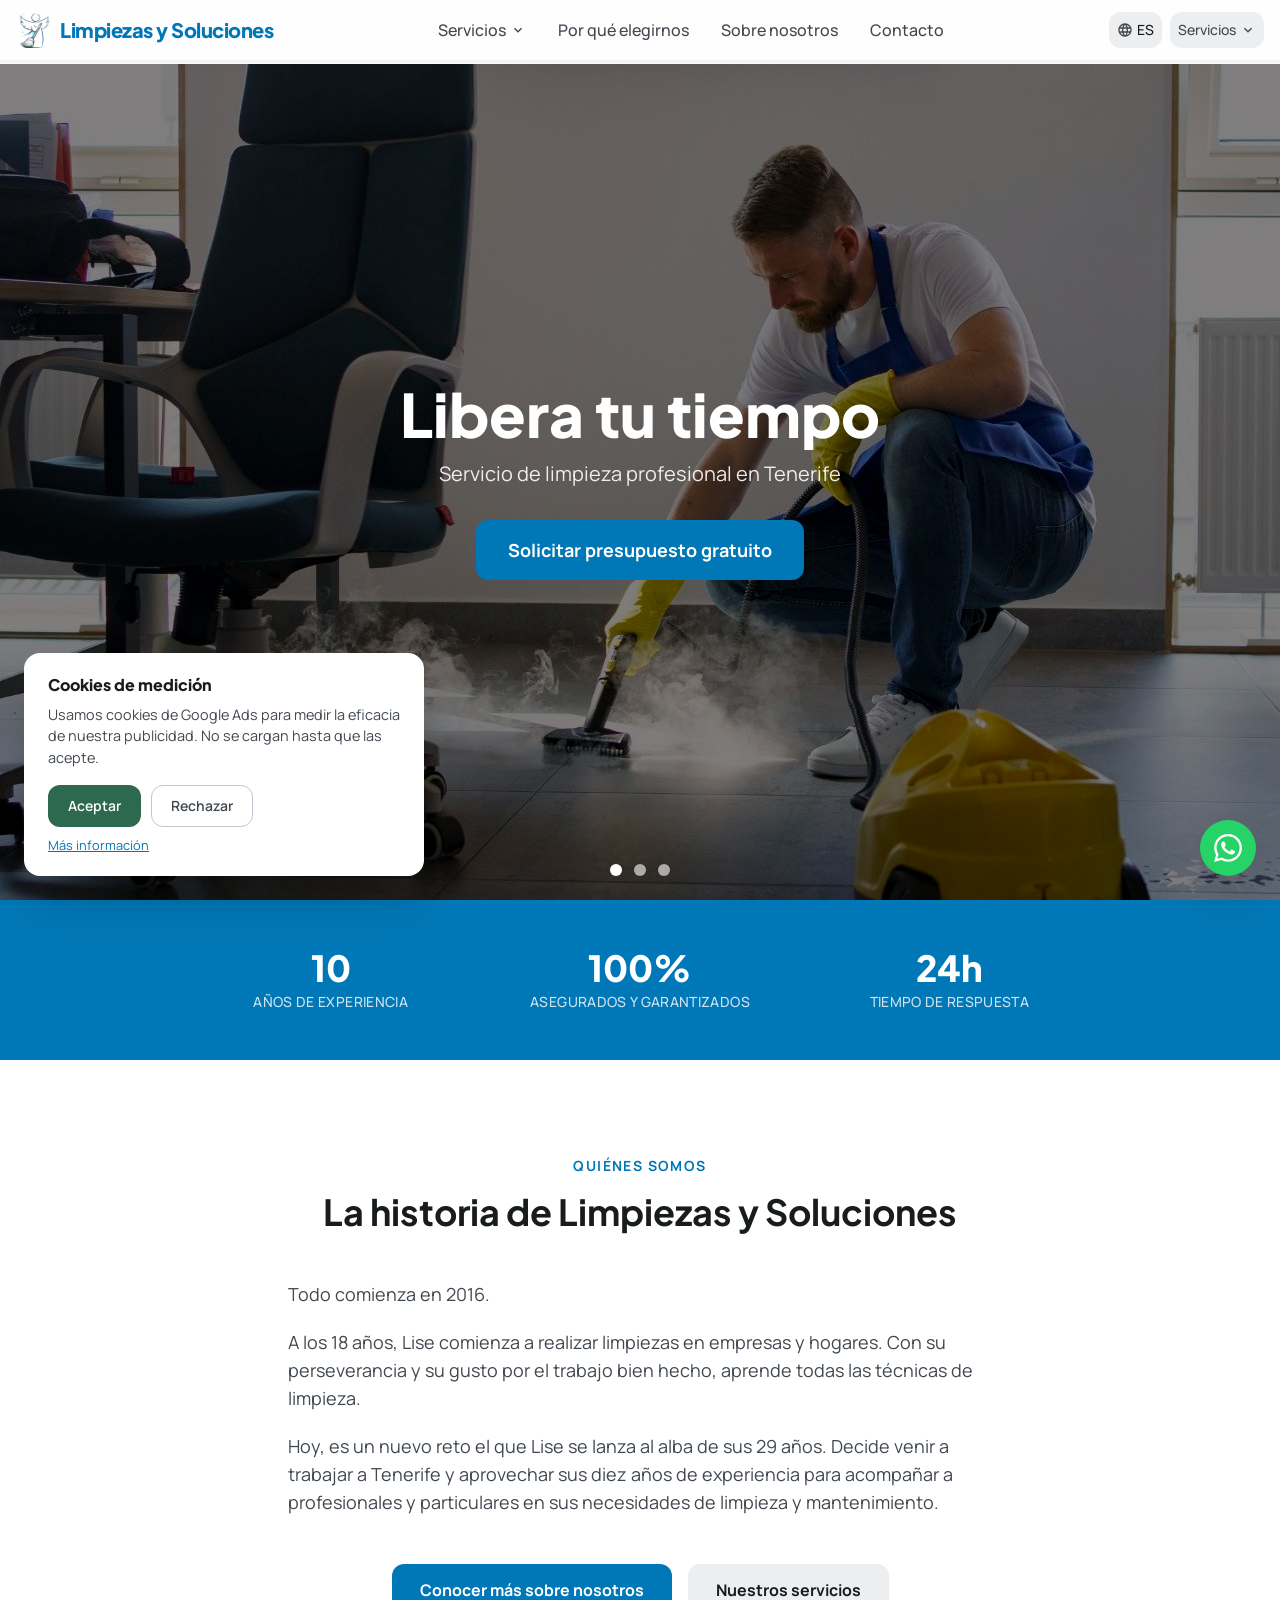
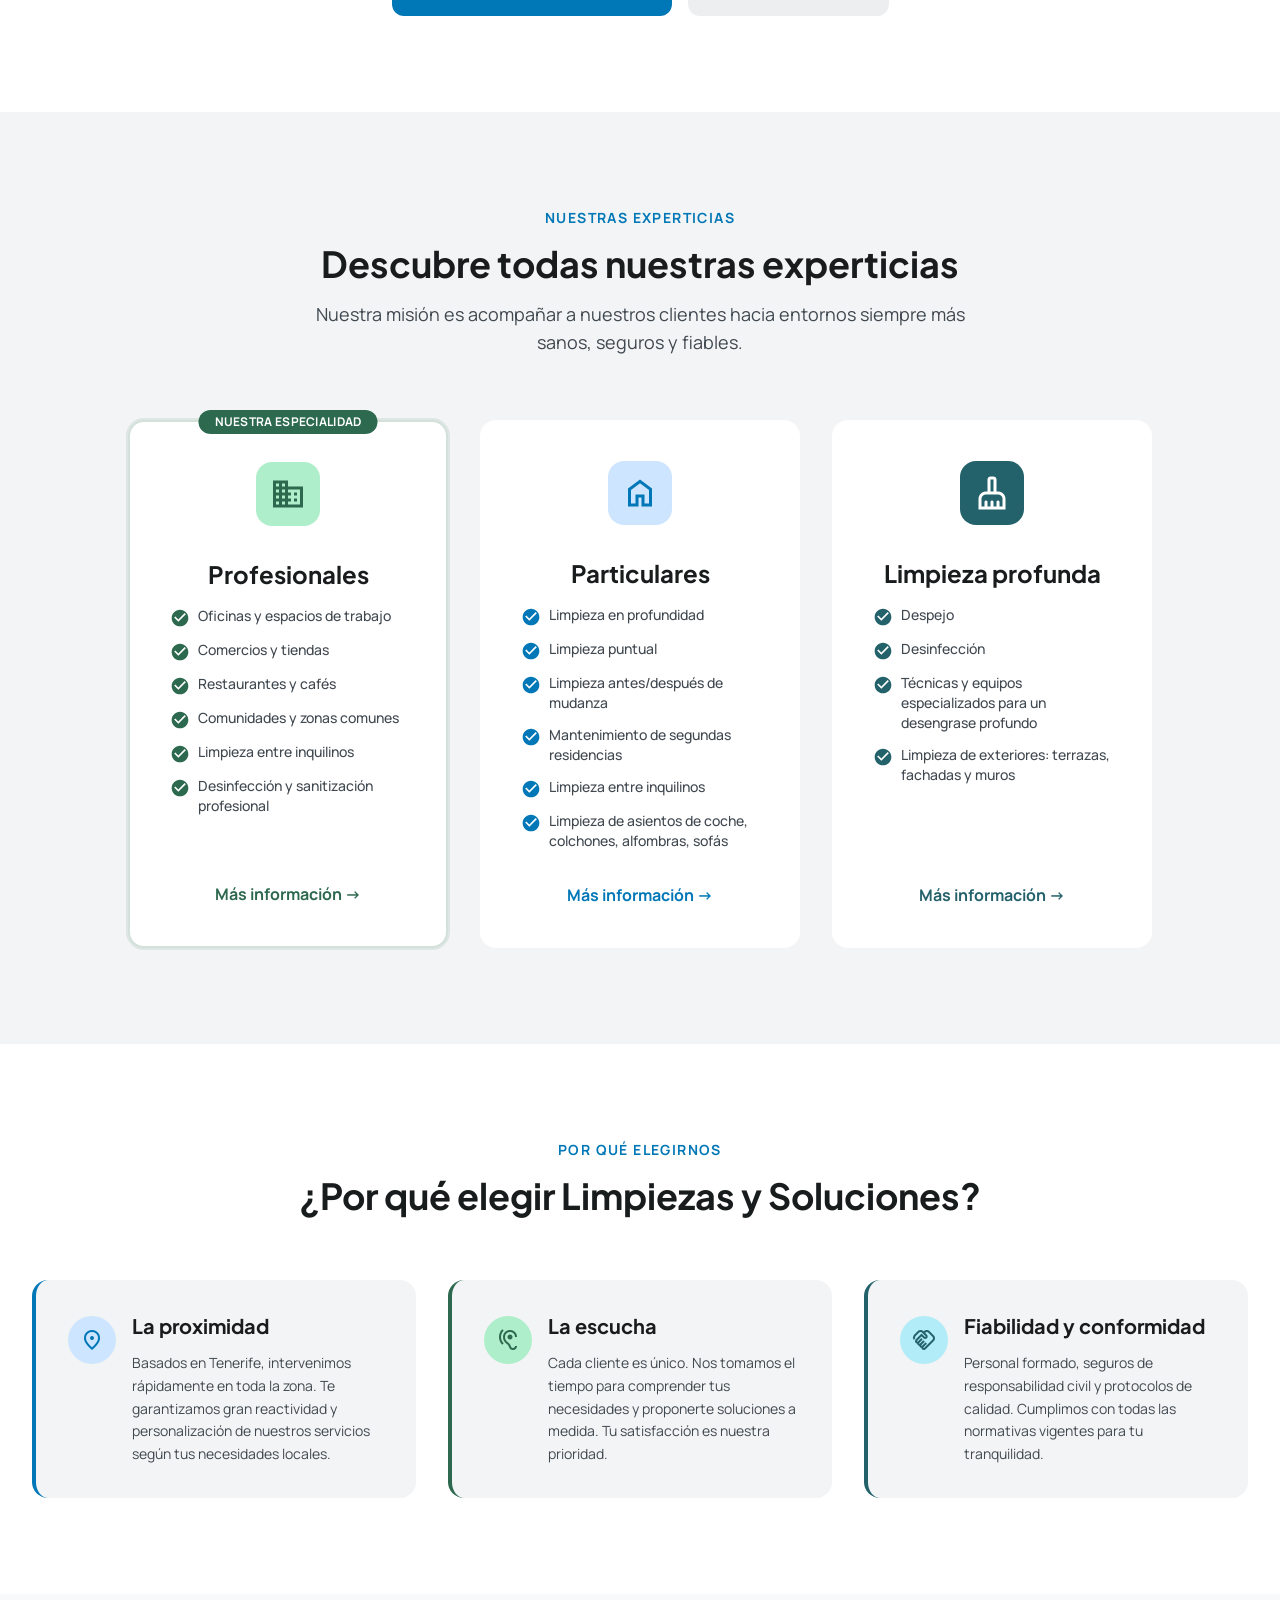
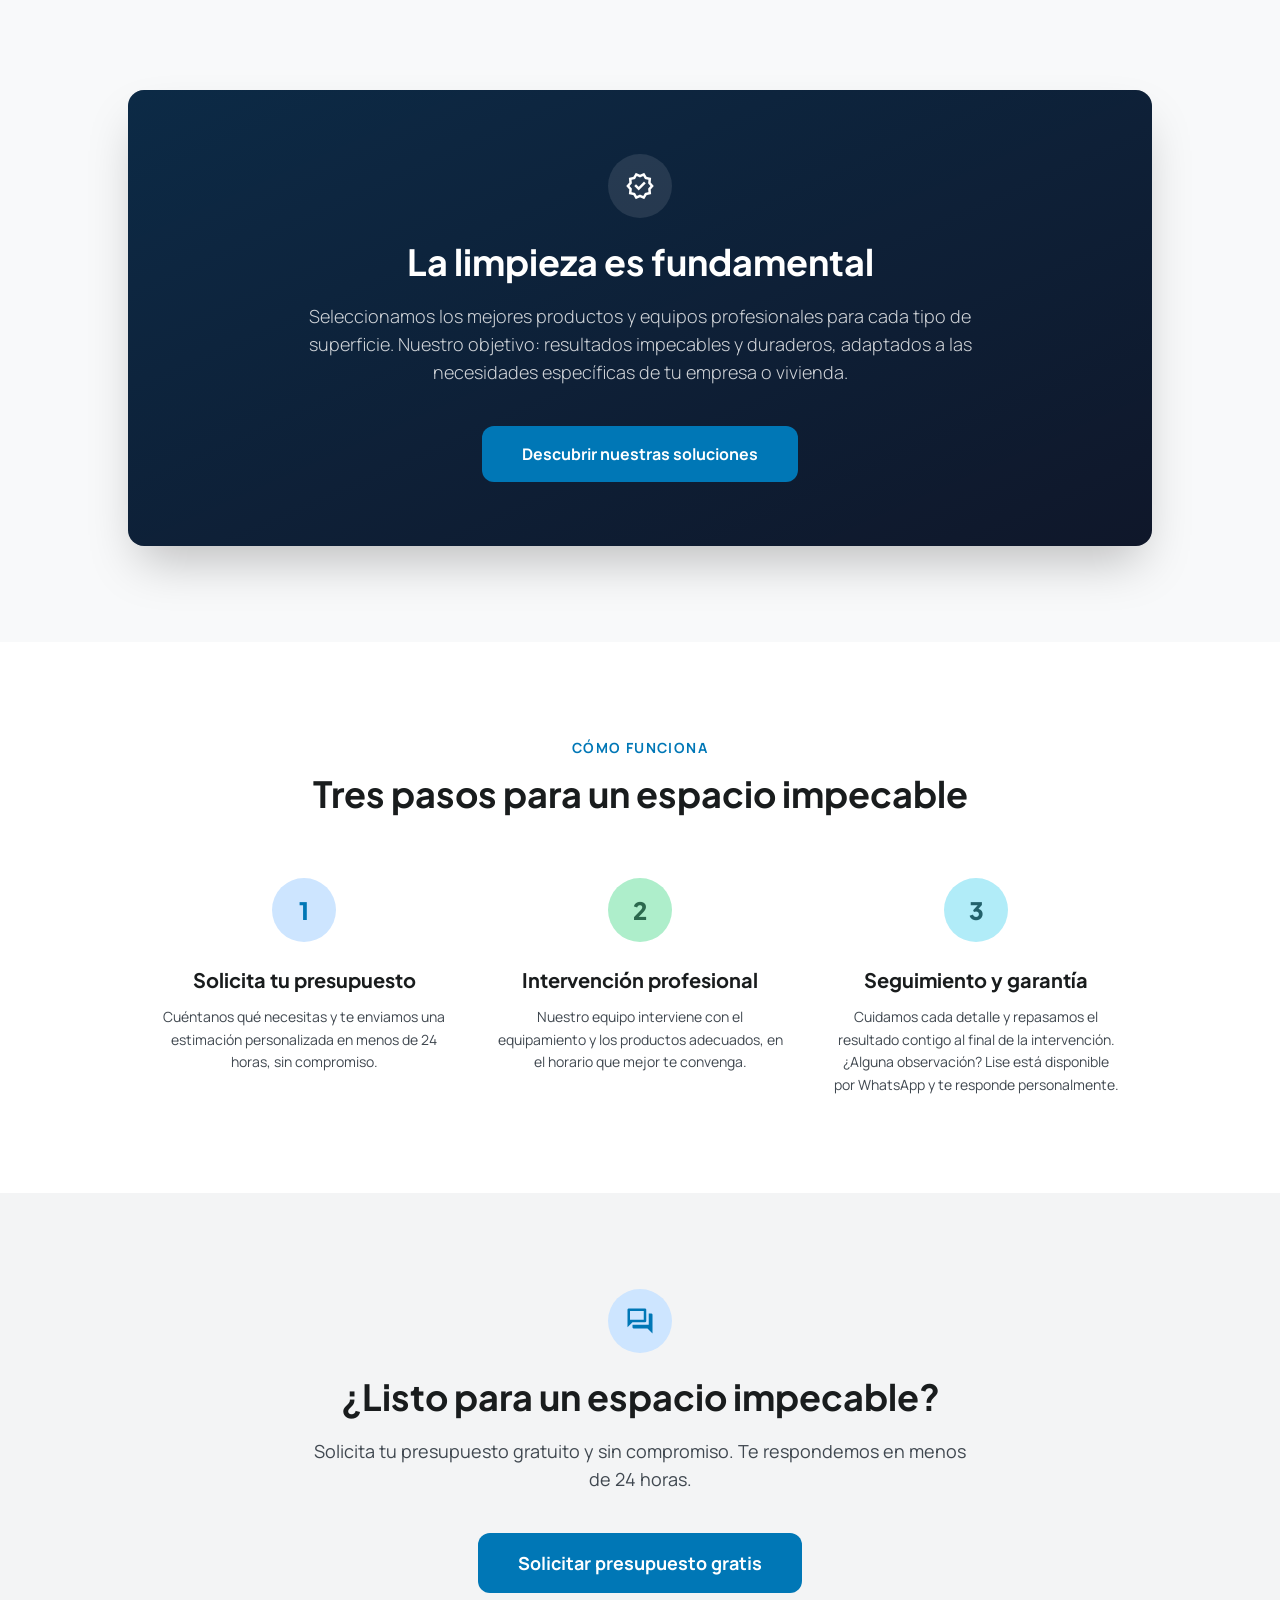
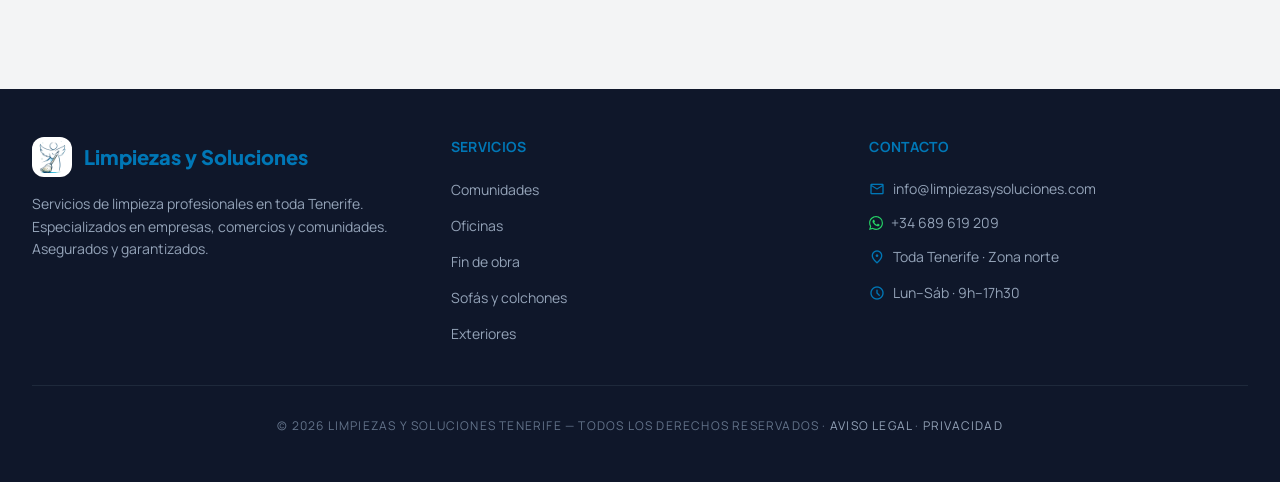
<file: index.html>
<!DOCTYPE html>
<html class="light" lang="es">
<head>
<meta charset="utf-8"/>
<meta content="width=device-width, initial-scale=1.0" name="viewport"/>
<meta name="description" content="Servicio de limpieza profesional en Tenerife. Oficinas, comercios, comunidades, particulares. 10 años de experiencia. Asegurados. Presupuesto gratis en 24h."/>
<link rel="canonical" href="https://limpiezasysoluciones.com/"/>
<meta property="og:title" content="Limpiezas y Soluciones Tenerife - Limpieza Profesional para Empresas y Particulares"/>
<meta property="og:description" content="Servicio de limpieza profesional en Tenerife. Oficinas, comercios, comunidades, particulares. 10 años de experiencia. Asegurados. Presupuesto gratis en 24h."/>
<meta property="og:url" content="https://limpiezasysoluciones.com/"/>
<meta property="og:type" content="website"/>
<meta property="og:locale" content="es_ES"/>
<meta property="og:locale:alternate" content="fr_FR"/>
<meta property="og:locale:alternate" content="en_US"/>
<meta property="og:locale:alternate" content="de_DE"/>
<meta property="og:locale:alternate" content="it_IT"/>
<meta property="og:image" content="https://limpiezasysoluciones.com/logo-final.png"/>
<meta name="twitter:card" content="summary_large_image"/>
<meta name="twitter:title" content="Limpiezas y Soluciones Tenerife - Limpieza Profesional para Empresas y Particulares"/>
<meta name="twitter:description" content="Servicio de limpieza profesional en Tenerife. Oficinas, comercios, comunidades, particulares. 10 años de experiencia. Asegurados. Presupuesto gratis en 24h."/>
<meta name="twitter:image" content="https://limpiezasysoluciones.com/logo-final.png"/>
<title>Limpiezas y Soluciones Tenerife - Limpieza Profesional para Empresas y Particulares</title>
<link rel="icon" href="/favicon.ico" sizes="48x48"/>
<link rel="icon" type="image/png" sizes="32x32" href="/favicon-32x32.png"/>
<link rel="icon" type="image/png" sizes="192x192" href="/favicon-192x192.png"/>
<link rel="apple-touch-icon" href="/favicon-180x180.png"/>
<link href="https://fonts.googleapis.com/css2?family=Plus+Jakarta+Sans:wght@400;500;600;700;800&family=Manrope:wght@400;500;600;700&display=swap" rel="stylesheet"/>
<link href="https://fonts.googleapis.com/css2?family=Material+Symbols+Outlined:wght,FILL@100..700,0..1&display=swap" rel="stylesheet"/>
<link href="styles.css?v=20260824b" rel="stylesheet"/>
<script type="application/ld+json">
{
  "@context": "https://schema.org",
  "@type": "HomeAndConstructionBusiness",
  "name": "Limpiezas y Soluciones",
  "description": "Servicio de limpieza profesional para empresas, comercios y comunidades en Tenerife",
  "url": "https://limpiezasysoluciones.com/",
  "logo": "https://limpiezasysoluciones.com/logo-final.png",
  "image": "https://limpiezasysoluciones.com/logo-final.png",
  "telephone": "+34689619209",
  "email": "info@limpiezasysoluciones.com",
  "address": {
    "@type": "PostalAddress",
    "streetAddress": "La Orotava",
    "addressLocality": "La Orotava",
    "addressRegion": "Santa Cruz de Tenerife",
    "postalCode": "38300",
    "addressCountry": "ES"
  },
  "areaServed": {
    "@type": "Place",
    "name": "Tenerife"
  },
  "openingHoursSpecification": [
    {
      "@type": "OpeningHoursSpecification",
      "dayOfWeek": ["Monday","Tuesday","Wednesday","Thursday","Friday","Saturday"],
      "opens": "09:00",
      "closes": "17:30"
    }
  ],
  "priceRange": "€€",
  "sameAs": [
    "https://maps.app.goo.gl/JL6oH62QzWeEtVMo6"
  ],
  "hasOfferCatalog": {
    "@type": "OfferCatalog",
    "name": "Servicios de limpieza",
    "itemListElement": [
      {"@type": "Offer", "itemOffered": {"@type": "Service", "name": "Limpieza de oficinas y espacios de trabajo"}},
      {"@type": "Offer", "itemOffered": {"@type": "Service", "name": "Limpieza de comercios y tiendas"}},
      {"@type": "Offer", "itemOffered": {"@type": "Service", "name": "Limpieza de restaurantes y cafés"}},
      {"@type": "Offer", "itemOffered": {"@type": "Service", "name": "Limpieza de fin de obra"}},
      {"@type": "Offer", "itemOffered": {"@type": "Service", "name": "Desinfección y sanitización profesional"}},
      {"@type": "Offer", "itemOffered": {"@type": "Service", "name": "Limpieza de comunidades y zonas comunes"}}
    ]
  }
}
</script>
<!-- Cookies RGPD/LSSI : le tag Google (mesure publicitaire) ne se charge qu’après consentement explicite — voir cookie-consent.js -->
<script>
  window.dataLayer = window.dataLayer || [];
  function gtag(){dataLayer.push(arguments);}
  gtag('consent', 'default', {
    ad_storage: 'denied',
    ad_user_data: 'denied',
    ad_personalization: 'denied',
    analytics_storage: 'denied'
  });
</script>
<script src="/cookie-consent.js" defer></script>

<!-- Google tag (gtag.js) -->
<script async src="https://www.googletagmanager.com/gtag/js?id=AW-18320575240"></script>
<script>
  window.dataLayer = window.dataLayer || [];
  function gtag(){dataLayer.push(arguments);}
  gtag('js', new Date());
  gtag('config', 'AW-18320575240');
</script>
</head>
<body class="bg-surface text-on-surface font-body">

<!-- SUCCESS TOAST -->
<div id="successToast" class="fixed bottom-6 left-1/2 -translate-x-1/2 z-50 hidden">
  <div class="bg-secondary text-white px-6 py-4 rounded-xl shadow-2xl flex items-center gap-3 font-medium">
    <svg width="24" height="24" viewBox="0 0 24 24" fill="currentColor"><path d="M12 2C6.48 2 2 6.48 2 12s4.48 10 10 10 10-4.48 10-10S17.52 2 12 2zm-2 14.5-5-5 1.41-1.41L10 13.67l7.59-7.59L19 7.5l-9 9z"/></svg>
    <span data-lang="es">¡Mensaje enviado! Te contactaremos pronto.</span>
    <span data-lang="fr">Message envoyé ! Nous vous répondons sous 24h.</span>
    <span data-lang="en">Message sent! We'll get back to you soon.</span><span data-lang="de">Nachricht gesendet! Wir melden uns bald bei Ihnen.</span><span data-lang="it">Messaggio inviato! Vi risponderemo presto.</span>
  </div>
</div>

<!-- WHATSAPP FLOAT BUTTON -->
<a href="https://wa.me/34689619209?text=Hola%2C%20me%20gustar%C3%ADa%20solicitar%20un%20presupuesto" target="_blank" rel="noopener noreferrer" class="fixed bottom-6 right-6 z-50 bg-[#25D366] hover:bg-[#1ebe5d] text-white w-14 h-14 rounded-full shadow-2xl flex items-center justify-center transition-all hover:scale-110 active:scale-95 group">
  <svg width="28" height="28" viewBox="0 0 24 24" fill="currentColor"><path d="M17.472 14.382c-.297-.149-1.758-.867-2.03-.967-.273-.099-.471-.148-.67.15-.197.297-.767.966-.94 1.164-.173.199-.347.223-.644.075-.297-.15-1.255-.463-2.39-1.475-.883-.788-1.48-1.761-1.653-2.059-.173-.297-.018-.458.13-.606.134-.133.298-.347.446-.52.149-.174.198-.298.298-.497.099-.198.05-.371-.025-.52-.075-.149-.669-1.612-.916-2.207-.242-.579-.487-.5-.669-.51-.173-.008-.371-.01-.57-.01-.198 0-.52.074-.792.372-.272.297-1.04 1.016-1.04 2.479 0 1.462 1.065 2.875 1.213 3.074.149.198 2.096 3.2 5.077 4.487.709.306 1.262.489 1.694.625.712.227 1.36.195 1.872.118.571-.085 1.758-.719 2.006-1.413.248-.694.248-1.289.173-1.413-.074-.124-.272-.198-.57-.347m-5.421 7.403h-.004a9.87 9.87 0 01-5.031-1.378l-.361-.214-3.741.982.998-3.648-.235-.374a9.86 9.86 0 01-1.51-5.26c.001-5.45 4.436-9.884 9.888-9.884 2.64 0 5.122 1.03 6.988 2.898a9.825 9.825 0 012.893 6.994c-.003 5.45-4.437 9.884-9.885 9.884m8.413-18.297A11.815 11.815 0 0012.05 0C5.495 0 .16 5.335.157 11.892c0 2.096.547 4.142 1.588 5.945L.057 24l6.305-1.654a11.882 11.882 0 005.683 1.448h.005c6.554 0 11.89-5.335 11.893-11.893a11.821 11.821 0 00-3.48-8.413Z"/></svg>
  <span class="absolute right-full mr-3 bg-white text-on-surface text-sm font-medium px-3 py-1.5 rounded-lg shadow-lg whitespace-nowrap opacity-0 group-hover:opacity-100 transition-opacity pointer-events-none">
    <span data-lang="es">¡Escríbenos!</span>
    <span data-lang="fr">Écrivez-nous !</span>
    <span data-lang="en">Chat with us!</span><span data-lang="de">Schreiben Sie uns!</span><span data-lang="it">Scrivici!</span>
  </span>
</a>

<!-- NAV -->
<nav class="fixed top-0 w-full z-50 bg-white/80 backdrop-blur-xl shadow-sm border-b border-outline-variant/20">
  <div class="flex justify-between items-center w-full px-4 py-3 max-w-7xl mx-auto">
    <a href="/" class="flex items-center gap-2">
      <img src="logo-final.png" alt="Logo Limpiezas y Soluciones" class="h-9 w-9 object-contain rounded-lg"/>
      <span class="text-sm md:text-xl font-extrabold tracking-tight text-primary font-headline">Limpiezas y Soluciones</span></a>
    <div class="hidden md:flex items-center gap-8">
      <div class="relative">
        <button id="serviciosToggle" class="flex items-center gap-1 text-on-surface-variant font-medium hover:text-primary transition-colors">
          <span data-lang="es">Servicios</span>
          <span data-lang="fr">Services</span>
          <span data-lang="en">Services</span><span data-lang="de">Leistungen</span><span data-lang="it">Servizi</span>
          <svg width="16" height="16" viewBox="0 0 24 24" fill="currentColor" class="text-on-surface-variant"><path d="M7.41 8.59 12 13.17l4.59-4.58L18 10l-6 6-6-6 1.41-1.41z"/></svg>
        </button>
        <div id="serviciosDropdown" class="absolute left-0 top-full mt-1 bg-white rounded-lg shadow-lg border border-outline-variant/20 hidden overflow-hidden z-50">
          <a href="limpieza-comunidades" class="block px-4 py-2 hover:bg-surface-container text-sm font-medium text-left whitespace-nowrap">
            <span data-lang="es">Comunidades</span>
            <span data-lang="fr">Copropriétés</span>
            <span data-lang="en">Common areas</span><span data-lang="de">Wohnanlagen</span><span data-lang="it">Condomini</span>
          </a>
          <a href="limpieza-fin-de-obra" class="block px-4 py-2 hover:bg-surface-container text-sm font-medium text-left whitespace-nowrap">
            <span data-lang="es">Fin de obra</span>
            <span data-lang="fr">Fin de chantier</span>
            <span data-lang="en">Post-construction</span><span data-lang="de">Bauendreinigung</span><span data-lang="it">Fine cantiere</span>
          </a>
          <a href="limpieza-oficinas" class="block px-4 py-2 hover:bg-surface-container text-sm font-medium text-left whitespace-nowrap">
            <span data-lang="es">Oficinas</span>
            <span data-lang="fr">Bureaux</span>
            <span data-lang="en">Offices</span><span data-lang="de">Büros</span><span data-lang="it">Uffici</span>
          </a>
          <a href="sofas-y-colchones" class="block px-4 py-2 hover:bg-surface-container text-sm font-medium text-left whitespace-nowrap">
            <span data-lang="es">Sofás y colchones</span>
            <span data-lang="fr">Canapés et matelas</span>
            <span data-lang="en">Sofas &amp; mattresses</span><span data-lang="de">Sofas &amp; Matratzen</span><span data-lang="it">Divani e materassi</span>
          </a>
          <a href="limpieza-exterior" class="block px-4 py-2 hover:bg-surface-container text-sm font-medium text-left whitespace-nowrap">
            <span data-lang="es">Exteriores</span>
            <span data-lang="fr">Extérieurs</span>
            <span data-lang="en">Outdoors</span><span data-lang="de">Außenbereiche</span><span data-lang="it">Esterni</span>
          </a>
          <div class="border-t border-outline-variant/20"></div>
          <a href="servicios" class="block px-4 py-2 hover:bg-surface-container text-sm font-bold text-primary text-left whitespace-nowrap">
            <span data-lang="es">Todos los servicios</span>
            <span data-lang="fr">Tous les services</span>
            <span data-lang="en">All services</span><span data-lang="de">Alle Leistungen</span><span data-lang="it">Tutti i servizi</span>
          </a>
        </div>
      </div>
      <a class="text-on-surface-variant font-medium hover:text-primary transition-colors" href="sobre-nosotros.html#expertise">
        <span data-lang="es">Por qué elegirnos</span>
        <span data-lang="fr">Notre expertise</span>
        <span data-lang="en">Why us</span><span data-lang="de">Warum wir</span><span data-lang="it">Perché noi</span>
      </a>
      <a class="text-on-surface-variant font-medium hover:text-primary transition-colors" href="sobre-nosotros">
        <span data-lang="es">Sobre nosotros</span>
        <span data-lang="fr">À propos</span>
        <span data-lang="en">About</span><span data-lang="de">Über uns</span><span data-lang="it">Chi siamo</span>
      </a>
      <a class="text-on-surface-variant font-medium hover:text-primary transition-colors" href="contacto">
        <span data-lang="es">Contacto</span>
        <span data-lang="fr">Contact</span>
        <span data-lang="en">Contact</span><span data-lang="de">Kontakt</span><span data-lang="it">Contatto</span>
      </a>
    </div>
    <div class="flex items-center gap-2">
      <!-- Language Switcher -->
      <div class="relative">
        <button id="langToggle" class="flex items-center gap-1 px-2 py-2 rounded-lg bg-surface-container hover:bg-surface-container-high transition-all text-sm font-medium">
          <svg width="16" height="16" viewBox="0 0 24 24" fill="currentColor" class="text-on-surface-variant"><path d="M11.99 2C6.47 2 2 6.48 2 12s4.47 10 9.99 10C17.52 22 22 17.52 22 12S17.52 2 11.99 2zm6.93 6h-2.95c-.32-1.25-.78-2.45-1.38-3.56 1.84.63 3.37 1.91 4.33 3.56zM12 4.04c.83 1.2 1.48 2.53 1.91 3.96h-3.82c.43-1.43 1.08-2.76 1.91-3.96zM4.26 14C4.1 13.36 4 12.69 4 12s.1-1.36.26-2h3.38c-.08.66-.14 1.32-.14 2s.06 1.34.14 2H4.26zm.82 2h2.95c.32 1.25.78 2.45 1.38 3.56-1.84-.63-3.37-1.9-4.33-3.56zm2.95-8H5.08c.96-1.66 2.49-2.93 4.33-3.56C8.81 5.55 8.35 6.75 8.03 8zM12 19.96c-.83-1.2-1.48-2.53-1.91-3.96h3.82c.43 1.43-1.08 2.76-1.91 3.96zM14.34 14H9.66c-.09-.66-.16-1.32-.16-2s.07-1.35.16-2h4.68c.09.65.16 1.32.16 2s-.07 1.34-.16 2zm.25 5.56c.6-1.11 1.06-2.31 1.38-3.56h2.95c-.96 1.65-2.49 2.93-4.33 3.56zM16.36 14c.08-.66.14-1.32.14-2s-.06-1.34-.14-2h3.38c.16.64.26 1.31.26 2s-.1 1.36-.26 2h-3.38z"/></svg>
          <span id="currentLang">ES</span>
        </button>
        <div id="langDropdown" class="absolute right-0 top-full mt-1 bg-white rounded-lg shadow-lg border border-outline-variant/20 hidden overflow-hidden z-50">
          <button onclick="setLang('es')" class="w-full px-4 py-2 text-left hover:bg-surface-container text-sm font-medium">Español</button>
          <button onclick="setLang('fr')" class="w-full px-4 py-2 text-left hover:bg-surface-container text-sm font-medium">Français</button>
          <button onclick="setLang('en')" class="w-full px-4 py-2 text-left hover:bg-surface-container text-sm font-medium">English</button>
          <button onclick="setLang('de')" class="w-full px-4 py-2 text-left hover:bg-surface-container text-sm font-medium">Deutsch</button>
          <button onclick="setLang('it')" class="w-full px-4 py-2 text-left hover:bg-surface-container text-sm font-medium">Italiano</button>
        </div>
      </div>
            <!-- Servicios dropdown (mobile) — remplace Presupuesto -->
      <div class="relative md:hidden">
        <button id="serviciosToggleMobile" class="flex items-center gap-1 px-2 py-2 rounded-lg bg-surface-container hover:bg-surface-container-high transition-all text-sm font-medium text-on-surface-variant">
          <span data-lang="es">Servicios</span>
          <span data-lang="fr">Services</span>
          <span data-lang="en">Services</span><span data-lang="de">Leistungen</span><span data-lang="it">Servizi</span>
          <svg width="16" height="16" viewBox="0 0 24 24" fill="currentColor" class="text-on-surface-variant"><path d="M7.41 8.59 12 13.17l4.59-4.58L18 10l-6 6-6-6 1.41-1.41z"/></svg>
        </button>
        <div id="serviciosDropdownMobile" class="absolute right-0 top-full mt-1 bg-white rounded-lg shadow-lg border border-outline-variant/20 hidden overflow-hidden z-50">
          <a href="limpieza-comunidades" class="block px-4 py-2 hover:bg-surface-container text-sm font-medium text-left whitespace-nowrap">
            <span data-lang="es">Comunidades</span>
            <span data-lang="fr">Copropriétés</span>
            <span data-lang="en">Common areas</span><span data-lang="de">Wohnanlagen</span><span data-lang="it">Condomini</span>
          </a>
          <a href="limpieza-fin-de-obra" class="block px-4 py-2 hover:bg-surface-container text-sm font-medium text-left whitespace-nowrap">
            <span data-lang="es">Fin de obra</span>
            <span data-lang="fr">Fin de chantier</span>
            <span data-lang="en">Post-construction</span><span data-lang="de">Bauendreinigung</span><span data-lang="it">Fine cantiere</span>
          </a>
          <a href="limpieza-oficinas" class="block px-4 py-2 hover:bg-surface-container text-sm font-medium text-left whitespace-nowrap">
            <span data-lang="es">Oficinas</span>
            <span data-lang="fr">Bureaux</span>
            <span data-lang="en">Offices</span><span data-lang="de">Büros</span><span data-lang="it">Uffici</span>
          </a>
          <a href="sofas-y-colchones" class="block px-4 py-2 hover:bg-surface-container text-sm font-medium text-left whitespace-nowrap">
            <span data-lang="es">Sofás y colchones</span>
            <span data-lang="fr">Canapés et matelas</span>
            <span data-lang="en">Sofas &amp; mattresses</span><span data-lang="de">Sofas &amp; Matratzen</span><span data-lang="it">Divani e materassi</span>
          </a>
          <a href="limpieza-exterior" class="block px-4 py-2 hover:bg-surface-container text-sm font-medium text-left whitespace-nowrap">
            <span data-lang="es">Exteriores</span>
            <span data-lang="fr">Extérieurs</span>
            <span data-lang="en">Outdoors</span><span data-lang="de">Außenbereiche</span><span data-lang="it">Esterni</span>
          </a>
          <div class="border-t border-outline-variant/20"></div>
          <a href="servicios" class="block px-4 py-2 hover:bg-surface-container text-sm font-bold text-primary text-left whitespace-nowrap">
            <span data-lang="es">Todos los servicios</span>
            <span data-lang="fr">Tous les services</span>
            <span data-lang="en">All services</span><span data-lang="de">Alle Leistungen</span><span data-lang="it">Tutti i servizi</span>
          </a>
        </div>
      </div>
      <a href="contacto" class="bg-primary text-on-primary px-3 md:px-5 py-2 rounded-lg font-label font-bold text-sm transition-all hover:shadow-lg active:scale-95 whitespace-nowrap hidden md:inline-block">
        <span data-lang="es">Presupuesto</span>
        <span data-lang="fr">Devis</span>
        <span data-lang="en">Quote</span><span data-lang="de">Angebot</span><span data-lang="it">Preventivo</span>
      </a>
    </div>
  </div>
</nav>

<!-- HERO CAROUSEL -->
<section class="relative pt-16 h-screen min-h-[600px] overflow-hidden">
  <div id="carousel" class="relative h-full">
    <div class="carousel-slide active absolute inset-0" role="img" aria-label="Limpieza profesional de suelos con vapor en Tenerife" style="background: url('photo1.jpg') center/cover no-repeat;">
      <div class="absolute inset-0 bg-black/50"></div>
      <div class="relative z-10 flex flex-col items-center justify-center h-full text-center px-8">
        <h1 class="font-headline text-4xl md:text-6xl font-extrabold text-white mb-4 leading-tight">
          <span data-lang="es">Libera tu tiempo</span>
          <span data-lang="fr">Libérez votre temps</span>
          <span data-lang="en">Free your time</span><span data-lang="de">Befreien Sie Ihre Zeit</span><span data-lang="it">Liberate il vostro tempo</span>
        </h1>
        <p class="text-white/90 text-lg md:text-xl max-w-xl mb-8">
          <span data-lang="es">Servicio de limpieza profesional en Tenerife</span>
          <span data-lang="fr">Service de nettoyage professionnel à Tenerife</span>
          <span data-lang="en">Professional cleaning service in Tenerife</span><span data-lang="de">Professioneller Reinigungsservice auf Tenerife</span><span data-lang="it">Servizio di pulizia professionale a Tenerife</span>
        </p>
        <a href="contacto" class="bg-primary text-white px-8 py-4 rounded-lg font-bold text-lg hover:shadow-xl hover:-translate-y-1 transition-all">
          <span data-lang="es">Solicitar presupuesto gratuito</span>
          <span data-lang="fr">Demander un devis gratuit</span>
          <span data-lang="en">Request a free quote</span><span data-lang="de">Angebot anfordern</span><span data-lang="it">Richiedi un preventivo</span>
        </a>
      </div>
    </div>
    <div class="carousel-slide absolute inset-0" role="img" aria-label="Limpieza especializada con equipamiento profesional de vapor" style="background: url('photo2.jpg') center/cover no-repeat;">
      <div class="absolute inset-0 bg-black/50"></div>
      <div class="relative z-10 flex flex-col items-center justify-center h-full text-center px-8">
        <h2 class="font-headline text-4xl md:text-6xl font-extrabold text-white mb-4 leading-tight">
          <span data-lang="es">Resultados profesionales</span>
          <span data-lang="fr">Des résultats professionnels</span>
          <span data-lang="en">Professional results</span><span data-lang="de">Professionelle Ergebnisse</span><span data-lang="it">Risultati professionali</span>
        </h2>
        <p class="text-white/90 text-lg md:text-xl max-w-xl mb-8">
          <span data-lang="es">Equipamiento y técnicas adaptados a cada superficie</span>
          <span data-lang="fr">Matériel et techniques adaptés à chaque surface</span>
          <span data-lang="en">Equipment and techniques tailored to every surface</span><span data-lang="de">Ausrüstung und Techniken für jede Oberfläche</span><span data-lang="it">Attrezzature e tecniche adattate a ogni superficie</span>
        </p>
        <a href="contacto" class="bg-primary text-white px-8 py-4 rounded-lg font-bold text-lg hover:shadow-xl hover:-translate-y-1 transition-all">
          <span data-lang="es">Solicitar presupuesto gratuito</span>
          <span data-lang="fr">Demander un devis gratuit</span>
          <span data-lang="en">Request a free quote</span><span data-lang="de">Angebot anfordern</span><span data-lang="it">Richiedi un preventivo</span>
        </a>
      </div>
    </div>
    <div class="carousel-slide absolute inset-0" role="img" aria-label="Limpieza de sofá y mobiliario con vapor en Tenerife" style="background: url('photo3.jpg') center/cover no-repeat;">
      <div class="absolute inset-0 bg-black/50"></div>
      <div class="relative z-10 flex flex-col items-center justify-center h-full text-center px-8">
        <h2 class="font-headline text-4xl md:text-6xl font-extrabold text-white mb-4 leading-tight">
          <span data-lang="es">Profesionales y Particulares</span>
          <span data-lang="fr">Professionnels & Particuliers</span>
          <span data-lang="en">Professionals & Individuals</span><span data-lang="de">Gewerbe & Privat</span><span data-lang="it">Professionisti e Privati</span>
        </h2>
        <p class="text-white/90 text-lg md:text-xl max-w-xl mb-8">
          <span data-lang="es">Soluciones adaptadas a cada necesidad</span>
          <span data-lang="fr">Des solutions adaptées à chaque besoin</span>
          <span data-lang="en">Solutions tailored to every need</span><span data-lang="de">Maßgeschneiderte Lösungen für jedes Bedürfnis</span><span data-lang="it">Soluzioni su misura per ogni esigenza</span>
        </p>
        <a href="contacto" class="bg-primary text-white px-8 py-4 rounded-lg font-bold text-lg hover:shadow-xl hover:-translate-y-1 transition-all">
          <span data-lang="es">Solicitar presupuesto gratuito</span>
          <span data-lang="fr">Demander un devis gratuit</span>
          <span data-lang="en">Request a free quote</span><span data-lang="de">Angebot anfordern</span><span data-lang="it">Richiedi un preventivo</span>
        </a>
      </div>
    </div>
  </div>
  <!-- Dots -->
  <div class="absolute bottom-6 left-1/2 -translate-x-1/2 flex gap-3 z-20">
    <button onclick="goToSlide(0)" class="carousel-dot w-3 h-3 rounded-full bg-white/60 hover:bg-white transition-all" data-index="0"></button>
    <button onclick="goToSlide(1)" class="carousel-dot w-3 h-3 rounded-full bg-white/60 hover:bg-white transition-all" data-index="1"></button>
    <button onclick="goToSlide(2)" class="carousel-dot w-3 h-3 rounded-full bg-white/60 hover:bg-white transition-all" data-index="2"></button>
  </div>
</section>

<!-- STATS -->
<section class="bg-primary py-12">
  <div class="max-w-7xl mx-auto px-8">
    <div class="grid grid-cols-1 md:grid-cols-3 gap-8 text-center max-w-4xl mx-auto">
      <div>
        <div class="text-3xl md:text-4xl font-extrabold text-white font-headline">10</div>
        <div class="text-white/80 text-sm font-medium uppercase tracking-wide mt-1">
          <span data-lang="es">Años de experiencia</span>
          <span data-lang="fr">Années d'expérience</span>
          <span data-lang="en">Years of experience</span><span data-lang="de">Jahre Erfahrung</span><span data-lang="it">Anni di esperienza</span>
        </div>
      </div>
      <div>
        <div class="text-3xl md:text-4xl font-extrabold text-white font-headline">100%</div>
        <div class="text-white/80 text-sm font-medium uppercase tracking-wide mt-1">
          <span data-lang="es">Asegurados y garantizados</span>
          <span data-lang="fr">Assurés et garantis</span>
          <span data-lang="en">Insured and guaranteed</span><span data-lang="de">Versichert und garantiert</span><span data-lang="it">Assicurati e garantiti</span>
        </div>
      </div>
      <div>
        <div class="text-3xl md:text-4xl font-extrabold text-white font-headline">24h</div>
        <div class="text-white/80 text-sm font-medium uppercase tracking-wide mt-1">
          <span data-lang="es">Tiempo de respuesta</span>
          <span data-lang="fr">Délai de réponse</span>
          <span data-lang="en">Response time</span><span data-lang="de">Reaktionszeit</span><span data-lang="it">Tempo di risposta</span>
        </div>
      </div>
    </div>
  </div>
</section>

<!-- ABOUT (shortened with CTA) -->
<section class="py-24 bg-surface-container-lowest" id="about">
  <div class="max-w-3xl mx-auto px-8">
    <div class="text-center mb-12">
      <span class="text-primary font-bold tracking-widest uppercase text-sm mb-4 block">
        <span data-lang="es">Quiénes somos</span>
        <span data-lang="fr">Qui sommes-nous</span>
        <span data-lang="en">Who we are</span><span data-lang="de">Wer wir sind</span><span data-lang="it">Chi siamo</span>
      </span>
      <h2 class="font-headline text-4xl font-bold text-on-surface mb-8">
        <span data-lang="es">La historia de Limpiezas y Soluciones</span>
        <span data-lang="fr">L'histoire de Limpiezas y Soluciones</span>
        <span data-lang="en">The story of Limpiezas y Soluciones</span><span data-lang="de">Die Geschichte von Limpiezas y Soluciones</span><span data-lang="it">La storia di Limpiezas y Soluciones</span>
      </h2>
    </div>
    <div class="prose prose-lg max-w-none text-on-surface-variant leading-relaxed space-y-5">
      <p class="text-lg" data-lang="es" data-block="true">Todo comienza en 2016.</p>
      <p class="text-lg" data-lang="fr" data-block="true">C'est en 2016 que tout commence.</p>
      <p class="text-lg" data-lang="en" data-block="true">It all started in 2016.</p>
      <p class="text-lg" data-lang="de" data-block="true">Alles begann im Jahr 2016.</p>
      <p class="text-lg" data-lang="it" data-block="true">Tutto è iniziato nel 2016.</p>

      <p class="text-lg" data-lang="es" data-block="true">A los 18 años, Lise comienza a realizar limpiezas en empresas y hogares. Con su perseverancia y su gusto por el trabajo bien hecho, aprende todas las técnicas de limpieza.</p>
      <p class="text-lg" data-lang="fr" data-block="true">À 18 ans, Lise commence les ménages dans les entreprises et chez les particuliers. Avec sa persévérance et son goût du travail bien fait, elle apprend toutes les techniques de nettoyage.</p>
      <p class="text-lg" data-lang="en" data-block="true">At 18, Lise started cleaning for businesses and households. With perseverance and a commitment to quality work, she learned all cleaning techniques.</p>
      <p class="text-lg" data-lang="de" data-block="true">Mit 18 Jahren begann Lise mit der Reinigung in Unternehmen und Privathaushalten. Mit Ausdauer und ihrem Anspruch an qualitativ hochwertige Arbeit erlernte sie alle Reinigungstechniken.</p>
      <p class="text-lg" data-lang="it" data-block="true">A 18 anni, Lise ha iniziato a pulire per aziende e privati. Con perseveranza e l'impegno per un lavoro ben fatto, ha imparato tutte le tecniche di pulizia.</p>

      <p class="text-lg" data-lang="es" data-block="true">Hoy, es un nuevo reto el que Lise se lanza al alba de sus 29 años. Decide venir a trabajar a Tenerife y aprovechar sus diez años de experiencia para acompañar a profesionales y particulares en sus necesidades de limpieza y mantenimiento.</p>
      <p class="text-lg" data-lang="fr" data-block="true">Aujourd'hui, c'est un nouveau challenge que Lise se lance à l'aube de ses 29 ans. Elle décide de venir travailler à Tenerife et de mettre à profit ses dix ans d'expérience pour accompagner professionnels comme particuliers dans leurs besoins de nettoyage et maintenance.</p>
      <p class="text-lg" data-lang="en" data-block="true">Today, Lise is taking on a new challenge at 29. She decided to come work in Tenerife, using her ten years of experience to help both professionals and individuals with their cleaning and maintenance needs.</p>
      <p class="text-lg" data-lang="de" data-block="true">Heute stellt sich Lise mit 29 einer neuen Herausforderung. Sie beschloss, auf Tenerife zu arbeiten und ihre zehnjährige Erfahrung sowohl Gewerbetreibenden als auch Privatkunden bei ihren Reinigungs- und Wartungsbedürfnissen zur Verfügung zu stellen.</p>
      <p class="text-lg" data-lang="it" data-block="true">Oggi, Lise si lancia in una nuova sfida a 29 anni. Ha deciso di venire a lavorare a Tenerife, mettendo a frutto i suoi dieci anni di esperienza per accompagnare professionisti e privati nelle loro esigenze di pulizia e manutenzione.</p>
    </div>
    <div class="flex flex-col sm:flex-row gap-4 justify-center mt-12">
      <a href="sobre-nosotros" class="bg-primary text-on-primary px-7 py-3.5 rounded-lg font-bold transition-all hover:shadow-xl hover:-translate-y-1 text-center">
        <span data-lang="es">Conocer más sobre nosotros</span>
        <span data-lang="fr">En savoir plus</span>
        <span data-lang="en">Learn more about us</span><span data-lang="de">Mehr über uns</span><span data-lang="it">Scopri di più</span>
      </a>
      <a href="servicios" class="bg-surface-container text-on-surface px-7 py-3.5 rounded-lg font-bold transition-all hover:bg-surface-container-high text-center">
        <span data-lang="es">Nuestros servicios</span>
        <span data-lang="fr">Nos services</span>
        <span data-lang="en">Our services</span><span data-lang="de">Unsere Leistungen</span><span data-lang="it">I nostri servizi</span>
      </a>
    </div>
  </div>
</section>

<!-- SERVICES -->
<section class="py-24 bg-surface-container-low" id="services">
  <div class="max-w-7xl mx-auto px-8">
    <div class="text-center mb-16">
      <span class="text-primary font-bold tracking-widest uppercase text-sm mb-4 block">
        <span data-lang="es">Nuestras experticias</span>
        <span data-lang="fr">Nos expertises</span>
        <span data-lang="en">Our expertise</span><span data-lang="de">Unsere Expertise</span><span data-lang="it">La nostra competenza</span>
      </span>
      <h2 class="font-headline text-4xl font-bold text-on-surface mb-4">
        <span data-lang="es">Descubre todas nuestras experticias</span>
        <span data-lang="fr">Découvrez toutes nos expertises</span>
        <span data-lang="en">Discover all our expertise</span><span data-lang="de">Entdecken Sie unsere gesamte Expertise</span><span data-lang="it">Scoprite tutte le nostre competenze</span>
      </h2>
      <p class="text-on-surface-variant text-lg max-w-2xl mx-auto">
        <span data-lang="es">Nuestra misión es acompañar a nuestros clientes hacia entornos siempre más sanos, seguros y fiables.</span>
        <span data-lang="fr">Notre mission est d'accompagner nos clients dans des environnements toujours plus sains, sûrs et fiables.</span>
        <span data-lang="en">Our mission is to help our clients maintain healthier, safer, and more reliable environments.</span><span data-lang="de">Unsere Mission ist es, unsere Kunden zu gesünderen, sichereren und zuverlässigeren Umgebungen zu begleiten.</span><span data-lang="it">La nostra missione è accompagnare i nostri clienti verso ambienti sempre più sani, sicuri e affidabili.</span>
      </p>
    </div>
    <div class="grid grid-cols-1 md:grid-cols-3 gap-8 max-w-5xl mx-auto">
      <!-- Professionnelles -->
      <div class="group bg-surface-container-lowest p-10 rounded-xl transition-all duration-300 hover:-translate-y-2 hover:shadow-xl border-2 border-secondary/20 text-center flex flex-col relative ring-2 ring-secondary/10">
        <div class="absolute -top-3 left-1/2 -translate-x-1/2 bg-secondary text-white text-xs font-bold px-4 py-1 rounded-full uppercase tracking-wide whitespace-nowrap">
          <span data-lang="es">Nuestra especialidad</span>
          <span data-lang="fr">Notre spécialité</span>
          <span data-lang="en">Our specialty</span><span data-lang="de">Unsere Spezialität</span><span data-lang="it">La nostra specialità</span>
        </div>
        <div class="w-16 h-16 bg-secondary-container rounded-xl flex items-center justify-center mb-8 text-secondary group-hover:bg-secondary group-hover:text-on-secondary transition-all duration-500 mx-auto">
          <span class="material-symbols-outlined text-4xl">business</span>
        </div>
        <h3 class="font-headline text-2xl font-bold mb-4">
          <span data-lang="es">Profesionales</span>
          <span data-lang="fr">Professionnels</span>
          <span data-lang="en">Professionals</span><span data-lang="de">Gewerbekunden</span><span data-lang="it">Professionisti</span>
        </h3>
        <ul class="space-y-3 text-sm text-on-surface-variant font-medium mb-8 flex-grow">
          <li class="flex items-start gap-2 text-left">
            <svg class="text-secondary shrink-0 mt-0.5" width="20" height="20" viewBox="0 0 24 24" fill="currentColor"><path d="M12 2C6.48 2 2 6.48 2 12s4.48 10 10 10 10-4.48 10-10S17.52 2 12 2zm-2 14.5-5-5 1.41-1.41L10 13.67l7.59-7.59L19 7.5l-9 9z"/></svg>
            <span><a href="limpieza-oficinas" class="hover:text-primary transition-colors"><span data-lang="es">Oficinas y espacios de trabajo</span><span data-lang="fr">Bureaux et espaces de travail</span><span data-lang="en">Offices and workspaces</span><span data-lang="de">Büros und Arbeitsplätze</span><span data-lang="it">Uffici e spazi di lavoro</span></a></span>
          </li>
          <li class="flex items-start gap-2 text-left">
            <svg class="text-secondary shrink-0 mt-0.5" width="20" height="20" viewBox="0 0 24 24" fill="currentColor"><path d="M12 2C6.48 2 2 6.48 2 12s4.48 10 10 10 10-4.48 10-10S17.52 2 12 2zm-2 14.5-5-5 1.41-1.41L10 13.67l7.59-7.59L19 7.5l-9 9z"/></svg>
            <span><span data-lang="es">Comercios y tiendas</span><span data-lang="fr">Commerces et boutiques</span><span data-lang="en">Shops and retail</span><span data-lang="de">Geschäfte und Einzelhandel</span><span data-lang="it">Negozi e attività commerciali</span></span>
          </li>
          <li class="flex items-start gap-2 text-left">
            <svg class="text-secondary shrink-0 mt-0.5" width="20" height="20" viewBox="0 0 24 24" fill="currentColor"><path d="M12 2C6.48 2 2 6.48 2 12s4.48 10 10 10 10-4.48 10-10S17.52 2 12 2zm-2 14.5-5-5 1.41-1.41L10 13.67l7.59-7.59L19 7.5l-9 9z"/></svg>
            <span><span data-lang="es">Restaurantes y cafés</span><span data-lang="fr">Restaurants et cafés</span><span data-lang="en">Restaurants and cafés</span><span data-lang="de">Restaurants und Cafés</span><span data-lang="it">Ristoranti e caffè</span></span>
          </li>
          <li class="flex items-start gap-2 text-left">
            <svg class="text-secondary shrink-0 mt-0.5" width="20" height="20" viewBox="0 0 24 24" fill="currentColor"><path d="M12 2C6.48 2 2 6.48 2 12s4.48 10 10 10 10-4.48 10-10S17.52 2 12 2zm-2 14.5-5-5 1.41-1.41L10 13.67l7.59-7.59L19 7.5l-9 9z"/></svg>
            <span><a href="limpieza-comunidades" class="hover:text-primary transition-colors"><span data-lang="es">Comunidades y zonas comunes</span><span data-lang="fr">Copropriétés et parties communes</span><span data-lang="en">Common areas and condos</span><span data-lang="de">Gemeinschaftsflächen und Wohngemeinschaften</span><span data-lang="it">Aree comuni e condomini</span></a></span>
          </li>
          <li class="flex items-start gap-2 text-left">
            <svg class="text-secondary shrink-0 mt-0.5" width="20" height="20" viewBox="0 0 24 24" fill="currentColor"><path d="M12 2C6.48 2 2 6.48 2 12s4.48 10 10 10 10-4.48 10-10S17.52 2 12 2zm-2 14.5-5-5 1.41-1.41L10 13.67l7.59-7.59L19 7.5l-9 9z"/></svg>
            <span><span data-lang="es">Limpieza entre inquilinos</span><span data-lang="fr">Nettoyage entre locataires</span><span data-lang="en">Tenant turnover cleaning</span><span data-lang="de">Reinigung bei Mieterwechsel</span><span data-lang="it">Pulizia cambio inquilino</span></span>
          </li>
          <li class="flex items-start gap-2 text-left">
            <svg class="text-secondary shrink-0 mt-0.5" width="20" height="20" viewBox="0 0 24 24" fill="currentColor"><path d="M12 2C6.48 2 2 6.48 2 12s4.48 10 10 10 10-4.48 10-10S17.52 2 12 2zm-2 14.5-5-5 1.41-1.41L10 13.67l7.59-7.59L19 7.5l-9 9z"/></svg>
            <span><span data-lang="es">Desinfección y sanitización profesional</span><span data-lang="fr">Désinfection et sanitisation professionnelle</span><span data-lang="en">Professional disinfection and sanitizing</span><span data-lang="de">Professionelle Desinfektion und Hygienisierung</span><span data-lang="it">Disinfezione e sanificazione professionale</span></span>
          </li>
        </ul>
        <a href="contacto" class="text-secondary font-bold hover:underline mt-auto">
          <span data-lang="es">Más información →</span>
          <span data-lang="fr">En savoir plus →</span>
          <span data-lang="en">Learn more →</span><span data-lang="de">Mehr erfahren →</span><span data-lang="it">Scopri di più →</span>
        </a>
      </div>
      <!-- Particulares -->
      <div class="group bg-surface-container-lowest p-10 rounded-xl transition-all duration-300 hover:-translate-y-2 hover:shadow-xl border border-transparent hover:border-primary/10 text-center flex flex-col">
        <div class="w-16 h-16 bg-primary-fixed rounded-xl flex items-center justify-center mb-8 text-3xl group-hover:bg-primary group-hover:text-on-primary transition-all duration-500 text-primary mx-auto">
          <span class="material-symbols-outlined text-4xl">home</span>
        </div>
        <h3 class="font-headline text-2xl font-bold mb-4">
          <span data-lang="es">Particulares</span>
          <span data-lang="fr">Particuliers</span>
          <span data-lang="en">Individuals</span><span data-lang="de">Privatkunden</span><span data-lang="it">Privati</span>
        </h3>
        <ul class="space-y-3 text-sm text-on-surface-variant font-medium mb-8 flex-grow">
          <li class="flex items-start gap-2 text-left">
            <svg class="text-primary shrink-0 mt-0.5" width="20" height="20" viewBox="0 0 24 24" fill="currentColor"><path d="M12 2C6.48 2 2 6.48 2 12s4.48 10 10 10 10-4.48 10-10S17.52 2 12 2zm-2 14.5-5-5 1.41-1.41L10 13.67l7.59-7.59L19 7.5l-9 9z"/></svg>
            <span><span data-lang="es">Limpieza en profundidad</span><span data-lang="fr">Nettoyage en profondeur</span><span data-lang="en">Deep cleaning</span><span data-lang="de">Tiefenreinigung</span><span data-lang="it">Pulizia profonda</span></span>
          </li>
          <li class="flex items-start gap-2 text-left">
            <svg class="text-primary shrink-0 mt-0.5" width="20" height="20" viewBox="0 0 24 24" fill="currentColor"><path d="M12 2C6.48 2 2 6.48 2 12s4.48 10 10 10 10-4.48 10-10S17.52 2 12 2zm-2 14.5-5-5 1.41-1.41L10 13.67l7.59-7.59L19 7.5l-9 9z"/></svg>
            <span><span data-lang="es">Limpieza puntual</span><span data-lang="fr">Nettoyage ponctuel</span><span data-lang="en">One-off cleaning</span><span data-lang="de">Einmalige Reinigung</span><span data-lang="it">Pulizia occasionale</span></span>
          </li>
          <li class="flex items-start gap-2 text-left">
            <svg class="text-primary shrink-0 mt-0.5" width="20" height="20" viewBox="0 0 24 24" fill="currentColor"><path d="M12 2C6.48 2 2 6.48 2 12s4.48 10 10 10 10-4.48 10-10S17.52 2 12 2zm-2 14.5-5-5 1.41-1.41L10 13.67l7.59-7.59L19 7.5l-9 9z"/></svg>
            <span><span data-lang="es">Limpieza antes/después de mudanza</span><span data-lang="fr">Nettoyage avant/après déménagement</span><span data-lang="en">Move in/out cleaning</span><span data-lang="de">Reinigung bei Ein-/Auszug</span><span data-lang="it">Pulizia trasloco</span></span>
          </li>
          <li class="flex items-start gap-2 text-left">
            <svg class="text-primary shrink-0 mt-0.5" width="20" height="20" viewBox="0 0 24 24" fill="currentColor"><path d="M12 2C6.48 2 2 6.48 2 12s4.48 10 10 10 10-4.48 10-10S17.52 2 12 2zm-2 14.5-5-5 1.41-1.41L10 13.67l7.59-7.59L19 7.5l-9 9z"/></svg>
            <span><span data-lang="es">Mantenimiento de segundas residencias</span><span data-lang="fr">Entretien résidence secondaire</span><span data-lang="en">Second home maintenance</span><span data-lang="de">Zweitwohnungspflege</span><span data-lang="it">Manutenzione seconda casa</span></span>
          </li>
          <li class="flex items-start gap-2 text-left">
            <svg class="text-primary shrink-0 mt-0.5" width="20" height="20" viewBox="0 0 24 24" fill="currentColor"><path d="M12 2C6.48 2 2 6.48 2 12s4.48 10 10 10 10-4.48 10-10S17.52 2 12 2zm-2 14.5-5-5 1.41-1.41L10 13.67l7.59-7.59L19 7.5l-9 9z"/></svg>
            <span><span data-lang="es">Limpieza entre inquilinos</span><span data-lang="fr">Ménage entre locataires</span><span data-lang="en">Tenant turnover cleaning</span><span data-lang="de">Reinigung bei Mieterwechsel</span><span data-lang="it">Pulizia cambio inquilino</span></span>
          </li>
          <li class="flex items-start gap-2 text-left">
            <svg class="text-primary shrink-0 mt-0.5" width="20" height="20" viewBox="0 0 24 24" fill="currentColor"><path d="M12 2C6.48 2 2 6.48 2 12s4.48 10 10 10 10-4.48 10-10S17.52 2 12 2zm-2 14.5-5-5 1.41-1.41L10 13.67l7.59-7.59L19 7.5l-9 9z"/></svg>
            <span><a href="sofas-y-colchones" class="hover:text-primary transition-colors"><span data-lang="es">Limpieza de asientos de coche, colchones, alfombras, sofás</span><span data-lang="fr">Nettoyage sièges de voiture, matelas, tapis, canapés</span><span data-lang="en">Car seats, mattresses, carpets, sofas cleaning</span><span data-lang="de">Autositze, Matratzen, Teppiche, Sofas Reinigung</span><span data-lang="it">Pulizia sedili auto, materassi, tappeti, divani</span></a></span>
          </li>
        </ul>
        <a href="contacto" class="text-primary font-bold hover:underline mt-auto">
          <span data-lang="es">Más información →</span>
          <span data-lang="fr">En savoir plus →</span>
          <span data-lang="en">Learn more →</span><span data-lang="de">Mehr erfahren →</span><span data-lang="it">Scopri di più →</span>
        </a>
      </div>
      <!-- Limpieza profunda -->
      <div class="group bg-surface-container-lowest p-10 rounded-xl transition-all duration-300 hover:-translate-y-2 hover:shadow-xl border border-transparent hover:border-tertiary/10 text-center flex flex-col">
        <div class="w-16 h-16 bg-tertiary rounded-xl flex items-center justify-center mb-8 text-on-tertiary group-hover:bg-tertiary/80 transition-all duration-500 mx-auto">
          <span class="material-symbols-outlined text-4xl">cleaning_services</span>
        </div>
        <h3 class="font-headline text-2xl font-bold mb-4">
          <span data-lang="es">Limpieza profunda</span>
          <span data-lang="fr">Ménage profond</span>
          <span data-lang="en">Deep cleaning</span><span data-lang="de">Tiefenreinigung</span><span data-lang="it">Pulizia profonda</span>
        </h3>
        <ul class="space-y-3 text-sm text-on-surface-variant font-medium mb-8 flex-grow">
          <li class="flex items-start gap-2 text-left">
            <svg class="text-tertiary shrink-0 mt-0.5" width="20" height="20" viewBox="0 0 24 24" fill="currentColor"><path d="M12 2C6.48 2 2 6.48 2 12s4.48 10 10 10 10-4.48 10-10S17.52 2 12 2zm-2 14.5-5-5 1.41-1.41L10 13.67l7.59-7.59L19 7.5l-9 9z"/></svg>
            <span><span data-lang="es">Despejo</span><span data-lang="fr">Désencombrement</span><span data-lang="en">Decluttering</span><span data-lang="de">Entrümpelung</span><span data-lang="it">Svuotamento</span></span>
          </li>
          <li class="flex items-start gap-2 text-left">
            <svg class="text-tertiary shrink-0 mt-0.5" width="20" height="20" viewBox="0 0 24 24" fill="currentColor"><path d="M12 2C6.48 2 2 6.48 2 12s4.48 10 10 10 10-4.48 10-10S17.52 2 12 2zm-2 14.5-5-5 1.41-1.41L10 13.67l7.59-7.59L19 7.5l-9 9z"/></svg>
            <span><span data-lang="es">Desinfección</span><span data-lang="fr">Désinfection</span><span data-lang="en">Disinfection</span><span data-lang="de">Desinfektion</span><span data-lang="it">Disinfezione</span></span>
          </li>
          <li class="flex items-start gap-2 text-left">
            <svg class="text-tertiary shrink-0 mt-0.5" width="20" height="20" viewBox="0 0 24 24" fill="currentColor"><path d="M12 2C6.48 2 2 6.48 2 12s4.48 10 10 10 10-4.48 10-10S17.52 2 12 2zm-2 14.5-5-5 1.41-1.41L10 13.67l7.59-7.59L19 7.5l-9 9z"/></svg>
            <span><span data-lang="es">Técnicas y equipos especializados para un desengrase profundo</span><span data-lang="fr">Utilisation de techniques et matériels spécialisés pour un décapage profond</span><span data-lang="en">Specialized techniques and equipment for deep stripping</span><span data-lang="de">Spezialisierte Techniken und Ausrüstung für tiefes Entfernen von Fettablagerungen</span><span data-lang="it">Tecniche e attrezzature specializzate per una sverniciatura profonda</span></span>
          </li>
          <li class="flex items-start gap-2 text-left">
            <svg class="text-tertiary shrink-0 mt-0.5" width="20" height="20" viewBox="0 0 24 24" fill="currentColor"><path d="M12 2C6.48 2 2 6.48 2 12s4.48 10 10 10 10-4.48 10-10S17.52 2 12 2zm-2 14.5-5-5 1.41-1.41L10 13.67l7.59-7.59L19 7.5l-9 9z"/></svg>
            <span><a href="limpieza-exterior" class="hover:text-primary transition-colors"><span data-lang="es">Limpieza de exteriores: terrazas, fachadas y muros</span><span data-lang="fr">Nettoyage d'extérieurs : terrasses, façades et murs</span><span data-lang="en">Outdoor cleaning: terraces, façades and walls</span><span data-lang="de">Außenreinigung: Terrassen, Fassaden und Mauern</span><span data-lang="it">Pulizia esterni: terrazze, facciate e muri</span></a></span>
          </li>
        </ul>
        <a href="contacto" class="text-tertiary font-bold hover:underline mt-auto">
          <span data-lang="es">Más información →</span>
          <span data-lang="fr">En savoir plus →</span>
          <span data-lang="en">Learn more →</span><span data-lang="de">Mehr erfahren →</span><span data-lang="it">Scopri di più →</span>
        </a>
      </div>
    </div>
  </div>
</section>

<!-- WHY US -->
<section class="py-24 bg-surface-container-lowest" id="expertise">
  <div class="max-w-7xl mx-auto px-8">
    <div class="text-center mb-16">
      <span class="text-primary font-bold tracking-widest uppercase text-sm mb-4 block">
        <span data-lang="es">Por qué elegirnos</span>
        <span data-lang="fr">Pourquoi nous choisir</span>
        <span data-lang="en">Why choose us</span><span data-lang="de">Warum uns wählen</span><span data-lang="it">Perché sceglierci</span>
      </span>
      <h2 class="font-headline text-4xl font-bold text-on-surface">
        <span data-lang="es">¿Por qué elegir Limpiezas y Soluciones?</span>
        <span data-lang="fr">Pourquoi choisir Limpiezas y Soluciones ?</span>
        <span data-lang="en">Why choose Limpiezas y Soluciones?</span><span data-lang="de">Warum Limpiezas y Soluciones wählen?</span><span data-lang="it">Perché scegliere Limpiezas y Soluciones?</span>
      </h2>
    </div>
    <div class="grid grid-cols-1 md:grid-cols-3 gap-8">
      <div class="flex items-start gap-4 p-8 rounded-xl bg-surface-container-low border-l-4 border-primary hover:shadow-lg transition-all">
        <div class="w-12 h-12 rounded-full bg-primary-fixed flex items-center justify-center text-primary shrink-0 mt-1">
          <span class="material-symbols-outlined">location_on</span>
        </div>
        <div>
          <h3 class="font-headline text-xl font-bold text-on-surface mb-3">
            <span data-lang="es">La proximidad</span>
            <span data-lang="fr">La proximité</span>
            <span data-lang="en">Proximity</span><span data-lang="de">Nähe</span><span data-lang="it">Vicinanza</span>
          </h3>
          <p class="text-on-surface-variant text-sm leading-relaxed">
            <span data-lang="es">Basados en Tenerife, intervenimos rápidamente en toda la zona. Te garantizamos gran reactividad y personalización de nuestros servicios según tus necesidades locales.</span>
            <span data-lang="fr">Basés à Tenerife, nous intervenons rapidement dans toute la zone. Nous vous assurons une grande réactivité et une personnalisation de nos services en fonction de vos besoins locaux.</span>
            <span data-lang="en">Based in Tenerife, we respond quickly throughout the area. We guarantee great responsiveness and customized services based on your local needs.</span><span data-lang="de">Wir sind auf Tenerife ansässig und reagieren schnell in der gesamten Region. Wir garantieren hohe Reaktionsgeschwindigkeit und maßgeschneiderte Dienstleistungen nach Ihren örtlichen Bedürfnissen.</span><span data-lang="it">Operiamo a Tenerife e interveniamo rapidamente in tutta la zona. Garantiamo grande reattività e personalizzazione dei servizi in base alle vostre esigenze locali.</span>
          </p>
        </div>
      </div>
      <div class="flex items-start gap-4 p-8 rounded-xl bg-surface-container-low border-l-4 border-secondary hover:shadow-lg transition-all">
        <div class="w-12 h-12 rounded-full bg-secondary-container flex items-center justify-center text-secondary shrink-0 mt-1">
          <span class="material-symbols-outlined">hearing</span>
        </div>
        <div>
          <h3 class="font-headline text-xl font-bold text-on-surface mb-3">
            <span data-lang="es">La escucha</span>
            <span data-lang="fr">L'écoute</span>
            <span data-lang="en">Listening</span><span data-lang="de">Zuhören</span><span data-lang="it">Ascolto</span>
          </h3>
          <p class="text-on-surface-variant text-sm leading-relaxed">
            <span data-lang="es">Cada cliente es único. Nos tomamos el tiempo para comprender tus necesidades y proponerte soluciones a medida. Tu satisfacción es nuestra prioridad.</span>
            <span data-lang="fr">Chaque client est unique. Nous prenons le temps de comprendre vos besoins pour vous proposer des soluciones sur mesure. Votre satisfaction est notre priorité.</span>
            <span data-lang="en">Every client is unique. We take the time to understand your needs and offer tailored solutions. Your satisfaction is our priority.</span><span data-lang="de">Jeder Kunde ist einzigartig. Wir nehmen uns Zeit, Ihre Bedürfnisse zu verstehen, und bieten maßgeschneiderte Lösungen. Ihre Zufriedenheit hat für uns oberste Priorität.</span><span data-lang="it">Ogni cliente è unico. Ci prendiamo il tempo di comprendere le vostre esigenze e proporvi soluzioni su misura. La vostra soddisfazione è la nostra priorità.</span>
          </p>
        </div>
      </div>
      <div class="flex items-start gap-4 p-8 rounded-xl bg-surface-container-low border-l-4 border-tertiary hover:shadow-lg transition-all">
        <div class="w-12 h-12 rounded-full bg-tertiary-fixed rounded-full flex items-center justify-center text-tertiary shrink-0 mt-1">
          <span class="material-symbols-outlined">handshake</span>
        </div>
        <div>
          <h3 class="font-headline text-xl font-bold text-on-surface mb-3">
            <span data-lang="es">Fiabilidad y conformidad</span>
            <span data-lang="fr">Fiabilité et conformité</span>
            <span data-lang="en">Reliability and compliance</span><span data-lang="de">Zuverlässigkeit und Konformität</span><span data-lang="it">Affidabilità e conformità</span>
          </h3>
          <p class="text-on-surface-variant text-sm leading-relaxed">
            <span data-lang="es">Personal formado, seguros de responsabilidad civil y protocolos de calidad. Cumplimos con todas las normativas vigentes para tu tranquilidad.</span>
            <span data-lang="fr">Personnel formé, assurance responsabilité civile et protocoles qualité. Nous respectons toutes les normes en vigueur pour votre tranquillité.</span>
            <span data-lang="en">Trained staff, liability insurance and quality protocols. We comply with all current regulations for your peace of mind.</span><span data-lang="de">Geschultes Personal, Haftpflichtversicherung und Qualitätsprotokolle. Wir halten alle geltenden Vorschriften ein.</span><span data-lang="it">Personale formato, assicurazione responsabilità civile e protocolli di qualità. Rispettiamo tutte le normative vigenti.</span>
          </p>
        </div>
      </div>
    </div>
  </div>
</section>

<!-- HIGHLIGHT QUALITÉ -->
<section class="py-24 px-8">
  <div class="max-w-5xl mx-auto bg-slate-900 rounded-2xl p-12 md:p-16 text-center text-white relative overflow-hidden shadow-2xl">
    <div class="absolute top-0 left-0 w-full h-full bg-gradient-to-br from-primary/20 to-transparent pointer-events-none"></div>
    <div class="relative z-10">
      <div class="w-16 h-16 bg-white/10 rounded-full flex items-center justify-center mx-auto mb-6">
        <span class="material-symbols-outlined text-3xl text-white">verified</span>
      </div>
      <h2 class="font-headline text-3xl md:text-4xl font-bold mb-5">
        <span data-lang="es">La limpieza es fundamental</span>
        <span data-lang="fr">La propreté, c'est fondamental</span>
        <span data-lang="en">Cleanliness is fundamental</span><span data-lang="de">Sauberkeit ist grundlegend</span><span data-lang="it">La pulizia è fondamentale</span>
      </h2>
      <p class="text-lg opacity-80 max-w-2xl mx-auto font-light mb-10">
        <span data-lang="es">Seleccionamos los mejores productos y equipos profesionales para cada tipo de superficie. Nuestro objetivo: resultados impecables y duraderos, adaptados a las necesidades específicas de tu empresa o vivienda.</span>
        <span data-lang="fr">Nous sélectionnons les meilleurs produits et équipements professionnels pour chaque type de surface. Notre objectif : des résultats impeccables et durables, adaptés aux besoins spécifiques de votre entreprise ou de votre logement.</span>
        <span data-lang="en">We select the best professional products and equipment for each type of surface. Our goal: flawless, long-lasting results tailored to the specific needs of your business or home.</span><span data-lang="de">Wir wählen die besten professionellen Produkte und Ausrüstungen für jede Art von Oberfläche. Unser Ziel: einwandfreie und langlebige Ergebnisse, die auf die spezifischen Bedürfnisse Ihres Unternehmens oder Zuhauses zugeschnitten sind.</span><span data-lang="it">Selezioniamo i migliori prodotti e attrezzature professionali per ogni tipo di superficie. Il nostro obiettivo: risultati impeccabili e duraturi, adattati alle esigenze specifiche della vostra azienda o abitazione.</span>
      </p>
      <a href="contacto" class="bg-primary text-white px-10 py-4 rounded-lg font-bold hover:bg-primary-container transition-all hover:scale-105 inline-block">
        <span data-lang="es">Descubrir nuestras soluciones</span>
        <span data-lang="fr">Découvrir nos solutions</span>
        <span data-lang="en">Discover our solutions</span><span data-lang="de">Entdecken Sie unsere Lösungen</span><span data-lang="it">Scoprite le nostre soluzioni</span>
      </a>
    </div>
  </div>
</section>

<!-- PROCESS -->
<section class="py-24 bg-surface-container-lowest" id="process">
  <div class="max-w-5xl mx-auto px-8">
    <div class="text-center mb-16">
      <span class="text-primary font-bold tracking-widest uppercase text-sm mb-4 block">
        <span data-lang="es">Cómo funciona</span>
        <span data-lang="fr">Comment ça marche</span>
        <span data-lang="en">How it works</span><span data-lang="de">So funktioniert es</span><span data-lang="it">Come funziona</span>
      </span>
      <h2 class="font-headline text-4xl font-bold text-on-surface">
        <span data-lang="es">Tres pasos para un espacio impecable</span>
        <span data-lang="fr">Trois étapes pour un espace impeccable</span>
        <span data-lang="en">Three steps to a spotless space</span><span data-lang="de">Drei Schritte zu einem makellosen Raum</span><span data-lang="it">Tre passi per uno spazio impeccabile</span>
      </h2>
    </div>
    <div class="grid grid-cols-1 md:grid-cols-3 gap-12">
      <div class="text-center">
        <div class="w-16 h-16 bg-primary-fixed rounded-full flex items-center justify-center mx-auto mb-6 text-primary font-headline text-2xl font-extrabold">1</div>
        <h3 class="font-headline text-xl font-bold text-on-surface mb-3">
          <span data-lang="es">Solicita tu presupuesto</span>
          <span data-lang="fr">Demandez votre devis</span>
          <span data-lang="en">Request your quote</span><span data-lang="de">Fordern Sie Ihr Angebot an</span><span data-lang="it">Richiedi il tuo preventivo</span>
        </h3>
        <p class="text-on-surface-variant text-sm leading-relaxed">
          <span data-lang="es">Cuéntanos qué necesitas y te enviamos una estimación personalizada en menos de 24 horas, sin compromiso.</span>
          <span data-lang="fr">Dites-nous ce dont vous avez besoin et nous vous envoyons une estimation personnalisée sous 24h, sans engagement.</span>
          <span data-lang="en">Tell us what you need and we'll send you a personalized estimate within 24 hours, no obligation.</span><span data-lang="de">Erzählen Sie uns, was Sie brauchen, und wir senden Ihnen eine personalisierte Schätzung innerhalb von 24 Stunden, unverbindlich.</span><span data-lang="it">Diteci di cosa avete bisogno e vi invieremo una stima personalizzata entro 24 ore, senza impegno.</span>
        </p>
      </div>
      <div class="text-center">
        <div class="w-16 h-16 bg-secondary-container rounded-full flex items-center justify-center mx-auto mb-6 text-secondary font-headline text-2xl font-extrabold">2</div>
        <h3 class="font-headline text-xl font-bold text-on-surface mb-3">
          <span data-lang="es">Intervención profesional</span>
          <span data-lang="fr">Intervention professionnelle</span>
          <span data-lang="en">Professional service</span><span data-lang="de">Professioneller Einsatz</span><span data-lang="it">Intervento professionale</span>
        </h3>
        <p class="text-on-surface-variant text-sm leading-relaxed">
          <span data-lang="es">Nuestro equipo interviene con el equipamiento y los productos adecuados, en el horario que mejor te convenga.</span>
          <span data-lang="fr">Notre équipe intervient avec le matériel et les produits adaptés, au créneau qui vous convient le mieux.</span>
          <span data-lang="en">Our team shows up with the right equipment and products, at the time that works best for you.</span><span data-lang="de">Unser Team kommt mit der richtigen Ausrüstung und Produkten, zu der Zeit, die am besten für Sie passt.</span><span data-lang="it">Il nostro team interviene con l'attrezzatura e i prodotti adeguati, all'orario che vi è più comodo.</span>
        </p>
      </div>
      <div class="text-center">
        <div class="w-16 h-16 bg-tertiary-fixed rounded-full flex items-center justify-center mx-auto mb-6 text-tertiary font-headline text-2xl font-extrabold">3</div>
        <h3 class="font-headline text-xl font-bold text-on-surface mb-3">
          <span data-lang="es">Seguimiento y garantía</span>
          <span data-lang="fr">Suivi et garantie</span>
          <span data-lang="en">Follow-up and guarantee</span><span data-lang="de">Nachbetreuung und Garantie</span><span data-lang="it">Follow-up e garanzia</span>
        </h3>
        <p class="text-on-surface-variant text-sm leading-relaxed">
          <span data-lang="es">Cuidamos cada detalle y repasamos el resultado contigo al final de la intervención. ¿Alguna observación? Lise está disponible por WhatsApp y te responde personalmente.</span>
          <span data-lang="fr">Nous soignons chaque détail et faisons le point avec vous à la fin de l'intervention. Une remarque ? Lise reste joignable sur WhatsApp et vous répond personnellement.</span>
          <span data-lang="en">We take care of every detail and review the results with you at the end of each visit. Any feedback? Lise is available on WhatsApp and replies to you personally.</span><span data-lang="de">Wir kümmern uns um jedes Detail und gehen das Ergebnis am Ende des Einsatzes mit Ihnen durch. Anmerkungen? Lise ist per WhatsApp erreichbar und antwortet Ihnen persönlich.</span><span data-lang="it">Curiamo ogni dettaglio e facciamo il punto con voi alla fine dell'intervento. Un'osservazione? Lise è raggiungibile su WhatsApp e vi risponde personalmente.</span>
        </p>
      </div>
    </div>
  </div>
</section>

<!-- CTA SECTION (replaces contact) -->
<section class="py-24 bg-surface-container-low">
  <div class="max-w-4xl mx-auto px-8 text-center">
    <div class="w-16 h-16 bg-primary-fixed rounded-full flex items-center justify-center mx-auto mb-6 text-primary">
      <span class="material-symbols-outlined text-3xl">forum</span>
    </div>
    <h2 class="font-headline text-3xl md:text-4xl font-bold text-on-surface mb-5">
      <span data-lang="es">¿Listo para un espacio impecable?</span>
      <span data-lang="fr">Prêt pour un espace impeccable ?</span>
      <span data-lang="en">Ready for a spotless space?</span><span data-lang="de">Bereit für einen makellosen Raum?</span><span data-lang="it">Pronti per uno spazio impeccabile?</span>
    </h2>
    <p class="text-on-surface-variant text-lg mb-10 max-w-2xl mx-auto">
      <span data-lang="es">Solicita tu presupuesto gratuito y sin compromiso. Te respondemos en menos de 24 horas.</span>
      <span data-lang="fr">Demandez votre devis gratuit et sans engagement. Nous vous répondons en moins de 24 heures.</span>
      <span data-lang="en">Request your free, no-obligation quote. We'll respond within 24 hours.</span><span data-lang="de">Fordern Sie Ihr kostenloses, unverbindliches Angebot an. Wir antworten innerhalb von 24 Stunden.</span><span data-lang="it">Richiedi il tuo preventivo gratuito e senza impegno. Ti risponderemo entro 24 ore.</span>
    </p>
    <a href="contacto" class="bg-primary text-on-primary px-10 py-4 rounded-lg font-bold text-lg hover:shadow-xl hover:-translate-y-1 transition-all inline-block">
      <span data-lang="es">Solicitar presupuesto gratis</span>
      <span data-lang="fr">Demander un devis gratuit</span>
      <span data-lang="en">Request a free quote</span><span data-lang="de">Kostenloses Angebot anfordern</span><span data-lang="it">Richiedi preventivo gratuito</span>
    </a>
  </div>
</section>

<!-- FOOTER -->
<footer class="bg-slate-900 text-white py-12 px-8">
  <div class="max-w-7xl mx-auto">
    <div class="grid grid-cols-1 md:grid-cols-3 gap-10 mb-10">
      <div>
        <div class="flex items-center gap-3 mb-4">
          <img src="logo-final.png" alt="Logo Limpiezas y Soluciones" class="h-10 w-10 object-contain rounded-lg bg-white p-1"/>
          <span class="text-xl font-extrabold text-primary font-headline">Limpiezas y Soluciones</span>
        </div>
        <p class="text-slate-400 text-sm leading-relaxed">
          <span data-lang="es">Servicios de limpieza profesionales en toda Tenerife. Especializados en empresas, comercios y comunidades. Asegurados y garantizados.</span>
          <span data-lang="fr">Services de nettoyage professionnels sur toute Tenerife. Spécialisés en entreprises, commerces et copropriétés. Assurés et garantis.</span>
          <span data-lang="en">Professional cleaning services across Tenerife. Specialized in businesses, retail and communities. Insured and guaranteed.</span><span data-lang="de">Professionelle Reinigungsdienstleistungen auf ganz Teneriffa. Spezialisiert auf Unternehmen, Geschäfte und Gemeinschaften. Versichert und garantiert.</span><span data-lang="it">Servizi di pulizia professionale in tutta Tenerife. Specializzati in aziende, negozi e condomini. Assicurati e garantiti.</span>
        </p>
      </div>
      <div>
        <h4 class="text-sm font-bold tracking-wide uppercase text-primary mb-5">
          <span data-lang="es">Servicios</span>
          <span data-lang="fr">Services</span>
          <span data-lang="en">Services</span><span data-lang="de">Leistungen</span><span data-lang="it">Servizi</span>
        </h4>
        <ul class="space-y-3">
          <li><a href="limpieza-comunidades" class="text-sm text-slate-400 hover:text-primary transition-colors">
            <span data-lang="es">Comunidades</span>
            <span data-lang="fr">Copropriétés</span>
            <span data-lang="en">Common areas</span>
          </a></li>
          <li><a href="limpieza-oficinas" class="text-sm text-slate-400 hover:text-primary transition-colors">
            <span data-lang="es">Oficinas</span>
            <span data-lang="fr">Bureaux</span>
            <span data-lang="en">Offices</span>
          </a></li>
          <li><a href="limpieza-fin-de-obra" class="text-sm text-slate-400 hover:text-primary transition-colors">
            <span data-lang="es">Fin de obra</span>
            <span data-lang="fr">Fin de chantier</span>
            <span data-lang="en">Post-construction</span>
          </a></li>
          <li><a href="sofas-y-colchones" class="text-sm text-slate-400 hover:text-primary transition-colors">
            <span data-lang="es">Sofás y colchones</span>
            <span data-lang="fr">Canapés et matelas</span>
            <span data-lang="en">Sofas &amp; mattresses</span>
          </a></li>
          <li><a href="limpieza-exterior" class="text-sm text-slate-400 hover:text-primary transition-colors">
            <span data-lang="es">Exteriores</span>
            <span data-lang="fr">Extérieurs</span>
            <span data-lang="en">Outdoors</span>
          </a></li>
        </ul>
      </div>
      <div>
        <h4 class="text-sm font-bold tracking-wide uppercase text-primary mb-5">
          <span data-lang="es">Contacto</span>
          <span data-lang="fr">Contact</span>
          <span data-lang="en">Contact</span><span data-lang="de">Kontakt</span><span data-lang="it">Contatto</span>
        </h4>
        <div class="space-y-3">
          <p class="flex items-center gap-2 text-sm text-slate-400"><span class="material-symbols-outlined text-primary text-base">mail</span> info@limpiezasysoluciones.com</p>
          <p class="flex items-center gap-2 text-sm text-slate-400"><svg width="14" height="14" viewBox="0 0 24 24" fill="#25D366"><path d="M17.472 14.382c-.297-.149-1.758-.867-2.03-.967-.273-.099-.471-.148-.67.15-.197.297-.767.966-.94 1.164-.173.199-.347.223-.644.075-.297-.15-1.255-.463-2.39-1.475-.883-.788-1.48-1.761-1.653-2.059-.173-.297-.018-.458.13-.606.134-.133.298-.347.446-.52.149-.174.198-.298.298-.497.099-.198.05-.371-.025-.52-.075-.149-.669-1.612-.916-2.207-.242-.579-.487-.5-.669-.51-.173-.008-.371-.01-.57-.01-.198 0-.52.074-.792.372-.272.297-1.04 1.016-1.04 2.479 0 1.462 1.065 2.875 1.213 3.074.149.198 2.096 3.2 5.077 4.487.709.306 1.262.489 1.694.625.712.227 1.36.195 1.872.118.571-.085 1.758-.719 2.006-1.413.248-.694.248-1.289.173-1.413-.074-.124-.272-.198-.57-.347m-5.421 7.403h-.004a9.87 9.87 0 01-5.031-1.378l-.361-.214-3.741.982.998-3.648-.235-.374a9.86 9.86 0 01-1.51-5.26c.001-5.45 4.436-9.884 9.888-9.884 2.64 0 5.122 1.03 6.988 2.898a9.825 9.825 0 012.893 6.994c-.003 5.45-4.437 9.884-9.885 9.884m8.413-18.297A11.815 11.815 0 0012.05 0C5.495 0 .16 5.335.157 11.892c0 2.096.547 4.142 1.588 5.945L.057 24l6.305-1.654a11.882 11.882 0 005.683 1.448h.005c6.554 0 11.89-5.335 11.893-11.893a11.821 11.821 0 00-3.48-8.413Z"/></svg> <a href="tel:+34689619209" class="hover:text-white transition-colors" data-analytics="tel">+34 689 619 209</a></p>
          <p class="flex items-center gap-2 text-sm text-slate-400"><span class="material-symbols-outlined text-primary text-base">location_on</span> <span data-lang="es">Toda Tenerife · Zona norte</span><span data-lang="fr">Toute Tenerife · Zone nord</span><span data-lang="en">All Tenerife · North zone</span><span data-lang="de">Ganz Teneriffa · Norden</span><span data-lang="it">Tutta Tenerife · Zona nord</span></p>
          <p class="flex items-center gap-2 text-sm text-slate-400"><span class="material-symbols-outlined text-primary text-base">schedule</span> <span data-lang="es">Lun–Sáb · 9h–17h30</span><span data-lang="fr">Lun–Sam · 9h–17h30</span><span data-lang="en">Mon–Sat · 9am–5:30pm</span><span data-lang="de">Mo–Sa · 9:00–17:30 Uhr</span><span data-lang="it">Lun–Sab · 9:00–17:30</span></p>
        </div>
      </div>
    </div>
    <div class="border-t border-slate-800 pt-8 text-center">
      <p class="text-xs text-slate-500 uppercase tracking-widest">© 2026 Limpiezas y Soluciones Tenerife — <span data-lang="es">Todos los derechos reservados</span><span data-lang="fr">Tous droits réservés</span><span data-lang="en">All rights reserved</span><span data-lang="de">Alle Rechte vorbehalten</span><span data-lang="it">Tutti i diritti riservati</span> · <a href="aviso-legal" class="text-slate-400 hover:text-primary transition-colors"><span data-lang="es">Aviso legal</span><span data-lang="fr">Mentions légales</span><span data-lang="en">Legal</span><span data-lang="de">Impressum</span><span data-lang="it">Note legali</span></a> · <a href="politica-privacidad" class="text-slate-400 hover:text-primary transition-colors"><span data-lang="es">Privacidad</span><span data-lang="fr">Confidentialité</span><span data-lang="en">Privacy</span><span data-lang="de">Datenschutz</span><span data-lang="it">Privacy</span></a></p>
    </div>
  </div>
</footer>

<script>
  // Carousel
  let currentSlide = 0;
  const slides = document.querySelectorAll('.carousel-slide');
  const dots = document.querySelectorAll('.carousel-dot');

  function goToSlide(n) {
    slides[currentSlide].classList.remove('active');
    dots[currentSlide].classList.remove('bg-white');
    dots[currentSlide].classList.add('bg-white/60');
    currentSlide = n;
    slides[currentSlide].classList.add('active');
    dots[currentSlide].classList.add('bg-white');
    dots[currentSlide].classList.remove('bg-white/60');
  }

  function nextSlide() {
    goToSlide((currentSlide + 1) % slides.length);
  }

  dots[0].classList.add('bg-white');
  dots[0].classList.remove('bg-white/60');
  setInterval(nextSlide, 5000);

  // Language switcher
  const langToggle = document.getElementById('langToggle');
  const langDropdown = document.getElementById('langDropdown');
  const currentLangSpan = document.getElementById('currentLang');

  langToggle.addEventListener('click', () => {
    langDropdown.classList.toggle('hidden');
  });

  document.addEventListener('click', (e) => {
    if (!langToggle.contains(e.target) && !langDropdown.contains(e.target)) {
      langDropdown.classList.add('hidden');
    }
  });

  // Servicios dropdown (desktop + mobile)
  const serviciosToggle = document.getElementById('serviciosToggle');
  const serviciosDropdown = document.getElementById('serviciosDropdown');
  const serviciosToggleMobile = document.getElementById('serviciosToggleMobile');
  const serviciosDropdownMobile = document.getElementById('serviciosDropdownMobile');

  serviciosToggle.addEventListener('click', () => {
    serviciosDropdownMobile.classList.add('hidden');
    serviciosDropdown.classList.toggle('hidden');
  });

  serviciosToggleMobile.addEventListener('click', () => {
    serviciosDropdown.classList.add('hidden');
    serviciosDropdownMobile.classList.toggle('hidden');
  });

  document.addEventListener('click', (e) => {
    if (!serviciosToggle.contains(e.target) && !serviciosDropdown.contains(e.target)) {
      serviciosDropdown.classList.add('hidden');
    }
    if (!serviciosToggleMobile.contains(e.target) && !serviciosDropdownMobile.contains(e.target)) {
      serviciosDropdownMobile.classList.add('hidden');
    }
  });

  function setLang(lang) {
    document.documentElement.lang = lang;
    currentLangSpan.textContent = lang.toUpperCase();
    langDropdown.classList.add('hidden');
    localStorage.setItem('lise-lang', lang);
  }

  // Language from URL (?lang=xx) takes priority, then localStorage, then default 'es'
  const urlLang = new URLSearchParams(window.location.search).get('lang');
  const validLangs = ['es','fr','en','de','it'];
  if (urlLang && validLangs.includes(urlLang)) {
    setLang(urlLang);
    localStorage.setItem('lise-lang', urlLang);
  } else {
    const savedLang = localStorage.getItem('lise-lang');
    if (savedLang && validLangs.includes(savedLang)) {
      setLang(savedLang);
    }
  }

  // Show success toast if redirected from form
  if (window.location.search.includes('sent=1')) {
    document.getElementById('successToast').classList.remove('hidden');
    setTimeout(() => {
      document.getElementById('successToast').classList.add('hidden');
    }, 5000);
    // Clean URL
    history.replaceState({}, '', window.location.pathname);
  }
</script>
<!-- oc-conversion-events v1 : clics tel/WhatsApp + envoi formulaire -> Google Ads (gtag) -->
<script>
(function(){
  function ev(n){ try { if (window.gtag) gtag('event', n); } catch(e){} }
  document.addEventListener('click', function(e){
    var a = e.target && e.target.closest ? e.target.closest('a[href^="tel:"]') : null;
    var w = e.target && e.target.closest ? e.target.closest('a[href*="wa.me/"]') : null;
    if (a) ev('clic_telefono'); else if (w) ev('clic_whatsapp');
  }, true);
  var f = document.querySelector('form[action*="formsubmit"]');
  if (f) f.addEventListener('submit', function(e){
    if (f.dataset.ocSent) return;
    f.dataset.ocSent = '1';
    e.preventDefault();
    ev('formulario_contacto');
    setTimeout(function(){ f.submit(); }, 400);
  });
})();
</script>
</body>
</html>
</file>
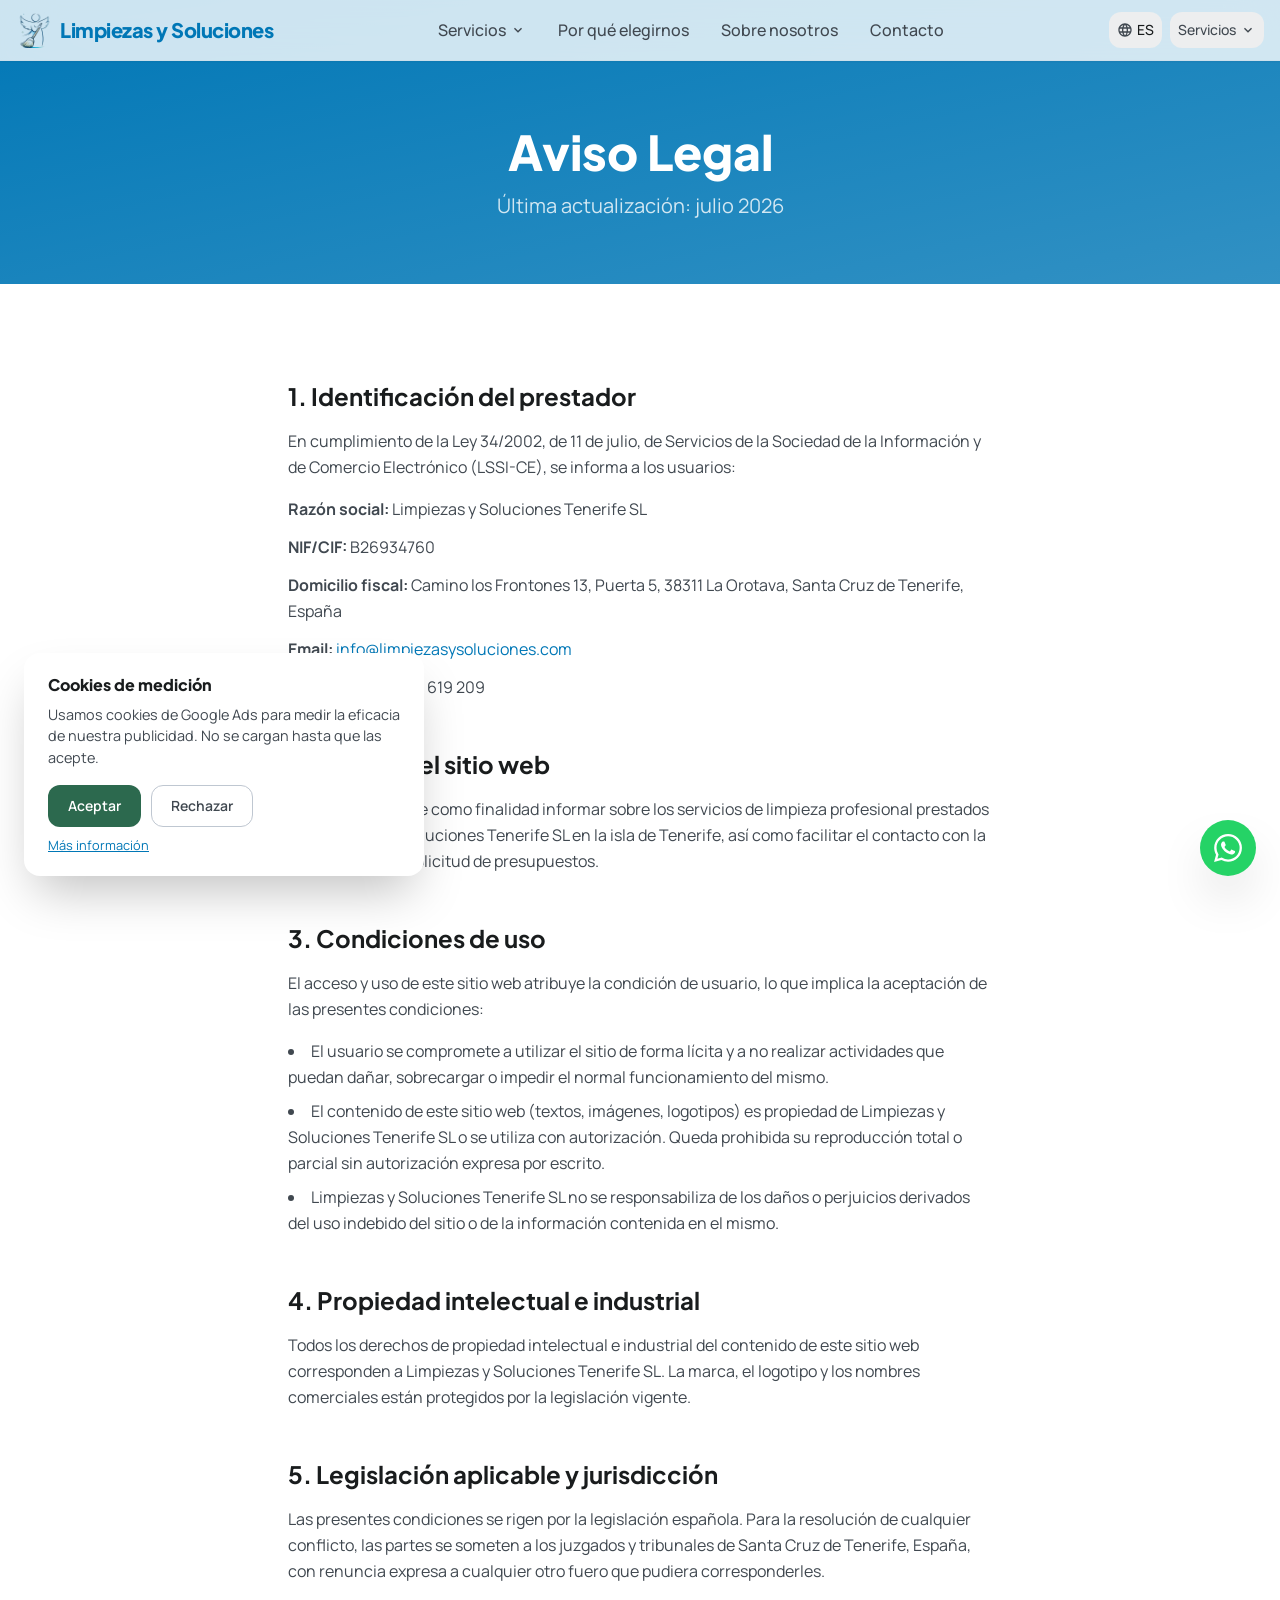
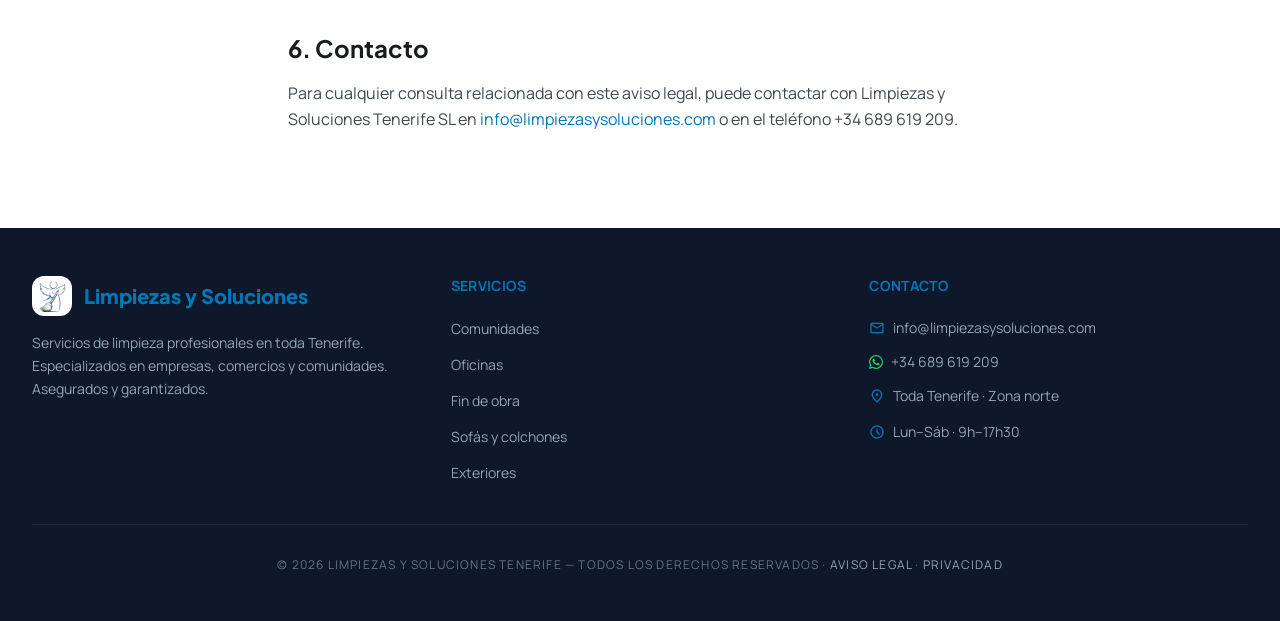
<file: aviso-legal.html>
<!DOCTYPE html>
<html class="light" lang="es">
<head>
<meta charset="utf-8"/>
<meta content="width=device-width, initial-scale=1.0" name="viewport"/>
<meta name="description" content="Aviso Legal de Limpiezas y Soluciones Tenerife SL. Información legal conforme a la LSSI-CE (Ley 34/2002)."/>
<link rel="canonical" href="https://limpiezasysoluciones.com/aviso-legal"/>
<title>Aviso Legal - Limpiezas y Soluciones Tenerife</title>
<link rel="icon" href="/favicon.ico" sizes="48x48"/>
<link rel="icon" type="image/png" sizes="32x32" href="/favicon-32x32.png"/>
<link rel="icon" type="image/png" sizes="192x192" href="/favicon-192x192.png"/>
<link rel="apple-touch-icon" href="/favicon-180x180.png"/>
<link href="https://fonts.googleapis.com/css2?family=Plus+Jakarta+Sans:wght@400;500;600;700;800&family=Manrope:wght@400;500;600;700&display=swap" rel="stylesheet"/>
<link href="https://fonts.googleapis.com/css2?family=Material+Symbols+Outlined:wght,FILL@100..700,0..1&display=swap" rel="stylesheet"/>
<link href="styles.css?v=20260824b" rel="stylesheet"/>
<!-- Cookies RGPD/LSSI : le tag Google (mesure publicitaire) ne se charge qu’après consentement explicite — voir cookie-consent.js -->
<script>
  window.dataLayer = window.dataLayer || [];
  function gtag(){dataLayer.push(arguments);}
  gtag('consent', 'default', {
    ad_storage: 'denied',
    ad_user_data: 'denied',
    ad_personalization: 'denied',
    analytics_storage: 'denied'
  });
</script>
<script src="/cookie-consent.js" defer></script>

<!-- Google tag (gtag.js) -->
<script async src="https://www.googletagmanager.com/gtag/js?id=AW-18320575240"></script>
<script>
  window.dataLayer = window.dataLayer || [];
  function gtag(){dataLayer.push(arguments);}
  gtag('js', new Date());
  gtag('config', 'AW-18320575240');
</script>
</head>
<body class="bg-surface text-on-surface font-body">

<!-- WHATSAPP FLOAT BUTTON -->
<a href="https://wa.me/34689619209?text=Hola%2C%20me%20gustar%C3%ADa%20solicitar%20un%20presupuesto" target="_blank" rel="noopener noreferrer" class="fixed bottom-6 right-6 z-50 bg-[#25D366] hover:bg-[#1ebe5d] text-white w-14 h-14 rounded-full shadow-2xl flex items-center justify-center transition-all hover:scale-110 active:scale-95 group">
  <svg width="28" height="28" viewBox="0 0 24 24" fill="currentColor"><path d="M17.472 14.382c-.297-.149-1.758-.867-2.03-.967-.273-.099-.471-.148-.67.15-.197.297-.767.966-.94 1.164-.173.199-.347.223-.644.075-.297-.15-1.255-.463-2.39-1.475-.883-.788-1.48-1.761-1.653-2.059-.173-.297-.018-.458.13-.606.134-.133.298-.347.446-.52.149-.174.198-.298.298-.497.099-.198.05-.371-.025-.52-.075-.149-.669-1.612-.916-2.207-.242-.579-.487-.5-.669-.51-.173-.008-.371-.01-.57-.01-.198 0-.52.074-.792.372-.272.297-1.04 1.016-1.04 2.479 0 1.462 1.065 2.875 1.213 3.074.149.198 2.096 3.2 5.077 4.487.709.306 1.262.489 1.694.625.712.227 1.36.195 1.872.118.571-.085 1.758-.719 2.006-1.413.248-.694.248-1.289.173-1.413-.074-.124-.272-.198-.57-.347m-5.421 7.403h-.004a9.87 9.87 0 01-5.031-1.378l-.361-.214-3.741.982.998-3.648-.235-.374a9.86 9.86 0 01-1.51-5.26c.001-5.45 4.436-9.884 9.888-9.884 2.64 0 5.122 1.03 6.988 2.898a9.825 9.825 0 012.893 6.994c-.003 5.45-4.437 9.884-9.885 9.884m8.413-18.297A11.815 11.815 0 0012.05 0C5.495 0 .16 5.335.157 11.892c0 2.096.547 4.142 1.588 5.945L.057 24l6.305-1.654a11.882 11.882 0 005.683 1.448h.005c6.554 0 11.89-5.335 11.893-11.893a11.821 11.821 0 00-3.48-8.413Z"/></svg>
  <span class="absolute right-full mr-3 bg-white text-on-surface text-sm font-medium px-3 py-1.5 rounded-lg shadow-lg whitespace-nowrap opacity-0 group-hover:opacity-100 transition-opacity pointer-events-none">
    <span data-lang="es">¡Escríbenos!</span>
    <span data-lang="fr">Écrivez-nous !</span>
    <span data-lang="en">Chat with us!</span><span data-lang="de">Schreiben Sie uns!</span><span data-lang="it">Scrivici!</span>
  </span>
</a>

<!-- NAV -->
<nav class="fixed top-0 w-full z-50 bg-white/80 backdrop-blur-xl shadow-sm border-b border-outline-variant/20">
  <div class="flex justify-between items-center w-full px-4 py-3 max-w-7xl mx-auto">
    <a href="/" class="flex items-center gap-2">
      <img src="logo-final.png" alt="Logo Limpiezas y Soluciones" class="h-9 w-9 object-contain rounded-lg"/>
      <span class="text-sm md:text-xl font-extrabold tracking-tight text-primary font-headline">Limpiezas y Soluciones</span></a>
    <div class="hidden md:flex items-center gap-8">
      <div class="relative">
        <button id="serviciosToggle" class="flex items-center gap-1 text-on-surface-variant font-medium hover:text-primary transition-colors">
          <span data-lang="es">Servicios</span>
          <span data-lang="fr">Services</span>
          <span data-lang="en">Services</span><span data-lang="de">Leistungen</span><span data-lang="it">Servizi</span>
          <svg width="16" height="16" viewBox="0 0 24 24" fill="currentColor" class="text-on-surface-variant"><path d="M7.41 8.59 12 13.17l4.59-4.58L18 10l-6 6-6-6 1.41-1.41z"/></svg>
        </button>
        <div id="serviciosDropdown" class="absolute left-0 top-full mt-1 bg-white rounded-lg shadow-lg border border-outline-variant/20 hidden overflow-hidden z-50">
          <a href="limpieza-comunidades" class="block px-4 py-2 hover:bg-surface-container text-sm font-medium text-left whitespace-nowrap">
            <span data-lang="es">Comunidades</span>
            <span data-lang="fr">Copropriétés</span>
            <span data-lang="en">Common areas</span><span data-lang="de">Wohnanlagen</span><span data-lang="it">Condomini</span>
          </a>
          <a href="limpieza-fin-de-obra" class="block px-4 py-2 hover:bg-surface-container text-sm font-medium text-left whitespace-nowrap">
            <span data-lang="es">Fin de obra</span>
            <span data-lang="fr">Fin de chantier</span>
            <span data-lang="en">Post-construction</span><span data-lang="de">Bauendreinigung</span><span data-lang="it">Fine cantiere</span>
          </a>
          <a href="limpieza-oficinas" class="block px-4 py-2 hover:bg-surface-container text-sm font-medium text-left whitespace-nowrap">
            <span data-lang="es">Oficinas</span>
            <span data-lang="fr">Bureaux</span>
            <span data-lang="en">Offices</span><span data-lang="de">Büros</span><span data-lang="it">Uffici</span>
          </a>
          <a href="sofas-y-colchones" class="block px-4 py-2 hover:bg-surface-container text-sm font-medium text-left whitespace-nowrap">
            <span data-lang="es">Sofás y colchones</span>
            <span data-lang="fr">Canapés et matelas</span>
            <span data-lang="en">Sofas &amp; mattresses</span><span data-lang="de">Sofas &amp; Matratzen</span><span data-lang="it">Divani e materassi</span>
          </a>
          <a href="limpieza-exterior" class="block px-4 py-2 hover:bg-surface-container text-sm font-medium text-left whitespace-nowrap">
            <span data-lang="es">Exteriores</span>
            <span data-lang="fr">Extérieurs</span>
            <span data-lang="en">Outdoors</span><span data-lang="de">Außenbereiche</span><span data-lang="it">Esterni</span>
          </a>
          <div class="border-t border-outline-variant/20"></div>
          <a href="servicios" class="block px-4 py-2 hover:bg-surface-container text-sm font-bold text-primary text-left whitespace-nowrap">
            <span data-lang="es">Todos los servicios</span>
            <span data-lang="fr">Tous les services</span>
            <span data-lang="en">All services</span><span data-lang="de">Alle Leistungen</span><span data-lang="it">Tutti i servizi</span>
          </a>
        </div>
      </div>
      <a class="text-on-surface-variant font-medium hover:text-primary transition-colors" href="sobre-nosotros.html#expertise">
        <span data-lang="es">Por qué elegirnos</span>
        <span data-lang="fr">Notre expertise</span>
        <span data-lang="en">Why us</span><span data-lang="de">Warum wir</span><span data-lang="it">Perché noi</span>
      </a>
      <a class="text-on-surface-variant font-medium hover:text-primary transition-colors" href="sobre-nosotros">
        <span data-lang="es">Sobre nosotros</span>
        <span data-lang="fr">À propos</span>
        <span data-lang="en">About</span><span data-lang="de">Über uns</span><span data-lang="it">Chi siamo</span>
      </a>
      <a class="text-on-surface-variant font-medium hover:text-primary transition-colors" href="contacto">
        <span data-lang="es">Contacto</span>
        <span data-lang="fr">Contact</span>
        <span data-lang="en">Contact</span><span data-lang="de">Kontakt</span><span data-lang="it">Contatto</span>
      </a>
    </div>
    <div class="flex items-center gap-2">
      <div class="relative">
        <button id="langToggle" class="flex items-center gap-1 px-2 py-2 rounded-lg bg-surface-container hover:bg-surface-container-high transition-all text-sm font-medium">
          <svg width="16" height="16" viewBox="0 0 24 24" fill="currentColor" class="text-on-surface-variant"><path d="M11.99 2C6.47 2 2 6.48 2 12s4.47 10 9.99 10C17.52 22 22 17.52 22 12S17.52 2 11.99 2zm6.93 6h-2.95c-.32-1.25-.78-2.45-1.38-3.56 1.84.63 3.37 1.91 4.33 3.56zM12 4.04c.83 1.2 1.48 2.53 1.91 3.96h-3.82c.43-1.43 1.08-2.76 1.91-3.96zM4.26 14C4.1 13.36 4 12.69 4 12s.1-1.36.26-2h3.38c-.08.66-.14 1.32-.14 2s.06 1.34.14 2H4.26zm.82 2h2.95c.32 1.25.78 2.45 1.38 3.56-1.84-.63-3.37-1.9-4.33-3.56zm2.95-8H5.08c.96-1.66 2.49-2.93 4.33-3.56C8.81 5.55 8.35 6.75 8.03 8zM12 19.96c-.83-1.2-1.48-2.53-1.91-3.96h3.82c.43 1.43-1.08 2.76-1.91 3.96zM14.34 14H9.66c-.09-.66-.16-1.32-.16-2s.07-1.35.16-2h4.68c.09.65.16 1.32.16 2s-.07 1.34-.16 2zm.25 5.56c.6-1.11 1.06-2.31 1.38-3.56h2.95c-.96 1.65-2.49 2.93-4.33 3.56zM16.36 14c.08-.66.14-1.32.14-2s-.06-1.34-.14-2h3.38c.16.64.26 1.31.26 2s-.1 1.36-.26 2h-3.38z"/></svg>
          <span id="currentLang">ES</span>
        </button>
        <div id="langDropdown" class="absolute right-0 top-full mt-1 bg-white rounded-lg shadow-lg border border-outline-variant/20 hidden overflow-hidden z-50">
          <button onclick="setLang('es')" class="w-full px-4 py-2 text-left hover:bg-surface-container text-sm font-medium">Español</button>
          <button onclick="setLang('fr')" class="w-full px-4 py-2 text-left hover:bg-surface-container text-sm font-medium">Français</button>
          <button onclick="setLang('en')" class="w-full px-4 py-2 text-left hover:bg-surface-container text-sm font-medium">English</button>
          <button onclick="setLang('de')" class="w-full px-4 py-2 text-left hover:bg-surface-container text-sm font-medium">Deutsch</button>
          <button onclick="setLang('it')" class="w-full px-4 py-2 text-left hover:bg-surface-container text-sm font-medium">Italiano</button>
        </div>
      </div>
            <!-- Servicios dropdown (mobile) — remplace Presupuesto -->
      <div class="relative md:hidden">
        <button id="serviciosToggleMobile" class="flex items-center gap-1 px-2 py-2 rounded-lg bg-surface-container hover:bg-surface-container-high transition-all text-sm font-medium text-on-surface-variant">
          <span data-lang="es">Servicios</span>
          <span data-lang="fr">Services</span>
          <span data-lang="en">Services</span><span data-lang="de">Leistungen</span><span data-lang="it">Servizi</span>
          <svg width="16" height="16" viewBox="0 0 24 24" fill="currentColor" class="text-on-surface-variant"><path d="M7.41 8.59 12 13.17l4.59-4.58L18 10l-6 6-6-6 1.41-1.41z"/></svg>
        </button>
        <div id="serviciosDropdownMobile" class="absolute right-0 top-full mt-1 bg-white rounded-lg shadow-lg border border-outline-variant/20 hidden overflow-hidden z-50">
          <a href="limpieza-comunidades" class="block px-4 py-2 hover:bg-surface-container text-sm font-medium text-left whitespace-nowrap">
            <span data-lang="es">Comunidades</span>
            <span data-lang="fr">Copropriétés</span>
            <span data-lang="en">Common areas</span><span data-lang="de">Wohnanlagen</span><span data-lang="it">Condomini</span>
          </a>
          <a href="limpieza-fin-de-obra" class="block px-4 py-2 hover:bg-surface-container text-sm font-medium text-left whitespace-nowrap">
            <span data-lang="es">Fin de obra</span>
            <span data-lang="fr">Fin de chantier</span>
            <span data-lang="en">Post-construction</span><span data-lang="de">Bauendreinigung</span><span data-lang="it">Fine cantiere</span>
          </a>
          <a href="limpieza-oficinas" class="block px-4 py-2 hover:bg-surface-container text-sm font-medium text-left whitespace-nowrap">
            <span data-lang="es">Oficinas</span>
            <span data-lang="fr">Bureaux</span>
            <span data-lang="en">Offices</span><span data-lang="de">Büros</span><span data-lang="it">Uffici</span>
          </a>
          <a href="sofas-y-colchones" class="block px-4 py-2 hover:bg-surface-container text-sm font-medium text-left whitespace-nowrap">
            <span data-lang="es">Sofás y colchones</span>
            <span data-lang="fr">Canapés et matelas</span>
            <span data-lang="en">Sofas &amp; mattresses</span><span data-lang="de">Sofas &amp; Matratzen</span><span data-lang="it">Divani e materassi</span>
          </a>
          <a href="limpieza-exterior" class="block px-4 py-2 hover:bg-surface-container text-sm font-medium text-left whitespace-nowrap">
            <span data-lang="es">Exteriores</span>
            <span data-lang="fr">Extérieurs</span>
            <span data-lang="en">Outdoors</span><span data-lang="de">Außenbereiche</span><span data-lang="it">Esterni</span>
          </a>
          <div class="border-t border-outline-variant/20"></div>
          <a href="servicios" class="block px-4 py-2 hover:bg-surface-container text-sm font-bold text-primary text-left whitespace-nowrap">
            <span data-lang="es">Todos los servicios</span>
            <span data-lang="fr">Tous les services</span>
            <span data-lang="en">All services</span><span data-lang="de">Alle Leistungen</span><span data-lang="it">Tutti i servizi</span>
          </a>
        </div>
      </div>
      <a href="contacto" class="bg-primary text-on-primary px-3 md:px-5 py-2 rounded-lg font-label font-bold text-sm transition-all hover:shadow-lg active:scale-95 whitespace-nowrap hidden md:inline-block">
        <span data-lang="es">Presupuesto</span>
        <span data-lang="fr">Devis</span>
        <span data-lang="en">Quote</span><span data-lang="de">Angebot</span><span data-lang="it">Preventivo</span>
      </a>
    </div>
  </div>
</nav>

<!-- PAGE HERO -->
<section class="bg-gradient-to-br from-primary to-primary/80 pt-32 pb-16 px-8">
  <div class="max-w-4xl mx-auto text-center">
    <h1 class="font-headline text-4xl md:text-5xl font-extrabold text-white mb-4">
      <span data-lang="es">Aviso Legal</span>
      <span data-lang="fr">Mentions Légales</span>
      <span data-lang="en">Legal Notice</span><span data-lang="de">Impressum</span><span data-lang="it">Note Legali</span>
    </h1>
    <p class="text-white/80 text-lg md:text-xl max-w-2xl mx-auto">
      <span data-lang="es">Última actualización: julio 2026</span>
      <span data-lang="fr">Dernière mise à jour : juillet 2026</span>
      <span data-lang="en">Last updated: July 2026</span><span data-lang="de">Zuletzt aktualisiert: Juli 2026</span><span data-lang="it">Ultimo aggiornamento: luglio 2026</span>
    </p>
  </div>
</section>

<!-- CONTENT -->
<section class="py-24 bg-surface-container-lowest">
  <div class="max-w-3xl mx-auto px-8 space-y-12 text-on-surface leading-relaxed">

    <!-- 1. Identificación -->
    <div>
      <h2 class="font-headline text-2xl font-bold text-on-surface mb-4">
        <span data-lang="es">1. Identificación del prestador</span>
        <span data-lang="fr">1. Identification du prestataire</span>
        <span data-lang="en">1. Service provider identification</span><span data-lang="de">1. Identifizierung des Dienstleisters</span><span data-lang="it">1. Identificazione del prestatario</span>
      </h2>
      <p class="text-on-surface-variant mb-4">
        <span data-lang="es">En cumplimiento de la Ley 34/2002, de 11 de julio, de Servicios de la Sociedad de la Información y de Comercio Electrónico (LSSI-CE), se informa a los usuarios:</span>
        <span data-lang="fr">Conformément à la Loi 34/2002 du 11 juillet sur les services de la société de l'information et le commerce électronique (LSSI-CE), il est porté à la connaissance des utilisateurs :</span>
        <span data-lang="en">In compliance with Law 34/2002 of 11 July on Information Society Services and Electronic Commerce (LSSI-CE), users are hereby informed :</span><span data-lang="de">Gemäß dem Gesetz 34/2002 vom 11. Juli über Dienste der Informationsgesellschaft und den elektronischen Geschäftsverkehr (LSSI-CE) werden die Nutzer hiermit informiert :</span><span data-lang="it">In ottemperanza alla Legge 34/2002 dell'11 luglio sui servizi della società dell'informazione e del commercio elettronico (LSSI-CE), si informa gli utenti :</span>
      </p>
      <ul class="list-none space-y-3 text-on-surface-variant">
        <li><strong>
          <span data-lang="es">Razón social:</span>
          <span data-lang="fr">Raison sociale :</span>
          <span data-lang="en">Company name:</span><span data-lang="de">Firmenname:</span><span data-lang="it">Ragione sociale:</span>
        </strong> Limpiezas y Soluciones Tenerife SL</li>
        <li><strong>NIF/CIF:</strong> B26934760</li>
        <li><strong>
          <span data-lang="es">Domicilio fiscal:</span>
          <span data-lang="fr">Adresse fiscale :</span>
          <span data-lang="en">Registered address:</span><span data-lang="de">Steuerlicher Wohnsitz:</span><span data-lang="it">Sede fiscale:</span>
        </strong> Camino los Frontones 13, Puerta 5, 38311 La Orotava, Santa Cruz de Tenerife, España</li>
        <li><strong>Email:</strong> <a href="mailto:info@limpiezasysoluciones.com" class="text-primary hover:underline">info@limpiezasysoluciones.com</a></li>
        <li><strong>
          <span data-lang="es">Teléfono:</span>
          <span data-lang="fr">Téléphone :</span>
          <span data-lang="en">Phone:</span><span data-lang="de">Telefon:</span><span data-lang="it">Telefono:</span>
        </strong> +34 689 619 209</li>
      </ul>
    </div>

    <!-- 2. Objeto -->
    <div>
      <h2 class="font-headline text-2xl font-bold text-on-surface mb-4">
        <span data-lang="es">2. Objeto del sitio web</span>
        <span data-lang="fr">2. Objet du site web</span>
        <span data-lang="en">2. Purpose of the website</span><span data-lang="de">2. Zweck der Website</span><span data-lang="it">2. Oggetto del sito web</span>
      </h2>
      <p class="text-on-surface-variant">
        <span data-lang="es">Este sitio web tiene como finalidad informar sobre los servicios de limpieza profesional prestados por Limpiezas y Soluciones Tenerife SL en la isla de Tenerife, así como facilitar el contacto con la empresa para la solicitud de presupuestos.</span>
        <span data-lang="fr">Ce site web a pour finalité d'informer sur les services de nettoyage professionnel fournis par Limpiezas y Soluciones Tenerife SL sur l'île de Tenerife, ainsi que de faciliter le contact avec l'entreprise pour la demande de devis.</span>
        <span data-lang="en">The purpose of this website is to provide information about the professional cleaning services offered by Limpiezas y Soluciones Tenerife SL on the island of Tenerife, and to facilitate contact with the company for quote requests.</span><span data-lang="de">Zweck dieser Website ist es, über die professionellen Reinigungsdienstleistungen von Limpiezas y Soluciones Tenerife SL auf der Insel Teneriffa zu informieren und die Kontaktaufnahme mit dem Unternehmen zur Anforderung von Angeboten zu erleichtern.</span><span data-lang="it">Questo sito web ha lo scopo di informare sui servizi di pulizia professionale forniti da Limpiezas y Soluciones Tenerife SL sull'isola di Tenerife, nonché di facilitare il contatto con l'azienda per la richiesta di preventivi.</span>
      </p>
    </div>

    <!-- 3. Condiciones de uso -->
    <div>
      <h2 class="font-headline text-2xl font-bold text-on-surface mb-4">
        <span data-lang="es">3. Condiciones de uso</span>
        <span data-lang="fr">3. Conditions d'utilisation</span>
        <span data-lang="en">3. Terms of use</span><span data-lang="de">3. Nutzungsbedingungen</span><span data-lang="it">3. Condizioni d'uso</span>
      </h2>
      <p class="text-on-surface-variant mb-4">
        <span data-lang="es">El acceso y uso de este sitio web atribuye la condición de usuario, lo que implica la aceptación de las presentes condiciones:</span>
        <span data-lang="fr">L'accès et l'utilisation de ce site web confèrent la qualité d'utilisateur, ce qui implique l'acceptation des présentes conditions :</span>
        <span data-lang="en">Access to and use of this website confers the status of user, which implies acceptance of these conditions:</span><span data-lang="de">Der Zugriff auf und die Nutzung dieser Website verleihen den Nutzerstatus, was die Annahme der folgenden Bedingungen beinhaltet :</span><span data-lang="it">L'accesso e l'utilizzo di questo sito web conferiscono la qualifica di utente, il che implica l'accettazione delle presenti condizioni :</span>
      </p>
      <ul class="list-disc list-inside space-y-2 text-on-surface-variant">
        <li>
          <span data-lang="es">El usuario se compromete a utilizar el sitio de forma lícita y a no realizar actividades que puedan dañar, sobrecargar o impedir el normal funcionamiento del mismo.</span>
          <span data-lang="fr">L'utilisateur s'engage à utiliser le site de manière licite et à ne pas réaliser d'activités susceptibles d'endommager, surcharger ou empêcher le bon fonctionnement de celui-ci.</span>
          <span data-lang="en">The user agrees to use the site lawfully and not to engage in activities that may damage, overload or prevent its normal operation.</span><span data-lang="de">Der Nutzer verpflichtet sich, die Website rechtmäßig zu nutzen und keine Aktivitäten durchzuführen, die die Website beschädigen, überlasten oder an ihrer normalen Funktion hindern könnten.</span><span data-lang="it">L'utente si impegna a utilizzare il sito in modo lecito e a non svolgere attività che possano danneggiare, sovraccaricare o impedire il normale funzionamento dello stesso.</span>
        </li>
        <li>
          <span data-lang="es">El contenido de este sitio web (textos, imágenes, logotipos) es propiedad de Limpiezas y Soluciones Tenerife SL o se utiliza con autorización. Queda prohibida su reproducción total o parcial sin autorización expresa por escrito.</span>
          <span data-lang="fr">Le contenu de ce site web (textes, images, logos) est la propriété de Limpiezas y Soluciones Tenerife SL ou est utilisé avec autorisation. Leur reproduction totale ou partielle est interdite sans autorisation expresse écrite.</span>
          <span data-lang="en">The content of this website (texts, images, logos) is the property of Limpiezas y Soluciones Tenerife SL or is used with authorization. Total or partial reproduction is prohibited without express written permission.</span><span data-lang="de">Der Inhalt dieser Website (Texte, Bilder, Logos) ist Eigentum von Limpiezas y Soluciones Tenerife SL oder wird mit Genehmigung verwendet. Die vollständige oder teilweise Vervielfältigung ist ohne ausdrückliche schriftliche Genehmigung untersagt.</span><span data-lang="it">I contenuti di questo sito web (testi, immagini, loghi) sono di proprietà di Limpiezas y Soluciones Tenerife SL o utilizzati con autorizzazione. Ne è vietata la riproduzione totale o parziale senza autorizzazione scritta esplicita.</span>
        </li>
        <li>
          <span data-lang="es">Limpiezas y Soluciones Tenerife SL no se responsabiliza de los daños o perjuicios derivados del uso indebido del sitio o de la información contenida en el mismo.</span>
          <span data-lang="fr">Limpiezas y Soluciones Tenerife SL décline toute responsabilité des dommages ou préjudices résultant d'une utilisation abusive du site ou des informations qu'il contient.</span>
          <span data-lang="en">Limpiezas y Soluciones Tenerife SL is not liable for damages resulting from misuse of the site or the information contained therein.</span><span data-lang="de">Limpiezas y Soluciones Tenerife SL haftet nicht für Schäden, die aus dem Missbrauch der Website oder der darin enthaltenen Informationen resultieren.</span><span data-lang="it">Limpiezas y Soluciones Tenerife SL non è responsabile dei danni o dei pregiudizi derivanti dall'uso improprio del sito o delle informazioni in esso contenute.</span>
        </li>
      </ul>
    </div>

    <!-- 4. Propiedad intelectual -->
    <div>
      <h2 class="font-headline text-2xl font-bold text-on-surface mb-4">
        <span data-lang="es">4. Propiedad intelectual e industrial</span>
        <span data-lang="fr">4. Propriété intellectuelle et industrielle</span>
        <span data-lang="en">4. Intellectual and industrial property</span><span data-lang="de">4. Geistiges und gewerbliches Eigentum</span><span data-lang="it">4. Proprietà intellettuale e industriale</span>
      </h2>
      <p class="text-on-surface-variant">
        <span data-lang="es">Todos los derechos de propiedad intelectual e industrial del contenido de este sitio web corresponden a Limpiezas y Soluciones Tenerife SL. La marca, el logotipo y los nombres comerciales están protegidos por la legislación vigente.</span>
        <span data-lang="fr">Tous les droits de propriété intellectuelle et industrielle du contenu de ce site web appartiennent à Limpiezas y Soluciones Tenerife SL. La marque, le logo et les noms commerciaux sont protégés par la législation en vigueur.</span>
        <span data-lang="en">All intellectual and industrial property rights to the content of this website belong to Limpiezas y Soluciones Tenerife SL. The trademark, logo and trade names are protected by current legislation.</span><span data-lang="de">Alle Urheber- und gewerblichen Schutzrechte an den Inhalten dieser Website liegen bei Limpiezas y Soluciones Tenerife SL. Marke, Logo und Handelsnamen sind durch die geltende Gesetzgebung geschützt.</span><span data-lang="it">Tutti i diritti di proprietà intellettuale e industriale dei contenuti di questo sito web appartengono a Limpiezas y Soluciones Tenerife SL. Il marchio, il logo e i nomi commerciali sono protetti dalla legislazione vigente.</span>
      </p>
    </div>

    <!-- 5. Legislación aplicable -->
    <div>
      <h2 class="font-headline text-2xl font-bold text-on-surface mb-4">
        <span data-lang="es">5. Legislación aplicable y jurisdicción</span>
        <span data-lang="fr">5. Législation applicable et juridiction</span>
        <span data-lang="en">5. Applicable law and jurisdiction</span><span data-lang="de">5. Anwendbares Recht und Gerichtsstand</span><span data-lang="it">5. Legislazione applicabile e giurisdizione</span>
      </h2>
      <p class="text-on-surface-variant">
        <span data-lang="es">Las presentes condiciones se rigen por la legislación española. Para la resolución de cualquier conflicto, las partes se someten a los juzgados y tribunales de Santa Cruz de Tenerife, España, con renuncia expresa a cualquier otro fuero que pudiera corresponderles.</span>
        <span data-lang="fr">Les présentes conditions sont régies par la législation espagnole. Pour la résolution de tout litige, les parties se soumettent aux tribunaux de Santa Cruz de Tenerife, Espagne, en renonçant explicitement à toute autre juridiction qui pourrait leur correspondre.</span>
        <span data-lang="en">These conditions are governed by Spanish legislation. For the resolution of any dispute, the parties submit to the courts of Santa Cruz de Tenerife, Spain, expressly waiving any other jurisdiction that may apply.</span><span data-lang="de">Diese Bedingungen unterliegen der spanischen Gesetzgebung. Zur Beilegung von Streitigkeiten unterwerfen sich die Parteien den Gerichten von Santa Cruz de Tenerife, Spanien, unter ausdrücklichem Verzicht auf einen anderen Gerichtsstand.</span><span data-lang="it">Le presenti condizioni sono regolate dalla legislazione spagnola. Per la risoluzione di eventuali controversie, le parti si sottopongono ai tribunali di Santa Cruz de Tenerife, Spagna, rinunciando esplicitamente a qualsiasi altro foro che possa competere loro.</span>
      </p>
    </div>

    <!-- 6. Contacto -->
    <div>
      <h2 class="font-headline text-2xl font-bold text-on-surface mb-4">
        <span data-lang="es">6. Contacto</span>
        <span data-lang="fr">6. Contact</span>
        <span data-lang="en">6. Contact</span><span data-lang="de">6. Kontakt</span><span data-lang="it">6. Contatto</span>
      </h2>
      <p class="text-on-surface-variant">
        <span data-lang="es">Para cualquier consulta relacionada con este aviso legal, puede contactar con Limpiezas y Soluciones Tenerife SL en <a href="mailto:info@limpiezasysoluciones.com" class="text-primary hover:underline">info@limpiezasysoluciones.com</a> o en el teléfono +34 689 619 209.</span>
        <span data-lang="fr">Pour toute question relative aux présentes mentions légales, vous pouvez contacter Limpiezas y Soluciones Tenerife SL à <a href="mailto:info@limpiezasysoluciones.com" class="text-primary hover:underline">info@limpiezasysoluciones.com</a> ou au +34 689 619 209.</span>
        <span data-lang="en">For any questions regarding this legal notice, you can contact Limpiezas y Soluciones Tenerife SL at <a href="mailto:info@limpiezasysoluciones.com" class="text-primary hover:underline">info@limpiezasysoluciones.com</a> or at +34 689 619 209.</span><span data-lang="de">Bei Fragen zu diesem Impressum können Sie Limpiezas y Soluciones Tenerife SL unter <a href="mailto:info@limpiezasysoluciones.com" class="text-primary hover:underline">info@limpiezasysoluciones.com</a> oder unter +34 689 619 209 kontaktieren.</span><span data-lang="it">Per qualsiasi domanda relativa alle presenti note legali, è possibile contattare Limpiezas y Soluciones Tenerife SL all'indirizzo <a href="mailto:info@limpiezasysoluciones.com" class="text-primary hover:underline">info@limpiezasysoluciones.com</a> o al telefono +34 689 619 209.</span>
      </p>
    </div>

  </div>
</section>

<!-- FOOTER -->
<footer class="bg-slate-900 text-white py-12 px-8">
  <div class="max-w-7xl mx-auto">
    <div class="grid grid-cols-1 md:grid-cols-3 gap-10 mb-10">
      <div>
        <div class="flex items-center gap-3 mb-4">
          <img src="logo-final.png" alt="Logo Limpiezas y Soluciones" class="h-10 w-10 object-contain rounded-lg bg-white p-1"/>
          <span class="text-xl font-extrabold text-primary font-headline">Limpiezas y Soluciones</span>
        </div>
        <p class="text-slate-400 text-sm leading-relaxed">
          <span data-lang="es">Servicios de limpieza profesionales en toda Tenerife. Especializados en empresas, comercios y comunidades. Asegurados y garantizados.</span>
          <span data-lang="fr">Services de nettoyage professionnels sur toute Tenerife. Spécialisés en entreprises, commerces et copropriétés. Assurés et garantis.</span>
          <span data-lang="en">Professional cleaning services across Tenerife. Specialized in businesses, retail and communities. Insured and guaranteed.</span><span data-lang="de">Professionelle Reinigungsdienstleistungen auf ganz Teneriffa. Spezialisiert auf Unternehmen, Geschäfte und Gemeinschaften. Versichert und garantiert.</span><span data-lang="it">Servizi di pulizia professionale in tutta Tenerife. Specializzati in aziende, negozi e condomini. Assicurati e garantiti.</span>
        </p>
      </div>
      <div>
        <h4 class="text-sm font-bold tracking-wide uppercase text-primary mb-5">
          <span data-lang="es">Servicios</span>
          <span data-lang="fr">Services</span>
          <span data-lang="en">Services</span><span data-lang="de">Leistungen</span><span data-lang="it">Servizi</span>
        </h4>
        <ul class="space-y-3">
          <li><a href="limpieza-comunidades" class="text-sm text-slate-400 hover:text-primary transition-colors">
            <span data-lang="es">Comunidades</span>
            <span data-lang="fr">Copropriétés</span>
            <span data-lang="en">Common areas</span>
          </a></li>
          <li><a href="limpieza-oficinas" class="text-sm text-slate-400 hover:text-primary transition-colors">
            <span data-lang="es">Oficinas</span>
            <span data-lang="fr">Bureaux</span>
            <span data-lang="en">Offices</span>
          </a></li>
          <li><a href="limpieza-fin-de-obra" class="text-sm text-slate-400 hover:text-primary transition-colors">
            <span data-lang="es">Fin de obra</span>
            <span data-lang="fr">Fin de chantier</span>
            <span data-lang="en">Post-construction</span>
          </a></li>
          <li><a href="sofas-y-colchones" class="text-sm text-slate-400 hover:text-primary transition-colors">
            <span data-lang="es">Sofás y colchones</span>
            <span data-lang="fr">Canapés et matelas</span>
            <span data-lang="en">Sofas &amp; mattresses</span>
          </a></li>
          <li><a href="limpieza-exterior" class="text-sm text-slate-400 hover:text-primary transition-colors">
            <span data-lang="es">Exteriores</span>
            <span data-lang="fr">Extérieurs</span>
            <span data-lang="en">Outdoors</span>
          </a></li>
        </ul>
      </div>
      <div>
        <h4 class="text-sm font-bold tracking-wide uppercase text-primary mb-5">
          <span data-lang="es">Contacto</span>
          <span data-lang="fr">Contact</span>
          <span data-lang="en">Contact</span><span data-lang="de">Kontakt</span><span data-lang="it">Contatto</span>
        </h4>
        <div class="space-y-3">
          <p class="flex items-center gap-2 text-sm text-slate-400"><span class="material-symbols-outlined text-primary text-base">mail</span> info@limpiezasysoluciones.com</p>
          <p class="flex items-center gap-2 text-sm text-slate-400"><svg width="14" height="14" viewBox="0 0 24 24" fill="#25D366"><path d="M17.472 14.382c-.297-.149-1.758-.867-2.03-.967-.273-.099-.471-.148-.67.15-.197.297-.767.966-.94 1.164-.173.199-.347.223-.644.075-.297-.15-1.255-.463-2.39-1.475-.883-.788-1.48-1.761-1.653-2.059-.173-.297-.018-.458.13-.606.134-.133.298-.347.446-.52.149-.174.198-.298.298-.497.099-.198.05-.371-.025-.52-.075-.149-.669-1.612-.916-2.207-.242-.579-.487-.5-.669-.51-.173-.008-.371-.01-.57-.01-.198 0-.52.074-.792.372-.272.297-1.04 1.016-1.04 2.479 0 1.462 1.065 2.875 1.213 3.074.149.198 2.096 3.2 5.077 4.487.709.306 1.262.489 1.694.625.712.227 1.36.195 1.872.118.571-.085 1.758-.719 2.006-1.413.248-.694.248-1.289.173-1.413-.074-.124-.272-.198-.57-.347m-5.421 7.403h-.004a9.87 9.87 0 01-5.031-1.378l-.361-.214-3.741.982.998-3.648-.235-.374a9.86 9.86 0 01-1.51-5.26c.001-5.45 4.436-9.884 9.888-9.884 2.64 0 5.122 1.03 6.988 2.898a9.825 9.825 0 012.893 6.994c-.003 5.45-4.437 9.884-9.885 9.884m8.413-18.297A11.815 11.815 0 0012.05 0C5.495 0 .16 5.335.157 11.892c0 2.096.547 4.142 1.588 5.945L.057 24l6.305-1.654a11.882 11.882 0 005.683 1.448h.005c6.554 0 11.89-5.335 11.893-11.893a11.821 11.821 0 00-3.48-8.413Z"/></svg> <a href="tel:+34689619209" class="hover:text-white transition-colors" data-analytics="tel">+34 689 619 209</a></p>
          <p class="flex items-center gap-2 text-sm text-slate-400"><span class="material-symbols-outlined text-primary text-base">location_on</span> <span data-lang="es">Toda Tenerife · Zona norte</span><span data-lang="fr">Toute Tenerife · Zone nord</span><span data-lang="en">All Tenerife · North zone</span><span data-lang="de">Ganz Teneriffa · Norden</span><span data-lang="it">Tutta Tenerife · Zona nord</span></p>
          <p class="flex items-center gap-2 text-sm text-slate-400"><span class="material-symbols-outlined text-primary text-base">schedule</span> <span data-lang="es">Lun–Sáb · 9h–17h30</span><span data-lang="fr">Lun–Sam · 9h–17h30</span><span data-lang="en">Mon–Sat · 9am–5:30pm</span><span data-lang="de">Mo–Sa · 9:00–17:30 Uhr</span><span data-lang="it">Lun–Sab · 9:00–17:30</span></p>
        </div>
      </div>
    </div>
    <div class="border-t border-slate-800 pt-8 text-center">
      <p class="text-xs text-slate-500 uppercase tracking-widest">© 2026 Limpiezas y Soluciones Tenerife — <span data-lang="es">Todos los derechos reservados</span><span data-lang="fr">Tous droits réservés</span><span data-lang="en">All rights reserved</span><span data-lang="de">Alle Rechte vorbehalten</span><span data-lang="it">Tutti i diritti riservati</span> · <a href="aviso-legal" class="text-slate-400 hover:text-primary transition-colors"><span data-lang="es">Aviso legal</span><span data-lang="fr">Mentions légales</span><span data-lang="en">Legal</span><span data-lang="de">Impressum</span><span data-lang="it">Note legali</span></a> · <a href="politica-privacidad" class="text-slate-400 hover:text-primary transition-colors"><span data-lang="es">Privacidad</span><span data-lang="fr">Confidentialité</span><span data-lang="en">Privacy</span><span data-lang="de">Datenschutz</span><span data-lang="it">Privacy</span></a></p>
    </div>
  </div>
</footer>

<script>
  const langToggle = document.getElementById('langToggle');
  const langDropdown = document.getElementById('langDropdown');
  const currentLangSpan = document.getElementById('currentLang');

  langToggle.addEventListener('click', () => {
    langDropdown.classList.toggle('hidden');
  });

  document.addEventListener('click', (e) => {
    if (!langToggle.contains(e.target) && !langDropdown.contains(e.target)) {
      langDropdown.classList.add('hidden');
    }
  });

  // Servicios dropdown (desktop + mobile)
  const serviciosToggle = document.getElementById('serviciosToggle');
  const serviciosDropdown = document.getElementById('serviciosDropdown');
  const serviciosToggleMobile = document.getElementById('serviciosToggleMobile');
  const serviciosDropdownMobile = document.getElementById('serviciosDropdownMobile');

  serviciosToggle.addEventListener('click', () => {
    serviciosDropdownMobile.classList.add('hidden');
    serviciosDropdown.classList.toggle('hidden');
  });

  serviciosToggleMobile.addEventListener('click', () => {
    serviciosDropdown.classList.add('hidden');
    serviciosDropdownMobile.classList.toggle('hidden');
  });

  document.addEventListener('click', (e) => {
    if (!serviciosToggle.contains(e.target) && !serviciosDropdown.contains(e.target)) {
      serviciosDropdown.classList.add('hidden');
    }
    if (!serviciosToggleMobile.contains(e.target) && !serviciosDropdownMobile.contains(e.target)) {
      serviciosDropdownMobile.classList.add('hidden');
    }
  });

  function setLang(lang) {
    document.documentElement.lang = lang;
    currentLangSpan.textContent = lang.toUpperCase();
    langDropdown.classList.add('hidden');
    localStorage.setItem('lise-lang', lang);
  }

  const urlLang = new URLSearchParams(window.location.search).get('lang');
  const validLangs = ['es','fr','en','de','it'];
  if (urlLang && validLangs.includes(urlLang)) {
    setLang(urlLang);
    localStorage.setItem('lise-lang', urlLang);
  } else {
    const savedLang = localStorage.getItem('lise-lang');
    if (savedLang && validLangs.includes(savedLang)) {
      setLang(savedLang);
    }
  }
</script>
<!-- oc-conversion-events v1 : clics tel/WhatsApp + envoi formulaire -> Google Ads (gtag) -->
<script>
(function(){
  function ev(n){ try { if (window.gtag) gtag('event', n); } catch(e){} }
  document.addEventListener('click', function(e){
    var a = e.target && e.target.closest ? e.target.closest('a[href^="tel:"]') : null;
    var w = e.target && e.target.closest ? e.target.closest('a[href*="wa.me/"]') : null;
    if (a) ev('clic_telefono'); else if (w) ev('clic_whatsapp');
  }, true);
  var f = document.querySelector('form[action*="formsubmit"]');
  if (f) f.addEventListener('submit', function(e){
    if (f.dataset.ocSent) return;
    f.dataset.ocSent = '1';
    e.preventDefault();
    ev('formulario_contacto');
    setTimeout(function(){ f.submit(); }, 400);
  });
})();
</script>
</body>
</html>
</file>
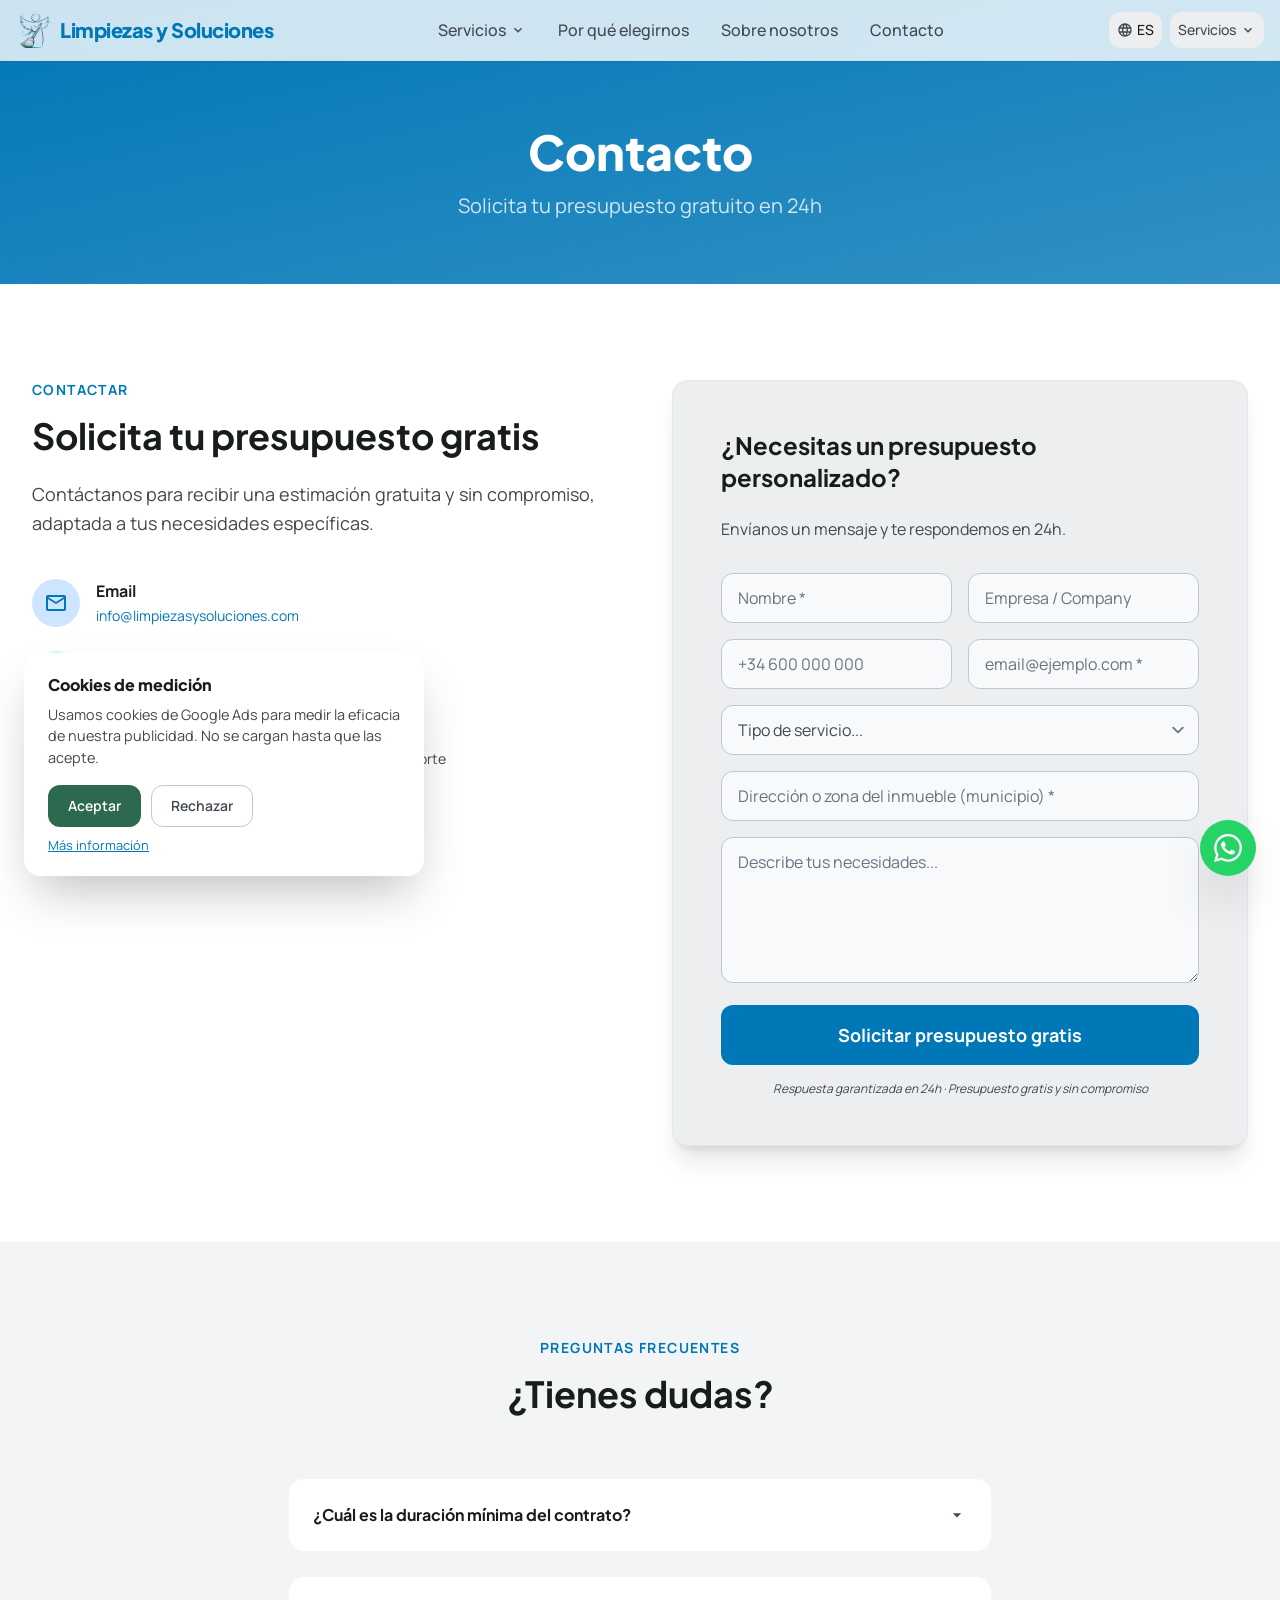
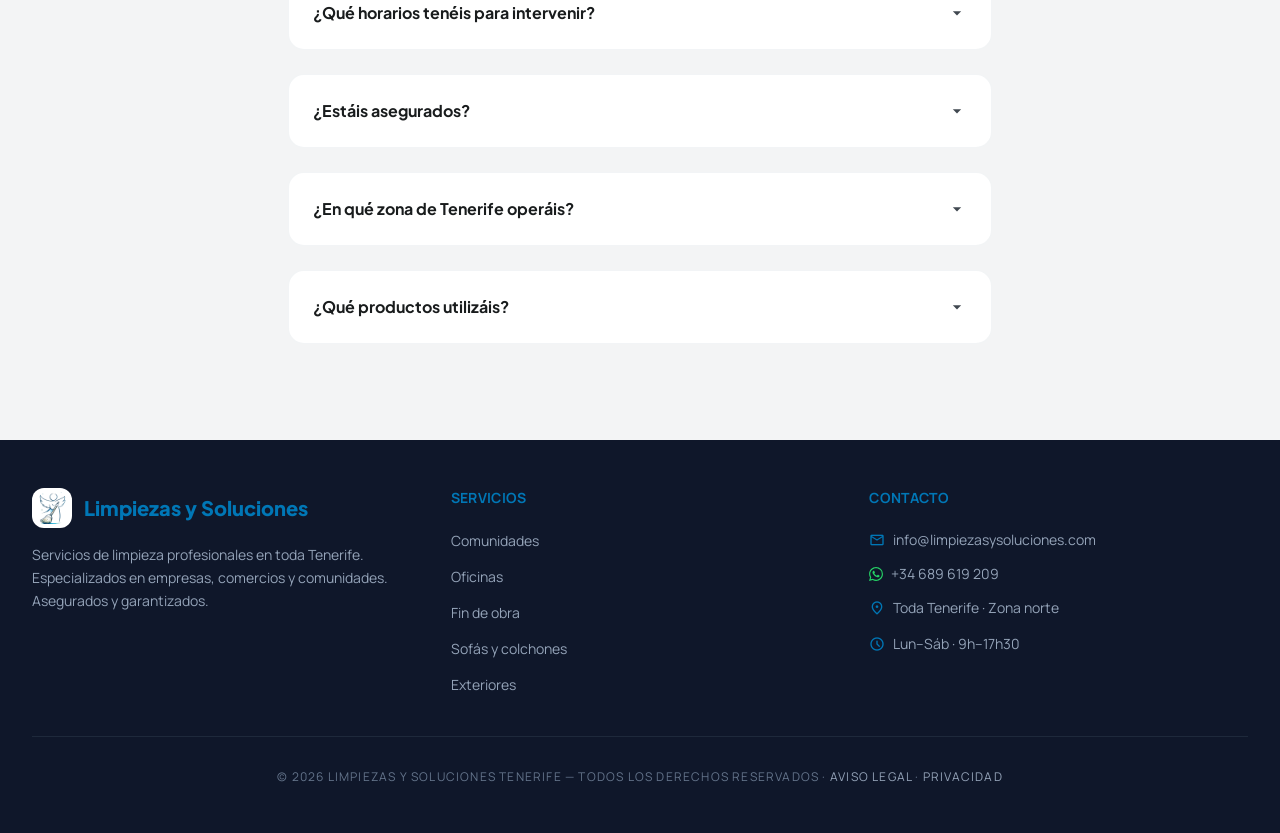
<file: contacto.html>
<!DOCTYPE html>
<html class="light" lang="es">
<head>
<meta charset="utf-8"/>
<meta content="width=device-width, initial-scale=1.0" name="viewport"/>
<meta name="description" content="Solicita tu presupuesto gratuito en 24h. Limpieza profesional en Tenerife. Teléfono, WhatsApp y formulario de contacto."/>
<link rel="canonical" href="https://limpiezasysoluciones.com/contacto"/>
<meta property="og:title" content="Contacto - Limpiezas y Soluciones Tenerife | Presupuesto Gratis"/>
<meta property="og:description" content="Solicita tu presupuesto gratuito en 24h. Limpieza profesional en Tenerife. Teléfono, WhatsApp y formulario de contacto."/>
<meta property="og:url" content="https://limpiezasysoluciones.com/contacto"/>
<meta property="og:type" content="website"/>
<meta property="og:locale" content="es_ES"/>
<meta property="og:locale:alternate" content="fr_FR"/>
<meta property="og:locale:alternate" content="en_US"/>
<meta property="og:locale:alternate" content="de_DE"/>
<meta property="og:locale:alternate" content="it_IT"/>
<meta property="og:image" content="https://limpiezasysoluciones.com/logo-final.png"/>
<meta name="twitter:card" content="summary_large_image"/>
<meta name="twitter:title" content="Contacto - Limpiezas y Soluciones Tenerife | Presupuesto Gratis"/>
<meta name="twitter:description" content="Solicita tu presupuesto gratuito en 24h. Limpieza profesional en Tenerife. Teléfono, WhatsApp y formulario de contacto."/>
<meta name="twitter:image" content="https://limpiezasysoluciones.com/logo-final.png"/>
<title>Contacto - Limpiezas y Soluciones Tenerife | Presupuesto Gratis</title>
<link rel="icon" href="/favicon.ico" sizes="48x48"/>
<link rel="icon" type="image/png" sizes="32x32" href="/favicon-32x32.png"/>
<link rel="icon" type="image/png" sizes="192x192" href="/favicon-192x192.png"/>
<link rel="apple-touch-icon" href="/favicon-180x180.png"/>
<link href="https://fonts.googleapis.com/css2?family=Plus+Jakarta+Sans:wght@400;500;600;700;800&family=Manrope:wght@400;500;600;700&display=swap" rel="stylesheet"/>
<link href="https://fonts.googleapis.com/css2?family=Material+Symbols+Outlined:wght,FILL@100..700,0..1&display=swap" rel="stylesheet"/>
<link href="styles.css?v=20260824b" rel="stylesheet"/>
<script type="application/ld+json">
{
  "@context": "https://schema.org",
  "@type": "ContactPage",
  "url": "https://limpiezasysoluciones.com/contacto",
  "mainEntity": {
    "@type": "HomeAndConstructionBusiness",
    "name": "Limpiezas y Soluciones",
    "description": "Servicio de limpieza profesional para empresas, comercios y comunidades en Tenerife",
    "url": "https://limpiezasysoluciones.com/",
    "logo": "https://limpiezasysoluciones.com/logo-final.png",
    "telephone": "+34689619209",
    "email": "info@limpiezasysoluciones.com",
    "address": {
      "@type": "PostalAddress",
      "streetAddress": "La Orotava",
      "addressLocality": "La Orotava",
      "addressRegion": "Santa Cruz de Tenerife",
      "postalCode": "38300",
      "addressCountry": "ES"
    },
    "areaServed": {"@type": "Place", "name": "Tenerife"},
    "openingHoursSpecification": [
      {"@type": "OpeningHoursSpecification", "dayOfWeek": ["Monday","Tuesday","Wednesday","Thursday","Friday","Saturday"], "opens": "09:00", "closes": "17:30"}
    ],
    "priceRange": "€€",
    "sameAs": ["https://maps.app.goo.gl/JL6oH62QzWeEtVMo6"]
  }
}
</script>
<!-- Cookies RGPD/LSSI : le tag Google (mesure publicitaire) ne se charge qu’après consentement explicite — voir cookie-consent.js -->
<script>
  window.dataLayer = window.dataLayer || [];
  function gtag(){dataLayer.push(arguments);}
  gtag('consent', 'default', {
    ad_storage: 'denied',
    ad_user_data: 'denied',
    ad_personalization: 'denied',
    analytics_storage: 'denied'
  });
</script>
<script src="/cookie-consent.js" defer></script>

<!-- Google tag (gtag.js) -->
<script async src="https://www.googletagmanager.com/gtag/js?id=AW-18320575240"></script>
<script>
  window.dataLayer = window.dataLayer || [];
  function gtag(){dataLayer.push(arguments);}
  gtag('js', new Date());
  gtag('config', 'AW-18320575240');
</script>
</head>
<body class="bg-surface text-on-surface font-body">

<!-- SUCCESS TOAST -->
<div id="successToast" class="fixed bottom-6 left-1/2 -translate-x-1/2 z-50 hidden">
  <div class="bg-secondary text-white px-6 py-4 rounded-xl shadow-2xl flex items-center gap-3 font-medium">
    <svg width="24" height="24" viewBox="0 0 24 24" fill="currentColor"><path d="M12 2C6.48 2 2 6.48 2 12s4.48 10 10 10 10-4.48 10-10S17.52 2 12 2zm-2 14.5-5-5 1.41-1.41L10 13.67l7.59-7.59L19 7.5l-9 9z"/></svg>
    <span data-lang="es">¡Mensaje enviado! Te contactaremos pronto.</span>
    <span data-lang="fr">Message envoyé ! Nous vous répondons sous 24h.</span>
    <span data-lang="en">Message sent! We'll get back to you soon.</span><span data-lang="de">Nachricht gesendet! Wir melden uns bald bei Ihnen.</span><span data-lang="it">Messaggio inviato! Vi risponderemo presto.</span>
  </div>
</div>

<!-- WHATSAPP FLOAT BUTTON -->
<a href="https://wa.me/34689619209?text=Hola%2C%20me%20gustar%C3%ADa%20solicitar%20un%20presupuesto" target="_blank" rel="noopener noreferrer" class="fixed bottom-6 right-6 z-50 bg-[#25D366] hover:bg-[#1ebe5d] text-white w-14 h-14 rounded-full shadow-2xl flex items-center justify-center transition-all hover:scale-110 active:scale-95 group">
  <svg width="28" height="28" viewBox="0 0 24 24" fill="currentColor"><path d="M17.472 14.382c-.297-.149-1.758-.867-2.03-.967-.273-.099-.471-.148-.67.15-.197.297-.767.966-.94 1.164-.173.199-.347.223-.644.075-.297-.15-1.255-.463-2.39-1.475-.883-.788-1.48-1.761-1.653-2.059-.173-.297-.018-.458.13-.606.134-.133.298-.347.446-.52.149-.174.198-.298.298-.497.099-.198.05-.371-.025-.52-.075-.149-.669-1.612-.916-2.207-.242-.579-.487-.5-.669-.51-.173-.008-.371-.01-.57-.01-.198 0-.52.074-.792.372-.272.297-1.04 1.016-1.04 2.479 0 1.462 1.065 2.875 1.213 3.074.149.198 2.096 3.2 5.077 4.487.709.306 1.262.489 1.694.625.712.227 1.36.195 1.872.118.571-.085 1.758-.719 2.006-1.413.248-.694.248-1.289.173-1.413-.074-.124-.272-.198-.57-.347m-5.421 7.403h-.004a9.87 9.87 0 01-5.031-1.378l-.361-.214-3.741.982.998-3.648-.235-.374a9.86 9.86 0 01-1.51-5.26c.001-5.45 4.436-9.884 9.888-9.884 2.64 0 5.122 1.03 6.988 2.898a9.825 9.825 0 012.893 6.994c-.003 5.45-4.437 9.884-9.885 9.884m8.413-18.297A11.815 11.815 0 0012.05 0C5.495 0 .16 5.335.157 11.892c0 2.096.547 4.142 1.588 5.945L.057 24l6.305-1.654a11.882 11.882 0 005.683 1.448h.005c6.554 0 11.89-5.335 11.893-11.893a11.821 11.821 0 00-3.48-8.413Z"/></svg>
  <span class="absolute right-full mr-3 bg-white text-on-surface text-sm font-medium px-3 py-1.5 rounded-lg shadow-lg whitespace-nowrap opacity-0 group-hover:opacity-100 transition-opacity pointer-events-none">
    <span data-lang="es">¡Escríbenos!</span>
    <span data-lang="fr">Écrivez-nous !</span>
    <span data-lang="en">Chat with us!</span><span data-lang="de">Schreiben Sie uns!</span><span data-lang="it">Scrivici!</span>
  </span>
</a>

<!-- NAV -->
<nav class="fixed top-0 w-full z-50 bg-white/80 backdrop-blur-xl shadow-sm border-b border-outline-variant/20">
  <div class="flex justify-between items-center w-full px-4 py-3 max-w-7xl mx-auto">
    <a href="/" class="flex items-center gap-2">
      <img src="logo-final.png" alt="Logo Limpiezas y Soluciones" class="h-9 w-9 object-contain rounded-lg"/>
      <span class="text-sm md:text-xl font-extrabold tracking-tight text-primary font-headline">Limpiezas y Soluciones</span></a>
    <div class="hidden md:flex items-center gap-8">
      <div class="relative">
        <button id="serviciosToggle" class="flex items-center gap-1 text-on-surface-variant font-medium hover:text-primary transition-colors">
          <span data-lang="es">Servicios</span>
          <span data-lang="fr">Services</span>
          <span data-lang="en">Services</span><span data-lang="de">Leistungen</span><span data-lang="it">Servizi</span>
          <svg width="16" height="16" viewBox="0 0 24 24" fill="currentColor" class="text-on-surface-variant"><path d="M7.41 8.59 12 13.17l4.59-4.58L18 10l-6 6-6-6 1.41-1.41z"/></svg>
        </button>
        <div id="serviciosDropdown" class="absolute left-0 top-full mt-1 bg-white rounded-lg shadow-lg border border-outline-variant/20 hidden overflow-hidden z-50">
          <a href="limpieza-comunidades" class="block px-4 py-2 hover:bg-surface-container text-sm font-medium text-left whitespace-nowrap">
            <span data-lang="es">Comunidades</span>
            <span data-lang="fr">Copropriétés</span>
            <span data-lang="en">Common areas</span><span data-lang="de">Wohnanlagen</span><span data-lang="it">Condomini</span>
          </a>
          <a href="limpieza-fin-de-obra" class="block px-4 py-2 hover:bg-surface-container text-sm font-medium text-left whitespace-nowrap">
            <span data-lang="es">Fin de obra</span>
            <span data-lang="fr">Fin de chantier</span>
            <span data-lang="en">Post-construction</span><span data-lang="de">Bauendreinigung</span><span data-lang="it">Fine cantiere</span>
          </a>
          <a href="limpieza-oficinas" class="block px-4 py-2 hover:bg-surface-container text-sm font-medium text-left whitespace-nowrap">
            <span data-lang="es">Oficinas</span>
            <span data-lang="fr">Bureaux</span>
            <span data-lang="en">Offices</span><span data-lang="de">Büros</span><span data-lang="it">Uffici</span>
          </a>
          <a href="sofas-y-colchones" class="block px-4 py-2 hover:bg-surface-container text-sm font-medium text-left whitespace-nowrap">
            <span data-lang="es">Sofás y colchones</span>
            <span data-lang="fr">Canapés et matelas</span>
            <span data-lang="en">Sofas &amp; mattresses</span><span data-lang="de">Sofas &amp; Matratzen</span><span data-lang="it">Divani e materassi</span>
          </a>
          <a href="limpieza-exterior" class="block px-4 py-2 hover:bg-surface-container text-sm font-medium text-left whitespace-nowrap">
            <span data-lang="es">Exteriores</span>
            <span data-lang="fr">Extérieurs</span>
            <span data-lang="en">Outdoors</span><span data-lang="de">Außenbereiche</span><span data-lang="it">Esterni</span>
          </a>
          <div class="border-t border-outline-variant/20"></div>
          <a href="servicios" class="block px-4 py-2 hover:bg-surface-container text-sm font-bold text-primary text-left whitespace-nowrap">
            <span data-lang="es">Todos los servicios</span>
            <span data-lang="fr">Tous les services</span>
            <span data-lang="en">All services</span><span data-lang="de">Alle Leistungen</span><span data-lang="it">Tutti i servizi</span>
          </a>
        </div>
      </div>
      <a class="text-on-surface-variant font-medium hover:text-primary transition-colors" href="sobre-nosotros.html#expertise">
        <span data-lang="es">Por qué elegirnos</span>
        <span data-lang="fr">Notre expertise</span>
        <span data-lang="en">Why us</span><span data-lang="de">Warum wir</span><span data-lang="it">Perché noi</span>
      </a>
      <a class="text-on-surface-variant font-medium hover:text-primary transition-colors" href="sobre-nosotros">
        <span data-lang="es">Sobre nosotros</span>
        <span data-lang="fr">À propos</span>
        <span data-lang="en">About</span><span data-lang="de">Über uns</span><span data-lang="it">Chi siamo</span>
      </a>
      <a class="text-on-surface-variant font-medium hover:text-primary transition-colors" href="contacto">
        <span data-lang="es">Contacto</span>
        <span data-lang="fr">Contact</span>
        <span data-lang="en">Contact</span><span data-lang="de">Kontakt</span><span data-lang="it">Contatto</span>
      </a>
    </div>
    <div class="flex items-center gap-2">
      <div class="relative">
        <button id="langToggle" class="flex items-center gap-1 px-2 py-2 rounded-lg bg-surface-container hover:bg-surface-container-high transition-all text-sm font-medium">
          <svg width="16" height="16" viewBox="0 0 24 24" fill="currentColor" class="text-on-surface-variant"><path d="M11.99 2C6.47 2 2 6.48 2 12s4.47 10 9.99 10C17.52 22 22 17.52 22 12S17.52 2 11.99 2zm6.93 6h-2.95c-.32-1.25-.78-2.45-1.38-3.56 1.84.63 3.37 1.91 4.33 3.56zM12 4.04c.83 1.2 1.48 2.53 1.91 3.96h-3.82c.43-1.43 1.08-2.76 1.91-3.96zM4.26 14C4.1 13.36 4 12.69 4 12s.1-1.36.26-2h3.38c-.08.66-.14 1.32-.14 2s.06 1.34.14 2H4.26zm.82 2h2.95c.32 1.25.78 2.45 1.38 3.56-1.84-.63-3.37-1.9-4.33-3.56zm2.95-8H5.08c.96-1.66 2.49-2.93 4.33-3.56C8.81 5.55 8.35 6.75 8.03 8zM12 19.96c-.83-1.2-1.48-2.53-1.91-3.96h3.82c.43 1.43-1.08 2.76-1.91 3.96zM14.34 14H9.66c-.09-.66-.16-1.32-.16-2s.07-1.35.16-2h4.68c.09.65.16 1.32.16 2s-.07 1.34-.16 2zm.25 5.56c.6-1.11 1.06-2.31 1.38-3.56h2.95c-.96 1.65-2.49 2.93-4.33 3.56zM16.36 14c.08-.66.14-1.32.14-2s-.06-1.34-.14-2h3.38c.16.64.26 1.31.26 2s-.1 1.36-.26 2h-3.38z"/></svg>
          <span id="currentLang">ES</span>
        </button>
        <div id="langDropdown" class="absolute right-0 top-full mt-1 bg-white rounded-lg shadow-lg border border-outline-variant/20 hidden overflow-hidden z-50">
          <button onclick="setLang('es')" class="w-full px-4 py-2 text-left hover:bg-surface-container text-sm font-medium">Español</button>
          <button onclick="setLang('fr')" class="w-full px-4 py-2 text-left hover:bg-surface-container text-sm font-medium">Français</button>
          <button onclick="setLang('en')" class="w-full px-4 py-2 text-left hover:bg-surface-container text-sm font-medium">English</button>
          <button onclick="setLang('de')" class="w-full px-4 py-2 text-left hover:bg-surface-container text-sm font-medium">Deutsch</button>
          <button onclick="setLang('it')" class="w-full px-4 py-2 text-left hover:bg-surface-container text-sm font-medium">Italiano</button>
        </div>
      </div>
            <!-- Servicios dropdown (mobile) — remplace Presupuesto -->
      <div class="relative md:hidden">
        <button id="serviciosToggleMobile" class="flex items-center gap-1 px-2 py-2 rounded-lg bg-surface-container hover:bg-surface-container-high transition-all text-sm font-medium text-on-surface-variant">
          <span data-lang="es">Servicios</span>
          <span data-lang="fr">Services</span>
          <span data-lang="en">Services</span><span data-lang="de">Leistungen</span><span data-lang="it">Servizi</span>
          <svg width="16" height="16" viewBox="0 0 24 24" fill="currentColor" class="text-on-surface-variant"><path d="M7.41 8.59 12 13.17l4.59-4.58L18 10l-6 6-6-6 1.41-1.41z"/></svg>
        </button>
        <div id="serviciosDropdownMobile" class="absolute right-0 top-full mt-1 bg-white rounded-lg shadow-lg border border-outline-variant/20 hidden overflow-hidden z-50">
          <a href="limpieza-comunidades" class="block px-4 py-2 hover:bg-surface-container text-sm font-medium text-left whitespace-nowrap">
            <span data-lang="es">Comunidades</span>
            <span data-lang="fr">Copropriétés</span>
            <span data-lang="en">Common areas</span><span data-lang="de">Wohnanlagen</span><span data-lang="it">Condomini</span>
          </a>
          <a href="limpieza-fin-de-obra" class="block px-4 py-2 hover:bg-surface-container text-sm font-medium text-left whitespace-nowrap">
            <span data-lang="es">Fin de obra</span>
            <span data-lang="fr">Fin de chantier</span>
            <span data-lang="en">Post-construction</span><span data-lang="de">Bauendreinigung</span><span data-lang="it">Fine cantiere</span>
          </a>
          <a href="limpieza-oficinas" class="block px-4 py-2 hover:bg-surface-container text-sm font-medium text-left whitespace-nowrap">
            <span data-lang="es">Oficinas</span>
            <span data-lang="fr">Bureaux</span>
            <span data-lang="en">Offices</span><span data-lang="de">Büros</span><span data-lang="it">Uffici</span>
          </a>
          <a href="sofas-y-colchones" class="block px-4 py-2 hover:bg-surface-container text-sm font-medium text-left whitespace-nowrap">
            <span data-lang="es">Sofás y colchones</span>
            <span data-lang="fr">Canapés et matelas</span>
            <span data-lang="en">Sofas &amp; mattresses</span><span data-lang="de">Sofas &amp; Matratzen</span><span data-lang="it">Divani e materassi</span>
          </a>
          <a href="limpieza-exterior" class="block px-4 py-2 hover:bg-surface-container text-sm font-medium text-left whitespace-nowrap">
            <span data-lang="es">Exteriores</span>
            <span data-lang="fr">Extérieurs</span>
            <span data-lang="en">Outdoors</span><span data-lang="de">Außenbereiche</span><span data-lang="it">Esterni</span>
          </a>
          <div class="border-t border-outline-variant/20"></div>
          <a href="servicios" class="block px-4 py-2 hover:bg-surface-container text-sm font-bold text-primary text-left whitespace-nowrap">
            <span data-lang="es">Todos los servicios</span>
            <span data-lang="fr">Tous les services</span>
            <span data-lang="en">All services</span><span data-lang="de">Alle Leistungen</span><span data-lang="it">Tutti i servizi</span>
          </a>
        </div>
      </div>
      <a href="contacto" class="bg-primary text-on-primary px-3 md:px-5 py-2 rounded-lg font-label font-bold text-sm transition-all hover:shadow-lg active:scale-95 whitespace-nowrap hidden md:inline-block">
        <span data-lang="es">Presupuesto</span>
        <span data-lang="fr">Devis</span>
        <span data-lang="en">Quote</span><span data-lang="de">Angebot</span><span data-lang="it">Preventivo</span>
      </a>
    </div>
  </div>
</nav>

<!-- PAGE HERO -->
<section class="bg-gradient-to-br from-primary to-primary/80 pt-32 pb-16 px-8">
  <div class="max-w-4xl mx-auto text-center">
    <h1 class="font-headline text-4xl md:text-5xl font-extrabold text-white mb-4">
      <span data-lang="es">Contacto</span>
      <span data-lang="fr">Contact</span>
      <span data-lang="en">Contact</span><span data-lang="de">Kontakt</span><span data-lang="it">Contatto</span>
    </h1>
    <p class="text-white/80 text-lg md:text-xl max-w-2xl mx-auto">
      <span data-lang="es">Solicita tu presupuesto gratuito en 24h</span>
      <span data-lang="fr">Demandez votre devis gratuit sous 24h</span>
      <span data-lang="en">Request your free quote within 24h</span><span data-lang="de">Fordern Sie Ihr kostenloses Angebot innerhalb von 24h an</span><span data-lang="it">Richiedi il tuo preventivo gratuito in 24h</span>
    </p>
  </div>
</section>

<!-- CONTACT -->
<section class="py-24 bg-surface-container-lowest" id="contact">
  <div class="max-w-7xl mx-auto px-8">
    <div class="grid grid-cols-1 lg:grid-cols-2 gap-16 items-start">
      <div>
        <span class="text-primary font-bold tracking-widest uppercase text-sm mb-4 block">
          <span data-lang="es">Contactar</span>
          <span data-lang="fr">Nous contacter</span>
          <span data-lang="en">Contact us</span><span data-lang="de">Kontaktieren Sie uns</span><span data-lang="it">Contattaci</span>
        </span>
        <h2 class="font-headline text-4xl font-bold text-on-surface mb-6">
          <span data-lang="es">Solicita tu presupuesto gratis</span>
          <span data-lang="fr">Demandez votre devis gratuit</span>
          <span data-lang="en">Request your free quote</span><span data-lang="de">Fordern Sie Ihr kostenloses Angebot an</span><span data-lang="it">Richiedi il tuo preventivo gratuito</span>
        </h2>
        <p class="text-on-surface-variant text-lg leading-relaxed mb-10">
          <span data-lang="es">Contáctanos para recibir una estimación gratuita y sin compromiso, adaptada a tus necesidades específicas.</span>
          <span data-lang="fr">Contactez-nous pour recevoir une estimation gratuite et sans engagement, adaptée à vos besoins spécifiques.</span>
          <span data-lang="en">Contact us for a free, no-obligation estimate tailored to your specific needs.</span><span data-lang="de">Kontaktieren Sie uns für eine kostenlose, unverbindliche Schätzung, die auf Ihre spezifischen Bedürfnisse zugeschnitten ist.</span><span data-lang="it">Contattateci per ricevere una stima gratuita e senza impegno, adattata alle vostre esigenze specifiche.</span>
        </p>
        <div class="space-y-6">
          <div class="flex items-center gap-4">
            <div class="w-12 h-12 rounded-full bg-primary-fixed flex items-center justify-center text-primary">
              <span class="material-symbols-outlined">mail</span>
            </div>
            <div>
              <h4 class="font-bold text-on-surface">Email</h4>
              <a href="mailto:info@limpiezasysoluciones.com" class="text-primary hover:underline text-sm">info@limpiezasysoluciones.com</a>
            </div>
          </div>
          <div class="flex items-center gap-4">
            <div class="w-12 h-12 rounded-full bg-[#25D366]/15 flex items-center justify-center text-[#25D366]">
              <svg width="22" height="22" viewBox="0 0 24 24" fill="currentColor"><path d="M17.472 14.382c-.297-.149-1.758-.867-2.03-.967-.273-.099-.471-.148-.67.15-.197.297-.767.966-.94 1.164-.173.199-.347.223-.644.075-.297-.15-1.255-.463-2.39-1.475-.883-.788-1.48-1.761-1.653-2.059-.173-.297-.018-.458.13-.606.134-.133.298-.347.446-.52.149-.174.198-.298.298-.497.099-.198.05-.371-.025-.52-.075-.149-.669-1.612-.916-2.207-.242-.579-.487-.5-.669-.51-.173-.008-.371-.01-.57-.01-.198 0-.52.074-.792.372-.272.297-1.04 1.016-1.04 2.479 0 1.462 1.065 2.875 1.213 3.074.149.198 2.096 3.2 5.077 4.487.709.306 1.262.489 1.694.625.712.227 1.36.195 1.872.118.571-.085 1.758-.719 2.006-1.413.248-.694.248-1.289.173-1.413-.074-.124-.272-.198-.57-.347m-5.421 7.403h-.004a9.87 9.87 0 01-5.031-1.378l-.361-.214-3.741.982.998-3.648-.235-.374a9.86 9.86 0 01-1.51-5.26c.001-5.45 4.436-9.884 9.888-9.884 2.64 0 5.122 1.03 6.988 2.898a9.825 9.825 0 012.893 6.994c-.003 5.45-4.437 9.884-9.885 9.884m8.413-18.297A11.815 11.815 0 0012.05 0C5.495 0 .16 5.335.157 11.892c0 2.096.547 4.142 1.588 5.945L.057 24l6.305-1.654a11.882 11.882 0 005.683 1.448h.005c6.554 0 11.89-5.335 11.893-11.893a11.821 11.821 0 00-3.48-8.413Z"/></svg>
            </div>
            <div>
              <h4 class="font-bold text-on-surface">WhatsApp</h4>
              <a href="https://wa.me/34689619209" target="_blank" rel="noopener" class="text-[#25D366] hover:underline text-sm font-medium">+34 689 619 209</a>
            </div>
          </div>
          <div class="flex items-center gap-4">
            <div class="w-12 h-12 rounded-full bg-secondary-container flex items-center justify-center text-secondary">
              <span class="material-symbols-outlined">location_on</span>
            </div>
            <div>
              <h4 class="font-bold text-on-surface">
                <span data-lang="es">Zona de intervención</span>
                <span data-lang="fr">Zone d'intervention</span>
                <span data-lang="en">Service area</span><span data-lang="de">Einsatzgebiet</span><span data-lang="it">Zona di intervento</span>
              </h4>
              <p class="text-on-surface-variant text-sm">
                <span data-lang="es">Toda la isla de Tenerife · Especializados en la zona norte</span>
                <span data-lang="fr">Toute l'île de Tenerife · Spécialisés dans la zone nord</span>
                <span data-lang="en">All of Tenerife island · Specialized in the north</span><span data-lang="de">Ganze Insel Teneriffa · Spezialisiert auf den Norden</span><span data-lang="it">Tutta l'isola di Tenerife · Specializzati nella zona nord</span>
              </p>
            </div>
          </div>
          <div class="flex items-center gap-4">
            <div class="w-12 h-12 rounded-full bg-tertiary-fixed flex items-center justify-center text-tertiary">
              <span class="material-symbols-outlined">schedule</span>
            </div>
            <div>
              <h4 class="font-bold text-on-surface">
                <span data-lang="es">Horario</span>
                <span data-lang="fr">Horaires</span>
                <span data-lang="en">Hours</span><span data-lang="de">Öffnungszeiten</span><span data-lang="it">Orari</span>
              </h4>
              <p class="text-on-surface-variant text-sm">
                <span data-lang="es">Lun–Sáb · 9h–17h30</span>
                <span data-lang="fr">Lun–Sam · 9h–17h30</span>
                <span data-lang="en">Mon–Sat · 9am–5:30pm</span><span data-lang="de">Mo–Sa · 9:00–17:30 Uhr</span><span data-lang="it">Lun–Sab · 9:00–17:30</span>
              </p>
            </div>
          </div>
        </div>
      </div>
      <div class="bg-surface-container p-8 md:p-12 rounded-2xl shadow-xl border border-outline-variant/20">
        <h3 class="font-headline text-2xl font-bold text-on-surface mb-6">
          <span data-lang="es">¿Necesitas un presupuesto personalizado?</span>
          <span data-lang="fr">Besoin d'un devis personnalisé ?</span>
          <span data-lang="en">Need a personalized quote?</span><span data-lang="de">Benötigen Sie ein individuelles Angebot?</span><span data-lang="it">Hai bisogno di un preventivo personalizzato?</span>
        </h3>
        <p class="text-on-surface-variant mb-8">
          <span data-lang="es">Envíanos un mensaje y te respondemos en 24h.</span>
          <span data-lang="fr">Envoyez-nous un message et nous vous répondons sous 24h.</span>
          <span data-lang="en">Send us a message and we'll respond within 24h.</span><span data-lang="de">Senden Sie uns eine Nachricht und wir antworten innerhalb von 24 Stunden.</span><span data-lang="it">Inviaci un messaggio e ti risponderemo entro 24 ore.</span>
        </p>
        <form action="https://formsubmit.co/info@limpiezasysoluciones.com" method="POST" class="space-y-4">
          <input type="hidden" name="_subject" value="Nueva solicitud de presupuesto - Limpiezas y Soluciones"/>
          <input type="text" name="_honey" style="display:none"/>
          <input type="hidden" name="_captcha" value="false"/>
          <div class="grid grid-cols-1 md:grid-cols-2 gap-4">
            <input type="text" name="name" required placeholder="Nombre *" class="w-full px-4 py-3 rounded-lg border border-outline-variant bg-surface focus:ring-2 focus:ring-primary focus:border-primary outline-none transition-all"/>
            <input type="text" name="empresa" placeholder="Empresa / Company" class="w-full px-4 py-3 rounded-lg border border-outline-variant bg-surface focus:ring-2 focus:ring-primary focus:border-primary outline-none transition-all"/>
          </div>
          <div class="grid grid-cols-1 md:grid-cols-2 gap-4">
            <input type="tel" name="phone" placeholder="+34 600 000 000" class="w-full px-4 py-3 rounded-lg border border-outline-variant bg-surface focus:ring-2 focus:ring-primary focus:border-primary outline-none transition-all"/>
            <input type="email" name="email" required placeholder="email@ejemplo.com *" class="w-full px-4 py-3 rounded-lg border border-outline-variant bg-surface focus:ring-2 focus:ring-primary focus:border-primary outline-none transition-all"/>
          </div>
          <select name="service" class="w-full px-4 py-3 rounded-lg border border-outline-variant bg-surface focus:ring-2 focus:ring-primary focus:border-primary outline-none transition-all text-on-surface-variant">
            <option value="">Tipo de servicio...</option>
            <option value="oficinas">Oficinas / Espacios de trabajo</option>
            <option value="comercios">Comercios / Tiendas</option>
            <option value="restaurantes">Restaurantes / Cafés</option>
            <option value="comunidades">Comunidades / Zonas comunes</option>
            <option value="fin-de-obra">Limpieza fin de obra</option>
            <option value="desinfeccion">Desinfección profesional</option>
            <option value="particulares">Particulares</option>
          </select>
          <input type="text" name="direccion" required placeholder="Dirección o zona del inmueble (municipio) *" class="w-full px-4 py-3 rounded-lg border border-outline-variant bg-surface focus:ring-2 focus:ring-primary focus:border-primary outline-none transition-all"/>
          <textarea name="message" required rows="5" class="w-full px-4 py-3 rounded-lg border border-outline-variant bg-surface focus:ring-2 focus:ring-primary focus:border-primary outline-none transition-all" placeholder="Describe tus necesidades..."></textarea>
          <input type="hidden" name="_next" value="https://limpiezasysoluciones.com/contacto?sent=1"/>
          <button type="submit" class="w-full bg-primary text-on-primary py-4 rounded-lg font-bold text-lg hover:bg-primary-container transition-all hover:shadow-lg active:scale-[0.98]">
            <span data-lang="es">Solicitar presupuesto gratis</span>
            <span data-lang="fr">Demander un devis gratuit</span>
            <span data-lang="en">Request free quote</span><span data-lang="de">Kostenloses Angebot anfordern</span><span data-lang="it">Richiedi preventivo gratuito</span>
          </button>
          <p class="text-center text-xs text-on-surface-variant italic">
            <span data-lang="es">Respuesta garantizada en 24h · Presupuesto gratis y sin compromiso</span>
            <span data-lang="fr">Réponse garantie sous 24h · Devis gratuit et sans engagement</span>
            <span data-lang="en">Response within 24h · Free and no-obligation quote</span><span data-lang="de">Antwort innerhalb von 24h · Kostenlos und unverbindlich</span><span data-lang="it">Risposta entro 24 ore · Preventivo gratuito e senza impegno</span>
          </p>
        </form>
      </div>
    </div>
  </div>
</section>

<!-- FAQ -->
<section class="py-24 bg-surface-container-low" id="faq">
  <div class="max-w-3xl mx-auto px-8">
    <div class="text-center mb-16">
      <span class="text-primary font-bold tracking-widest uppercase text-sm mb-4 block">
        <span data-lang="es">Preguntas frecuentes</span>
        <span data-lang="fr">Questions fréquentes</span>
        <span data-lang="en">Frequently asked questions</span><span data-lang="de">Häufig gestellte Fragen</span><span data-lang="it">Domande frequenti</span>
      </span>
      <h2 class="font-headline text-4xl font-bold text-on-surface">
        <span data-lang="es">¿Tienes dudas?</span>
        <span data-lang="fr">Vous avez des questions ?</span>
        <span data-lang="en">Got questions?</span><span data-lang="de">Noch Fragen?</span><span data-lang="it">Avete domande?</span>
      </h2>
    </div>
    <div class="space-y-6">
      <details class="bg-surface-container-lowest rounded-xl border border-outline-variant/20 group">
        <summary class="flex items-center justify-between cursor-pointer p-6 font-headline font-bold text-on-surface">
          <span data-lang="es">¿Cuál es la duración mínima del contrato?</span>
          <span data-lang="fr">Quelle est la durée minimale du contrat ?</span>
          <span data-lang="en">What is the minimum contract duration?</span><span data-lang="de">Wie lang ist die Mindestvertragslaufzeit?</span><span data-lang="it">Qual è la durata minima del contratto?</span>
          <svg class="text-on-surface-variant shrink-0 ml-4 transition-transform group-open:rotate-180" width="20" height="20" viewBox="0 0 24 24" fill="currentColor"><path d="M7 10l5 5 5-5z"/></svg>
        </summary>
        <div class="px-6 pb-6 text-on-surface-variant text-sm leading-relaxed">
          <span data-lang="es">No hay compromiso de permanencia. Trabajamos con contratos mensuales que puedes cancelar en cualquier momento con 15 días de preaviso. También ofrecemos servicios puntuales sin contrato.</span>
          <span data-lang="fr">Pas d'engagement de durée. Nous travaillons avec des contrats mensuels résiliables à tout moment avec 15 jours de préavis. Nous proposons aussi des services ponctuels sans contrat.</span>
          <span data-lang="en">No long-term commitment. We work with monthly contracts that you can cancel anytime with 15 days' notice. We also offer one-off services without a contract.</span><span data-lang="de">Keine langfristige Bindung. Wir arbeiten mit Monatsverträgen, die Sie jederzeit mit 15 Tagen Kündigungsfrist kündigen können. Wir bieten auch einmalige Leistungen ohne Vertrag an.</span><span data-lang="it">Nessun impegno a lungo termine. Lavoriamo con contratti mensili annullabili in qualsiasi momento con 15 giorni di preavviso. Offriamo anche servizi puntuali senza contratto.</span>
        </div>
      </details>
      <details class="bg-surface-container-lowest rounded-xl border border-outline-variant/20 group">
        <summary class="flex items-center justify-between cursor-pointer p-6 font-headline font-bold text-on-surface">
          <span data-lang="es">¿Qué horarios tenéis para intervenir?</span>
          <span data-lang="fr">Quels sont vos créneaux d'intervention ?</span>
          <span data-lang="en">What are your working hours?</span><span data-lang="de">Zu welchen Zeiten arbeiten Sie?</span><span data-lang="it">Quali sono i vostri orari di intervento?</span>
          <svg class="text-on-surface-variant shrink-0 ml-4 transition-transform group-open:rotate-180" width="20" height="20" viewBox="0 0 24 24" fill="currentColor"><path d="M7 10l5 5 5-5z"/></svg>
        </summary>
        <div class="px-6 pb-6 text-on-surface-variant text-sm leading-relaxed">
          <span data-lang="es">De lunes a sábado de 9h a 17h30. Para empresas, podemos adaptarnos a horarios específicos.</span>
          <span data-lang="fr">Du lundi au samedi de 9h à 17h30. Pour les entreprises, nous pouvons nous adapter à des horaires spécifiques.</span>
          <span data-lang="en">Monday to Saturday 9am–5:30pm. For businesses, we can adapt to specific schedules.</span><span data-lang="de">Montag bis Samstag 9:00–17:30 Uhr. Für Unternehmen können wir uns an spezifische Zeiten anpassen.</span><span data-lang="it">Dal lunedì al sabato 9:00–17:30. Per le aziende, possiamo adattarci a orari specifici.</span>
        </div>
      </details>
      <details class="bg-surface-container-lowest rounded-xl border border-outline-variant/20 group">
        <summary class="flex items-center justify-between cursor-pointer p-6 font-headline font-bold text-on-surface">
          <span data-lang="es">¿Estáis asegurados?</span>
          <span data-lang="fr">Êtes-vous assurés ?</span>
          <span data-lang="en">Are you insured?</span><span data-lang="de">Sind Sie versichert?</span><span data-lang="it">Siete assicurati?</span>
          <svg class="text-on-surface-variant shrink-0 ml-4 transition-transform group-open:rotate-180" width="20" height="20" viewBox="0 0 24 24" fill="currentColor"><path d="M7 10l5 5 5-5z"/></svg>
        </summary>
        <div class="px-6 pb-6 text-on-surface-variant text-sm leading-relaxed">
          <span data-lang="es">Sí, contamos con seguro de responsabilidad civil profesional que cubre cualquier incidente durante nuestras intervenciones. Una copia del seguro está disponible bajo solicitud.</span>
          <span data-lang="fr">Oui, nous disposons d'une assurance responsabilité civile professionnelle qui couvre tout incident durant nos interventions. Une copie de l'assurance est disponible sur demande.</span>
          <span data-lang="en">Yes, we hold professional liability insurance that covers any incident during our interventions. A copy of the insurance is available upon request.</span><span data-lang="de">Ja, wir verfügen über eine professionelle Haftpflichtversicherung, die jeden Vorfall während unserer Einsätze abdeckt. Eine Kopie der Versicherung ist auf Anfrage erhältlich.</span><span data-lang="it">Sì, disponiamo di un'assicurazione di responsabilità civile professionale che copre qualsiasi incidente durante i nostri interventi. Una copia dell'assicurazione è disponibile su richiesta.</span>
        </div>
      </details>
      <details class="bg-surface-container-lowest rounded-xl border border-outline-variant/20 group">
        <summary class="flex items-center justify-between cursor-pointer p-6 font-headline font-bold text-on-surface">
          <span data-lang="es">¿En qué zona de Tenerife operáis?</span>
          <span data-lang="fr">Quelle est votre zone d'intervention à Tenerife ?</span>
          <span data-lang="en">What area do you cover in Tenerife?</span><span data-lang="de">In welcher Region Teneriffas sind Sie tätig?</span><span data-lang="it">In quale zona di Tenerife operate?</span>
          <svg class="text-on-surface-variant shrink-0 ml-4 transition-transform group-open:rotate-180" width="20" height="20" viewBox="0 0 24 24" fill="currentColor"><path d="M7 10l5 5 5-5z"/></svg>
        </summary>
        <div class="px-6 pb-6 text-on-surface-variant text-sm leading-relaxed">
          <span data-lang="es">Cubrimos toda la isla de Tenerife, con especialidad en la zona norte. Sin suplemento de desplazamiento en la zona metropolitana de Santa Cruz – La Laguna.</span>
          <span data-lang="fr">Nous couvrons toute l'île de Tenerife, avec une spécialité dans la zone nord. Pas de supplément de déplacement dans la zone métropolitaine de Santa Cruz – La Laguna.</span>
          <span data-lang="en">We cover all of Tenerife island, with a specialty in the north. No travel surcharge in the Santa Cruz – La Laguna metropolitan area.</span><span data-lang="de">Wir decken die gesamte Insel Teneriffa ab, mit Spezialisierung auf den Norden. Keine Anfahrtskosten im Ballungsraum Santa Cruz – La Laguna.</span><span data-lang="it">Copriamo tutta l'isola di Tenerife, con specialità nella zona nord. Nessun supplemento di trasporto nell'area metropolitana di Santa Cruz – La Laguna.</span>
        </div>
      </details>
      <details class="bg-surface-container-lowest rounded-xl border border-outline-variant/20 group">
        <summary class="flex items-center justify-between cursor-pointer p-6 font-headline font-bold text-on-surface">
          <span data-lang="es">¿Qué productos utilizáis?</span>
          <span data-lang="fr">Quels produits utilisez-vous ?</span>
          <span data-lang="en">What products do you use?</span><span data-lang="de">Welche Produkte verwenden Sie?</span><span data-lang="it">Quali prodotti utilizzate?</span>
          <svg class="text-on-surface-variant shrink-0 ml-4 transition-transform group-open:rotate-180" width="20" height="20" viewBox="0 0 24 24" fill="currentColor"><path d="M7 10l5 5 5-5z"/></svg>
        </summary>
        <div class="px-6 pb-6 text-on-surface-variant text-sm leading-relaxed">
          <span data-lang="es">Utilizamos productos profesionales de alta calidad, adaptados a cada tipo de superficie y necesidad. Nuestros equipos son profesionales y están adaptados a cada tipo de espacio.</span>
          <span data-lang="fr">Nous utilisons des produits professionnels de haute qualité, adaptés à chaque type de surface et de besoin. Nos équipements sont professionnels et adaptés à chaque type d'espace.</span>
          <span data-lang="en">We use high-quality professional products, adapted to each type of surface and need. Our equipment is professional and suited to each type of space.</span><span data-lang="de">Wir verwenden hochwertige Profiprodukte, die auf jede Art von Oberfläche und Bedarf abgestimmt sind. Unsere Ausrüstung ist professionell und an jeden Raum angepasst.</span><span data-lang="it">Utilizziamo prodotti professionali di alta qualità, adattati a ogni tipo di superficie e necessità. Le nostre attrezzature sono professionali e adattate a ogni tipo di spazio.</span>
        </div>
      </details>
    </div>
  </div>
</section>

<!-- FOOTER -->
<footer class="bg-slate-900 text-white py-12 px-8">
  <div class="max-w-7xl mx-auto">
    <div class="grid grid-cols-1 md:grid-cols-3 gap-10 mb-10">
      <div>
        <div class="flex items-center gap-3 mb-4">
          <img src="logo-final.png" alt="Logo Limpiezas y Soluciones" class="h-10 w-10 object-contain rounded-lg bg-white p-1"/>
          <span class="text-xl font-extrabold text-primary font-headline">Limpiezas y Soluciones</span>
        </div>
        <p class="text-slate-400 text-sm leading-relaxed">
          <span data-lang="es">Servicios de limpieza profesionales en toda Tenerife. Especializados en empresas, comercios y comunidades. Asegurados y garantizados.</span>
          <span data-lang="fr">Services de nettoyage professionnels sur toute Tenerife. Spécialisés en entreprises, commerces et copropriétés. Assurés et garantis.</span>
          <span data-lang="en">Professional cleaning services across Tenerife. Specialized in businesses, retail and communities. Insured and guaranteed.</span><span data-lang="de">Professionelle Reinigungsdienstleistungen auf ganz Teneriffa. Spezialisiert auf Unternehmen, Geschäfte und Gemeinschaften. Versichert und garantiert.</span><span data-lang="it">Servizi di pulizia professionale in tutta Tenerife. Specializzati in aziende, negozi e condomini. Assicurati e garantiti.</span>
        </p>
      </div>
      <div>
        <h4 class="text-sm font-bold tracking-wide uppercase text-primary mb-5">
          <span data-lang="es">Servicios</span>
          <span data-lang="fr">Services</span>
          <span data-lang="en">Services</span><span data-lang="de">Leistungen</span><span data-lang="it">Servizi</span>
        </h4>
        <ul class="space-y-3">
          <li><a href="limpieza-comunidades" class="text-sm text-slate-400 hover:text-primary transition-colors">
            <span data-lang="es">Comunidades</span>
            <span data-lang="fr">Copropriétés</span>
            <span data-lang="en">Common areas</span>
          </a></li>
          <li><a href="limpieza-oficinas" class="text-sm text-slate-400 hover:text-primary transition-colors">
            <span data-lang="es">Oficinas</span>
            <span data-lang="fr">Bureaux</span>
            <span data-lang="en">Offices</span>
          </a></li>
          <li><a href="limpieza-fin-de-obra" class="text-sm text-slate-400 hover:text-primary transition-colors">
            <span data-lang="es">Fin de obra</span>
            <span data-lang="fr">Fin de chantier</span>
            <span data-lang="en">Post-construction</span>
          </a></li>
          <li><a href="sofas-y-colchones" class="text-sm text-slate-400 hover:text-primary transition-colors">
            <span data-lang="es">Sofás y colchones</span>
            <span data-lang="fr">Canapés et matelas</span>
            <span data-lang="en">Sofas &amp; mattresses</span>
          </a></li>
          <li><a href="limpieza-exterior" class="text-sm text-slate-400 hover:text-primary transition-colors">
            <span data-lang="es">Exteriores</span>
            <span data-lang="fr">Extérieurs</span>
            <span data-lang="en">Outdoors</span>
          </a></li>
        </ul>
      </div>
      <div>
        <h4 class="text-sm font-bold tracking-wide uppercase text-primary mb-5">
          <span data-lang="es">Contacto</span>
          <span data-lang="fr">Contact</span>
          <span data-lang="en">Contact</span><span data-lang="de">Kontakt</span><span data-lang="it">Contatto</span>
        </h4>
        <div class="space-y-3">
          <p class="flex items-center gap-2 text-sm text-slate-400"><span class="material-symbols-outlined text-primary text-base">mail</span> info@limpiezasysoluciones.com</p>
          <p class="flex items-center gap-2 text-sm text-slate-400"><svg width="14" height="14" viewBox="0 0 24 24" fill="#25D366"><path d="M17.472 14.382c-.297-.149-1.758-.867-2.03-.967-.273-.099-.471-.148-.67.15-.197.297-.767.966-.94 1.164-.173.199-.347.223-.644.075-.297-.15-1.255-.463-2.39-1.475-.883-.788-1.48-1.761-1.653-2.059-.173-.297-.018-.458.13-.606.134-.133.298-.347.446-.52.149-.174.198-.298.298-.497.099-.198.05-.371-.025-.52-.075-.149-.669-1.612-.916-2.207-.242-.579-.487-.5-.669-.51-.173-.008-.371-.01-.57-.01-.198 0-.52.074-.792.372-.272.297-1.04 1.016-1.04 2.479 0 1.462 1.065 2.875 1.213 3.074.149.198 2.096 3.2 5.077 4.487.709.306 1.262.489 1.694.625.712.227 1.36.195 1.872.118.571-.085 1.758-.719 2.006-1.413.248-.694.248-1.289.173-1.413-.074-.124-.272-.198-.57-.347m-5.421 7.403h-.004a9.87 9.87 0 01-5.031-1.378l-.361-.214-3.741.982.998-3.648-.235-.374a9.86 9.86 0 01-1.51-5.26c.001-5.45 4.436-9.884 9.888-9.884 2.64 0 5.122 1.03 6.988 2.898a9.825 9.825 0 012.893 6.994c-.003 5.45-4.437 9.884-9.885 9.884m8.413-18.297A11.815 11.815 0 0012.05 0C5.495 0 .16 5.335.157 11.892c0 2.096.547 4.142 1.588 5.945L.057 24l6.305-1.654a11.882 11.882 0 005.683 1.448h.005c6.554 0 11.89-5.335 11.893-11.893a11.821 11.821 0 00-3.48-8.413Z"/></svg> <a href="tel:+34689619209" class="hover:text-white transition-colors" data-analytics="tel">+34 689 619 209</a></p>
          <p class="flex items-center gap-2 text-sm text-slate-400"><span class="material-symbols-outlined text-primary text-base">location_on</span> <span data-lang="es">Toda Tenerife · Zona norte</span><span data-lang="fr">Toute Tenerife · Zone nord</span><span data-lang="en">All Tenerife · North zone</span><span data-lang="de">Ganz Teneriffa · Norden</span><span data-lang="it">Tutta Tenerife · Zona nord</span></p>
          <p class="flex items-center gap-2 text-sm text-slate-400"><span class="material-symbols-outlined text-primary text-base">schedule</span> <span data-lang="es">Lun–Sáb · 9h–17h30</span><span data-lang="fr">Lun–Sam · 9h–17h30</span><span data-lang="en">Mon–Sat · 9am–5:30pm</span><span data-lang="de">Mo–Sa · 9:00–17:30 Uhr</span><span data-lang="it">Lun–Sab · 9:00–17:30</span></p>
        </div>
      </div>
    </div>
    <div class="border-t border-slate-800 pt-8 text-center">
      <p class="text-xs text-slate-500 uppercase tracking-widest">© 2026 Limpiezas y Soluciones Tenerife — <span data-lang="es">Todos los derechos reservados</span><span data-lang="fr">Tous droits réservés</span><span data-lang="en">All rights reserved</span><span data-lang="de">Alle Rechte vorbehalten</span><span data-lang="it">Tutti i diritti riservati</span> · <a href="aviso-legal" class="text-slate-400 hover:text-primary transition-colors"><span data-lang="es">Aviso legal</span><span data-lang="fr">Mentions légales</span><span data-lang="en">Legal</span><span data-lang="de">Impressum</span><span data-lang="it">Note legali</span></a> · <a href="politica-privacidad" class="text-slate-400 hover:text-primary transition-colors"><span data-lang="es">Privacidad</span><span data-lang="fr">Confidentialité</span><span data-lang="en">Privacy</span><span data-lang="de">Datenschutz</span><span data-lang="it">Privacy</span></a></p>
    </div>
  </div>
</footer>

<script>
  // Language switcher
  const langToggle = document.getElementById('langToggle');
  const langDropdown = document.getElementById('langDropdown');
  const currentLangSpan = document.getElementById('currentLang');

  langToggle.addEventListener('click', () => {
    langDropdown.classList.toggle('hidden');
  });

  document.addEventListener('click', (e) => {
    if (!langToggle.contains(e.target) && !langDropdown.contains(e.target)) {
      langDropdown.classList.add('hidden');
    }
  });

  // Servicios dropdown (desktop + mobile)
  const serviciosToggle = document.getElementById('serviciosToggle');
  const serviciosDropdown = document.getElementById('serviciosDropdown');
  const serviciosToggleMobile = document.getElementById('serviciosToggleMobile');
  const serviciosDropdownMobile = document.getElementById('serviciosDropdownMobile');

  serviciosToggle.addEventListener('click', () => {
    serviciosDropdownMobile.classList.add('hidden');
    serviciosDropdown.classList.toggle('hidden');
  });

  serviciosToggleMobile.addEventListener('click', () => {
    serviciosDropdown.classList.add('hidden');
    serviciosDropdownMobile.classList.toggle('hidden');
  });

  document.addEventListener('click', (e) => {
    if (!serviciosToggle.contains(e.target) && !serviciosDropdown.contains(e.target)) {
      serviciosDropdown.classList.add('hidden');
    }
    if (!serviciosToggleMobile.contains(e.target) && !serviciosDropdownMobile.contains(e.target)) {
      serviciosDropdownMobile.classList.add('hidden');
    }
  });

  function setLang(lang) {
    document.documentElement.lang = lang;
    currentLangSpan.textContent = lang.toUpperCase();
    langDropdown.classList.add('hidden');
    localStorage.setItem('lise-lang', lang);
  }

  const urlLang = new URLSearchParams(window.location.search).get('lang');
  const validLangs = ['es','fr','en','de','it'];
  if (urlLang && validLangs.includes(urlLang)) {
    setLang(urlLang);
    localStorage.setItem('lise-lang', urlLang);
  } else {
    const savedLang = localStorage.getItem('lise-lang');
    if (savedLang && validLangs.includes(savedLang)) {
      setLang(savedLang);
    }
  }

  // Show success toast if redirected from form
  if (window.location.search.includes('sent=1')) {
    document.getElementById('successToast').classList.remove('hidden');
    setTimeout(() => {
      document.getElementById('successToast').classList.add('hidden');
    }, 5000);
    history.replaceState({}, '', window.location.pathname);
  }
</script>
<!-- oc-conversion-events v1 : clics tel/WhatsApp + envoi formulaire -> Google Ads (gtag) -->
<script>
(function(){
  function ev(n){ try { if (window.gtag) gtag('event', n); } catch(e){} }
  document.addEventListener('click', function(e){
    var a = e.target && e.target.closest ? e.target.closest('a[href^="tel:"]') : null;
    var w = e.target && e.target.closest ? e.target.closest('a[href*="wa.me/"]') : null;
    if (a) ev('clic_telefono'); else if (w) ev('clic_whatsapp');
  }, true);
  var f = document.querySelector('form[action*="formsubmit"]');
  if (f) f.addEventListener('submit', function(e){
    if (f.dataset.ocSent) return;
    f.dataset.ocSent = '1';
    e.preventDefault();
    ev('formulario_contacto');
    setTimeout(function(){ f.submit(); }, 400);
  });
})();
</script>
</body>
</html>
</file>
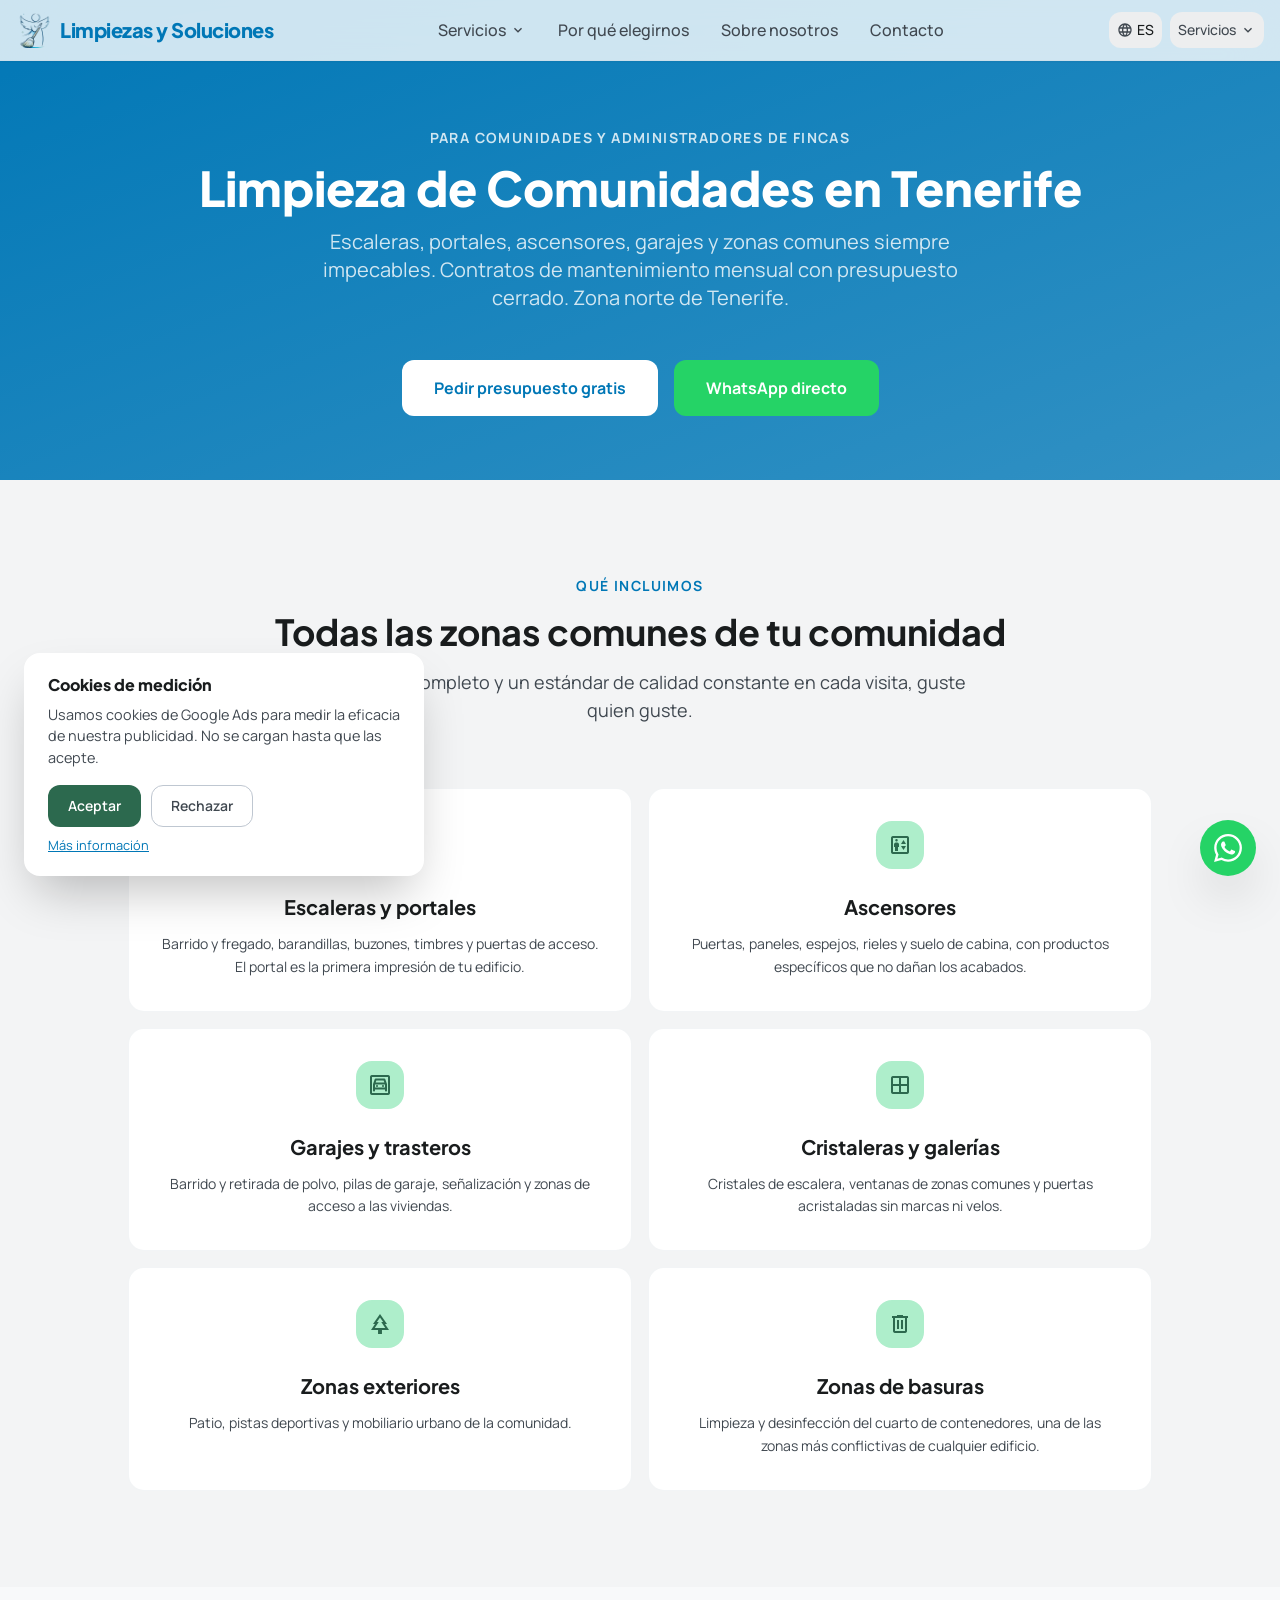
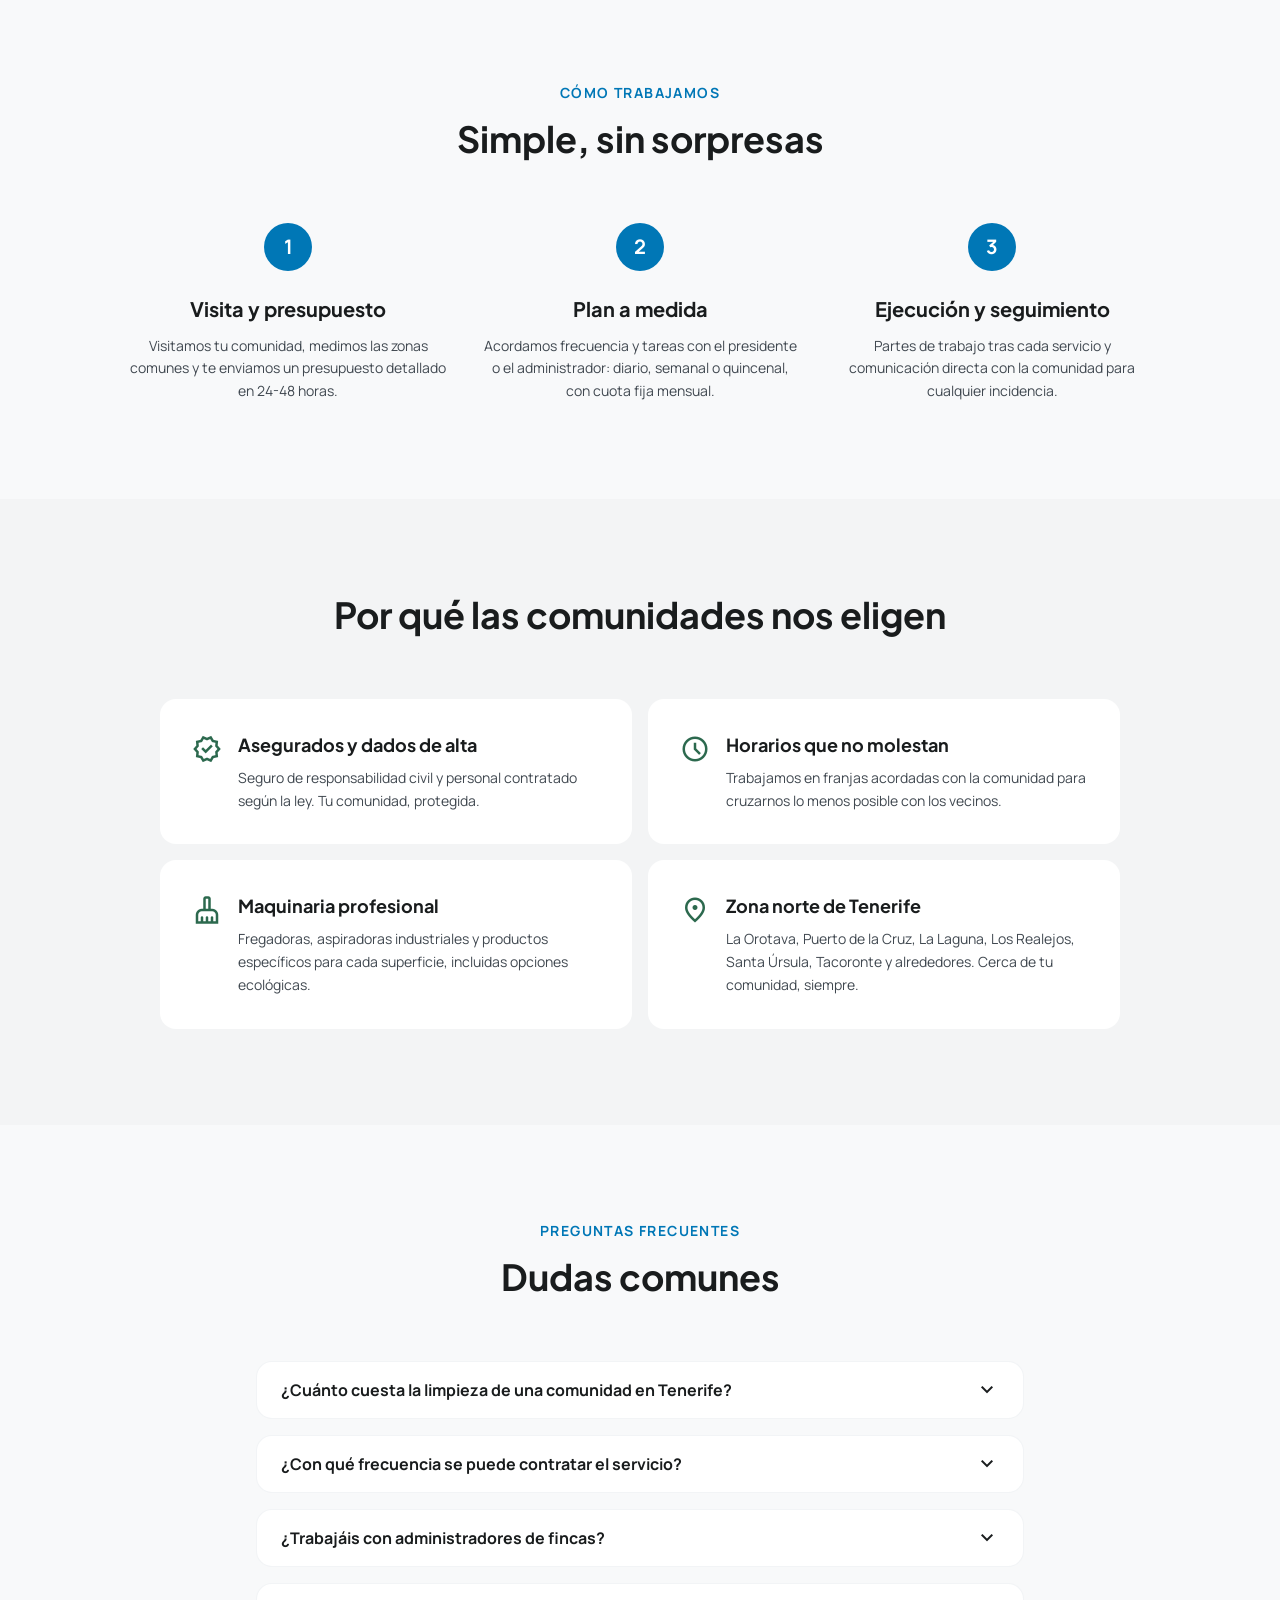
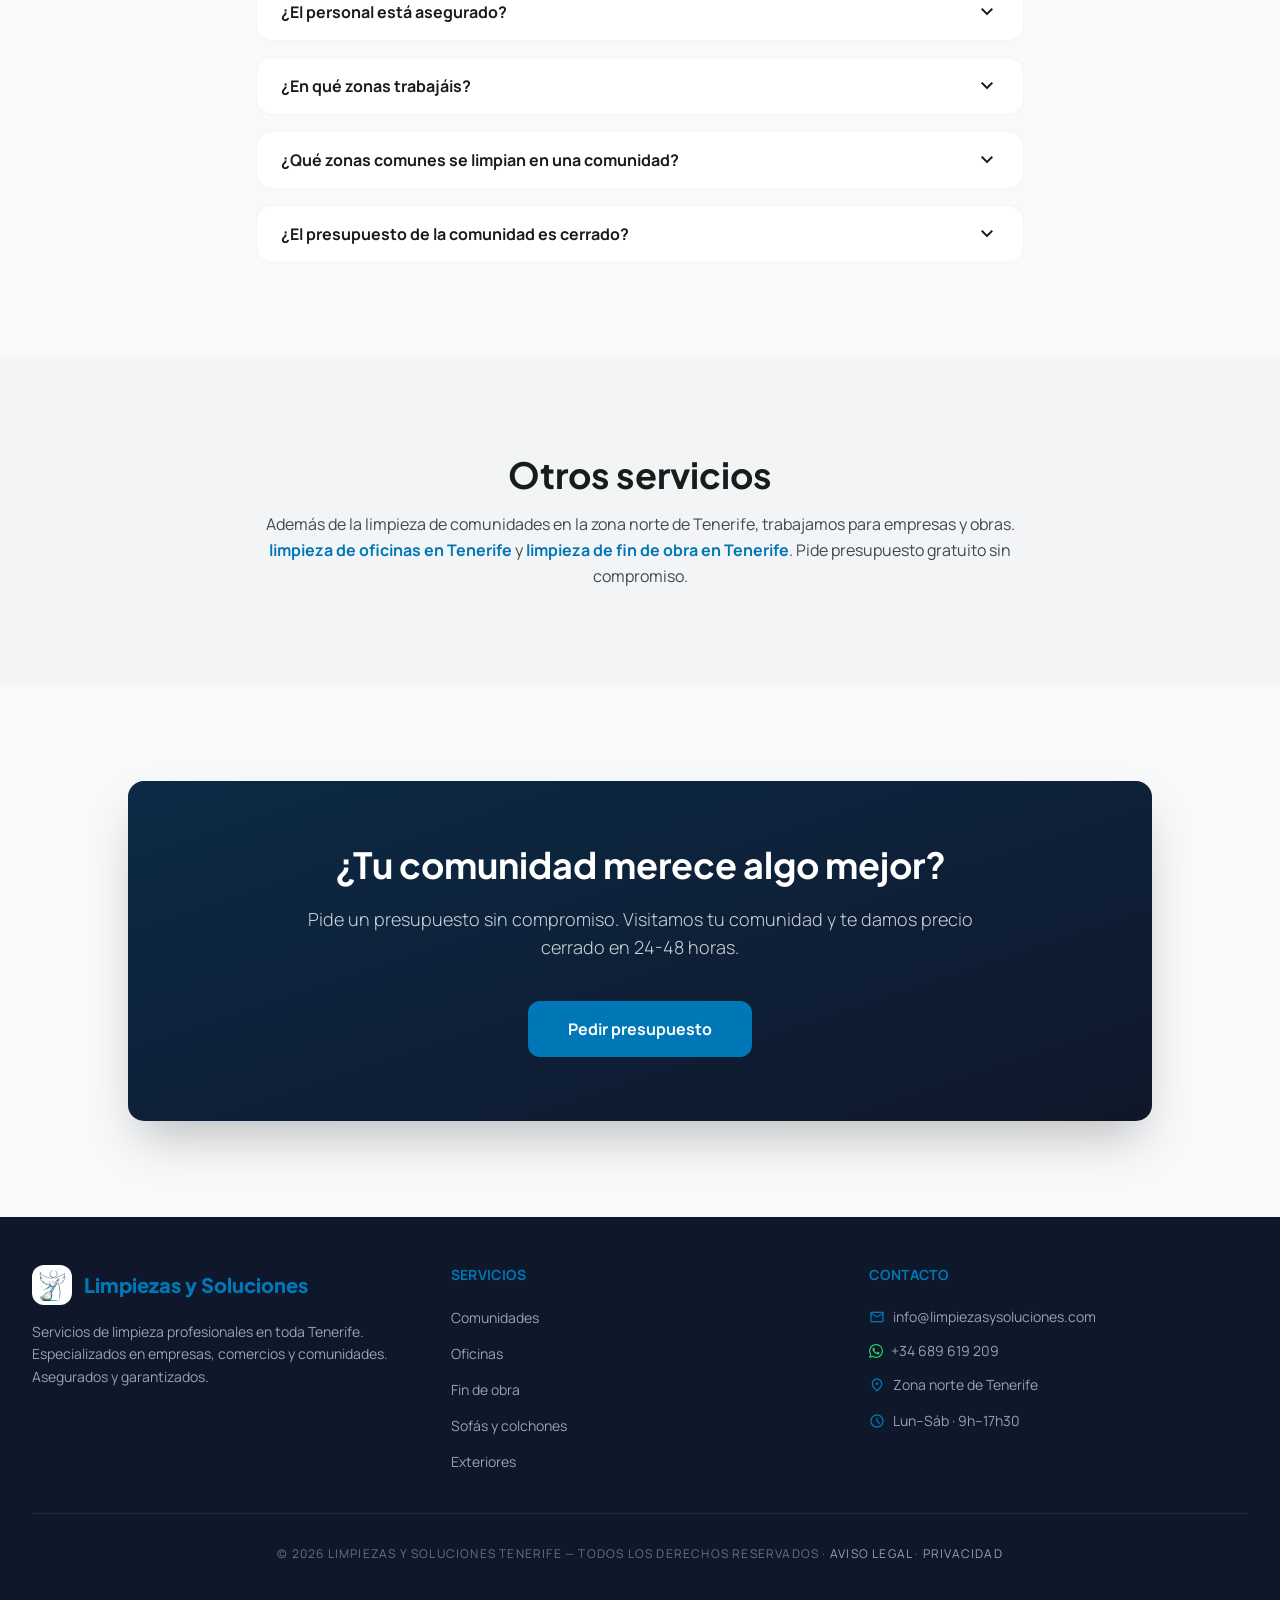
<file: limpieza-comunidades.html>
<!DOCTYPE html>
<html class="light" lang="es">
<head>
<meta charset="utf-8"/>
<meta content="width=device-width, initial-scale=1.0" name="viewport"/>
<meta name="description" content="Limpieza de comunidades y zonas comunes en Tenerife norte: escaleras, portales, ascensores, garajes y cristaleras. Contratos mensuales para administradores de fincas. Presupuesto gratis."/>
<link rel="canonical" href="https://limpiezasysoluciones.com/limpieza-comunidades"/>
<meta property="og:title" content="Limpieza de Comunidades en Tenerife | Zonas Comunes"/>
<meta property="og:description" content="Escaleras, portales, ascensores, garajes y cristaleras. Contratos de mantenimiento mensual para comunidades en el norte de Tenerife. Presupuesto gratis."/>
<meta property="og:url" content="https://limpiezasysoluciones.com/limpieza-comunidades"/>
<meta property="og:type" content="website"/>
<meta property="og:locale" content="es_ES"/>
<meta property="og:locale:alternate" content="fr_FR"/>
<meta property="og:locale:alternate" content="en_US"/>
<meta property="og:image" content="https://limpiezasysoluciones.com/logo-final.png"/>
<meta name="twitter:card" content="summary_large_image"/>
<meta name="twitter:title" content="Limpieza de Comunidades en Tenerife | Zonas Comunes"/>
<meta name="twitter:description" content="Escaleras, portales, ascensores, garajes y cristaleras. Contratos de mantenimiento mensual para comunidades en el norte de Tenerife. Presupuesto gratis."/>
<meta name="twitter:image" content="https://limpiezasysoluciones.com/logo-final.png"/>
<title>Limpieza de Comunidades en Tenerife | Zonas Comunes</title>
<link rel="icon" href="/favicon.ico" sizes="48x48"/>
<link rel="icon" type="image/png" sizes="32x32" href="/favicon-32x32.png"/>
<link rel="icon" type="image/png" sizes="192x192" href="/favicon-192x192.png"/>
<link rel="apple-touch-icon" href="/favicon-180x180.png"/>
<link href="https://fonts.googleapis.com/css2?family=Plus+Jakarta+Sans:wght@400;500;600;700;800&family=Manrope:wght@400;500;600;700&display=swap" rel="stylesheet"/>
<link href="https://fonts.googleapis.com/css2?family=Material+Symbols+Outlined:wght,FILL@100..700,0..1&display=swap" rel="stylesheet"/>
<link href="styles.css?v=20260824b" rel="stylesheet"/>
<script type="application/ld+json">
{
  "@context": "https://schema.org",
  "@type": "Service",
  "name": "Limpieza de comunidades y zonas comunes en Tenerife",
  "description": "Limpieza y mantenimiento de comunidades de vecinos: escaleras, portales, ascensores, garajes, zonas exteriores y cristaleras. Contratos mensuales en el norte de Tenerife.",
  "serviceType": "Limpieza de comunidades",
  "url": "https://limpiezasysoluciones.com/limpieza-comunidades",
  "provider": {
    "@type": "HomeAndConstructionBusiness",
    "name": "Limpiezas y Soluciones",
    "url": "https://limpiezasysoluciones.com/",
    "telephone": "+34689619209",
    "email": "info@limpiezasysoluciones.com",
    "address": {
      "@type": "PostalAddress",
      "addressLocality": "La Orotava",
      "addressRegion": "Santa Cruz de Tenerife",
      "postalCode": "38300",
      "addressCountry": "ES"
    },
    "areaServed": {"@type": "Place", "name": "Zona norte de Tenerife"}
  },
  "areaServed": {"@type": "Place", "name": "Zona norte de Tenerife"}
}
</script>
<script type="application/ld+json">
{
  "@context": "https://schema.org",
  "@type": "BreadcrumbList",
  "itemListElement": [
    {"@type": "ListItem", "position": 1, "name": "Inicio", "item": "https://limpiezasysoluciones.com/"},
    {"@type": "ListItem", "position": 2, "name": "Servicios", "item": "https://limpiezasysoluciones.com/servicios"},
    {"@type": "ListItem", "position": 3, "name": "Limpieza de comunidades", "item": "https://limpiezasysoluciones.com/limpieza-comunidades"}
  ]
}
</script>
<script type="application/ld+json">
{
  "@context": "https://schema.org",
  "@type": "FAQPage",
  "mainEntity": [
    {"@type": "Question", "name": "¿Cuánto cuesta la limpieza de una comunidad en Tenerife?", "acceptedAnswer": {"@type": "Answer", "text": "Depende del tamaño de la comunidad, las zonas comunes y la frecuencia elegida. Visitamos tu comunidad sin compromiso y preparamos un presupuesto detallado en 24-48 horas."}},
    {"@type": "Question", "name": "¿Con qué frecuencia se puede contratar el servicio?", "acceptedAnswer": {"@type": "Answer", "text": "Diaria, varias veces por semana, semanal o quincenal. Adaptamos la frecuencia a las necesidades y al presupuesto de cada comunidad."}},
    {"@type": "Question", "name": "¿Trabajáis con administradores de fincas?", "acceptedAnswer": {"@type": "Answer", "text": "Sí. Trabajamos con administradores y presidentes de comunidad: facturación mensual, partes de trabajo y comunicación directa."}},
    {"@type": "Question", "name": "¿El personal está asegurado?", "acceptedAnswer": {"@type": "Answer", "text": "Sí. Todo el personal está dado de alta y contamos con seguro de responsabilidad civil. La comunidad queda plenamente cubierta."}},
    {"@type": "Question", "name": "¿En qué zonas trabajáis?", "acceptedAnswer": {"@type": "Answer", "text": "En el norte de Tenerife: La Orotava, Puerto de la Cruz, La Laguna, Los Realejos y alrededores. Para la limpieza de fin de obra, en cambio, cubrimos toda la isla."}}
  ]
}
</script>
<!-- Cookies RGPD/LSSI : le tag Google (mesure publicitaire) ne se charge qu’après consentement explicite — voir cookie-consent.js -->
<script>
  window.dataLayer = window.dataLayer || [];
  function gtag(){dataLayer.push(arguments);}
  gtag('consent', 'default', {
    ad_storage: 'denied',
    ad_user_data: 'denied',
    ad_personalization: 'denied',
    analytics_storage: 'denied'
  });
</script>
<script src="/cookie-consent.js" defer></script>

<!-- Google tag (gtag.js) -->
<script async src="https://www.googletagmanager.com/gtag/js?id=AW-18320575240"></script>
<script>
  window.dataLayer = window.dataLayer || [];
  function gtag(){dataLayer.push(arguments);}
  gtag('js', new Date());
  gtag('config', 'AW-18320575240');
</script>
</head>
<body class="bg-surface text-on-surface font-body">

<!-- WHATSAPP FLOAT BUTTON -->
<a href="https://wa.me/34689619209?text=Hola%2C%20me%20gustar%C3%ADa%20solicitar%20un%20presupuesto" target="_blank" rel="noopener noreferrer" class="fixed bottom-6 right-6 z-50 bg-[#25D366] hover:bg-[#1ebe5d] text-white w-14 h-14 rounded-full shadow-2xl flex items-center justify-center transition-all hover:scale-110 active:scale-95 group">
  <svg width="28" height="28" viewBox="0 0 24 24" fill="currentColor"><path d="M17.472 14.382c-.297-.149-1.758-.867-2.03-.967-.273-.099-.471-.148-.67.15-.197.297-.767.966-.94 1.164-.173.199-.347.223-.644.075-.297-.15-1.255-.463-2.39-1.475-.883-.788-1.48-1.761-1.653-2.059-.173-.297-.018-.458.13-.606.134-.133.298-.347.446-.52.149-.174.198-.298.298-.497.099-.198.05-.371-.025-.52-.075-.149-.669-1.612-.916-2.207-.242-.579-.487-.5-.669-.51-.173-.008-.371-.01-.57-.01-.198 0-.52.074-.792.372-.272.297-1.04 1.016-1.04 2.479 0 1.462 1.065 2.875 1.213 3.074.149.198 2.096 3.2 5.077 4.487.709.306 1.262.489 1.694.625.712.227 1.36.195 1.872.118.571-.085 1.758-.719 2.006-1.413.248-.694.248-1.289.173-1.413-.074-.124-.272-.198-.57-.347m-5.421 7.403h-.004a9.87 9.87 0 01-5.031-1.378l-.361-.214-3.741.982.998-3.648-.235-.374a9.86 9.86 0 01-1.51-5.26c.001-5.45 4.436-9.884 9.888-9.884 2.64 0 5.122 1.03 6.988 2.898a9.825 9.825 0 012.893 6.994c-.003 5.45-4.437 9.884-9.885 9.884m8.413-18.297A11.815 11.815 0 0012.05 0C5.495 0 .16 5.335.157 11.892c0 2.096.547 4.142 1.588 5.945L.057 24l6.305-1.654a11.882 11.882 0 005.683 1.448h.005c6.554 0 11.89-5.335 11.893-11.893a11.821 11.821 0 00-3.48-8.413Z"/></svg>
  <span class="absolute right-full mr-3 bg-white text-on-surface text-sm font-medium px-3 py-1 rounded-lg shadow-lg whitespace-nowrap opacity-0 group-hover:opacity-100 transition-opacity pointer-events-none">
    <span data-lang="es">¡Escríbenos!</span>
    <span data-lang="fr">Écrivez-nous !</span>
    <span data-lang="en">Chat with us!</span><span data-lang="de">Schreiben Sie uns!</span><span data-lang="it">Scrivici!</span>
  </span>
</a>

<!-- NAV -->
<nav class="fixed top-0 w-full z-50 bg-white/80 backdrop-blur-xl shadow-sm border-b border-outline-variant/20">
  <div class="flex justify-between items-center w-full px-4 py-3 max-w-7xl mx-auto">
    <a href="/" class="flex items-center gap-2">
      <img src="logo-final.png" alt="Logo Limpiezas y Soluciones" class="h-9 w-9 object-contain rounded-lg"/>
      <span class="text-sm md:text-xl font-extrabold tracking-tight text-primary font-headline">Limpiezas y Soluciones</span></a>
    <div class="hidden md:flex items-center gap-8">
      <div class="relative">
        <button id="serviciosToggle" class="flex items-center gap-1 text-on-surface-variant font-medium hover:text-primary transition-colors">
          <span data-lang="es">Servicios</span>
          <span data-lang="fr">Services</span>
          <span data-lang="en">Services</span><span data-lang="de">Leistungen</span><span data-lang="it">Servizi</span>
          <svg width="16" height="16" viewBox="0 0 24 24" fill="currentColor" class="text-on-surface-variant"><path d="M7.41 8.59 12 13.17l4.59-4.58L18 10l-6 6-6-6 1.41-1.41z"/></svg>
        </button>
        <div id="serviciosDropdown" class="absolute left-0 top-full mt-1 bg-white rounded-lg shadow-lg border border-outline-variant/20 hidden overflow-hidden z-50">
          <a href="limpieza-comunidades" class="block px-4 py-2 hover:bg-surface-container text-sm font-medium text-left whitespace-nowrap">
            <span data-lang="es">Comunidades</span>
            <span data-lang="fr">Copropriétés</span>
            <span data-lang="en">Common areas</span><span data-lang="de">Wohnanlagen</span><span data-lang="it">Condomini</span>
          </a>
          <a href="limpieza-fin-de-obra" class="block px-4 py-2 hover:bg-surface-container text-sm font-medium text-left whitespace-nowrap">
            <span data-lang="es">Fin de obra</span>
            <span data-lang="fr">Fin de chantier</span>
            <span data-lang="en">Post-construction</span><span data-lang="de">Bauendreinigung</span><span data-lang="it">Fine cantiere</span>
          </a>
          <a href="limpieza-oficinas" class="block px-4 py-2 hover:bg-surface-container text-sm font-medium text-left whitespace-nowrap">
            <span data-lang="es">Oficinas</span>
            <span data-lang="fr">Bureaux</span>
            <span data-lang="en">Offices</span><span data-lang="de">Büros</span><span data-lang="it">Uffici</span>
          </a>
          <a href="sofas-y-colchones" class="block px-4 py-2 hover:bg-surface-container text-sm font-medium text-left whitespace-nowrap">
            <span data-lang="es">Sofás y colchones</span>
            <span data-lang="fr">Canapés et matelas</span>
            <span data-lang="en">Sofas &amp; mattresses</span><span data-lang="de">Sofas &amp; Matratzen</span><span data-lang="it">Divani e materassi</span>
          </a>
          <a href="limpieza-exterior" class="block px-4 py-2 hover:bg-surface-container text-sm font-medium text-left whitespace-nowrap">
            <span data-lang="es">Exteriores</span>
            <span data-lang="fr">Extérieurs</span>
            <span data-lang="en">Outdoors</span><span data-lang="de">Außenbereiche</span><span data-lang="it">Esterni</span>
          </a>
          <div class="border-t border-outline-variant/20"></div>
          <a href="servicios" class="block px-4 py-2 hover:bg-surface-container text-sm font-bold text-primary text-left whitespace-nowrap">
            <span data-lang="es">Todos los servicios</span>
            <span data-lang="fr">Tous les services</span>
            <span data-lang="en">All services</span><span data-lang="de">Alle Leistungen</span><span data-lang="it">Tutti i servizi</span>
          </a>
        </div>
      </div>
      <a class="text-on-surface-variant font-medium hover:text-primary transition-colors" href="sobre-nosotros.html#expertise">
        <span data-lang="es">Por qué elegirnos</span>
        <span data-lang="fr">Notre expertise</span>
        <span data-lang="en">Why us</span><span data-lang="de">Warum wir</span><span data-lang="it">Perché noi</span>
      </a>
      <a class="text-on-surface-variant font-medium hover:text-primary transition-colors" href="sobre-nosotros">
        <span data-lang="es">Sobre nosotros</span>
        <span data-lang="fr">À propos</span>
        <span data-lang="en">About</span><span data-lang="de">Über uns</span><span data-lang="it">Chi siamo</span>
      </a>
      <a class="text-on-surface-variant font-medium hover:text-primary transition-colors" href="contacto">
        <span data-lang="es">Contacto</span>
        <span data-lang="fr">Contact</span>
        <span data-lang="en">Contact</span><span data-lang="de">Kontakt</span><span data-lang="it">Contatto</span>
      </a>
    </div>
    <div class="flex items-center gap-2">
      <div class="relative">
        <button id="langToggle" class="flex items-center gap-1 px-2 py-2 rounded-lg bg-surface-container hover:bg-surface-container-high transition-all text-sm font-medium">
          <svg width="16" height="16" viewBox="0 0 24 24" fill="currentColor" class="text-on-surface-variant"><path d="M11.99 2C6.47 2 2 6.48 2 12s4.47 10 9.99 10C17.52 22 22 17.52 22 12S17.52 2 11.99 2zm6.93 6h-2.95c-.32-1.25-.78-2.45-1.38-3.56 1.84.63 3.37 1.91 4.33 3.56zM12 4.04c.83 1.2 1.48 2.53 1.91 3.96h-3.82c.43-1.43 1.08-2.76 1.91-3.96zM4.26 14C4.1 13.36 4 12.69 4 12s.1-1.36.26-2h3.38c-.08.66-.14 1.32-.14 2s.06 1.34.14 2H4.26zm.82 2h2.95c.32 1.25.78 2.45 1.38 3.56-1.84-.63-3.37-1.9-4.33-3.56zm2.95-8H5.08c.96-1.66 2.49-2.93 4.33-3.56C8.81 5.55 8.35 6.75 8.03 8zM12 19.96c-.83-1.2-1.48-2.53-1.91-3.96h3.82c.43 1.43-1.08 2.76-1.91 3.96zM14.34 14H9.66c-.09-.66-.16-1.32-.16-2s.07-1.35.16-2h4.68c.09.65.16 1.32.16 2s-.07 1.34-.16 2zm.25 5.56c.6-1.11 1.06-2.31 1.38-3.56h2.95c-.96 1.65-2.49 2.93-4.33 3.56zM16.36 14c.08-.66.14-1.32.14-2s-.06-1.34-.14-2h3.38c.16.64.26 1.31.26 2s-.1 1.36-.26 2h-3.38z"/></svg>
          <span id="currentLang">ES</span>
        </button>
        <div id="langDropdown" class="absolute right-0 top-full mt-1 bg-white rounded-lg shadow-lg border border-outline-variant/20 hidden overflow-hidden z-50">
          <button onclick="setLang('es')" class="w-full px-4 py-2 text-left hover:bg-surface-container text-sm font-medium">Español</button>
          <button onclick="setLang('fr')" class="w-full px-4 py-2 text-left hover:bg-surface-container text-sm font-medium">Français</button>
          <button onclick="setLang('en')" class="w-full px-4 py-2 text-left hover:bg-surface-container text-sm font-medium">English</button>
          <button onclick="setLang('de')" class="w-full px-4 py-2 text-left hover:bg-surface-container text-sm font-medium">Deutsch</button>
          <button onclick="setLang('it')" class="w-full px-4 py-2 text-left hover:bg-surface-container text-sm font-medium">Italiano</button>
        </div>
      </div>
            <!-- Servicios dropdown (mobile) — remplace Presupuesto -->
      <div class="relative md:hidden">
        <button id="serviciosToggleMobile" class="flex items-center gap-1 px-2 py-2 rounded-lg bg-surface-container hover:bg-surface-container-high transition-all text-sm font-medium text-on-surface-variant">
          <span data-lang="es">Servicios</span>
          <span data-lang="fr">Services</span>
          <span data-lang="en">Services</span><span data-lang="de">Leistungen</span><span data-lang="it">Servizi</span>
          <svg width="16" height="16" viewBox="0 0 24 24" fill="currentColor" class="text-on-surface-variant"><path d="M7.41 8.59 12 13.17l4.59-4.58L18 10l-6 6-6-6 1.41-1.41z"/></svg>
        </button>
        <div id="serviciosDropdownMobile" class="absolute right-0 top-full mt-1 bg-white rounded-lg shadow-lg border border-outline-variant/20 hidden overflow-hidden z-50">
          <a href="limpieza-comunidades" class="block px-4 py-2 hover:bg-surface-container text-sm font-medium text-left whitespace-nowrap">
            <span data-lang="es">Comunidades</span>
            <span data-lang="fr">Copropriétés</span>
            <span data-lang="en">Common areas</span><span data-lang="de">Wohnanlagen</span><span data-lang="it">Condomini</span>
          </a>
          <a href="limpieza-fin-de-obra" class="block px-4 py-2 hover:bg-surface-container text-sm font-medium text-left whitespace-nowrap">
            <span data-lang="es">Fin de obra</span>
            <span data-lang="fr">Fin de chantier</span>
            <span data-lang="en">Post-construction</span><span data-lang="de">Bauendreinigung</span><span data-lang="it">Fine cantiere</span>
          </a>
          <a href="limpieza-oficinas" class="block px-4 py-2 hover:bg-surface-container text-sm font-medium text-left whitespace-nowrap">
            <span data-lang="es">Oficinas</span>
            <span data-lang="fr">Bureaux</span>
            <span data-lang="en">Offices</span><span data-lang="de">Büros</span><span data-lang="it">Uffici</span>
          </a>
          <a href="sofas-y-colchones" class="block px-4 py-2 hover:bg-surface-container text-sm font-medium text-left whitespace-nowrap">
            <span data-lang="es">Sofás y colchones</span>
            <span data-lang="fr">Canapés et matelas</span>
            <span data-lang="en">Sofas &amp; mattresses</span><span data-lang="de">Sofas &amp; Matratzen</span><span data-lang="it">Divani e materassi</span>
          </a>
          <a href="limpieza-exterior" class="block px-4 py-2 hover:bg-surface-container text-sm font-medium text-left whitespace-nowrap">
            <span data-lang="es">Exteriores</span>
            <span data-lang="fr">Extérieurs</span>
            <span data-lang="en">Outdoors</span><span data-lang="de">Außenbereiche</span><span data-lang="it">Esterni</span>
          </a>
          <div class="border-t border-outline-variant/20"></div>
          <a href="servicios" class="block px-4 py-2 hover:bg-surface-container text-sm font-bold text-primary text-left whitespace-nowrap">
            <span data-lang="es">Todos los servicios</span>
            <span data-lang="fr">Tous les services</span>
            <span data-lang="en">All services</span><span data-lang="de">Alle Leistungen</span><span data-lang="it">Tutti i servizi</span>
          </a>
        </div>
      </div>
      <a href="contacto" class="bg-primary text-on-primary px-3 md:px-5 py-2 rounded-lg font-label font-bold text-sm transition-all hover:shadow-lg active:scale-95 whitespace-nowrap hidden md:inline-block">
        <span data-lang="es">Presupuesto</span>
        <span data-lang="fr">Devis</span>
        <span data-lang="en">Quote</span><span data-lang="de">Angebot</span><span data-lang="it">Preventivo</span>
      </a>
    </div>
  </div>
</nav>

<!-- PAGE HERO -->
<section class="bg-gradient-to-br from-primary to-primary/80 pt-32 pb-16 px-8">
  <div class="max-w-4xl mx-auto text-center">
    <p class="text-white/80 font-bold tracking-widest uppercase text-sm mb-4">
      <span data-lang="es">Para comunidades y administradores de fincas</span>
      <span data-lang="fr">Pour copropriétés et syndics</span>
      <span data-lang="en">For communities and property managers</span>
    </p>
    <h1 class="font-headline text-4xl md:text-5xl font-extrabold text-white mb-4">
      <span data-lang="es">Limpieza de Comunidades en Tenerife</span>
      <span data-lang="fr">Nettoyage de Copropriétés à Tenerife</span>
      <span data-lang="en">Community Cleaning in Tenerife</span>
    </h1>
    <p class="text-white/80 text-lg md:text-xl max-w-2xl mx-auto">
      <span data-lang="es">Escaleras, portales, ascensores, garajes y zonas comunes siempre impecables. Contratos de mantenimiento mensual con presupuesto cerrado. Zona norte de Tenerife.</span>
      <span data-lang="fr">Escaliers, halls d'entrée, ascenseurs, garages et parties communes toujours impeccables. Contrats d'entretien mensuels à budget fixe. Zone nord de Tenerife.</span>
      <span data-lang="en">Staircases, entrances, lifts, garages and common areas always spotless. Monthly maintenance contracts with a fixed quote. North Tenerife.</span>
    </p>
    <div class="mt-12 flex flex-col sm:flex-row gap-4 justify-center">
      <a href="contacto" class="bg-white text-primary px-8 py-4 rounded-lg font-bold hover:bg-surface-container transition-all hover:scale-105">
        <span data-lang="es">Pedir presupuesto gratis</span>
        <span data-lang="fr">Demander un devis gratuit</span>
        <span data-lang="en">Get a free quote</span>
      </a>
      <a href="https://wa.me/34689619209" target="_blank" rel="noopener noreferrer" class="bg-[#25D366] text-white px-8 py-4 rounded-lg font-bold hover:bg-[#1ebe5d] transition-all hover:scale-105">
        <span data-lang="es">WhatsApp directo</span>
        <span data-lang="fr">WhatsApp direct</span>
        <span data-lang="en">Direct WhatsApp</span>
      </a>
    </div>
  </div>
</section>

<!-- QUÉ INCLUYE -->
<section class="py-24 bg-surface-container-low" id="incluye">
  <div class="max-w-7xl mx-auto px-8">
    <div class="text-center mb-16">
      <span class="text-primary font-bold tracking-widest uppercase text-sm mb-4 block">
        <span data-lang="es">Qué incluimos</span>
        <span data-lang="fr">Ce que nous incluons</span>
        <span data-lang="en">What we include</span>
      </span>
      <h2 class="font-headline text-4xl font-bold text-on-surface mb-4">
        <span data-lang="es">Todas las zonas comunes de tu comunidad</span>
        <span data-lang="fr">Toutes les parties communes de votre copropriété</span>
        <span data-lang="en">Every common area of your community</span>
      </h2>
      <p class="text-on-surface-variant text-lg max-w-2xl mx-auto">
        <span data-lang="es">Un servicio completo y un estándar de calidad constante en cada visita, guste quien guste.</span>
        <span data-lang="fr">Un service complet et un standard de qualité constant à chaque visite, quelle que soit l'équipe.</span>
        <span data-lang="en">A complete service with a consistent quality standard on every visit, whoever is on the team.</span>
      </p>
    </div>
    <div class="grid grid-cols-1 md:grid-cols-2 gap-4 max-w-5xl mx-auto">
      <div class="bg-surface-container-lowest p-8 rounded-xl border border-outline-variant/20 text-center">
        <div class="w-12 h-12 bg-secondary-container rounded-xl flex items-center justify-center mx-auto mb-6 text-secondary"><span class="material-symbols-outlined text-2xl">stairs</span></div>
        <h3 class="font-headline text-xl font-bold mb-3">
          <span data-lang="es">Escaleras y portales</span>
          <span data-lang="fr">Escaliers et halls d'entrée</span>
          <span data-lang="en">Staircases and entrances</span>
        </h3>
        <p class="text-on-surface-variant text-sm leading-relaxed">
          <span data-lang="es">Barrido y fregado, barandillas, buzones, timbres y puertas de acceso. El portal es la primera impresión de tu edificio.</span>
          <span data-lang="fr">Balayage et lavage, rampes, boîtes aux lettres, sonnettes et portes d'accès. Le hall est la première impression de votre immeuble.</span>
          <span data-lang="en">Sweeping and mopping, handrails, mailboxes, buzzers and access doors. The entrance is your building's first impression.</span>
        </p>
      </div>
      <div class="bg-surface-container-lowest p-8 rounded-xl border border-outline-variant/20 text-center">
        <div class="w-12 h-12 bg-secondary-container rounded-xl flex items-center justify-center mx-auto mb-6 text-secondary"><span class="material-symbols-outlined text-2xl">elevator</span></div>
        <h3 class="font-headline text-xl font-bold mb-3">
          <span data-lang="es">Ascensores</span>
          <span data-lang="fr">Ascenseurs</span>
          <span data-lang="en">Lifts</span>
        </h3>
        <p class="text-on-surface-variant text-sm leading-relaxed">
          <span data-lang="es">Puertas, paneles, espejos, rieles y suelo de cabina, con productos específicos que no dañan los acabados.</span>
          <span data-lang="fr">Portes, panneaux, miroirs, rails et sol de cabine, avec des produits spécifiques qui n'abîment pas les finitions.</span>
          <span data-lang="en">Doors, panels, mirrors, rails and cabin floor, with specific products that won't damage finishes.</span>
        </p>
      </div>
      <div class="bg-surface-container-lowest p-8 rounded-xl border border-outline-variant/20 text-center">
        <div class="w-12 h-12 bg-secondary-container rounded-xl flex items-center justify-center mx-auto mb-6 text-secondary"><span class="material-symbols-outlined text-2xl">garage</span></div>
        <h3 class="font-headline text-xl font-bold mb-3">
          <span data-lang="es">Garajes y trasteros</span>
          <span data-lang="fr">Garages et caves</span>
          <span data-lang="en">Garages and storage rooms</span>
        </h3>
        <p class="text-on-surface-variant text-sm leading-relaxed">
          <span data-lang="es">Barrido y retirada de polvo, pilas de garaje, señalización y zonas de acceso a las viviendas.</span>
          <span data-lang="fr">Balayage et dépoussiérage, piles du garage, signalétique et zones d'accès aux logements.</span>
          <span data-lang="en">Sweeping and dust removal, garage pillars, signage and access areas to the homes.</span>
        </p>
      </div>
      <div class="bg-surface-container-lowest p-8 rounded-xl border border-outline-variant/20 text-center">
        <div class="w-12 h-12 bg-secondary-container rounded-xl flex items-center justify-center mx-auto mb-6 text-secondary"><span class="material-symbols-outlined text-2xl">window</span></div>
        <h3 class="font-headline text-xl font-bold mb-3">
          <span data-lang="es">Cristaleras y galerías</span>
          <span data-lang="fr">Vitrages et galeries</span>
          <span data-lang="en">Glazing and galleries</span>
        </h3>
        <p class="text-on-surface-variant text-sm leading-relaxed">
          <span data-lang="es">Cristales de escalera, ventanas de zonas comunes y puertas acristaladas sin marcas ni velos.</span>
          <span data-lang="fr">Vitres des escaliers, fenêtres des parties communes et portes vitrées sans traces ni voiles.</span>
          <span data-lang="en">Stairwell glazing, common-area windows and glass doors with no streaks or film.</span>
        </p>
      </div>
      <div class="bg-surface-container-lowest p-8 rounded-xl border border-outline-variant/20 text-center">
        <div class="w-12 h-12 bg-secondary-container rounded-xl flex items-center justify-center mx-auto mb-6 text-secondary"><span class="material-symbols-outlined text-2xl">park</span></div>
        <h3 class="font-headline text-xl font-bold mb-3">
          <span data-lang="es">Zonas exteriores</span>
          <span data-lang="fr">Espaces extérieurs</span>
          <span data-lang="en">Outdoor areas</span>
        </h3>
        <p class="text-on-surface-variant text-sm leading-relaxed">
          <span data-lang="es">Patio, pistas deportivas y mobiliario urbano de la comunidad.</span>
          <span data-lang="fr">Patio, terrains de sport et mobilier urbain de la copropriété.</span>
          <span data-lang="en">Courtyard, sports courts and the community's outdoor furniture.</span>
        </p>
      </div>
      <div class="bg-surface-container-lowest p-8 rounded-xl border border-outline-variant/20 text-center">
        <div class="w-12 h-12 bg-secondary-container rounded-xl flex items-center justify-center mx-auto mb-6 text-secondary"><span class="material-symbols-outlined text-2xl">delete</span></div>
        <h3 class="font-headline text-xl font-bold mb-3">
          <span data-lang="es">Zonas de basuras</span>
          <span data-lang="fr">Locaux poubelles</span>
          <span data-lang="en">Waste areas</span>
        </h3>
        <p class="text-on-surface-variant text-sm leading-relaxed">
          <span data-lang="es">Limpieza y desinfección del cuarto de contenedores, una de las zonas más conflictivas de cualquier edificio.</span>
          <span data-lang="fr">Nettoyage et désinfection de la salle des conteneurs, l'une des zones les plus sensibles de tout immeuble.</span>
          <span data-lang="en">Cleaning and disinfection of the container room, one of the most sensitive areas in any building.</span>
        </p>
      </div>
    </div>
  </div>
</section>

<!-- CÓMO TRABAJAMOS -->
<section class="py-24 px-8" id="proceso">
  <div class="max-w-5xl mx-auto">
    <div class="text-center mb-16">
      <span class="text-primary font-bold tracking-widest uppercase text-sm mb-4 block">
        <span data-lang="es">Cómo trabajamos</span>
        <span data-lang="fr">Notre méthode</span>
        <span data-lang="en">How we work</span>
      </span>
      <h2 class="font-headline text-4xl font-bold text-on-surface mb-4">
        <span data-lang="es">Simple, sin sorpresas</span>
        <span data-lang="fr">Simple, sans surprises</span>
        <span data-lang="en">Simple, no surprises</span>
      </h2>
    </div>
    <div class="grid grid-cols-1 md:grid-cols-3 gap-8">
      <div class="text-center">
        <div class="w-12 h-12 rounded-full bg-primary text-white flex items-center justify-center font-bold text-xl mx-auto mb-6">1</div>
        <h3 class="font-headline text-xl font-bold mb-3">
          <span data-lang="es">Visita y presupuesto</span>
          <span data-lang="fr">Visite et devis</span>
          <span data-lang="en">Visit and quote</span>
        </h3>
        <p class="text-on-surface-variant text-sm leading-relaxed">
          <span data-lang="es">Visitamos tu comunidad, medimos las zonas comunes y te enviamos un presupuesto detallado en 24-48 horas.</span>
          <span data-lang="fr">Nous visitons votre copropriété, mesurons les parties communes et vous envoyons un devis détaillé sous 24-48 heures.</span>
          <span data-lang="en">We visit your community, measure the common areas and send you a detailed quote within 24-48 hours.</span>
        </p>
      </div>
      <div class="text-center">
        <div class="w-12 h-12 rounded-full bg-primary text-white flex items-center justify-center font-bold text-xl mx-auto mb-6">2</div>
        <h3 class="font-headline text-xl font-bold mb-3">
          <span data-lang="es">Plan a medida</span>
          <span data-lang="fr">Plan sur mesure</span>
          <span data-lang="en">Tailored plan</span>
        </h3>
        <p class="text-on-surface-variant text-sm leading-relaxed">
          <span data-lang="es">Acordamos frecuencia y tareas con el presidente o el administrador: diario, semanal o quincenal, con cuota fija mensual.</span>
          <span data-lang="fr">Nous définissons la fréquence et les tâches avec le président ou le syndic : quotidien, hebdomadaire ou bimensuel, avec cotisation fixe.</span>
          <span data-lang="en">We agree frequency and tasks with the chair or the manager: daily, weekly or fortnightly, with a fixed monthly fee.</span>
        </p>
      </div>
      <div class="text-center">
        <div class="w-12 h-12 rounded-full bg-primary text-white flex items-center justify-center font-bold text-xl mx-auto mb-6">3</div>
        <h3 class="font-headline text-xl font-bold mb-3">
          <span data-lang="es">Ejecución y seguimiento</span>
          <span data-lang="fr">Exécution et suivi</span>
          <span data-lang="en">Delivery and follow-up</span>
        </h3>
        <p class="text-on-surface-variant text-sm leading-relaxed">
          <span data-lang="es">Partes de trabajo tras cada servicio y comunicación directa con la comunidad para cualquier incidencia.</span>
          <span data-lang="fr">Rapports d'intervention après chaque service et communication directe avec la copropriété.</span>
          <span data-lang="en">Work reports after every service and direct communication with the community for any issue.</span>
        </p>
      </div>
    </div>
  </div>
</section>

<!-- POR QUÉ ELEGIRNOS -->
<section class="py-24 bg-surface-container-low" id="porque">
  <div class="max-w-5xl mx-auto px-8">
    <div class="text-center mb-16">
      <h2 class="font-headline text-4xl font-bold text-on-surface mb-4">
        <span data-lang="es">Por qué las comunidades nos eligen</span>
        <span data-lang="fr">Pourquoi les copropriétés nous choisissent</span>
        <span data-lang="en">Why communities choose us</span>
      </h2>
    </div>
    <div class="grid grid-cols-1 md:grid-cols-2 gap-4">
      <div class="bg-surface-container-lowest p-8 rounded-xl flex items-start gap-4">
        <span class="material-symbols-outlined text-3xl text-secondary shrink-0">verified</span>
        <div>
          <h3 class="font-headline text-lg font-bold mb-2">
            <span data-lang="es">Asegurados y dados de alta</span>
            <span data-lang="fr">Assurés et déclarés</span>
            <span data-lang="en">Insured and registered</span>
          </h3>
          <p class="text-on-surface-variant text-sm leading-relaxed">
            <span data-lang="es">Seguro de responsabilidad civil y personal contratado según la ley. Tu comunidad, protegida.</span>
            <span data-lang="fr">Assurance responsabilité civile et personnel déclaré selon la loi. Votre copropriété, protégée.</span>
            <span data-lang="en">Public liability insurance and legally employed staff. Your community, protected.</span>
          </p>
        </div>
      </div>
      <div class="bg-surface-container-lowest p-8 rounded-xl flex items-start gap-4">
        <span class="material-symbols-outlined text-3xl text-secondary shrink-0">schedule</span>
        <div>
          <h3 class="font-headline text-lg font-bold mb-2">
            <span data-lang="es">Horarios que no molestan</span>
            <span data-lang="fr">Des horaires qui dérangent personne</span>
            <span data-lang="en">Hours that don't disturb</span>
          </h3>
          <p class="text-on-surface-variant text-sm leading-relaxed">
            <span data-lang="es">Trabajamos en franjas acordadas con la comunidad para cruzarnos lo menos posible con los vecinos.</span>
            <span data-lang="fr">Nous travaillons sur des créneaux convenus avec la copropriété pour croiser le moins possible les résidents.</span>
            <span data-lang="en">We work in time slots agreed with the community to minimise crossing paths with residents.</span>
          </p>
        </div>
      </div>
      <div class="bg-surface-container-lowest p-8 rounded-xl flex items-start gap-4">
        <span class="material-symbols-outlined text-3xl text-secondary shrink-0">cleaning_services</span>
        <div>
          <h3 class="font-headline text-lg font-bold mb-2">
            <span data-lang="es">Maquinaria profesional</span>
            <span data-lang="fr">Matériel professionnel</span>
            <span data-lang="en">Professional equipment</span>
          </h3>
          <p class="text-on-surface-variant text-sm leading-relaxed">
            <span data-lang="es">Fregadoras, aspiradoras industriales y productos específicos para cada superficie, incluidas opciones ecológicas.</span>
            <span data-lang="fr">Autolaveuses, aspirateurs industriels et produits spécifiques pour chaque surface, dont des options écologiques.</span>
            <span data-lang="en">Floor scrubbers, industrial vacuums and surface-specific products, including eco-friendly options.</span>
          </p>
        </div>
      </div>
      <div class="bg-surface-container-lowest p-8 rounded-xl flex items-start gap-4">
        <span class="material-symbols-outlined text-3xl text-secondary shrink-0">location_on</span>
        <div>
          <h3 class="font-headline text-lg font-bold mb-2">
            <span data-lang="es">Zona norte de Tenerife</span>
            <span data-lang="fr">Zone nord de Tenerife</span>
            <span data-lang="en">North Tenerife</span>
          </h3>
          <p class="text-on-surface-variant text-sm leading-relaxed">
            <span data-lang="es">La Orotava, Puerto de la Cruz, La Laguna, Los Realejos, Santa Úrsula, Tacoronte y alrededores. Cerca de tu comunidad, siempre.</span>
            <span data-lang="fr">La Orotava, Puerto de la Cruz, La Laguna, Los Realejos, Santa Úrsula, Tacoronte et environs. Toujours proches de votre copropriété.</span>
            <span data-lang="en">La Orotava, Puerto de la Cruz, La Laguna, Los Realejos, Santa Úrsula, Tacoronte and surroundings. Always close to your community.</span>
          </p>
        </div>
      </div>
    </div>
  </div>
</section>

<!-- FAQ -->
<section class="py-24 px-8" id="faq">
  <div class="max-w-3xl mx-auto">
    <div class="text-center mb-16">
      <span class="text-primary font-bold tracking-widest uppercase text-sm mb-4 block">
        <span data-lang="es">Preguntas frecuentes</span>
        <span data-lang="fr">Questions fréquentes</span>
        <span data-lang="en">Frequently asked questions</span>
      </span>
      <h2 class="font-headline text-4xl font-bold text-on-surface">
        <span data-lang="es">Dudas comunes</span>
        <span data-lang="fr">Questions courantes</span>
        <span data-lang="en">Common questions</span>
      </h2>
    </div>
    <div class="space-y-4">
      <details class="bg-surface-container-lowest rounded-xl border border-outline-variant/20 group">
        <summary class="flex items-center justify-between px-6 py-4 cursor-pointer font-bold">
          <span data-lang="es">¿Cuánto cuesta la limpieza de una comunidad en Tenerife?</span>
          <span data-lang="fr">Combien coûte le nettoyage d'une copropriété à Tenerife ?</span>
          <span data-lang="en">How much does community cleaning cost in Tenerife?</span>
          <span class="material-symbols-outlined transition-transform group-open:rotate-180">expand_more</span>
        </summary>
        <div class="px-6 pb-6 text-on-surface-variant text-sm leading-relaxed">
          <span data-lang="es" data-block="true">Depende del tamaño de la comunidad, las zonas comunes y la frecuencia elegida. Visitamos tu comunidad sin compromiso y preparamos un presupuesto detallado en 24-48 horas.</span>
          <span data-lang="fr" data-block="true">Cela dépend de la taille de la copropriété, des parties communes et de la fréquence choisie. Nous visitons votre copropriété sans engagement et préparons un devis détaillé sous 24-48 heures.</span>
          <span data-lang="en" data-block="true">It depends on the size of the community, the common areas and the frequency chosen. We visit your community free of charge and prepare a detailed quote within 24-48 hours.</span>
        </div>
      </details>
      <details class="bg-surface-container-lowest rounded-xl border border-outline-variant/20 group">
        <summary class="flex items-center justify-between px-6 py-4 cursor-pointer font-bold">
          <span data-lang="es">¿Con qué frecuencia se puede contratar el servicio?</span>
          <span data-lang="fr">À quelle fréquence peut-on contracter le service ?</span>
          <span data-lang="en">How often can the service be scheduled?</span>
          <span class="material-symbols-outlined transition-transform group-open:rotate-180">expand_more</span>
        </summary>
        <div class="px-6 pb-6 text-on-surface-variant text-sm leading-relaxed">
          <span data-lang="es" data-block="true">Diaria, varias veces por semana, semanal o quincenal. Adaptamos la frecuencia a las necesidades y al presupuesto de cada comunidad.</span>
          <span data-lang="fr" data-block="true">Quotidienne, plusieurs fois par semaine, hebdomadaire ou bimensuelle. Nous adaptons la fréquence aux besoins et au budget de chaque copropriété.</span>
          <span data-lang="en" data-block="true">Daily, several times a week, weekly or fortnightly. We adapt the frequency to each community's needs and budget.</span>
        </div>
      </details>
      <details class="bg-surface-container-lowest rounded-xl border border-outline-variant/20 group">
        <summary class="flex items-center justify-between px-6 py-4 cursor-pointer font-bold">
          <span data-lang="es">¿Trabajáis con administradores de fincas?</span>
          <span data-lang="fr">Travaillez-vous avec des syndics ?</span>
          <span data-lang="en">Do you work with property managers?</span>
          <span class="material-symbols-outlined transition-transform group-open:rotate-180">expand_more</span>
        </summary>
        <div class="px-6 pb-6 text-on-surface-variant text-sm leading-relaxed">
          <span data-lang="es" data-block="true">Sí. Trabajamos con administradores y presidentes de comunidad: facturación mensual, partes de trabajo y comunicación directa.</span>
          <span data-lang="fr" data-block="true">Oui. Nous travaillons avec des syndics et des présidents de copropriété : facturation mensuelle, rapports d'intervention et communication directe.</span>
          <span data-lang="en" data-block="true">Yes. We work with property managers and community chairs: monthly invoicing, work reports and direct communication.</span>
        </div>
      </details>
      <details class="bg-surface-container-lowest rounded-xl border border-outline-variant/20 group">
        <summary class="flex items-center justify-between px-6 py-4 cursor-pointer font-bold">
          <span data-lang="es">¿El personal está asegurado?</span>
          <span data-lang="fr">Le personnel est-il assuré ?</span>
          <span data-lang="en">Is the staff insured?</span>
          <span class="material-symbols-outlined transition-transform group-open:rotate-180">expand_more</span>
        </summary>
        <div class="px-6 pb-6 text-on-surface-variant text-sm leading-relaxed">
          <span data-lang="es" data-block="true">Sí. Todo el personal está dado de alta y contamos con seguro de responsabilidad civil. La comunidad queda plenamente cubierta.</span>
          <span data-lang="fr" data-block="true">Oui. Tout le personnel est déclaré et nous disposons d'une assurance responsabilité civile. La copropriété est pleinement couverte.</span>
          <span data-lang="en" data-block="true">Yes. All staff are legally employed and we hold public liability insurance. The community is fully covered.</span>
        </div>
      </details>
      <details class="bg-surface-container-lowest rounded-xl border border-outline-variant/20 group">
        <summary class="flex items-center justify-between px-6 py-4 cursor-pointer font-bold">
          <span data-lang="es">¿En qué zonas trabajáis?</span>
          <span data-lang="fr">Dans quelles zones travaillez-vous ?</span>
          <span data-lang="en">Which areas do you work in?</span>
          <span class="material-symbols-outlined transition-transform group-open:rotate-180">expand_more</span>
        </summary>
        <div class="px-6 pb-6 text-on-surface-variant text-sm leading-relaxed">
          <span data-lang="es" data-block="true">En el norte de Tenerife: La Orotava, Puerto de la Cruz, La Laguna, Los Realejos y alrededores. Para la limpieza de fin de obra, en cambio, cubrimos toda la isla.</span>
          <span data-lang="fr" data-block="true">Dans le nord de Tenerife : La Orotava, Puerto de la Cruz, La Laguna, Los Realejos et environs. Pour le nettoyage fin de chantier, en revanche, nous couvrons toute l'île.</span>
          <span data-lang="en" data-block="true">In north Tenerife: La Orotava, Puerto de la Cruz, La Laguna, Los Realejos and surroundings. For post-construction cleaning, however, we cover the whole island.</span>
        </div>
      </details>
      <details class="bg-surface-container-lowest rounded-xl border border-outline-variant/20 group">
        <summary class="flex items-center justify-between px-6 py-4 cursor-pointer font-bold">
          <span data-lang="es">¿Qué zonas comunes se limpian en una comunidad?</span>
          <span data-lang="fr">Quelles parties communes sont nettoyées dans une copropriété ?</span>
          <span data-lang="en">Which common areas are cleaned in a residents' community?</span>
          <span class="material-symbols-outlined transition-transform group-open:rotate-180">expand_more</span>
        </summary>
        <div class="px-6 pb-6 text-on-surface-variant text-sm leading-relaxed">
          <span data-lang="es" data-block="true">Escaleras y portales (barrido y fregado, barandillas, buzones, timbres y puertas de acceso), ascensores, garajes y trasteros, cristaleras y galerías, zonas exteriores como patios o pistas deportivas, y el cuarto de contenedores con limpieza y desinfección. Todo según el plan de mantenimiento mensual acordado, con presupuesto cerrado.</span>
          <span data-lang="fr" data-block="true">Escaliers et halls d'entrée (balayage et lavage, rampes, boîtes aux lettres, sonnettes et portes d'accès), ascenseurs, garages et débarras, vitrages et galeries, espaces extérieurs comme les patios ou terrains de sport, ainsi que la local à conteneurs avec nettoyage et désinfection. Le tout selon le plan d'entretien mensuel convenu, avec devis fermé.</span>
          <span data-lang="en" data-block="true">Staircases and entrance halls (sweeping and mopping, handrails, mailboxes, buzzers and access doors), lifts, garages and storage rooms, glazing and galleries, outdoor areas such as patios or sports courts, and the container room with cleaning and disinfection. All according to the agreed monthly maintenance plan, with a closed quote.</span>
        </div>
      </details>
      <details class="bg-surface-container-lowest rounded-xl border border-outline-variant/20 group">
        <summary class="flex items-center justify-between px-6 py-4 cursor-pointer font-bold">
          <span data-lang="es">¿El presupuesto de la comunidad es cerrado?</span>
          <span data-lang="fr">Le devis pour une copropriété est-il fermé ?</span>
          <span data-lang="en">Is the quote for a community fixed?</span>
          <span class="material-symbols-outlined transition-transform group-open:rotate-180">expand_more</span>
        </summary>
        <div class="px-6 pb-6 text-on-surface-variant text-sm leading-relaxed">
          <span data-lang="es" data-block="true">Sí. Los contratos de mantenimiento mensual se cierran con presupuesto cerrado, acordado tras la visita inicial: lo que se pacta es lo que se factura, sin sorpresas.</span>
          <span data-lang="fr" data-block="true">Oui. Les contrats d'entretien mensuel sont conclus avec un devis fermé, convenu après la visite initiale : ce qui est convenu est ce qui est facturé, sans surprise.</span>
          <span data-lang="en" data-block="true">Yes. Monthly maintenance contracts come with a closed quote agreed after the initial visit: what is agreed is what is invoiced, no surprises.</span>
        </div>
      </details>
    </div>
  </div>
</section>

<!-- MAS SERVICIOS: section ajoutee 2026-11 (SEO, maillage interne) -->
<section class="py-24 px-8 bg-surface-container-low" id="mas-servicios">
  <div class="max-w-3xl mx-auto text-center">
    <h2 class="font-headline text-4xl font-bold text-on-surface mb-4">
      <span data-lang="es">Otros servicios</span>
      <span data-lang="fr">Autres services</span>
      <span data-lang="en">Other services</span>
    </h2>
    <p class="text-on-surface-variant leading-relaxed">
      <span data-lang="es" data-block="true">Además de la limpieza de comunidades en la zona norte de Tenerife, trabajamos para empresas y obras. <a href="limpieza-oficinas" class="text-primary font-bold hover:underline">limpieza de oficinas en Tenerife</a> y <a href="limpieza-fin-de-obra" class="text-primary font-bold hover:underline">limpieza de fin de obra en Tenerife</a>. Pide presupuesto gratuito sin compromiso.</span>
      <span data-lang="fr" data-block="true">En plus du nettoyage de copropriétés dans le nord de Tenerife, nous travaillons pour les entreprises et les chantiers. <a href="limpieza-oficinas" class="text-primary font-bold hover:underline">nettoyage de bureaux à Tenerife</a> et <a href="limpieza-fin-de-obra" class="text-primary font-bold hover:underline">nettoyage de fin de chantier à Tenerife</a>. Demandez un devis gratuit sans engagement.</span>
      <span data-lang="en" data-block="true">Beyond community cleaning in the north of Tenerife, we also work for businesses and construction projects. <a href="limpieza-oficinas" class="text-primary font-bold hover:underline">office cleaning in Tenerife</a> and <a href="limpieza-fin-de-obra" class="text-primary font-bold hover:underline">post-construction cleaning in Tenerife</a>. Request a free, no-obligation quote.</span>
    </p>
  </div>
</section>


<!-- CTA -->
<section class="py-24 px-8">
  <div class="max-w-5xl mx-auto bg-slate-900 rounded-2xl p-12 md:p-16 text-center text-white relative overflow-hidden shadow-2xl">
    <div class="absolute top-0 left-0 w-full h-full bg-gradient-to-br from-primary/20 to-transparent pointer-events-none"></div>
    <div class="relative z-10">
      <h2 class="font-headline text-3xl md:text-4xl font-bold mb-5">
        <span data-lang="es">¿Tu comunidad merece algo mejor?</span>
        <span data-lang="fr">Votre copropriété mérite mieux ?</span>
        <span data-lang="en">Does your community deserve better?</span>
      </h2>
      <p class="text-lg opacity-80 max-w-2xl mx-auto font-light mb-10">
        <span data-lang="es">Pide un presupuesto sin compromiso. Visitamos tu comunidad y te damos precio cerrado en 24-48 horas.</span>
        <span data-lang="fr">Demandez un devis sans engagement. Nous visitons votre copropriété et vous donnons un prix ferme sous 24-48 heures.</span>
        <span data-lang="en">Ask for a free quote. We visit your community and give you a fixed price within 24-48 hours.</span>
      </p>
      <a href="contacto" class="bg-primary text-white px-10 py-4 rounded-lg font-bold hover:bg-primary-container transition-all hover:scale-105 inline-block">
        <span data-lang="es">Pedir presupuesto</span>
        <span data-lang="fr">Demander un devis</span>
        <span data-lang="en">Request a quote</span>
      </a>
    </div>
  </div>
</section>

<!-- FOOTER -->
<footer class="bg-slate-900 text-white py-12 px-8">
  <div class="max-w-7xl mx-auto">
    <div class="grid grid-cols-1 md:grid-cols-3 gap-10 mb-10">
      <div>
        <div class="flex items-center gap-3 mb-4">
          <img src="logo-final.png" alt="Logo Limpiezas y Soluciones" class="h-10 w-10 object-contain rounded-lg bg-white p-1"/>
          <span class="text-xl font-extrabold text-primary font-headline">Limpiezas y Soluciones</span>
        </div>
        <p class="text-slate-400 text-sm leading-relaxed">
          <span data-lang="es">Servicios de limpieza profesionales en toda Tenerife. Especializados en empresas, comercios y comunidades. Asegurados y garantizados.</span>
          <span data-lang="fr">Services de nettoyage professionnels sur toute Tenerife. Spécialisés en entreprises, commerces et copropriétés. Assurés et garantis.</span>
          <span data-lang="en">Professional cleaning services across Tenerife. Specialized in businesses, retail and communities. Insured and guaranteed.</span><span data-lang="de">Professionelle Reinigungsdienstleistungen auf ganz Teneriffa. Spezialisiert auf Unternehmen, Geschäfte und Gemeinschaften. Versichert und garantiert.</span><span data-lang="it">Servizi di pulizia professionale in tutta Tenerife. Specializzati in aziende, negozi e condomini. Assicurati e garantiti.</span>
        </p>
      </div>
      <div>
        <h4 class="text-sm font-bold tracking-wide uppercase text-primary mb-5">
          <span data-lang="es">Servicios</span>
          <span data-lang="fr">Services</span>
          <span data-lang="en">Services</span><span data-lang="de">Leistungen</span><span data-lang="it">Servizi</span>
        </h4>
        <ul class="space-y-3">
          <li><a href="limpieza-comunidades" class="text-sm text-slate-400 hover:text-primary transition-colors">
            <span data-lang="es">Comunidades</span>
            <span data-lang="fr">Copropriétés</span>
            <span data-lang="en">Common areas</span>
          </a></li>
          <li><a href="limpieza-oficinas" class="text-sm text-slate-400 hover:text-primary transition-colors">
            <span data-lang="es">Oficinas</span>
            <span data-lang="fr">Bureaux</span>
            <span data-lang="en">Offices</span>
          </a></li>
          <li><a href="limpieza-fin-de-obra" class="text-sm text-slate-400 hover:text-primary transition-colors">
            <span data-lang="es">Fin de obra</span>
            <span data-lang="fr">Fin de chantier</span>
            <span data-lang="en">Post-construction</span>
          </a></li>
          <li><a href="sofas-y-colchones" class="text-sm text-slate-400 hover:text-primary transition-colors">
            <span data-lang="es">Sofás y colchones</span>
            <span data-lang="fr">Canapés et matelas</span>
            <span data-lang="en">Sofas &amp; mattresses</span>
          </a></li>
          <li><a href="limpieza-exterior" class="text-sm text-slate-400 hover:text-primary transition-colors">
            <span data-lang="es">Exteriores</span>
            <span data-lang="fr">Extérieurs</span>
            <span data-lang="en">Outdoors</span>
          </a></li>
        </ul>
      </div>
      <div>
        <h4 class="text-sm font-bold tracking-wide uppercase text-primary mb-5">
          <span data-lang="es">Contacto</span>
          <span data-lang="fr">Contact</span>
          <span data-lang="en">Contact</span><span data-lang="de">Kontakt</span><span data-lang="it">Contatto</span>
        </h4>
        <div class="space-y-3">
          <p class="flex items-center gap-2 text-sm text-slate-400"><span class="material-symbols-outlined text-primary text-base">mail</span> info@limpiezasysoluciones.com</p>
          <p class="flex items-center gap-2 text-sm text-slate-400"><svg width="14" height="14" viewBox="0 0 24 24" fill="#25D366"><path d="M17.472 14.382c-.297-.149-1.758-.867-2.03-.967-.273-.099-.471-.148-.67.15-.197.297-.767.966-.94 1.164-.173.199-.347.223-.644.075-.297-.15-1.255-.463-2.39-1.475-.883-.788-1.48-1.761-1.653-2.059-.173-.297-.018-.458.13-.606.134-.133.298-.347.446-.52.149-.174.198-.298.298-.497.099-.198.05-.371-.025-.52-.075-.149-.669-1.612-.916-2.207-.242-.579-.487-.5-.669-.51-.173-.008-.371-.01-.57-.01-.198 0-.52.074-.792.372-.272.297-1.04 1.016-1.04 2.479 0 1.462 1.065 2.875 1.213 3.074.149.198 2.096 3.2 5.077 4.487.709.306 1.262.489 1.694.625.712.227 1.36.195 1.872.118.571-.085 1.758-.719 2.006-1.413.248-.694.248-1.289.173-1.413-.074-.124-.272-.198-.57-.347m-5.421 7.403h-.004a9.87 9.87 0 01-5.031-1.378l-.361-.214-3.741.982.998-3.648-.235-.374a9.86 9.86 0 01-1.51-5.26c.001-5.45 4.436-9.884 9.888-9.884 2.64 0 5.122 1.03 6.988 2.898a9.825 9.825 0 012.893 6.994c-.003 5.45-4.437 9.884-9.885 9.884m8.413-18.297A11.815 11.815 0 0012.05 0C5.495 0 .16 5.335.157 11.892c0 2.096.547 4.142 1.588 5.945L.057 24l6.305-1.654a11.882 11.882 0 005.683 1.448h.005c6.554 0 11.89-5.335 11.893-11.893a11.821 11.821 0 00-3.48-8.413Z"/></svg> <a href="tel:+34689619209" class="hover:text-white transition-colors" data-analytics="tel">+34 689 619 209</a></p>
          <p class="flex items-center gap-2 text-sm text-slate-400"><span class="material-symbols-outlined text-primary text-base">location_on</span> <span data-lang="es">Zona norte de Tenerife</span><span data-lang="fr">Zone nord de Tenerife</span><span data-lang="en">North Tenerife</span><span data-lang="de">Norden Teneriffas</span><span data-lang="it">Zona nord di Tenerife</span></p>
          <p class="flex items-center gap-2 text-sm text-slate-400"><span class="material-symbols-outlined text-primary text-base">schedule</span> <span data-lang="es">Lun–Sáb · 9h–17h30</span><span data-lang="fr">Lun–Sam · 9h–17h30</span><span data-lang="en">Mon–Sat · 9am–5:30pm</span><span data-lang="de">Mo–Sa · 9:00–17:30 Uhr</span><span data-lang="it">Lun–Sab · 9:00–17:30</span></p>
        </div>
      </div>
    </div>
    <div class="border-t border-slate-800 pt-8 text-center">
      <p class="text-xs text-slate-500 uppercase tracking-widest">© 2026 Limpiezas y Soluciones Tenerife — <span data-lang="es">Todos los derechos reservados</span><span data-lang="fr">Tous droits réservés</span><span data-lang="en">All rights reserved</span><span data-lang="de">Alle Rechte vorbehalten</span><span data-lang="it">Tutti i diritti riservati</span> · <a href="aviso-legal" class="text-slate-400 hover:text-primary transition-colors"><span data-lang="es">Aviso legal</span><span data-lang="fr">Mentions légales</span><span data-lang="en">Legal</span><span data-lang="de">Impressum</span><span data-lang="it">Note legali</span></a> · <a href="politica-privacidad" class="text-slate-400 hover:text-primary transition-colors"><span data-lang="es">Privacidad</span><span data-lang="fr">Confidentialité</span><span data-lang="en">Privacy</span><span data-lang="de">Datenschutz</span><span data-lang="it">Privacy</span></a></p>
    </div>
  </div>
</footer>

<script>
  // Language switcher
  const langToggle = document.getElementById('langToggle');
  const langDropdown = document.getElementById('langDropdown');
  const currentLangSpan = document.getElementById('currentLang');

  langToggle.addEventListener('click', () => {
    langDropdown.classList.toggle('hidden');
  });

  document.addEventListener('click', (e) => {
    if (!langToggle.contains(e.target) && !langDropdown.contains(e.target)) {
      langDropdown.classList.add('hidden');
    }
  });

  // Servicios dropdown (desktop + mobile)
  const serviciosToggle = document.getElementById('serviciosToggle');
  const serviciosDropdown = document.getElementById('serviciosDropdown');
  const serviciosToggleMobile = document.getElementById('serviciosToggleMobile');
  const serviciosDropdownMobile = document.getElementById('serviciosDropdownMobile');

  serviciosToggle.addEventListener('click', () => {
    serviciosDropdownMobile.classList.add('hidden');
    serviciosDropdown.classList.toggle('hidden');
  });

  serviciosToggleMobile.addEventListener('click', () => {
    serviciosDropdown.classList.add('hidden');
    serviciosDropdownMobile.classList.toggle('hidden');
  });

  document.addEventListener('click', (e) => {
    if (!serviciosToggle.contains(e.target) && !serviciosDropdown.contains(e.target)) {
      serviciosDropdown.classList.add('hidden');
    }
    if (!serviciosToggleMobile.contains(e.target) && !serviciosDropdownMobile.contains(e.target)) {
      serviciosDropdownMobile.classList.add('hidden');
    }
  });

  function setLang(lang) {
    document.documentElement.lang = lang;
    currentLangSpan.textContent = lang.toUpperCase();
    langDropdown.classList.add('hidden');
    localStorage.setItem('lise-lang', lang);
  }

  const urlLang = new URLSearchParams(window.location.search).get('lang');
  const validLangs = ['es','fr','en','de','it'];
  if (urlLang && validLangs.includes(urlLang)) {
    setLang(urlLang);
    localStorage.setItem('lise-lang', urlLang);
  } else {
    const savedLang = localStorage.getItem('lise-lang');
    if (savedLang && validLangs.includes(savedLang)) {
      setLang(savedLang);
    }
  }
</script>
<!-- oc-conversion-events v1 : clics tel/WhatsApp + envoi formulaire -> Google Ads (gtag) -->
<script>
(function(){
  function ev(n){ try { if (window.gtag) gtag('event', n); } catch(e){} }
  document.addEventListener('click', function(e){
    var a = e.target && e.target.closest ? e.target.closest('a[href^="tel:"]') : null;
    var w = e.target && e.target.closest ? e.target.closest('a[href*="wa.me/"]') : null;
    if (a) ev('clic_telefono'); else if (w) ev('clic_whatsapp');
  }, true);
  var f = document.querySelector('form[action*="formsubmit"]');
  if (f) f.addEventListener('submit', function(e){
    if (f.dataset.ocSent) return;
    f.dataset.ocSent = '1';
    e.preventDefault();
    ev('formulario_contacto');
    setTimeout(function(){ f.submit(); }, 400);
  });
})();
</script>
</body>
</html>
</file>
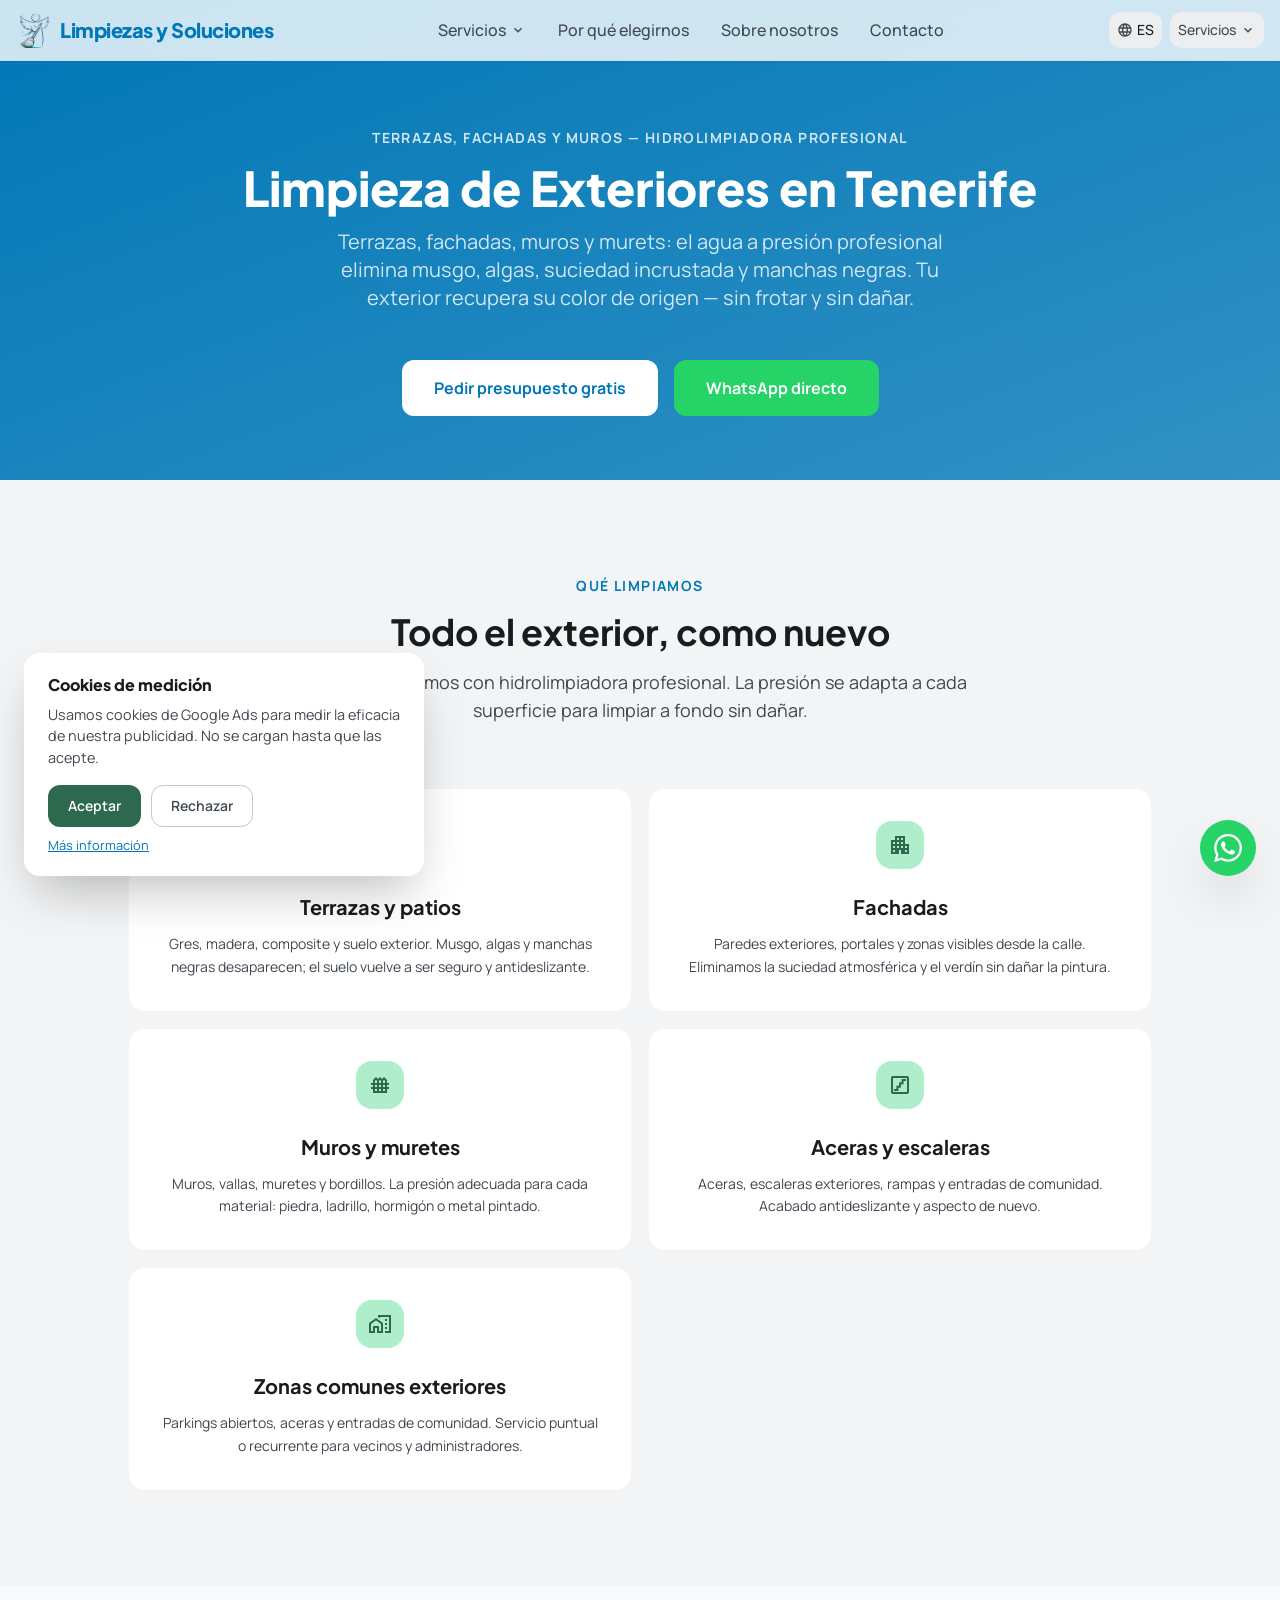
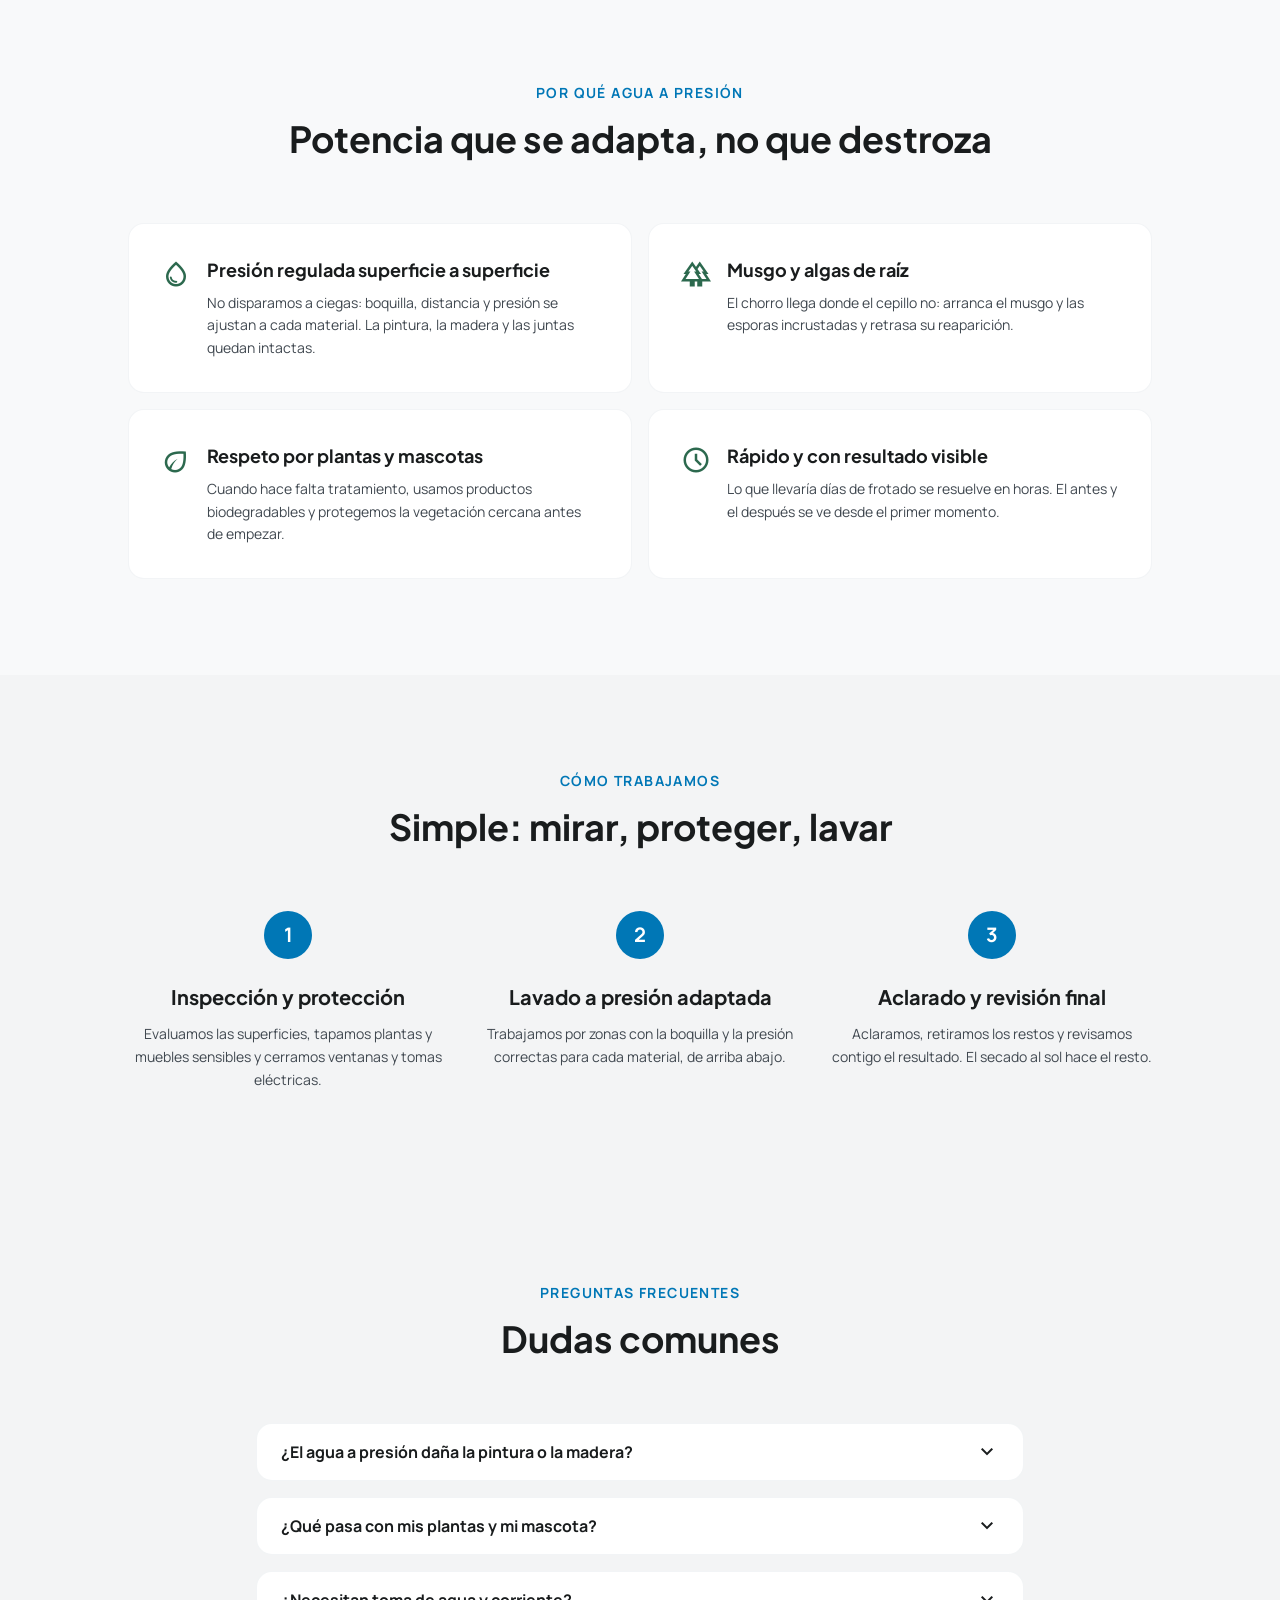
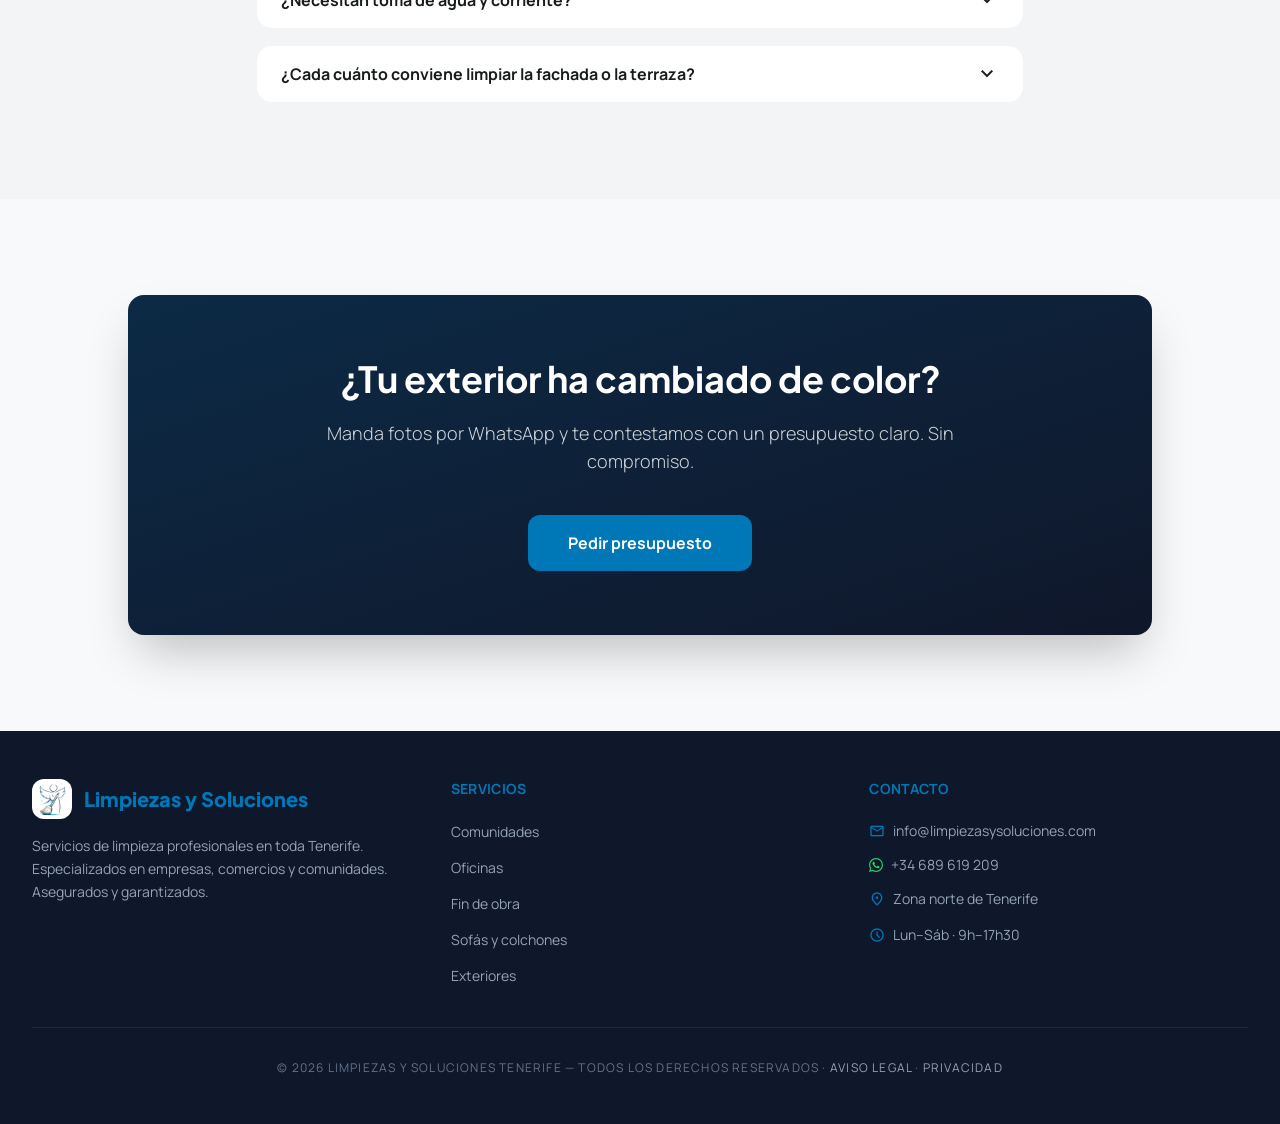
<file: limpieza-exterior.html>
<!DOCTYPE html>
<html class="light" lang="es">
<head>
<meta charset="utf-8"/>
<meta content="width=device-width, initial-scale=1.0" name="viewport"/>
<meta name="description" content="Limpieza de exteriores en Tenerife: terrazas, fachadas, muros y murets con hidrolimpiadora profesional. Musgo, algas y manchas negras eliminados. Presupuesto gratis."/>
<link rel="canonical" href="https://limpiezasysoluciones.com/limpieza-exterior"/>
<meta property="og:title" content="Limpieza de Exteriores en Tenerife | Terrazas, Fachadas y Muros"/>
<meta property="og:description" content="Limpieza de exteriores con hidrolimpiadora profesional: terrazas, fachadas, muros y murets. Musgo y algas eliminados sin dañar las superficies. Presupuesto gratis."/>
<meta property="og:url" content="https://limpiezasysoluciones.com/limpieza-exterior"/>
<meta property="og:type" content="website"/>
<meta property="og:locale" content="es_ES"/>
<meta property="og:locale:alternate" content="fr_FR"/>
<meta property="og:locale:alternate" content="en_US"/>
<meta property="og:image" content="https://limpiezasysoluciones.com/logo-final.png"/>
<meta name="twitter:card" content="summary_large_image"/>
<meta name="twitter:title" content="Limpieza de Exteriores en Tenerife | Terrazas, Fachadas y Muros"/>
<meta name="twitter:description" content="Limpieza de exteriores con hidrolimpiadora profesional: terrazas, fachadas, muros y murets. Musgo y algas eliminados sin dañar las superficies. Presupuesto gratis."/>
<meta name="twitter:image" content="https://limpiezasysoluciones.com/logo-final.png"/>
<title>Limpieza de Exteriores en Tenerife | Terrazas, Fachadas y Muros</title>
<link rel="icon" href="/favicon.ico" sizes="48x48"/>
<link rel="icon" type="image/png" sizes="32x32" href="/favicon-32x32.png"/>
<link rel="icon" type="image/png" sizes="192x192" href="/favicon-192x192.png"/>
<link rel="apple-touch-icon" href="/favicon-180x180.png"/>
<link href="https://fonts.googleapis.com/css2?family=Plus+Jakarta+Sans:wght@400;500;600;700;800&family=Manrope:wght@400;500;600;700&display=swap" rel="stylesheet"/>
<link href="https://fonts.googleapis.com/css2?family=Material+Symbols+Outlined:wght,FILL@100..700,0..1&display=swap" rel="stylesheet"/>
<link href="styles.css?v=20260824b" rel="stylesheet"/>
<script type="application/ld+json">
{
  "@context": "https://schema.org",
  "@type": "Service",
  "name": "Limpieza de exteriores en Tenerife: terrazas, fachadas y muros",
  "description": "Limpieza de exteriores con hidrolimpiadora profesional en Tenerife: terrazas, patios, fachadas, muros, muretes y zonas comunes. Eliminación de musgo, algas y suciedad incrustada.",
  "serviceType": "Limpieza de exteriores",
  "url": "https://limpiezasysoluciones.com/limpieza-exterior",
  "provider": {
    "@type": "HomeAndConstructionBusiness",
    "name": "Limpiezas y Soluciones",
    "url": "https://limpiezasysoluciones.com/",
    "telephone": "+34689619209",
    "email": "info@limpiezasysoluciones.com",
    "address": {
      "@type": "PostalAddress",
      "addressLocality": "La Orotava",
      "addressRegion": "Santa Cruz de Tenerife",
      "postalCode": "38300",
      "addressCountry": "ES"
    },
    "areaServed": {"@type": "Place", "name": "Tenerife"}
  },
  "areaServed": {"@type": "Place", "name": "Tenerife"}
}
</script>
<script type="application/ld+json">
{
  "@context": "https://schema.org",
  "@type": "BreadcrumbList",
  "itemListElement": [
    {"@type": "ListItem", "position": 1, "name": "Inicio", "item": "https://limpiezasysoluciones.com/"},
    {"@type": "ListItem", "position": 2, "name": "Servicios", "item": "https://limpiezasysoluciones.com/servicios"},
    {"@type": "ListItem", "position": 3, "name": "Exteriores", "item": "https://limpiezasysoluciones.com/limpieza-exterior"}
  ]
}
</script>
<script type="application/ld+json">
{
  "@context": "https://schema.org",
  "@type": "FAQPage",
  "mainEntity": [
    {
      "@type": "Question",
      "name": "¿El agua a presión daña la pintura o la madera?",
      "acceptedAnswer": {
        "@type": "Answer",
        "text": "No, si se hace bien. Regulamos presión, distancia y ángulo según la superficie. Sobre pintura delicada o madera trabajamos a baja presión con boquilla plana."
      }
    },
    {
      "@type": "Question",
      "name": "¿Qué pasa con mis plantas y mi mascota?",
      "acceptedAnswer": {
        "@type": "Answer",
        "text": "Protegemos la vegetación con lonas y regamos antes y después para diluir cualquier residuo. Pedimos solo mantener a las mascotas dentro durante el trabajo."
      }
    },
    {
      "@type": "Question",
      "name": "¿Necesitan toma de agua y corriente?",
      "acceptedAnswer": {
        "@type": "Answer",
        "text": "Sí: la hidrolimpiadora profesional necesita toma de agua y corriente estándar. Si no dispones en ese momento, dínoslo y buscamos una solución."
      }
    },
    {
      "@type": "Question",
      "name": "¿Cada cuánto conviene limpiar la fachada o la terraza?",
      "acceptedAnswer": {
        "@type": "Answer",
        "text": "En el clima de Tenerife, con humedad en zonas altas, recomendamos una vez al año; en zonas con mucho musgo, cada 6-8 meses."
      }
    }
  ]
}
</script>
<!-- Cookies RGPD/LSSI : le tag Google (mesure publicitaire) ne se charge qu’après consentement explicite — voir cookie-consent.js -->
<script>
  window.dataLayer = window.dataLayer || [];
  function gtag(){dataLayer.push(arguments);}
  gtag('consent', 'default', {
    ad_storage: 'denied',
    ad_user_data: 'denied',
    ad_personalization: 'denied',
    analytics_storage: 'denied'
  });
</script>
<script src="/cookie-consent.js" defer></script>

<!-- Google tag (gtag.js) -->
<script async src="https://www.googletagmanager.com/gtag/js?id=AW-18320575240"></script>
<script>
  window.dataLayer = window.dataLayer || [];
  function gtag(){dataLayer.push(arguments);}
  gtag('js', new Date());
  gtag('config', 'AW-18320575240');
</script>
</head>
<body class="bg-surface text-on-surface font-body">

<!-- WHATSAPP FLOAT BUTTON -->
<a href="https://wa.me/34689619209?text=Hola%2C%20me%20gustar%C3%ADa%20un%20presupuesto%20para%20limpieza%20de%20exteriores%20%28terraza%2C%20fachada%2C%20muro%29" target="_blank" rel="noopener noreferrer" class="fixed bottom-6 right-6 z-50 bg-[#25D366] hover:bg-[#1ebe5d] text-white w-14 h-14 rounded-full shadow-2xl flex items-center justify-center transition-all hover:scale-110 active:scale-95 group">
  <svg width="28" height="28" viewBox="0 0 24 24" fill="currentColor"><path d="M17.472 14.382c-.297-.149-1.758-.867-2.03-.967-.273-.099-.471-.148-.67.15-.197.297-.767.966-.94 1.164-.173.199-.347.223-.644.075-.297-.15-1.255-.463-2.39-1.475-.883-.788-1.48-1.761-1.653-2.059-.173-.297-.018-.458.13-.606.134-.133.298-.347.446-.52.149-.174.198-.298.298-.497.099-.198.05-.371-.025-.52-.075-.149-.669-1.612-.916-2.207-.242-.579-.487-.5-.669-.51-.173-.008-.371-.01-.57-.01-.198 0-.52.074-.792.372-.272.297-1.04 1.016-1.04 2.479 0 1.462 1.065 2.875 1.213 3.074.149.198 2.096 3.2 5.077 4.487.709.306 1.262.489 1.694.625.712.227 1.36.195 1.872.118.571-.085 1.758-.719 2.006-1.413.248-.694.248-1.289.173-1.413-.074-.124-.272-.198-.57-.347m-5.421 7.403h-.004a9.87 9.87 0 01-5.031-1.378l-.361-.214-3.741.982.998-3.648-.235-.374a9.86 9.86 0 01-1.51-5.26c.001-5.45 4.436-9.884 9.888-9.884 2.64 0 5.122 1.03 6.988 2.898a9.825 9.825 0 012.893 6.994c-.003 5.45-4.437 9.884-9.885 9.884m8.413-18.297A11.815 11.815 0 0012.05 0C5.495 0 .16 5.335.157 11.892c0 2.096.547 4.142 1.588 5.945L.057 24l6.305-1.654a11.882 11.882 0 005.683 1.448h.005c6.554 0 11.89-5.335 11.893-11.893a11.821 11.821 0 00-3.48-8.413Z"/></svg>
  <span class="absolute right-full mr-3 bg-white text-on-surface text-sm font-medium px-3 py-1 rounded-lg shadow-lg whitespace-nowrap opacity-0 group-hover:opacity-100 transition-opacity pointer-events-none">
    <span data-lang="es">¡Escríbenos!</span>
    <span data-lang="fr">Écrivez-nous !</span>
    <span data-lang="en">Chat with us!</span><span data-lang="de">Schreiben Sie uns!</span><span data-lang="it">Scrivici!</span>
  </span>
</a>

<!-- NAV -->
<nav class="fixed top-0 w-full z-50 bg-white/80 backdrop-blur-xl shadow-sm border-b border-outline-variant/20">
  <div class="flex justify-between items-center w-full px-4 py-3 max-w-7xl mx-auto">
    <a href="/" class="flex items-center gap-2">
      <img src="logo-final.png" alt="Logo Limpiezas y Soluciones" class="h-9 w-9 object-contain rounded-lg"/>
      <span class="text-sm md:text-xl font-extrabold tracking-tight text-primary font-headline">Limpiezas y Soluciones</span></a>
    <div class="hidden md:flex items-center gap-8">
      <div class="relative">
        <button id="serviciosToggle" class="flex items-center gap-1 text-on-surface-variant font-medium hover:text-primary transition-colors">
          <span data-lang="es">Servicios</span>
          <span data-lang="fr">Services</span>
          <span data-lang="en">Services</span><span data-lang="de">Leistungen</span><span data-lang="it">Servizi</span>
          <svg width="16" height="16" viewBox="0 0 24 24" fill="currentColor" class="text-on-surface-variant"><path d="M7.41 8.59 12 13.17l4.59-4.58L18 10l-6 6-6-6 1.41-1.41z"/></svg>
        </button>
        <div id="serviciosDropdown" class="absolute left-0 top-full mt-1 bg-white rounded-lg shadow-lg border border-outline-variant/20 hidden overflow-hidden z-50">
          <a href="limpieza-comunidades" class="block px-4 py-2 hover:bg-surface-container text-sm font-medium text-left whitespace-nowrap">
            <span data-lang="es">Comunidades</span>
            <span data-lang="fr">Copropriétés</span>
            <span data-lang="en">Common areas</span><span data-lang="de">Wohnanlagen</span><span data-lang="it">Condomini</span>
          </a>
          <a href="limpieza-fin-de-obra" class="block px-4 py-2 hover:bg-surface-container text-sm font-medium text-left whitespace-nowrap">
            <span data-lang="es">Fin de obra</span>
            <span data-lang="fr">Fin de chantier</span>
            <span data-lang="en">Post-construction</span><span data-lang="de">Bauendreinigung</span><span data-lang="it">Fine cantiere</span>
          </a>
          <a href="limpieza-oficinas" class="block px-4 py-2 hover:bg-surface-container text-sm font-medium text-left whitespace-nowrap">
            <span data-lang="es">Oficinas</span>
            <span data-lang="fr">Bureaux</span>
            <span data-lang="en">Offices</span><span data-lang="de">Büros</span><span data-lang="it">Uffici</span>
          </a>
          <a href="sofas-y-colchones" class="block px-4 py-2 hover:bg-surface-container text-sm font-medium text-left whitespace-nowrap">
            <span data-lang="es">Sofás y colchones</span>
            <span data-lang="fr">Canapés et matelas</span>
            <span data-lang="en">Sofas &amp; mattresses</span><span data-lang="de">Sofas &amp; Matratzen</span><span data-lang="it">Divani e materassi</span>
          </a>
          <a href="limpieza-exterior" class="block px-4 py-2 hover:bg-surface-container text-sm font-medium text-left whitespace-nowrap">
            <span data-lang="es">Exteriores</span>
            <span data-lang="fr">Extérieurs</span>
            <span data-lang="en">Outdoors</span><span data-lang="de">Außenbereiche</span><span data-lang="it">Esterni</span>
          </a>
          <div class="border-t border-outline-variant/20"></div>
          <a href="servicios" class="block px-4 py-2 hover:bg-surface-container text-sm font-bold text-primary text-left whitespace-nowrap">
            <span data-lang="es">Todos los servicios</span>
            <span data-lang="fr">Tous les services</span>
            <span data-lang="en">All services</span><span data-lang="de">Alle Leistungen</span><span data-lang="it">Tutti i servizi</span>
          </a>
        </div>
      </div>
      <a class="text-on-surface-variant font-medium hover:text-primary transition-colors" href="sobre-nosotros.html#expertise">
        <span data-lang="es">Por qué elegirnos</span>
        <span data-lang="fr">Notre expertise</span>
        <span data-lang="en">Why us</span><span data-lang="de">Warum wir</span><span data-lang="it">Perché noi</span>
      </a>
      <a class="text-on-surface-variant font-medium hover:text-primary transition-colors" href="sobre-nosotros">
        <span data-lang="es">Sobre nosotros</span>
        <span data-lang="fr">À propos</span>
        <span data-lang="en">About</span><span data-lang="de">Über uns</span><span data-lang="it">Chi siamo</span>
      </a>
      <a class="text-on-surface-variant font-medium hover:text-primary transition-colors" href="contacto">
        <span data-lang="es">Contacto</span>
        <span data-lang="fr">Contact</span>
        <span data-lang="en">Contact</span><span data-lang="de">Kontakt</span><span data-lang="it">Contatto</span>
      </a>
    </div>
    <div class="flex items-center gap-2">
      <div class="relative">
        <button id="langToggle" class="flex items-center gap-1 px-2 py-2 rounded-lg bg-surface-container hover:bg-surface-container-high transition-all text-sm font-medium">
          <svg width="16" height="16" viewBox="0 0 24 24" fill="currentColor" class="text-on-surface-variant"><path d="M11.99 2C6.47 2 2 6.48 2 12s4.47 10 9.99 10C17.52 22 22 17.52 22 12S17.52 2 11.99 2zm6.93 6h-2.95c-.32-1.25-.78-2.45-1.38-3.56 1.84.63 3.37 1.91 4.33 3.56zM12 4.04c.83 1.2 1.48 2.53 1.91 3.96h-3.82c.43-1.43 1.08-2.76 1.91-3.96zM4.26 14C4.1 13.36 4 12.69 4 12s.1-1.36.26-2h3.38c-.08.66-.14 1.32-.14 2s.06 1.34.14 2H4.26zm.82 2h2.95c.32 1.25.78 2.45 1.38 3.56-1.84-.63-3.37-1.9-4.33-3.56zm2.95-8H5.08c.96-1.66 2.49-2.93 4.33-3.56C8.81 5.55 8.35 6.75 8.03 8zM12 19.96c-.83-1.2-1.48-2.53-1.91-3.96h3.82c.43 1.43-1.08 2.76-1.91 3.96zM14.34 14H9.66c-.09-.66-.16-1.32-.16-2s.07-1.35.16-2h4.68c.09.65.16 1.32.16 2s-.07 1.34-.16 2zm.25 5.56c.6-1.11 1.06-2.31 1.38-3.56h2.95c-.96 1.65-2.49 2.93-4.33 3.56zM16.36 14c.08-.66.14-1.32.14-2s-.06-1.34-.14-2h3.38c.16.64.26 1.31.26 2s-.1 1.36-.26 2h-3.38z"/></svg>
          <span id="currentLang">ES</span>
        </button>
        <div id="langDropdown" class="absolute right-0 top-full mt-1 bg-white rounded-lg shadow-lg border border-outline-variant/20 hidden overflow-hidden z-50">
          <button onclick="setLang('es')" class="w-full px-4 py-2 text-left hover:bg-surface-container text-sm font-medium">Español</button>
          <button onclick="setLang('fr')" class="w-full px-4 py-2 text-left hover:bg-surface-container text-sm font-medium">Français</button>
          <button onclick="setLang('en')" class="w-full px-4 py-2 text-left hover:bg-surface-container text-sm font-medium">English</button>
          <button onclick="setLang('de')" class="w-full px-4 py-2 text-left hover:bg-surface-container text-sm font-medium">Deutsch</button>
          <button onclick="setLang('it')" class="w-full px-4 py-2 text-left hover:bg-surface-container text-sm font-medium">Italiano</button>
        </div>
      </div>
            <!-- Servicios dropdown (mobile) — remplace Presupuesto -->
      <div class="relative md:hidden">
        <button id="serviciosToggleMobile" class="flex items-center gap-1 px-2 py-2 rounded-lg bg-surface-container hover:bg-surface-container-high transition-all text-sm font-medium text-on-surface-variant">
          <span data-lang="es">Servicios</span>
          <span data-lang="fr">Services</span>
          <span data-lang="en">Services</span><span data-lang="de">Leistungen</span><span data-lang="it">Servizi</span>
          <svg width="16" height="16" viewBox="0 0 24 24" fill="currentColor" class="text-on-surface-variant"><path d="M7.41 8.59 12 13.17l4.59-4.58L18 10l-6 6-6-6 1.41-1.41z"/></svg>
        </button>
        <div id="serviciosDropdownMobile" class="absolute right-0 top-full mt-1 bg-white rounded-lg shadow-lg border border-outline-variant/20 hidden overflow-hidden z-50">
          <a href="limpieza-comunidades" class="block px-4 py-2 hover:bg-surface-container text-sm font-medium text-left whitespace-nowrap">
            <span data-lang="es">Comunidades</span>
            <span data-lang="fr">Copropriétés</span>
            <span data-lang="en">Common areas</span><span data-lang="de">Wohnanlagen</span><span data-lang="it">Condomini</span>
          </a>
          <a href="limpieza-fin-de-obra" class="block px-4 py-2 hover:bg-surface-container text-sm font-medium text-left whitespace-nowrap">
            <span data-lang="es">Fin de obra</span>
            <span data-lang="fr">Fin de chantier</span>
            <span data-lang="en">Post-construction</span><span data-lang="de">Bauendreinigung</span><span data-lang="it">Fine cantiere</span>
          </a>
          <a href="limpieza-oficinas" class="block px-4 py-2 hover:bg-surface-container text-sm font-medium text-left whitespace-nowrap">
            <span data-lang="es">Oficinas</span>
            <span data-lang="fr">Bureaux</span>
            <span data-lang="en">Offices</span><span data-lang="de">Büros</span><span data-lang="it">Uffici</span>
          </a>
          <a href="sofas-y-colchones" class="block px-4 py-2 hover:bg-surface-container text-sm font-medium text-left whitespace-nowrap">
            <span data-lang="es">Sofás y colchones</span>
            <span data-lang="fr">Canapés et matelas</span>
            <span data-lang="en">Sofas &amp; mattresses</span><span data-lang="de">Sofas &amp; Matratzen</span><span data-lang="it">Divani e materassi</span>
          </a>
          <a href="limpieza-exterior" class="block px-4 py-2 hover:bg-surface-container text-sm font-medium text-left whitespace-nowrap">
            <span data-lang="es">Exteriores</span>
            <span data-lang="fr">Extérieurs</span>
            <span data-lang="en">Outdoors</span><span data-lang="de">Außenbereiche</span><span data-lang="it">Esterni</span>
          </a>
          <div class="border-t border-outline-variant/20"></div>
          <a href="servicios" class="block px-4 py-2 hover:bg-surface-container text-sm font-bold text-primary text-left whitespace-nowrap">
            <span data-lang="es">Todos los servicios</span>
            <span data-lang="fr">Tous les services</span>
            <span data-lang="en">All services</span><span data-lang="de">Alle Leistungen</span><span data-lang="it">Tutti i servizi</span>
          </a>
        </div>
      </div>
      <a href="contacto" class="bg-primary text-on-primary px-3 md:px-5 py-2 rounded-lg font-label font-bold text-sm transition-all hover:shadow-lg active:scale-95 whitespace-nowrap hidden md:inline-block">
        <span data-lang="es">Presupuesto</span>
        <span data-lang="fr">Devis</span>
        <span data-lang="en">Quote</span><span data-lang="de">Angebot</span><span data-lang="it">Preventivo</span>
      </a>
    </div>
  </div>
</nav>

<!-- PAGE HERO -->
<section class="bg-gradient-to-br from-primary to-primary/80 pt-32 pb-16 px-8">
  <div class="max-w-4xl mx-auto text-center">
    <p class="text-white/80 font-bold tracking-widest uppercase text-sm mb-4">
      <span data-lang="es">Terrazas, fachadas y muros — hidrolimpiadora profesional</span>
      <span data-lang="fr">Terrasses, façades et murs — nettoyeur haute pression professionnel</span>
      <span data-lang="en">Terraces, façades and walls — professional pressure washing</span>
    </p>
    <h1 class="font-headline text-4xl md:text-5xl font-extrabold text-white mb-4">
      <span data-lang="es">Limpieza de Exteriores en Tenerife</span>
      <span data-lang="fr">Nettoyage d'Extérieurs à Tenerife</span>
      <span data-lang="en">Outdoor Cleaning in Tenerife</span>
    </h1>
    <p class="text-white/80 text-lg md:text-xl max-w-2xl mx-auto">
      <span data-lang="es">Terrazas, fachadas, muros y murets: el agua a presión profesional elimina musgo, algas, suciedad incrustada y manchas negras. Tu exterior recupera su color de origen — sin frotar y sin dañar.</span>
      <span data-lang="fr">Terrasses, façades, murs et murets : l'eau à pression professionnelle élimine mousse, algues, saleté incrustée et taches noires. Votre extérieur retrouve sa couleur d'origine — sans frotter et sans abîmer.</span>
      <span data-lang="en">Terraces, façades, walls and low walls: professional pressure washing removes moss, algae, ingrained dirt and black stains. Your exterior regains its original colour — no scrubbing, no damage.</span>
    </p>
    <div class="mt-12 flex flex-col sm:flex-row gap-4 justify-center">
      <a href="contacto" class="bg-white text-primary px-8 py-4 rounded-lg font-bold hover:bg-surface-container transition-all hover:scale-105">
        <span data-lang="es">Pedir presupuesto gratis</span>
        <span data-lang="fr">Demander un devis gratuit</span>
        <span data-lang="en">Get a free quote</span>
      </a>
      <a href="https://wa.me/34689619209" target="_blank" rel="noopener noreferrer" class="bg-[#25D366] text-white px-8 py-4 rounded-lg font-bold hover:bg-[#1ebe5d] transition-all hover:scale-105">
        <span data-lang="es">WhatsApp directo</span>
        <span data-lang="fr">WhatsApp direct</span>
        <span data-lang="en">Direct WhatsApp</span>
      </a>
    </div>
  </div>
</section>

<!-- QUÉ INCLUYE -->
<section class="py-24 bg-surface-container-low" id="incluye">
  <div class="max-w-7xl mx-auto px-8">
    <div class="text-center mb-16">
      <span class="text-primary font-bold tracking-widest uppercase text-sm mb-4 block">
        <span data-lang="es">Qué limpiamos</span>
        <span data-lang="fr">Ce que nous nettoyons</span>
        <span data-lang="en">What we clean</span>
      </span>
      <h2 class="font-headline text-4xl font-bold text-on-surface mb-4">
        <span data-lang="es">Todo el exterior, como nuevo</span>
        <span data-lang="fr">Tout l'extérieur, comme neuf</span>
        <span data-lang="en">Your whole exterior, like new</span>
      </h2>
      <p class="text-on-surface-variant text-lg max-w-2xl mx-auto">
        <span data-lang="es">Nos desplazamos con hidrolimpiadora profesional. La presión se adapta a cada superficie para limpiar a fondo sin dañar.</span>
        <span data-lang="fr">Nous nous déplaçons avec un nettoyeur haute pression professionnel. La pression s'adapte à chaque surface pour un nettoyage en profondeur sans dégâts.</span>
        <span data-lang="en">We come to you with a professional pressure washer. Pressure is matched to each surface for a deep clean without damage.</span>
      </p>
    </div>
    <div class="grid grid-cols-1 md:grid-cols-2 gap-4 max-w-5xl mx-auto">
      <div class="bg-surface-container-lowest p-8 rounded-xl border border-outline-variant/20 text-center">
        <div class="w-12 h-12 bg-secondary-container rounded-xl flex items-center justify-center mx-auto mb-6 text-secondary"><span class="material-symbols-outlined text-2xl">deck</span></div>
        <h3 class="font-headline text-xl font-bold mb-3">
          <span data-lang="es">Terrazas y patios</span>
          <span data-lang="fr">Terrasses et patios</span>
          <span data-lang="en">Terraces and patios</span>
        </h3>
        <p class="text-on-surface-variant text-sm leading-relaxed">
          <span data-lang="es">Gres, madera, composite y suelo exterior. Musgo, algas y manchas negras desaparecen; el suelo vuelve a ser seguro y antideslizante.</span>
          <span data-lang="fr">Grès, bois, composite et sols extérieurs. Mousse, algues et taches noires disparaissent ; le sol redevient sûr et antidérapant.</span>
          <span data-lang="en">Tile, wood, composite and outdoor floors. Moss, algae and black stains disappear; the surface becomes safe and non-slip again.</span>
        </p>
      </div>
      <div class="bg-surface-container-lowest p-8 rounded-xl border border-outline-variant/20 text-center">
        <div class="w-12 h-12 bg-secondary-container rounded-xl flex items-center justify-center mx-auto mb-6 text-secondary"><span class="material-symbols-outlined text-2xl">apartment</span></div>
        <h3 class="font-headline text-xl font-bold mb-3">
          <span data-lang="es">Fachadas</span>
          <span data-lang="fr">Façades</span>
          <span data-lang="en">Façades</span>
        </h3>
        <p class="text-on-surface-variant text-sm leading-relaxed">
          <span data-lang="es">Paredes exteriores, portales y zonas visibles desde la calle. Eliminamos la suciedad atmosférica y el verdín sin dañar la pintura.</span>
          <span data-lang="fr">Murs extérieurs, portails et zones visibles depuis la rue. Nous éliminons les salissures atmosphériques et le verdin sans abîmer la peinture.</span>
          <span data-lang="en">Exterior walls, gateways and street-visible areas. We remove atmospheric grime and green growth without damaging the paint.</span>
        </p>
      </div>
      <div class="bg-surface-container-lowest p-8 rounded-xl border border-outline-variant/20 text-center">
        <div class="w-12 h-12 bg-secondary-container rounded-xl flex items-center justify-center mx-auto mb-6 text-secondary"><span class="material-symbols-outlined text-2xl">fence</span></div>
        <h3 class="font-headline text-xl font-bold mb-3">
          <span data-lang="es">Muros y muretes</span>
          <span data-lang="fr">Murs et murets</span>
          <span data-lang="en">Walls and low walls</span>
        </h3>
        <p class="text-on-surface-variant text-sm leading-relaxed">
          <span data-lang="es">Muros, vallas, muretes y bordillos. La presión adecuada para cada material: piedra, ladrillo, hormigón o metal pintado.</span>
          <span data-lang="fr">Murs, clôtures, murets et bordures. La pression adaptée à chaque matériau : pierre, brique, béton ou métal peint.</span>
          <span data-lang="en">Walls, fences, low walls and kerbs. The right pressure for each material: stone, brick, concrete or painted metal.</span>
        </p>
      </div>
      <div class="bg-surface-container-lowest p-8 rounded-xl border border-outline-variant/20 text-center">
        <div class="w-12 h-12 bg-secondary-container rounded-xl flex items-center justify-center mx-auto mb-6 text-secondary"><span class="material-symbols-outlined text-2xl">stairs</span></div>
        <h3 class="font-headline text-xl font-bold mb-3">
          <span data-lang="es">Aceras y escaleras</span>
          <span data-lang="fr">Trottoirs et escaliers</span>
          <span data-lang="en">Walkways and steps</span>
        </h3>
        <p class="text-on-surface-variant text-sm leading-relaxed">
          <span data-lang="es">Aceras, escaleras exteriores, rampas y entradas de comunidad. Acabado antideslizante y aspecto de nuevo.</span>
          <span data-lang="fr">Trottoirs, escaliers extérieurs, rampes et entrées d'immeuble. Finition antidérapante et aspect comme neuf.</span>
          <span data-lang="en">Walkways, outdoor steps, ramps and building entrances. Non-slip finish and a like-new look.</span>
        </p>
      </div>
      <div class="bg-surface-container-lowest p-8 rounded-xl border border-outline-variant/20 text-center">
        <div class="w-12 h-12 bg-secondary-container rounded-xl flex items-center justify-center mx-auto mb-6 text-secondary"><span class="material-symbols-outlined text-2xl">home_work</span></div>
        <h3 class="font-headline text-xl font-bold mb-3">
          <span data-lang="es">Zonas comunes exteriores</span>
          <span data-lang="fr">Parties communes extérieures</span>
          <span data-lang="en">Outdoor common areas</span>
        </h3>
        <p class="text-on-surface-variant text-sm leading-relaxed">
          <span data-lang="es">Parkings abiertos, aceras y entradas de comunidad. Servicio puntual o recurrente para vecinos y administradores.</span>
          <span data-lang="fr">Parkings ouverts, trottoirs et entrées d'immeuble. Service ponctuel ou récurrent pour voisins et administrateurs.</span>
          <span data-lang="en">Open parkings, walkways and building entrances. One-off or recurring service for residents and property managers.</span>
        </p>
      </div>
    </div>
  </div>
</section>

<!-- POR QUÉ AGUA A PRESIÓN -->
<section class="py-24 px-8" id="porque">
  <div class="max-w-5xl mx-auto">
    <div class="text-center mb-16">
      <span class="text-primary font-bold tracking-widest uppercase text-sm mb-4 block">
        <span data-lang="es">Por qué agua a presión</span>
        <span data-lang="fr">Pourquoi l'eau à pression</span>
        <span data-lang="en">Why pressure washing</span>
      </span>
      <h2 class="font-headline text-4xl font-bold text-on-surface mb-4">
        <span data-lang="es">Potencia que se adapta, no que destroza</span>
        <span data-lang="fr">Une puissance qui s'adapte, qui n'abîme pas</span>
        <span data-lang="en">Power that adapts, not destroys</span>
      </h2>
    </div>
    <div class="grid grid-cols-1 md:grid-cols-2 gap-4">
      <div class="bg-surface-container-lowest p-8 rounded-xl flex items-start gap-4 border border-outline-variant/20">
        <span class="material-symbols-outlined text-3xl text-secondary shrink-0">water_drop</span>
        <div>
          <h3 class="font-headline text-lg font-bold mb-2">
            <span data-lang="es">Presión regulada superficie a superficie</span>
            <span data-lang="fr">Pression réglée surface par surface</span>
            <span data-lang="en">Pressure tuned surface by surface</span>
          </h3>
          <p class="text-on-surface-variant text-sm leading-relaxed">
            <span data-lang="es">No disparamos a ciegas: boquilla, distancia y presión se ajustan a cada material. La pintura, la madera y las juntas quedan intactas.</span>
            <span data-lang="fr">Nous ne nettoyons pas à l'aveugle : buse, distance et pression sont ajustées à chaque matériau. Peinture, bois et joints restent intacts.</span>
            <span data-lang="en">We don't blast blindly: nozzle, distance and pressure are matched to each material. Paint, wood and joints stay intact.</span>
          </p>
        </div>
      </div>
      <div class="bg-surface-container-lowest p-8 rounded-xl flex items-start gap-4 border border-outline-variant/20">
        <span class="material-symbols-outlined text-3xl text-secondary shrink-0">forest</span>
        <div>
          <h3 class="font-headline text-lg font-bold mb-2">
            <span data-lang="es">Musgo y algas de raíz</span>
            <span data-lang="fr">Mousse et algues à la racine</span>
            <span data-lang="en">Moss and algae at the root</span>
          </h3>
          <p class="text-on-surface-variant text-sm leading-relaxed">
            <span data-lang="es">El chorro llega donde el cepillo no: arranca el musgo y las esporas incrustadas y retrasa su reaparición.</span>
            <span data-lang="fr">Le jet atteint là où la brosse ne va pas : il arrache la mousse et les spores incrustées et retarde leur retour.</span>
            <span data-lang="en">The jet reaches where the brush can't: it rips out moss and ingrained spores and delays regrowth.</span>
          </p>
        </div>
      </div>
      <div class="bg-surface-container-lowest p-8 rounded-xl flex items-start gap-4 border border-outline-variant/20">
        <span class="material-symbols-outlined text-3xl text-secondary shrink-0">eco</span>
        <div>
          <h3 class="font-headline text-lg font-bold mb-2">
            <span data-lang="es">Respeto por plantas y mascotas</span>
            <span data-lang="fr">Respect des plantes et animaux</span>
            <span data-lang="en">Gentle on plants and pets</span>
          </h3>
          <p class="text-on-surface-variant text-sm leading-relaxed">
            <span data-lang="es">Cuando hace falta tratamiento, usamos productos biodegradables y protegemos la vegetación cercana antes de empezar.</span>
            <span data-lang="fr">Quand un traitement est nécessaire, nous utilisons des produits biodégradables et protégeons la végétation proche avant de commencer.</span>
            <span data-lang="en">When a treatment is needed, we use biodegradable products and protect nearby vegetation before starting.</span>
          </p>
        </div>
      </div>
      <div class="bg-surface-container-lowest p-8 rounded-xl flex items-start gap-4 border border-outline-variant/20">
        <span class="material-symbols-outlined text-3xl text-secondary shrink-0">schedule</span>
        <div>
          <h3 class="font-headline text-lg font-bold mb-2">
            <span data-lang="es">Rápido y con resultado visible</span>
            <span data-lang="fr">Rapide et au résultat visible</span>
            <span data-lang="en">Fast with visible results</span>
          </h3>
          <p class="text-on-surface-variant text-sm leading-relaxed">
            <span data-lang="es">Lo que llevaría días de frotado se resuelve en horas. El antes y el después se ve desde el primer momento.</span>
            <span data-lang="fr">Ce qui demanderait des jours de frottement se règle en quelques heures. L'avant-après se voit dès le début.</span>
            <span data-lang="en">What would take days of scrubbing is done in hours. The before-and-after shows right away.</span>
          </p>
        </div>
      </div>
    </div>
  </div>
</section>

<!-- CÓMO TRABAJAMOS -->
<section class="py-24 bg-surface-container-low" id="proceso">
  <div class="max-w-5xl mx-auto">
    <div class="text-center mb-16">
      <span class="text-primary font-bold tracking-widest uppercase text-sm mb-4 block">
        <span data-lang="es">Cómo trabajamos</span>
        <span data-lang="fr">Notre méthode</span>
        <span data-lang="en">How we work</span>
      </span>
      <h2 class="font-headline text-4xl font-bold text-on-surface mb-4">
        <span data-lang="es">Simple: mirar, proteger, lavar</span>
        <span data-lang="fr">Simple : observer, protéger, laver</span>
        <span data-lang="en">Simple: assess, protect, wash</span>
      </h2>
    </div>
    <div class="grid grid-cols-1 md:grid-cols-3 gap-8">
      <div class="text-center">
        <div class="w-12 h-12 rounded-full bg-primary text-white flex items-center justify-center font-bold text-xl mx-auto mb-6">1</div>
        <h3 class="font-headline text-xl font-bold mb-3">
          <span data-lang="es">Inspección y protección</span>
          <span data-lang="fr">Inspection et protection</span>
          <span data-lang="en">Inspection and protection</span>
        </h3>
        <p class="text-on-surface-variant text-sm leading-relaxed">
          <span data-lang="es">Evaluamos las superficies, tapamos plantas y muebles sensibles y cerramos ventanas y tomas eléctricas.</span>
          <span data-lang="fr">Nous évaluons les surfaces, couvrons plantes et meubles sensibles et fermons fenêtres et prises électriques.</span>
          <span data-lang="en">We assess the surfaces, cover sensitive plants and furniture, and close windows and electrical points.</span>
        </p>
      </div>
      <div class="text-center">
        <div class="w-12 h-12 rounded-full bg-primary text-white flex items-center justify-center font-bold text-xl mx-auto mb-6">2</div>
        <h3 class="font-headline text-xl font-bold mb-3">
          <span data-lang="es">Lavado a presión adaptada</span>
          <span data-lang="fr">Lavage à pression adaptée</span>
          <span data-lang="en">Pressure washing, adapted</span>
        </h3>
        <p class="text-on-surface-variant text-sm leading-relaxed">
          <span data-lang="es">Trabajamos por zonas con la boquilla y la presión correctas para cada material, de arriba abajo.</span>
          <span data-lang="fr">Nous travaillons par zones avec la buse et la pression correctes pour chaque matériau, de haut en bas.</span>
          <span data-lang="en">We work zone by zone with the right nozzle and pressure for each material, top to bottom.</span>
        </p>
      </div>
      <div class="text-center">
        <div class="w-12 h-12 rounded-full bg-primary text-white flex items-center justify-center font-bold text-xl mx-auto mb-6">3</div>
        <h3 class="font-headline text-xl font-bold mb-3">
          <span data-lang="es">Aclarado y revisión final</span>
          <span data-lang="fr">Rinçage et révision finale</span>
          <span data-lang="en">Rinse and final check</span>
        </h3>
        <p class="text-on-surface-variant text-sm leading-relaxed">
          <span data-lang="es">Aclaramos, retiramos los restos y revisamos contigo el resultado. El secado al sol hace el resto.</span>
          <span data-lang="fr">Nous rinçons, retirons les résidus et passons le résultat en revue avec vous. Le soleil finit le séchage.</span>
          <span data-lang="en">We rinse, clear the debris and review the result with you. The sun finishes the drying.</span>
        </p>
      </div>
    </div>
  </div>
</section>

<!-- FAQ -->
<section class="py-24 bg-surface-container-low" id="faq">
  <div class="max-w-3xl mx-auto">
    <div class="text-center mb-16">
      <span class="text-primary font-bold tracking-widest uppercase text-sm mb-4 block">
        <span data-lang="es">Preguntas frecuentes</span>
        <span data-lang="fr">Questions fréquentes</span>
        <span data-lang="en">Frequently asked questions</span>
      </span>
      <h2 class="font-headline text-4xl font-bold text-on-surface">
        <span data-lang="es">Dudas comunes</span>
        <span data-lang="fr">Questions courantes</span>
        <span data-lang="en">Common questions</span>
      </h2>
    </div>
    <div class="space-y-4">
      <details class="bg-surface-container-lowest rounded-xl border border-outline-variant/20 group">
        <summary class="flex items-center justify-between px-6 py-4 cursor-pointer font-bold">
          <span data-lang="es">¿El agua a presión daña la pintura o la madera?</span>
          <span data-lang="fr">L'eau à pression abîme-t-elle la peinture ou le bois ?</span>
          <span data-lang="en">Does pressure washing damage paint or wood?</span>
          <span class="material-symbols-outlined transition-transform group-open:rotate-180">expand_more</span>
        </summary>
        <div class="px-6 pb-6 text-on-surface-variant text-sm leading-relaxed">
          <span data-lang="es" data-block="true">No, si se hace bien. Regulamos presión, distancia y ángulo según la superficie. Sobre pintura delicada o madera trabajamos a baja presión con boquilla plana.</span>
          <span data-lang="fr" data-block="true">Non, quand c'est bien fait. Nous réglons pression, distance et angle selon la surface. Sur peinture délicate ou bois, nous travaillons à basse pression avec une buse plate.</span>
          <span data-lang="en" data-block="true">No, when it's done right. We adjust pressure, distance and angle to the surface. On delicate paint or wood we work at low pressure with a fan nozzle.</span>
        </div>
      </details>
      <details class="bg-surface-container-lowest rounded-xl border border-outline-variant/20 group">
        <summary class="flex items-center justify-between px-6 py-4 cursor-pointer font-bold">
          <span data-lang="es">¿Qué pasa con mis plantas y mi mascota?</span>
          <span data-lang="fr">Qu'en est-il de mes plantes et de mon animal ?</span>
          <span data-lang="en">What about my plants and my pet?</span>
          <span class="material-symbols-outlined transition-transform group-open:rotate-180">expand_more</span>
        </summary>
        <div class="px-6 pb-6 text-on-surface-variant text-sm leading-relaxed">
          <span data-lang="es" data-block="true">Protegemos la vegetación con lonas y regamos antes y después para diluir cualquier residuo. Pedimos solo mantener a las mascotas dentro durante el trabajo.</span>
          <span data-lang="fr" data-block="true">Nous protégeons la végétation avec des bâches et arrosons avant et après pour diluer tout résidu. Nous demandons seulement de garder les animaux à l'intérieur pendant le travail.</span>
          <span data-lang="en" data-block="true">We cover plants with sheets and water them before and after to dilute any residue. We only ask you to keep pets inside during the work.</span>
        </div>
      </details>
      <details class="bg-surface-container-lowest rounded-xl border border-outline-variant/20 group">
        <summary class="flex items-center justify-between px-6 py-4 cursor-pointer font-bold">
          <span data-lang="es">¿Necesitan toma de agua y corriente?</span>
          <span data-lang="fr">Faut-il une arrivée d'eau et une prise ?</span>
          <span data-lang="en">Do you need a water supply and power?</span>
          <span class="material-symbols-outlined transition-transform group-open:rotate-180">expand_more</span>
        </summary>
        <div class="px-6 pb-6 text-on-surface-variant text-sm leading-relaxed">
          <span data-lang="es" data-block="true">Sí: la hidrolimpiadora profesional necesita toma de agua y corriente estándar. Si no dispones en ese momento, dínoslo y buscamos una solución.</span>
          <span data-lang="fr" data-block="true">Oui : le nettoyeur haute pression professionnel nécessite une arrivée d'eau et une prise standard. Si vous n'en disposez pas à ce moment, dites-le-nous et nous trouvons une solution.</span>
          <span data-lang="en" data-block="true">Yes: the professional pressure washer needs a water supply and a standard socket. If you don't have them available at the time, tell us and we'll find a solution.</span>
        </div>
      </details>
      <details class="bg-surface-container-lowest rounded-xl border border-outline-variant/20 group">
        <summary class="flex items-center justify-between px-6 py-4 cursor-pointer font-bold">
          <span data-lang="es">¿Cada cuánto conviene limpiar la fachada o la terraza?</span>
          <span data-lang="fr">À quelle fréquence nettoyer façade ou terrasse ?</span>
          <span data-lang="en">How often should façades or terraces be cleaned?</span>
          <span class="material-symbols-outlined transition-transform group-open:rotate-180">expand_more</span>
        </summary>
        <div class="px-6 pb-6 text-on-surface-variant text-sm leading-relaxed">
          <span data-lang="es" data-block="true">En el clima de Tenerife, con humedad en zonas altas, recomendamos una vez al año; en zonas con mucho musgo, cada 6-8 meses.</span>
          <span data-lang="fr" data-block="true">Avec le climat de Tenerife et l'humidité en altitude, nous recommandons une fois par an ; en zones très moussues, tous les 6-8 mois.</span>
          <span data-lang="en" data-block="true">In Tenerife's climate, with humidity in higher areas, we recommend once a year; in heavy moss areas, every 6-8 months.</span>
        </div>
      </details>
    </div>
  </div>
</section>

<!-- CTA -->
<section class="py-24 px-8">
  <div class="max-w-5xl mx-auto bg-slate-900 rounded-2xl p-12 md:p-16 text-center text-white relative overflow-hidden shadow-2xl">
    <div class="absolute top-0 left-0 w-full h-full bg-gradient-to-br from-primary/20 to-transparent pointer-events-none"></div>
    <div class="relative z-10">
      <h2 class="font-headline text-3xl md:text-4xl font-bold mb-5">
        <span data-lang="es">¿Tu exterior ha cambiado de color?</span>
        <span data-lang="fr">Votre extérieur a changé de couleur ?</span>
        <span data-lang="en">Has your exterior changed colour?</span>
      </h2>
      <p class="text-lg opacity-80 max-w-2xl mx-auto font-light mb-10">
        <span data-lang="es">Manda fotos por WhatsApp y te contestamos con un presupuesto claro. Sin compromiso.</span>
        <span data-lang="fr">Envoyez des photos par WhatsApp et nous vous répondons avec un devis clair. Sans engagement.</span>
        <span data-lang="en">Send photos via WhatsApp and we'll reply with a clear quote. No commitment.</span>
      </p>
      <a href="contacto" class="bg-primary text-white px-10 py-4 rounded-lg font-bold hover:bg-primary-container transition-all hover:scale-105 inline-block">
        <span data-lang="es">Pedir presupuesto</span>
        <span data-lang="fr">Demander un devis</span>
        <span data-lang="en">Request a quote</span>
      </a>
    </div>
  </div>
</section>

<!-- FOOTER -->
<footer class="bg-slate-900 text-white py-12 px-8">
  <div class="max-w-7xl mx-auto">
    <div class="grid grid-cols-1 md:grid-cols-3 gap-10 mb-10">
      <div>
        <div class="flex items-center gap-3 mb-4">
          <img src="logo-final.png" alt="Logo Limpiezas y Soluciones" class="h-10 w-10 object-contain rounded-lg bg-white p-1"/>
          <span class="text-xl font-extrabold text-primary font-headline">Limpiezas y Soluciones</span>
        </div>
        <p class="text-slate-400 text-sm leading-relaxed">
          <span data-lang="es">Servicios de limpieza profesionales en toda Tenerife. Especializados en empresas, comercios y comunidades. Asegurados y garantizados.</span>
          <span data-lang="fr">Services de nettoyage professionnels sur toute Tenerife. Spécialisés en entreprises, commerces et copropriétés. Assurés et garantis.</span>
          <span data-lang="en">Professional cleaning services across Tenerife. Specialized in businesses, retail and communities. Insured and guaranteed.</span><span data-lang="de">Professionelle Reinigungsdienstleistungen auf ganz Teneriffa. Spezialisiert auf Unternehmen, Geschäfte und Gemeinschaften. Versichert und garantiert.</span><span data-lang="it">Servizi di pulizia professionale in tutta Tenerife. Specializzati in aziende, negozi e condomini. Assicurati e garantiti.</span>
        </p>
      </div>
      <div>
        <h4 class="text-sm font-bold tracking-wide uppercase text-primary mb-5">
          <span data-lang="es">Servicios</span>
          <span data-lang="fr">Services</span>
          <span data-lang="en">Services</span><span data-lang="de">Leistungen</span><span data-lang="it">Servizi</span>
        </h4>
        <ul class="space-y-3">
          <li><a href="limpieza-comunidades" class="text-sm text-slate-400 hover:text-primary transition-colors">
            <span data-lang="es">Comunidades</span>
            <span data-lang="fr">Copropriétés</span>
            <span data-lang="en">Common areas</span>
          </a></li>
          <li><a href="limpieza-oficinas" class="text-sm text-slate-400 hover:text-primary transition-colors">
            <span data-lang="es">Oficinas</span>
            <span data-lang="fr">Bureaux</span>
            <span data-lang="en">Offices</span>
          </a></li>
          <li><a href="limpieza-fin-de-obra" class="text-sm text-slate-400 hover:text-primary transition-colors">
            <span data-lang="es">Fin de obra</span>
            <span data-lang="fr">Fin de chantier</span>
            <span data-lang="en">Post-construction</span>
          </a></li>
          <li><a href="sofas-y-colchones" class="text-sm text-slate-400 hover:text-primary transition-colors">
            <span data-lang="es">Sofás y colchones</span>
            <span data-lang="fr">Canapés et matelas</span>
            <span data-lang="en">Sofas &amp; mattresses</span>
          </a></li>
          <li><a href="limpieza-exterior" class="text-sm text-slate-400 hover:text-primary transition-colors">
            <span data-lang="es">Exteriores</span>
            <span data-lang="fr">Extérieurs</span>
            <span data-lang="en">Outdoors</span>
          </a></li>
        </ul>
      </div>
      <div>
        <h4 class="text-sm font-bold tracking-wide uppercase text-primary mb-5">
          <span data-lang="es">Contacto</span>
          <span data-lang="fr">Contact</span>
          <span data-lang="en">Contact</span><span data-lang="de">Kontakt</span><span data-lang="it">Contatto</span>
        </h4>
        <div class="space-y-3">
          <p class="flex items-center gap-2 text-sm text-slate-400"><span class="material-symbols-outlined text-primary text-base">mail</span> info@limpiezasysoluciones.com</p>
          <p class="flex items-center gap-2 text-sm text-slate-400"><svg width="14" height="14" viewBox="0 0 24 24" fill="#25D366"><path d="M17.472 14.382c-.297-.149-1.758-.867-2.03-.967-.273-.099-.471-.148-.67.15-.197.297-.767.966-.94 1.164-.173.199-.347.223-.644.075-.297-.15-1.255-.463-2.39-1.475-.883-.788-1.48-1.761-1.653-2.059-.173-.297-.018-.458.13-.606.134-.133.298-.347.446-.52.149-.174.198-.298.298-.497.099-.198.05-.371-.025-.52-.075-.149-.669-1.612-.916-2.207-.242-.579-.487-.5-.669-.51-.173-.008-.371-.01-.57-.01-.198 0-.52.074-.792.372-.272.297-1.04 1.016-1.04 2.479 0 1.462 1.065 2.875 1.213 3.074.149.198 2.096 3.2 5.077 4.487.709.306 1.262.489 1.694.625.712.227 1.36.195 1.872.118.571-.085 1.758-.719 2.006-1.413.248-.694.248-1.289.173-1.413-.074-.124-.272-.198-.57-.347m-5.421 7.403h-.004a9.87 9.87 0 01-5.031-1.378l-.361-.214-3.741.982.998-3.648-.235-.374a9.86 9.86 0 01-1.51-5.26c.001-5.45 4.436-9.884 9.888-9.884 2.64 0 5.122 1.03 6.988 2.898a9.825 9.825 0 012.893 6.994c-.003 5.45-4.437 9.884-9.885 9.884m8.413-18.297A11.815 11.815 0 0012.05 0C5.495 0 .16 5.335.157 11.892c0 2.096.547 4.142 1.588 5.945L.057 24l6.305-1.654a11.882 11.882 0 005.683 1.448h.005c6.554 0 11.89-5.335 11.893-11.893a11.821 11.821 0 00-3.48-8.413Z"/></svg> <a href="tel:+34689619209" class="hover:text-white transition-colors" data-analytics="tel">+34 689 619 209</a></p>
          <p class="flex items-center gap-2 text-sm text-slate-400"><span class="material-symbols-outlined text-primary text-base">location_on</span> <span data-lang="es">Zona norte de Tenerife</span><span data-lang="fr">Zone nord de Tenerife</span><span data-lang="en">North Tenerife</span><span data-lang="de">Norden Teneriffas</span><span data-lang="it">Zona nord di Tenerife</span></p>
          <p class="flex items-center gap-2 text-sm text-slate-400"><span class="material-symbols-outlined text-primary text-base">schedule</span> <span data-lang="es">Lun–Sáb · 9h–17h30</span><span data-lang="fr">Lun–Sam · 9h–17h30</span><span data-lang="en">Mon–Sat · 9am–5:30pm</span><span data-lang="de">Mo–Sa · 9:00–17:30 Uhr</span><span data-lang="it">Lun–Sab · 9:00–17:30</span></p>
        </div>
      </div>
    </div>
    <div class="border-t border-slate-800 pt-8 text-center">
      <p class="text-xs text-slate-500 uppercase tracking-widest">© 2026 Limpiezas y Soluciones Tenerife — <span data-lang="es">Todos los derechos reservados</span><span data-lang="fr">Tous droits réservés</span><span data-lang="en">All rights reserved</span><span data-lang="de">Alle Rechte vorbehalten</span><span data-lang="it">Tutti i diritti riservati</span> · <a href="aviso-legal" class="text-slate-400 hover:text-primary transition-colors"><span data-lang="es">Aviso legal</span><span data-lang="fr">Mentions légales</span><span data-lang="en">Legal</span><span data-lang="de">Impressum</span><span data-lang="it">Note legali</span></a> · <a href="politica-privacidad" class="text-slate-400 hover:text-primary transition-colors"><span data-lang="es">Privacidad</span><span data-lang="fr">Confidentialité</span><span data-lang="en">Privacy</span><span data-lang="de">Datenschutz</span><span data-lang="it">Privacy</span></a></p>
    </div>
  </div>
</footer>

<script>
  // Language switcher
  const langToggle = document.getElementById('langToggle');
  const langDropdown = document.getElementById('langDropdown');
  const currentLangSpan = document.getElementById('currentLang');

  langToggle.addEventListener('click', () => {
    langDropdown.classList.toggle('hidden');
  });

  document.addEventListener('click', (e) => {
    if (!langToggle.contains(e.target) && !langDropdown.contains(e.target)) {
      langDropdown.classList.add('hidden');
    }
  });

  // Servicios dropdown (desktop + mobile)
  const serviciosToggle = document.getElementById('serviciosToggle');
  const serviciosDropdown = document.getElementById('serviciosDropdown');
  const serviciosToggleMobile = document.getElementById('serviciosToggleMobile');
  const serviciosDropdownMobile = document.getElementById('serviciosDropdownMobile');

  serviciosToggle.addEventListener('click', () => {
    serviciosDropdownMobile.classList.add('hidden');
    serviciosDropdown.classList.toggle('hidden');
  });

  serviciosToggleMobile.addEventListener('click', () => {
    serviciosDropdown.classList.add('hidden');
    serviciosDropdownMobile.classList.toggle('hidden');
  });

  document.addEventListener('click', (e) => {
    if (!serviciosToggle.contains(e.target) && !serviciosDropdown.contains(e.target)) {
      serviciosDropdown.classList.add('hidden');
    }
    if (!serviciosToggleMobile.contains(e.target) && !serviciosDropdownMobile.contains(e.target)) {
      serviciosDropdownMobile.classList.add('hidden');
    }
  });

  function setLang(lang) {
    document.documentElement.lang = lang;
    currentLangSpan.textContent = lang.toUpperCase();
    langDropdown.classList.add('hidden');
    localStorage.setItem('lise-lang', lang);
  }

  const urlLang = new URLSearchParams(window.location.search).get('lang');
  const validLangs = ['es','fr','en','de','it'];
  if (urlLang && validLangs.includes(urlLang)) {
    setLang(urlLang);
    localStorage.setItem('lise-lang', urlLang);
  } else {
    const savedLang = localStorage.getItem('lise-lang');
    if (savedLang && validLangs.includes(savedLang)) {
      setLang(savedLang);
    }
  }
</script>
<!-- oc-conversion-events v1 : clics tel/WhatsApp + envoi formulaire -> Google Ads (gtag) -->
<script>
(function(){
  function ev(n){ try { if (window.gtag) gtag('event', n); } catch(e){} }
  document.addEventListener('click', function(e){
    var a = e.target && e.target.closest ? e.target.closest('a[href^="tel:"]') : null;
    var w = e.target && e.target.closest ? e.target.closest('a[href*="wa.me/"]') : null;
    if (a) ev('clic_telefono'); else if (w) ev('clic_whatsapp');
  }, true);
  var f = document.querySelector('form[action*="formsubmit"]');
  if (f) f.addEventListener('submit', function(e){
    if (f.dataset.ocSent) return;
    f.dataset.ocSent = '1';
    e.preventDefault();
    ev('formulario_contacto');
    setTimeout(function(){ f.submit(); }, 400);
  });
})();
</script>
</body>
</html>
</file>
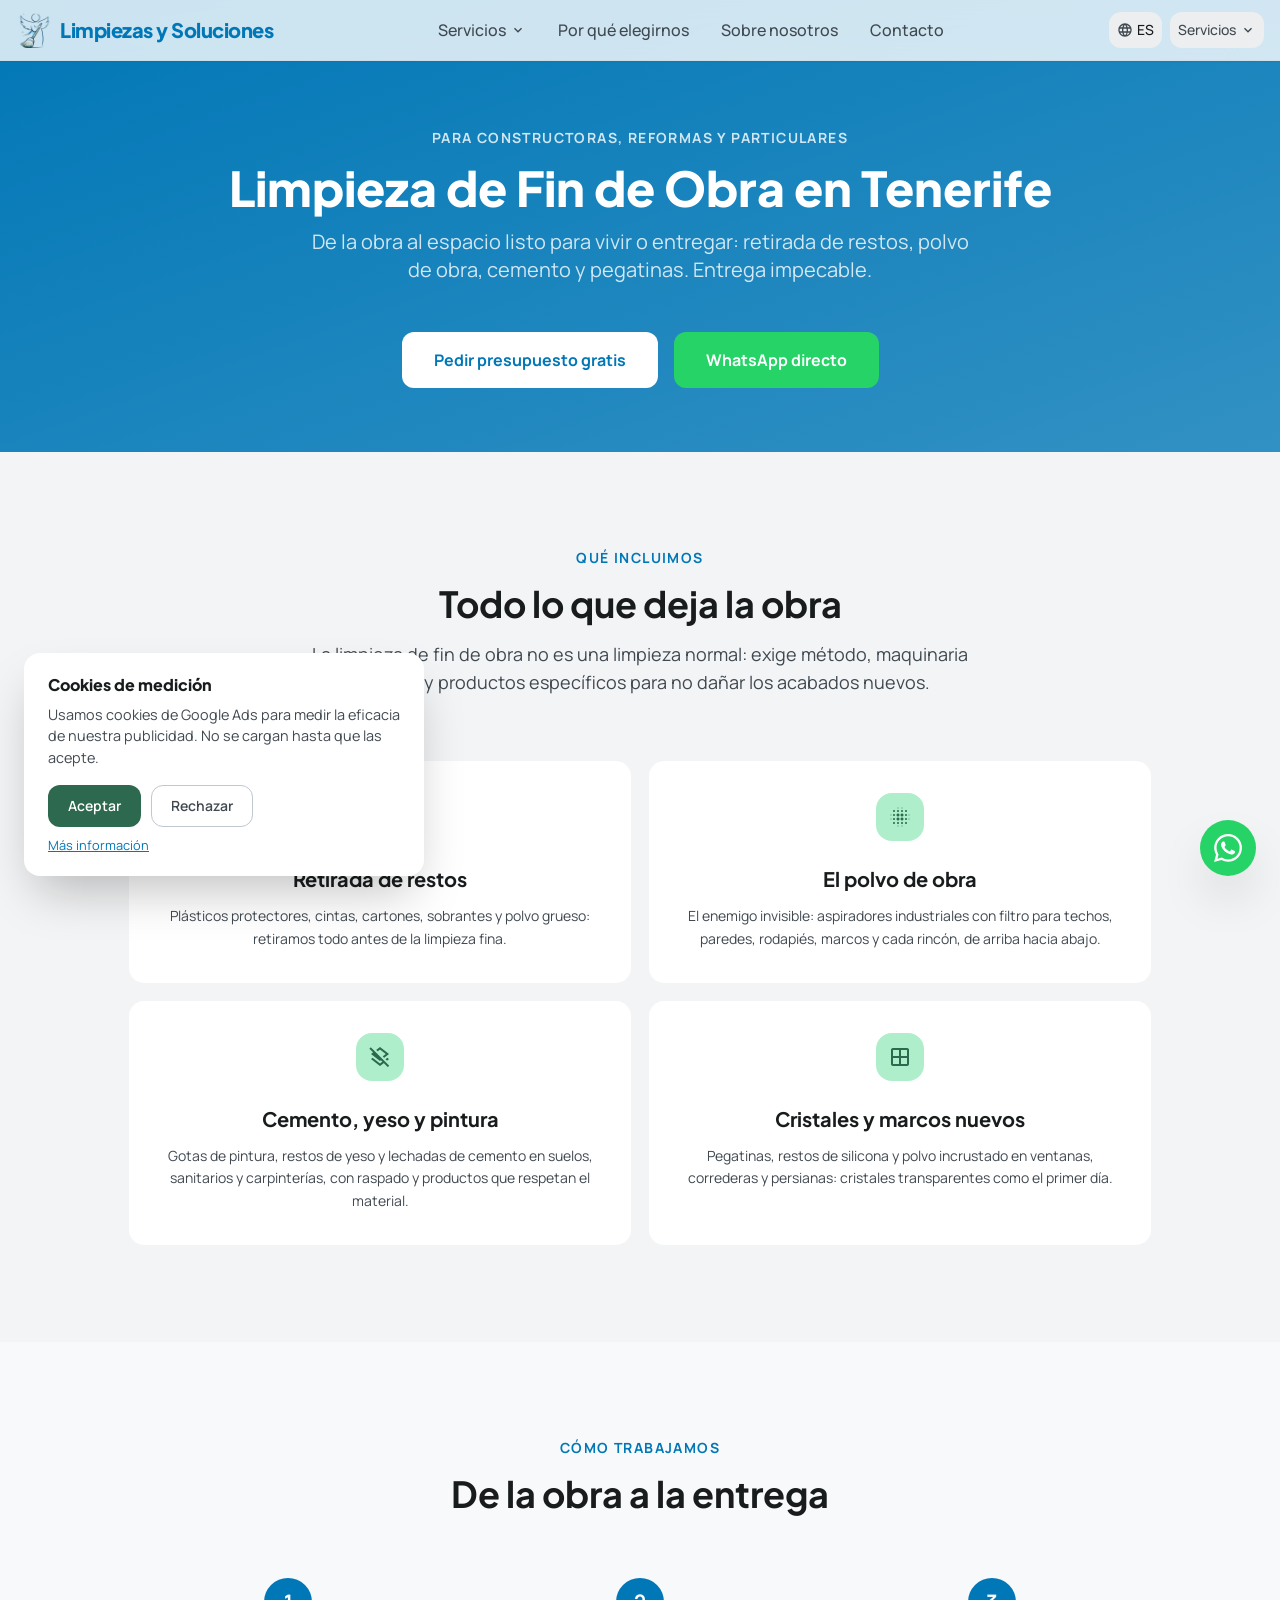
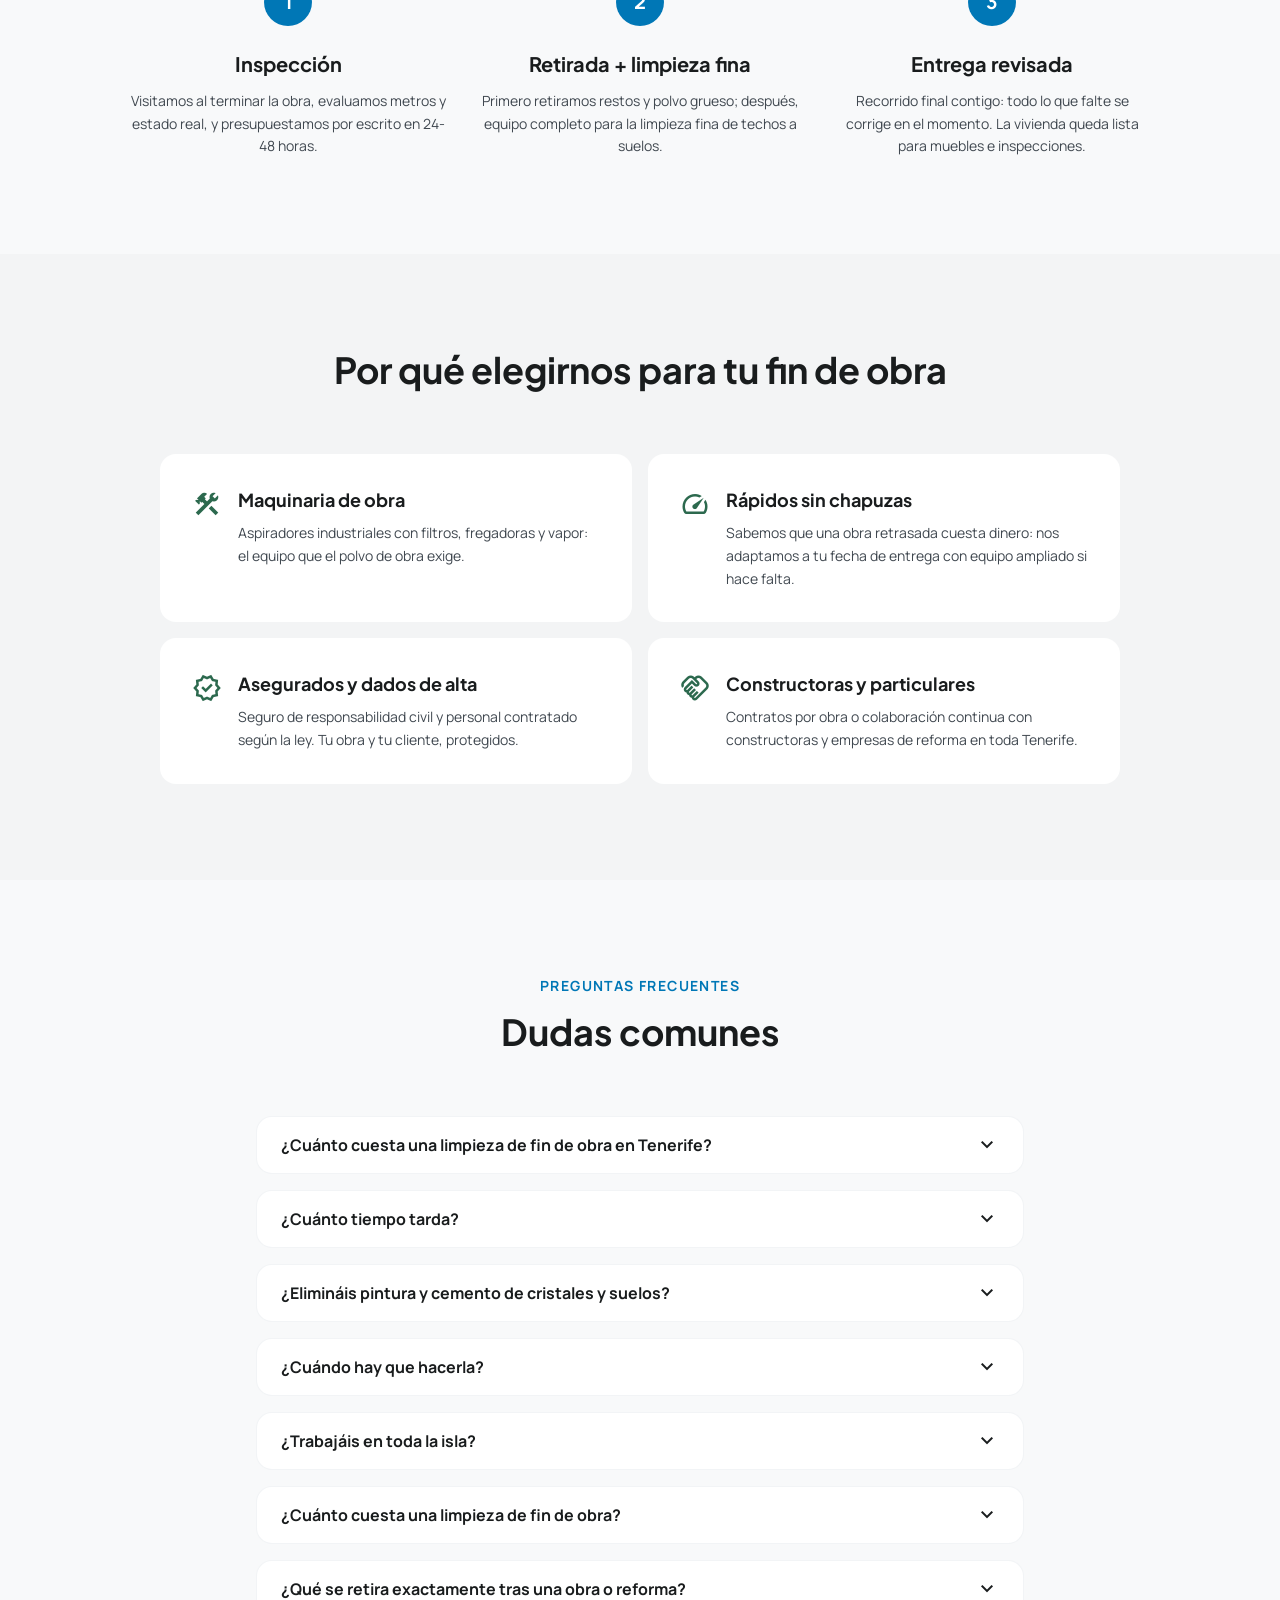
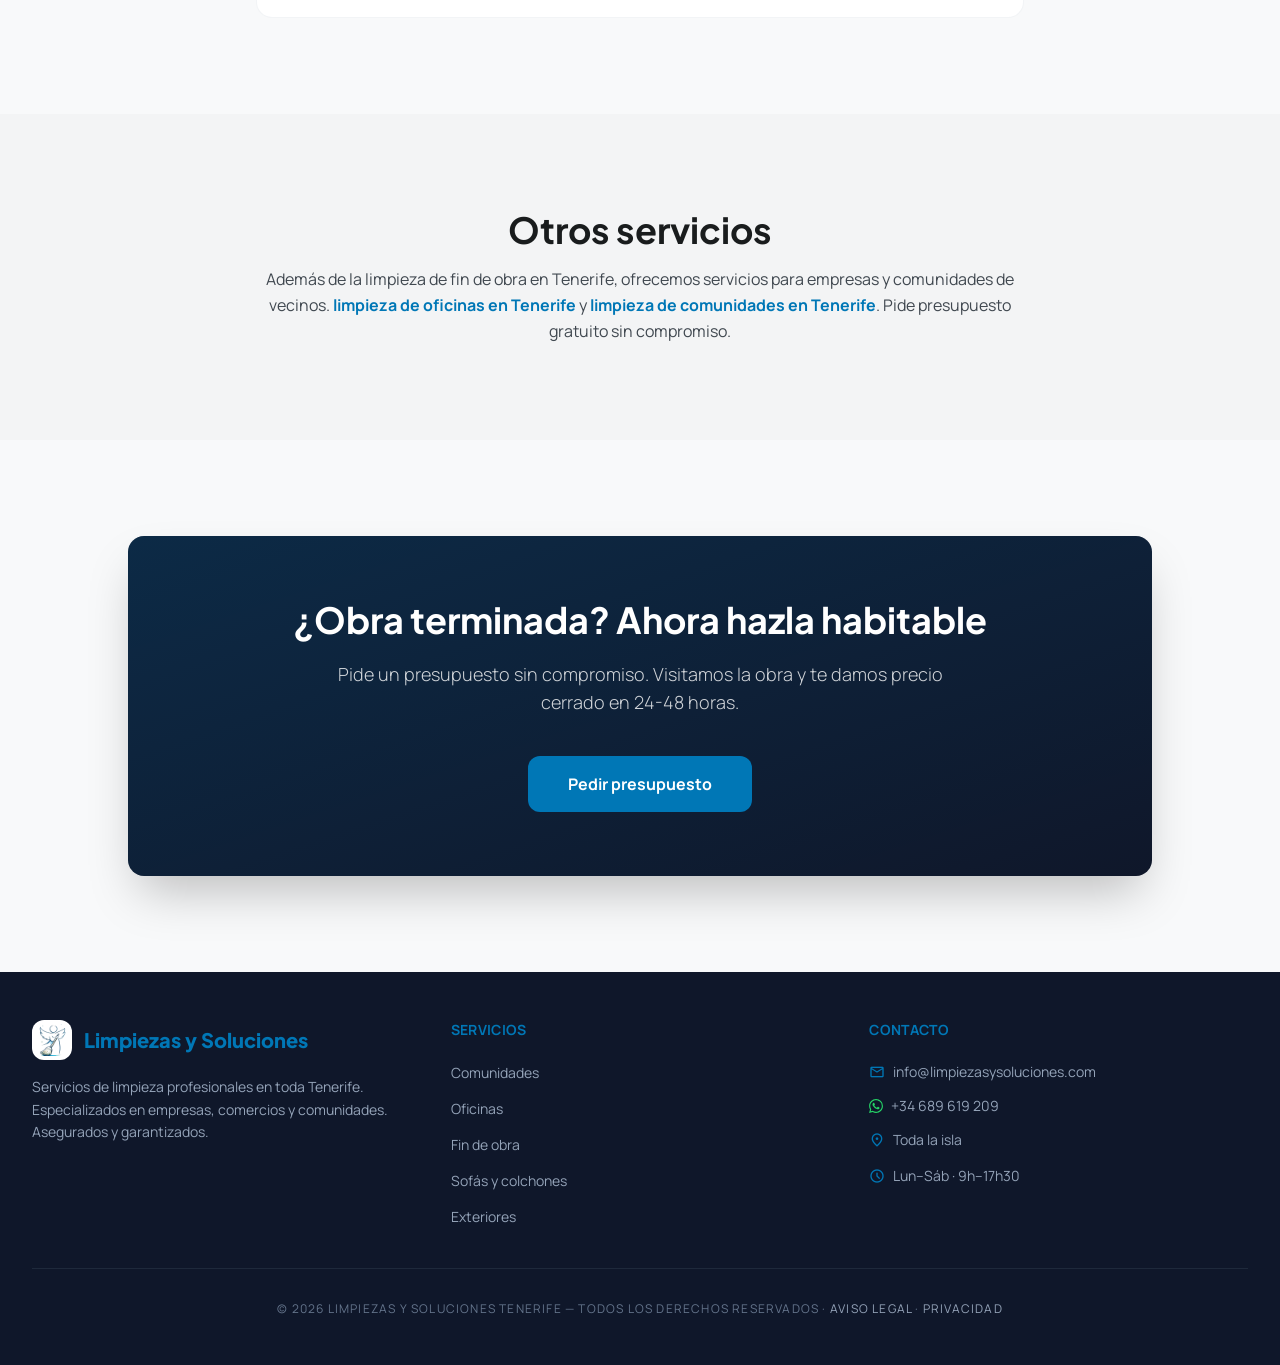
<file: limpieza-fin-de-obra.html>
<!DOCTYPE html>
<html class="light" lang="es">
<head>
<meta charset="utf-8"/>
<meta content="width=device-width, initial-scale=1.0" name="viewport"/>
<meta name="description" content="Limpieza de fin de obra en toda Tenerife: retirada de restos, polvo de obra, cemento, yeso y pegatinas de cristales. Entrega lista para habitar. Presupuesto gratis en 24-48h. Cubrimos toda la isla."/>
<link rel="canonical" href="https://limpiezasysoluciones.com/limpieza-fin-de-obra"/>
<meta property="og:title" content="Limpieza de Fin de Obra en Tenerife | Post-Construcción"/>
<meta property="og:description" content="Retirada de restos, polvo de obra, cemento, yeso y pegatinas de cristales. Entrega lista para habitar. Presupuesto gratis en 24-48h. Cubrimos toda la isla."/>
<meta property="og:url" content="https://limpiezasysoluciones.com/limpieza-fin-de-obra"/>
<meta property="og:type" content="website"/>
<meta property="og:locale" content="es_ES"/>
<meta property="og:locale:alternate" content="fr_FR"/>
<meta property="og:locale:alternate" content="en_US"/>
<meta property="og:image" content="https://limpiezasysoluciones.com/logo-final.png"/>
<meta name="twitter:card" content="summary_large_image"/>
<meta name="twitter:title" content="Limpieza de Fin de Obra en Tenerife | Post-Construcción"/>
<meta name="twitter:description" content="Retirada de restos, polvo de obra, cemento, yeso y pegatinas de cristales. Entrega lista para habitar. Presupuesto gratis en 24-48h. Cubrimos toda la isla."/>
<meta name="twitter:image" content="https://limpiezasysoluciones.com/logo-final.png"/>
<title>Limpieza de Fin de Obra en Tenerife | Post-Construcción</title>
<link rel="icon" href="/favicon.ico" sizes="48x48"/>
<link rel="icon" type="image/png" sizes="32x32" href="/favicon-32x32.png"/>
<link rel="icon" type="image/png" sizes="192x192" href="/favicon-192x192.png"/>
<link rel="apple-touch-icon" href="/favicon-180x180.png"/>
<link href="https://fonts.googleapis.com/css2?family=Plus+Jakarta+Sans:wght@400;500;600;700;800&family=Manrope:wght@400;500;600;700&display=swap" rel="stylesheet"/>
<link href="https://fonts.googleapis.com/css2?family=Material+Symbols+Outlined:wght,FILL@100..700,0..1&display=swap" rel="stylesheet"/>
<link href="styles.css?v=20260824b" rel="stylesheet"/>
<script type="application/ld+json">
{
  "@context": "https://schema.org",
  "@type": "Service",
  "name": "Limpieza de fin de obra en Tenerife",
  "description": "Limpieza integral post-construcción: retirada de restos, eliminación de polvo de obra, cemento, yeso, pegatinas y protección de cristales. Entrega lista para habitar. Cubrimos toda la isla, sur incluido.",
  "serviceType": "Limpieza de fin de obra",
  "url": "https://limpiezasysoluciones.com/limpieza-fin-de-obra",
  "provider": {
    "@type": "HomeAndConstructionBusiness",
    "name": "Limpiezas y Soluciones",
    "url": "https://limpiezasysoluciones.com/",
    "telephone": "+34689619209",
    "email": "info@limpiezasysoluciones.com",
    "address": {
      "@type": "PostalAddress",
      "addressLocality": "La Orotava",
      "addressRegion": "Santa Cruz de Tenerife",
      "postalCode": "38300",
      "addressCountry": "ES"
    },
    "areaServed": {"@type": "Place", "name": "Tenerife"}
  },
  "areaServed": {"@type": "Place", "name": "Tenerife"}
}
</script>
<script type="application/ld+json">
{
  "@context": "https://schema.org",
  "@type": "BreadcrumbList",
  "itemListElement": [
    {"@type": "ListItem", "position": 1, "name": "Inicio", "item": "https://limpiezasysoluciones.com/"},
    {"@type": "ListItem", "position": 2, "name": "Servicios", "item": "https://limpiezasysoluciones.com/servicios"},
    {"@type": "ListItem", "position": 3, "name": "Limpieza de fin de obra", "item": "https://limpiezasysoluciones.com/limpieza-fin-de-obra"}
  ]
}
</script>
<script type="application/ld+json">
{
  "@context": "https://schema.org",
  "@type": "FAQPage",
  "mainEntity": [
    {"@type": "Question", "name": "¿Cuánto cuesta una limpieza de fin de obra en Tenerife?", "acceptedAnswer": {"@type": "Answer", "text": "Depende de los metros, el estado tras la obra y el plazo. Visitamos la vivienda o local y enviamos presupuesto cerrado en 24-48 horas."}},
    {"@type": "Question", "name": "¿Cuánto tiempo tarda una limpieza de fin de obra?", "acceptedAnswer": {"@type": "Answer", "text": "Una vivienda de 100 m² suele quedar lista en 1 o 2 días con equipo completo. En reformas grandes o locales, acordamos un plan por fases."}},
    {"@type": "Question", "name": "¿Elimináis la pintura y el cemento de cristales y suelos?", "acceptedAnswer": {"@type": "Answer", "text": "Sí: pegatinas, plásticos protectores, gotas de pintura, yeso y restos de cemento, con productos y raspado específico que no daña los acabados."}},
    {"@type": "Question", "name": "¿Cuándo hay que hacer la limpieza de fin de obra?", "acceptedAnswer": {"@type": "Answer", "text": "Siempre al terminar todos los trabajos y antes de instalar muebles o entregar. Si hay mucho polvo en aire, conviene ventilar antes de la limpieza final."}},
    {"@type": "Question", "name": "¿Trabajáis en toda la isla?", "acceptedAnswer": {"@type": "Answer", "text": "Sí. La limpieza de fin de obra es nuestro único servicio que cubre toda Tenerife, incluyendo el sur: Costa Adeje, Los Cristianos, Arona, El Médano..."}}
  ]
}
</script>
<!-- Cookies RGPD/LSSI : le tag Google (mesure publicitaire) ne se charge qu’après consentement explicite — voir cookie-consent.js -->
<script>
  window.dataLayer = window.dataLayer || [];
  function gtag(){dataLayer.push(arguments);}
  gtag('consent', 'default', {
    ad_storage: 'denied',
    ad_user_data: 'denied',
    ad_personalization: 'denied',
    analytics_storage: 'denied'
  });
</script>
<script src="/cookie-consent.js" defer></script>

<!-- Google tag (gtag.js) -->
<script async src="https://www.googletagmanager.com/gtag/js?id=AW-18320575240"></script>
<script>
  window.dataLayer = window.dataLayer || [];
  function gtag(){dataLayer.push(arguments);}
  gtag('js', new Date());
  gtag('config', 'AW-18320575240');
</script>
</head>
<body class="bg-surface text-on-surface font-body">

<!-- WHATSAPP FLOAT BUTTON -->
<a href="https://wa.me/34689619209?text=Hola%2C%20me%20gustar%C3%ADa%20solicitar%20un%20presupuesto" target="_blank" rel="noopener noreferrer" class="fixed bottom-6 right-6 z-50 bg-[#25D366] hover:bg-[#1ebe5d] text-white w-14 h-14 rounded-full shadow-2xl flex items-center justify-center transition-all hover:scale-110 active:scale-95 group">
  <svg width="28" height="28" viewBox="0 0 24 24" fill="currentColor"><path d="M17.472 14.382c-.297-.149-1.758-.867-2.03-.967-.273-.099-.471-.148-.67.15-.197.297-.767.966-.94 1.164-.173.199-.347.223-.644.075-.297-.15-1.255-.463-2.39-1.475-.883-.788-1.48-1.761-1.653-2.059-.173-.297-.018-.458.13-.606.134-.133.298-.347.446-.52.149-.174.198-.298.298-.497.099-.198.05-.371-.025-.52-.075-.149-.669-1.612-.916-2.207-.242-.579-.487-.5-.669-.51-.173-.008-.371-.01-.57-.01-.198 0-.52.074-.792.372-.272.297-1.04 1.016-1.04 2.479 0 1.462 1.065 2.875 1.213 3.074.149.198 2.096 3.2 5.077 4.487.709.306 1.262.489 1.694.625.712.227 1.36.195 1.872.118.571-.085 1.758-.719 2.006-1.413.248-.694.248-1.289.173-1.413-.074-.124-.272-.198-.57-.347m-5.421 7.403h-.004a9.87 9.87 0 01-5.031-1.378l-.361-.214-3.741.982.998-3.648-.235-.374a9.86 9.86 0 01-1.51-5.26c.001-5.45 4.436-9.884 9.888-9.884 2.64 0 5.122 1.03 6.988 2.898a9.825 9.825 0 012.893 6.994c-.003 5.45-4.437 9.884-9.885 9.884m8.413-18.297A11.815 11.815 0 0012.05 0C5.495 0 .16 5.335.157 11.892c0 2.096.547 4.142 1.588 5.945L.057 24l6.305-1.654a11.882 11.882 0 005.683 1.448h.005c6.554 0 11.89-5.335 11.893-11.893a11.821 11.821 0 00-3.48-8.413Z"/></svg>
  <span class="absolute right-full mr-3 bg-white text-on-surface text-sm font-medium px-3 py-1 rounded-lg shadow-lg whitespace-nowrap opacity-0 group-hover:opacity-100 transition-opacity pointer-events-none">
    <span data-lang="es">¡Escríbenos!</span>
    <span data-lang="fr">Écrivez-nous !</span>
    <span data-lang="en">Chat with us!</span><span data-lang="de">Schreiben Sie uns!</span><span data-lang="it">Scrivici!</span>
  </span>
</a>

<!-- NAV -->
<nav class="fixed top-0 w-full z-50 bg-white/80 backdrop-blur-xl shadow-sm border-b border-outline-variant/20">
  <div class="flex justify-between items-center w-full px-4 py-3 max-w-7xl mx-auto">
    <a href="/" class="flex items-center gap-2">
      <img src="logo-final.png" alt="Logo Limpiezas y Soluciones" class="h-9 w-9 object-contain rounded-lg"/>
      <span class="text-sm md:text-xl font-extrabold tracking-tight text-primary font-headline">Limpiezas y Soluciones</span></a>
    <div class="hidden md:flex items-center gap-8">
      <div class="relative">
        <button id="serviciosToggle" class="flex items-center gap-1 text-on-surface-variant font-medium hover:text-primary transition-colors">
          <span data-lang="es">Servicios</span>
          <span data-lang="fr">Services</span>
          <span data-lang="en">Services</span><span data-lang="de">Leistungen</span><span data-lang="it">Servizi</span>
          <svg width="16" height="16" viewBox="0 0 24 24" fill="currentColor" class="text-on-surface-variant"><path d="M7.41 8.59 12 13.17l4.59-4.58L18 10l-6 6-6-6 1.41-1.41z"/></svg>
        </button>
        <div id="serviciosDropdown" class="absolute left-0 top-full mt-1 bg-white rounded-lg shadow-lg border border-outline-variant/20 hidden overflow-hidden z-50">
          <a href="limpieza-comunidades" class="block px-4 py-2 hover:bg-surface-container text-sm font-medium text-left whitespace-nowrap">
            <span data-lang="es">Comunidades</span>
            <span data-lang="fr">Copropriétés</span>
            <span data-lang="en">Common areas</span><span data-lang="de">Wohnanlagen</span><span data-lang="it">Condomini</span>
          </a>
          <a href="limpieza-fin-de-obra" class="block px-4 py-2 hover:bg-surface-container text-sm font-medium text-left whitespace-nowrap">
            <span data-lang="es">Fin de obra</span>
            <span data-lang="fr">Fin de chantier</span>
            <span data-lang="en">Post-construction</span><span data-lang="de">Bauendreinigung</span><span data-lang="it">Fine cantiere</span>
          </a>
          <a href="limpieza-oficinas" class="block px-4 py-2 hover:bg-surface-container text-sm font-medium text-left whitespace-nowrap">
            <span data-lang="es">Oficinas</span>
            <span data-lang="fr">Bureaux</span>
            <span data-lang="en">Offices</span><span data-lang="de">Büros</span><span data-lang="it">Uffici</span>
          </a>
          <a href="sofas-y-colchones" class="block px-4 py-2 hover:bg-surface-container text-sm font-medium text-left whitespace-nowrap">
            <span data-lang="es">Sofás y colchones</span>
            <span data-lang="fr">Canapés et matelas</span>
            <span data-lang="en">Sofas &amp; mattresses</span><span data-lang="de">Sofas &amp; Matratzen</span><span data-lang="it">Divani e materassi</span>
          </a>
          <a href="limpieza-exterior" class="block px-4 py-2 hover:bg-surface-container text-sm font-medium text-left whitespace-nowrap">
            <span data-lang="es">Exteriores</span>
            <span data-lang="fr">Extérieurs</span>
            <span data-lang="en">Outdoors</span><span data-lang="de">Außenbereiche</span><span data-lang="it">Esterni</span>
          </a>
          <div class="border-t border-outline-variant/20"></div>
          <a href="servicios" class="block px-4 py-2 hover:bg-surface-container text-sm font-bold text-primary text-left whitespace-nowrap">
            <span data-lang="es">Todos los servicios</span>
            <span data-lang="fr">Tous les services</span>
            <span data-lang="en">All services</span><span data-lang="de">Alle Leistungen</span><span data-lang="it">Tutti i servizi</span>
          </a>
        </div>
      </div>
      <a class="text-on-surface-variant font-medium hover:text-primary transition-colors" href="sobre-nosotros.html#expertise">
        <span data-lang="es">Por qué elegirnos</span>
        <span data-lang="fr">Notre expertise</span>
        <span data-lang="en">Why us</span><span data-lang="de">Warum wir</span><span data-lang="it">Perché noi</span>
      </a>
      <a class="text-on-surface-variant font-medium hover:text-primary transition-colors" href="sobre-nosotros">
        <span data-lang="es">Sobre nosotros</span>
        <span data-lang="fr">À propos</span>
        <span data-lang="en">About</span><span data-lang="de">Über uns</span><span data-lang="it">Chi siamo</span>
      </a>
      <a class="text-on-surface-variant font-medium hover:text-primary transition-colors" href="contacto">
        <span data-lang="es">Contacto</span>
        <span data-lang="fr">Contact</span>
        <span data-lang="en">Contact</span><span data-lang="de">Kontakt</span><span data-lang="it">Contatto</span>
      </a>
    </div>
    <div class="flex items-center gap-2">
      <div class="relative">
        <button id="langToggle" class="flex items-center gap-1 px-2 py-2 rounded-lg bg-surface-container hover:bg-surface-container-high transition-all text-sm font-medium">
          <svg width="16" height="16" viewBox="0 0 24 24" fill="currentColor" class="text-on-surface-variant"><path d="M11.99 2C6.47 2 2 6.48 2 12s4.47 10 9.99 10C17.52 22 22 17.52 22 12S17.52 2 11.99 2zm6.93 6h-2.95c-.32-1.25-.78-2.45-1.38-3.56 1.84.63 3.37 1.91 4.33 3.56zM12 4.04c.83 1.2 1.48 2.53 1.91 3.96h-3.82c.43-1.43 1.08-2.76 1.91-3.96zM4.26 14C4.1 13.36 4 12.69 4 12s.1-1.36.26-2h3.38c-.08.66-.14 1.32-.14 2s.06 1.34.14 2H4.26zm.82 2h2.95c.32 1.25.78 2.45 1.38 3.56-1.84-.63-3.37-1.9-4.33-3.56zm2.95-8H5.08c.96-1.66 2.49-2.93 4.33-3.56C8.81 5.55 8.35 6.75 8.03 8zM12 19.96c-.83-1.2-1.48-2.53-1.91-3.96h3.82c.43 1.43-1.08 2.76-1.91 3.96zM14.34 14H9.66c-.09-.66-.16-1.32-.16-2s.07-1.35.16-2h4.68c.09.65.16 1.32.16 2s-.07 1.34-.16 2zm.25 5.56c.6-1.11 1.06-2.31 1.38-3.56h2.95c-.96 1.65-2.49 2.93-4.33 3.56zM16.36 14c.08-.66.14-1.32.14-2s-.06-1.34-.14-2h3.38c.16.64.26 1.31.26 2s-.1 1.36-.26 2h-3.38z"/></svg>
          <span id="currentLang">ES</span>
        </button>
        <div id="langDropdown" class="absolute right-0 top-full mt-1 bg-white rounded-lg shadow-lg border border-outline-variant/20 hidden overflow-hidden z-50">
          <button onclick="setLang('es')" class="w-full px-4 py-2 text-left hover:bg-surface-container text-sm font-medium">Español</button>
          <button onclick="setLang('fr')" class="w-full px-4 py-2 text-left hover:bg-surface-container text-sm font-medium">Français</button>
          <button onclick="setLang('en')" class="w-full px-4 py-2 text-left hover:bg-surface-container text-sm font-medium">English</button>
          <button onclick="setLang('de')" class="w-full px-4 py-2 text-left hover:bg-surface-container text-sm font-medium">Deutsch</button>
          <button onclick="setLang('it')" class="w-full px-4 py-2 text-left hover:bg-surface-container text-sm font-medium">Italiano</button>
        </div>
      </div>
            <!-- Servicios dropdown (mobile) — remplace Presupuesto -->
      <div class="relative md:hidden">
        <button id="serviciosToggleMobile" class="flex items-center gap-1 px-2 py-2 rounded-lg bg-surface-container hover:bg-surface-container-high transition-all text-sm font-medium text-on-surface-variant">
          <span data-lang="es">Servicios</span>
          <span data-lang="fr">Services</span>
          <span data-lang="en">Services</span><span data-lang="de">Leistungen</span><span data-lang="it">Servizi</span>
          <svg width="16" height="16" viewBox="0 0 24 24" fill="currentColor" class="text-on-surface-variant"><path d="M7.41 8.59 12 13.17l4.59-4.58L18 10l-6 6-6-6 1.41-1.41z"/></svg>
        </button>
        <div id="serviciosDropdownMobile" class="absolute right-0 top-full mt-1 bg-white rounded-lg shadow-lg border border-outline-variant/20 hidden overflow-hidden z-50">
          <a href="limpieza-comunidades" class="block px-4 py-2 hover:bg-surface-container text-sm font-medium text-left whitespace-nowrap">
            <span data-lang="es">Comunidades</span>
            <span data-lang="fr">Copropriétés</span>
            <span data-lang="en">Common areas</span><span data-lang="de">Wohnanlagen</span><span data-lang="it">Condomini</span>
          </a>
          <a href="limpieza-fin-de-obra" class="block px-4 py-2 hover:bg-surface-container text-sm font-medium text-left whitespace-nowrap">
            <span data-lang="es">Fin de obra</span>
            <span data-lang="fr">Fin de chantier</span>
            <span data-lang="en">Post-construction</span><span data-lang="de">Bauendreinigung</span><span data-lang="it">Fine cantiere</span>
          </a>
          <a href="limpieza-oficinas" class="block px-4 py-2 hover:bg-surface-container text-sm font-medium text-left whitespace-nowrap">
            <span data-lang="es">Oficinas</span>
            <span data-lang="fr">Bureaux</span>
            <span data-lang="en">Offices</span><span data-lang="de">Büros</span><span data-lang="it">Uffici</span>
          </a>
          <a href="sofas-y-colchones" class="block px-4 py-2 hover:bg-surface-container text-sm font-medium text-left whitespace-nowrap">
            <span data-lang="es">Sofás y colchones</span>
            <span data-lang="fr">Canapés et matelas</span>
            <span data-lang="en">Sofas &amp; mattresses</span><span data-lang="de">Sofas &amp; Matratzen</span><span data-lang="it">Divani e materassi</span>
          </a>
          <a href="limpieza-exterior" class="block px-4 py-2 hover:bg-surface-container text-sm font-medium text-left whitespace-nowrap">
            <span data-lang="es">Exteriores</span>
            <span data-lang="fr">Extérieurs</span>
            <span data-lang="en">Outdoors</span><span data-lang="de">Außenbereiche</span><span data-lang="it">Esterni</span>
          </a>
          <div class="border-t border-outline-variant/20"></div>
          <a href="servicios" class="block px-4 py-2 hover:bg-surface-container text-sm font-bold text-primary text-left whitespace-nowrap">
            <span data-lang="es">Todos los servicios</span>
            <span data-lang="fr">Tous les services</span>
            <span data-lang="en">All services</span><span data-lang="de">Alle Leistungen</span><span data-lang="it">Tutti i servizi</span>
          </a>
        </div>
      </div>
      <a href="contacto" class="bg-primary text-on-primary px-3 md:px-5 py-2 rounded-lg font-label font-bold text-sm transition-all hover:shadow-lg active:scale-95 whitespace-nowrap hidden md:inline-block">
        <span data-lang="es">Presupuesto</span>
        <span data-lang="fr">Devis</span>
        <span data-lang="en">Quote</span><span data-lang="de">Angebot</span><span data-lang="it">Preventivo</span>
      </a>
    </div>
  </div>
</nav>

<!-- PAGE HERO -->
<section class="bg-gradient-to-br from-primary to-primary/80 pt-32 pb-16 px-8">
  <div class="max-w-4xl mx-auto text-center">
    <p class="text-white/80 font-bold tracking-widest uppercase text-sm mb-4">
      <span data-lang="es">Para constructoras, reformas y particulares</span>
      <span data-lang="fr">Pour constructeurs, rénovateurs et particuliers</span>
      <span data-lang="en">For builders, renovators and homeowners</span>
    </p>
    <h1 class="font-headline text-4xl md:text-5xl font-extrabold text-white mb-4">
      <span data-lang="es">Limpieza de Fin de Obra en Tenerife</span>
      <span data-lang="fr">Nettoyage Fin de Chantier à Tenerife</span>
      <span data-lang="en">Post-Construction Cleaning in Tenerife</span>
    </h1>
    <p class="text-white/80 text-lg md:text-xl max-w-2xl mx-auto">
      <span data-lang="es">De la obra al espacio listo para vivir o entregar: retirada de restos, polvo de obra, cemento y pegatinas. Entrega impecable.</span>
      <span data-lang="fr">Du chantier à l'espace prêt à vivre ou à livrer : évacuation des résidus, poussière de chantier, ciment et autocollants. Remise impeccable.</span>
      <span data-lang="en">From construction site to a space ready to live in or hand over: debris removal, construction dust, cement and stickers. Immaculate delivery.</span>
    </p>
    <div class="mt-12 flex flex-col sm:flex-row gap-4 justify-center">
      <a href="contacto" class="bg-white text-primary px-8 py-4 rounded-lg font-bold hover:bg-surface-container transition-all hover:scale-105">
        <span data-lang="es">Pedir presupuesto gratis</span>
        <span data-lang="fr">Demander un devis gratuit</span>
        <span data-lang="en">Get a free quote</span>
      </a>
      <a href="https://wa.me/34689619209" target="_blank" rel="noopener noreferrer" class="bg-[#25D366] text-white px-8 py-4 rounded-lg font-bold hover:bg-[#1ebe5d] transition-all hover:scale-105">
        <span data-lang="es">WhatsApp directo</span>
        <span data-lang="fr">WhatsApp direct</span>
        <span data-lang="en">Direct WhatsApp</span>
      </a>
    </div>
  </div>
</section>

<!-- QUÉ INCLUYE -->
<section class="py-24 bg-surface-container-low" id="incluye">
  <div class="max-w-7xl mx-auto px-8">
    <div class="text-center mb-16">
      <span class="text-primary font-bold tracking-widest uppercase text-sm mb-4 block">
        <span data-lang="es">Qué incluimos</span>
        <span data-lang="fr">Ce que nous incluons</span>
        <span data-lang="en">What we include</span>
      </span>
      <h2 class="font-headline text-4xl font-bold text-on-surface mb-4">
        <span data-lang="es">Todo lo que deja la obra</span>
        <span data-lang="fr">Tout ce que le chantier laisse</span>
        <span data-lang="en">Everything the work leaves behind</span>
      </h2>
      <p class="text-on-surface-variant text-lg max-w-2xl mx-auto">
        <span data-lang="es">La limpieza de fin de obra no es una limpieza normal: exige método, maquinaria potente y productos específicos para no dañar los acabados nuevos.</span>
        <span data-lang="fr">Le nettoyage fin de chantier n'est pas un nettoyage ordinaire : il exige méthode, matériel puissant et produits spécifiques pour ne pas abîmer les finitions neuves.</span>
        <span data-lang="en">Post-construction cleaning is not ordinary cleaning: it takes method, powerful equipment and specific products that won't damage new finishes.</span>
      </p>
    </div>
    <div class="grid grid-cols-1 md:grid-cols-2 gap-4 max-w-5xl mx-auto">
      <div class="bg-surface-container-lowest p-8 rounded-xl border border-outline-variant/20 text-center">
        <div class="w-12 h-12 bg-secondary-container rounded-xl flex items-center justify-center mx-auto mb-6 text-secondary"><span class="material-symbols-outlined text-2xl">delete</span></div>
        <h3 class="font-headline text-xl font-bold mb-3">
          <span data-lang="es">Retirada de restos</span>
          <span data-lang="fr">Évacuation des résidus</span>
          <span data-lang="en">Debris removal</span>
        </h3>
        <p class="text-on-surface-variant text-sm leading-relaxed">
          <span data-lang="es">Plásticos protectores, cintas, cartones, sobrantes y polvo grueso: retiramos todo antes de la limpieza fina.</span>
          <span data-lang="fr">Plastiques de protection, rubans, cartons, chutes et poussière grossière : nous retirons tout avant le nettoyage fin.</span>
          <span data-lang="en">Protective plastics, tapes, cardboard, offcuts and coarse dust: we clear everything before the fine cleaning.</span>
        </p>
      </div>
      <div class="bg-surface-container-lowest p-8 rounded-xl border border-outline-variant/20 text-center">
        <div class="w-12 h-12 bg-secondary-container rounded-xl flex items-center justify-center mx-auto mb-6 text-secondary"><span class="material-symbols-outlined text-2xl">blur_on</span></div>
        <h3 class="font-headline text-xl font-bold mb-3">
          <span data-lang="es">El polvo de obra</span>
          <span data-lang="fr">La poussière de chantier</span>
          <span data-lang="en">Construction dust</span>
        </h3>
        <p class="text-on-surface-variant text-sm leading-relaxed">
          <span data-lang="es">El enemigo invisible: aspiradores industriales con filtro para techos, paredes, rodapiés, marcos y cada rincón, de arriba hacia abajo.</span>
          <span data-lang="fr">L'ennemi invisible : aspirateurs industriels filtrés pour plafonds, murs, plinthes, encadrements et chaque recoin, de haut en bas.</span>
          <span data-lang="en">The invisible enemy: filtered industrial vacuums for ceilings, walls, skirting boards, frames and every corner, top to bottom.</span>
        </p>
      </div>
      <div class="bg-surface-container-lowest p-8 rounded-xl border border-outline-variant/20 text-center">
        <div class="w-12 h-12 bg-secondary-container rounded-xl flex items-center justify-center mx-auto mb-6 text-secondary"><span class="material-symbols-outlined text-2xl">layers_clear</span></div>
        <h3 class="font-headline text-xl font-bold mb-3">
          <span data-lang="es">Cemento, yeso y pintura</span>
          <span data-lang="fr">Ciment, plâtre et peinture</span>
          <span data-lang="en">Cement, plaster and paint</span>
        </h3>
        <p class="text-on-surface-variant text-sm leading-relaxed">
          <span data-lang="es">Gotas de pintura, restos de yeso y lechadas de cemento en suelos, sanitarios y carpinterías, con raspado y productos que respetan el material.</span>
          <span data-lang="fr">Gouttes de peinture, résidus de plâtre et laitances de ciment sur sols, sanitaires et menuiseries, avec grattage et produits respectueux du matériau.</span>
          <span data-lang="en">Paint drops, plaster residue and cement grout on floors, sanitary ware and joinery, with scraping and material-safe products.</span>
        </p>
      </div>
      <div class="bg-surface-container-lowest p-8 rounded-xl border border-outline-variant/20 text-center">
        <div class="w-12 h-12 bg-secondary-container rounded-xl flex items-center justify-center mx-auto mb-6 text-secondary"><span class="material-symbols-outlined text-2xl">window</span></div>
        <h3 class="font-headline text-xl font-bold mb-3">
          <span data-lang="es">Cristales y marcos nuevos</span>
          <span data-lang="fr">Vitrages et menuiseries neuves</span>
          <span data-lang="en">New glass and frames</span>
        </h3>
        <p class="text-on-surface-variant text-sm leading-relaxed">
          <span data-lang="es">Pegatinas, restos de silicona y polvo incrustado en ventanas, correderas y persianas: cristales transparentes como el primer día.</span>
          <span data-lang="fr">Autocollants, résidus de silicone et poussière incrustée sur fenêtres, coulissants et volets : des vitres transparentes comme au premier jour.</span>
          <span data-lang="en">Stickers, silicone residue and ingrained dust on windows, sliders and blinds: glass as clear as day one.</span>
        </p>
      </div>
    </div>
  </div>
</section>

<!-- CÓMO TRABAJAMOS -->
<section class="py-24 px-8" id="proceso">
  <div class="max-w-5xl mx-auto">
    <div class="text-center mb-16">
      <span class="text-primary font-bold tracking-widest uppercase text-sm mb-4 block">
        <span data-lang="es">Cómo trabajamos</span>
        <span data-lang="fr">Notre méthode</span>
        <span data-lang="en">How we work</span>
      </span>
      <h2 class="font-headline text-4xl font-bold text-on-surface mb-4">
        <span data-lang="es">De la obra a la entrega</span>
        <span data-lang="fr">Du chantier à la livraison</span>
        <span data-lang="en">From site to handover</span>
      </h2>
    </div>
    <div class="grid grid-cols-1 md:grid-cols-3 gap-8">
      <div class="text-center">
        <div class="w-12 h-12 rounded-full bg-primary text-white flex items-center justify-center font-bold text-xl mx-auto mb-6">1</div>
        <h3 class="font-headline text-xl font-bold mb-3">
          <span data-lang="es">Inspección</span>
          <span data-lang="fr">Inspection</span>
          <span data-lang="en">Inspection</span>
        </h3>
        <p class="text-on-surface-variant text-sm leading-relaxed">
          <span data-lang="es">Visitamos al terminar la obra, evaluamos metros y estado real, y presupuestamos por escrito en 24-48 horas.</span>
          <span data-lang="fr">Nous venons à la fin du chantier, évaluons les mètres et l'état réel, et établissons un devis écrit sous 24-48 heures.</span>
          <span data-lang="en">We visit once work finishes, assess the metres and real condition, and quote in writing within 24-48 hours.</span>
        </p>
      </div>
      <div class="text-center">
        <div class="w-12 h-12 rounded-full bg-primary text-white flex items-center justify-center font-bold text-xl mx-auto mb-6">2</div>
        <h3 class="font-headline text-xl font-bold mb-3">
          <span data-lang="es">Retirada + limpieza fina</span>
          <span data-lang="fr">Évacuation + nettoyage fin</span>
          <span data-lang="en">Clear-out + fine cleaning</span>
        </h3>
        <p class="text-on-surface-variant text-sm leading-relaxed">
          <span data-lang="es">Primero retiramos restos y polvo grueso; después, equipo completo para la limpieza fina de techos a suelos.</span>
          <span data-lang="fr">D'abord nous évacuons résidus et poussière grossière ; ensuite, une équipe complète pour le nettoyage fin des plafonds aux sols.</span>
          <span data-lang="en">First we clear debris and coarse dust; then a full team for the fine cleaning from ceilings to floors.</span>
        </p>
      </div>
      <div class="text-center">
        <div class="w-12 h-12 rounded-full bg-primary text-white flex items-center justify-center font-bold text-xl mx-auto mb-6">3</div>
        <h3 class="font-headline text-xl font-bold mb-3">
          <span data-lang="es">Entrega revisada</span>
          <span data-lang="fr">Livraison vérifiée</span>
          <span data-lang="en">Checked handover</span>
        </h3>
        <p class="text-on-surface-variant text-sm leading-relaxed">
          <span data-lang="es">Recorrido final contigo: todo lo que falte se corrige en el momento. La vivienda queda lista para muebles e inspecciones.</span>
          <span data-lang="fr">Tour final avec vous : tout manquement est corrigé sur place. Le logement est prêt pour les meubles et les inspections.</span>
          <span data-lang="en">Final walkthrough with you: anything missed is fixed on the spot. The home is ready for furniture and inspections.</span>
        </p>
      </div>
    </div>
  </div>
</section>

<!-- POR QUÉ ELEGIRNOS -->
<section class="py-24 bg-surface-container-low" id="porque">
  <div class="max-w-5xl mx-auto px-8">
    <div class="text-center mb-16">
      <h2 class="font-headline text-4xl font-bold text-on-surface mb-4">
        <span data-lang="es">Por qué elegirnos para tu fin de obra</span>
        <span data-lang="fr">Pourquoi nous choisir pour votre fin de chantier</span>
        <span data-lang="en">Why choose us for your post-construction clean</span>
      </h2>
    </div>
    <div class="grid grid-cols-1 md:grid-cols-2 gap-4">
      <div class="bg-surface-container-lowest p-8 rounded-xl flex items-start gap-4">
        <span class="material-symbols-outlined text-3xl text-secondary shrink-0">construction</span>
        <div>
          <h3 class="font-headline text-lg font-bold mb-2">
            <span data-lang="es">Maquinaria de obra</span>
            <span data-lang="fr">Matériel de chantier</span>
            <span data-lang="en">Site-grade equipment</span>
          </h3>
          <p class="text-on-surface-variant text-sm leading-relaxed">
            <span data-lang="es">Aspiradores industriales con filtros, fregadoras y vapor: el equipo que el polvo de obra exige.</span>
            <span data-lang="fr">Aspirateurs industriels filtrés, autolaveuses et vapeur : l'équipement que la poussière de chantier exige.</span>
            <span data-lang="en">Filtered industrial vacuums, scrubbers and steam: the equipment construction dust demands.</span>
          </p>
        </div>
      </div>
      <div class="bg-surface-container-lowest p-8 rounded-xl flex items-start gap-4">
        <span class="material-symbols-outlined text-3xl text-secondary shrink-0">speed</span>
        <div>
          <h3 class="font-headline text-lg font-bold mb-2">
            <span data-lang="es">Rápidos sin chapuzas</span>
            <span data-lang="fr">Rapides sans bâcler</span>
            <span data-lang="en">Fast without cutting corners</span>
          </h3>
          <p class="text-on-surface-variant text-sm leading-relaxed">
            <span data-lang="es">Sabemos que una obra retrasada cuesta dinero: nos adaptamos a tu fecha de entrega con equipo ampliado si hace falta.</span>
            <span data-lang="fr">Un chantier retardé coûte de l'argent : nous nous adaptons à votre date de livraison avec une équipe renforcée si besoin.</span>
            <span data-lang="en">A delayed build costs money: we fit your handover date with an enlarged team if needed.</span>
          </p>
        </div>
      </div>
      <div class="bg-surface-container-lowest p-8 rounded-xl flex items-start gap-4">
        <span class="material-symbols-outlined text-3xl text-secondary shrink-0">verified</span>
        <div>
          <h3 class="font-headline text-lg font-bold mb-2">
            <span data-lang="es">Asegurados y dados de alta</span>
            <span data-lang="fr">Assurés et déclarés</span>
            <span data-lang="en">Insured and registered</span>
          </h3>
          <p class="text-on-surface-variant text-sm leading-relaxed">
            <span data-lang="es">Seguro de responsabilidad civil y personal contratado según la ley. Tu obra y tu cliente, protegidos.</span>
            <span data-lang="fr">Assurance responsabilité civile et personnel déclaré selon la loi. Votre chantier et votre client, protégés.</span>
            <span data-lang="en">Public liability insurance and legally employed staff. Your site and your client, protected.</span>
          </p>
        </div>
      </div>
      <div class="bg-surface-container-lowest p-8 rounded-xl flex items-start gap-4">
        <span class="material-symbols-outlined text-3xl text-secondary shrink-0">handshake</span>
        <div>
          <h3 class="font-headline text-lg font-bold mb-2">
            <span data-lang="es">Constructoras y particulares</span>
            <span data-lang="fr">Constructeurs et particuliers</span>
            <span data-lang="en">Builders and homeowners</span>
          </h3>
          <p class="text-on-surface-variant text-sm leading-relaxed">
            <span data-lang="es">Contratos por obra o colaboración continua con constructoras y empresas de reforma en toda Tenerife.</span>
            <span data-lang="fr">Contrats par chantier ou collaboration continue avec constructeurs et entreprises de rénovation à Tenerife.</span>
            <span data-lang="en">Per-project contracts or ongoing collaboration with builders and renovation companies across Tenerife.</span>
          </p>
        </div>
      </div>
    </div>
  </div>
</section>

<!-- FAQ -->
<section class="py-24 px-8" id="faq">
  <div class="max-w-3xl mx-auto">
    <div class="text-center mb-16">
      <span class="text-primary font-bold tracking-widest uppercase text-sm mb-4 block">
        <span data-lang="es">Preguntas frecuentes</span>
        <span data-lang="fr">Questions fréquentes</span>
        <span data-lang="en">Frequently asked questions</span>
      </span>
      <h2 class="font-headline text-4xl font-bold text-on-surface">
        <span data-lang="es">Dudas comunes</span>
        <span data-lang="fr">Questions courantes</span>
        <span data-lang="en">Common questions</span>
      </h2>
    </div>
    <div class="space-y-4">
      <details class="bg-surface-container-lowest rounded-xl border border-outline-variant/20 group">
        <summary class="flex items-center justify-between px-6 py-4 cursor-pointer font-bold">
          <span data-lang="es">¿Cuánto cuesta una limpieza de fin de obra en Tenerife?</span>
          <span data-lang="fr">Combien coûte un nettoyage fin de chantier à Tenerife ?</span>
          <span data-lang="en">How much does post-construction cleaning cost in Tenerife?</span>
          <span class="material-symbols-outlined transition-transform group-open:rotate-180">expand_more</span>
        </summary>
        <div class="px-6 pb-6 text-on-surface-variant text-sm leading-relaxed">
          <span data-lang="es" data-block="true">Depende de los metros, el estado tras la obra y el plazo. Visitamos la vivienda o local y enviamos presupuesto cerrado en 24-48 horas.</span>
          <span data-lang="fr" data-block="true">Cela dépend des mètres, de l'état après le chantier et du délai. Nous visitons le logement ou le local et envoyons un devis ferme sous 24-48 heures.</span>
          <span data-lang="en" data-block="true">It depends on the metres, the condition after the work and the deadline. We visit the home or premises and send a fixed quote within 24-48 hours.</span>
        </div>
      </details>
      <details class="bg-surface-container-lowest rounded-xl border border-outline-variant/20 group">
        <summary class="flex items-center justify-between px-6 py-4 cursor-pointer font-bold">
          <span data-lang="es">¿Cuánto tiempo tarda?</span>
          <span data-lang="fr">Combien de temps cela prend-il ?</span>
          <span data-lang="en">How long does it take?</span>
          <span class="material-symbols-outlined transition-transform group-open:rotate-180">expand_more</span>
        </summary>
        <div class="px-6 pb-6 text-on-surface-variant text-sm leading-relaxed">
          <span data-lang="es" data-block="true">Una vivienda de 100 m² suele quedar lista en 1 o 2 días con equipo completo. En reformas grandes o locales, acordamos un plan por fases.</span>
          <span data-lang="fr" data-block="true">Un logement de 100 m² est généralement prêt en 1 ou 2 jours avec une équipe complète. Pour les grandes rénovations ou locaux, nous convenons d'un plan par phases.</span>
          <span data-lang="en" data-block="true">A 100 m² home is usually ready in 1-2 days with a full team. For large renovations or premises, we agree a phased plan.</span>
        </div>
      </details>
      <details class="bg-surface-container-lowest rounded-xl border border-outline-variant/20 group">
        <summary class="flex items-center justify-between px-6 py-4 cursor-pointer font-bold">
          <span data-lang="es">¿Elimináis pintura y cemento de cristales y suelos?</span>
          <span data-lang="fr">Éliminez-vous peinture et ciment des vitres et sols ?</span>
          <span data-lang="en">Do you remove paint and cement from glass and floors?</span>
          <span class="material-symbols-outlined transition-transform group-open:rotate-180">expand_more</span>
        </summary>
        <div class="px-6 pb-6 text-on-surface-variant text-sm leading-relaxed">
          <span data-lang="es" data-block="true">Sí: pegatinas, plásticos protectores, gotas de pintura, yeso y restos de cemento, con productos y raspado específico que no daña los acabados.</span>
          <span data-lang="fr" data-block="true">Oui : autocollants, plastiques de protection, gouttes de peinture, plâtre et résidus de ciment, avec produits et grattage spécifiques qui n'abîment pas les finitions.</span>
          <span data-lang="en" data-block="true">Yes: stickers, protective plastics, paint drops, plaster and cement residue, with specific products and scraping that won't damage finishes.</span>
        </div>
      </details>
      <details class="bg-surface-container-lowest rounded-xl border border-outline-variant/20 group">
        <summary class="flex items-center justify-between px-6 py-4 cursor-pointer font-bold">
          <span data-lang="es">¿Cuándo hay que hacerla?</span>
          <span data-lang="fr">Quand faut-il la faire ?</span>
          <span data-lang="en">When should it be done?</span>
          <span class="material-symbols-outlined transition-transform group-open:rotate-180">expand_more</span>
        </summary>
        <div class="px-6 pb-6 text-on-surface-variant text-sm leading-relaxed">
          <span data-lang="es" data-block="true">Siempre al terminar todos los trabajos y antes de instalar muebles o entregar. Si hay mucho polvo en aire, conviene ventilar antes de la limpieza final.</span>
          <span data-lang="fr" data-block="true">Toujours à la fin de tous les travaux et avant d'installer les meubles ou de livrer. S'il y a beaucoup de poussière en suspension, mieux vaut aérer avant le nettoyage final.</span>
          <span data-lang="en" data-block="true">Always once all work is finished and before installing furniture or handing over. If there's a lot of airborne dust, it's best to air the space before the final clean.</span>
        </div>
      </details>
      <details class="bg-surface-container-lowest rounded-xl border border-outline-variant/20 group">
        <summary class="flex items-center justify-between px-6 py-4 cursor-pointer font-bold">
          <span data-lang="es">¿Trabajáis en toda la isla?</span>
          <span data-lang="fr">Travaillez-vous sur toute l'île ?</span>
          <span data-lang="en">Do you work across the whole island?</span>
          <span class="material-symbols-outlined transition-transform group-open:rotate-180">expand_more</span>
        </summary>
        <div class="px-6 pb-6 text-on-surface-variant text-sm leading-relaxed">
          <span data-lang="es" data-block="true">Sí. La limpieza de fin de obra es nuestro único servicio que cubre toda Tenerife, incluyendo el sur: Costa Adeje, Los Cristianos, Arona, El Médano...</span>
          <span data-lang="fr" data-block="true">Oui. Le nettoyage fin de chantier est notre seul service qui couvre toute Tenerife, y compris le sud : Costa Adeje, Los Cristianos, Arona, El Médano...</span>
          <span data-lang="en" data-block="true">Yes. Post-construction cleaning is our only service covering all of Tenerife, including the south: Costa Adeje, Los Cristianos, Arona, El Médano...</span>
        </div>
      </details>
      <details class="bg-surface-container-lowest rounded-xl border border-outline-variant/20 group">
        <summary class="flex items-center justify-between px-6 py-4 cursor-pointer font-bold">
          <span data-lang="es">¿Cuánto cuesta una limpieza de fin de obra?</span>
          <span data-lang="fr">Combien coûte un nettoyage de fin de chantier ?</span>
          <span data-lang="en">How much does post-construction cleaning cost?</span>
          <span class="material-symbols-outlined transition-transform group-open:rotate-180">expand_more</span>
        </summary>
        <div class="px-6 pb-6 text-on-surface-variant text-sm leading-relaxed">
          <span data-lang="es" data-block="true">Depende de los metros y del estado real de la obra. Por eso, al terminar, visitamos el espacio, evaluamos lo que hay y te enviamos el presupuesto por escrito en 24-48 horas, sin compromiso. Sin cifras a ojo y sin sorpresas al final.</span>
          <span data-lang="fr" data-block="true">Cela dépend de la surface et de l'état réel du chantier. C'est pourquoi, à la fin des travaux, nous visitons le lieu, évaluons ce qu'il y a à faire et vous envoyons le devis par écrit sous 24-48 heures, sans engagement. Pas de chiffres approximatifs ni de surprises à la fin.</span>
          <span data-lang="en" data-block="true">It depends on the size and the actual condition of the works. That's why, at the end, we visit the site, assess what's there and send you the quote in writing within 24-48 hours, no commitment. No rough figures and no surprises at the end.</span>
        </div>
      </details>
      <details class="bg-surface-container-lowest rounded-xl border border-outline-variant/20 group">
        <summary class="flex items-center justify-between px-6 py-4 cursor-pointer font-bold">
          <span data-lang="es">¿Qué se retira exactamente tras una obra o reforma?</span>
          <span data-lang="fr">Qu'est-ce qui est retiré exactement après des travaux ou une rénovation ?</span>
          <span data-lang="en">What exactly is removed after construction or renovation work?</span>
          <span class="material-symbols-outlined transition-transform group-open:rotate-180">expand_more</span>
        </summary>
        <div class="px-6 pb-6 text-on-surface-variant text-sm leading-relaxed">
          <span data-lang="es" data-block="true">Plásticos protectores, cintas, cartones y sobrantes; el polvo de obra con aspiradores industriales con filtro, de techos a rodapiés; gotas de pintura, restos de yeso y lechadas de cemento; y pegatinas o restos de silicona en cristales y marcos nuevos. La entrega se revisa contigo en un recorrido final: lo que falte se corrige en el momento.</span>
          <span data-lang="fr" data-block="true">Film protecteur, rubans adhésifs, cartons et surplus ; la poussière de chantier avec des aspirateurs industriels à filtre, des plafonds aux plinthes ; gouttes de peinture, restes de plâtre et laitances de ciment ; et étiquettes ou restes de silicone sur les vitrages et cadres neufs. La livraison est vérifiée avec vous lors d'un tour final : ce qui manque est corrigé sur place.</span>
          <span data-lang="en" data-block="true">Protective sheeting, tapes, cardboard and leftovers; construction dust with industrial filtered vacuums, from ceilings to skirting boards; paint drops, plaster residue and cement grout; and stickers or silicone residue on new glazing and frames. The handover is reviewed with you on a final walkthrough: anything missing is corrected on the spot.</span>
        </div>
      </details>
    </div>
  </div>
</section>

<!-- MAS SERVICIOS: section ajoutee 2026-11 (SEO, maillage interne) -->
<section class="py-24 px-8 bg-surface-container-low" id="mas-servicios">
  <div class="max-w-3xl mx-auto text-center">
    <h2 class="font-headline text-4xl font-bold text-on-surface mb-4">
      <span data-lang="es">Otros servicios</span>
      <span data-lang="fr">Autres services</span>
      <span data-lang="en">Other services</span>
    </h2>
    <p class="text-on-surface-variant leading-relaxed">
      <span data-lang="es" data-block="true">Además de la limpieza de fin de obra en Tenerife, ofrecemos servicios para empresas y comunidades de vecinos. <a href="limpieza-oficinas" class="text-primary font-bold hover:underline">limpieza de oficinas en Tenerife</a> y <a href="limpieza-comunidades" class="text-primary font-bold hover:underline">limpieza de comunidades en Tenerife</a>. Pide presupuesto gratuito sin compromiso.</span>
      <span data-lang="fr" data-block="true">En plus du nettoyage de fin de chantier à Tenerife, nous proposons des services pour les entreprises et les copropriétés. <a href="limpieza-oficinas" class="text-primary font-bold hover:underline">nettoyage de bureaux à Tenerife</a> et <a href="limpieza-comunidades" class="text-primary font-bold hover:underline">nettoyage de copropriétés à Tenerife</a>. Demandez un devis gratuit sans engagement.</span>
      <span data-lang="en" data-block="true">Beyond post-construction cleaning in Tenerife, we offer services for businesses and residents' communities. <a href="limpieza-oficinas" class="text-primary font-bold hover:underline">office cleaning in Tenerife</a> and <a href="limpieza-comunidades" class="text-primary font-bold hover:underline">community cleaning in Tenerife</a>. Request a free, no-obligation quote.</span>
    </p>
  </div>
</section>


<!-- CTA -->
<section class="py-24 px-8">
  <div class="max-w-5xl mx-auto bg-slate-900 rounded-2xl p-12 md:p-16 text-center text-white relative overflow-hidden shadow-2xl">
    <div class="absolute top-0 left-0 w-full h-full bg-gradient-to-br from-primary/20 to-transparent pointer-events-none"></div>
    <div class="relative z-10">
      <h2 class="font-headline text-3xl md:text-4xl font-bold mb-5">
        <span data-lang="es">¿Obra terminada? Ahora hazla habitable</span>
        <span data-lang="fr">Chantier terminé ? Rendez-le habitable</span>
        <span data-lang="en">Work finished? Now make it livable</span>
      </h2>
      <p class="text-lg opacity-80 max-w-2xl mx-auto font-light mb-10">
        <span data-lang="es">Pide un presupuesto sin compromiso. Visitamos la obra y te damos precio cerrado en 24-48 horas.</span>
        <span data-lang="fr">Demandez un devis sans engagement. Nous visitons le chantier et vous donnons un prix ferme sous 24-48 heures.</span>
        <span data-lang="en">Ask for a free quote. We visit the site and give you a fixed price within 24-48 hours.</span>
      </p>
      <a href="contacto" class="bg-primary text-white px-10 py-4 rounded-lg font-bold hover:bg-primary-container transition-all hover:scale-105 inline-block">
        <span data-lang="es">Pedir presupuesto</span>
        <span data-lang="fr">Demander un devis</span>
        <span data-lang="en">Request a quote</span>
      </a>
    </div>
  </div>
</section>

<!-- FOOTER -->
<footer class="bg-slate-900 text-white py-12 px-8">
  <div class="max-w-7xl mx-auto">
    <div class="grid grid-cols-1 md:grid-cols-3 gap-10 mb-10">
      <div>
        <div class="flex items-center gap-3 mb-4">
          <img src="logo-final.png" alt="Logo Limpiezas y Soluciones" class="h-10 w-10 object-contain rounded-lg bg-white p-1"/>
          <span class="text-xl font-extrabold text-primary font-headline">Limpiezas y Soluciones</span>
        </div>
        <p class="text-slate-400 text-sm leading-relaxed">
          <span data-lang="es">Servicios de limpieza profesionales en toda Tenerife. Especializados en empresas, comercios y comunidades. Asegurados y garantizados.</span>
          <span data-lang="fr">Services de nettoyage professionnels sur toute Tenerife. Spécialisés en entreprises, commerces et copropriétés. Assurés et garantis.</span>
          <span data-lang="en">Professional cleaning services across Tenerife. Specialized in businesses, retail and communities. Insured and guaranteed.</span><span data-lang="de">Professionelle Reinigungsdienstleistungen auf ganz Teneriffa. Spezialisiert auf Unternehmen, Geschäfte und Gemeinschaften. Versichert und garantiert.</span><span data-lang="it">Servizi di pulizia professionale in tutta Tenerife. Specializzati in aziende, negozi e condomini. Assicurati e garantiti.</span>
        </p>
      </div>
      <div>
        <h4 class="text-sm font-bold tracking-wide uppercase text-primary mb-5">
          <span data-lang="es">Servicios</span>
          <span data-lang="fr">Services</span>
          <span data-lang="en">Services</span><span data-lang="de">Leistungen</span><span data-lang="it">Servizi</span>
        </h4>
        <ul class="space-y-3">
          <li><a href="limpieza-comunidades" class="text-sm text-slate-400 hover:text-primary transition-colors">
            <span data-lang="es">Comunidades</span>
            <span data-lang="fr">Copropriétés</span>
            <span data-lang="en">Common areas</span>
          </a></li>
          <li><a href="limpieza-oficinas" class="text-sm text-slate-400 hover:text-primary transition-colors">
            <span data-lang="es">Oficinas</span>
            <span data-lang="fr">Bureaux</span>
            <span data-lang="en">Offices</span>
          </a></li>
          <li><a href="limpieza-fin-de-obra" class="text-sm text-slate-400 hover:text-primary transition-colors">
            <span data-lang="es">Fin de obra</span>
            <span data-lang="fr">Fin de chantier</span>
            <span data-lang="en">Post-construction</span>
          </a></li>
          <li><a href="sofas-y-colchones" class="text-sm text-slate-400 hover:text-primary transition-colors">
            <span data-lang="es">Sofás y colchones</span>
            <span data-lang="fr">Canapés et matelas</span>
            <span data-lang="en">Sofas &amp; mattresses</span>
          </a></li>
          <li><a href="limpieza-exterior" class="text-sm text-slate-400 hover:text-primary transition-colors">
            <span data-lang="es">Exteriores</span>
            <span data-lang="fr">Extérieurs</span>
            <span data-lang="en">Outdoors</span>
          </a></li>
        </ul>
      </div>
      <div>
        <h4 class="text-sm font-bold tracking-wide uppercase text-primary mb-5">
          <span data-lang="es">Contacto</span>
          <span data-lang="fr">Contact</span>
          <span data-lang="en">Contact</span><span data-lang="de">Kontakt</span><span data-lang="it">Contatto</span>
        </h4>
        <div class="space-y-3">
          <p class="flex items-center gap-2 text-sm text-slate-400"><span class="material-symbols-outlined text-primary text-base">mail</span> info@limpiezasysoluciones.com</p>
          <p class="flex items-center gap-2 text-sm text-slate-400"><svg width="14" height="14" viewBox="0 0 24 24" fill="#25D366"><path d="M17.472 14.382c-.297-.149-1.758-.867-2.03-.967-.273-.099-.471-.148-.67.15-.197.297-.767.966-.94 1.164-.173.199-.347.223-.644.075-.297-.15-1.255-.463-2.39-1.475-.883-.788-1.48-1.761-1.653-2.059-.173-.297-.018-.458.13-.606.134-.133.298-.347.446-.52.149-.174.198-.298.298-.497.099-.198.05-.371-.025-.52-.075-.149-.669-1.612-.916-2.207-.242-.579-.487-.5-.669-.51-.173-.008-.371-.01-.57-.01-.198 0-.52.074-.792.372-.272.297-1.04 1.016-1.04 2.479 0 1.462 1.065 2.875 1.213 3.074.149.198 2.096 3.2 5.077 4.487.709.306 1.262.489 1.694.625.712.227 1.36.195 1.872.118.571-.085 1.758-.719 2.006-1.413.248-.694.248-1.289.173-1.413-.074-.124-.272-.198-.57-.347m-5.421 7.403h-.004a9.87 9.87 0 01-5.031-1.378l-.361-.214-3.741.982.998-3.648-.235-.374a9.86 9.86 0 01-1.51-5.26c.001-5.45 4.436-9.884 9.888-9.884 2.64 0 5.122 1.03 6.988 2.898a9.825 9.825 0 012.893 6.994c-.003 5.45-4.437 9.884-9.885 9.884m8.413-18.297A11.815 11.815 0 0012.05 0C5.495 0 .16 5.335.157 11.892c0 2.096.547 4.142 1.588 5.945L.057 24l6.305-1.654a11.882 11.882 0 005.683 1.448h.005c6.554 0 11.89-5.335 11.893-11.893a11.821 11.821 0 00-3.48-8.413Z"/></svg> <a href="tel:+34689619209" class="hover:text-white transition-colors" data-analytics="tel">+34 689 619 209</a></p>
          <p class="flex items-center gap-2 text-sm text-slate-400"><span class="material-symbols-outlined text-primary text-base">location_on</span> <span data-lang="es">Toda la isla</span><span data-lang="fr">Toute l'île</span><span data-lang="en">The whole island</span><span data-lang="de">Die ganze Insel</span><span data-lang="it">Tutta l'isola</span></p>
          <p class="flex items-center gap-2 text-sm text-slate-400"><span class="material-symbols-outlined text-primary text-base">schedule</span> <span data-lang="es">Lun–Sáb · 9h–17h30</span><span data-lang="fr">Lun–Sam · 9h–17h30</span><span data-lang="en">Mon–Sat · 9am–5:30pm</span><span data-lang="de">Mo–Sa · 9:00–17:30 Uhr</span><span data-lang="it">Lun–Sab · 9:00–17:30</span></p>
        </div>
      </div>
    </div>
    <div class="border-t border-slate-800 pt-8 text-center">
      <p class="text-xs text-slate-500 uppercase tracking-widest">© 2026 Limpiezas y Soluciones Tenerife — <span data-lang="es">Todos los derechos reservados</span><span data-lang="fr">Tous droits réservés</span><span data-lang="en">All rights reserved</span><span data-lang="de">Alle Rechte vorbehalten</span><span data-lang="it">Tutti i diritti riservati</span> · <a href="aviso-legal" class="text-slate-400 hover:text-primary transition-colors"><span data-lang="es">Aviso legal</span><span data-lang="fr">Mentions légales</span><span data-lang="en">Legal</span><span data-lang="de">Impressum</span><span data-lang="it">Note legali</span></a> · <a href="politica-privacidad" class="text-slate-400 hover:text-primary transition-colors"><span data-lang="es">Privacidad</span><span data-lang="fr">Confidentialité</span><span data-lang="en">Privacy</span><span data-lang="de">Datenschutz</span><span data-lang="it">Privacy</span></a></p>
    </div>
  </div>
</footer>

<script>
  // Language switcher
  const langToggle = document.getElementById('langToggle');
  const langDropdown = document.getElementById('langDropdown');
  const currentLangSpan = document.getElementById('currentLang');

  langToggle.addEventListener('click', () => {
    langDropdown.classList.toggle('hidden');
  });

  document.addEventListener('click', (e) => {
    if (!langToggle.contains(e.target) && !langDropdown.contains(e.target)) {
      langDropdown.classList.add('hidden');
    }
  });

  // Servicios dropdown (desktop + mobile)
  const serviciosToggle = document.getElementById('serviciosToggle');
  const serviciosDropdown = document.getElementById('serviciosDropdown');
  const serviciosToggleMobile = document.getElementById('serviciosToggleMobile');
  const serviciosDropdownMobile = document.getElementById('serviciosDropdownMobile');

  serviciosToggle.addEventListener('click', () => {
    serviciosDropdownMobile.classList.add('hidden');
    serviciosDropdown.classList.toggle('hidden');
  });

  serviciosToggleMobile.addEventListener('click', () => {
    serviciosDropdown.classList.add('hidden');
    serviciosDropdownMobile.classList.toggle('hidden');
  });

  document.addEventListener('click', (e) => {
    if (!serviciosToggle.contains(e.target) && !serviciosDropdown.contains(e.target)) {
      serviciosDropdown.classList.add('hidden');
    }
    if (!serviciosToggleMobile.contains(e.target) && !serviciosDropdownMobile.contains(e.target)) {
      serviciosDropdownMobile.classList.add('hidden');
    }
  });

  function setLang(lang) {
    document.documentElement.lang = lang;
    currentLangSpan.textContent = lang.toUpperCase();
    langDropdown.classList.add('hidden');
    localStorage.setItem('lise-lang', lang);
  }

  const urlLang = new URLSearchParams(window.location.search).get('lang');
  const validLangs = ['es','fr','en','de','it'];
  if (urlLang && validLangs.includes(urlLang)) {
    setLang(urlLang);
    localStorage.setItem('lise-lang', urlLang);
  } else {
    const savedLang = localStorage.getItem('lise-lang');
    if (savedLang && validLangs.includes(savedLang)) {
      setLang(savedLang);
    }
  }
</script>
<!-- oc-conversion-events v1 : clics tel/WhatsApp + envoi formulaire -> Google Ads (gtag) -->
<script>
(function(){
  function ev(n){ try { if (window.gtag) gtag('event', n); } catch(e){} }
  document.addEventListener('click', function(e){
    var a = e.target && e.target.closest ? e.target.closest('a[href^="tel:"]') : null;
    var w = e.target && e.target.closest ? e.target.closest('a[href*="wa.me/"]') : null;
    if (a) ev('clic_telefono'); else if (w) ev('clic_whatsapp');
  }, true);
  var f = document.querySelector('form[action*="formsubmit"]');
  if (f) f.addEventListener('submit', function(e){
    if (f.dataset.ocSent) return;
    f.dataset.ocSent = '1';
    e.preventDefault();
    ev('formulario_contacto');
    setTimeout(function(){ f.submit(); }, 400);
  });
})();
</script>
</body>
</html>
</file>
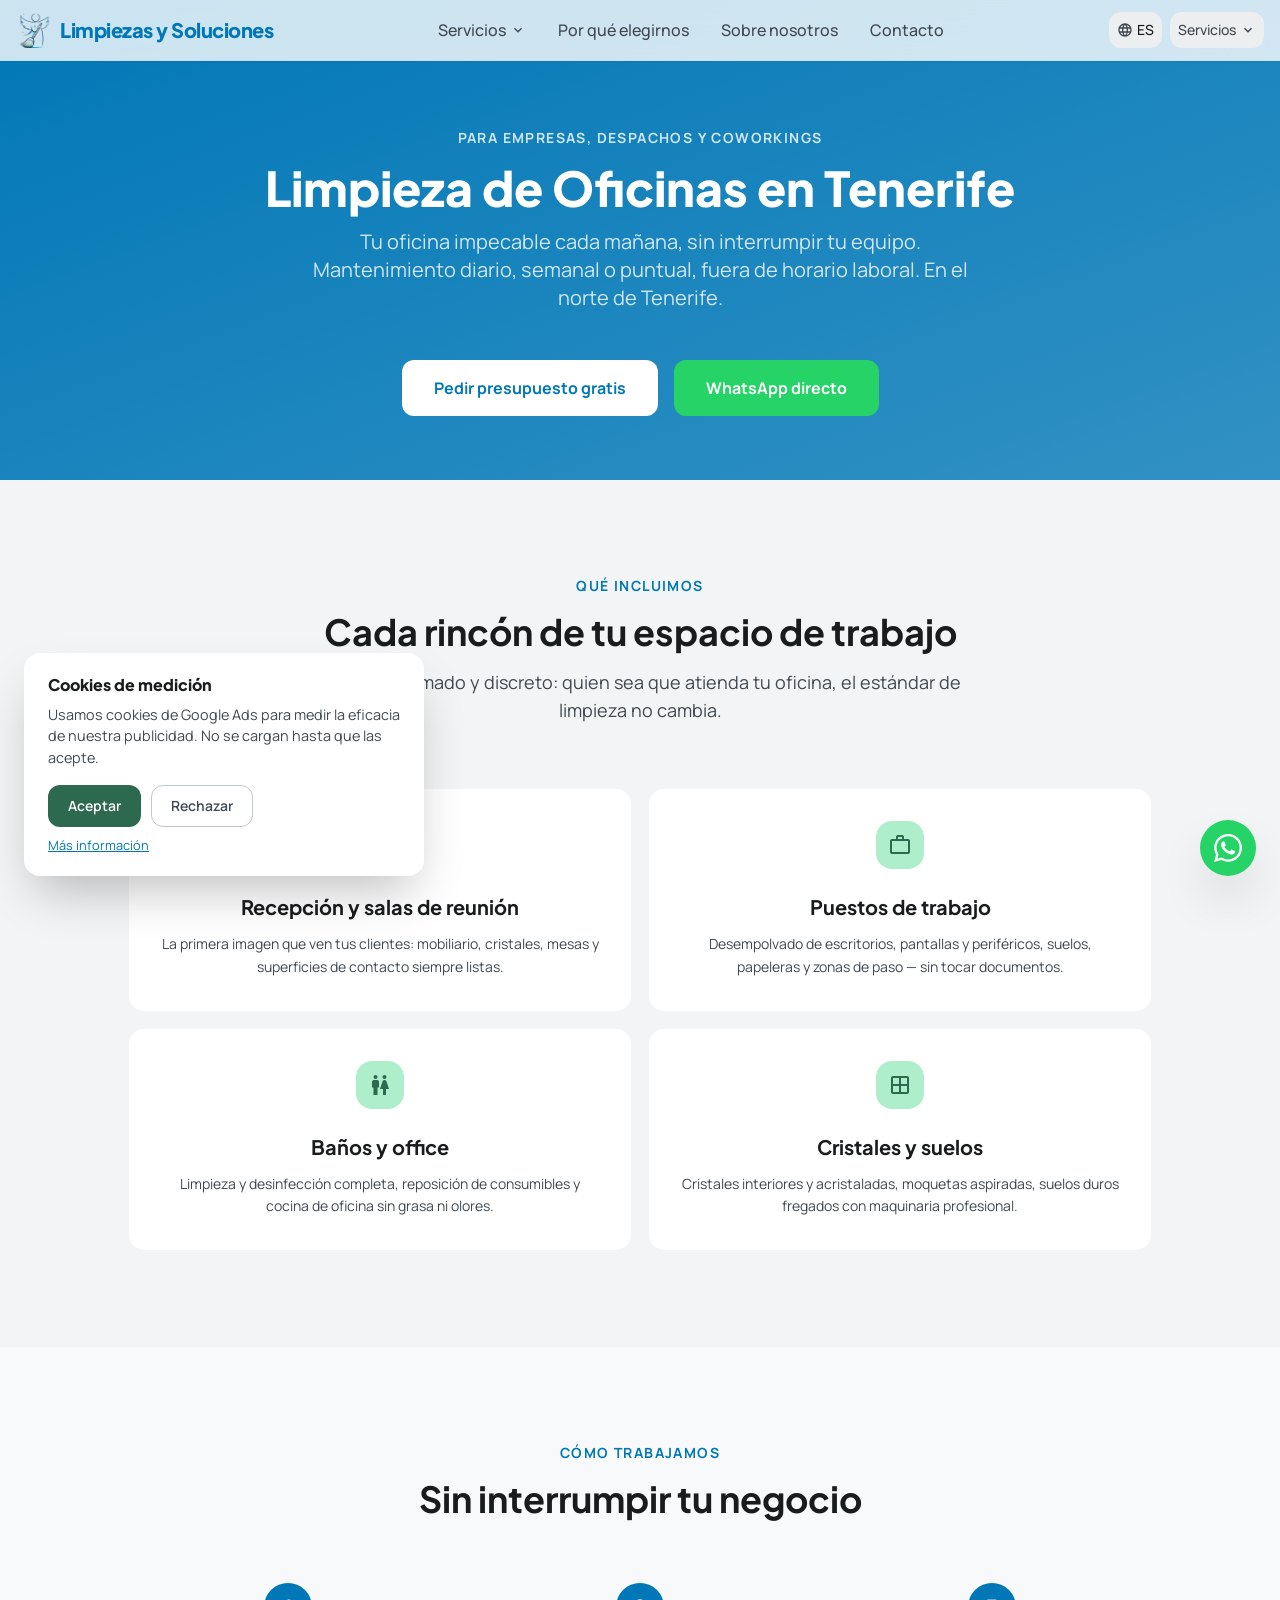
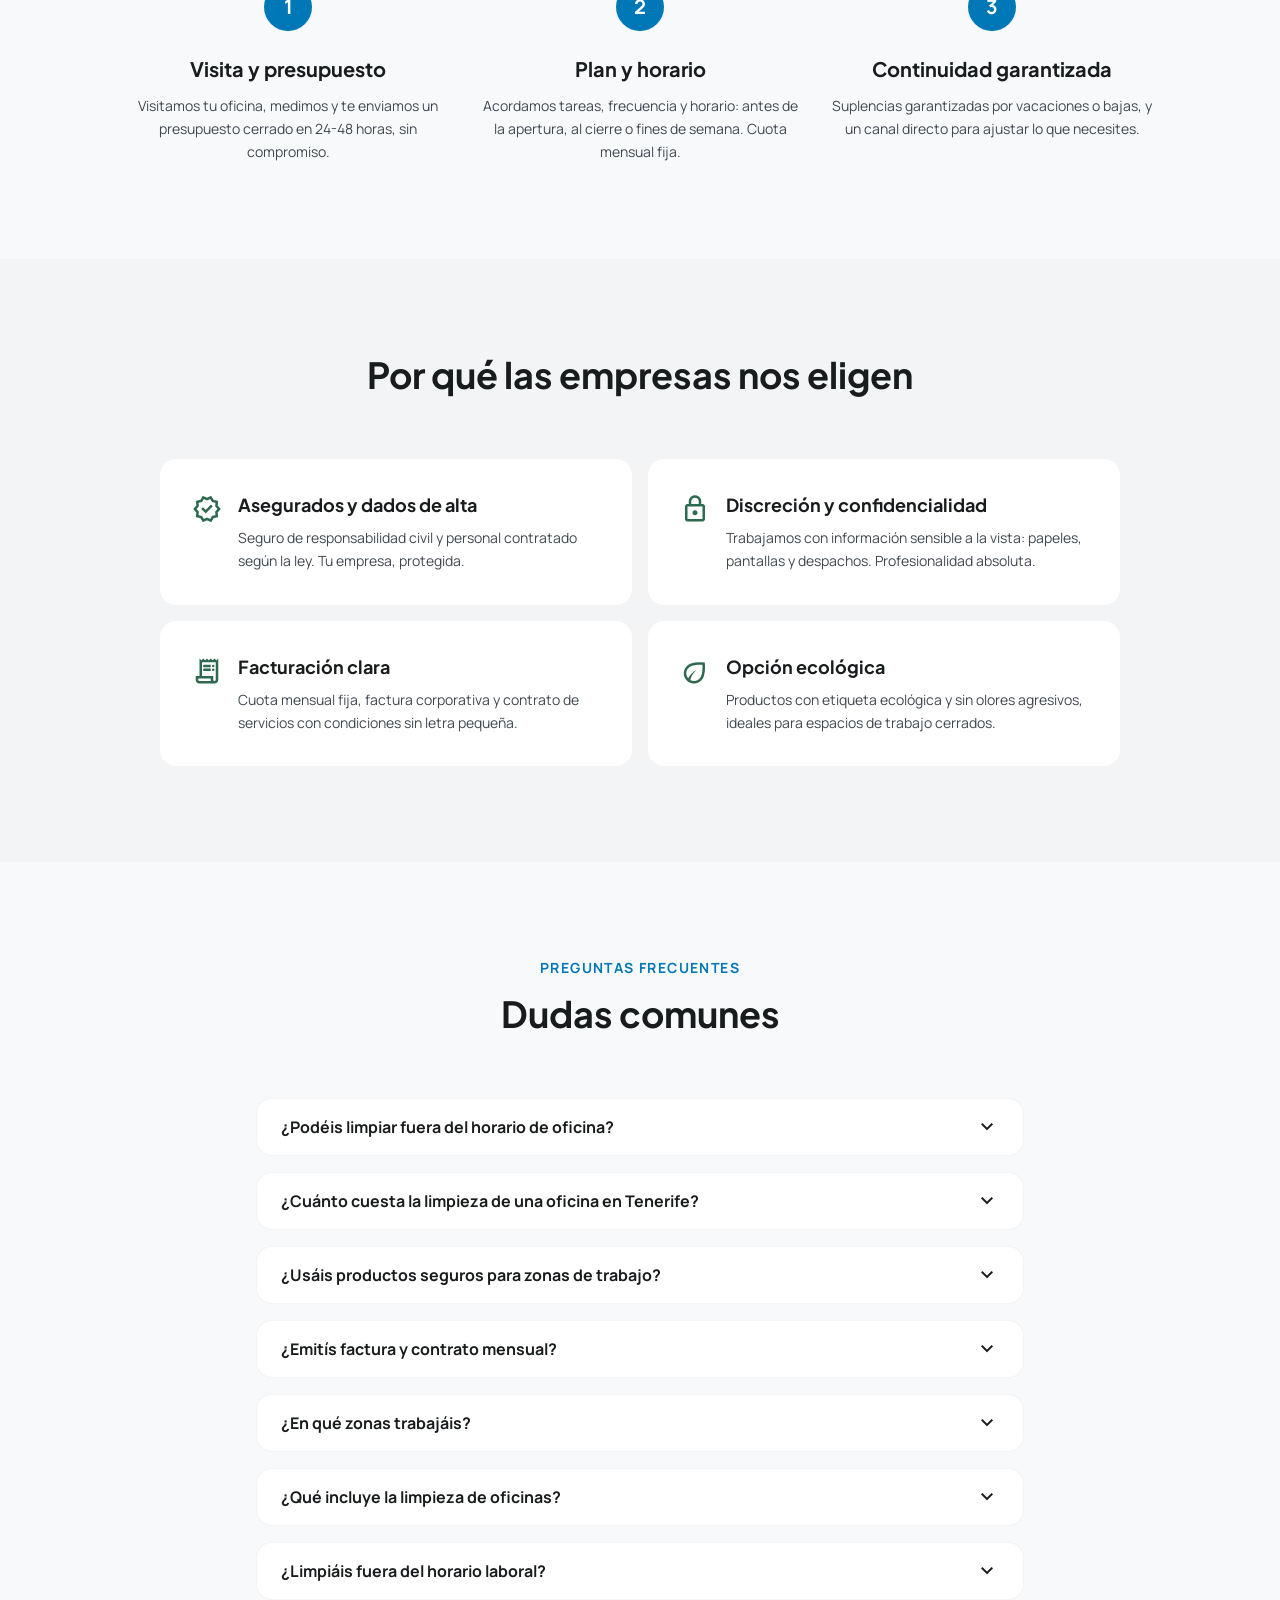
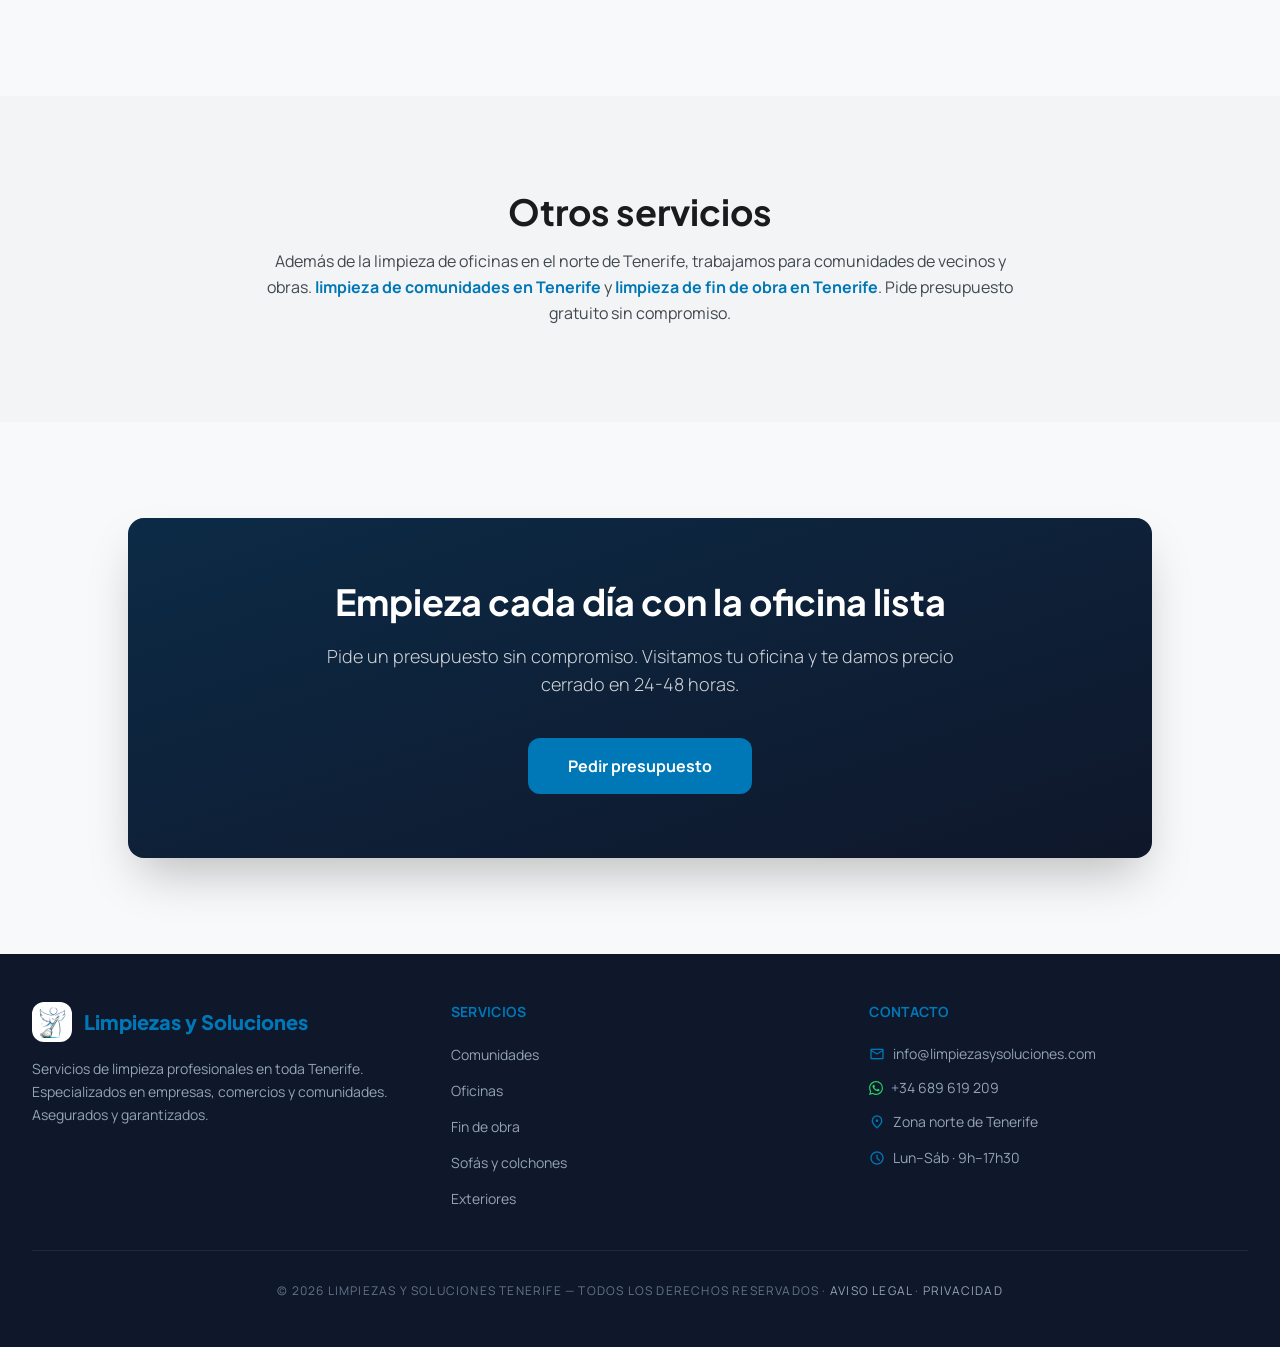
<file: limpieza-oficinas.html>
<!DOCTYPE html>
<html class="light" lang="es">
<head>
<meta charset="utf-8"/>
<meta content="width=device-width, initial-scale=1.0" name="viewport"/>
<meta name="description" content="Limpieza de oficinas y despachos en Tenerife norte: recepción, puestos de trabajo, salas de reunión, baños y cocina. Mantenimiento diario o semanal fuera de horario. Presupuesto gratis."/>
<link rel="canonical" href="https://limpiezasysoluciones.com/limpieza-oficinas"/>
<meta property="og:title" content="Limpieza de Oficinas en Tenerife | Empresas y Despachos"/>
<meta property="og:description" content="Recepción, puestos de trabajo, salas de reunión, baños y cocina. Mantenimiento diario o semanal, fuera de horario laboral. Zona norte de Tenerife. Presupuesto gratis."/>
<meta property="og:url" content="https://limpiezasysoluciones.com/limpieza-oficinas"/>
<meta property="og:type" content="website"/>
<meta property="og:locale" content="es_ES"/>
<meta property="og:locale:alternate" content="fr_FR"/>
<meta property="og:locale:alternate" content="en_US"/>
<meta property="og:image" content="https://limpiezasysoluciones.com/logo-final.png"/>
<meta name="twitter:card" content="summary_large_image"/>
<meta name="twitter:title" content="Limpieza de Oficinas en Tenerife | Empresas y Despachos"/>
<meta name="twitter:description" content="Recepción, puestos de trabajo, salas de reunión, baños y cocina. Mantenimiento diario o semanal, fuera de horario laboral. Zona norte de Tenerife. Presupuesto gratis."/>
<meta name="twitter:image" content="https://limpiezasysoluciones.com/logo-final.png"/>
<title>Limpieza de Oficinas en Tenerife | Empresas y Despachos</title>
<link rel="icon" href="/favicon.ico" sizes="48x48"/>
<link rel="icon" type="image/png" sizes="32x32" href="/favicon-32x32.png"/>
<link rel="icon" type="image/png" sizes="192x192" href="/favicon-192x192.png"/>
<link rel="apple-touch-icon" href="/favicon-180x180.png"/>
<link href="https://fonts.googleapis.com/css2?family=Plus+Jakarta+Sans:wght@400;500;600;700;800&family=Manrope:wght@400;500;600;700&display=swap" rel="stylesheet"/>
<link href="https://fonts.googleapis.com/css2?family=Material+Symbols+Outlined:wght,FILL@100..700,0..1&display=swap" rel="stylesheet"/>
<link href="styles.css?v=20260824b" rel="stylesheet"/>
<script type="application/ld+json">
{
  "@context": "https://schema.org",
  "@type": "Service",
  "name": "Limpieza de oficinas y despachos en Tenerife",
  "description": "Limpieza y mantenimiento de oficinas, despachos y espacios de trabajo: recepción, puestos, salas de reunión, baños y office. Fuera de horario laboral. Zona norte de Tenerife.",
  "serviceType": "Limpieza de oficinas",
  "url": "https://limpiezasysoluciones.com/limpieza-oficinas",
  "provider": {
    "@type": "HomeAndConstructionBusiness",
    "name": "Limpiezas y Soluciones",
    "url": "https://limpiezasysoluciones.com/",
    "telephone": "+34689619209",
    "email": "info@limpiezasysoluciones.com",
    "address": {
      "@type": "PostalAddress",
      "addressLocality": "La Orotava",
      "addressRegion": "Santa Cruz de Tenerife",
      "postalCode": "38300",
      "addressCountry": "ES"
    },
    "areaServed": {"@type": "Place", "name": "Zona norte de Tenerife"}
  },
  "areaServed": {"@type": "Place", "name": "Zona norte de Tenerife"}
}
</script>
<script type="application/ld+json">
{
  "@context": "https://schema.org",
  "@type": "BreadcrumbList",
  "itemListElement": [
    {"@type": "ListItem", "position": 1, "name": "Inicio", "item": "https://limpiezasysoluciones.com/"},
    {"@type": "ListItem", "position": 2, "name": "Servicios", "item": "https://limpiezasysoluciones.com/servicios"},
    {"@type": "ListItem", "position": 3, "name": "Limpieza de oficinas", "item": "https://limpiezasysoluciones.com/limpieza-oficinas"}
  ]
}
</script>
<script type="application/ld+json">
{
  "@context": "https://schema.org",
  "@type": "FAQPage",
  "mainEntity": [
    {"@type": "Question", "name": "¿Podéis limpiar fuera del horario de oficina?", "acceptedAnswer": {"@type": "Answer", "text": "Sí. Trabajamos antes de la apertura, después del cierre o en fin de semana para no interrumpir vuestra actividad."}},
    {"@type": "Question", "name": "¿Cuánto cuesta la limpieza de una oficina en Tenerife?", "acceptedAnswer": {"@type": "Answer", "text": "Depende de los metros, las estancias y la frecuencia. Visitamos tu oficina sin compromiso y enviamos presupuesto cerrado en 24-48 horas."}},
    {"@type": "Question", "name": "¿Usáis productos seguros para zonas de trabajo?", "acceptedAnswer": {"@type": "Answer", "text": "Sí: productos con etiqueta ecológica cuando es posible, sin olores agresivos, y equipos silenciosos aptos para entornos de trabajo."}},
    {"@type": "Question", "name": "¿Emitís factura y contrato mensual?", "acceptedAnswer": {"@type": "Answer", "text": "Sí. Facturación mensual con factura corporativa y contrato de servicios con las condiciones claras: frecuencias, tareas y precio fijo."}},
    {"@type": "Question", "name": "¿En qué zonas trabajáis?", "acceptedAnswer": {"@type": "Answer", "text": "En el norte de Tenerife: La Orotava, Puerto de la Cruz, La Laguna y alrededores. Para la limpieza de fin de obra cubrimos toda la isla."}}
  ]
}
</script>
<!-- Cookies RGPD/LSSI : le tag Google (mesure publicitaire) ne se charge qu’après consentement explicite — voir cookie-consent.js -->
<script>
  window.dataLayer = window.dataLayer || [];
  function gtag(){dataLayer.push(arguments);}
  gtag('consent', 'default', {
    ad_storage: 'denied',
    ad_user_data: 'denied',
    ad_personalization: 'denied',
    analytics_storage: 'denied'
  });
</script>
<script src="/cookie-consent.js" defer></script>

<!-- Google tag (gtag.js) -->
<script async src="https://www.googletagmanager.com/gtag/js?id=AW-18320575240"></script>
<script>
  window.dataLayer = window.dataLayer || [];
  function gtag(){dataLayer.push(arguments);}
  gtag('js', new Date());
  gtag('config', 'AW-18320575240');
</script>
</head>
<body class="bg-surface text-on-surface font-body">

<!-- WHATSAPP FLOAT BUTTON -->
<a href="https://wa.me/34689619209?text=Hola%2C%20me%20gustar%C3%ADa%20solicitar%20un%20presupuesto" target="_blank" rel="noopener noreferrer" class="fixed bottom-6 right-6 z-50 bg-[#25D366] hover:bg-[#1ebe5d] text-white w-14 h-14 rounded-full shadow-2xl flex items-center justify-center transition-all hover:scale-110 active:scale-95 group">
  <svg width="28" height="28" viewBox="0 0 24 24" fill="currentColor"><path d="M17.472 14.382c-.297-.149-1.758-.867-2.03-.967-.273-.099-.471-.148-.67.15-.197.297-.767.966-.94 1.164-.173.199-.347.223-.644.075-.297-.15-1.255-.463-2.39-1.475-.883-.788-1.48-1.761-1.653-2.059-.173-.297-.018-.458.13-.606.134-.133.298-.347.446-.52.149-.174.198-.298.298-.497.099-.198.05-.371-.025-.52-.075-.149-.669-1.612-.916-2.207-.242-.579-.487-.5-.669-.51-.173-.008-.371-.01-.57-.01-.198 0-.52.074-.792.372-.272.297-1.04 1.016-1.04 2.479 0 1.462 1.065 2.875 1.213 3.074.149.198 2.096 3.2 5.077 4.487.709.306 1.262.489 1.694.625.712.227 1.36.195 1.872.118.571-.085 1.758-.719 2.006-1.413.248-.694.248-1.289.173-1.413-.074-.124-.272-.198-.57-.347m-5.421 7.403h-.004a9.87 9.87 0 01-5.031-1.378l-.361-.214-3.741.982.998-3.648-.235-.374a9.86 9.86 0 01-1.51-5.26c.001-5.45 4.436-9.884 9.888-9.884 2.64 0 5.122 1.03 6.988 2.898a9.825 9.825 0 012.893 6.994c-.003 5.45-4.437 9.884-9.885 9.884m8.413-18.297A11.815 11.815 0 0012.05 0C5.495 0 .16 5.335.157 11.892c0 2.096.547 4.142 1.588 5.945L.057 24l6.305-1.654a11.882 11.882 0 005.683 1.448h.005c6.554 0 11.89-5.335 11.893-11.893a11.821 11.821 0 00-3.48-8.413Z"/></svg>
  <span class="absolute right-full mr-3 bg-white text-on-surface text-sm font-medium px-3 py-1 rounded-lg shadow-lg whitespace-nowrap opacity-0 group-hover:opacity-100 transition-opacity pointer-events-none">
    <span data-lang="es">¡Escríbenos!</span>
    <span data-lang="fr">Écrivez-nous !</span>
    <span data-lang="en">Chat with us!</span><span data-lang="de">Schreiben Sie uns!</span><span data-lang="it">Scrivici!</span>
  </span>
</a>

<!-- NAV -->
<nav class="fixed top-0 w-full z-50 bg-white/80 backdrop-blur-xl shadow-sm border-b border-outline-variant/20">
  <div class="flex justify-between items-center w-full px-4 py-3 max-w-7xl mx-auto">
    <a href="/" class="flex items-center gap-2">
      <img src="logo-final.png" alt="Logo Limpiezas y Soluciones" class="h-9 w-9 object-contain rounded-lg"/>
      <span class="text-sm md:text-xl font-extrabold tracking-tight text-primary font-headline">Limpiezas y Soluciones</span></a>
    <div class="hidden md:flex items-center gap-8">
      <div class="relative">
        <button id="serviciosToggle" class="flex items-center gap-1 text-on-surface-variant font-medium hover:text-primary transition-colors">
          <span data-lang="es">Servicios</span>
          <span data-lang="fr">Services</span>
          <span data-lang="en">Services</span><span data-lang="de">Leistungen</span><span data-lang="it">Servizi</span>
          <svg width="16" height="16" viewBox="0 0 24 24" fill="currentColor" class="text-on-surface-variant"><path d="M7.41 8.59 12 13.17l4.59-4.58L18 10l-6 6-6-6 1.41-1.41z"/></svg>
        </button>
        <div id="serviciosDropdown" class="absolute left-0 top-full mt-1 bg-white rounded-lg shadow-lg border border-outline-variant/20 hidden overflow-hidden z-50">
          <a href="limpieza-comunidades" class="block px-4 py-2 hover:bg-surface-container text-sm font-medium text-left whitespace-nowrap">
            <span data-lang="es">Comunidades</span>
            <span data-lang="fr">Copropriétés</span>
            <span data-lang="en">Common areas</span><span data-lang="de">Wohnanlagen</span><span data-lang="it">Condomini</span>
          </a>
          <a href="limpieza-fin-de-obra" class="block px-4 py-2 hover:bg-surface-container text-sm font-medium text-left whitespace-nowrap">
            <span data-lang="es">Fin de obra</span>
            <span data-lang="fr">Fin de chantier</span>
            <span data-lang="en">Post-construction</span><span data-lang="de">Bauendreinigung</span><span data-lang="it">Fine cantiere</span>
          </a>
          <a href="limpieza-oficinas" class="block px-4 py-2 hover:bg-surface-container text-sm font-medium text-left whitespace-nowrap">
            <span data-lang="es">Oficinas</span>
            <span data-lang="fr">Bureaux</span>
            <span data-lang="en">Offices</span><span data-lang="de">Büros</span><span data-lang="it">Uffici</span>
          </a>
          <a href="sofas-y-colchones" class="block px-4 py-2 hover:bg-surface-container text-sm font-medium text-left whitespace-nowrap">
            <span data-lang="es">Sofás y colchones</span>
            <span data-lang="fr">Canapés et matelas</span>
            <span data-lang="en">Sofas &amp; mattresses</span><span data-lang="de">Sofas &amp; Matratzen</span><span data-lang="it">Divani e materassi</span>
          </a>
          <a href="limpieza-exterior" class="block px-4 py-2 hover:bg-surface-container text-sm font-medium text-left whitespace-nowrap">
            <span data-lang="es">Exteriores</span>
            <span data-lang="fr">Extérieurs</span>
            <span data-lang="en">Outdoors</span><span data-lang="de">Außenbereiche</span><span data-lang="it">Esterni</span>
          </a>
          <div class="border-t border-outline-variant/20"></div>
          <a href="servicios" class="block px-4 py-2 hover:bg-surface-container text-sm font-bold text-primary text-left whitespace-nowrap">
            <span data-lang="es">Todos los servicios</span>
            <span data-lang="fr">Tous les services</span>
            <span data-lang="en">All services</span><span data-lang="de">Alle Leistungen</span><span data-lang="it">Tutti i servizi</span>
          </a>
        </div>
      </div>
      <a class="text-on-surface-variant font-medium hover:text-primary transition-colors" href="sobre-nosotros.html#expertise">
        <span data-lang="es">Por qué elegirnos</span>
        <span data-lang="fr">Notre expertise</span>
        <span data-lang="en">Why us</span><span data-lang="de">Warum wir</span><span data-lang="it">Perché noi</span>
      </a>
      <a class="text-on-surface-variant font-medium hover:text-primary transition-colors" href="sobre-nosotros">
        <span data-lang="es">Sobre nosotros</span>
        <span data-lang="fr">À propos</span>
        <span data-lang="en">About</span><span data-lang="de">Über uns</span><span data-lang="it">Chi siamo</span>
      </a>
      <a class="text-on-surface-variant font-medium hover:text-primary transition-colors" href="contacto">
        <span data-lang="es">Contacto</span>
        <span data-lang="fr">Contact</span>
        <span data-lang="en">Contact</span><span data-lang="de">Kontakt</span><span data-lang="it">Contatto</span>
      </a>
    </div>
    <div class="flex items-center gap-2">
      <div class="relative">
        <button id="langToggle" class="flex items-center gap-1 px-2 py-2 rounded-lg bg-surface-container hover:bg-surface-container-high transition-all text-sm font-medium">
          <svg width="16" height="16" viewBox="0 0 24 24" fill="currentColor" class="text-on-surface-variant"><path d="M11.99 2C6.47 2 2 6.48 2 12s4.47 10 9.99 10C17.52 22 22 17.52 22 12S17.52 2 11.99 2zm6.93 6h-2.95c-.32-1.25-.78-2.45-1.38-3.56 1.84.63 3.37 1.91 4.33 3.56zM12 4.04c.83 1.2 1.48 2.53 1.91 3.96h-3.82c.43-1.43 1.08-2.76 1.91-3.96zM4.26 14C4.1 13.36 4 12.69 4 12s.1-1.36.26-2h3.38c-.08.66-.14 1.32-.14 2s.06 1.34.14 2H4.26zm.82 2h2.95c.32 1.25.78 2.45 1.38 3.56-1.84-.63-3.37-1.9-4.33-3.56zm2.95-8H5.08c.96-1.66 2.49-2.93 4.33-3.56C8.81 5.55 8.35 6.75 8.03 8zM12 19.96c-.83-1.2-1.48-2.53-1.91-3.96h3.82c.43 1.43-1.08 2.76-1.91 3.96zM14.34 14H9.66c-.09-.66-.16-1.32-.16-2s.07-1.35.16-2h4.68c.09.65.16 1.32.16 2s-.07 1.34-.16 2zm.25 5.56c.6-1.11 1.06-2.31 1.38-3.56h2.95c-.96 1.65-2.49 2.93-4.33 3.56zM16.36 14c.08-.66.14-1.32.14-2s-.06-1.34-.14-2h3.38c.16.64.26 1.31.26 2s-.1 1.36-.26 2h-3.38z"/></svg>
          <span id="currentLang">ES</span>
        </button>
        <div id="langDropdown" class="absolute right-0 top-full mt-1 bg-white rounded-lg shadow-lg border border-outline-variant/20 hidden overflow-hidden z-50">
          <button onclick="setLang('es')" class="w-full px-4 py-2 text-left hover:bg-surface-container text-sm font-medium">Español</button>
          <button onclick="setLang('fr')" class="w-full px-4 py-2 text-left hover:bg-surface-container text-sm font-medium">Français</button>
          <button onclick="setLang('en')" class="w-full px-4 py-2 text-left hover:bg-surface-container text-sm font-medium">English</button>
          <button onclick="setLang('de')" class="w-full px-4 py-2 text-left hover:bg-surface-container text-sm font-medium">Deutsch</button>
          <button onclick="setLang('it')" class="w-full px-4 py-2 text-left hover:bg-surface-container text-sm font-medium">Italiano</button>
        </div>
      </div>
            <!-- Servicios dropdown (mobile) — remplace Presupuesto -->
      <div class="relative md:hidden">
        <button id="serviciosToggleMobile" class="flex items-center gap-1 px-2 py-2 rounded-lg bg-surface-container hover:bg-surface-container-high transition-all text-sm font-medium text-on-surface-variant">
          <span data-lang="es">Servicios</span>
          <span data-lang="fr">Services</span>
          <span data-lang="en">Services</span><span data-lang="de">Leistungen</span><span data-lang="it">Servizi</span>
          <svg width="16" height="16" viewBox="0 0 24 24" fill="currentColor" class="text-on-surface-variant"><path d="M7.41 8.59 12 13.17l4.59-4.58L18 10l-6 6-6-6 1.41-1.41z"/></svg>
        </button>
        <div id="serviciosDropdownMobile" class="absolute right-0 top-full mt-1 bg-white rounded-lg shadow-lg border border-outline-variant/20 hidden overflow-hidden z-50">
          <a href="limpieza-comunidades" class="block px-4 py-2 hover:bg-surface-container text-sm font-medium text-left whitespace-nowrap">
            <span data-lang="es">Comunidades</span>
            <span data-lang="fr">Copropriétés</span>
            <span data-lang="en">Common areas</span><span data-lang="de">Wohnanlagen</span><span data-lang="it">Condomini</span>
          </a>
          <a href="limpieza-fin-de-obra" class="block px-4 py-2 hover:bg-surface-container text-sm font-medium text-left whitespace-nowrap">
            <span data-lang="es">Fin de obra</span>
            <span data-lang="fr">Fin de chantier</span>
            <span data-lang="en">Post-construction</span><span data-lang="de">Bauendreinigung</span><span data-lang="it">Fine cantiere</span>
          </a>
          <a href="limpieza-oficinas" class="block px-4 py-2 hover:bg-surface-container text-sm font-medium text-left whitespace-nowrap">
            <span data-lang="es">Oficinas</span>
            <span data-lang="fr">Bureaux</span>
            <span data-lang="en">Offices</span><span data-lang="de">Büros</span><span data-lang="it">Uffici</span>
          </a>
          <a href="sofas-y-colchones" class="block px-4 py-2 hover:bg-surface-container text-sm font-medium text-left whitespace-nowrap">
            <span data-lang="es">Sofás y colchones</span>
            <span data-lang="fr">Canapés et matelas</span>
            <span data-lang="en">Sofas &amp; mattresses</span><span data-lang="de">Sofas &amp; Matratzen</span><span data-lang="it">Divani e materassi</span>
          </a>
          <a href="limpieza-exterior" class="block px-4 py-2 hover:bg-surface-container text-sm font-medium text-left whitespace-nowrap">
            <span data-lang="es">Exteriores</span>
            <span data-lang="fr">Extérieurs</span>
            <span data-lang="en">Outdoors</span><span data-lang="de">Außenbereiche</span><span data-lang="it">Esterni</span>
          </a>
          <div class="border-t border-outline-variant/20"></div>
          <a href="servicios" class="block px-4 py-2 hover:bg-surface-container text-sm font-bold text-primary text-left whitespace-nowrap">
            <span data-lang="es">Todos los servicios</span>
            <span data-lang="fr">Tous les services</span>
            <span data-lang="en">All services</span><span data-lang="de">Alle Leistungen</span><span data-lang="it">Tutti i servizi</span>
          </a>
        </div>
      </div>
      <a href="contacto" class="bg-primary text-on-primary px-3 md:px-5 py-2 rounded-lg font-label font-bold text-sm transition-all hover:shadow-lg active:scale-95 whitespace-nowrap hidden md:inline-block">
        <span data-lang="es">Presupuesto</span>
        <span data-lang="fr">Devis</span>
        <span data-lang="en">Quote</span><span data-lang="de">Angebot</span><span data-lang="it">Preventivo</span>
      </a>
    </div>
  </div>
</nav>

<!-- PAGE HERO -->
<section class="bg-gradient-to-br from-primary to-primary/80 pt-32 pb-16 px-8">
  <div class="max-w-4xl mx-auto text-center">
    <p class="text-white/80 font-bold tracking-widest uppercase text-sm mb-4">
      <span data-lang="es">Para empresas, despachos y coworkings</span>
      <span data-lang="fr">Pour entreprises, cabinets et coworkings</span>
      <span data-lang="en">For businesses, offices and coworking spaces</span>
    </p>
    <h1 class="font-headline text-4xl md:text-5xl font-extrabold text-white mb-4">
      <span data-lang="es">Limpieza de Oficinas en Tenerife</span>
      <span data-lang="fr">Nettoyage de Bureaux à Tenerife</span>
      <span data-lang="en">Office Cleaning in Tenerife</span>
    </h1>
    <p class="text-white/80 text-lg md:text-xl max-w-2xl mx-auto">
      <span data-lang="es">Tu oficina impecable cada mañana, sin interrumpir tu equipo. Mantenimiento diario, semanal o puntual, fuera de horario laboral. En el norte de Tenerife.</span>
      <span data-lang="fr">Votre bureau impeccable chaque matin, sans interrompre votre équipe. Entretien quotidien, hebdomadaire ou ponctuel, hors horaires de travail. Dans le nord de Tenerife.</span>
      <span data-lang="en">Your office spotless every morning, without interrupting your team. Daily, weekly or one-off cleaning, outside working hours. In north Tenerife.</span>
    </p>
    <div class="mt-12 flex flex-col sm:flex-row gap-4 justify-center">
      <a href="contacto" class="bg-white text-primary px-8 py-4 rounded-lg font-bold hover:bg-surface-container transition-all hover:scale-105">
        <span data-lang="es">Pedir presupuesto gratis</span>
        <span data-lang="fr">Demander un devis gratuit</span>
        <span data-lang="en">Get a free quote</span>
      </a>
      <a href="https://wa.me/34689619209" target="_blank" rel="noopener noreferrer" class="bg-[#25D366] text-white px-8 py-4 rounded-lg font-bold hover:bg-[#1ebe5d] transition-all hover:scale-105">
        <span data-lang="es">WhatsApp directo</span>
        <span data-lang="fr">WhatsApp direct</span>
        <span data-lang="en">Direct WhatsApp</span>
      </a>
    </div>
  </div>
</section>

<!-- QUÉ INCLUYE -->
<section class="py-24 bg-surface-container-low" id="incluye">
  <div class="max-w-7xl mx-auto px-8">
    <div class="text-center mb-16">
      <span class="text-primary font-bold tracking-widest uppercase text-sm mb-4 block">
        <span data-lang="es">Qué incluimos</span>
        <span data-lang="fr">Ce que nous incluons</span>
        <span data-lang="en">What we include</span>
      </span>
      <h2 class="font-headline text-4xl font-bold text-on-surface mb-4">
        <span data-lang="es">Cada rincón de tu espacio de trabajo</span>
        <span data-lang="fr">Chaque recoin de votre espace de travail</span>
        <span data-lang="en">Every corner of your workspace</span>
      </h2>
      <p class="text-on-surface-variant text-lg max-w-2xl mx-auto">
        <span data-lang="es">Personal formado y discreto: quien sea que atienda tu oficina, el estándar de limpieza no cambia.</span>
        <span data-lang="fr">Un personnel formé et discret : quelle que soit l'équipe qui intervienne, le standard de nettoyage ne change pas.</span>
        <span data-lang="en">Trained, discreet staff: whichever team attends your office, the cleaning standard never changes.</span>
      </p>
    </div>
    <div class="grid grid-cols-1 md:grid-cols-2 gap-4 max-w-5xl mx-auto">
      <div class="bg-surface-container-lowest p-8 rounded-xl border border-outline-variant/20 text-center">
        <div class="w-12 h-12 bg-secondary-container rounded-xl flex items-center justify-center mx-auto mb-6 text-secondary"><span class="material-symbols-outlined text-2xl">meeting_room</span></div>
        <h3 class="font-headline text-xl font-bold mb-3">
          <span data-lang="es">Recepción y salas de reunión</span>
          <span data-lang="fr">Accueil et salles de réunion</span>
          <span data-lang="en">Reception and meeting rooms</span>
        </h3>
        <p class="text-on-surface-variant text-sm leading-relaxed">
          <span data-lang="es">La primera imagen que ven tus clientes: mobiliario, cristales, mesas y superficies de contacto siempre listas.</span>
          <span data-lang="fr">La première image que voient vos clients : mobilier, vitres, tables et surfaces de contact toujours prêtes.</span>
          <span data-lang="en">The first impression your clients get: furniture, glass, tables and contact surfaces always ready.</span>
        </p>
      </div>
      <div class="bg-surface-container-lowest p-8 rounded-xl border border-outline-variant/20 text-center">
        <div class="w-12 h-12 bg-secondary-container rounded-xl flex items-center justify-center mx-auto mb-6 text-secondary"><span class="material-symbols-outlined text-2xl">work</span></div>
        <h3 class="font-headline text-xl font-bold mb-3">
          <span data-lang="es">Puestos de trabajo</span>
          <span data-lang="fr">Postes de travail</span>
          <span data-lang="en">Workstations</span>
        </h3>
        <p class="text-on-surface-variant text-sm leading-relaxed">
          <span data-lang="es">Desempolvado de escritorios, pantallas y periféricos, suelos, papeleras y zonas de paso — sin tocar documentos.</span>
          <span data-lang="fr">Dépoussiérage des bureaux, écrans et périphériques, sols, corbeilles et zones de passage — sans toucher aux documents.</span>
          <span data-lang="en">Dusting desks, screens and peripherals, floors, bins and walkways — without touching documents.</span>
        </p>
      </div>
      <div class="bg-surface-container-lowest p-8 rounded-xl border border-outline-variant/20 text-center">
        <div class="w-12 h-12 bg-secondary-container rounded-xl flex items-center justify-center mx-auto mb-6 text-secondary"><span class="material-symbols-outlined text-2xl">wc</span></div>
        <h3 class="font-headline text-xl font-bold mb-3">
          <span data-lang="es">Baños y office</span>
          <span data-lang="fr">Sanitaires et office</span>
          <span data-lang="en">Toilets and kitchen</span>
        </h3>
        <p class="text-on-surface-variant text-sm leading-relaxed">
          <span data-lang="es">Limpieza y desinfección completa, reposición de consumibles y cocina de oficina sin grasa ni olores.</span>
          <span data-lang="fr">Nettoyage et désinfection complets, réapprovisionnement des consommables et cuisine sans graisse ni odeurs.</span>
          <span data-lang="en">Full cleaning and disinfection, restocking consumables and a grease-free, odour-free office kitchen.</span>
        </p>
      </div>
      <div class="bg-surface-container-lowest p-8 rounded-xl border border-outline-variant/20 text-center">
        <div class="w-12 h-12 bg-secondary-container rounded-xl flex items-center justify-center mx-auto mb-6 text-secondary"><span class="material-symbols-outlined text-2xl">window</span></div>
        <h3 class="font-headline text-xl font-bold mb-3">
          <span data-lang="es">Cristales y suelos</span>
          <span data-lang="fr">Vitres et sols</span>
          <span data-lang="en">Glass and floors</span>
        </h3>
        <p class="text-on-surface-variant text-sm leading-relaxed">
          <span data-lang="es">Cristales interiores y acristaladas, moquetas aspiradas, suelos duros fregados con maquinaria profesional.</span>
          <span data-lang="fr">Vitrages intérieurs, moquettes aspirées, sols durs lavés avec du matériel professionnel.</span>
          <span data-lang="en">Interior glazing, vacuumed carpets, hard floors mopped with professional equipment.</span>
        </p>
      </div>
    </div>
  </div>
</section>

<!-- CÓMO TRABAJAMOS -->
<section class="py-24 px-8" id="proceso">
  <div class="max-w-5xl mx-auto">
    <div class="text-center mb-16">
      <span class="text-primary font-bold tracking-widest uppercase text-sm mb-4 block">
        <span data-lang="es">Cómo trabajamos</span>
        <span data-lang="fr">Notre méthode</span>
        <span data-lang="en">How we work</span>
      </span>
      <h2 class="font-headline text-4xl font-bold text-on-surface mb-4">
        <span data-lang="es">Sin interrumpir tu negocio</span>
        <span data-lang="fr">Sans interrompre votre activité</span>
        <span data-lang="en">Without interrupting your business</span>
      </h2>
    </div>
    <div class="grid grid-cols-1 md:grid-cols-3 gap-8">
      <div class="text-center">
        <div class="w-12 h-12 rounded-full bg-primary text-white flex items-center justify-center font-bold text-xl mx-auto mb-6">1</div>
        <h3 class="font-headline text-xl font-bold mb-3">
          <span data-lang="es">Visita y presupuesto</span>
          <span data-lang="fr">Visite et devis</span>
          <span data-lang="en">Visit and quote</span>
        </h3>
        <p class="text-on-surface-variant text-sm leading-relaxed">
          <span data-lang="es">Visitamos tu oficina, medimos y te enviamos un presupuesto cerrado en 24-48 horas, sin compromiso.</span>
          <span data-lang="fr">Nous visitons votre bureau, prenons les mesures et vous envoyons un devis ferme sous 24-48 heures, sans engagement.</span>
          <span data-lang="en">We visit your office, measure up and send you a fixed quote within 24-48 hours, no strings attached.</span>
        </p>
      </div>
      <div class="text-center">
        <div class="w-12 h-12 rounded-full bg-primary text-white flex items-center justify-center font-bold text-xl mx-auto mb-6">2</div>
        <h3 class="font-headline text-xl font-bold mb-3">
          <span data-lang="es">Plan y horario</span>
          <span data-lang="fr">Plan et horaires</span>
          <span data-lang="en">Plan and schedule</span>
        </h3>
        <p class="text-on-surface-variant text-sm leading-relaxed">
          <span data-lang="es">Acordamos tareas, frecuencia y horario: antes de la apertura, al cierre o fines de semana. Cuota mensual fija.</span>
          <span data-lang="fr">Nous définissons les tâches, la fréquence et l'horaire : avant l'ouverture, à la fermeture ou le week-end. Cotisation fixe.</span>
          <span data-lang="en">We agree tasks, frequency and schedule: before opening, after close or weekends. Fixed monthly fee.</span>
        </p>
      </div>
      <div class="text-center">
        <div class="w-12 h-12 rounded-full bg-primary text-white flex items-center justify-center font-bold text-xl mx-auto mb-6">3</div>
        <h3 class="font-headline text-xl font-bold mb-3">
          <span data-lang="es">Continuidad garantizada</span>
          <span data-lang="fr">Continuité garantie</span>
          <span data-lang="en">Guaranteed continuity</span>
        </h3>
        <p class="text-on-surface-variant text-sm leading-relaxed">
          <span data-lang="es">Suplencias garantizadas por vacaciones o bajas, y un canal directo para ajustar lo que necesites.</span>
          <span data-lang="fr">Remplacements garantis pour congés ou absences, et un canal direct pour ajuster vos besoins.</span>
          <span data-lang="en">Guaranteed holiday and sick-day cover, and a direct line to adjust whatever you need.</span>
        </p>
      </div>
    </div>
  </div>
</section>

<!-- POR QUÉ ELEGIRNOS -->
<section class="py-24 bg-surface-container-low" id="porque">
  <div class="max-w-5xl mx-auto px-8">
    <div class="text-center mb-16">
      <h2 class="font-headline text-4xl font-bold text-on-surface mb-4">
        <span data-lang="es">Por qué las empresas nos eligen</span>
        <span data-lang="fr">Pourquoi les entreprises nous choisissent</span>
        <span data-lang="en">Why businesses choose us</span>
      </h2>
    </div>
    <div class="grid grid-cols-1 md:grid-cols-2 gap-4">
      <div class="bg-surface-container-lowest p-8 rounded-xl flex items-start gap-4">
        <span class="material-symbols-outlined text-3xl text-secondary shrink-0">verified</span>
        <div>
          <h3 class="font-headline text-lg font-bold mb-2">
            <span data-lang="es">Asegurados y dados de alta</span>
            <span data-lang="fr">Assurés et déclarés</span>
            <span data-lang="en">Insured and registered</span>
          </h3>
          <p class="text-on-surface-variant text-sm leading-relaxed">
            <span data-lang="es">Seguro de responsabilidad civil y personal contratado según la ley. Tu empresa, protegida.</span>
            <span data-lang="fr">Assurance responsabilité civile et personnel déclaré selon la loi. Votre entreprise, protégée.</span>
            <span data-lang="en">Public liability insurance and legally employed staff. Your business, protected.</span>
          </p>
        </div>
      </div>
      <div class="bg-surface-container-lowest p-8 rounded-xl flex items-start gap-4">
        <span class="material-symbols-outlined text-3xl text-secondary shrink-0">lock</span>
        <div>
          <h3 class="font-headline text-lg font-bold mb-2">
            <span data-lang="es">Discreción y confidencialidad</span>
            <span data-lang="fr">Discrétion et confidentialité</span>
            <span data-lang="en">Discretion and confidentiality</span>
          </h3>
          <p class="text-on-surface-variant text-sm leading-relaxed">
            <span data-lang="es">Trabajamos con información sensible a la vista: papeles, pantallas y despachos. Profesionalidad absoluta.</span>
            <span data-lang="fr">Nous travaillons avec des informations sensibles à vue : papiers, écrans et bureaux. Professionnalisme absolu.</span>
            <span data-lang="en">We work around sensitive information: papers, screens and offices. Absolute professionalism.</span>
          </p>
        </div>
      </div>
      <div class="bg-surface-container-lowest p-8 rounded-xl flex items-start gap-4">
        <span class="material-symbols-outlined text-3xl text-secondary shrink-0">receipt_long</span>
        <div>
          <h3 class="font-headline text-lg font-bold mb-2">
            <span data-lang="es">Facturación clara</span>
            <span data-lang="fr">Facturation claire</span>
            <span data-lang="en">Clear invoicing</span>
          </h3>
          <p class="text-on-surface-variant text-sm leading-relaxed">
            <span data-lang="es">Cuota mensual fija, factura corporativa y contrato de servicios con condiciones sin letra pequeña.</span>
            <span data-lang="fr">Cotisation fixe, facture corporate et contrat de services sans petites lignes.</span>
            <span data-lang="en">Fixed monthly fee, corporate invoice and a service contract with no fine print.</span>
          </p>
        </div>
      </div>
      <div class="bg-surface-container-lowest p-8 rounded-xl flex items-start gap-4">
        <span class="material-symbols-outlined text-3xl text-secondary shrink-0">eco</span>
        <div>
          <h3 class="font-headline text-lg font-bold mb-2">
            <span data-lang="es">Opción ecológica</span>
            <span data-lang="fr">Option écologique</span>
            <span data-lang="en">Eco-friendly option</span>
          </h3>
          <p class="text-on-surface-variant text-sm leading-relaxed">
            <span data-lang="es">Productos con etiqueta ecológica y sin olores agresivos, ideales para espacios de trabajo cerrados.</span>
            <span data-lang="fr">Produits écolabellisés sans odeurs agressives, idéals pour les espaces de travail fermés.</span>
            <span data-lang="en">Eco-labelled products with no aggressive smells, ideal for enclosed workspaces.</span>
          </p>
        </div>
      </div>
    </div>
  </div>
</section>

<!-- FAQ -->
<section class="py-24 px-8" id="faq">
  <div class="max-w-3xl mx-auto">
    <div class="text-center mb-16">
      <span class="text-primary font-bold tracking-widest uppercase text-sm mb-4 block">
        <span data-lang="es">Preguntas frecuentes</span>
        <span data-lang="fr">Questions fréquentes</span>
        <span data-lang="en">Frequently asked questions</span>
      </span>
      <h2 class="font-headline text-4xl font-bold text-on-surface">
        <span data-lang="es">Dudas comunes</span>
        <span data-lang="fr">Questions courantes</span>
        <span data-lang="en">Common questions</span>
      </h2>
    </div>
    <div class="space-y-4">
      <details class="bg-surface-container-lowest rounded-xl border border-outline-variant/20 group">
        <summary class="flex items-center justify-between px-6 py-4 cursor-pointer font-bold">
          <span data-lang="es">¿Podéis limpiar fuera del horario de oficina?</span>
          <span data-lang="fr">Pouvez-vous nettoyer hors des horaires de bureau ?</span>
          <span data-lang="en">Can you clean outside office hours?</span>
          <span class="material-symbols-outlined transition-transform group-open:rotate-180">expand_more</span>
        </summary>
        <div class="px-6 pb-6 text-on-surface-variant text-sm leading-relaxed">
          <span data-lang="es" data-block="true">Sí. Trabajamos antes de la apertura, después del cierre o en fin de semana para no interrumpir vuestra actividad.</span>
          <span data-lang="fr" data-block="true">Oui. Nous travaillons avant l'ouverture, après la fermeture ou le week-end pour ne pas interrompre votre activité.</span>
          <span data-lang="en" data-block="true">Yes. We work before opening, after close or at weekends so your activity is never interrupted.</span>
        </div>
      </details>
      <details class="bg-surface-container-lowest rounded-xl border border-outline-variant/20 group">
        <summary class="flex items-center justify-between px-6 py-4 cursor-pointer font-bold">
          <span data-lang="es">¿Cuánto cuesta la limpieza de una oficina en Tenerife?</span>
          <span data-lang="fr">Combien coûte le nettoyage d'un bureau à Tenerife ?</span>
          <span data-lang="en">How much does office cleaning cost in Tenerife?</span>
          <span class="material-symbols-outlined transition-transform group-open:rotate-180">expand_more</span>
        </summary>
        <div class="px-6 pb-6 text-on-surface-variant text-sm leading-relaxed">
          <span data-lang="es" data-block="true">Depende de los metros, las estancias y la frecuencia. Visitamos tu oficina sin compromiso y enviamos presupuesto cerrado en 24-48 horas.</span>
          <span data-lang="fr" data-block="true">Cela dépend des mètres carrés, des pièces et de la fréquence. Nous visitons votre bureau sans engagement et envoyons un devis ferme sous 24-48 heures.</span>
          <span data-lang="en" data-block="true">It depends on square metres, rooms and frequency. We visit your office free of charge and send a fixed quote within 24-48 hours.</span>
        </div>
      </details>
      <details class="bg-surface-container-lowest rounded-xl border border-outline-variant/20 group">
        <summary class="flex items-center justify-between px-6 py-4 cursor-pointer font-bold">
          <span data-lang="es">¿Usáis productos seguros para zonas de trabajo?</span>
          <span data-lang="fr">Utilisez-vous des produits sûrs pour les espaces de travail ?</span>
          <span data-lang="en">Are your products safe for workspaces?</span>
          <span class="material-symbols-outlined transition-transform group-open:rotate-180">expand_more</span>
        </summary>
        <div class="px-6 pb-6 text-on-surface-variant text-sm leading-relaxed">
          <span data-lang="es" data-block="true">Sí: productos con etiqueta ecológica cuando es posible, sin olores agresivos, y equipos silenciosos aptos para entornos de trabajo.</span>
          <span data-lang="fr" data-block="true">Oui : produits écolabellisés quand c'est possible, sans odeurs agressives, et équipements silencieux adaptés aux environnements de travail.</span>
          <span data-lang="en" data-block="true">Yes: eco-labelled products where possible, no aggressive smells, and quiet equipment suitable for work environments.</span>
        </div>
      </details>
      <details class="bg-surface-container-lowest rounded-xl border border-outline-variant/20 group">
        <summary class="flex items-center justify-between px-6 py-4 cursor-pointer font-bold">
          <span data-lang="es">¿Emitís factura y contrato mensual?</span>
          <span data-lang="fr">Émettez-vous facture et contrat mensuel ?</span>
          <span data-lang="en">Do you issue invoices and a monthly contract?</span>
          <span class="material-symbols-outlined transition-transform group-open:rotate-180">expand_more</span>
        </summary>
        <div class="px-6 pb-6 text-on-surface-variant text-sm leading-relaxed">
          <span data-lang="es" data-block="true">Sí. Facturación mensual con factura corporativa y contrato de servicios con las condiciones claras: frecuencias, tareas y precio fijo.</span>
          <span data-lang="fr" data-block="true">Oui. Facturation mensuelle avec facture corporate et contrat de services aux conditions claires : fréquences, tâches et prix fixe.</span>
          <span data-lang="en" data-block="true">Yes. Monthly invoicing with a corporate invoice and a service contract with clear terms: frequencies, tasks and fixed price.</span>
        </div>
      </details>
      <details class="bg-surface-container-lowest rounded-xl border border-outline-variant/20 group">
        <summary class="flex items-center justify-between px-6 py-4 cursor-pointer font-bold">
          <span data-lang="es">¿En qué zonas trabajáis?</span>
          <span data-lang="fr">Dans quelles zones travaillez-vous ?</span>
          <span data-lang="en">Which areas do you work in?</span>
          <span class="material-symbols-outlined transition-transform group-open:rotate-180">expand_more</span>
        </summary>
        <div class="px-6 pb-6 text-on-surface-variant text-sm leading-relaxed">
          <span data-lang="es" data-block="true">En el norte de Tenerife: La Orotava, Puerto de la Cruz, La Laguna y alrededores. Para la limpieza de fin de obra, en cambio, cubrimos toda la isla.</span>
          <span data-lang="fr" data-block="true">Dans le nord de Tenerife : La Orotava, Puerto de la Cruz, La Laguna et environs. Pour le nettoyage fin de chantier, en revanche, nous couvrons toute l'île.</span>
          <span data-lang="en" data-block="true">In north Tenerife: La Orotava, Puerto de la Cruz, La Laguna and surroundings. For post-construction cleaning, however, we cover the whole island.</span>
        </div>
      </details>
      <details class="bg-surface-container-lowest rounded-xl border border-outline-variant/20 group">
        <summary class="flex items-center justify-between px-6 py-4 cursor-pointer font-bold">
          <span data-lang="es">¿Qué incluye la limpieza de oficinas?</span>
          <span data-lang="fr">Que comprend le nettoyage de bureaux ?</span>
          <span data-lang="en">What does office cleaning include?</span>
          <span class="material-symbols-outlined transition-transform group-open:rotate-180">expand_more</span>
        </summary>
        <div class="px-6 pb-6 text-on-surface-variant text-sm leading-relaxed">
          <span data-lang="es" data-block="true">Recepción y salas de reunión (mobiliario, cristales, mesas y superficies de contacto), puestos de trabajo (desempolvado de escritorios, pantallas y periféricos, suelos y papeleras, sin tocar documentos), baños y office con limpieza, desinfección y reposición de consumibles, y cristales y suelos tratados con maquinaria profesional.</span>
          <span data-lang="fr" data-block="true">Accueil et salles de réunion (mobilier, vitrages, tables et surfaces de contact), postes de travail (dépoussiérage des bureaux, écrans et périphériques, sols et corbeilles, sans toucher aux documents), sanitaires et kitchenette avec nettoyage, désinfection et réapprovisionnement des consommables, et vitrages et sols traités avec du matériel professionnel.</span>
          <span data-lang="en" data-block="true">Reception and meeting rooms (furniture, glazing, tables and contact surfaces), workstations (dusting of desks, screens and peripherals, floors and bins, without touching documents), toilets and kitchenette with cleaning, disinfection and restocking of consumables, and glazing and floors treated with professional machinery.</span>
        </div>
      </details>
      <details class="bg-surface-container-lowest rounded-xl border border-outline-variant/20 group">
        <summary class="flex items-center justify-between px-6 py-4 cursor-pointer font-bold">
          <span data-lang="es">¿Limpiáis fuera del horario laboral?</span>
          <span data-lang="fr">Nettoyez-vous en dehors des heures de travail ?</span>
          <span data-lang="en">Do you clean outside working hours?</span>
          <span class="material-symbols-outlined transition-transform group-open:rotate-180">expand_more</span>
        </summary>
        <div class="px-6 pb-6 text-on-surface-variant text-sm leading-relaxed">
          <span data-lang="es" data-block="true">Sí: antes de la apertura, al cierre o en fines de semana, según lo que acordemos con cada empresa. La cuota es mensual fija y las suplencias por vacaciones o bajas están garantizadas para que el estándar no baje.</span>
          <span data-lang="fr" data-block="true">Oui : avant l'ouverture, à la fermeture ou le week-end, selon ce que nous convenons avec chaque entreprise. La redevance est mensuelle fixe et les remplacements pour congés ou arrêts sont garantis pour que le standard ne baisse pas.</span>
          <span data-lang="en" data-block="true">Yes: before opening, at closing time or at weekends, depending on what we agree with each company. The fee is a fixed monthly rate and cover during holidays or absence is guaranteed so the standard never drops.</span>
        </div>
      </details>
    </div>
  </div>
</section>

<!-- MAS SERVICIOS: section ajoutee 2026-11 (SEO, maillage interne) -->
<section class="py-24 px-8 bg-surface-container-low" id="mas-servicios">
  <div class="max-w-3xl mx-auto text-center">
    <h2 class="font-headline text-4xl font-bold text-on-surface mb-4">
      <span data-lang="es">Otros servicios</span>
      <span data-lang="fr">Autres services</span>
      <span data-lang="en">Other services</span>
    </h2>
    <p class="text-on-surface-variant leading-relaxed">
      <span data-lang="es" data-block="true">Además de la limpieza de oficinas en el norte de Tenerife, trabajamos para comunidades de vecinos y obras. <a href="limpieza-comunidades" class="text-primary font-bold hover:underline">limpieza de comunidades en Tenerife</a> y <a href="limpieza-fin-de-obra" class="text-primary font-bold hover:underline">limpieza de fin de obra en Tenerife</a>. Pide presupuesto gratuito sin compromiso.</span>
      <span data-lang="fr" data-block="true">En plus du nettoyage de bureaux dans le nord de Tenerife, nous travaillons pour les copropriétés et les chantiers. <a href="limpieza-comunidades" class="text-primary font-bold hover:underline">nettoyage de copropriétés à Tenerife</a> et <a href="limpieza-fin-de-obra" class="text-primary font-bold hover:underline">nettoyage de fin de chantier à Tenerife</a>. Demandez un devis gratuit sans engagement.</span>
      <span data-lang="en" data-block="true">Beyond office cleaning in the north of Tenerife, we also work for residents' communities and construction projects. <a href="limpieza-comunidades" class="text-primary font-bold hover:underline">community cleaning in Tenerife</a> and <a href="limpieza-fin-de-obra" class="text-primary font-bold hover:underline">post-construction cleaning in Tenerife</a>. Request a free, no-obligation quote.</span>
    </p>
  </div>
</section>


<!-- CTA -->
<section class="py-24 px-8">
  <div class="max-w-5xl mx-auto bg-slate-900 rounded-2xl p-12 md:p-16 text-center text-white relative overflow-hidden shadow-2xl">
    <div class="absolute top-0 left-0 w-full h-full bg-gradient-to-br from-primary/20 to-transparent pointer-events-none"></div>
    <div class="relative z-10">
      <h2 class="font-headline text-3xl md:text-4xl font-bold mb-5">
        <span data-lang="es">Empieza cada día con la oficina lista</span>
        <span data-lang="fr">Commencez chaque jour avec un bureau prêt</span>
        <span data-lang="en">Start every day with a ready office</span>
      </h2>
      <p class="text-lg opacity-80 max-w-2xl mx-auto font-light mb-10">
        <span data-lang="es">Pide un presupuesto sin compromiso. Visitamos tu oficina y te damos precio cerrado en 24-48 horas.</span>
        <span data-lang="fr">Demandez un devis sans engagement. Nous visitons votre bureau et vous donnons un prix ferme sous 24-48 heures.</span>
        <span data-lang="en">Ask for a free quote. We visit your office and give you a fixed price within 24-48 hours.</span>
      </p>
      <a href="contacto" class="bg-primary text-white px-10 py-4 rounded-lg font-bold hover:bg-primary-container transition-all hover:scale-105 inline-block">
        <span data-lang="es">Pedir presupuesto</span>
        <span data-lang="fr">Demander un devis</span>
        <span data-lang="en">Request a quote</span>
      </a>
    </div>
  </div>
</section>

<!-- FOOTER -->
<footer class="bg-slate-900 text-white py-12 px-8">
  <div class="max-w-7xl mx-auto">
    <div class="grid grid-cols-1 md:grid-cols-3 gap-10 mb-10">
      <div>
        <div class="flex items-center gap-3 mb-4">
          <img src="logo-final.png" alt="Logo Limpiezas y Soluciones" class="h-10 w-10 object-contain rounded-lg bg-white p-1"/>
          <span class="text-xl font-extrabold text-primary font-headline">Limpiezas y Soluciones</span>
        </div>
        <p class="text-slate-400 text-sm leading-relaxed">
          <span data-lang="es">Servicios de limpieza profesionales en toda Tenerife. Especializados en empresas, comercios y comunidades. Asegurados y garantizados.</span>
          <span data-lang="fr">Services de nettoyage professionnels sur toute Tenerife. Spécialisés en entreprises, commerces et copropriétés. Assurés et garantis.</span>
          <span data-lang="en">Professional cleaning services across Tenerife. Specialized in businesses, retail and communities. Insured and guaranteed.</span><span data-lang="de">Professionelle Reinigungsdienstleistungen auf ganz Teneriffa. Spezialisiert auf Unternehmen, Geschäfte und Gemeinschaften. Versichert und garantiert.</span><span data-lang="it">Servizi di pulizia professionale in tutta Tenerife. Specializzati in aziende, negozi e condomini. Assicurati e garantiti.</span>
        </p>
      </div>
      <div>
        <h4 class="text-sm font-bold tracking-wide uppercase text-primary mb-5">
          <span data-lang="es">Servicios</span>
          <span data-lang="fr">Services</span>
          <span data-lang="en">Services</span><span data-lang="de">Leistungen</span><span data-lang="it">Servizi</span>
        </h4>
        <ul class="space-y-3">
          <li><a href="limpieza-comunidades" class="text-sm text-slate-400 hover:text-primary transition-colors">
            <span data-lang="es">Comunidades</span>
            <span data-lang="fr">Copropriétés</span>
            <span data-lang="en">Common areas</span>
          </a></li>
          <li><a href="limpieza-oficinas" class="text-sm text-slate-400 hover:text-primary transition-colors">
            <span data-lang="es">Oficinas</span>
            <span data-lang="fr">Bureaux</span>
            <span data-lang="en">Offices</span>
          </a></li>
          <li><a href="limpieza-fin-de-obra" class="text-sm text-slate-400 hover:text-primary transition-colors">
            <span data-lang="es">Fin de obra</span>
            <span data-lang="fr">Fin de chantier</span>
            <span data-lang="en">Post-construction</span>
          </a></li>
          <li><a href="sofas-y-colchones" class="text-sm text-slate-400 hover:text-primary transition-colors">
            <span data-lang="es">Sofás y colchones</span>
            <span data-lang="fr">Canapés et matelas</span>
            <span data-lang="en">Sofas &amp; mattresses</span>
          </a></li>
          <li><a href="limpieza-exterior" class="text-sm text-slate-400 hover:text-primary transition-colors">
            <span data-lang="es">Exteriores</span>
            <span data-lang="fr">Extérieurs</span>
            <span data-lang="en">Outdoors</span>
          </a></li>
        </ul>
      </div>
      <div>
        <h4 class="text-sm font-bold tracking-wide uppercase text-primary mb-5">
          <span data-lang="es">Contacto</span>
          <span data-lang="fr">Contact</span>
          <span data-lang="en">Contact</span><span data-lang="de">Kontakt</span><span data-lang="it">Contatto</span>
        </h4>
        <div class="space-y-3">
          <p class="flex items-center gap-2 text-sm text-slate-400"><span class="material-symbols-outlined text-primary text-base">mail</span> info@limpiezasysoluciones.com</p>
          <p class="flex items-center gap-2 text-sm text-slate-400"><svg width="14" height="14" viewBox="0 0 24 24" fill="#25D366"><path d="M17.472 14.382c-.297-.149-1.758-.867-2.03-.967-.273-.099-.471-.148-.67.15-.197.297-.767.966-.94 1.164-.173.199-.347.223-.644.075-.297-.15-1.255-.463-2.39-1.475-.883-.788-1.48-1.761-1.653-2.059-.173-.297-.018-.458.13-.606.134-.133.298-.347.446-.52.149-.174.198-.298.298-.497.099-.198.05-.371-.025-.52-.075-.149-.669-1.612-.916-2.207-.242-.579-.487-.5-.669-.51-.173-.008-.371-.01-.57-.01-.198 0-.52.074-.792.372-.272.297-1.04 1.016-1.04 2.479 0 1.462 1.065 2.875 1.213 3.074.149.198 2.096 3.2 5.077 4.487.709.306 1.262.489 1.694.625.712.227 1.36.195 1.872.118.571-.085 1.758-.719 2.006-1.413.248-.694.248-1.289.173-1.413-.074-.124-.272-.198-.57-.347m-5.421 7.403h-.004a9.87 9.87 0 01-5.031-1.378l-.361-.214-3.741.982.998-3.648-.235-.374a9.86 9.86 0 01-1.51-5.26c.001-5.45 4.436-9.884 9.888-9.884 2.64 0 5.122 1.03 6.988 2.898a9.825 9.825 0 012.893 6.994c-.003 5.45-4.437 9.884-9.885 9.884m8.413-18.297A11.815 11.815 0 0012.05 0C5.495 0 .16 5.335.157 11.892c0 2.096.547 4.142 1.588 5.945L.057 24l6.305-1.654a11.882 11.882 0 005.683 1.448h.005c6.554 0 11.89-5.335 11.893-11.893a11.821 11.821 0 00-3.48-8.413Z"/></svg> <a href="tel:+34689619209" class="hover:text-white transition-colors" data-analytics="tel">+34 689 619 209</a></p>
          <p class="flex items-center gap-2 text-sm text-slate-400"><span class="material-symbols-outlined text-primary text-base">location_on</span> <span data-lang="es">Zona norte de Tenerife</span><span data-lang="fr">Zone nord de Tenerife</span><span data-lang="en">North Tenerife</span><span data-lang="de">Norden Teneriffas</span><span data-lang="it">Zona nord di Tenerife</span></p>
          <p class="flex items-center gap-2 text-sm text-slate-400"><span class="material-symbols-outlined text-primary text-base">schedule</span> <span data-lang="es">Lun–Sáb · 9h–17h30</span><span data-lang="fr">Lun–Sam · 9h–17h30</span><span data-lang="en">Mon–Sat · 9am–5:30pm</span><span data-lang="de">Mo–Sa · 9:00–17:30 Uhr</span><span data-lang="it">Lun–Sab · 9:00–17:30</span></p>
        </div>
      </div>
    </div>
    <div class="border-t border-slate-800 pt-8 text-center">
      <p class="text-xs text-slate-500 uppercase tracking-widest">© 2026 Limpiezas y Soluciones Tenerife — <span data-lang="es">Todos los derechos reservados</span><span data-lang="fr">Tous droits réservés</span><span data-lang="en">All rights reserved</span><span data-lang="de">Alle Rechte vorbehalten</span><span data-lang="it">Tutti i diritti riservati</span> · <a href="aviso-legal" class="text-slate-400 hover:text-primary transition-colors"><span data-lang="es">Aviso legal</span><span data-lang="fr">Mentions légales</span><span data-lang="en">Legal</span><span data-lang="de">Impressum</span><span data-lang="it">Note legali</span></a> · <a href="politica-privacidad" class="text-slate-400 hover:text-primary transition-colors"><span data-lang="es">Privacidad</span><span data-lang="fr">Confidentialité</span><span data-lang="en">Privacy</span><span data-lang="de">Datenschutz</span><span data-lang="it">Privacy</span></a></p>
    </div>
  </div>
</footer>

<script>
  // Language switcher
  const langToggle = document.getElementById('langToggle');
  const langDropdown = document.getElementById('langDropdown');
  const currentLangSpan = document.getElementById('currentLang');

  langToggle.addEventListener('click', () => {
    langDropdown.classList.toggle('hidden');
  });

  document.addEventListener('click', (e) => {
    if (!langToggle.contains(e.target) && !langDropdown.contains(e.target)) {
      langDropdown.classList.add('hidden');
    }
  });

  // Servicios dropdown (desktop + mobile)
  const serviciosToggle = document.getElementById('serviciosToggle');
  const serviciosDropdown = document.getElementById('serviciosDropdown');
  const serviciosToggleMobile = document.getElementById('serviciosToggleMobile');
  const serviciosDropdownMobile = document.getElementById('serviciosDropdownMobile');

  serviciosToggle.addEventListener('click', () => {
    serviciosDropdownMobile.classList.add('hidden');
    serviciosDropdown.classList.toggle('hidden');
  });

  serviciosToggleMobile.addEventListener('click', () => {
    serviciosDropdown.classList.add('hidden');
    serviciosDropdownMobile.classList.toggle('hidden');
  });

  document.addEventListener('click', (e) => {
    if (!serviciosToggle.contains(e.target) && !serviciosDropdown.contains(e.target)) {
      serviciosDropdown.classList.add('hidden');
    }
    if (!serviciosToggleMobile.contains(e.target) && !serviciosDropdownMobile.contains(e.target)) {
      serviciosDropdownMobile.classList.add('hidden');
    }
  });

  function setLang(lang) {
    document.documentElement.lang = lang;
    currentLangSpan.textContent = lang.toUpperCase();
    langDropdown.classList.add('hidden');
    localStorage.setItem('lise-lang', lang);
  }

  const urlLang = new URLSearchParams(window.location.search).get('lang');
  const validLangs = ['es','fr','en','de','it'];
  if (urlLang && validLangs.includes(urlLang)) {
    setLang(urlLang);
    localStorage.setItem('lise-lang', urlLang);
  } else {
    const savedLang = localStorage.getItem('lise-lang');
    if (savedLang && validLangs.includes(savedLang)) {
      setLang(savedLang);
    }
  }
</script>
<!-- oc-conversion-events v1 : clics tel/WhatsApp + envoi formulaire -> Google Ads (gtag) -->
<script>
(function(){
  function ev(n){ try { if (window.gtag) gtag('event', n); } catch(e){} }
  document.addEventListener('click', function(e){
    var a = e.target && e.target.closest ? e.target.closest('a[href^="tel:"]') : null;
    var w = e.target && e.target.closest ? e.target.closest('a[href*="wa.me/"]') : null;
    if (a) ev('clic_telefono'); else if (w) ev('clic_whatsapp');
  }, true);
  var f = document.querySelector('form[action*="formsubmit"]');
  if (f) f.addEventListener('submit', function(e){
    if (f.dataset.ocSent) return;
    f.dataset.ocSent = '1';
    e.preventDefault();
    ev('formulario_contacto');
    setTimeout(function(){ f.submit(); }, 400);
  });
})();
</script>
</body>
</html>
</file>
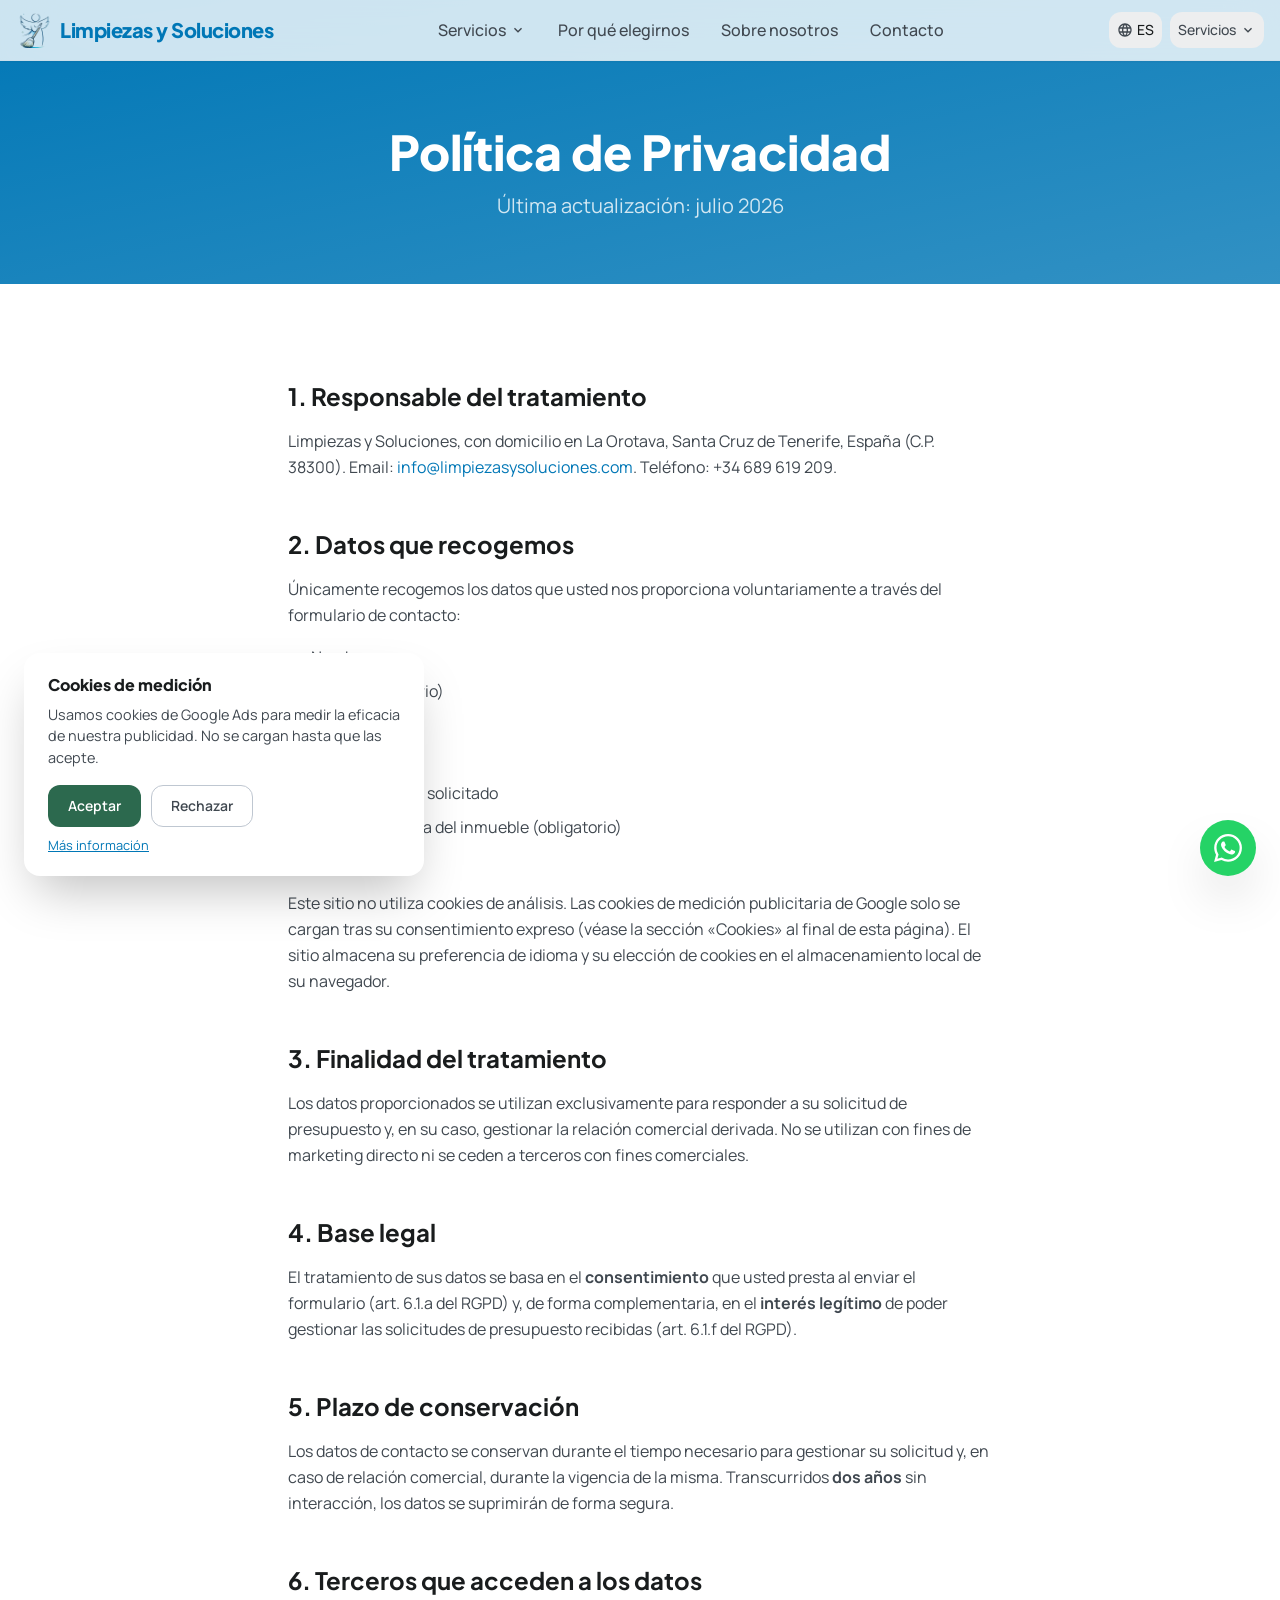
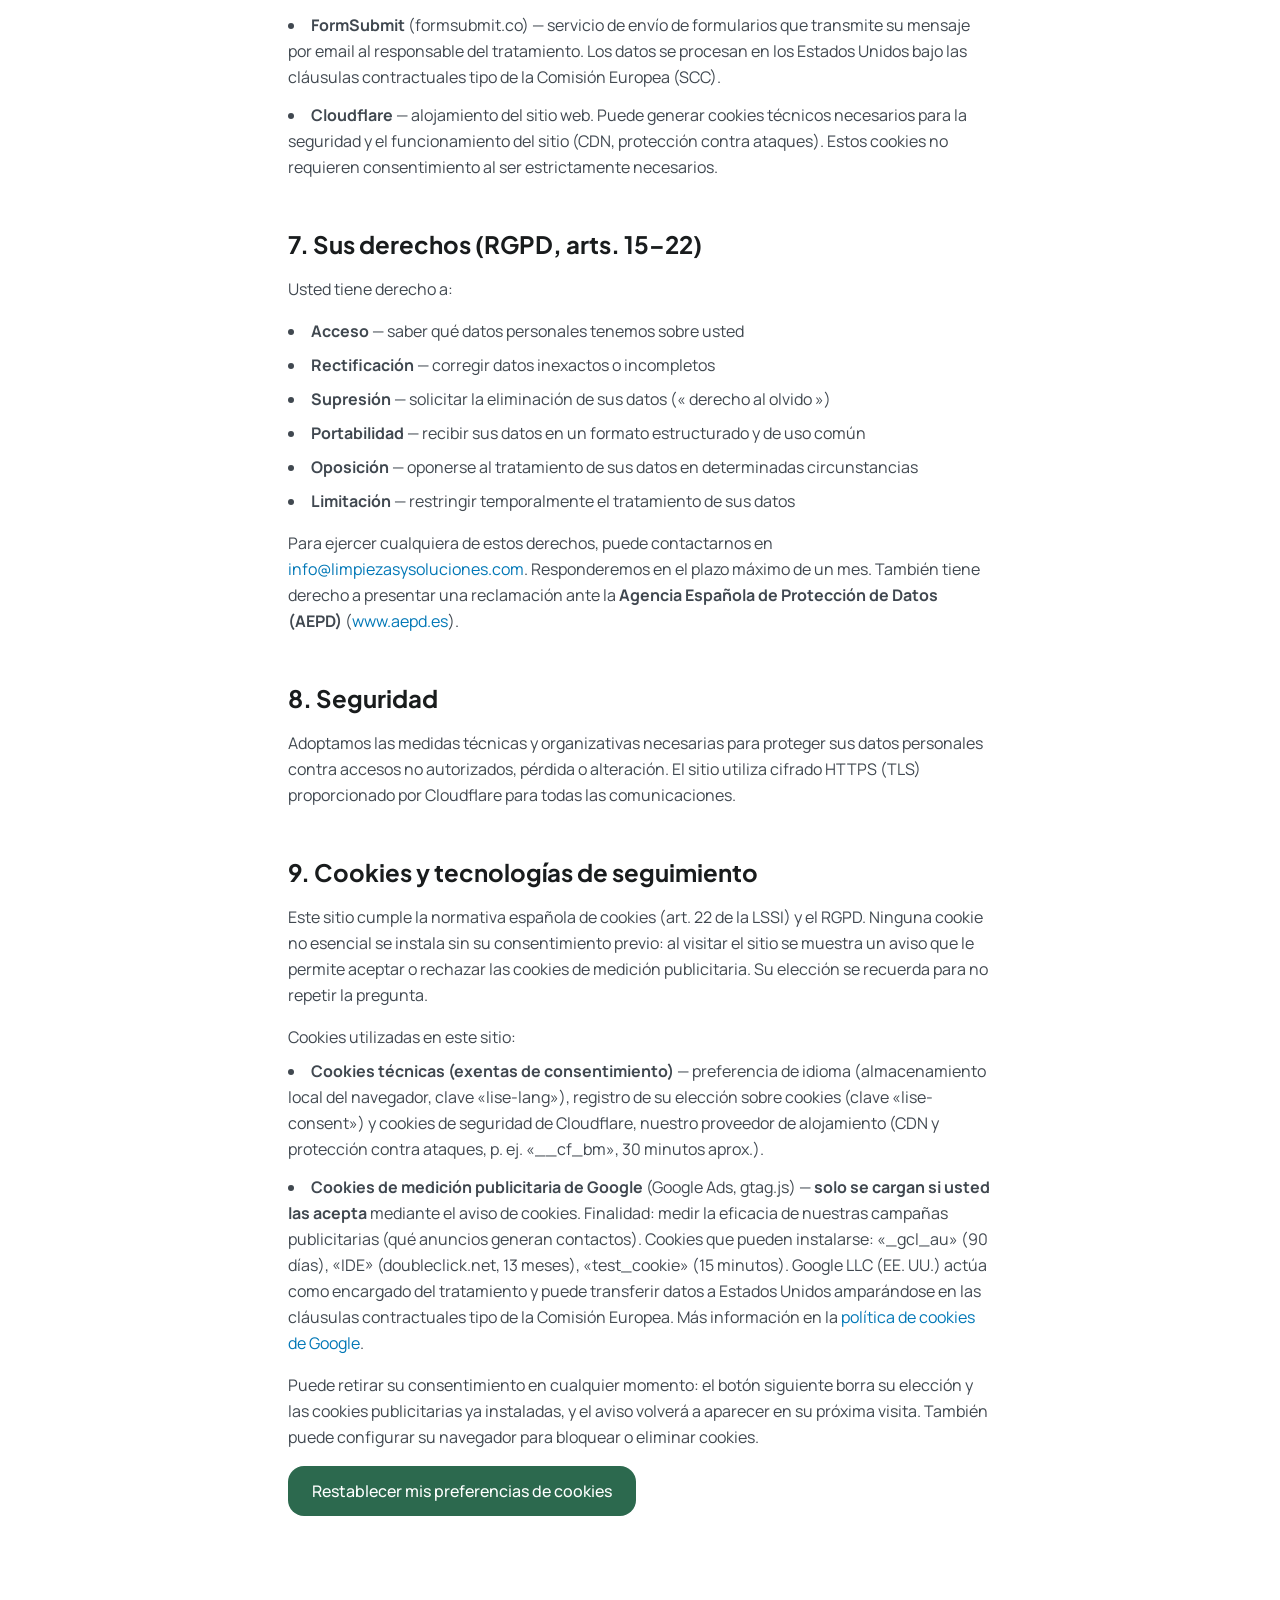
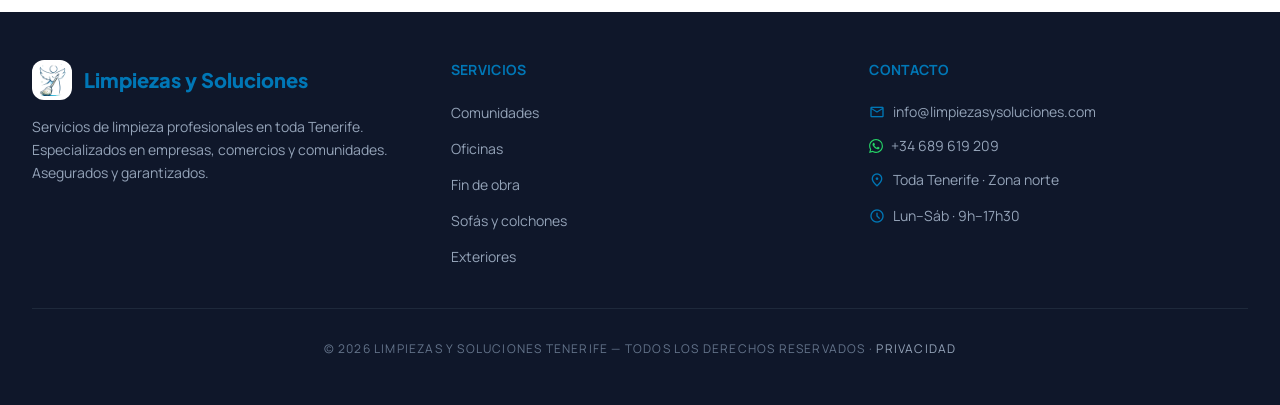
<file: politica-privacidad.html>
<!DOCTYPE html>
<html class="light" lang="es">
<head>
<meta charset="utf-8"/>
<meta content="width=device-width, initial-scale=1.0" name="viewport"/>
<meta name="description" content="Política de privacidad de Limpiezas y Soluciones Tenerife. Información sobre el tratamiento de datos personales conforme al RGPD."/>
<link rel="canonical" href="https://limpiezasysoluciones.com/politica-privacidad"/>
<title>Política de Privacidad - Limpiezas y Soluciones Tenerife</title>
<link rel="icon" href="/favicon.ico" sizes="48x48"/>
<link rel="icon" type="image/png" sizes="32x32" href="/favicon-32x32.png"/>
<link rel="icon" type="image/png" sizes="192x192" href="/favicon-192x192.png"/>
<link rel="apple-touch-icon" href="/favicon-180x180.png"/>
<link href="https://fonts.googleapis.com/css2?family=Plus+Jakarta+Sans:wght@400;500;600;700;800&family=Manrope:wght@400;500;600;700&display=swap" rel="stylesheet"/>
<link href="https://fonts.googleapis.com/css2?family=Material+Symbols+Outlined:wght,FILL@100..700,0..1&display=swap" rel="stylesheet"/>
<link href="styles.css?v=20260824b" rel="stylesheet"/>
<!-- Cookies RGPD/LSSI : le tag Google (mesure publicitaire) ne se charge qu’après consentement explicite — voir cookie-consent.js -->
<script>
  window.dataLayer = window.dataLayer || [];
  function gtag(){dataLayer.push(arguments);}
  gtag('consent', 'default', {
    ad_storage: 'denied',
    ad_user_data: 'denied',
    ad_personalization: 'denied',
    analytics_storage: 'denied'
  });
</script>
<script src="/cookie-consent.js" defer></script>

<!-- Google tag (gtag.js) -->
<script async src="https://www.googletagmanager.com/gtag/js?id=AW-18320575240"></script>
<script>
  window.dataLayer = window.dataLayer || [];
  function gtag(){dataLayer.push(arguments);}
  gtag('js', new Date());
  gtag('config', 'AW-18320575240');
</script>
</head>
<body class="bg-surface text-on-surface font-body">

<!-- WHATSAPP FLOAT BUTTON -->
<a href="https://wa.me/34689619209?text=Hola%2C%20me%20gustar%C3%ADa%20solicitar%20un%20presupuesto" target="_blank" rel="noopener noreferrer" class="fixed bottom-6 right-6 z-50 bg-[#25D366] hover:bg-[#1ebe5d] text-white w-14 h-14 rounded-full shadow-2xl flex items-center justify-center transition-all hover:scale-110 active:scale-95 group">
  <svg width="28" height="28" viewBox="0 0 24 24" fill="currentColor"><path d="M17.472 14.382c-.297-.149-1.758-.867-2.03-.967-.273-.099-.471-.148-.67.15-.197.297-.767.966-.94 1.164-.173.199-.347.223-.644.075-.297-.15-1.255-.463-2.39-1.475-.883-.788-1.48-1.761-1.653-2.059-.173-.297-.018-.458.13-.606.134-.133.298-.347.446-.52.149-.174.198-.298.298-.497.099-.198.05-.371-.025-.52-.075-.149-.669-1.612-.916-2.207-.242-.579-.487-.5-.669-.51-.173-.008-.371-.01-.57-.01-.198 0-.52.074-.792.372-.272.297-1.04 1.016-1.04 2.479 0 1.462 1.065 2.875 1.213 3.074.149.198 2.096 3.2 5.077 4.487.709.306 1.262.489 1.694.625.712.227 1.36.195 1.872.118.571-.085 1.758-.719 2.006-1.413.248-.694.248-1.289.173-1.413-.074-.124-.272-.198-.57-.347m-5.421 7.403h-.004a9.87 9.87 0 01-5.031-1.378l-.361-.214-3.741.982.998-3.648-.235-.374a9.86 9.86 0 01-1.51-5.26c.001-5.45 4.436-9.884 9.888-9.884 2.64 0 5.122 1.03 6.988 2.898a9.825 9.825 0 012.893 6.994c-.003 5.45-4.437 9.884-9.885 9.884m8.413-18.297A11.815 11.815 0 0012.05 0C5.495 0 .16 5.335.157 11.892c0 2.096.547 4.142 1.588 5.945L.057 24l6.305-1.654a11.882 11.882 0 005.683 1.448h.005c6.554 0 11.89-5.335 11.893-11.893a11.821 11.821 0 00-3.48-8.413Z"/></svg>
  <span class="absolute right-full mr-3 bg-white text-on-surface text-sm font-medium px-3 py-1.5 rounded-lg shadow-lg whitespace-nowrap opacity-0 group-hover:opacity-100 transition-opacity pointer-events-none">
    <span data-lang="es">¡Escríbenos!</span>
    <span data-lang="fr">Écrivez-nous !</span>
    <span data-lang="en">Chat with us!</span><span data-lang="de">Schreiben Sie uns!</span><span data-lang="it">Scrivici!</span>
  </span>
</a>

<!-- NAV -->
<nav class="fixed top-0 w-full z-50 bg-white/80 backdrop-blur-xl shadow-sm border-b border-outline-variant/20">
  <div class="flex justify-between items-center w-full px-4 py-3 max-w-7xl mx-auto">
    <a href="/" class="flex items-center gap-2">
      <img src="logo-final.png" alt="Logo Limpiezas y Soluciones" class="h-9 w-9 object-contain rounded-lg"/>
      <span class="text-sm md:text-xl font-extrabold tracking-tight text-primary font-headline">Limpiezas y Soluciones</span></a>
    <div class="hidden md:flex items-center gap-8">
      <div class="relative">
        <button id="serviciosToggle" class="flex items-center gap-1 text-on-surface-variant font-medium hover:text-primary transition-colors">
          <span data-lang="es">Servicios</span>
          <span data-lang="fr">Services</span>
          <span data-lang="en">Services</span><span data-lang="de">Leistungen</span><span data-lang="it">Servizi</span>
          <svg width="16" height="16" viewBox="0 0 24 24" fill="currentColor" class="text-on-surface-variant"><path d="M7.41 8.59 12 13.17l4.59-4.58L18 10l-6 6-6-6 1.41-1.41z"/></svg>
        </button>
        <div id="serviciosDropdown" class="absolute left-0 top-full mt-1 bg-white rounded-lg shadow-lg border border-outline-variant/20 hidden overflow-hidden z-50">
          <a href="limpieza-comunidades" class="block px-4 py-2 hover:bg-surface-container text-sm font-medium text-left whitespace-nowrap">
            <span data-lang="es">Comunidades</span>
            <span data-lang="fr">Copropriétés</span>
            <span data-lang="en">Common areas</span><span data-lang="de">Wohnanlagen</span><span data-lang="it">Condomini</span>
          </a>
          <a href="limpieza-fin-de-obra" class="block px-4 py-2 hover:bg-surface-container text-sm font-medium text-left whitespace-nowrap">
            <span data-lang="es">Fin de obra</span>
            <span data-lang="fr">Fin de chantier</span>
            <span data-lang="en">Post-construction</span><span data-lang="de">Bauendreinigung</span><span data-lang="it">Fine cantiere</span>
          </a>
          <a href="limpieza-oficinas" class="block px-4 py-2 hover:bg-surface-container text-sm font-medium text-left whitespace-nowrap">
            <span data-lang="es">Oficinas</span>
            <span data-lang="fr">Bureaux</span>
            <span data-lang="en">Offices</span><span data-lang="de">Büros</span><span data-lang="it">Uffici</span>
          </a>
          <a href="sofas-y-colchones" class="block px-4 py-2 hover:bg-surface-container text-sm font-medium text-left whitespace-nowrap">
            <span data-lang="es">Sofás y colchones</span>
            <span data-lang="fr">Canapés et matelas</span>
            <span data-lang="en">Sofas &amp; mattresses</span><span data-lang="de">Sofas &amp; Matratzen</span><span data-lang="it">Divani e materassi</span>
          </a>
          <a href="limpieza-exterior" class="block px-4 py-2 hover:bg-surface-container text-sm font-medium text-left whitespace-nowrap">
            <span data-lang="es">Exteriores</span>
            <span data-lang="fr">Extérieurs</span>
            <span data-lang="en">Outdoors</span><span data-lang="de">Außenbereiche</span><span data-lang="it">Esterni</span>
          </a>
          <div class="border-t border-outline-variant/20"></div>
          <a href="servicios" class="block px-4 py-2 hover:bg-surface-container text-sm font-bold text-primary text-left whitespace-nowrap">
            <span data-lang="es">Todos los servicios</span>
            <span data-lang="fr">Tous les services</span>
            <span data-lang="en">All services</span><span data-lang="de">Alle Leistungen</span><span data-lang="it">Tutti i servizi</span>
          </a>
        </div>
      </div>
      <a class="text-on-surface-variant font-medium hover:text-primary transition-colors" href="sobre-nosotros.html#expertise">
        <span data-lang="es">Por qué elegirnos</span>
        <span data-lang="fr">Notre expertise</span>
        <span data-lang="en">Why us</span><span data-lang="de">Warum wir</span><span data-lang="it">Perché noi</span>
      </a>
      <a class="text-on-surface-variant font-medium hover:text-primary transition-colors" href="sobre-nosotros">
        <span data-lang="es">Sobre nosotros</span>
        <span data-lang="fr">À propos</span>
        <span data-lang="en">About</span><span data-lang="de">Über uns</span><span data-lang="it">Chi siamo</span>
      </a>
      <a class="text-on-surface-variant font-medium hover:text-primary transition-colors" href="contacto">
        <span data-lang="es">Contacto</span>
        <span data-lang="fr">Contact</span>
        <span data-lang="en">Contact</span><span data-lang="de">Kontakt</span><span data-lang="it">Contatto</span>
      </a>
    </div>
    <div class="flex items-center gap-2">
      <div class="relative">
        <button id="langToggle" class="flex items-center gap-1 px-2 py-2 rounded-lg bg-surface-container hover:bg-surface-container-high transition-all text-sm font-medium">
          <svg width="16" height="16" viewBox="0 0 24 24" fill="currentColor" class="text-on-surface-variant"><path d="M11.99 2C6.47 2 2 6.48 2 12s4.47 10 9.99 10C17.52 22 22 17.52 22 12S17.52 2 11.99 2zm6.93 6h-2.95c-.32-1.25-.78-2.45-1.38-3.56 1.84.63 3.37 1.91 4.33 3.56zM12 4.04c.83 1.2 1.48 2.53 1.91 3.96h-3.82c.43-1.43 1.08-2.76 1.91-3.96zM4.26 14C4.1 13.36 4 12.69 4 12s.1-1.36.26-2h3.38c-.08.66-.14 1.32-.14 2s.06 1.34.14 2H4.26zm.82 2h2.95c.32 1.25.78 2.45 1.38 3.56-1.84-.63-3.37-1.9-4.33-3.56zm2.95-8H5.08c.96-1.66 2.49-2.93 4.33-3.56C8.81 5.55 8.35 6.75 8.03 8zM12 19.96c-.83-1.2-1.48-2.53-1.91-3.96h3.82c.43 1.43-1.08 2.76-1.91 3.96zM14.34 14H9.66c-.09-.66-.16-1.32-.16-2s.07-1.35.16-2h4.68c.09.65.16 1.32.16 2s-.07 1.34-.16 2zm.25 5.56c.6-1.11 1.06-2.31 1.38-3.56h2.95c-.96 1.65-2.49 2.93-4.33 3.56zM16.36 14c.08-.66.14-1.32.14-2s-.06-1.34-.14-2h3.38c.16.64.26 1.31.26 2s-.1 1.36-.26 2h-3.38z"/></svg>
          <span id="currentLang">ES</span>
        </button>
        <div id="langDropdown" class="absolute right-0 top-full mt-1 bg-white rounded-lg shadow-lg border border-outline-variant/20 hidden overflow-hidden z-50">
          <button onclick="setLang('es')" class="w-full px-4 py-2 text-left hover:bg-surface-container text-sm font-medium">Español</button>
          <button onclick="setLang('fr')" class="w-full px-4 py-2 text-left hover:bg-surface-container text-sm font-medium">Français</button>
          <button onclick="setLang('en')" class="w-full px-4 py-2 text-left hover:bg-surface-container text-sm font-medium">English</button>
          <button onclick="setLang('de')" class="w-full px-4 py-2 text-left hover:bg-surface-container text-sm font-medium">Deutsch</button>
          <button onclick="setLang('it')" class="w-full px-4 py-2 text-left hover:bg-surface-container text-sm font-medium">Italiano</button>
        </div>
      </div>
            <!-- Servicios dropdown (mobile) — remplace Presupuesto -->
      <div class="relative md:hidden">
        <button id="serviciosToggleMobile" class="flex items-center gap-1 px-2 py-2 rounded-lg bg-surface-container hover:bg-surface-container-high transition-all text-sm font-medium text-on-surface-variant">
          <span data-lang="es">Servicios</span>
          <span data-lang="fr">Services</span>
          <span data-lang="en">Services</span><span data-lang="de">Leistungen</span><span data-lang="it">Servizi</span>
          <svg width="16" height="16" viewBox="0 0 24 24" fill="currentColor" class="text-on-surface-variant"><path d="M7.41 8.59 12 13.17l4.59-4.58L18 10l-6 6-6-6 1.41-1.41z"/></svg>
        </button>
        <div id="serviciosDropdownMobile" class="absolute right-0 top-full mt-1 bg-white rounded-lg shadow-lg border border-outline-variant/20 hidden overflow-hidden z-50">
          <a href="limpieza-comunidades" class="block px-4 py-2 hover:bg-surface-container text-sm font-medium text-left whitespace-nowrap">
            <span data-lang="es">Comunidades</span>
            <span data-lang="fr">Copropriétés</span>
            <span data-lang="en">Common areas</span><span data-lang="de">Wohnanlagen</span><span data-lang="it">Condomini</span>
          </a>
          <a href="limpieza-fin-de-obra" class="block px-4 py-2 hover:bg-surface-container text-sm font-medium text-left whitespace-nowrap">
            <span data-lang="es">Fin de obra</span>
            <span data-lang="fr">Fin de chantier</span>
            <span data-lang="en">Post-construction</span><span data-lang="de">Bauendreinigung</span><span data-lang="it">Fine cantiere</span>
          </a>
          <a href="limpieza-oficinas" class="block px-4 py-2 hover:bg-surface-container text-sm font-medium text-left whitespace-nowrap">
            <span data-lang="es">Oficinas</span>
            <span data-lang="fr">Bureaux</span>
            <span data-lang="en">Offices</span><span data-lang="de">Büros</span><span data-lang="it">Uffici</span>
          </a>
          <a href="sofas-y-colchones" class="block px-4 py-2 hover:bg-surface-container text-sm font-medium text-left whitespace-nowrap">
            <span data-lang="es">Sofás y colchones</span>
            <span data-lang="fr">Canapés et matelas</span>
            <span data-lang="en">Sofas &amp; mattresses</span><span data-lang="de">Sofas &amp; Matratzen</span><span data-lang="it">Divani e materassi</span>
          </a>
          <a href="limpieza-exterior" class="block px-4 py-2 hover:bg-surface-container text-sm font-medium text-left whitespace-nowrap">
            <span data-lang="es">Exteriores</span>
            <span data-lang="fr">Extérieurs</span>
            <span data-lang="en">Outdoors</span><span data-lang="de">Außenbereiche</span><span data-lang="it">Esterni</span>
          </a>
          <div class="border-t border-outline-variant/20"></div>
          <a href="servicios" class="block px-4 py-2 hover:bg-surface-container text-sm font-bold text-primary text-left whitespace-nowrap">
            <span data-lang="es">Todos los servicios</span>
            <span data-lang="fr">Tous les services</span>
            <span data-lang="en">All services</span><span data-lang="de">Alle Leistungen</span><span data-lang="it">Tutti i servizi</span>
          </a>
        </div>
      </div>
      <a href="contacto" class="bg-primary text-on-primary px-3 md:px-5 py-2 rounded-lg font-label font-bold text-sm transition-all hover:shadow-lg active:scale-95 whitespace-nowrap hidden md:inline-block">
        <span data-lang="es">Presupuesto</span>
        <span data-lang="fr">Devis</span>
        <span data-lang="en">Quote</span><span data-lang="de">Angebot</span><span data-lang="it">Preventivo</span>
      </a>
    </div>
  </div>
</nav>

<!-- PAGE HERO -->
<section class="bg-gradient-to-br from-primary to-primary/80 pt-32 pb-16 px-8">
  <div class="max-w-4xl mx-auto text-center">
    <h1 class="font-headline text-4xl md:text-5xl font-extrabold text-white mb-4">
      <span data-lang="es">Política de Privacidad</span>
      <span data-lang="fr">Politique de Confidentialité</span>
      <span data-lang="en">Privacy Policy</span><span data-lang="de">Datenschutzrichtlinie</span><span data-lang="it">Informativa sulla Privacy</span>
    </h1>
    <p class="text-white/80 text-lg md:text-xl max-w-2xl mx-auto">
      <span data-lang="es">Última actualización: julio 2026</span>
      <span data-lang="fr">Dernière mise à jour : juillet 2026</span>
      <span data-lang="en">Last updated: July 2026</span><span data-lang="de">Zuletzt aktualisiert: Juli 2026</span><span data-lang="it">Ultimo aggiornamento: luglio 2026</span>
    </p>
  </div>
</section>

<!-- CONTENT -->
<section class="py-24 bg-surface-container-lowest">
  <div class="max-w-3xl mx-auto px-8 space-y-12 text-on-surface leading-relaxed">

    <!-- 1. Responsable -->
    <div>
      <h2 class="font-headline text-2xl font-bold text-on-surface mb-4">
        <span data-lang="es">1. Responsable del tratamiento</span>
        <span data-lang="fr">1. Responsable du traitement</span>
        <span data-lang="en">1. Data Controller</span><span data-lang="de">1. Verantwortlicher für die Datenverarbeitung</span><span data-lang="it">1. Titolare del trattamento</span>
      </h2>
      <p class="text-on-surface-variant">
        <span data-lang="es">Limpiezas y Soluciones, con domicilio en La Orotava, Santa Cruz de Tenerife, España (C.P. 38300). Email: <a href="mailto:info@limpiezasysoluciones.com" class="text-primary hover:underline">info@limpiezasysoluciones.com</a>. Teléfono: +34 689 619 209.</span>
        <span data-lang="fr">Limpiezas y Soluciones, domiciliée à La Orotava, Santa Cruz de Tenerife, Espagne (C.P. 38300). Email : <a href="mailto:info@limpiezasysoluciones.com" class="text-primary hover:underline">info@limpiezasysoluciones.com</a>. Téléphone : +34 689 619 209.</span>
        <span data-lang="en">Limpiezas y Soluciones, located in La Orotava, Santa Cruz de Tenerife, Spain (C.P. 38300). Email: <a href="mailto:info@limpiezasysoluciones.com" class="text-primary hover:underline">info@limpiezasysoluciones.com</a>. Phone: +34 689 619 209.</span><span data-lang="de">Limpiezas y Soluciones, ansässig in La Orotava, Santa Cruz de Tenerife, Spanien (PLZ 38300). E-Mail: <a href="mailto:info@limpiezasysoluciones.com" class="text-primary hover:underline">info@limpiezasysoluciones.com</a>. Telefon: +34 689 619 209.</span><span data-lang="it">Limpiezas y Soluciones, con sede a La Orotava, Santa Cruz de Tenerife, Spagna (C.P. 38300). Email: <a href="mailto:info@limpiezasysoluciones.com" class="text-primary hover:underline">info@limpiezasysoluciones.com</a>. Telefono: +34 689 619 209.</span>
      </p>
    </div>

    <!-- 2. Datos que recogemos -->
    <div>
      <h2 class="font-headline text-2xl font-bold text-on-surface mb-4">
        <span data-lang="es">2. Datos que recogemos</span>
        <span data-lang="fr">2. Données que nous collectons</span>
        <span data-lang="en">2. Data we collect</span><span data-lang="de">2. Erhobene Daten</span><span data-lang="it">2. Dati che raccogliamo</span>
      </h2>
      <p class="text-on-surface-variant mb-4">
        <span data-lang="es">Únicamente recogemos los datos que usted nos proporciona voluntariamente a través del formulario de contacto:</span>
        <span data-lang="fr">Nous collectons uniquement les données que vous nous fournissez volontairement via le formulaire de contact :</span>
        <span data-lang="en">We only collect data you voluntarily provide through our contact form:</span><span data-lang="de">Wir erheben nur Daten, die Sie uns freiwillig über unser Kontaktformular zur Verfügung stellen:</span><span data-lang="it">Raccogliamo solo i dati che ci fornite volontariamente attraverso il modulo di contatto:</span>
      </p>
      <ul class="list-disc list-inside space-y-2 text-on-surface-variant">
        <li>
          <span data-lang="es">Nombre</span>
          <span data-lang="fr">Nom</span>
          <span data-lang="en">Name</span><span data-lang="de">Name</span><span data-lang="it">Nome</span>
        </li>
        <li>
          <span data-lang="es">Email (obligatorio)</span>
          <span data-lang="fr">Email (obligatoire)</span>
          <span data-lang="en">Email (required)</span><span data-lang="de">E-Mail (Pflichtfeld)</span><span data-lang="it">Email (obbligatorio)</span>
        </li>
        <li>
          <span data-lang="es">Teléfono</span>
          <span data-lang="fr">Téléphone</span>
          <span data-lang="en">Phone number</span><span data-lang="de">Telefonnummer</span><span data-lang="it">Telefono</span>
        </li>
        <li>
          <span data-lang="es">Empresa</span>
          <span data-lang="fr">Entreprise</span>
          <span data-lang="en">Company</span><span data-lang="de">Unternehmen</span><span data-lang="it">Azienda</span>
        </li>
        <li>
          <span data-lang="es">Tipo de servicio solicitado</span>
          <span data-lang="fr">Type de service demandé</span>
          <span data-lang="en">Requested service type</span><span data-lang="de">Gewünschte Leistungsart</span><span data-lang="it">Tipo di servizio richiesto</span>
        </li>
        <li>
          <span data-lang="es">Dirección o zona del inmueble (obligatorio)</span>
          <span data-lang="fr">Adresse ou zone du bien (obligatoire)</span>
          <span data-lang="en">Address or location of the property (required)</span><span data-lang="de">Adresse oder Lage des Objekts (Pflichtfeld)</span><span data-lang="it">Indirizzo o zona dell'immobile (obbligatorio)</span>
        </li>
        <li>
          <span data-lang="es">Mensaje</span>
          <span data-lang="fr">Message</span>
          <span data-lang="en">Message</span><span data-lang="de">Nachricht</span><span data-lang="it">Messaggio</span>
        </li>
      </ul>
      <p class="text-on-surface-variant mt-4">
        <span data-lang="es">Este sitio no utiliza cookies de análisis. Las cookies de medición publicitaria de Google solo se cargan tras su consentimiento expreso (véase la sección «Cookies» al final de esta página). El sitio almacena su preferencia de idioma y su elección de cookies en el almacenamiento local de su navegador.</span>
        <span data-lang="fr">Ce site n'utilise pas de cookies d'analyse. Les cookies de mesure publicitaire Google ne sont chargés qu'après votre consentement explicite (voir la section « Cookies » en bas de cette page). Le site stocke votre préférence de langue et votre choix de cookies dans le stockage local de votre navigateur.</span>
        <span data-lang="en">This site does not use analytics cookies. Google advertising measurement cookies are only loaded after your explicit consent (see the “Cookies” section at the end of this page). The site stores your language preference and cookie choice in your browser's local storage.</span><span data-lang="de">Diese Website verwendet keine Analyse-Cookies. Google-Werbemessungs-Cookies werden erst nach Ihrer ausdrücklichen Zustimmung geladen (siehe Abschnitt „Cookies“ am Ende dieser Seite). Die Website speichert Ihre Sprach- und Cookie-Präferenz im lokalen Speicher Ihres Browsers.</span><span data-lang="it">Questo sito non utilizza cookie analitici. I cookie di misurazione pubblicitaria Google vengono caricati solo dopo il tuo consenso esplicito (vedi la sezione «Cookie» alla fine di questa pagina). Il sito memorizza la preferenza linguistica e la scelta dei cookie nell'archivio locale del tuo browser.</span>
      </p>
    </div>

    <!-- 3. Finalidad -->
    <div>
      <h2 class="font-headline text-2xl font-bold text-on-surface mb-4">
        <span data-lang="es">3. Finalidad del tratamiento</span>
        <span data-lang="fr">3. Finalité du traitement</span>
        <span data-lang="en">3. Purpose of processing</span><span data-lang="de">3. Zweck der Verarbeitung</span><span data-lang="it">3. Finalità del trattamento</span>
      </h2>
      <p class="text-on-surface-variant">
        <span data-lang="es">Los datos proporcionados se utilizan exclusivamente para responder a su solicitud de presupuesto y, en su caso, gestionar la relación comercial derivada. No se utilizan con fines de marketing directo ni se ceden a terceros con fines comerciales.</span>
        <span data-lang="fr">Les données fournies sont utilisées exclusivement pour répondre à votre demande de devis et, le cas échéant, gérer la relation commerciale qui en découle. Elles ne sont pas utilisées à des fins de marketing direct ni cédées à des tiers à des fins commerciales.</span>
        <span data-lang="en">The data provided is used exclusively to respond to your quote request and, where applicable, manage the resulting business relationship. It is not used for direct marketing purposes nor shared with third parties for commercial purposes.</span><span data-lang="de">Die bereitgestellten Daten werden ausschließlich verwendet, um Ihr Angebotsanliegen zu beantworten und gegebenenfalls die daraus resultierende Geschäftsbeziehung zu verwalten. Sie werden nicht für Direktmarketingzwecke genutzt und nicht an Dritte zu kommerziellen Zwecken weitergegeben.</span><span data-lang="it">I dati forniti sono utilizzati esclusivamente per rispondere alla vostra richiesta di preventivo e, ove applicabile, gestire il rapporto commerciale derivato. Non vengono utilizzati per finalità di marketing diretto né ceduti a terzi a scopo commerciale.</span>
      </p>
    </div>

    <!-- 4. Base legal -->
    <div>
      <h2 class="font-headline text-2xl font-bold text-on-surface mb-4">
        <span data-lang="es">4. Base legal</span>
        <span data-lang="fr">4. Base juridique</span>
        <span data-lang="en">4. Legal basis</span><span data-lang="de">4. Rechtsgrundlage</span><span data-lang="it">4. Base giuridica</span>
      </h2>
      <p class="text-on-surface-variant">
        <span data-lang="es">El tratamiento de sus datos se basa en el <strong>consentimiento</strong> que usted presta al enviar el formulario (art. 6.1.a del RGPD) y, de forma complementaria, en el <strong>interés legítimo</strong> de poder gestionar las solicitudes de presupuesto recibidas (art. 6.1.f del RGPD).</span>
        <span data-lang="fr">Le traitement de vos données repose sur votre <strong>consentement</strong> lorsque vous envoyez le formulaire (art. 6.1.a du RGPD) et, de manière complémentaire, sur notre <strong>intérêt légitime</strong> à pouvoir gérer les demandes de devis reçues (art. 6.1.f du RGPD).</span>
        <span data-lang="en">The processing of your data is based on your <strong>consent</strong> when you submit the form (Art. 6.1.a GDPR) and, additionally, on our <strong>legitimate interest</strong> in managing received quote requests (Art. 6.1.f GDPR).</span><span data-lang="de">Die Verarbeitung Ihrer Daten basiert auf Ihrer <strong>Einwilligung</strong> bei Absenden des Formulars (Art. 6.1.a DSGVO) und ergänzend auf unserem <strong>berechtigten Interesse</strong> an der Verwaltung eingegangener Angebotsanfragen (Art. 6.1.f DSGVO).</span><span data-lang="it">Il trattamento dei vostri dati si basa sul <strong>consenso</strong> che prestate inviando il modulo (art. 6.1.a del RGPD) e, in modo complementare, sul nostro <strong>interesse legittimo</strong> di gestire le richieste di preventivo ricevute (art. 6.1.f del RGPD).</span>
      </p>
    </div>

    <!-- 5. Conservación -->
    <div>
      <h2 class="font-headline text-2xl font-bold text-on-surface mb-4">
        <span data-lang="es">5. Plazo de conservación</span>
        <span data-lang="fr">5. Durée de conservation</span>
        <span data-lang="en">5. Retention period</span><span data-lang="de">5. Aufbewahrungsfrist</span><span data-lang="it">5. Periodo di conservazione</span>
      </h2>
      <p class="text-on-surface-variant">
        <span data-lang="es">Los datos de contacto se conservan durante el tiempo necesario para gestionar su solicitud y, en caso de relación comercial, durante la vigencia de la misma. Transcurridos <strong>dos años</strong> sin interacción, los datos se suprimirán de forma segura.</span>
        <span data-lang="fr">Les données de contact sont conservées le temps nécessaire pour traiter votre demande et, en cas de relation commerciale, pendant sa durée. Au-delà de <strong>deux ans</strong> sans interaction, les données seront supprimées de manière sécurisée.</span>
        <span data-lang="en">Contact data is retained for as long as necessary to process your request and, in the case of a business relationship, for its duration. After <strong>two years</strong> without interaction, the data will be securely deleted.</span><span data-lang="de">Kontaktdaten werden so lange aufbewahrt, wie es zur Bearbeitung Ihrer Anfrage und im Falle einer Geschäftsbeziehung für deren Dauer erforderlich ist. Nach <strong>zwei Jahren</strong> ohne Interaktion werden die Daten sicher gelöscht.</span><span data-lang="it">I dati di contatto sono conservati per il tempo necessario a gestire la vostra richiesta e, in caso di rapporto commerciale, per la sua durata. Trascorsi <strong>due anni</strong> senza interazione, i dati saranno cancellati in modo sicuro.</span>
      </p>
    </div>

    <!-- 6. Terceros -->
    <div>
      <h2 class="font-headline text-2xl font-bold text-on-surface mb-4">
        <span data-lang="es">6. Terceros que acceden a los datos</span>
        <span data-lang="fr">6. Tiers ayant accès aux données</span>
        <span data-lang="en">6. Third parties with access to data</span><span data-lang="de">6. Dritte mit Datenzugriff</span><span data-lang="it">6. Terzi che accedono ai dati</span>
      </h2>
      <ul class="list-disc list-inside space-y-3 text-on-surface-variant">
        <li>
          <span data-lang="es"><strong>FormSubmit</strong> (formsubmit.co) — servicio de envío de formularios que transmite su mensaje por email al responsable del tratamiento. Los datos se procesan en los Estados Unidos bajo las cláusulas contractuales tipo de la Comisión Europea (SCC).</span>
          <span data-lang="fr"><strong>FormSubmit</strong> (formsubmit.co) — service d'envoi de formulaires qui transmet votre message par email au responsable du traitement. Les données sont traitées aux États-Unis dans le cadre des clauses contractuelles types de la Commission européenne (SCC).</span>
          <span data-lang="en"><strong>FormSubmit</strong> (formsubmit.co) — form delivery service that transmits your message by email to the data controller. Data is processed in the United States under the European Commission's Standard Contractual Clauses (SCC).</span><span data-lang="de"><strong>FormSubmit</strong> (formsubmit.co) — Formular-Weiterleitungsdienst, der Ihre Nachricht per E-Mail an den Verantwortlichen übermittelt. Daten werden in den USA im Rahmen der Standardvertragsklauseln der Europäischen Kommission (SCC) verarbeitet.</span><span data-lang="it"><strong>FormSubmit</strong> (formsubmit.co) — servizio di invio moduli che trasmette il vostro messaggio via email al titolare del trattamento. I dati sono trattati negli Stati Uniti ai sensi delle clausole contrattuali tipo della Commissione europea (SCC).</span>
        </li>
        <li>
          <span data-lang="es"><strong>Cloudflare</strong> — alojamiento del sitio web. Puede generar cookies técnicos necesarios para la seguridad y el funcionamiento del sitio (CDN, protección contra ataques). Estos cookies no requieren consentimiento al ser estrictamente necesarios.</span>
          <span data-lang="fr"><strong>Cloudflare</strong> — hébergement du site web. Peut générer des cookies techniques nécessaires à la sécurité et au fonctionnement du site (CDN, protection contre les attaques). Ces cookies ne nécessitent pas de consentement car strictement nécessaires.</span>
          <span data-lang="en"><strong>Cloudflare</strong> — website hosting. May generate technical cookies necessary for site security and operation (CDN, attack protection). These cookies do not require consent as they are strictly necessary.</span><span data-lang="de"><strong>Cloudflare</strong> — Website-Hosting. Kann technische Cookies erzeugen, die für die Sicherheit und den Betrieb der Website erforderlich sind (CDN, Angriffsschutz). Diese Cookies erfordern keine Einwilligung, da sie zwingend erforderlich sind.</span><span data-lang="it"><strong>Cloudflare</strong> — hosting del sito web. Può generare cookie tecnici necessari per la sicurezza e il funzionamento del sito (CDN, protezione dagli attacchi). Questi cookie non richiedono consenso in quanto strettamente necessari.</span>
        </li>
      </ul>
    </div>

    <!-- 7. Derechos -->
    <div>
      <h2 class="font-headline text-2xl font-bold text-on-surface mb-4">
        <span data-lang="es">7. Sus derechos (RGPD, arts. 15–22)</span>
        <span data-lang="fr">7. Vos droits (RGPD, art. 15–22)</span>
        <span data-lang="en">7. Your rights (GDPR, Arts. 15–22)</span><span data-lang="de">7. Ihre Rechte (DSGVO, Art. 15–22)</span><span data-lang="it">7. I vostri diritti (RGPD, art. 15–22)</span>
      </h2>
      <p class="text-on-surface-variant mb-4">
        <span data-lang="es">Usted tiene derecho a:</span>
        <span data-lang="fr">Vous disposez des droits suivants :</span>
        <span data-lang="en">You have the right to:</span><span data-lang="de">Sie haben das Recht auf:</span><span data-lang="it">Avete diritto a:</span>
      </p>
      <ul class="list-disc list-inside space-y-2 text-on-surface-variant">
        <li>
          <span data-lang="es"><strong>Acceso</strong> — saber qué datos personales tenemos sobre usted</span>
          <span data-lang="fr"><strong>Accès</strong> — savoir quelles données personnelles nous détenons sur vous</span>
          <span data-lang="en"><strong>Access</strong> — know what personal data we hold about you</span><span data-lang="de"><strong>Auskunft</strong> — erfahren, welche personenbezogenen Daten wir über Sie speichern</span><span data-lang="it"><strong>Accesso</strong> — sapere quali dati personali deteniamo su di voi</span>
        </li>
        <li>
          <span data-lang="es"><strong>Rectificación</strong> — corregir datos inexactos o incompletos</span>
          <span data-lang="fr"><strong>Rectification</strong> — corriger des données inexactes ou incomplètes</span>
          <span data-lang="en"><strong>Rectification</strong> — correct inaccurate or incomplete data</span><span data-lang="de"><strong>Berichtigung</strong> — ungenaue oder unvollständige Daten korrigieren</span><span data-lang="it"><strong>Rettifica</strong> — correggere dati inesatti o incompleti</span>
        </li>
        <li>
          <span data-lang="es"><strong>Supresión</strong> — solicitar la eliminación de sus datos (« derecho al olvido »)</span>
          <span data-lang="fr"><strong>Suppression</strong> — demander la suppression de vos données (« droit à l'oubli »)</span>
          <span data-lang="en"><strong>Erasure</strong> — request deletion of your data (« right to be forgotten »)</span><span data-lang="de"><strong>Löschung</strong> — die Löschung Ihrer Daten beantragen (« Recht auf Vergessenwerden »)</span><span data-lang="it"><strong>Cancellazione</strong> — richiedere l'eliminazione dei vostri dati (« diritto all'oblio »)</span>
        </li>
        <li>
          <span data-lang="es"><strong>Portabilidad</strong> — recibir sus datos en un formato estructurado y de uso común</span>
          <span data-lang="fr"><strong>Portabilité</strong> — recevoir vos données dans un format structuré et courant</span>
          <span data-lang="en"><strong>Portability</strong> — receive your data in a structured, commonly used format</span><span data-lang="de"><strong>Datenübertragbarkeit</strong> — Ihre Daten in einem strukturierten, gängigen Format erhalten</span><span data-lang="it"><strong>Portabilità</strong> — ricevere i vostri dati in un formato strutturato e di uso comune</span>
        </li>
        <li>
          <span data-lang="es"><strong>Oposición</strong> — oponerse al tratamiento de sus datos en determinadas circunstancias</span>
          <span data-lang="fr"><strong>Opposition</strong> — vous opposer au traitement de vos données dans certaines circonstances</span>
          <span data-lang="en"><strong>Objection</strong> — object to the processing of your data in certain circumstances</span><span data-lang="de"><strong>Widerspruch</strong> — der Verarbeitung Ihrer Daten unter bestimmten Umständen widersprechen</span><span data-lang="it"><strong>Opposizione</strong> — opporsi al trattamento dei vostri dati in determinate circostanze</span>
        </li>
        <li>
          <span data-lang="es"><strong>Limitación</strong> — restringir temporalmente el tratamiento de sus datos</span>
          <span data-lang="fr"><strong>Limitation</strong> — restreindre temporairement le traitement de vos données</span>
          <span data-lang="en"><strong>Restriction</strong> — temporarily restrict the processing of your data</span><span data-lang="de"><strong>Einschränkung</strong> — die Verarbeitung Ihrer Daten vorübergehend einschränken</span><span data-lang="it"><strong>Limitazione</strong> — limitare temporaneamente il trattamento dei vostri dati</span>
        </li>
      </ul>
      <p class="text-on-surface-variant mt-4">
        <span data-lang="es">Para ejercer cualquiera de estos derechos, puede contactarnos en <a href="mailto:info@limpiezasysoluciones.com" class="text-primary hover:underline">info@limpiezasysoluciones.com</a>. Responderemos en el plazo máximo de un mes. También tiene derecho a presentar una reclamación ante la <strong>Agencia Española de Protección de Datos (AEPD)</strong> (<a href="https://www.aepd.es" target="_blank" rel="noopener" class="text-primary hover:underline">www.aepd.es</a>).</span>
        <span data-lang="fr">Pour exercer l'un de ces droits, vous pouvez nous contacter à <a href="mailto:info@limpiezasysoluciones.com" class="text-primary hover:underline">info@limpiezasysoluciones.com</a>. Nous répondrons dans un délai maximal d'un mois. Vous disposez également du droit d'introduire une réclamation auprès de l'<strong>Agence Espagnole de Protection des Données (AEPD)</strong> (<a href="https://www.aepd.es" target="_blank" rel="noopener" class="text-primary hover:underline">www.aepd.es</a>).</span>
        <span data-lang="en">To exercise any of these rights, you can contact us at <a href="mailto:info@limpiezasysoluciones.com" class="text-primary hover:underline">info@limpiezasysoluciones.com</a>. We will respond within one month at the latest. You also have the right to lodge a complaint with the <strong>Spanish Data Protection Agency (AEPD)</strong> (<a href="https://www.aepd.es" target="_blank" rel="noopener" class="text-primary hover:underline">www.aepd.es</a>).</span><span data-lang="de">Um eines dieser Rechte auszuüben, können Sie uns unter <a href="mailto:info@limpiezasysoluciones.com" class="text-primary hover:underline">info@limpiezasysoluciones.com</a> kontaktieren. Wir antworten innerhalb von maximal einem Monat. Sie haben außerdem das Recht, sich bei der <strong>Spanischen Datenschutzbehörde (AEPD)</strong> zu beschweren (<a href="https://www.aepd.es" target="_blank" rel="noopener" class="text-primary hover:underline">www.aepd.es</a>).</span><span data-lang="it">Per esercitare uno qualsiasi di questi diritti, potete contattarci all'indirizzo <a href="mailto:info@limpiezasysoluciones.com" class="text-primary hover:underline">info@limpiezasysoluciones.com</a>. Risponderemo entro un mese al massimo. Avete inoltre il diritto di presentare un reclamo presso l'<strong>Agenzia Spagnola per la Protezione dei Dati (AEPD)</strong> (<a href="https://www.aepd.es" target="_blank" rel="noopener" class="text-primary hover:underline">www.aepd.es</a>).</span>
      </p>
    </div>

    <!-- 8. Seguridad -->
    <div>
      <h2 class="font-headline text-2xl font-bold text-on-surface mb-4">
        <span data-lang="es">8. Seguridad</span>
        <span data-lang="fr">8. Sécurité</span>
        <span data-lang="en">8. Security</span><span data-lang="de">8. Sicherheit</span><span data-lang="it">8. Sicurezza</span>
      </h2>
      <p class="text-on-surface-variant">
        <span data-lang="es">Adoptamos las medidas técnicas y organizativas necesarias para proteger sus datos personales contra accesos no autorizados, pérdida o alteración. El sitio utiliza cifrado HTTPS (TLS) proporcionado por Cloudflare para todas las comunicaciones.</span>
        <span data-lang="fr">Nous adoptons les mesures techniques et organisationnelles nécessaires pour protéger vos données personnelles contre tout accès non autorisé, perte ou altération. Le site utilise le chiffrement HTTPS (TLS) fourni par Cloudflare pour toutes les communications.</span>
        <span data-lang="en">We adopt the necessary technical and organizational measures to protect your personal data against unauthorized access, loss, or alteration. The site uses HTTPS (TLS) encryption provided by Cloudflare for all communications.</span><span data-lang="de">Wir ergreifen die erforderlichen technischen und organisatorischen Maßnahmen, um Ihre personenbezogenen Daten vor unbefugtem Zugriff, Verlust oder Veränderung zu schützen. Die Website nutzt HTTPS (TLS)-Verschlüsselung durch Cloudflare für alle Kommunikationen.</span><span data-lang="it">Adottiamo le misure tecniche e organizzative necessarie per proteggere i vostri dati personali da accessi non autorizzati, perdita o alterazione. Il sito utilizza la crittografia HTTPS (TLS) fornita da Cloudflare per tutte le comunicazioni.</span>
      </p>
    </div>

    <!-- 9. Cookies -->
    <div id="cookies">
      <h2 class="font-headline text-2xl font-bold text-on-surface mb-4">
        <span data-lang="es">9. Cookies y tecnologías de seguimiento</span>
        <span data-lang="fr">9. Cookies et technologies de suivi</span>
        <span data-lang="en">9. Cookies and tracking technologies</span><span data-lang="de">9. Cookies und Tracking-Technologien</span><span data-lang="it">9. Cookie e tecnologie di tracciamento</span>
      </h2>
      <p class="text-on-surface-variant mb-4">
        <span data-lang="es">Este sitio cumple la normativa española de cookies (art. 22 de la LSSI) y el RGPD. Ninguna cookie no esencial se instala sin su consentimiento previo: al visitar el sitio se muestra un aviso que le permite aceptar o rechazar las cookies de medición publicitaria. Su elección se recuerda para no repetir la pregunta.</span>
        <span data-lang="fr">Ce site respecte la réglementation espagnole sur les cookies (art. 22 de la LSSI) et le RGPD. Aucun cookie non essentiel n'est installé sans votre consentement préalable : lors de votre visite, un encart vous permet d'accepter ou de refuser les cookies de mesure publicitaire. Votre choix est mémorisé afin de ne pas vous relancer.</span>
        <span data-lang="en">This site complies with Spanish cookie law (Art. 22 LSSI) and the GDPR. No non-essential cookie is installed without your prior consent: a notice lets you accept or reject advertising measurement cookies. Your choice is remembered so you are not asked again.</span><span data-lang="de">Diese Website entspricht dem spanischen Cookie-Recht (Art. 22 LSSI) und der DSGVO. Es wird kein nicht erforderliches Cookie ohne Ihre vorherige Zustimmung installiert: Ein Hinweis ermöglicht es Ihnen, Werbemessungs-Cookies zu akzeptieren oder abzulehnen. Ihre Auswahl wird gespeichert, damit Sie nicht erneut gefragt werden.</span><span data-lang="it">Questo sito rispetta la normativa spagnola sui cookie (art. 22 LSSI) e il RGPD. Nessun cookie non essenziale viene installato senza il tuo consenso preventivo: un avviso ti consente di accettare o rifiutare i cookie di misurazione pubblicitaria. La tua scelta viene ricordata per non ripetere la domanda.</span>
      </p>
      <p class="text-on-surface-variant mb-2">
        <span data-lang="es">Cookies utilizadas en este sitio:</span>
        <span data-lang="fr">Cookies utilisés sur ce site :</span>
        <span data-lang="en">Cookies used on this site:</span><span data-lang="de">Auf dieser Website verwendete Cookies:</span><span data-lang="it">Cookie utilizzati su questo sito:</span>
      </p>
      <ul class="list-disc list-inside space-y-3 text-on-surface-variant">
        <li>
          <span data-lang="es"><strong>Cookies técnicas (exentas de consentimiento)</strong> — preferencia de idioma (almacenamiento local del navegador, clave «lise-lang»), registro de su elección sobre cookies (clave «lise-consent») y cookies de seguridad de Cloudflare, nuestro proveedor de alojamiento (CDN y protección contra ataques, p. ej. «__cf_bm», 30 minutos aprox.).</span>
          <span data-lang="fr"><strong>Cookies techniques (exemptés de consentement)</strong> — préférence de langue (stockage local du navigateur, clé « lise-lang »), mémorisation de votre choix concernant les cookies (clé « lise-consent ») et cookies de sécurité de Cloudflare, notre hébergeur (CDN et protection contre les attaques, p. ex. « __cf_bm », environ 30 minutes).</span>
          <span data-lang="en"><strong>Technical cookies (exempt from consent)</strong> — language preference (browser local storage, key “lise-lang”), record of your cookie choice (key “lise-consent”) and security cookies from Cloudflare, our hosting provider (CDN and attack protection, e.g. “__cf_bm”, approx. 30 minutes).</span><span data-lang="de"><strong>Technische Cookies (zustimmungsfrei)</strong> — Sprachpräferenz (lokaler Browserspeicher, Schlüssel „lise-lang“), Speicherung Ihrer Cookie-Auswahl (Schlüssel „lise-consent“) sowie Sicherheits-Cookies von Cloudflare, unserem Hosting-Anbieter (CDN und Angriffsschutz, z. B. „__cf_bm“, ca. 30 Minuten).</span><span data-lang="it"><strong>Cookie tecnici (esenti da consenso)</strong> — preferenza linguistica (archivio locale del browser, chiave «lise-lang»), memorizzazione della tua scelta sui cookie (chiave «lise-consent») e cookie di sicurezza di Cloudflare, nostro provider di hosting (CDN e protezione da attacchi, es. «__cf_bm», circa 30 minuti).</span>
        </li>
        <li>
          <span data-lang="es"><strong>Cookies de medición publicitaria de Google</strong> (Google Ads, gtag.js) — <strong>solo se cargan si usted las acepta</strong> mediante el aviso de cookies. Finalidad: medir la eficacia de nuestras campañas publicitarias (qué anuncios generan contactos). Cookies que pueden instalarse: «_gcl_au» (90 días), «IDE» (doubleclick.net, 13 meses), «test_cookie» (15 minutos). Google LLC (EE. UU.) actúa como encargado del tratamiento y puede transferir datos a Estados Unidos amparándose en las cláusulas contractuales tipo de la Comisión Europea. Más información en la <a href="https://policies.google.com/technologies/cookies?hl=es" target="_blank" rel="noopener" class="text-primary hover:underline">política de cookies de Google</a>.</span>
          <span data-lang="fr"><strong>Cookies de mesure publicitaire Google</strong> (Google Ads, gtag.js) — <strong>chargés uniquement si vous les acceptez</strong> via l'encart cookies. Finalité : mesurer l'efficacité de nos campagnes publicitaires (quelles annonces génèrent des contacts). Cookies pouvant être installés : « _gcl_au » (90 jours), « IDE » (doubleclick.net, 13 mois), « test_cookie » (15 minutes). Google LLC (États-Unis) agit comme sous-traitant et peut transférer des données vers les États-Unis au titre des clauses contractuelles types de la Commission européenne. Plus d'informations dans la <a href="https://policies.google.com/technologies/cookies?hl=fr" target="_blank" rel="noopener" class="text-primary hover:underline">politique de cookies de Google</a>.</span>
          <span data-lang="en"><strong>Google advertising measurement cookies</strong> (Google Ads, gtag.js) — <strong>only loaded if you accept them</strong> via the cookie notice. Purpose: measuring the effectiveness of our advertising campaigns (which ads generate enquiries). Cookies that may be installed: “_gcl_au” (90 days), “IDE” (doubleclick.net, 13 months), “test_cookie” (15 minutes). Google LLC (USA) acts as processor and may transfer data to the United States under the European Commission's Standard Contractual Clauses. More information in <a href="https://policies.google.com/technologies/cookies?hl=en" target="_blank" rel="noopener" class="text-primary hover:underline">Google's cookie policy</a>.</span><span data-lang="de"><strong>Google-Werbemessungs-Cookies</strong> (Google Ads, gtag.js) — <strong>werden nur geladen, wenn Sie sie über den Cookie-Hinweis akzeptieren</strong>. Zweck: Messung der Wirksamkeit unserer Werbekampagnen (welche Anfragen welche Anzeigen auslösen). Mögliche Cookies: „_gcl_au“ (90 Tage), „IDE“ (doubleclick.net, 13 Monate), „test_cookie“ (15 Minuten). Google LLC (USA) wirkt als Auftragsverarbeiter und kann Daten unter den Standardvertragsklauseln der EU-Kommission in die USA übermitteln. Weitere Informationen in der <a href="https://policies.google.com/technologies/cookies?hl=de" target="_blank" rel="noopener" class="text-primary hover:underline">Google-Cookie-Richtlinie</a>.</span><span data-lang="it"><strong>Cookie di misurazione pubblicitaria Google</strong> (Google Ads, gtag.js) — <strong>vengono caricati solo se li accetti</strong> tramite l'avviso cookie. Finalità: misurare l'efficacia delle nostre campagne pubblicitarie (quali annunci generano contatti). Cookie che possono essere installati: «_gcl_au» (90 giorni), «IDE» (doubleclick.net, 13 mesi), «test_cookie» (15 minuti). Google LLC (USA) agisce come responsabile del trattamento e può trasferire dati negli Stati Uniti in base alle clausole contrattuali tipo della Commissione europea. Maggiori informazioni nella <a href="https://policies.google.com/technologies/cookies?hl=it" target="_blank" rel="noopener" class="text-primary hover:underline">politica sui cookie di Google</a>.</span>
        </li>
      </ul>
      <p class="text-on-surface-variant mt-4">
        <span data-lang="es">Puede retirar su consentimiento en cualquier momento: el botón siguiente borra su elección y las cookies publicitarias ya instaladas, y el aviso volverá a aparecer en su próxima visita. También puede configurar su navegador para bloquear o eliminar cookies.</span>
        <span data-lang="fr">Vous pouvez retirer votre consentement à tout moment : le bouton ci-dessous efface votre choix et les cookies publicitaires déjà installés, et l'encart réapparaîtra lors de votre prochaine visite. Vous pouvez aussi configurer votre navigateur pour bloquer ou supprimer les cookies.</span>
        <span data-lang="en">You may withdraw your consent at any time: the button below clears your choice and any installed advertising cookies, and the notice will reappear on your next visit. You can also configure your browser to block or delete cookies.</span><span data-lang="de">Sie können Ihre Zustimmung jederzeit widerrufen: Die folgende Schaltfläche löscht Ihre Auswahl und bereits installierte Werbe-Cookies; der Hinweis erscheint bei Ihrem nächsten Besuch erneut. Sie können außerdem Ihren Browser so konfigurieren, dass Cookies blockiert oder gelöscht werden.</span><span data-lang="it">Puoi ritirare il tuo consenso in qualsiasi momento: il pulsante qui sotto cancella la tua scelta e i cookie pubblicitari già installati, e l'avviso ricomparirà alla prossima visita. Puoi inoltre configurare il browser per bloccare o eliminare i cookie.</span>
      </p>
      <button type="button" id="reset-cookie-consent" class="bg-secondary text-white px-6 py-3 rounded-xl font-medium mt-4">
        <span data-lang="es">Restablecer mis preferencias de cookies</span>
        <span data-lang="fr">Réinitialiser mes préférences de cookies</span>
        <span data-lang="en">Reset my cookie preferences</span><span data-lang="de">Cookie-Einstellungen zurücksetzen</span><span data-lang="it">Reimposta le mie preferenze cookie</span>
      </button>
    </div>

  </div>
</section>

<!-- FOOTER -->
<footer class="bg-slate-900 text-white py-12 px-8">
  <div class="max-w-7xl mx-auto">
    <div class="grid grid-cols-1 md:grid-cols-3 gap-10 mb-10">
      <div>
        <div class="flex items-center gap-3 mb-4">
          <img src="logo-final.png" alt="Logo Limpiezas y Soluciones" class="h-10 w-10 object-contain rounded-lg bg-white p-1"/>
          <span class="text-xl font-extrabold text-primary font-headline">Limpiezas y Soluciones</span>
        </div>
        <p class="text-slate-400 text-sm leading-relaxed">
          <span data-lang="es">Servicios de limpieza profesionales en toda Tenerife. Especializados en empresas, comercios y comunidades. Asegurados y garantizados.</span>
          <span data-lang="fr">Services de nettoyage professionnels sur toute Tenerife. Spécialisés en entreprises, commerces et copropriétés. Assurés et garantis.</span>
          <span data-lang="en">Professional cleaning services across Tenerife. Specialized in businesses, retail and communities. Insured and guaranteed.</span><span data-lang="de">Professionelle Reinigungsdienstleistungen auf ganz Teneriffa. Spezialisiert auf Unternehmen, Geschäfte und Gemeinschaften. Versichert und garantiert.</span><span data-lang="it">Servizi di pulizia professionale in tutta Tenerife. Specializzati in aziende, negozi e condomini. Assicurati e garantiti.</span>
        </p>
      </div>
      <div>
        <h4 class="text-sm font-bold tracking-wide uppercase text-primary mb-5">
          <span data-lang="es">Servicios</span>
          <span data-lang="fr">Services</span>
          <span data-lang="en">Services</span><span data-lang="de">Leistungen</span><span data-lang="it">Servizi</span>
        </h4>
        <ul class="space-y-3">
          <li><a href="limpieza-comunidades" class="text-sm text-slate-400 hover:text-primary transition-colors">
            <span data-lang="es">Comunidades</span>
            <span data-lang="fr">Copropriétés</span>
            <span data-lang="en">Common areas</span>
          </a></li>
          <li><a href="limpieza-oficinas" class="text-sm text-slate-400 hover:text-primary transition-colors">
            <span data-lang="es">Oficinas</span>
            <span data-lang="fr">Bureaux</span>
            <span data-lang="en">Offices</span>
          </a></li>
          <li><a href="limpieza-fin-de-obra" class="text-sm text-slate-400 hover:text-primary transition-colors">
            <span data-lang="es">Fin de obra</span>
            <span data-lang="fr">Fin de chantier</span>
            <span data-lang="en">Post-construction</span>
          </a></li>
          <li><a href="sofas-y-colchones" class="text-sm text-slate-400 hover:text-primary transition-colors">
            <span data-lang="es">Sofás y colchones</span>
            <span data-lang="fr">Canapés et matelas</span>
            <span data-lang="en">Sofas &amp; mattresses</span>
          </a></li>
          <li><a href="limpieza-exterior" class="text-sm text-slate-400 hover:text-primary transition-colors">
            <span data-lang="es">Exteriores</span>
            <span data-lang="fr">Extérieurs</span>
            <span data-lang="en">Outdoors</span>
          </a></li>
        </ul>
      </div>
      <div>
        <h4 class="text-sm font-bold tracking-wide uppercase text-primary mb-5">
          <span data-lang="es">Contacto</span>
          <span data-lang="fr">Contact</span>
          <span data-lang="en">Contact</span><span data-lang="de">Kontakt</span><span data-lang="it">Contatto</span>
        </h4>
        <div class="space-y-3">
          <p class="flex items-center gap-2 text-sm text-slate-400"><span class="material-symbols-outlined text-primary text-base">mail</span> info@limpiezasysoluciones.com</p>
          <p class="flex items-center gap-2 text-sm text-slate-400"><svg width="14" height="14" viewBox="0 0 24 24" fill="#25D366"><path d="M17.472 14.382c-.297-.149-1.758-.867-2.03-.967-.273-.099-.471-.148-.67.15-.197.297-.767.966-.94 1.164-.173.199-.347.223-.644.075-.297-.15-1.255-.463-2.39-1.475-.883-.788-1.48-1.761-1.653-2.059-.173-.297-.018-.458.13-.606.134-.133.298-.347.446-.52.149-.174.198-.298.298-.497.099-.198.05-.371-.025-.52-.075-.149-.669-1.612-.916-2.207-.242-.579-.487-.5-.669-.51-.173-.008-.371-.01-.57-.01-.198 0-.52.074-.792.372-.272.297-1.04 1.016-1.04 2.479 0 1.462 1.065 2.875 1.213 3.074.149.198 2.096 3.2 5.077 4.487.709.306 1.262.489 1.694.625.712.227 1.36.195 1.872.118.571-.085 1.758-.719 2.006-1.413.248-.694.248-1.289.173-1.413-.074-.124-.272-.198-.57-.347m-5.421 7.403h-.004a9.87 9.87 0 01-5.031-1.378l-.361-.214-3.741.982.998-3.648-.235-.374a9.86 9.86 0 01-1.51-5.26c.001-5.45 4.436-9.884 9.888-9.884 2.64 0 5.122 1.03 6.988 2.898a9.825 9.825 0 012.893 6.994c-.003 5.45-4.437 9.884-9.885 9.884m8.413-18.297A11.815 11.815 0 0012.05 0C5.495 0 .16 5.335.157 11.892c0 2.096.547 4.142 1.588 5.945L.057 24l6.305-1.654a11.882 11.882 0 005.683 1.448h.005c6.554 0 11.89-5.335 11.893-11.893a11.821 11.821 0 00-3.48-8.413Z"/></svg> <a href="tel:+34689619209" class="hover:text-white transition-colors" data-analytics="tel">+34 689 619 209</a></p>
          <p class="flex items-center gap-2 text-sm text-slate-400"><span class="material-symbols-outlined text-primary text-base">location_on</span> <span data-lang="es">Toda Tenerife · Zona norte</span><span data-lang="fr">Toute Tenerife · Zone nord</span><span data-lang="en">All Tenerife · North zone</span><span data-lang="de">Ganz Teneriffa · Norden</span><span data-lang="it">Tutta Tenerife · Zona nord</span></p>
          <p class="flex items-center gap-2 text-sm text-slate-400"><span class="material-symbols-outlined text-primary text-base">schedule</span> <span data-lang="es">Lun–Sáb · 9h–17h30</span><span data-lang="fr">Lun–Sam · 9h–17h30</span><span data-lang="en">Mon–Sat · 9am–5:30pm</span><span data-lang="de">Mo–Sa · 9:00–17:30 Uhr</span><span data-lang="it">Lun–Sab · 9:00–17:30</span></p>
        </div>
      </div>
    </div>
    <div class="border-t border-slate-800 pt-8 text-center">
      <p class="text-xs text-slate-500 uppercase tracking-widest">© 2026 Limpiezas y Soluciones Tenerife — <span data-lang="es">Todos los derechos reservados</span><span data-lang="fr">Tous droits réservés</span><span data-lang="en">All rights reserved</span><span data-lang="de">Alle Rechte vorbehalten</span><span data-lang="it">Tutti i diritti riservati</span> · <a href="politica-privacidad" class="text-slate-400 hover:text-primary transition-colors"><span data-lang="es">Privacidad</span><span data-lang="fr">Confidentialité</span><span data-lang="en">Privacy</span><span data-lang="de">Datenschutz</span><span data-lang="it">Privacy</span></a></p>
    </div>
  </div>
</footer>

<script>
  const langToggle = document.getElementById('langToggle');
  const langDropdown = document.getElementById('langDropdown');
  const currentLangSpan = document.getElementById('currentLang');

  langToggle.addEventListener('click', () => {
    langDropdown.classList.toggle('hidden');
  });

  document.addEventListener('click', (e) => {
    if (!langToggle.contains(e.target) && !langDropdown.contains(e.target)) {
      langDropdown.classList.add('hidden');
    }
  });

  // Servicios dropdown (desktop + mobile)
  const serviciosToggle = document.getElementById('serviciosToggle');
  const serviciosDropdown = document.getElementById('serviciosDropdown');
  const serviciosToggleMobile = document.getElementById('serviciosToggleMobile');
  const serviciosDropdownMobile = document.getElementById('serviciosDropdownMobile');

  serviciosToggle.addEventListener('click', () => {
    serviciosDropdownMobile.classList.add('hidden');
    serviciosDropdown.classList.toggle('hidden');
  });

  serviciosToggleMobile.addEventListener('click', () => {
    serviciosDropdown.classList.add('hidden');
    serviciosDropdownMobile.classList.toggle('hidden');
  });

  document.addEventListener('click', (e) => {
    if (!serviciosToggle.contains(e.target) && !serviciosDropdown.contains(e.target)) {
      serviciosDropdown.classList.add('hidden');
    }
    if (!serviciosToggleMobile.contains(e.target) && !serviciosDropdownMobile.contains(e.target)) {
      serviciosDropdownMobile.classList.add('hidden');
    }
  });

  function setLang(lang) {
    document.documentElement.lang = lang;
    currentLangSpan.textContent = lang.toUpperCase();
    langDropdown.classList.add('hidden');
    localStorage.setItem('lise-lang', lang);
  }

  const urlLang = new URLSearchParams(window.location.search).get('lang');
  const validLangs = ['es','fr','en','de','it'];
  if (urlLang && validLangs.includes(urlLang)) {
    setLang(urlLang);
    localStorage.setItem('lise-lang', urlLang);
  } else {
    const savedLang = localStorage.getItem('lise-lang');
    if (savedLang && validLangs.includes(savedLang)) {
      setLang(savedLang);
    }
  }
</script>
<!-- oc-conversion-events v1 : clics tel/WhatsApp + envoi formulaire -> Google Ads (gtag) -->
<script>
(function(){
  function ev(n){ try { if (window.gtag) gtag('event', n); } catch(e){} }
  document.addEventListener('click', function(e){
    var a = e.target && e.target.closest ? e.target.closest('a[href^="tel:"]') : null;
    var w = e.target && e.target.closest ? e.target.closest('a[href*="wa.me/"]') : null;
    if (a) ev('clic_telefono'); else if (w) ev('clic_whatsapp');
  }, true);
  var f = document.querySelector('form[action*="formsubmit"]');
  if (f) f.addEventListener('submit', function(e){
    if (f.dataset.ocSent) return;
    f.dataset.ocSent = '1';
    e.preventDefault();
    ev('formulario_contacto');
    setTimeout(function(){ f.submit(); }, 400);
  });
})();
</script>
</body>
</html>
</file>
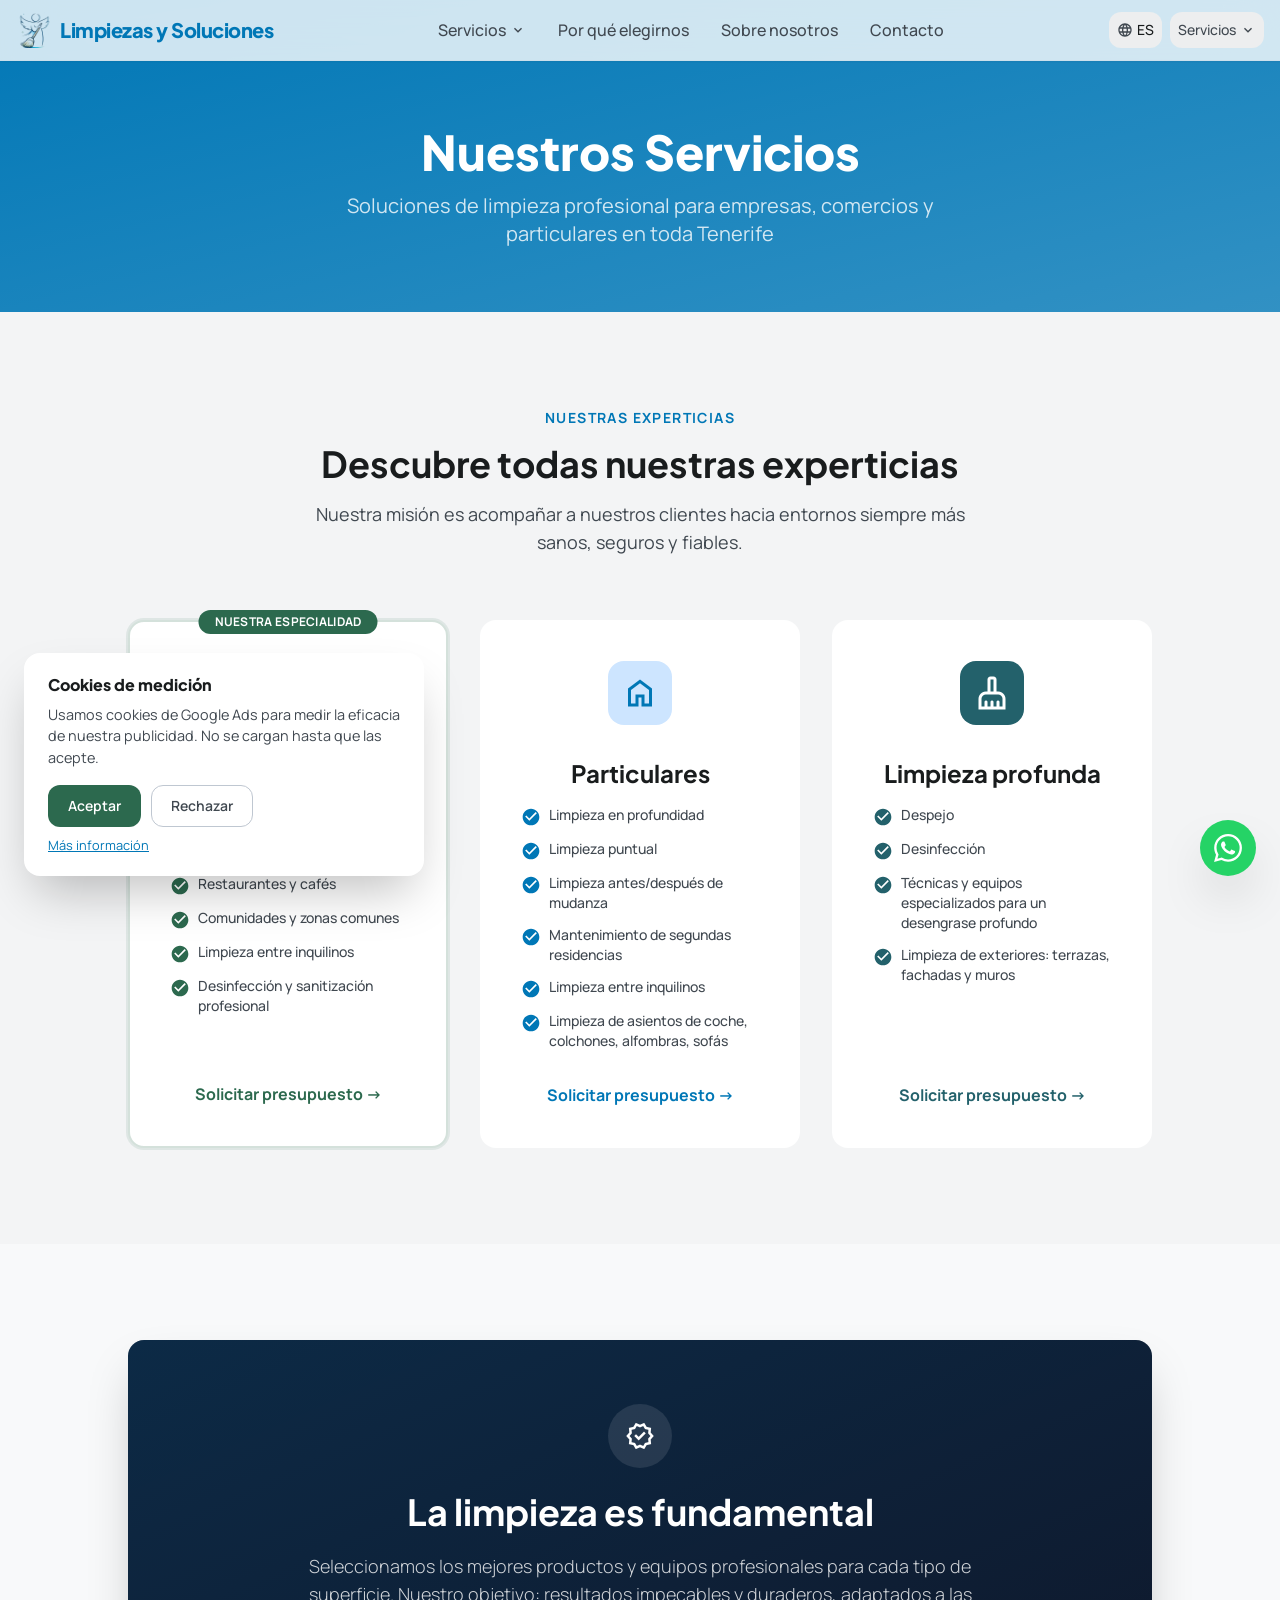
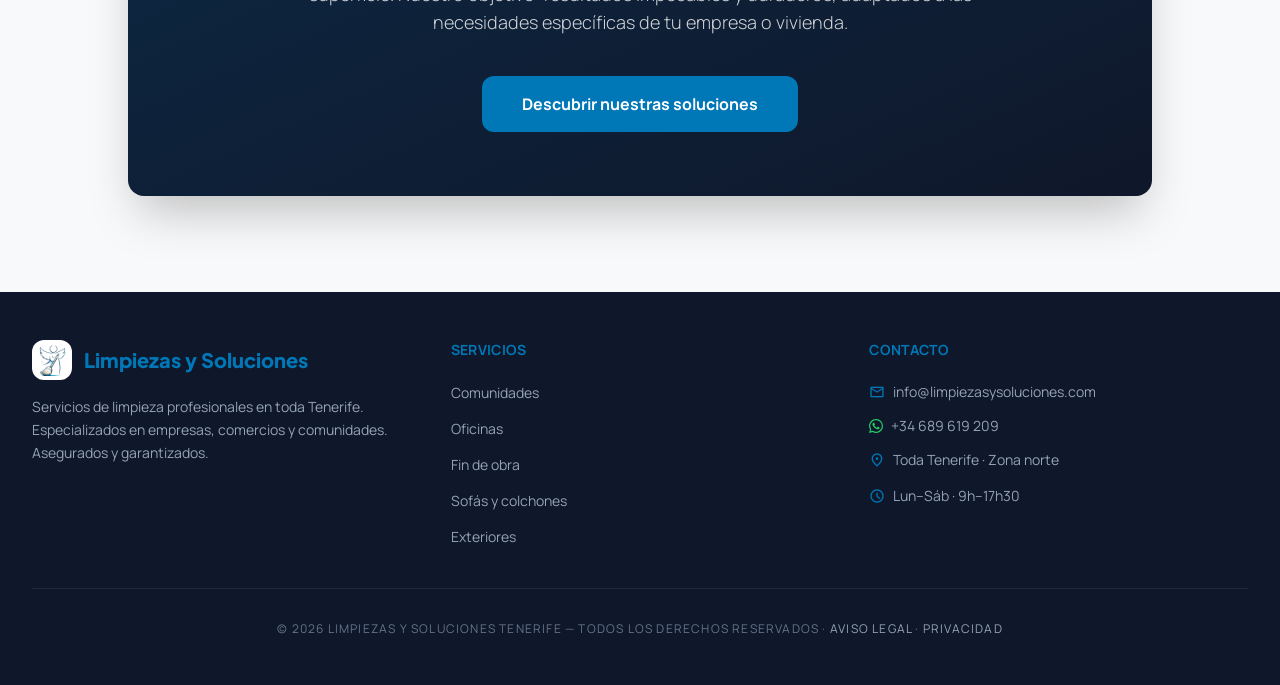
<file: servicios.html>
<!DOCTYPE html>
<html class="light" lang="es">
<head>
<meta charset="utf-8"/>
<meta content="width=device-width, initial-scale=1.0" name="viewport"/>
<meta name="description" content="Limpieza de oficinas, comercios, restaurantes, comunidades, fin de obra. Limpieza profunda, desinfección, mudanzas. Servicio profesional en Tenerife Norte."/>
<link rel="canonical" href="https://limpiezasysoluciones.com/servicios"/>
<meta property="og:title" content="Servicios de Limpieza en Tenerife - Empresas, Particulares, Limpieza Profunda"/>
<meta property="og:description" content="Limpieza de oficinas, comercios, restaurantes, comunidades, fin de obra. Limpieza profunda, desinfección, mudanzas. Servicio profesional en Tenerife Norte."/>
<meta property="og:url" content="https://limpiezasysoluciones.com/servicios"/>
<meta property="og:type" content="website"/>
<meta property="og:locale" content="es_ES"/>
<meta property="og:locale:alternate" content="fr_FR"/>
<meta property="og:locale:alternate" content="en_US"/>
<meta property="og:locale:alternate" content="de_DE"/>
<meta property="og:locale:alternate" content="it_IT"/>
<meta property="og:image" content="https://limpiezasysoluciones.com/logo-final.png"/>
<meta name="twitter:card" content="summary_large_image"/>
<meta name="twitter:title" content="Servicios de Limpieza en Tenerife - Empresas, Particulares, Limpieza Profunda"/>
<meta name="twitter:description" content="Limpieza de oficinas, comercios, restaurantes, comunidades, fin de obra. Limpieza profunda, desinfección, mudanzas. Servicio profesional en Tenerife Norte."/>
<meta name="twitter:image" content="https://limpiezasysoluciones.com/logo-final.png"/>
<title>Servicios de Limpieza en Tenerife - Empresas, Particulares, Limpieza Profunda</title>
<link rel="icon" href="/favicon.ico" sizes="48x48"/>
<link rel="icon" type="image/png" sizes="32x32" href="/favicon-32x32.png"/>
<link rel="icon" type="image/png" sizes="192x192" href="/favicon-192x192.png"/>
<link rel="apple-touch-icon" href="/favicon-180x180.png"/>
<link href="https://fonts.googleapis.com/css2?family=Plus+Jakarta+Sans:wght@400;500;600;700;800&family=Manrope:wght@400;500;600;700&display=swap" rel="stylesheet"/>
<link href="https://fonts.googleapis.com/css2?family=Material+Symbols+Outlined:wght,FILL@100..700,0..1&display=swap" rel="stylesheet"/>
<link href="styles.css?v=20260824b" rel="stylesheet"/>
<script type="application/ld+json">
{
  "@context": "https://schema.org",
  "@type": "HomeAndConstructionBusiness",
  "name": "Limpiezas y Soluciones",
  "description": "Servicio de limpieza profesional para empresas, comercios y comunidades en Tenerife",
  "url": "https://limpiezasysoluciones.com/",
  "logo": "https://limpiezasysoluciones.com/logo-final.png",
  "image": "https://limpiezasysoluciones.com/logo-final.png",
  "telephone": "+34689619209",
  "email": "info@limpiezasysoluciones.com",
  "address": {
    "@type": "PostalAddress",
    "streetAddress": "La Orotava",
    "addressLocality": "La Orotava",
    "addressRegion": "Santa Cruz de Tenerife",
    "postalCode": "38300",
    "addressCountry": "ES"
  },
  "areaServed": {
    "@type": "Place",
    "name": "Tenerife"
  },
  "openingHoursSpecification": [
    {"@type": "OpeningHoursSpecification", "dayOfWeek": ["Monday","Tuesday","Wednesday","Thursday","Friday","Saturday"], "opens": "09:00", "closes": "17:30"}
  ],
  "priceRange": "€€",
  "sameAs": ["https://maps.app.goo.gl/JL6oH62QzWeEtVMo6"]
}
</script>
<script type="application/ld+json">
{
  "@context": "https://schema.org",
  "@type": "OfferCatalog",
  "name": "Servicios de limpieza profesional en Tenerife",
  "description": "Catálogo completo de servicios de limpieza profesional para empresas, comercios y particulares en Tenerife",
  "url": "https://limpiezasysoluciones.com/servicios",
  "provider": {
    "@type": "HomeAndConstructionBusiness",
    "name": "Limpiezas y Soluciones",
    "url": "https://limpiezasysoluciones.com/"
  },
  "itemListElement": [
    {"@type": "Offer", "itemOffered": {"@type": "Service", "name": "Limpieza de oficinas y espacios de trabajo", "description": "Limpieza profesional de oficinas, despachos y espacios de trabajo en Tenerife. Mantenimiento regular adaptado a horarios empresariales."}},
    {"@type": "Offer", "itemOffered": {"@type": "Service", "name": "Limpieza de comercios y tiendas", "description": "Limpieza de comercios, boutiques y tiendas para mantener un entorno impecable para tus clientes."}},
    {"@type": "Offer", "itemOffered": {"@type": "Service", "name": "Limpieza de restaurantes y cafés", "description": "Limpieza especializada para restaurantes, cafés y establecimientos de hostelería con protocolos de higiene estrictos."}},
    {"@type": "Offer", "itemOffered": {"@type": "Service", "name": "Limpieza de comunidades y zonas comunes", "description": "Mantenimiento y limpieza de comunidades de vecinos, zonas comunes y áreas compartidas."}},
    {"@type": "Offer", "itemOffered": {"@type": "Service", "name": "Limpieza entre inquilinos", "description": "Limpieza completa durante transiciones entre inquilinos en alquileres de corta o larga estancia."}},
    {"@type": "Offer", "itemOffered": {"@type": "Service", "name": "Desinfección y sanitización profesional", "description": "Servicios de desinfección y sanitización con productos homologados para garantizar entornos seguros."}},
    {"@type": "Offer", "itemOffered": {"@type": "Service", "name": "Limpieza en profundidad para particulares", "description": "Limpieza profunda en hogares, incluyendo desengrase, desinfección y tratamiento de superficies delicadas."}},
    {"@type": "Offer", "itemOffered": {"@type": "Service", "name": "Limpieza de mudanzas", "description": "Limpieza antes o después de mudanza, incluyendo limpieza de colchones, sofás, alfombras y asientos de coche."}},
    {"@type": "Offer", "itemOffered": {"@type": "Service", "name": "Limpieza de sofás, colchones y alfombras por inyección-extracción", "description": "Limpieza profunda de tapicerías por inyección-extracción: sofás, colchones, alfombras y sillones. Eliminación de ácaros, manchas y olores."}},
    {"@type": "Offer", "itemOffered": {"@type": "Service", "name": "Limpieza de fin de obra", "description": "Limpieza integral post-construcción con eliminación de polvo, restos de obra y tratamiento de superficies."}},
    {"@type": "Offer", "itemOffered": {"@type": "Service", "name": "Despejo y desencombramiento", "description": "Servicio de despejo y vaciado de espacios con técnicas y equipos especializados."}},
    {"@type": "Offer", "itemOffered": {"@type": "Service", "name": "Limpieza de exteriores: terrazas, fachadas y muros", "description": "Limpieza de exteriores con hidrolimpiadora profesional en Tenerife: terrazas, patios, fachadas, muros y muretes. Eliminación de musgo y algas."}}
  ]
}
</script>
<!-- Cookies RGPD/LSSI : le tag Google (mesure publicitaire) ne se charge qu’après consentement explicite — voir cookie-consent.js -->
<script>
  window.dataLayer = window.dataLayer || [];
  function gtag(){dataLayer.push(arguments);}
  gtag('consent', 'default', {
    ad_storage: 'denied',
    ad_user_data: 'denied',
    ad_personalization: 'denied',
    analytics_storage: 'denied'
  });
</script>
<script src="/cookie-consent.js" defer></script>

<!-- Google tag (gtag.js) -->
<script async src="https://www.googletagmanager.com/gtag/js?id=AW-18320575240"></script>
<script>
  window.dataLayer = window.dataLayer || [];
  function gtag(){dataLayer.push(arguments);}
  gtag('js', new Date());
  gtag('config', 'AW-18320575240');
</script>
</head>
<body class="bg-surface text-on-surface font-body">

<!-- WHATSAPP FLOAT BUTTON -->
<a href="https://wa.me/34689619209?text=Hola%2C%20me%20gustar%C3%ADa%20solicitar%20un%20presupuesto" target="_blank" rel="noopener noreferrer" class="fixed bottom-6 right-6 z-50 bg-[#25D366] hover:bg-[#1ebe5d] text-white w-14 h-14 rounded-full shadow-2xl flex items-center justify-center transition-all hover:scale-110 active:scale-95 group">
  <svg width="28" height="28" viewBox="0 0 24 24" fill="currentColor"><path d="M17.472 14.382c-.297-.149-1.758-.867-2.03-.967-.273-.099-.471-.148-.67.15-.197.297-.767.966-.94 1.164-.173.199-.347.223-.644.075-.297-.15-1.255-.463-2.39-1.475-.883-.788-1.48-1.761-1.653-2.059-.173-.297-.018-.458.13-.606.134-.133.298-.347.446-.52.149-.174.198-.298.298-.497.099-.198.05-.371-.025-.52-.075-.149-.669-1.612-.916-2.207-.242-.579-.487-.5-.669-.51-.173-.008-.371-.01-.57-.01-.198 0-.52.074-.792.372-.272.297-1.04 1.016-1.04 2.479 0 1.462 1.065 2.875 1.213 3.074.149.198 2.096 3.2 5.077 4.487.709.306 1.262.489 1.694.625.712.227 1.36.195 1.872.118.571-.085 1.758-.719 2.006-1.413.248-.694.248-1.289.173-1.413-.074-.124-.272-.198-.57-.347m-5.421 7.403h-.004a9.87 9.87 0 01-5.031-1.378l-.361-.214-3.741.982.998-3.648-.235-.374a9.86 9.86 0 01-1.51-5.26c.001-5.45 4.436-9.884 9.888-9.884 2.64 0 5.122 1.03 6.988 2.898a9.825 9.825 0 012.893 6.994c-.003 5.45-4.437 9.884-9.885 9.884m8.413-18.297A11.815 11.815 0 0012.05 0C5.495 0 .16 5.335.157 11.892c0 2.096.547 4.142 1.588 5.945L.057 24l6.305-1.654a11.882 11.882 0 005.683 1.448h.005c6.554 0 11.89-5.335 11.893-11.893a11.821 11.821 0 00-3.48-8.413Z"/></svg>
  <span class="absolute right-full mr-3 bg-white text-on-surface text-sm font-medium px-3 py-1.5 rounded-lg shadow-lg whitespace-nowrap opacity-0 group-hover:opacity-100 transition-opacity pointer-events-none">
    <span data-lang="es">¡Escríbenos!</span>
    <span data-lang="fr">Écrivez-nous !</span>
    <span data-lang="en">Chat with us!</span><span data-lang="de">Schreiben Sie uns!</span><span data-lang="it">Scrivici!</span>
  </span>
</a>

<!-- NAV -->
<nav class="fixed top-0 w-full z-50 bg-white/80 backdrop-blur-xl shadow-sm border-b border-outline-variant/20">
  <div class="flex justify-between items-center w-full px-4 py-3 max-w-7xl mx-auto">
    <a href="/" class="flex items-center gap-2">
      <img src="logo-final.png" alt="Logo Limpiezas y Soluciones" class="h-9 w-9 object-contain rounded-lg"/>
      <span class="text-sm md:text-xl font-extrabold tracking-tight text-primary font-headline">Limpiezas y Soluciones</span></a>
    <div class="hidden md:flex items-center gap-8">
      <div class="relative">
        <button id="serviciosToggle" class="flex items-center gap-1 text-on-surface-variant font-medium hover:text-primary transition-colors">
          <span data-lang="es">Servicios</span>
          <span data-lang="fr">Services</span>
          <span data-lang="en">Services</span><span data-lang="de">Leistungen</span><span data-lang="it">Servizi</span>
          <svg width="16" height="16" viewBox="0 0 24 24" fill="currentColor" class="text-on-surface-variant"><path d="M7.41 8.59 12 13.17l4.59-4.58L18 10l-6 6-6-6 1.41-1.41z"/></svg>
        </button>
        <div id="serviciosDropdown" class="absolute left-0 top-full mt-1 bg-white rounded-lg shadow-lg border border-outline-variant/20 hidden overflow-hidden z-50">
          <a href="limpieza-comunidades" class="block px-4 py-2 hover:bg-surface-container text-sm font-medium text-left whitespace-nowrap">
            <span data-lang="es">Comunidades</span>
            <span data-lang="fr">Copropriétés</span>
            <span data-lang="en">Common areas</span><span data-lang="de">Wohnanlagen</span><span data-lang="it">Condomini</span>
          </a>
          <a href="limpieza-fin-de-obra" class="block px-4 py-2 hover:bg-surface-container text-sm font-medium text-left whitespace-nowrap">
            <span data-lang="es">Fin de obra</span>
            <span data-lang="fr">Fin de chantier</span>
            <span data-lang="en">Post-construction</span><span data-lang="de">Bauendreinigung</span><span data-lang="it">Fine cantiere</span>
          </a>
          <a href="limpieza-oficinas" class="block px-4 py-2 hover:bg-surface-container text-sm font-medium text-left whitespace-nowrap">
            <span data-lang="es">Oficinas</span>
            <span data-lang="fr">Bureaux</span>
            <span data-lang="en">Offices</span><span data-lang="de">Büros</span><span data-lang="it">Uffici</span>
          </a>
          <a href="sofas-y-colchones" class="block px-4 py-2 hover:bg-surface-container text-sm font-medium text-left whitespace-nowrap">
            <span data-lang="es">Sofás y colchones</span>
            <span data-lang="fr">Canapés et matelas</span>
            <span data-lang="en">Sofas &amp; mattresses</span><span data-lang="de">Sofas &amp; Matratzen</span><span data-lang="it">Divani e materassi</span>
          </a>
          <a href="limpieza-exterior" class="block px-4 py-2 hover:bg-surface-container text-sm font-medium text-left whitespace-nowrap">
            <span data-lang="es">Exteriores</span>
            <span data-lang="fr">Extérieurs</span>
            <span data-lang="en">Outdoors</span><span data-lang="de">Außenbereiche</span><span data-lang="it">Esterni</span>
          </a>
          <div class="border-t border-outline-variant/20"></div>
          <a href="servicios" class="block px-4 py-2 hover:bg-surface-container text-sm font-bold text-primary text-left whitespace-nowrap">
            <span data-lang="es">Todos los servicios</span>
            <span data-lang="fr">Tous les services</span>
            <span data-lang="en">All services</span><span data-lang="de">Alle Leistungen</span><span data-lang="it">Tutti i servizi</span>
          </a>
        </div>
      </div>
      <a class="text-on-surface-variant font-medium hover:text-primary transition-colors" href="sobre-nosotros.html#expertise">
        <span data-lang="es">Por qué elegirnos</span>
        <span data-lang="fr">Notre expertise</span>
        <span data-lang="en">Why us</span><span data-lang="de">Warum wir</span><span data-lang="it">Perché noi</span>
      </a>
      <a class="text-on-surface-variant font-medium hover:text-primary transition-colors" href="sobre-nosotros">
        <span data-lang="es">Sobre nosotros</span>
        <span data-lang="fr">À propos</span>
        <span data-lang="en">About</span><span data-lang="de">Über uns</span><span data-lang="it">Chi siamo</span>
      </a>
      <a class="text-on-surface-variant font-medium hover:text-primary transition-colors" href="contacto">
        <span data-lang="es">Contacto</span>
        <span data-lang="fr">Contact</span>
        <span data-lang="en">Contact</span><span data-lang="de">Kontakt</span><span data-lang="it">Contatto</span>
      </a>
    </div>
    <div class="flex items-center gap-2">
      <div class="relative">
        <button id="langToggle" class="flex items-center gap-1 px-2 py-2 rounded-lg bg-surface-container hover:bg-surface-container-high transition-all text-sm font-medium">
          <svg width="16" height="16" viewBox="0 0 24 24" fill="currentColor" class="text-on-surface-variant"><path d="M11.99 2C6.47 2 2 6.48 2 12s4.47 10 9.99 10C17.52 22 22 17.52 22 12S17.52 2 11.99 2zm6.93 6h-2.95c-.32-1.25-.78-2.45-1.38-3.56 1.84.63 3.37 1.91 4.33 3.56zM12 4.04c.83 1.2 1.48 2.53 1.91 3.96h-3.82c.43-1.43 1.08-2.76 1.91-3.96zM4.26 14C4.1 13.36 4 12.69 4 12s.1-1.36.26-2h3.38c-.08.66-.14 1.32-.14 2s.06 1.34.14 2H4.26zm.82 2h2.95c.32 1.25.78 2.45 1.38 3.56-1.84-.63-3.37-1.9-4.33-3.56zm2.95-8H5.08c.96-1.66 2.49-2.93 4.33-3.56C8.81 5.55 8.35 6.75 8.03 8zM12 19.96c-.83-1.2-1.48-2.53-1.91-3.96h3.82c.43 1.43-1.08 2.76-1.91 3.96zM14.34 14H9.66c-.09-.66-.16-1.32-.16-2s.07-1.35.16-2h4.68c.09.65.16 1.32.16 2s-.07 1.34-.16 2zm.25 5.56c.6-1.11 1.06-2.31 1.38-3.56h2.95c-.96 1.65-2.49 2.93-4.33 3.56zM16.36 14c.08-.66.14-1.32.14-2s-.06-1.34-.14-2h3.38c.16.64.26 1.31.26 2s-.1 1.36-.26 2h-3.38z"/></svg>
          <span id="currentLang">ES</span>
        </button>
        <div id="langDropdown" class="absolute right-0 top-full mt-1 bg-white rounded-lg shadow-lg border border-outline-variant/20 hidden overflow-hidden z-50">
          <button onclick="setLang('es')" class="w-full px-4 py-2 text-left hover:bg-surface-container text-sm font-medium">Español</button>
          <button onclick="setLang('fr')" class="w-full px-4 py-2 text-left hover:bg-surface-container text-sm font-medium">Français</button>
          <button onclick="setLang('en')" class="w-full px-4 py-2 text-left hover:bg-surface-container text-sm font-medium">English</button>
          <button onclick="setLang('de')" class="w-full px-4 py-2 text-left hover:bg-surface-container text-sm font-medium">Deutsch</button>
          <button onclick="setLang('it')" class="w-full px-4 py-2 text-left hover:bg-surface-container text-sm font-medium">Italiano</button>
        </div>
      </div>
            <!-- Servicios dropdown (mobile) — remplace Presupuesto -->
      <div class="relative md:hidden">
        <button id="serviciosToggleMobile" class="flex items-center gap-1 px-2 py-2 rounded-lg bg-surface-container hover:bg-surface-container-high transition-all text-sm font-medium text-on-surface-variant">
          <span data-lang="es">Servicios</span>
          <span data-lang="fr">Services</span>
          <span data-lang="en">Services</span><span data-lang="de">Leistungen</span><span data-lang="it">Servizi</span>
          <svg width="16" height="16" viewBox="0 0 24 24" fill="currentColor" class="text-on-surface-variant"><path d="M7.41 8.59 12 13.17l4.59-4.58L18 10l-6 6-6-6 1.41-1.41z"/></svg>
        </button>
        <div id="serviciosDropdownMobile" class="absolute right-0 top-full mt-1 bg-white rounded-lg shadow-lg border border-outline-variant/20 hidden overflow-hidden z-50">
          <a href="limpieza-comunidades" class="block px-4 py-2 hover:bg-surface-container text-sm font-medium text-left whitespace-nowrap">
            <span data-lang="es">Comunidades</span>
            <span data-lang="fr">Copropriétés</span>
            <span data-lang="en">Common areas</span><span data-lang="de">Wohnanlagen</span><span data-lang="it">Condomini</span>
          </a>
          <a href="limpieza-fin-de-obra" class="block px-4 py-2 hover:bg-surface-container text-sm font-medium text-left whitespace-nowrap">
            <span data-lang="es">Fin de obra</span>
            <span data-lang="fr">Fin de chantier</span>
            <span data-lang="en">Post-construction</span><span data-lang="de">Bauendreinigung</span><span data-lang="it">Fine cantiere</span>
          </a>
          <a href="limpieza-oficinas" class="block px-4 py-2 hover:bg-surface-container text-sm font-medium text-left whitespace-nowrap">
            <span data-lang="es">Oficinas</span>
            <span data-lang="fr">Bureaux</span>
            <span data-lang="en">Offices</span><span data-lang="de">Büros</span><span data-lang="it">Uffici</span>
          </a>
          <a href="sofas-y-colchones" class="block px-4 py-2 hover:bg-surface-container text-sm font-medium text-left whitespace-nowrap">
            <span data-lang="es">Sofás y colchones</span>
            <span data-lang="fr">Canapés et matelas</span>
            <span data-lang="en">Sofas &amp; mattresses</span><span data-lang="de">Sofas &amp; Matratzen</span><span data-lang="it">Divani e materassi</span>
          </a>
          <a href="limpieza-exterior" class="block px-4 py-2 hover:bg-surface-container text-sm font-medium text-left whitespace-nowrap">
            <span data-lang="es">Exteriores</span>
            <span data-lang="fr">Extérieurs</span>
            <span data-lang="en">Outdoors</span><span data-lang="de">Außenbereiche</span><span data-lang="it">Esterni</span>
          </a>
          <div class="border-t border-outline-variant/20"></div>
          <a href="servicios" class="block px-4 py-2 hover:bg-surface-container text-sm font-bold text-primary text-left whitespace-nowrap">
            <span data-lang="es">Todos los servicios</span>
            <span data-lang="fr">Tous les services</span>
            <span data-lang="en">All services</span><span data-lang="de">Alle Leistungen</span><span data-lang="it">Tutti i servizi</span>
          </a>
        </div>
      </div>
      <a href="contacto" class="bg-primary text-on-primary px-3 md:px-5 py-2 rounded-lg font-label font-bold text-sm transition-all hover:shadow-lg active:scale-95 whitespace-nowrap hidden md:inline-block">
        <span data-lang="es">Presupuesto</span>
        <span data-lang="fr">Devis</span>
        <span data-lang="en">Quote</span><span data-lang="de">Angebot</span><span data-lang="it">Preventivo</span>
      </a>
    </div>
  </div>
</nav>

<!-- PAGE HERO -->
<section class="bg-gradient-to-br from-primary to-primary/80 pt-32 pb-16 px-8">
  <div class="max-w-4xl mx-auto text-center">
    <h1 class="font-headline text-4xl md:text-5xl font-extrabold text-white mb-4">
      <span data-lang="es">Nuestros Servicios</span>
      <span data-lang="fr">Nos Services</span>
      <span data-lang="en">Our Services</span><span data-lang="de">Unsere Leistungen</span><span data-lang="it">I Nostri Servizi</span>
    </h1>
    <p class="text-white/80 text-lg md:text-xl max-w-2xl mx-auto">
      <span data-lang="es">Soluciones de limpieza profesional para empresas, comercios y particulares en toda Tenerife</span>
      <span data-lang="fr">Solutions de nettoyage professionnel pour entreprises, commerces et particuliers dans toute la Tenerife</span>
      <span data-lang="en">Professional cleaning solutions for businesses, retail and individuals across Tenerife</span><span data-lang="de">Professionelle Reinigungslösungen für Unternehmen, Geschäfte und Privatkunden auf ganz Teneriffa</span><span data-lang="it">Soluzioni di pulizia professionale per aziende, negozi e privati in tutta Tenerife</span>
    </p>
  </div>
</section>

<!-- SERVICES -->
<section class="py-24 bg-surface-container-low" id="services">
  <div class="max-w-7xl mx-auto px-8">
    <div class="text-center mb-16">
      <span class="text-primary font-bold tracking-widest uppercase text-sm mb-4 block">
        <span data-lang="es">Nuestras experticias</span>
        <span data-lang="fr">Nos expertises</span>
        <span data-lang="en">Our expertise</span><span data-lang="de">Unsere Expertise</span><span data-lang="it">La nostra competenza</span>
      </span>
      <h2 class="font-headline text-4xl font-bold text-on-surface mb-4">
        <span data-lang="es">Descubre todas nuestras experticias</span>
        <span data-lang="fr">Découvrez toutes nos expertises</span>
        <span data-lang="en">Discover all our expertise</span><span data-lang="de">Entdecken Sie unsere gesamte Expertise</span><span data-lang="it">Scoprite tutte le nostre competenze</span>
      </h2>
      <p class="text-on-surface-variant text-lg max-w-2xl mx-auto">
        <span data-lang="es">Nuestra misión es acompañar a nuestros clientes hacia entornos siempre más sanos, seguros y fiables.</span>
        <span data-lang="fr">Notre mission est d'accompagner nos clients dans des environnements toujours plus sains, sûrs et fiables.</span>
        <span data-lang="en">Our mission is to help our clients maintain healthier, safer, and more reliable environments.</span><span data-lang="de">Unsere Mission ist es, unsere Kunden zu gesünderen, sichereren und zuverlässigeren Umgebungen zu begleiten.</span><span data-lang="it">La nostra missione è accompagnare i nostri clienti verso ambienti sempre più sani, sicuri e affidabili.</span>
      </p>
    </div>
    <div class="grid grid-cols-1 md:grid-cols-3 gap-8 max-w-5xl mx-auto">
      <!-- Professionnelles -->
      <div class="group bg-surface-container-lowest p-10 rounded-xl transition-all duration-300 hover:-translate-y-2 hover:shadow-xl border-2 border-secondary/20 text-center flex flex-col relative ring-2 ring-secondary/10">
        <div class="absolute -top-3 left-1/2 -translate-x-1/2 bg-secondary text-white text-xs font-bold px-4 py-1 rounded-full uppercase tracking-wide whitespace-nowrap">
          <span data-lang="es">Nuestra especialidad</span>
          <span data-lang="fr">Notre spécialité</span>
          <span data-lang="en">Our specialty</span><span data-lang="de">Unsere Spezialität</span><span data-lang="it">La nostra specialità</span>
        </div>
        <div class="w-16 h-16 bg-secondary-container rounded-xl flex items-center justify-center mb-8 text-secondary group-hover:bg-secondary group-hover:text-on-secondary transition-all duration-500 mx-auto">
          <span class="material-symbols-outlined text-4xl">business</span>
        </div>
        <h3 class="font-headline text-2xl font-bold mb-4">
          <span data-lang="es">Profesionales</span>
          <span data-lang="fr">Professionnels</span>
          <span data-lang="en">Professionals</span><span data-lang="de">Gewerbekunden</span><span data-lang="it">Professionisti</span>
        </h3>
        <ul class="space-y-3 text-sm text-on-surface-variant font-medium mb-8 flex-grow">
          <li class="flex items-start gap-2 text-left">
            <svg class="text-secondary shrink-0 mt-0.5" width="20" height="20" viewBox="0 0 24 24" fill="currentColor"><path d="M12 2C6.48 2 2 6.48 2 12s4.48 10 10 10 10-4.48 10-10S17.52 2 12 2zm-2 14.5-5-5 1.41-1.41L10 13.67l7.59-7.59L19 7.5l-9 9z"/></svg>
            <span><a href="limpieza-oficinas" class="hover:text-primary transition-colors"><span data-lang="es">Oficinas y espacios de trabajo</span><span data-lang="fr">Bureaux et espaces de travail</span><span data-lang="en">Offices and workspaces</span><span data-lang="de">Büros und Arbeitsplätze</span><span data-lang="it">Uffici e spazi di lavoro</span></a></span>
          </li>
          <li class="flex items-start gap-2 text-left">
            <svg class="text-secondary shrink-0 mt-0.5" width="20" height="20" viewBox="0 0 24 24" fill="currentColor"><path d="M12 2C6.48 2 2 6.48 2 12s4.48 10 10 10 10-4.48 10-10S17.52 2 12 2zm-2 14.5-5-5 1.41-1.41L10 13.67l7.59-7.59L19 7.5l-9 9z"/></svg>
            <span><span data-lang="es">Comercios y tiendas</span><span data-lang="fr">Commerces et boutiques</span><span data-lang="en">Shops and retail</span><span data-lang="de">Geschäfte und Einzelhandel</span><span data-lang="it">Negozi e attività commerciali</span></span>
          </li>
          <li class="flex items-start gap-2 text-left">
            <svg class="text-secondary shrink-0 mt-0.5" width="20" height="20" viewBox="0 0 24 24" fill="currentColor"><path d="M12 2C6.48 2 2 6.48 2 12s4.48 10 10 10 10-4.48 10-10S17.52 2 12 2zm-2 14.5-5-5 1.41-1.41L10 13.67l7.59-7.59L19 7.5l-9 9z"/></svg>
            <span><span data-lang="es">Restaurantes y cafés</span><span data-lang="fr">Restaurants et cafés</span><span data-lang="en">Restaurants and cafés</span><span data-lang="de">Restaurants und Cafés</span><span data-lang="it">Ristoranti e caffè</span></span>
          </li>
          <li class="flex items-start gap-2 text-left">
            <svg class="text-secondary shrink-0 mt-0.5" width="20" height="20" viewBox="0 0 24 24" fill="currentColor"><path d="M12 2C6.48 2 2 6.48 2 12s4.48 10 10 10 10-4.48 10-10S17.52 2 12 2zm-2 14.5-5-5 1.41-1.41L10 13.67l7.59-7.59L19 7.5l-9 9z"/></svg>
            <span><a href="limpieza-comunidades" class="hover:text-primary transition-colors"><span data-lang="es">Comunidades y zonas comunes</span><span data-lang="fr">Copropriétés et parties communes</span><span data-lang="en">Common areas and condos</span><span data-lang="de">Gemeinschaftsflächen und Wohngemeinschaften</span><span data-lang="it">Aree comuni e condomini</span></a></span>
          </li>
          <li class="flex items-start gap-2 text-left">
            <svg class="text-secondary shrink-0 mt-0.5" width="20" height="20" viewBox="0 0 24 24" fill="currentColor"><path d="M12 2C6.48 2 2 6.48 2 12s4.48 10 10 10 10-4.48 10-10S17.52 2 12 2zm-2 14.5-5-5 1.41-1.41L10 13.67l7.59-7.59L19 7.5l-9 9z"/></svg>
            <span><span data-lang="es">Limpieza entre inquilinos</span><span data-lang="fr">Nettoyage entre locataires</span><span data-lang="en">Tenant turnover cleaning</span><span data-lang="de">Reinigung bei Mieterwechsel</span><span data-lang="it">Pulizia cambio inquilino</span></span>
          </li>
          <li class="flex items-start gap-2 text-left">
            <svg class="text-secondary shrink-0 mt-0.5" width="20" height="20" viewBox="0 0 24 24" fill="currentColor"><path d="M12 2C6.48 2 2 6.48 2 12s4.48 10 10 10 10-4.48 10-10S17.52 2 12 2zm-2 14.5-5-5 1.41-1.41L10 13.67l7.59-7.59L19 7.5l-9 9z"/></svg>
            <span><span data-lang="es">Desinfección y sanitización profesional</span><span data-lang="fr">Désinfection et sanitisation professionnelle</span><span data-lang="en">Professional disinfection and sanitizing</span><span data-lang="de">Professionelle Desinfektion und Hygienisierung</span><span data-lang="it">Disinfezione e sanificazione professionale</span></span>
          </li>
        </ul>
        <a href="contacto" class="text-secondary font-bold hover:underline mt-auto">
          <span data-lang="es">Solicitar presupuesto →</span>
          <span data-lang="fr">Demander un devis →</span>
          <span data-lang="en">Get a quote →</span><span data-lang="de">Angebot anfordern →</span><span data-lang="it">Richiedi preventivo →</span>
        </a>
      </div>
      <!-- Particulares -->
      <div class="group bg-surface-container-lowest p-10 rounded-xl transition-all duration-300 hover:-translate-y-2 hover:shadow-xl border border-transparent hover:border-primary/10 text-center flex flex-col">
        <div class="w-16 h-16 bg-primary-fixed rounded-xl flex items-center justify-center mb-8 text-3xl group-hover:bg-primary group-hover:text-on-primary transition-all duration-500 text-primary mx-auto">
          <span class="material-symbols-outlined text-4xl">home</span>
        </div>
        <h3 class="font-headline text-2xl font-bold mb-4">
          <span data-lang="es">Particulares</span>
          <span data-lang="fr">Particuliers</span>
          <span data-lang="en">Individuals</span><span data-lang="de">Privatkunden</span><span data-lang="it">Privati</span>
        </h3>
        <ul class="space-y-3 text-sm text-on-surface-variant font-medium mb-8 flex-grow">
          <li class="flex items-start gap-2 text-left">
            <svg class="text-primary shrink-0 mt-0.5" width="20" height="20" viewBox="0 0 24 24" fill="currentColor"><path d="M12 2C6.48 2 2 6.48 2 12s4.48 10 10 10 10-4.48 10-10S17.52 2 12 2zm-2 14.5-5-5 1.41-1.41L10 13.67l7.59-7.59L19 7.5l-9 9z"/></svg>
            <span><span data-lang="es">Limpieza en profundidad</span><span data-lang="fr">Nettoyage en profondeur</span><span data-lang="en">Deep cleaning</span><span data-lang="de">Tiefenreinigung</span><span data-lang="it">Pulizia profonda</span></span>
          </li>
          <li class="flex items-start gap-2 text-left">
            <svg class="text-primary shrink-0 mt-0.5" width="20" height="20" viewBox="0 0 24 24" fill="currentColor"><path d="M12 2C6.48 2 2 6.48 2 12s4.48 10 10 10 10-4.48 10-10S17.52 2 12 2zm-2 14.5-5-5 1.41-1.41L10 13.67l7.59-7.59L19 7.5l-9 9z"/></svg>
            <span><span data-lang="es">Limpieza puntual</span><span data-lang="fr">Nettoyage ponctuel</span><span data-lang="en">One-off cleaning</span><span data-lang="de">Einmalige Reinigung</span><span data-lang="it">Pulizia occasionale</span></span>
          </li>
          <li class="flex items-start gap-2 text-left">
            <svg class="text-primary shrink-0 mt-0.5" width="20" height="20" viewBox="0 0 24 24" fill="currentColor"><path d="M12 2C6.48 2 2 6.48 2 12s4.48 10 10 10 10-4.48 10-10S17.52 2 12 2zm-2 14.5-5-5 1.41-1.41L10 13.67l7.59-7.59L19 7.5l-9 9z"/></svg>
            <span><span data-lang="es">Limpieza antes/después de mudanza</span><span data-lang="fr">Nettoyage avant/après déménagement</span><span data-lang="en">Move in/out cleaning</span><span data-lang="de">Reinigung bei Ein-/Auszug</span><span data-lang="it">Pulizia trasloco</span></span>
          </li>
          <li class="flex items-start gap-2 text-left">
            <svg class="text-primary shrink-0 mt-0.5" width="20" height="20" viewBox="0 0 24 24" fill="currentColor"><path d="M12 2C6.48 2 2 6.48 2 12s4.48 10 10 10 10-4.48 10-10S17.52 2 12 2zm-2 14.5-5-5 1.41-1.41L10 13.67l7.59-7.59L19 7.5l-9 9z"/></svg>
            <span><span data-lang="es">Mantenimiento de segundas residencias</span><span data-lang="fr">Entretien résidence secondaire</span><span data-lang="en">Second home maintenance</span><span data-lang="de">Zweitwohnungspflege</span><span data-lang="it">Manutenzione seconda casa</span></span>
          </li>
          <li class="flex items-start gap-2 text-left">
            <svg class="text-primary shrink-0 mt-0.5" width="20" height="20" viewBox="0 0 24 24" fill="currentColor"><path d="M12 2C6.48 2 2 6.48 2 12s4.48 10 10 10 10-4.48 10-10S17.52 2 12 2zm-2 14.5-5-5 1.41-1.41L10 13.67l7.59-7.59L19 7.5l-9 9z"/></svg>
            <span><span data-lang="es">Limpieza entre inquilinos</span><span data-lang="fr">Ménage entre locataires</span><span data-lang="en">Tenant turnover cleaning</span><span data-lang="de">Reinigung bei Mieterwechsel</span><span data-lang="it">Pulizia cambio inquilino</span></span>
          </li>
          <li class="flex items-start gap-2 text-left">
            <svg class="text-primary shrink-0 mt-0.5" width="20" height="20" viewBox="0 0 24 24" fill="currentColor"><path d="M12 2C6.48 2 2 6.48 2 12s4.48 10 10 10 10-4.48 10-10S17.52 2 12 2zm-2 14.5-5-5 1.41-1.41L10 13.67l7.59-7.59L19 7.5l-9 9z"/></svg>
            <span><a href="sofas-y-colchones" class="hover:text-primary transition-colors"><span data-lang="es">Limpieza de asientos de coche, colchones, alfombras, sofás</span><span data-lang="fr">Nettoyage sièges de voiture, matelas, tapis, canapés</span><span data-lang="en">Car seats, mattresses, carpets, sofas cleaning</span><span data-lang="de">Autositze, Matratzen, Teppiche, Sofas Reinigung</span><span data-lang="it">Pulizia sedili auto, materassi, tappeti, divani</span></a></span>
          </li>
        </ul>
        <a href="contacto" class="text-primary font-bold hover:underline mt-auto">
          <span data-lang="es">Solicitar presupuesto →</span>
          <span data-lang="fr">Demander un devis →</span>
          <span data-lang="en">Get a quote →</span><span data-lang="de">Angebot anfordern →</span><span data-lang="it">Richiedi preventivo →</span>
        </a>
      </div>
      <!-- Limpieza profunda -->
      <div class="group bg-surface-container-lowest p-10 rounded-xl transition-all duration-300 hover:-translate-y-2 hover:shadow-xl border border-transparent hover:border-tertiary/10 text-center flex flex-col">
        <div class="w-16 h-16 bg-tertiary rounded-xl flex items-center justify-center mb-8 text-on-tertiary group-hover:bg-tertiary/80 transition-all duration-500 mx-auto">
          <span class="material-symbols-outlined text-4xl">cleaning_services</span>
        </div>
        <h3 class="font-headline text-2xl font-bold mb-4">
          <span data-lang="es">Limpieza profunda</span>
          <span data-lang="fr">Ménage profond</span>
          <span data-lang="en">Deep cleaning</span><span data-lang="de">Tiefenreinigung</span><span data-lang="it">Pulizia profonda</span>
        </h3>
        <ul class="space-y-3 text-sm text-on-surface-variant font-medium mb-8 flex-grow">
          <li class="flex items-start gap-2 text-left">
            <svg class="text-tertiary shrink-0 mt-0.5" width="20" height="20" viewBox="0 0 24 24" fill="currentColor"><path d="M12 2C6.48 2 2 6.48 2 12s4.48 10 10 10 10-4.48 10-10S17.52 2 12 2zm-2 14.5-5-5 1.41-1.41L10 13.67l7.59-7.59L19 7.5l-9 9z"/></svg>
            <span><span data-lang="es">Despejo</span><span data-lang="fr">Désencombrement</span><span data-lang="en">Decluttering</span><span data-lang="de">Entrümpelung</span><span data-lang="it">Svuotamento</span></span>
          </li>
          <li class="flex items-start gap-2 text-left">
            <svg class="text-tertiary shrink-0 mt-0.5" width="20" height="20" viewBox="0 0 24 24" fill="currentColor"><path d="M12 2C6.48 2 2 6.48 2 12s4.48 10 10 10 10-4.48 10-10S17.52 2 12 2zm-2 14.5-5-5 1.41-1.41L10 13.67l7.59-7.59L19 7.5l-9 9z"/></svg>
            <span><span data-lang="es">Desinfección</span><span data-lang="fr">Désinfection</span><span data-lang="en">Disinfection</span><span data-lang="de">Desinfektion</span><span data-lang="it">Disinfezione</span></span>
          </li>
          <li class="flex items-start gap-2 text-left">
            <svg class="text-tertiary shrink-0 mt-0.5" width="20" height="20" viewBox="0 0 24 24" fill="currentColor"><path d="M12 2C6.48 2 2 6.48 2 12s4.48 10 10 10 10-4.48 10-10S17.52 2 12 2zm-2 14.5-5-5 1.41-1.41L10 13.67l7.59-7.59L19 7.5l-9 9z"/></svg>
            <span><span data-lang="es">Técnicas y equipos especializados para un desengrase profundo</span><span data-lang="fr">Utilisation de techniques et matériels spécialisés pour un décapage profond</span><span data-lang="en">Specialized techniques and equipment for deep stripping</span><span data-lang="de">Spezialisierte Techniken und Ausrüstung für tiefes Entfernen von Fettablagerungen</span><span data-lang="it">Tecniche e attrezzature specializzate per una sverniciatura profonda</span></span>
          </li>
          <li class="flex items-start gap-2 text-left">
            <svg class="text-tertiary shrink-0 mt-0.5" width="20" height="20" viewBox="0 0 24 24" fill="currentColor"><path d="M12 2C6.48 2 2 6.48 2 12s4.48 10 10 10 10-4.48 10-10S17.52 2 12 2zm-2 14.5-5-5 1.41-1.41L10 13.67l7.59-7.59L19 7.5l-9 9z"/></svg>
            <span><a href="limpieza-exterior" class="hover:text-primary transition-colors"><span data-lang="es">Limpieza de exteriores: terrazas, fachadas y muros</span><span data-lang="fr">Nettoyage d'extérieurs : terrasses, façades et murs</span><span data-lang="en">Outdoor cleaning: terraces, façades and walls</span><span data-lang="de">Außenreinigung: Terrassen, Fassaden und Mauern</span><span data-lang="it">Pulizia esterni: terrazze, facciate e muri</span></a></span>
          </li>
        </ul>
        <a href="contacto" class="text-tertiary font-bold hover:underline mt-auto">
          <span data-lang="es">Solicitar presupuesto →</span>
          <span data-lang="fr">Demander un devis →</span>
          <span data-lang="en">Get a quote →</span><span data-lang="de">Angebot anfordern →</span><span data-lang="it">Richiedi preventivo →</span>
        </a>
      </div>
    </div>
  </div>
</section>

<!-- HIGHLIGHT QUALITÉ -->
<section class="py-24 px-8">
  <div class="max-w-5xl mx-auto bg-slate-900 rounded-2xl p-12 md:p-16 text-center text-white relative overflow-hidden shadow-2xl">
    <div class="absolute top-0 left-0 w-full h-full bg-gradient-to-br from-primary/20 to-transparent pointer-events-none"></div>
    <div class="relative z-10">
      <div class="w-16 h-16 bg-white/10 rounded-full flex items-center justify-center mx-auto mb-6">
        <span class="material-symbols-outlined text-3xl text-white">verified</span>
      </div>
      <h2 class="font-headline text-3xl md:text-4xl font-bold mb-5">
        <span data-lang="es">La limpieza es fundamental</span>
        <span data-lang="fr">La propreté, c'est fondamental</span>
        <span data-lang="en">Cleanliness is fundamental</span><span data-lang="de">Sauberkeit ist grundlegend</span><span data-lang="it">La pulizia è fondamentale</span>
      </h2>
      <p class="text-lg opacity-80 max-w-2xl mx-auto font-light mb-10">
        <span data-lang="es">Seleccionamos los mejores productos y equipos profesionales para cada tipo de superficie. Nuestro objetivo: resultados impecables y duraderos, adaptados a las necesidades específicas de tu empresa o vivienda.</span>
        <span data-lang="fr">Nous sélectionnons les meilleurs produits et équipements professionnels pour chaque type de surface. Notre objectif : des résultats impeccables et durables, adaptés aux besoins spécifiques de votre entreprise ou de votre logement.</span>
        <span data-lang="en">We select the best professional products and equipment for each type of surface. Our goal: flawless, long-lasting results tailored to the specific needs of your business or home.</span><span data-lang="de">Wir wählen die besten professionellen Produkte und Ausrüstungen für jede Art von Oberfläche. Unser Ziel: einwandfreie und langlebige Ergebnisse, die auf die spezifischen Bedürfnisse Ihres Unternehmens oder Zuhauses zugeschnitten sind.</span><span data-lang="it">Selezioniamo i migliori prodotti e attrezzature professionali per ogni tipo di superficie. Il nostro obiettivo: risultati impeccabili e duraturi, adattati alle esigenze specifiche della vostra azienda o abitazione.</span>
      </p>
      <a href="contacto" class="bg-primary text-white px-10 py-4 rounded-lg font-bold hover:bg-primary-container transition-all hover:scale-105 inline-block">
        <span data-lang="es">Descubrir nuestras soluciones</span>
        <span data-lang="fr">Découvrir nos solutions</span>
        <span data-lang="en">Discover our solutions</span><span data-lang="de">Entdecken Sie unsere Lösungen</span><span data-lang="it">Scoprite le nostre soluzioni</span>
      </a>
    </div>
  </div>
</section>

<!-- FOOTER -->
<footer class="bg-slate-900 text-white py-12 px-8">
  <div class="max-w-7xl mx-auto">
    <div class="grid grid-cols-1 md:grid-cols-3 gap-10 mb-10">
      <div>
        <div class="flex items-center gap-3 mb-4">
          <img src="logo-final.png" alt="Logo Limpiezas y Soluciones" class="h-10 w-10 object-contain rounded-lg bg-white p-1"/>
          <span class="text-xl font-extrabold text-primary font-headline">Limpiezas y Soluciones</span>
        </div>
        <p class="text-slate-400 text-sm leading-relaxed">
          <span data-lang="es">Servicios de limpieza profesionales en toda Tenerife. Especializados en empresas, comercios y comunidades. Asegurados y garantizados.</span>
          <span data-lang="fr">Services de nettoyage professionnels sur toute Tenerife. Spécialisés en entreprises, commerces et copropriétés. Assurés et garantis.</span>
          <span data-lang="en">Professional cleaning services across Tenerife. Specialized in businesses, retail and communities. Insured and guaranteed.</span><span data-lang="de">Professionelle Reinigungsdienstleistungen auf ganz Teneriffa. Spezialisiert auf Unternehmen, Geschäfte und Gemeinschaften. Versichert und garantiert.</span><span data-lang="it">Servizi di pulizia professionale in tutta Tenerife. Specializzati in aziende, negozi e condomini. Assicurati e garantiti.</span>
        </p>
      </div>
      <div>
        <h4 class="text-sm font-bold tracking-wide uppercase text-primary mb-5">
          <span data-lang="es">Servicios</span>
          <span data-lang="fr">Services</span>
          <span data-lang="en">Services</span><span data-lang="de">Leistungen</span><span data-lang="it">Servizi</span>
        </h4>
        <ul class="space-y-3">
          <li><a href="limpieza-comunidades" class="text-sm text-slate-400 hover:text-primary transition-colors">
            <span data-lang="es">Comunidades</span>
            <span data-lang="fr">Copropriétés</span>
            <span data-lang="en">Common areas</span>
          </a></li>
          <li><a href="limpieza-oficinas" class="text-sm text-slate-400 hover:text-primary transition-colors">
            <span data-lang="es">Oficinas</span>
            <span data-lang="fr">Bureaux</span>
            <span data-lang="en">Offices</span>
          </a></li>
          <li><a href="limpieza-fin-de-obra" class="text-sm text-slate-400 hover:text-primary transition-colors">
            <span data-lang="es">Fin de obra</span>
            <span data-lang="fr">Fin de chantier</span>
            <span data-lang="en">Post-construction</span>
          </a></li>
          <li><a href="sofas-y-colchones" class="text-sm text-slate-400 hover:text-primary transition-colors">
            <span data-lang="es">Sofás y colchones</span>
            <span data-lang="fr">Canapés et matelas</span>
            <span data-lang="en">Sofas &amp; mattresses</span>
          </a></li>
          <li><a href="limpieza-exterior" class="text-sm text-slate-400 hover:text-primary transition-colors">
            <span data-lang="es">Exteriores</span>
            <span data-lang="fr">Extérieurs</span>
            <span data-lang="en">Outdoors</span>
          </a></li>
        </ul>
      </div>
      <div>
        <h4 class="text-sm font-bold tracking-wide uppercase text-primary mb-5">
          <span data-lang="es">Contacto</span>
          <span data-lang="fr">Contact</span>
          <span data-lang="en">Contact</span><span data-lang="de">Kontakt</span><span data-lang="it">Contatto</span>
        </h4>
        <div class="space-y-3">
          <p class="flex items-center gap-2 text-sm text-slate-400"><span class="material-symbols-outlined text-primary text-base">mail</span> info@limpiezasysoluciones.com</p>
          <p class="flex items-center gap-2 text-sm text-slate-400"><svg width="14" height="14" viewBox="0 0 24 24" fill="#25D366"><path d="M17.472 14.382c-.297-.149-1.758-.867-2.03-.967-.273-.099-.471-.148-.67.15-.197.297-.767.966-.94 1.164-.173.199-.347.223-.644.075-.297-.15-1.255-.463-2.39-1.475-.883-.788-1.48-1.761-1.653-2.059-.173-.297-.018-.458.13-.606.134-.133.298-.347.446-.52.149-.174.198-.298.298-.497.099-.198.05-.371-.025-.52-.075-.149-.669-1.612-.916-2.207-.242-.579-.487-.5-.669-.51-.173-.008-.371-.01-.57-.01-.198 0-.52.074-.792.372-.272.297-1.04 1.016-1.04 2.479 0 1.462 1.065 2.875 1.213 3.074.149.198 2.096 3.2 5.077 4.487.709.306 1.262.489 1.694.625.712.227 1.36.195 1.872.118.571-.085 1.758-.719 2.006-1.413.248-.694.248-1.289.173-1.413-.074-.124-.272-.198-.57-.347m-5.421 7.403h-.004a9.87 9.87 0 01-5.031-1.378l-.361-.214-3.741.982.998-3.648-.235-.374a9.86 9.86 0 01-1.51-5.26c.001-5.45 4.436-9.884 9.888-9.884 2.64 0 5.122 1.03 6.988 2.898a9.825 9.825 0 012.893 6.994c-.003 5.45-4.437 9.884-9.885 9.884m8.413-18.297A11.815 11.815 0 0012.05 0C5.495 0 .16 5.335.157 11.892c0 2.096.547 4.142 1.588 5.945L.057 24l6.305-1.654a11.882 11.882 0 005.683 1.448h.005c6.554 0 11.89-5.335 11.893-11.893a11.821 11.821 0 00-3.48-8.413Z"/></svg> <a href="tel:+34689619209" class="hover:text-white transition-colors" data-analytics="tel">+34 689 619 209</a></p>
          <p class="flex items-center gap-2 text-sm text-slate-400"><span class="material-symbols-outlined text-primary text-base">location_on</span> <span data-lang="es">Toda Tenerife · Zona norte</span><span data-lang="fr">Toute Tenerife · Zone nord</span><span data-lang="en">All Tenerife · North zone</span><span data-lang="de">Ganz Teneriffa · Norden</span><span data-lang="it">Tutta Tenerife · Zona nord</span></p>
          <p class="flex items-center gap-2 text-sm text-slate-400"><span class="material-symbols-outlined text-primary text-base">schedule</span> <span data-lang="es">Lun–Sáb · 9h–17h30</span><span data-lang="fr">Lun–Sam · 9h–17h30</span><span data-lang="en">Mon–Sat · 9am–5:30pm</span><span data-lang="de">Mo–Sa · 9:00–17:30 Uhr</span><span data-lang="it">Lun–Sab · 9:00–17:30</span></p>
        </div>
      </div>
    </div>
    <div class="border-t border-slate-800 pt-8 text-center">
      <p class="text-xs text-slate-500 uppercase tracking-widest">© 2026 Limpiezas y Soluciones Tenerife — <span data-lang="es">Todos los derechos reservados</span><span data-lang="fr">Tous droits réservés</span><span data-lang="en">All rights reserved</span><span data-lang="de">Alle Rechte vorbehalten</span><span data-lang="it">Tutti i diritti riservati</span> · <a href="aviso-legal" class="text-slate-400 hover:text-primary transition-colors"><span data-lang="es">Aviso legal</span><span data-lang="fr">Mentions légales</span><span data-lang="en">Legal</span><span data-lang="de">Impressum</span><span data-lang="it">Note legali</span></a> · <a href="politica-privacidad" class="text-slate-400 hover:text-primary transition-colors"><span data-lang="es">Privacidad</span><span data-lang="fr">Confidentialité</span><span data-lang="en">Privacy</span><span data-lang="de">Datenschutz</span><span data-lang="it">Privacy</span></a></p>
    </div>
  </div>
</footer>

<script>
  // Language switcher
  const langToggle = document.getElementById('langToggle');
  const langDropdown = document.getElementById('langDropdown');
  const currentLangSpan = document.getElementById('currentLang');

  langToggle.addEventListener('click', () => {
    langDropdown.classList.toggle('hidden');
  });

  document.addEventListener('click', (e) => {
    if (!langToggle.contains(e.target) && !langDropdown.contains(e.target)) {
      langDropdown.classList.add('hidden');
    }
  });

  // Servicios dropdown (desktop + mobile)
  const serviciosToggle = document.getElementById('serviciosToggle');
  const serviciosDropdown = document.getElementById('serviciosDropdown');
  const serviciosToggleMobile = document.getElementById('serviciosToggleMobile');
  const serviciosDropdownMobile = document.getElementById('serviciosDropdownMobile');

  serviciosToggle.addEventListener('click', () => {
    serviciosDropdownMobile.classList.add('hidden');
    serviciosDropdown.classList.toggle('hidden');
  });

  serviciosToggleMobile.addEventListener('click', () => {
    serviciosDropdown.classList.add('hidden');
    serviciosDropdownMobile.classList.toggle('hidden');
  });

  document.addEventListener('click', (e) => {
    if (!serviciosToggle.contains(e.target) && !serviciosDropdown.contains(e.target)) {
      serviciosDropdown.classList.add('hidden');
    }
    if (!serviciosToggleMobile.contains(e.target) && !serviciosDropdownMobile.contains(e.target)) {
      serviciosDropdownMobile.classList.add('hidden');
    }
  });

  function setLang(lang) {
    document.documentElement.lang = lang;
    currentLangSpan.textContent = lang.toUpperCase();
    langDropdown.classList.add('hidden');
    localStorage.setItem('lise-lang', lang);
  }

  const urlLang = new URLSearchParams(window.location.search).get('lang');
  const validLangs = ['es','fr','en','de','it'];
  if (urlLang && validLangs.includes(urlLang)) {
    setLang(urlLang);
    localStorage.setItem('lise-lang', urlLang);
  } else {
    const savedLang = localStorage.getItem('lise-lang');
    if (savedLang && validLangs.includes(savedLang)) {
      setLang(savedLang);
    }
  }
</script>
<!-- oc-conversion-events v1 : clics tel/WhatsApp + envoi formulaire -> Google Ads (gtag) -->
<script>
(function(){
  function ev(n){ try { if (window.gtag) gtag('event', n); } catch(e){} }
  document.addEventListener('click', function(e){
    var a = e.target && e.target.closest ? e.target.closest('a[href^="tel:"]') : null;
    var w = e.target && e.target.closest ? e.target.closest('a[href*="wa.me/"]') : null;
    if (a) ev('clic_telefono'); else if (w) ev('clic_whatsapp');
  }, true);
  var f = document.querySelector('form[action*="formsubmit"]');
  if (f) f.addEventListener('submit', function(e){
    if (f.dataset.ocSent) return;
    f.dataset.ocSent = '1';
    e.preventDefault();
    ev('formulario_contacto');
    setTimeout(function(){ f.submit(); }, 400);
  });
})();
</script>
</body>
</html>
</file>
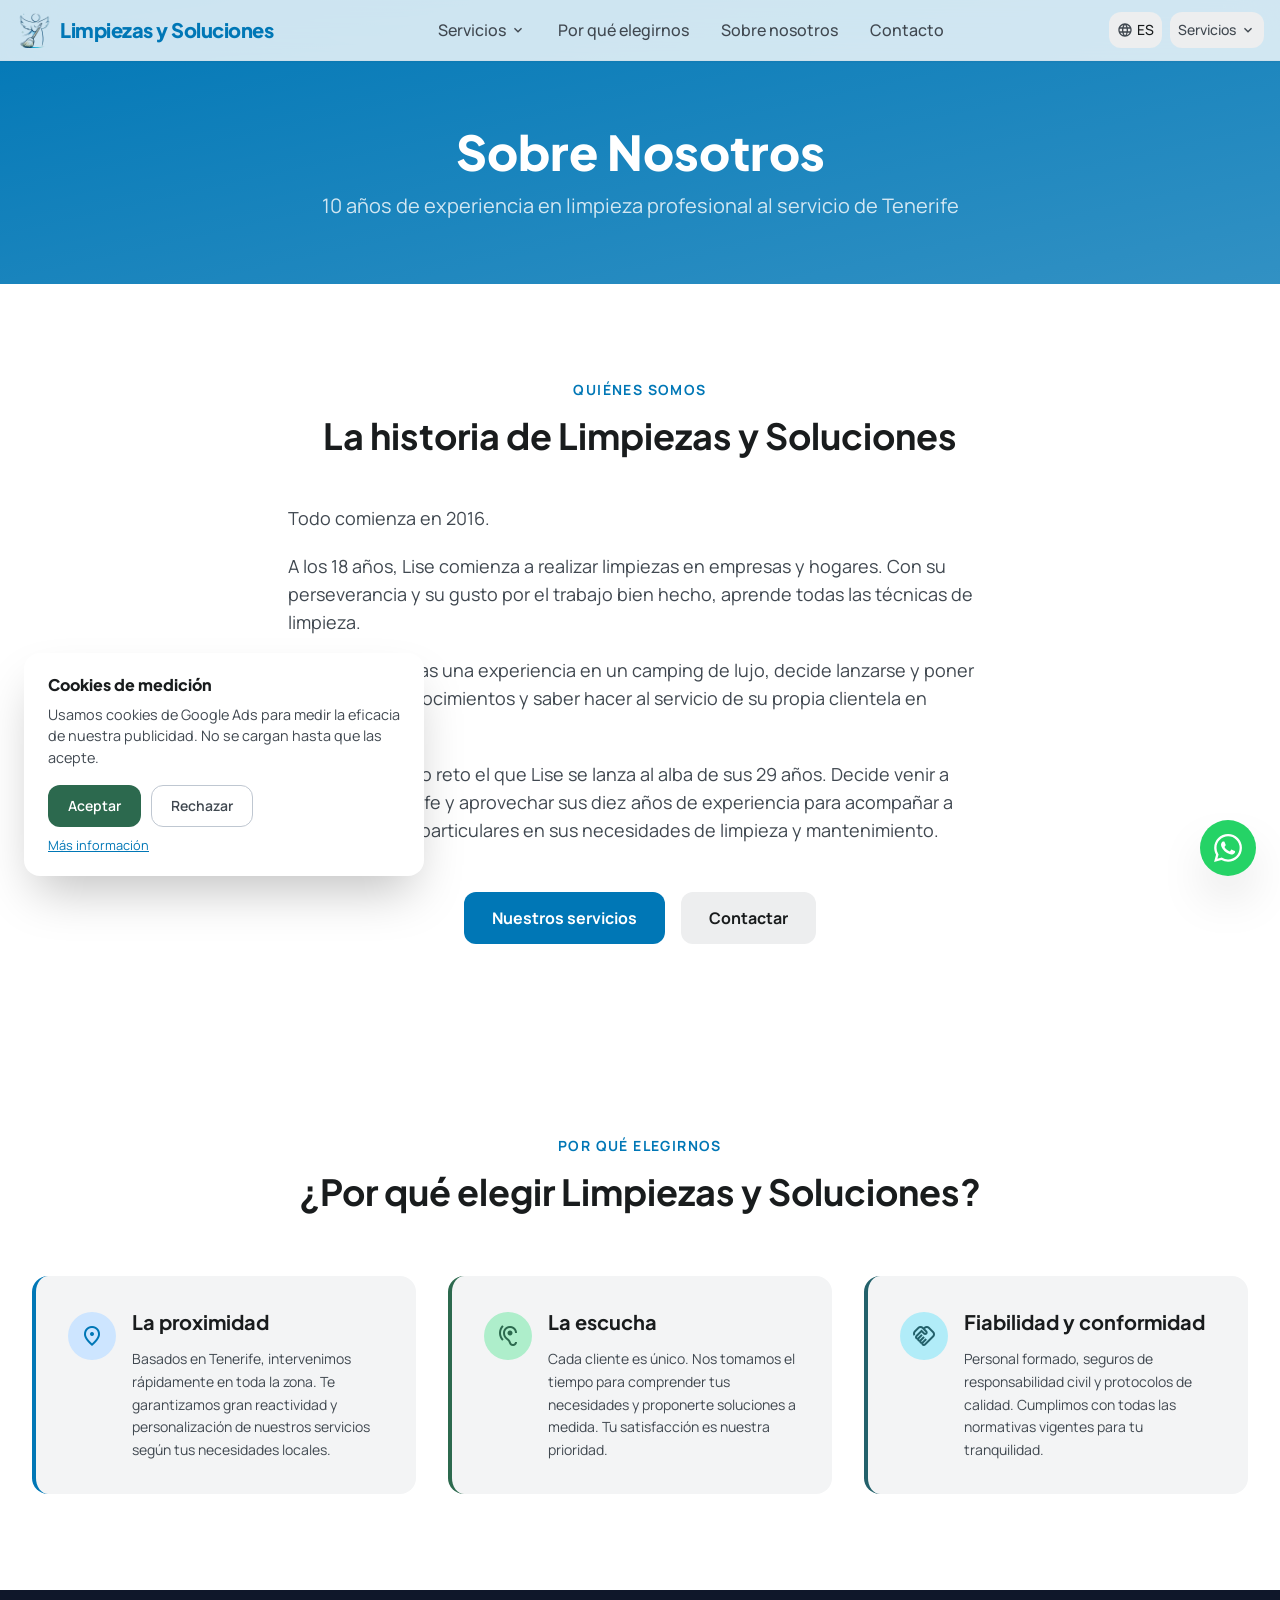
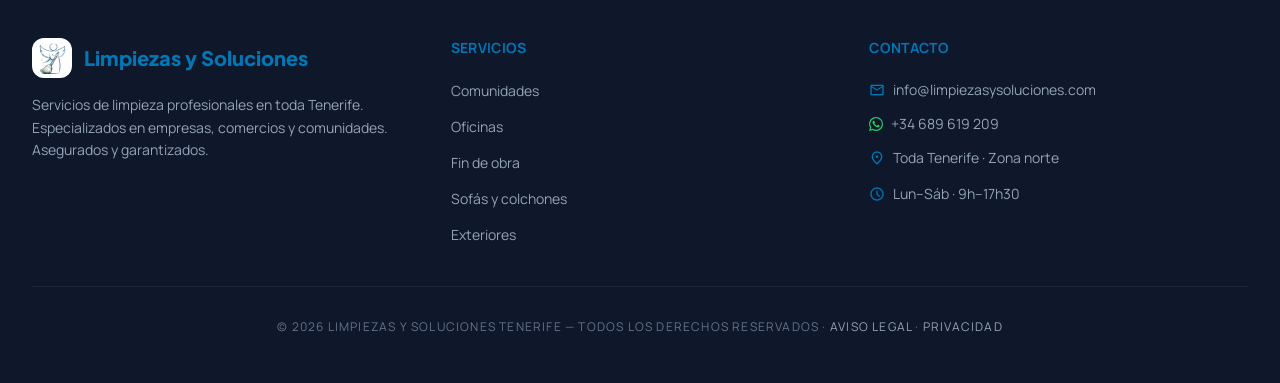
<file: sobre-nosotros.html>
<!DOCTYPE html>
<html class="light" lang="es">
<head>
<meta charset="utf-8"/>
<meta content="width=device-width, initial-scale=1.0" name="viewport"/>
<meta name="description" content="Conoce la historia de Limpiezas y Soluciones: 10 años de experiencia en limpieza profesional. Servicios asegurados en Tenerife Norte."/>
<link rel="canonical" href="https://limpiezasysoluciones.com/sobre-nosotros"/>
<meta property="og:title" content="Sobre Nosotros - Limpiezas y Soluciones Tenerife | Lise Berchielli"/>
<meta property="og:description" content="Conoce la historia de Limpiezas y Soluciones: 10 años de experiencia en limpieza profesional. Servicios asegurados en Tenerife Norte."/>
<meta property="og:url" content="https://limpiezasysoluciones.com/sobre-nosotros"/>
<meta property="og:type" content="website"/>
<meta property="og:locale" content="es_ES"/>
<meta property="og:locale:alternate" content="fr_FR"/>
<meta property="og:locale:alternate" content="en_US"/>
<meta property="og:locale:alternate" content="de_DE"/>
<meta property="og:locale:alternate" content="it_IT"/>
<meta property="og:image" content="https://limpiezasysoluciones.com/logo-final.png"/>
<meta name="twitter:card" content="summary_large_image"/>
<meta name="twitter:title" content="Sobre Nosotros - Limpiezas y Soluciones Tenerife | Lise Berchielli"/>
<meta name="twitter:description" content="Conoce la historia de Limpiezas y Soluciones: 10 años de experiencia en limpieza profesional. Servicios asegurados en Tenerife Norte."/>
<meta name="twitter:image" content="https://limpiezasysoluciones.com/logo-final.png"/>
<title>Sobre Nosotros - Limpiezas y Soluciones Tenerife | Lise Berchielli</title>
<link rel="icon" href="/favicon.ico" sizes="48x48"/>
<link rel="icon" type="image/png" sizes="32x32" href="/favicon-32x32.png"/>
<link rel="icon" type="image/png" sizes="192x192" href="/favicon-192x192.png"/>
<link rel="apple-touch-icon" href="/favicon-180x180.png"/>
<link href="https://fonts.googleapis.com/css2?family=Plus+Jakarta+Sans:wght@400;500;600;700;800&family=Manrope:wght@400;500;600;700&display=swap" rel="stylesheet"/>
<link href="https://fonts.googleapis.com/css2?family=Material+Symbols+Outlined:wght,FILL@100..700,0..1&display=swap" rel="stylesheet"/>
<link href="styles.css?v=20260824b" rel="stylesheet"/>
<script type="application/ld+json">
{
  "@context": "https://schema.org",
  "@type": "AboutPage",
  "url": "https://limpiezasysoluciones.com/sobre-nosotros",
  "mainEntity": {
    "@type": "HomeAndConstructionBusiness",
    "name": "Limpiezas y Soluciones",
    "description": "Servicio de limpieza profesional para empresas, comercios y comunidades en Tenerife",
    "url": "https://limpiezasysoluciones.com/",
    "logo": "https://limpiezasysoluciones.com/logo-final.png",
    "telephone": "+34689619209",
    "email": "info@limpiezasysoluciones.com",
    "address": {
      "@type": "PostalAddress",
      "streetAddress": "La Orotava",
      "addressLocality": "La Orotava",
      "addressRegion": "Santa Cruz de Tenerife",
      "postalCode": "38300",
      "addressCountry": "ES"
    },
    "areaServed": {"@type": "Place", "name": "Tenerife"},
    "founder": {
      "@type": "Person",
      "name": "Lise Berchielli",
      "description": "Fundadora de Limpiezas y Soluciones con 10 años de experiencia en limpieza profesional",
      "jobTitle": "Propietaria y fundadora"
    },
    "foundingDate": "2016",
    "openingHoursSpecification": [
      {"@type": "OpeningHoursSpecification", "dayOfWeek": ["Monday","Tuesday","Wednesday","Thursday","Friday","Saturday"], "opens": "09:00", "closes": "17:30"}
    ],
    "priceRange": "€€",
    "sameAs": ["https://maps.app.goo.gl/JL6oH62QzWeEtVMo6"]
  }
}
</script>
<!-- Cookies RGPD/LSSI : le tag Google (mesure publicitaire) ne se charge qu’après consentement explicite — voir cookie-consent.js -->
<script>
  window.dataLayer = window.dataLayer || [];
  function gtag(){dataLayer.push(arguments);}
  gtag('consent', 'default', {
    ad_storage: 'denied',
    ad_user_data: 'denied',
    ad_personalization: 'denied',
    analytics_storage: 'denied'
  });
</script>
<script src="/cookie-consent.js" defer></script>

<!-- Google tag (gtag.js) -->
<script async src="https://www.googletagmanager.com/gtag/js?id=AW-18320575240"></script>
<script>
  window.dataLayer = window.dataLayer || [];
  function gtag(){dataLayer.push(arguments);}
  gtag('js', new Date());
  gtag('config', 'AW-18320575240');
</script>
</head>
<body class="bg-surface text-on-surface font-body">

<!-- WHATSAPP FLOAT BUTTON -->
<a href="https://wa.me/34689619209?text=Hola%2C%20me%20gustar%C3%ADa%20solicitar%20un%20presupuesto" target="_blank" rel="noopener noreferrer" class="fixed bottom-6 right-6 z-50 bg-[#25D366] hover:bg-[#1ebe5d] text-white w-14 h-14 rounded-full shadow-2xl flex items-center justify-center transition-all hover:scale-110 active:scale-95 group">
  <svg width="28" height="28" viewBox="0 0 24 24" fill="currentColor"><path d="M17.472 14.382c-.297-.149-1.758-.867-2.03-.967-.273-.099-.471-.148-.67.15-.197.297-.767.966-.94 1.164-.173.199-.347.223-.644.075-.297-.15-1.255-.463-2.39-1.475-.883-.788-1.48-1.761-1.653-2.059-.173-.297-.018-.458.13-.606.134-.133.298-.347.446-.52.149-.174.198-.298.298-.497.099-.198.05-.371-.025-.52-.075-.149-.669-1.612-.916-2.207-.242-.579-.487-.5-.669-.51-.173-.008-.371-.01-.57-.01-.198 0-.52.074-.792.372-.272.297-1.04 1.016-1.04 2.479 0 1.462 1.065 2.875 1.213 3.074.149.198 2.096 3.2 5.077 4.487.709.306 1.262.489 1.694.625.712.227 1.36.195 1.872.118.571-.085 1.758-.719 2.006-1.413.248-.694.248-1.289.173-1.413-.074-.124-.272-.198-.57-.347m-5.421 7.403h-.004a9.87 9.87 0 01-5.031-1.378l-.361-.214-3.741.982.998-3.648-.235-.374a9.86 9.86 0 01-1.51-5.26c.001-5.45 4.436-9.884 9.888-9.884 2.64 0 5.122 1.03 6.988 2.898a9.825 9.825 0 012.893 6.994c-.003 5.45-4.437 9.884-9.885 9.884m8.413-18.297A11.815 11.815 0 0012.05 0C5.495 0 .16 5.335.157 11.892c0 2.096.547 4.142 1.588 5.945L.057 24l6.305-1.654a11.882 11.882 0 005.683 1.448h.005c6.554 0 11.89-5.335 11.893-11.893a11.821 11.821 0 00-3.48-8.413Z"/></svg>
  <span class="absolute right-full mr-3 bg-white text-on-surface text-sm font-medium px-3 py-1.5 rounded-lg shadow-lg whitespace-nowrap opacity-0 group-hover:opacity-100 transition-opacity pointer-events-none">
    <span data-lang="es">¡Escríbenos!</span>
    <span data-lang="fr">Écrivez-nous !</span>
    <span data-lang="en">Chat with us!</span><span data-lang="de">Schreiben Sie uns!</span><span data-lang="it">Scrivici!</span>
  </span>
</a>

<!-- NAV -->
<nav class="fixed top-0 w-full z-50 bg-white/80 backdrop-blur-xl shadow-sm border-b border-outline-variant/20">
  <div class="flex justify-between items-center w-full px-4 py-3 max-w-7xl mx-auto">
    <a href="/" class="flex items-center gap-2">
      <img src="logo-final.png" alt="Logo Limpiezas y Soluciones" class="h-9 w-9 object-contain rounded-lg"/>
      <span class="text-sm md:text-xl font-extrabold tracking-tight text-primary font-headline">Limpiezas y Soluciones</span></a>
    <div class="hidden md:flex items-center gap-8">
      <div class="relative">
        <button id="serviciosToggle" class="flex items-center gap-1 text-on-surface-variant font-medium hover:text-primary transition-colors">
          <span data-lang="es">Servicios</span>
          <span data-lang="fr">Services</span>
          <span data-lang="en">Services</span><span data-lang="de">Leistungen</span><span data-lang="it">Servizi</span>
          <svg width="16" height="16" viewBox="0 0 24 24" fill="currentColor" class="text-on-surface-variant"><path d="M7.41 8.59 12 13.17l4.59-4.58L18 10l-6 6-6-6 1.41-1.41z"/></svg>
        </button>
        <div id="serviciosDropdown" class="absolute left-0 top-full mt-1 bg-white rounded-lg shadow-lg border border-outline-variant/20 hidden overflow-hidden z-50">
          <a href="limpieza-comunidades" class="block px-4 py-2 hover:bg-surface-container text-sm font-medium text-left whitespace-nowrap">
            <span data-lang="es">Comunidades</span>
            <span data-lang="fr">Copropriétés</span>
            <span data-lang="en">Common areas</span><span data-lang="de">Wohnanlagen</span><span data-lang="it">Condomini</span>
          </a>
          <a href="limpieza-fin-de-obra" class="block px-4 py-2 hover:bg-surface-container text-sm font-medium text-left whitespace-nowrap">
            <span data-lang="es">Fin de obra</span>
            <span data-lang="fr">Fin de chantier</span>
            <span data-lang="en">Post-construction</span><span data-lang="de">Bauendreinigung</span><span data-lang="it">Fine cantiere</span>
          </a>
          <a href="limpieza-oficinas" class="block px-4 py-2 hover:bg-surface-container text-sm font-medium text-left whitespace-nowrap">
            <span data-lang="es">Oficinas</span>
            <span data-lang="fr">Bureaux</span>
            <span data-lang="en">Offices</span><span data-lang="de">Büros</span><span data-lang="it">Uffici</span>
          </a>
          <a href="sofas-y-colchones" class="block px-4 py-2 hover:bg-surface-container text-sm font-medium text-left whitespace-nowrap">
            <span data-lang="es">Sofás y colchones</span>
            <span data-lang="fr">Canapés et matelas</span>
            <span data-lang="en">Sofas &amp; mattresses</span><span data-lang="de">Sofas &amp; Matratzen</span><span data-lang="it">Divani e materassi</span>
          </a>
          <a href="limpieza-exterior" class="block px-4 py-2 hover:bg-surface-container text-sm font-medium text-left whitespace-nowrap">
            <span data-lang="es">Exteriores</span>
            <span data-lang="fr">Extérieurs</span>
            <span data-lang="en">Outdoors</span><span data-lang="de">Außenbereiche</span><span data-lang="it">Esterni</span>
          </a>
          <div class="border-t border-outline-variant/20"></div>
          <a href="servicios" class="block px-4 py-2 hover:bg-surface-container text-sm font-bold text-primary text-left whitespace-nowrap">
            <span data-lang="es">Todos los servicios</span>
            <span data-lang="fr">Tous les services</span>
            <span data-lang="en">All services</span><span data-lang="de">Alle Leistungen</span><span data-lang="it">Tutti i servizi</span>
          </a>
        </div>
      </div>
      <a class="text-on-surface-variant font-medium hover:text-primary transition-colors" href="sobre-nosotros.html#expertise">
        <span data-lang="es">Por qué elegirnos</span>
        <span data-lang="fr">Notre expertise</span>
        <span data-lang="en">Why us</span><span data-lang="de">Warum wir</span><span data-lang="it">Perché noi</span>
      </a>
      <a class="text-on-surface-variant font-medium hover:text-primary transition-colors" href="sobre-nosotros">
        <span data-lang="es">Sobre nosotros</span>
        <span data-lang="fr">À propos</span>
        <span data-lang="en">About</span><span data-lang="de">Über uns</span><span data-lang="it">Chi siamo</span>
      </a>
      <a class="text-on-surface-variant font-medium hover:text-primary transition-colors" href="contacto">
        <span data-lang="es">Contacto</span>
        <span data-lang="fr">Contact</span>
        <span data-lang="en">Contact</span><span data-lang="de">Kontakt</span><span data-lang="it">Contatto</span>
      </a>
    </div>
    <div class="flex items-center gap-2">
      <div class="relative">
        <button id="langToggle" class="flex items-center gap-1 px-2 py-2 rounded-lg bg-surface-container hover:bg-surface-container-high transition-all text-sm font-medium">
          <svg width="16" height="16" viewBox="0 0 24 24" fill="currentColor" class="text-on-surface-variant"><path d="M11.99 2C6.47 2 2 6.48 2 12s4.47 10 9.99 10C17.52 22 22 17.52 22 12S17.52 2 11.99 2zm6.93 6h-2.95c-.32-1.25-.78-2.45-1.38-3.56 1.84.63 3.37 1.91 4.33 3.56zM12 4.04c.83 1.2 1.48 2.53 1.91 3.96h-3.82c.43-1.43 1.08-2.76 1.91-3.96zM4.26 14C4.1 13.36 4 12.69 4 12s.1-1.36.26-2h3.38c-.08.66-.14 1.32-.14 2s.06 1.34.14 2H4.26zm.82 2h2.95c.32 1.25.78 2.45 1.38 3.56-1.84-.63-3.37-1.9-4.33-3.56zm2.95-8H5.08c.96-1.66 2.49-2.93 4.33-3.56C8.81 5.55 8.35 6.75 8.03 8zM12 19.96c-.83-1.2-1.48-2.53-1.91-3.96h3.82c.43 1.43-1.08 2.76-1.91 3.96zM14.34 14H9.66c-.09-.66-.16-1.32-.16-2s.07-1.35.16-2h4.68c.09.65.16 1.32.16 2s-.07 1.34-.16 2zm.25 5.56c.6-1.11 1.06-2.31 1.38-3.56h2.95c-.96 1.65-2.49 2.93-4.33 3.56zM16.36 14c.08-.66.14-1.32.14-2s-.06-1.34-.14-2h3.38c.16.64.26 1.31.26 2s-.1 1.36-.26 2h-3.38z"/></svg>
          <span id="currentLang">ES</span>
        </button>
        <div id="langDropdown" class="absolute right-0 top-full mt-1 bg-white rounded-lg shadow-lg border border-outline-variant/20 hidden overflow-hidden z-50">
          <button onclick="setLang('es')" class="w-full px-4 py-2 text-left hover:bg-surface-container text-sm font-medium">Español</button>
          <button onclick="setLang('fr')" class="w-full px-4 py-2 text-left hover:bg-surface-container text-sm font-medium">Français</button>
          <button onclick="setLang('en')" class="w-full px-4 py-2 text-left hover:bg-surface-container text-sm font-medium">English</button>
          <button onclick="setLang('de')" class="w-full px-4 py-2 text-left hover:bg-surface-container text-sm font-medium">Deutsch</button>
          <button onclick="setLang('it')" class="w-full px-4 py-2 text-left hover:bg-surface-container text-sm font-medium">Italiano</button>
        </div>
      </div>
            <!-- Servicios dropdown (mobile) — remplace Presupuesto -->
      <div class="relative md:hidden">
        <button id="serviciosToggleMobile" class="flex items-center gap-1 px-2 py-2 rounded-lg bg-surface-container hover:bg-surface-container-high transition-all text-sm font-medium text-on-surface-variant">
          <span data-lang="es">Servicios</span>
          <span data-lang="fr">Services</span>
          <span data-lang="en">Services</span><span data-lang="de">Leistungen</span><span data-lang="it">Servizi</span>
          <svg width="16" height="16" viewBox="0 0 24 24" fill="currentColor" class="text-on-surface-variant"><path d="M7.41 8.59 12 13.17l4.59-4.58L18 10l-6 6-6-6 1.41-1.41z"/></svg>
        </button>
        <div id="serviciosDropdownMobile" class="absolute right-0 top-full mt-1 bg-white rounded-lg shadow-lg border border-outline-variant/20 hidden overflow-hidden z-50">
          <a href="limpieza-comunidades" class="block px-4 py-2 hover:bg-surface-container text-sm font-medium text-left whitespace-nowrap">
            <span data-lang="es">Comunidades</span>
            <span data-lang="fr">Copropriétés</span>
            <span data-lang="en">Common areas</span><span data-lang="de">Wohnanlagen</span><span data-lang="it">Condomini</span>
          </a>
          <a href="limpieza-fin-de-obra" class="block px-4 py-2 hover:bg-surface-container text-sm font-medium text-left whitespace-nowrap">
            <span data-lang="es">Fin de obra</span>
            <span data-lang="fr">Fin de chantier</span>
            <span data-lang="en">Post-construction</span><span data-lang="de">Bauendreinigung</span><span data-lang="it">Fine cantiere</span>
          </a>
          <a href="limpieza-oficinas" class="block px-4 py-2 hover:bg-surface-container text-sm font-medium text-left whitespace-nowrap">
            <span data-lang="es">Oficinas</span>
            <span data-lang="fr">Bureaux</span>
            <span data-lang="en">Offices</span><span data-lang="de">Büros</span><span data-lang="it">Uffici</span>
          </a>
          <a href="sofas-y-colchones" class="block px-4 py-2 hover:bg-surface-container text-sm font-medium text-left whitespace-nowrap">
            <span data-lang="es">Sofás y colchones</span>
            <span data-lang="fr">Canapés et matelas</span>
            <span data-lang="en">Sofas &amp; mattresses</span><span data-lang="de">Sofas &amp; Matratzen</span><span data-lang="it">Divani e materassi</span>
          </a>
          <a href="limpieza-exterior" class="block px-4 py-2 hover:bg-surface-container text-sm font-medium text-left whitespace-nowrap">
            <span data-lang="es">Exteriores</span>
            <span data-lang="fr">Extérieurs</span>
            <span data-lang="en">Outdoors</span><span data-lang="de">Außenbereiche</span><span data-lang="it">Esterni</span>
          </a>
          <div class="border-t border-outline-variant/20"></div>
          <a href="servicios" class="block px-4 py-2 hover:bg-surface-container text-sm font-bold text-primary text-left whitespace-nowrap">
            <span data-lang="es">Todos los servicios</span>
            <span data-lang="fr">Tous les services</span>
            <span data-lang="en">All services</span><span data-lang="de">Alle Leistungen</span><span data-lang="it">Tutti i servizi</span>
          </a>
        </div>
      </div>
      <a href="contacto" class="bg-primary text-on-primary px-3 md:px-5 py-2 rounded-lg font-label font-bold text-sm transition-all hover:shadow-lg active:scale-95 whitespace-nowrap hidden md:inline-block">
        <span data-lang="es">Presupuesto</span>
        <span data-lang="fr">Devis</span>
        <span data-lang="en">Quote</span><span data-lang="de">Angebot</span><span data-lang="it">Preventivo</span>
      </a>
    </div>
  </div>
</nav>

<!-- PAGE HERO -->
<section class="bg-gradient-to-br from-primary to-primary/80 pt-32 pb-16 px-8">
  <div class="max-w-4xl mx-auto text-center">
    <h1 class="font-headline text-4xl md:text-5xl font-extrabold text-white mb-4">
      <span data-lang="es">Sobre Nosotros</span>
      <span data-lang="fr">À Propos</span>
      <span data-lang="en">About Us</span><span data-lang="de">Über Uns</span><span data-lang="it">Chi Siamo</span>
    </h1>
    <p class="text-white/80 text-lg md:text-xl max-w-2xl mx-auto">
      <span data-lang="es">10 años de experiencia en limpieza profesional al servicio de Tenerife</span>
      <span data-lang="fr">10 ans d'expérience en nettoyage professionnel au service de Tenerife</span>
      <span data-lang="en">10 years of professional cleaning experience serving Tenerife</span><span data-lang="de">10 Jahre Erfahrung in professioneller Reinigung im Dienst von Teneriffa</span><span data-lang="it">10 anni di esperienza nella pulizia professionale al servizio di Tenerife</span>
    </p>
  </div>
</section>

<!-- ABOUT -->
<section class="py-24 bg-surface-container-lowest" id="about">
  <div class="max-w-3xl mx-auto px-8">
    <div class="text-center mb-12">
      <span class="text-primary font-bold tracking-widest uppercase text-sm mb-4 block">
        <span data-lang="es">Quiénes somos</span>
        <span data-lang="fr">Qui sommes-nous</span>
        <span data-lang="en">Who we are</span><span data-lang="de">Wer wir sind</span><span data-lang="it">Chi siamo</span>
      </span>
      <h2 class="font-headline text-4xl font-bold text-on-surface mb-8">
        <span data-lang="es">La historia de Limpiezas y Soluciones</span>
        <span data-lang="fr">L'histoire de Limpiezas y Soluciones</span>
        <span data-lang="en">The story of Limpiezas y Soluciones</span><span data-lang="de">Die Geschichte von Limpiezas y Soluciones</span><span data-lang="it">La storia di Limpiezas y Soluciones</span>
      </h2>
    </div>
    <div class="prose prose-lg max-w-none text-on-surface-variant leading-relaxed space-y-5">
      <p class="text-lg" data-lang="es" data-block="true">Todo comienza en 2016.</p>
      <p class="text-lg" data-lang="fr" data-block="true">C'est en 2016 que tout commence.</p>
      <p class="text-lg" data-lang="en" data-block="true">It all started in 2016.</p>
      <p class="text-lg" data-lang="de" data-block="true">Alles begann im Jahr 2016.</p>
      <p class="text-lg" data-lang="it" data-block="true">Tutto è iniziato nel 2016.</p>

      <p class="text-lg" data-lang="es" data-block="true">A los 18 años, Lise comienza a realizar limpiezas en empresas y hogares. Con su perseverancia y su gusto por el trabajo bien hecho, aprende todas las técnicas de limpieza.</p>
      <p class="text-lg" data-lang="fr" data-block="true">À 18 ans, Lise commence les ménages dans les entreprises et chez les particuliers. Avec sa persévérance et son goût du travail bien fait, elle apprend toutes les techniques de nettoyage.</p>
      <p class="text-lg" data-lang="en" data-block="true">At 18, Lise started cleaning for businesses and households. With perseverance and a commitment to quality work, she learned all cleaning techniques.</p>
      <p class="text-lg" data-lang="de" data-block="true">Mit 18 Jahren begann Lise mit der Reinigung in Unternehmen und Privathaushalten. Mit Ausdauer und ihrem Anspruch an qualitativ hochwertige Arbeit erlernte sie alle Reinigungstechniken.</p>
      <p class="text-lg" data-lang="it" data-block="true">A 18 anni, Lise ha iniziato a pulire per aziende e privati. Con perseveranza e l'impegno per un lavoro ben fatto, ha imparato tutte le tecniche di pulizia.</p>

      <p class="text-lg" data-lang="es" data-block="true">A los 24 años, tras una experiencia en un camping de lujo, decide lanzarse y poner en valor sus conocimientos y saber hacer al servicio de su propia clientela en Francia.</p>
      <p class="text-lg" data-lang="fr" data-block="true">À 24 ans, après une expérience dans un camping de luxe, elle décide de se lancer et de mettre à contribution ses connaissances et son savoir-faire au service de sa propre clientèle en France.</p>
      <p class="text-lg" data-lang="en" data-block="true">At 24, after an experience at a luxury campsite, she decided to start her own business, putting her knowledge and expertise to work for her own clientele in France.</p>
      <p class="text-lg" data-lang="de" data-block="true">Mit 24 Jahren, nach einer Erfahrung in einem Luxus-Campingplatz, beschloss sie, sich selbstständig zu machen und ihr Wissen und Können für eine eigene Kundschaft in Frankreich einzusetzen.</p>
      <p class="text-lg" data-lang="it" data-block="true">A 24 anni, dopo un'esperienza in un campeggio di lusso, ha deciso di lanciarsi e mettere a frutto le sue competenze per la propria clientela in Francia.</p>

      <p class="text-lg" data-lang="es" data-block="true">Hoy, es un nuevo reto el que Lise se lanza al alba de sus 29 años. Decide venir a trabajar a Tenerife y aprovechar sus diez años de experiencia para acompañar a profesionales y particulares en sus necesidades de limpieza y mantenimiento.</p>
      <p class="text-lg" data-lang="fr" data-block="true">Aujourd'hui, c'est un nouveau challenge que Lise se lance à l'aube de ses 29 ans. Elle décide de venir travailler à Tenerife et de mettre à profit ses dix ans d'expérience pour accompagner professionnels comme particuliers dans leurs besoins de nettoyage et maintenance.</p>
      <p class="text-lg" data-lang="en" data-block="true">Today, Lise is taking on a new challenge at 29. She decided to come work in Tenerife, using her ten years of experience to help both professionals and individuals with their cleaning and maintenance needs.</p>
      <p class="text-lg" data-lang="de" data-block="true">Heute stellt sich Lise mit 29 einer neuen Herausforderung. Sie beschloss, auf Tenerife zu arbeiten und ihre zehnjährige Erfahrung sowohl Gewerbetreibenden als auch Privatkunden bei ihren Reinigungs- und Wartungsbedürfnissen zur Verfügung zu stellen.</p>
      <p class="text-lg" data-lang="it" data-block="true">Oggi, Lise si lancia in una nuova sfida a 29 anni. Ha deciso di venire a lavorare a Tenerife, mettendo a frutto i suoi dieci anni di esperienza per accompagnare professionisti e privati nelle loro esigenze di pulizia e manutenzione.</p>
    </div>
    <div class="flex flex-col sm:flex-row gap-4 justify-center mt-12">
      <a href="servicios" class="bg-primary text-on-primary px-7 py-3.5 rounded-lg font-bold transition-all hover:shadow-xl hover:-translate-y-1 text-center">
        <span data-lang="es">Nuestros servicios</span>
        <span data-lang="fr">Nos services</span>
        <span data-lang="en">Our services</span><span data-lang="de">Unsere Leistungen</span><span data-lang="it">I nostri servizi</span>
      </a>
      <a href="contacto" class="bg-surface-container text-on-surface px-7 py-3.5 rounded-lg font-bold transition-all hover:bg-surface-container-high text-center">
        <span data-lang="es">Contactar</span>
        <span data-lang="fr">Nous contacter</span>
        <span data-lang="en">Contact us</span><span data-lang="de">Kontaktieren Sie uns</span><span data-lang="it">Contattaci</span>
      </a>
    </div>
  </div>
</section>

<!-- WHY US -->
<section class="py-24 bg-surface-container-lowest" id="expertise">
  <div class="max-w-7xl mx-auto px-8">
    <div class="text-center mb-16">
      <span class="text-primary font-bold tracking-widest uppercase text-sm mb-4 block">
        <span data-lang="es">Por qué elegirnos</span>
        <span data-lang="fr">Pourquoi nous choisir</span>
        <span data-lang="en">Why choose us</span><span data-lang="de">Warum uns wählen</span><span data-lang="it">Perché sceglierci</span>
      </span>
      <h2 class="font-headline text-4xl font-bold text-on-surface">
        <span data-lang="es">¿Por qué elegir Limpiezas y Soluciones?</span>
        <span data-lang="fr">Pourquoi choisir Limpiezas y Soluciones ?</span>
        <span data-lang="en">Why choose Limpiezas y Soluciones?</span><span data-lang="de">Warum Limpiezas y Soluciones wählen?</span><span data-lang="it">Perché scegliere Limpiezas y Soluciones?</span>
      </h2>
    </div>
    <div class="grid grid-cols-1 md:grid-cols-3 gap-8">
      <div class="flex items-start gap-4 p-8 rounded-xl bg-surface-container-low border-l-4 border-primary hover:shadow-lg transition-all">
        <div class="w-12 h-12 rounded-full bg-primary-fixed flex items-center justify-center text-primary shrink-0 mt-1">
          <span class="material-symbols-outlined">location_on</span>
        </div>
        <div>
          <h3 class="font-headline text-xl font-bold text-on-surface mb-3">
            <span data-lang="es">La proximidad</span>
            <span data-lang="fr">La proximité</span>
            <span data-lang="en">Proximity</span><span data-lang="de">Nähe</span><span data-lang="it">Vicinanza</span>
          </h3>
          <p class="text-on-surface-variant text-sm leading-relaxed">
            <span data-lang="es">Basados en Tenerife, intervenimos rápidamente en toda la zona. Te garantizamos gran reactividad y personalización de nuestros servicios según tus necesidades locales.</span>
            <span data-lang="fr">Basés à Tenerife, nous intervenons rapidement dans toute la zone. Nous vous assurons une grande réactivité et une personnalisation de nos services en fonction de vos besoins locaux.</span>
            <span data-lang="en">Based in Tenerife, we respond quickly throughout the area. We guarantee great responsiveness and customized services based on your local needs.</span><span data-lang="de">Wir sind auf Tenerife ansässig und reagieren schnell in der gesamten Region. Wir garantieren hohe Reaktionsgeschwindigkeit und maßgeschneiderte Dienstleistungen nach Ihren örtlichen Bedürfnissen.</span><span data-lang="it">Operiamo a Tenerife e interveniamo rapidamente in tutta la zona. Garantiamo grande reattività e personalizzazione dei servizi in base alle vostre esigenze locali.</span>
          </p>
        </div>
      </div>
      <div class="flex items-start gap-4 p-8 rounded-xl bg-surface-container-low border-l-4 border-secondary hover:shadow-lg transition-all">
        <div class="w-12 h-12 rounded-full bg-secondary-container flex items-center justify-center text-secondary shrink-0 mt-1">
          <span class="material-symbols-outlined">hearing</span>
        </div>
        <div>
          <h3 class="font-headline text-xl font-bold text-on-surface mb-3">
            <span data-lang="es">La escucha</span>
            <span data-lang="fr">L'écoute</span>
            <span data-lang="en">Listening</span><span data-lang="de">Zuhören</span><span data-lang="it">Ascolto</span>
          </h3>
          <p class="text-on-surface-variant text-sm leading-relaxed">
            <span data-lang="es">Cada cliente es único. Nos tomamos el tiempo para comprender tus necesidades y proponerte soluciones a medida. Tu satisfacción es nuestra prioridad.</span>
            <span data-lang="fr">Chaque client est unique. Nous prenons le temps de comprendre vos besoins pour vous proposer des solutions sur mesure. Votre satisfaction est notre priorité.</span>
            <span data-lang="en">Every client is unique. We take the time to understand your needs and offer tailored solutions. Your satisfaction is our priority.</span><span data-lang="de">Jeder Kunde ist einzigartig. Wir nehmen uns Zeit, Ihre Bedürfnisse zu verstehen, und bieten maßgeschneiderte Lösungen. Ihre Zufriedenheit hat für uns oberste Priorität.</span><span data-lang="it">Ogni cliente è unico. Ci prendiamo il tempo di comprendere le vostre esigenze e proporvi soluzioni su misura. La vostra soddisfazione è la nostra priorità.</span>
          </p>
        </div>
      </div>
      <div class="flex items-start gap-4 p-8 rounded-xl bg-surface-container-low border-l-4 border-tertiary hover:shadow-lg transition-all">
        <div class="w-12 h-12 rounded-full bg-tertiary-fixed rounded-full flex items-center justify-center text-tertiary shrink-0 mt-1">
          <span class="material-symbols-outlined">handshake</span>
        </div>
        <div>
          <h3 class="font-headline text-xl font-bold text-on-surface mb-3">
            <span data-lang="es">Fiabilidad y conformidad</span>
            <span data-lang="fr">Fiabilité et conformité</span>
            <span data-lang="en">Reliability and compliance</span><span data-lang="de">Zuverlässigkeit und Konformität</span><span data-lang="it">Affidabilità e conformità</span>
          </h3>
          <p class="text-on-surface-variant text-sm leading-relaxed">
            <span data-lang="es">Personal formado, seguros de responsabilidad civil y protocolos de calidad. Cumplimos con todas las normativas vigentes para tu tranquilidad.</span>
            <span data-lang="fr">Personnel formé, assurance responsabilité civile et protocoles qualité. Nous respectons toutes les normes en vigueur pour votre tranquillité.</span>
            <span data-lang="en">Trained staff, liability insurance and quality protocols. We comply with all current regulations for your peace of mind.</span><span data-lang="de">Geschultes Personal, Haftpflichtversicherung und Qualitätsprotokolle. Wir halten alle geltenden Vorschriften ein.</span><span data-lang="it">Personale formato, assicurazione responsabilità civile e protocolli di qualità. Rispettiamo tutte le normative vigenti.</span>
          </p>
        </div>
      </div>
    </div>
  </div>
</section>

<!-- FOOTER -->
<footer class="bg-slate-900 text-white py-12 px-8">
  <div class="max-w-7xl mx-auto">
    <div class="grid grid-cols-1 md:grid-cols-3 gap-10 mb-10">
      <div>
        <div class="flex items-center gap-3 mb-4">
          <img src="logo-final.png" alt="Logo Limpiezas y Soluciones" class="h-10 w-10 object-contain rounded-lg bg-white p-1"/>
          <span class="text-xl font-extrabold text-primary font-headline">Limpiezas y Soluciones</span>
        </div>
        <p class="text-slate-400 text-sm leading-relaxed">
          <span data-lang="es">Servicios de limpieza profesionales en toda Tenerife. Especializados en empresas, comercios y comunidades. Asegurados y garantizados.</span>
          <span data-lang="fr">Services de nettoyage professionnels sur toute Tenerife. Spécialisés en entreprises, commerces et copropriétés. Assurés et garantis.</span>
          <span data-lang="en">Professional cleaning services across Tenerife. Specialized in businesses, retail and communities. Insured and guaranteed.</span><span data-lang="de">Professionelle Reinigungsdienstleistungen auf ganz Teneriffa. Spezialisiert auf Unternehmen, Geschäfte und Gemeinschaften. Versichert und garantiert.</span><span data-lang="it">Servizi di pulizia professionale in tutta Tenerife. Specializzati in aziende, negozi e condomini. Assicurati e garantiti.</span>
        </p>
      </div>
      <div>
        <h4 class="text-sm font-bold tracking-wide uppercase text-primary mb-5">
          <span data-lang="es">Servicios</span>
          <span data-lang="fr">Services</span>
          <span data-lang="en">Services</span><span data-lang="de">Leistungen</span><span data-lang="it">Servizi</span>
        </h4>
        <ul class="space-y-3">
          <li><a href="limpieza-comunidades" class="text-sm text-slate-400 hover:text-primary transition-colors">
            <span data-lang="es">Comunidades</span>
            <span data-lang="fr">Copropriétés</span>
            <span data-lang="en">Common areas</span>
          </a></li>
          <li><a href="limpieza-oficinas" class="text-sm text-slate-400 hover:text-primary transition-colors">
            <span data-lang="es">Oficinas</span>
            <span data-lang="fr">Bureaux</span>
            <span data-lang="en">Offices</span>
          </a></li>
          <li><a href="limpieza-fin-de-obra" class="text-sm text-slate-400 hover:text-primary transition-colors">
            <span data-lang="es">Fin de obra</span>
            <span data-lang="fr">Fin de chantier</span>
            <span data-lang="en">Post-construction</span>
          </a></li>
          <li><a href="sofas-y-colchones" class="text-sm text-slate-400 hover:text-primary transition-colors">
            <span data-lang="es">Sofás y colchones</span>
            <span data-lang="fr">Canapés et matelas</span>
            <span data-lang="en">Sofas &amp; mattresses</span>
          </a></li>
          <li><a href="limpieza-exterior" class="text-sm text-slate-400 hover:text-primary transition-colors">
            <span data-lang="es">Exteriores</span>
            <span data-lang="fr">Extérieurs</span>
            <span data-lang="en">Outdoors</span>
          </a></li>
        </ul>
      </div>
      <div>
        <h4 class="text-sm font-bold tracking-wide uppercase text-primary mb-5">
          <span data-lang="es">Contacto</span>
          <span data-lang="fr">Contact</span>
          <span data-lang="en">Contact</span><span data-lang="de">Kontakt</span><span data-lang="it">Contatto</span>
        </h4>
        <div class="space-y-3">
          <p class="flex items-center gap-2 text-sm text-slate-400"><span class="material-symbols-outlined text-primary text-base">mail</span> info@limpiezasysoluciones.com</p>
          <p class="flex items-center gap-2 text-sm text-slate-400"><svg width="14" height="14" viewBox="0 0 24 24" fill="#25D366"><path d="M17.472 14.382c-.297-.149-1.758-.867-2.03-.967-.273-.099-.471-.148-.67.15-.197.297-.767.966-.94 1.164-.173.199-.347.223-.644.075-.297-.15-1.255-.463-2.39-1.475-.883-.788-1.48-1.761-1.653-2.059-.173-.297-.018-.458.13-.606.134-.133.298-.347.446-.52.149-.174.198-.298.298-.497.099-.198.05-.371-.025-.52-.075-.149-.669-1.612-.916-2.207-.242-.579-.487-.5-.669-.51-.173-.008-.371-.01-.57-.01-.198 0-.52.074-.792.372-.272.297-1.04 1.016-1.04 2.479 0 1.462 1.065 2.875 1.213 3.074.149.198 2.096 3.2 5.077 4.487.709.306 1.262.489 1.694.625.712.227 1.36.195 1.872.118.571-.085 1.758-.719 2.006-1.413.248-.694.248-1.289.173-1.413-.074-.124-.272-.198-.57-.347m-5.421 7.403h-.004a9.87 9.87 0 01-5.031-1.378l-.361-.214-3.741.982.998-3.648-.235-.374a9.86 9.86 0 01-1.51-5.26c.001-5.45 4.436-9.884 9.888-9.884 2.64 0 5.122 1.03 6.988 2.898a9.825 9.825 0 012.893 6.994c-.003 5.45-4.437 9.884-9.885 9.884m8.413-18.297A11.815 11.815 0 0012.05 0C5.495 0 .16 5.335.157 11.892c0 2.096.547 4.142 1.588 5.945L.057 24l6.305-1.654a11.882 11.882 0 005.683 1.448h.005c6.554 0 11.89-5.335 11.893-11.893a11.821 11.821 0 00-3.48-8.413Z"/></svg> <a href="tel:+34689619209" class="hover:text-white transition-colors" data-analytics="tel">+34 689 619 209</a></p>
          <p class="flex items-center gap-2 text-sm text-slate-400"><span class="material-symbols-outlined text-primary text-base">location_on</span> <span data-lang="es">Toda Tenerife · Zona norte</span><span data-lang="fr">Toute Tenerife · Zone nord</span><span data-lang="en">All Tenerife · North zone</span><span data-lang="de">Ganz Teneriffa · Norden</span><span data-lang="it">Tutta Tenerife · Zona nord</span></p>
          <p class="flex items-center gap-2 text-sm text-slate-400"><span class="material-symbols-outlined text-primary text-base">schedule</span> <span data-lang="es">Lun–Sáb · 9h–17h30</span><span data-lang="fr">Lun–Sam · 9h–17h30</span><span data-lang="en">Mon–Sat · 9am–5:30pm</span><span data-lang="de">Mo–Sa · 9:00–17:30 Uhr</span><span data-lang="it">Lun–Sab · 9:00–17:30</span></p>
        </div>
      </div>
    </div>
    <div class="border-t border-slate-800 pt-8 text-center">
      <p class="text-xs text-slate-500 uppercase tracking-widest">© 2026 Limpiezas y Soluciones Tenerife — <span data-lang="es">Todos los derechos reservados</span><span data-lang="fr">Tous droits réservés</span><span data-lang="en">All rights reserved</span><span data-lang="de">Alle Rechte vorbehalten</span><span data-lang="it">Tutti i diritti riservati</span> · <a href="aviso-legal" class="text-slate-400 hover:text-primary transition-colors"><span data-lang="es">Aviso legal</span><span data-lang="fr">Mentions légales</span><span data-lang="en">Legal</span><span data-lang="de">Impressum</span><span data-lang="it">Note legali</span></a> · <a href="politica-privacidad" class="text-slate-400 hover:text-primary transition-colors"><span data-lang="es">Privacidad</span><span data-lang="fr">Confidentialité</span><span data-lang="en">Privacy</span><span data-lang="de">Datenschutz</span><span data-lang="it">Privacy</span></a></p>
    </div>
  </div>
</footer>

<script>
  // Language switcher
  const langToggle = document.getElementById('langToggle');
  const langDropdown = document.getElementById('langDropdown');
  const currentLangSpan = document.getElementById('currentLang');

  langToggle.addEventListener('click', () => {
    langDropdown.classList.toggle('hidden');
  });

  document.addEventListener('click', (e) => {
    if (!langToggle.contains(e.target) && !langDropdown.contains(e.target)) {
      langDropdown.classList.add('hidden');
    }
  });

  // Servicios dropdown (desktop + mobile)
  const serviciosToggle = document.getElementById('serviciosToggle');
  const serviciosDropdown = document.getElementById('serviciosDropdown');
  const serviciosToggleMobile = document.getElementById('serviciosToggleMobile');
  const serviciosDropdownMobile = document.getElementById('serviciosDropdownMobile');

  serviciosToggle.addEventListener('click', () => {
    serviciosDropdownMobile.classList.add('hidden');
    serviciosDropdown.classList.toggle('hidden');
  });

  serviciosToggleMobile.addEventListener('click', () => {
    serviciosDropdown.classList.add('hidden');
    serviciosDropdownMobile.classList.toggle('hidden');
  });

  document.addEventListener('click', (e) => {
    if (!serviciosToggle.contains(e.target) && !serviciosDropdown.contains(e.target)) {
      serviciosDropdown.classList.add('hidden');
    }
    if (!serviciosToggleMobile.contains(e.target) && !serviciosDropdownMobile.contains(e.target)) {
      serviciosDropdownMobile.classList.add('hidden');
    }
  });

  function setLang(lang) {
    document.documentElement.lang = lang;
    currentLangSpan.textContent = lang.toUpperCase();
    langDropdown.classList.add('hidden');
    localStorage.setItem('lise-lang', lang);
  }

  const urlLang = new URLSearchParams(window.location.search).get('lang');
  const validLangs = ['es','fr','en','de','it'];
  if (urlLang && validLangs.includes(urlLang)) {
    setLang(urlLang);
    localStorage.setItem('lise-lang', urlLang);
  } else {
    const savedLang = localStorage.getItem('lise-lang');
    if (savedLang && validLangs.includes(savedLang)) {
      setLang(savedLang);
    }
  }
</script>
<!-- oc-conversion-events v1 : clics tel/WhatsApp + envoi formulaire -> Google Ads (gtag) -->
<script>
(function(){
  function ev(n){ try { if (window.gtag) gtag('event', n); } catch(e){} }
  document.addEventListener('click', function(e){
    var a = e.target && e.target.closest ? e.target.closest('a[href^="tel:"]') : null;
    var w = e.target && e.target.closest ? e.target.closest('a[href*="wa.me/"]') : null;
    if (a) ev('clic_telefono'); else if (w) ev('clic_whatsapp');
  }, true);
  var f = document.querySelector('form[action*="formsubmit"]');
  if (f) f.addEventListener('submit', function(e){
    if (f.dataset.ocSent) return;
    f.dataset.ocSent = '1';
    e.preventDefault();
    ev('formulario_contacto');
    setTimeout(function(){ f.submit(); }, 400);
  });
})();
</script>
</body>
</html>
</file>
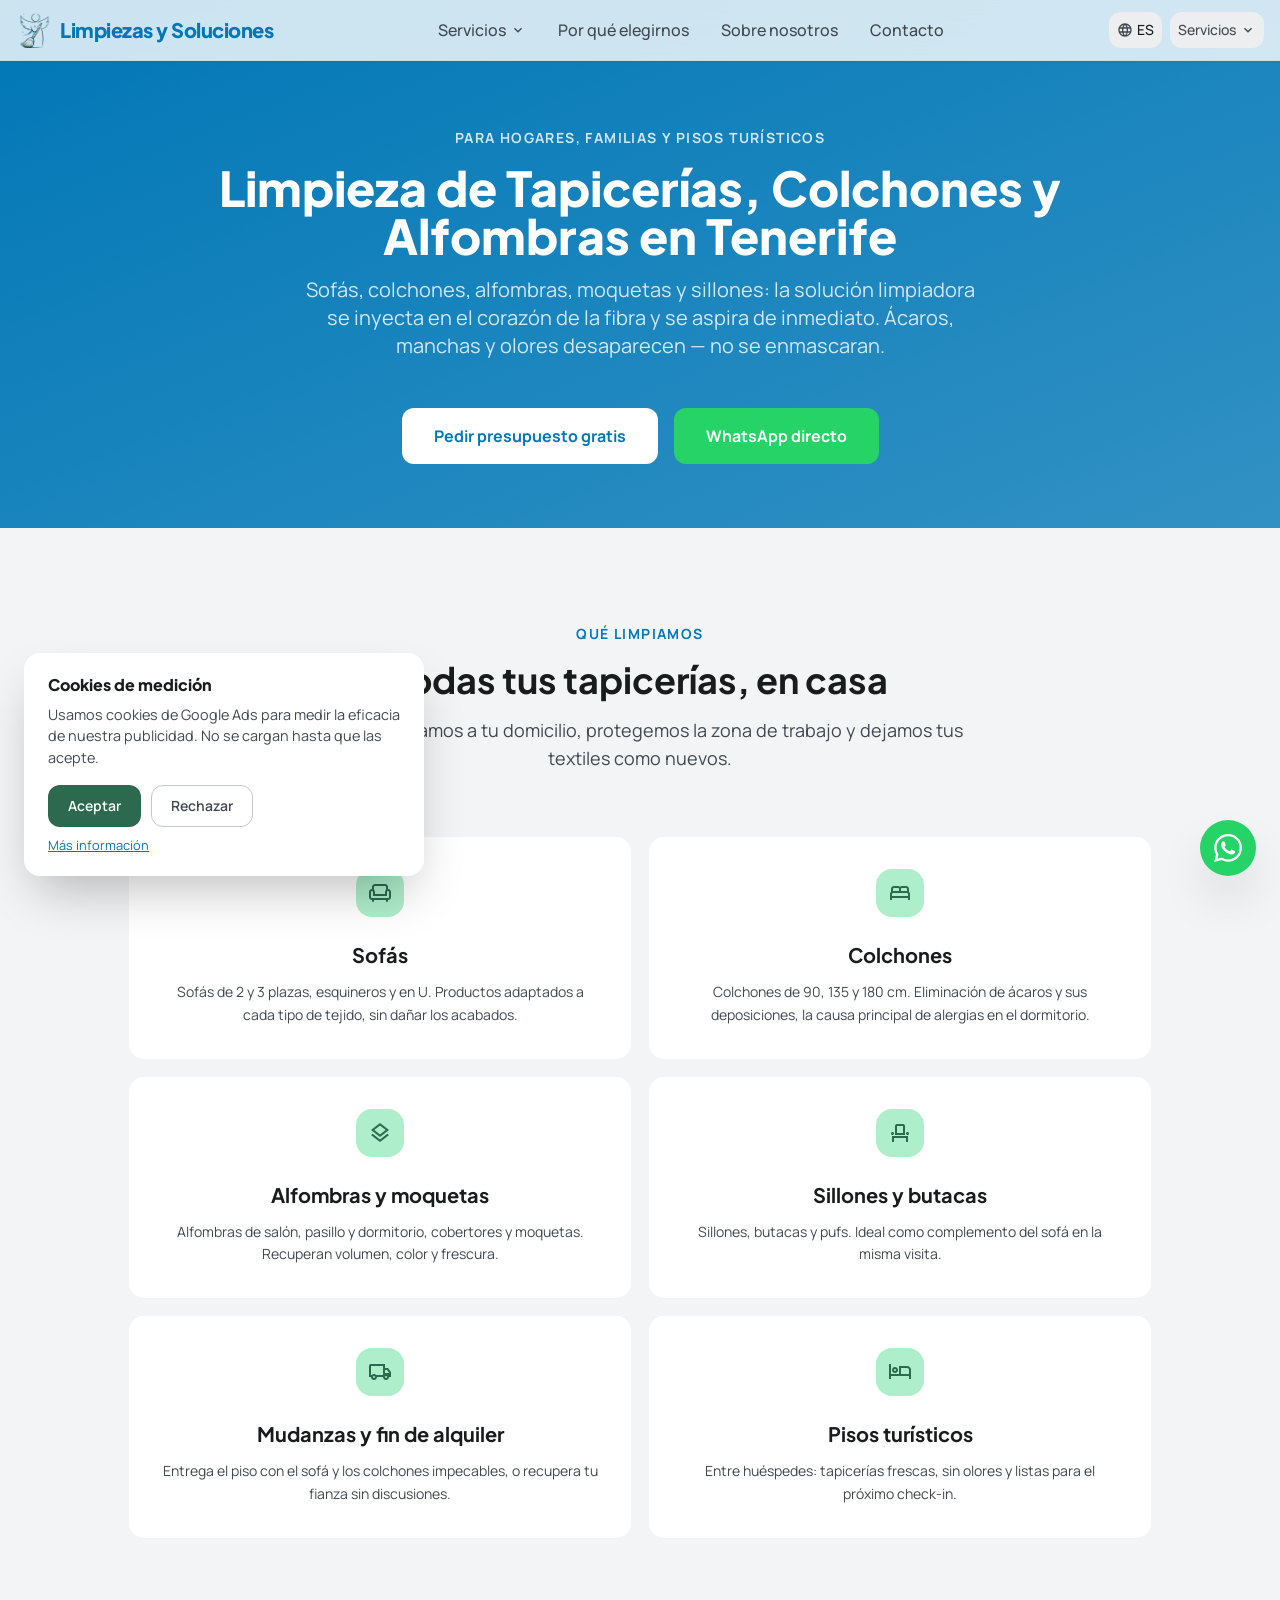
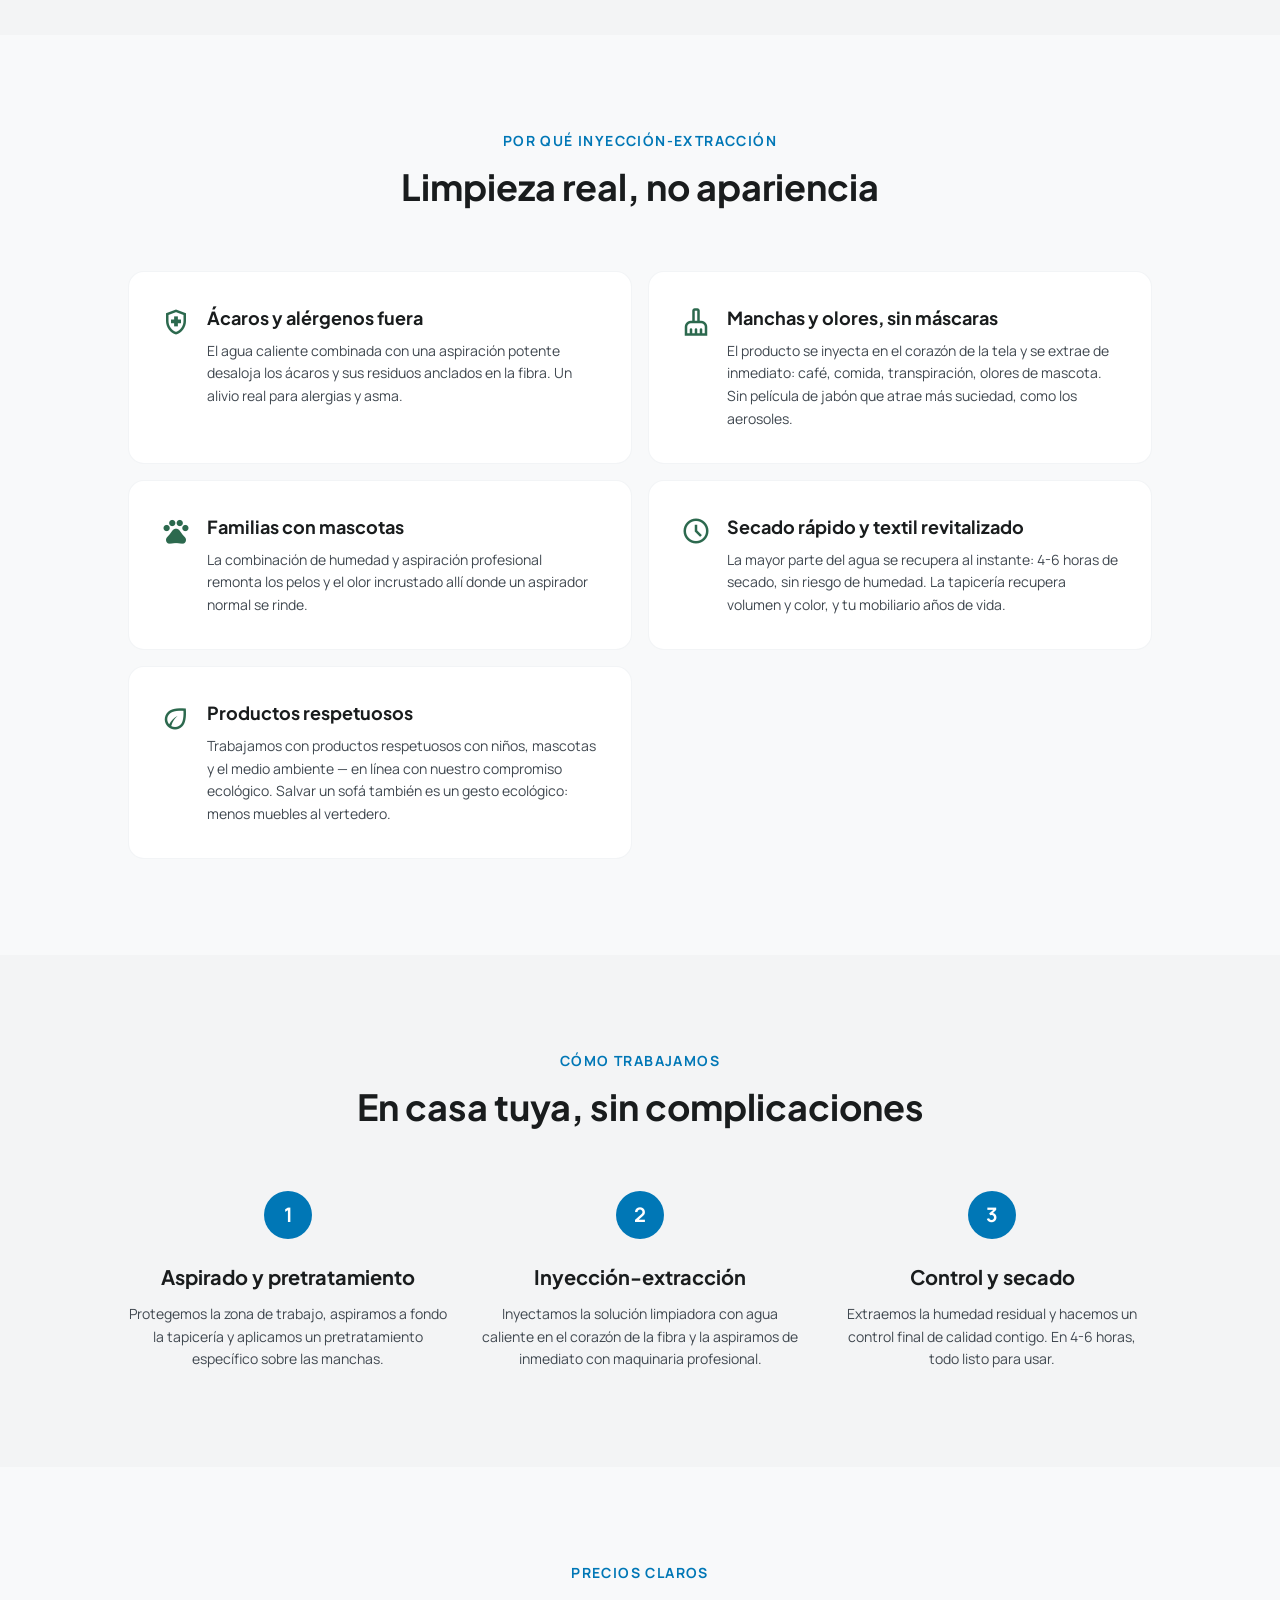
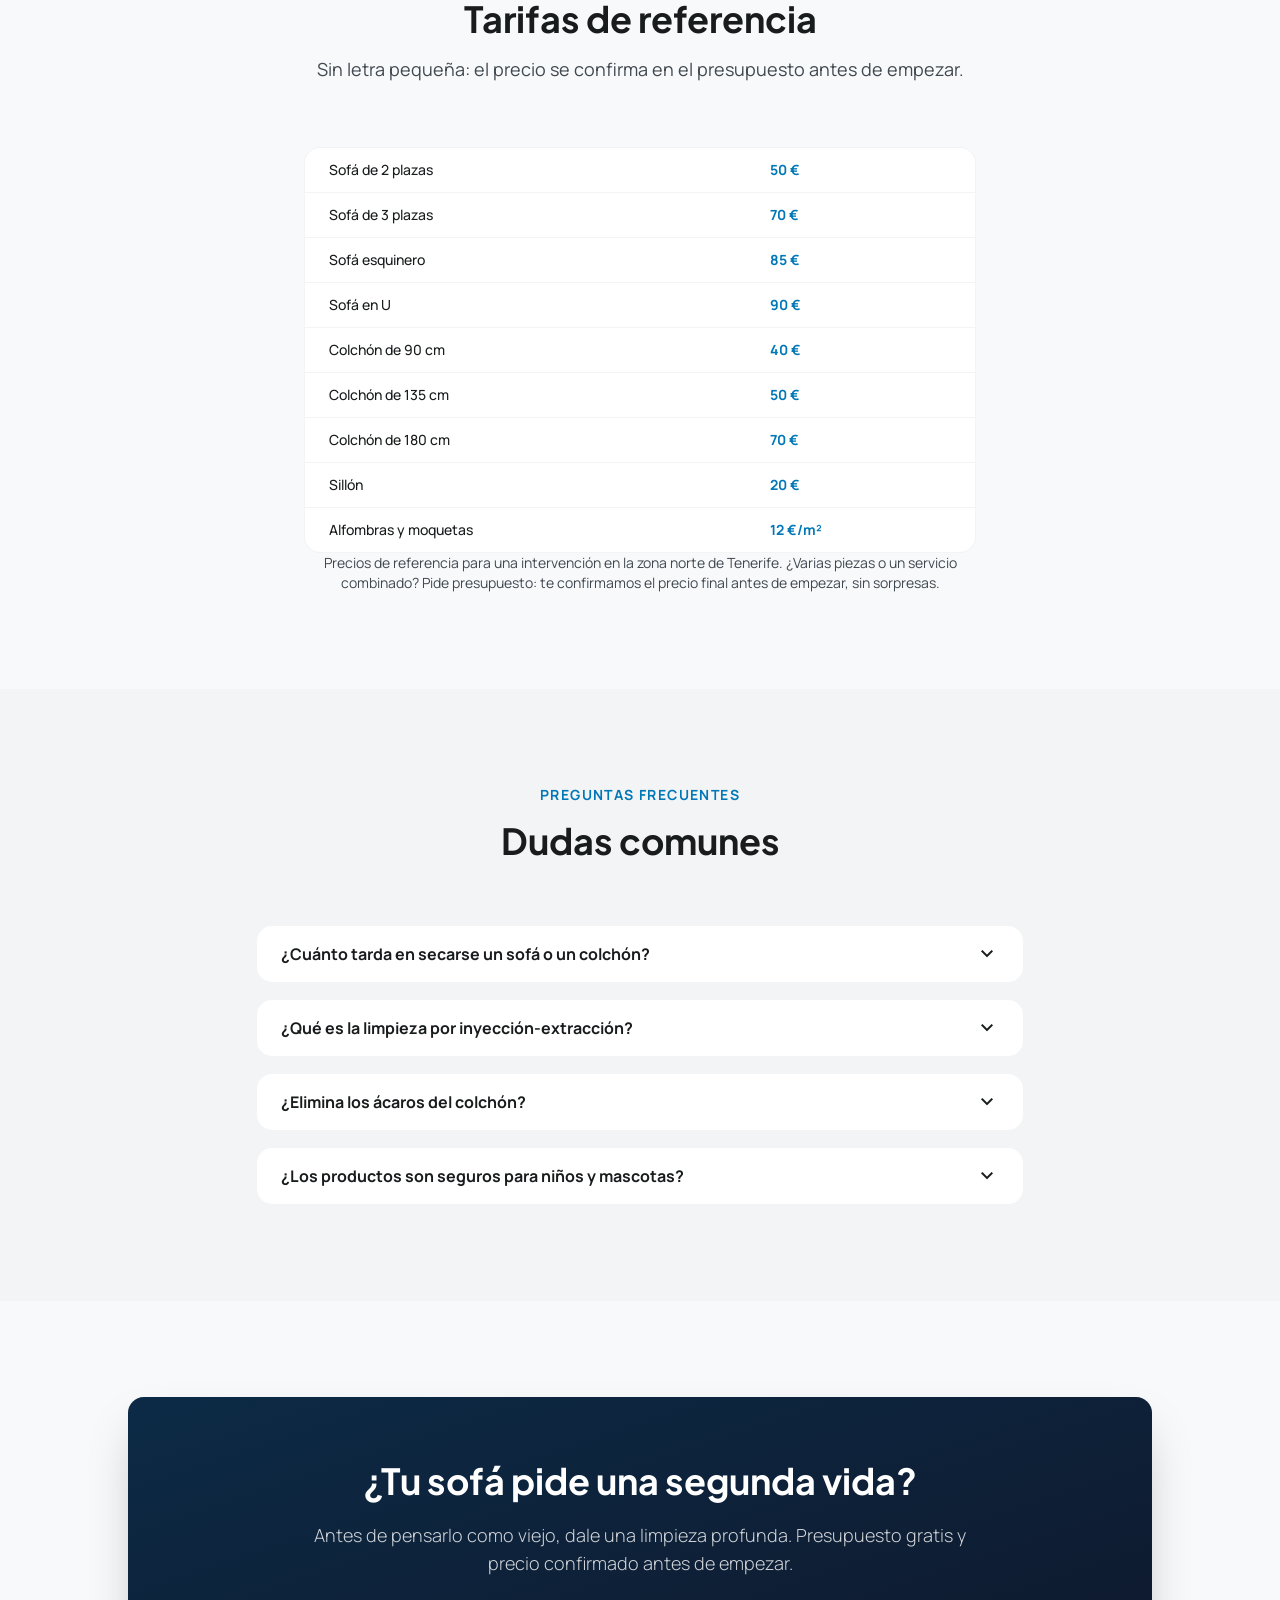
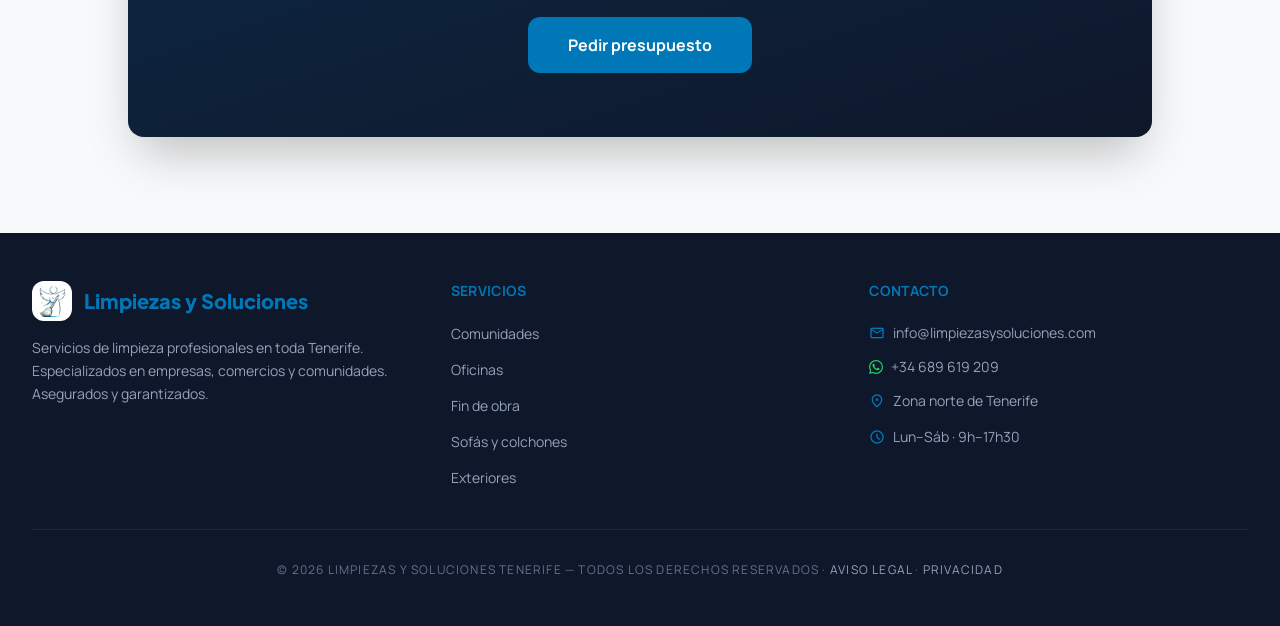
<file: sofas-y-colchones.html>
<!DOCTYPE html>
<html class="light" lang="es">
<head>
<meta charset="utf-8"/>
<meta content="width=device-width, initial-scale=1.0" name="viewport"/>
<meta name="description" content="Limpieza de tapicerías en Tenerife: sofás, colchones, alfombras y moquetas por inyección-extracción. Ácaros, manchas y olores eliminados. Precios claros, presupuesto gratis."/>
<link rel="canonical" href="https://limpiezasysoluciones.com/sofas-y-colchones"/>
<meta property="og:title" content="Limpieza de Tapicerías, Colchones y Alfombras en Tenerife | Inyección-Extracción"/>
<meta property="og:description" content="Limpieza profunda por inyección-extracción: sofás, colchones, alfombras, moquetas y sillones. Ácaros, manchas y olores eliminados. Presupuesto gratis."/>
<meta property="og:url" content="https://limpiezasysoluciones.com/sofas-y-colchones"/>
<meta property="og:type" content="website"/>
<meta property="og:locale" content="es_ES"/>
<meta property="og:locale:alternate" content="fr_FR"/>
<meta property="og:locale:alternate" content="en_US"/>
<meta property="og:image" content="https://limpiezasysoluciones.com/logo-final.png"/>
<meta name="twitter:card" content="summary_large_image"/>
<meta name="twitter:title" content="Limpieza de Tapicerías, Colchones y Alfombras en Tenerife | Inyección-Extracción"/>
<meta name="twitter:description" content="Limpieza profunda por inyección-extracción: sofás, colchones, alfombras, moquetas y sillones. Ácaros, manchas y olores eliminados. Presupuesto gratis."/>
<meta name="twitter:image" content="https://limpiezasysoluciones.com/logo-final.png"/>
<title>Limpieza de Tapicerías, Colchones y Alfombras en Tenerife | Inyección-Extracción</title>
<link rel="icon" href="/favicon.ico" sizes="48x48"/>
<link rel="icon" type="image/png" sizes="32x32" href="/favicon-32x32.png"/>
<link rel="icon" type="image/png" sizes="192x192" href="/favicon-192x192.png"/>
<link rel="apple-touch-icon" href="/favicon-180x180.png"/>
<link href="https://fonts.googleapis.com/css2?family=Plus+Jakarta+Sans:wght@400;500;600;700;800&family=Manrope:wght@400;500;600;700&display=swap" rel="stylesheet"/>
<link href="https://fonts.googleapis.com/css2?family=Material+Symbols+Outlined:wght,FILL@100..700,0..1&display=swap" rel="stylesheet"/>
<link href="styles.css?v=20260824b" rel="stylesheet"/>
<script type="application/ld+json">
{
  "@context": "https://schema.org",
  "@type": "Service",
  "name": "Limpieza de tapicerías, colchones y alfombras por inyección-extracción en Tenerife",
  "description": "Limpieza profunda de tapicerías domésticas por inyección-extracción: sofás, colchones, alfombras, moquetas y sillones. Eliminación de ácaros, manchas y olores. Tenerife.",
  "serviceType": "Limpieza de tapicerías",
  "url": "https://limpiezasysoluciones.com/sofas-y-colchones",
  "provider": {
    "@type": "HomeAndConstructionBusiness",
    "name": "Limpiezas y Soluciones",
    "url": "https://limpiezasysoluciones.com/",
    "telephone": "+34689619209",
    "email": "info@limpiezasysoluciones.com",
    "address": {
      "@type": "PostalAddress",
      "addressLocality": "La Orotava",
      "addressRegion": "Santa Cruz de Tenerife",
      "postalCode": "38300",
      "addressCountry": "ES"
    },
    "areaServed": {"@type": "Place", "name": "Zona norte de Tenerife"}
  },
  "areaServed": {"@type": "Place", "name": "Zona norte de Tenerife"}
}
</script>
<script type="application/ld+json">
{
  "@context": "https://schema.org",
  "@type": "BreadcrumbList",
  "itemListElement": [
    {"@type": "ListItem", "position": 1, "name": "Inicio", "item": "https://limpiezasysoluciones.com/"},
    {"@type": "ListItem", "position": 2, "name": "Servicios", "item": "https://limpiezasysoluciones.com/servicios"},
    {"@type": "ListItem", "position": 3, "name": "Sofás y colchones", "item": "https://limpiezasysoluciones.com/sofas-y-colchones"}
  ]
}
</script>
<script type="application/ld+json">
{
  "@context": "https://schema.org",
  "@type": "FAQPage",
  "mainEntity": [
    {"@type": "Question", "name": "¿Cuánto tarda en secarse un sofá o un colchón tras la limpieza?", "acceptedAnswer": {"@type": "Answer", "text": "Entre 4 y 6 horas con ventilación normal. La mayor parte del agua se recupera en el momento gracias a la aspiración potente, así que los tejidos no quedan empapados."}},
    {"@type": "Question", "name": "¿Qué es la limpieza por inyección-extracción?", "acceptedAnswer": {"@type": "Answer", "text": "Se inyecta una solución limpiadora con agua caliente en el corazón de la fibra y se aspira de inmediato. La suciedad se extrae en profundidad, sin dejar película de jabón como los aerosoles o la limpieza en seco de supermercado."}},
    {"@type": "Question", "name": "¿Elimina los ácaros del colchón?", "acceptedAnswer": {"@type": "Answer", "text": "Reduce drásticamente los ácaros y sus deposiciones, principal causa de alergias respiratorias en el dormitorio. Para personas alérgicas recomendamos repetir el servicio cada 6 meses."}},
    {"@type": "Question", "name": "¿Los productos son seguros para niños y mascotas?", "acceptedAnswer": {"@type": "Answer", "text": "Sí. Trabajamos con productos respetuosos con niños, mascotas y el medio ambiente, en línea con nuestro compromiso ecológico."}}
  ]
}
</script>
<!-- Cookies RGPD/LSSI : le tag Google (mesure publicitaire) ne se charge qu’après consentement explicite — voir cookie-consent.js -->
<script>
  window.dataLayer = window.dataLayer || [];
  function gtag(){dataLayer.push(arguments);}
  gtag('consent', 'default', {
    ad_storage: 'denied',
    ad_user_data: 'denied',
    ad_personalization: 'denied',
    analytics_storage: 'denied'
  });
</script>
<script src="/cookie-consent.js" defer></script>

<!-- Google tag (gtag.js) -->
<script async src="https://www.googletagmanager.com/gtag/js?id=AW-18320575240"></script>
<script>
  window.dataLayer = window.dataLayer || [];
  function gtag(){dataLayer.push(arguments);}
  gtag('js', new Date());
  gtag('config', 'AW-18320575240');
</script>
</head>
<body class="bg-surface text-on-surface font-body">

<!-- WHATSAPP FLOAT BUTTON -->
<a href="https://wa.me/34689619209?text=Hola%2C%20me%20gustar%C3%ADa%20un%20presupuesto%20para%20limpiar%20un%20sof%C3%A1%20o%20colch%C3%B3n" target="_blank" rel="noopener noreferrer" class="fixed bottom-6 right-6 z-50 bg-[#25D366] hover:bg-[#1ebe5d] text-white w-14 h-14 rounded-full shadow-2xl flex items-center justify-center transition-all hover:scale-110 active:scale-95 group">
  <svg width="28" height="28" viewBox="0 0 24 24" fill="currentColor"><path d="M17.472 14.382c-.297-.149-1.758-.867-2.03-.967-.273-.099-.471-.148-.67.15-.197.297-.767.966-.94 1.164-.173.199-.347.223-.644.075-.297-.15-1.255-.463-2.39-1.475-.883-.788-1.48-1.761-1.653-2.059-.173-.297-.018-.458.13-.606.134-.133.298-.347.446-.52.149-.174.198-.298.298-.497.099-.198.05-.371-.025-.52-.075-.149-.669-1.612-.916-2.207-.242-.579-.487-.5-.669-.51-.173-.008-.371-.01-.57-.01-.198 0-.52.074-.792.372-.272.297-1.04 1.016-1.04 2.479 0 1.462 1.065 2.875 1.213 3.074.149.198 2.096 3.2 5.077 4.487.709.306 1.262.489 1.694.625.712.227 1.36.195 1.872.118.571-.085 1.758-.719 2.006-1.413.248-.694.248-1.289.173-1.413-.074-.124-.272-.198-.57-.347m-5.421 7.403h-.004a9.87 9.87 0 01-5.031-1.378l-.361-.214-3.741.982.998-3.648-.235-.374a9.86 9.86 0 01-1.51-5.26c.001-5.45 4.436-9.884 9.888-9.884 2.64 0 5.122 1.03 6.988 2.898a9.825 9.825 0 012.893 6.994c-.003 5.45-4.437 9.884-9.885 9.884m8.413-18.297A11.815 11.815 0 0012.05 0C5.495 0 .16 5.335.157 11.892c0 2.096.547 4.142 1.588 5.945L.057 24l6.305-1.654a11.882 11.882 0 005.683 1.448h.005c6.554 0 11.89-5.335 11.893-11.893a11.821 11.821 0 00-3.48-8.413Z"/></svg>
  <span class="absolute right-full mr-3 bg-white text-on-surface text-sm font-medium px-3 py-1 rounded-lg shadow-lg whitespace-nowrap opacity-0 group-hover:opacity-100 transition-opacity pointer-events-none">
    <span data-lang="es">¡Escríbenos!</span>
    <span data-lang="fr">Écrivez-nous !</span>
    <span data-lang="en">Chat with us!</span><span data-lang="de">Schreiben Sie uns!</span><span data-lang="it">Scrivici!</span>
  </span>
</a>

<!-- NAV -->
<nav class="fixed top-0 w-full z-50 bg-white/80 backdrop-blur-xl shadow-sm border-b border-outline-variant/20">
  <div class="flex justify-between items-center w-full px-4 py-3 max-w-7xl mx-auto">
    <a href="/" class="flex items-center gap-2">
      <img src="logo-final.png" alt="Logo Limpiezas y Soluciones" class="h-9 w-9 object-contain rounded-lg"/>
      <span class="text-sm md:text-xl font-extrabold tracking-tight text-primary font-headline">Limpiezas y Soluciones</span></a>
    <div class="hidden md:flex items-center gap-8">
      <div class="relative">
        <button id="serviciosToggle" class="flex items-center gap-1 text-on-surface-variant font-medium hover:text-primary transition-colors">
          <span data-lang="es">Servicios</span>
          <span data-lang="fr">Services</span>
          <span data-lang="en">Services</span><span data-lang="de">Leistungen</span><span data-lang="it">Servizi</span>
          <svg width="16" height="16" viewBox="0 0 24 24" fill="currentColor" class="text-on-surface-variant"><path d="M7.41 8.59 12 13.17l4.59-4.58L18 10l-6 6-6-6 1.41-1.41z"/></svg>
        </button>
        <div id="serviciosDropdown" class="absolute left-0 top-full mt-1 bg-white rounded-lg shadow-lg border border-outline-variant/20 hidden overflow-hidden z-50">
          <a href="limpieza-comunidades" class="block px-4 py-2 hover:bg-surface-container text-sm font-medium text-left whitespace-nowrap">
            <span data-lang="es">Comunidades</span>
            <span data-lang="fr">Copropriétés</span>
            <span data-lang="en">Common areas</span><span data-lang="de">Wohnanlagen</span><span data-lang="it">Condomini</span>
          </a>
          <a href="limpieza-fin-de-obra" class="block px-4 py-2 hover:bg-surface-container text-sm font-medium text-left whitespace-nowrap">
            <span data-lang="es">Fin de obra</span>
            <span data-lang="fr">Fin de chantier</span>
            <span data-lang="en">Post-construction</span><span data-lang="de">Bauendreinigung</span><span data-lang="it">Fine cantiere</span>
          </a>
          <a href="limpieza-oficinas" class="block px-4 py-2 hover:bg-surface-container text-sm font-medium text-left whitespace-nowrap">
            <span data-lang="es">Oficinas</span>
            <span data-lang="fr">Bureaux</span>
            <span data-lang="en">Offices</span><span data-lang="de">Büros</span><span data-lang="it">Uffici</span>
          </a>
          <a href="sofas-y-colchones" class="block px-4 py-2 hover:bg-surface-container text-sm font-medium text-left whitespace-nowrap">
            <span data-lang="es">Sofás y colchones</span>
            <span data-lang="fr">Canapés et matelas</span>
            <span data-lang="en">Sofas &amp; mattresses</span><span data-lang="de">Sofas &amp; Matratzen</span><span data-lang="it">Divani e materassi</span>
          </a>
          <a href="limpieza-exterior" class="block px-4 py-2 hover:bg-surface-container text-sm font-medium text-left whitespace-nowrap">
            <span data-lang="es">Exteriores</span>
            <span data-lang="fr">Extérieurs</span>
            <span data-lang="en">Outdoors</span><span data-lang="de">Außenbereiche</span><span data-lang="it">Esterni</span>
          </a>
          <div class="border-t border-outline-variant/20"></div>
          <a href="servicios" class="block px-4 py-2 hover:bg-surface-container text-sm font-bold text-primary text-left whitespace-nowrap">
            <span data-lang="es">Todos los servicios</span>
            <span data-lang="fr">Tous les services</span>
            <span data-lang="en">All services</span><span data-lang="de">Alle Leistungen</span><span data-lang="it">Tutti i servizi</span>
          </a>
        </div>
      </div>
      <a class="text-on-surface-variant font-medium hover:text-primary transition-colors" href="sobre-nosotros.html#expertise">
        <span data-lang="es">Por qué elegirnos</span>
        <span data-lang="fr">Notre expertise</span>
        <span data-lang="en">Why us</span><span data-lang="de">Warum wir</span><span data-lang="it">Perché noi</span>
      </a>
      <a class="text-on-surface-variant font-medium hover:text-primary transition-colors" href="sobre-nosotros">
        <span data-lang="es">Sobre nosotros</span>
        <span data-lang="fr">À propos</span>
        <span data-lang="en">About</span><span data-lang="de">Über uns</span><span data-lang="it">Chi siamo</span>
      </a>
      <a class="text-on-surface-variant font-medium hover:text-primary transition-colors" href="contacto">
        <span data-lang="es">Contacto</span>
        <span data-lang="fr">Contact</span>
        <span data-lang="en">Contact</span><span data-lang="de">Kontakt</span><span data-lang="it">Contatto</span>
      </a>
    </div>
    <div class="flex items-center gap-2">
      <div class="relative">
        <button id="langToggle" class="flex items-center gap-1 px-2 py-2 rounded-lg bg-surface-container hover:bg-surface-container-high transition-all text-sm font-medium">
          <svg width="16" height="16" viewBox="0 0 24 24" fill="currentColor" class="text-on-surface-variant"><path d="M11.99 2C6.47 2 2 6.48 2 12s4.47 10 9.99 10C17.52 22 22 17.52 22 12S17.52 2 11.99 2zm6.93 6h-2.95c-.32-1.25-.78-2.45-1.38-3.56 1.84.63 3.37 1.91 4.33 3.56zM12 4.04c.83 1.2 1.48 2.53 1.91 3.96h-3.82c.43-1.43 1.08-2.76 1.91-3.96zM4.26 14C4.1 13.36 4 12.69 4 12s.1-1.36.26-2h3.38c-.08.66-.14 1.32-.14 2s.06 1.34.14 2H4.26zm.82 2h2.95c.32 1.25.78 2.45 1.38 3.56-1.84-.63-3.37-1.9-4.33-3.56zm2.95-8H5.08c.96-1.66 2.49-2.93 4.33-3.56C8.81 5.55 8.35 6.75 8.03 8zM12 19.96c-.83-1.2-1.48-2.53-1.91-3.96h3.82c.43 1.43-1.08 2.76-1.91 3.96zM14.34 14H9.66c-.09-.66-.16-1.32-.16-2s.07-1.35.16-2h4.68c.09.65.16 1.32.16 2s-.07 1.34-.16 2zm.25 5.56c.6-1.11 1.06-2.31 1.38-3.56h2.95c-.96 1.65-2.49 2.93-4.33 3.56zM16.36 14c.08-.66.14-1.32.14-2s-.06-1.34-.14-2h3.38c.16.64.26 1.31.26 2s-.1 1.36-.26 2h-3.38z"/></svg>
          <span id="currentLang">ES</span>
        </button>
        <div id="langDropdown" class="absolute right-0 top-full mt-1 bg-white rounded-lg shadow-lg border border-outline-variant/20 hidden overflow-hidden z-50">
          <button onclick="setLang('es')" class="w-full px-4 py-2 text-left hover:bg-surface-container text-sm font-medium">Español</button>
          <button onclick="setLang('fr')" class="w-full px-4 py-2 text-left hover:bg-surface-container text-sm font-medium">Français</button>
          <button onclick="setLang('en')" class="w-full px-4 py-2 text-left hover:bg-surface-container text-sm font-medium">English</button>
          <button onclick="setLang('de')" class="w-full px-4 py-2 text-left hover:bg-surface-container text-sm font-medium">Deutsch</button>
          <button onclick="setLang('it')" class="w-full px-4 py-2 text-left hover:bg-surface-container text-sm font-medium">Italiano</button>
        </div>
      </div>
            <!-- Servicios dropdown (mobile) — remplace Presupuesto -->
      <div class="relative md:hidden">
        <button id="serviciosToggleMobile" class="flex items-center gap-1 px-2 py-2 rounded-lg bg-surface-container hover:bg-surface-container-high transition-all text-sm font-medium text-on-surface-variant">
          <span data-lang="es">Servicios</span>
          <span data-lang="fr">Services</span>
          <span data-lang="en">Services</span><span data-lang="de">Leistungen</span><span data-lang="it">Servizi</span>
          <svg width="16" height="16" viewBox="0 0 24 24" fill="currentColor" class="text-on-surface-variant"><path d="M7.41 8.59 12 13.17l4.59-4.58L18 10l-6 6-6-6 1.41-1.41z"/></svg>
        </button>
        <div id="serviciosDropdownMobile" class="absolute right-0 top-full mt-1 bg-white rounded-lg shadow-lg border border-outline-variant/20 hidden overflow-hidden z-50">
          <a href="limpieza-comunidades" class="block px-4 py-2 hover:bg-surface-container text-sm font-medium text-left whitespace-nowrap">
            <span data-lang="es">Comunidades</span>
            <span data-lang="fr">Copropriétés</span>
            <span data-lang="en">Common areas</span><span data-lang="de">Wohnanlagen</span><span data-lang="it">Condomini</span>
          </a>
          <a href="limpieza-fin-de-obra" class="block px-4 py-2 hover:bg-surface-container text-sm font-medium text-left whitespace-nowrap">
            <span data-lang="es">Fin de obra</span>
            <span data-lang="fr">Fin de chantier</span>
            <span data-lang="en">Post-construction</span><span data-lang="de">Bauendreinigung</span><span data-lang="it">Fine cantiere</span>
          </a>
          <a href="limpieza-oficinas" class="block px-4 py-2 hover:bg-surface-container text-sm font-medium text-left whitespace-nowrap">
            <span data-lang="es">Oficinas</span>
            <span data-lang="fr">Bureaux</span>
            <span data-lang="en">Offices</span><span data-lang="de">Büros</span><span data-lang="it">Uffici</span>
          </a>
          <a href="sofas-y-colchones" class="block px-4 py-2 hover:bg-surface-container text-sm font-medium text-left whitespace-nowrap">
            <span data-lang="es">Sofás y colchones</span>
            <span data-lang="fr">Canapés et matelas</span>
            <span data-lang="en">Sofas &amp; mattresses</span><span data-lang="de">Sofas &amp; Matratzen</span><span data-lang="it">Divani e materassi</span>
          </a>
          <a href="limpieza-exterior" class="block px-4 py-2 hover:bg-surface-container text-sm font-medium text-left whitespace-nowrap">
            <span data-lang="es">Exteriores</span>
            <span data-lang="fr">Extérieurs</span>
            <span data-lang="en">Outdoors</span><span data-lang="de">Außenbereiche</span><span data-lang="it">Esterni</span>
          </a>
          <div class="border-t border-outline-variant/20"></div>
          <a href="servicios" class="block px-4 py-2 hover:bg-surface-container text-sm font-bold text-primary text-left whitespace-nowrap">
            <span data-lang="es">Todos los servicios</span>
            <span data-lang="fr">Tous les services</span>
            <span data-lang="en">All services</span><span data-lang="de">Alle Leistungen</span><span data-lang="it">Tutti i servizi</span>
          </a>
        </div>
      </div>
      <a href="contacto" class="bg-primary text-on-primary px-3 md:px-5 py-2 rounded-lg font-label font-bold text-sm transition-all hover:shadow-lg active:scale-95 whitespace-nowrap hidden md:inline-block">
        <span data-lang="es">Presupuesto</span>
        <span data-lang="fr">Devis</span>
        <span data-lang="en">Quote</span><span data-lang="de">Angebot</span><span data-lang="it">Preventivo</span>
      </a>
    </div>
  </div>
</nav>

<!-- PAGE HERO -->
<section class="bg-gradient-to-br from-primary to-primary/80 pt-32 pb-16 px-8">
  <div class="max-w-4xl mx-auto text-center">
    <p class="text-white/80 font-bold tracking-widest uppercase text-sm mb-4">
      <span data-lang="es">Para hogares, familias y pisos turísticos</span>
      <span data-lang="fr">Pour les foyers, familles et locations touristiques</span>
      <span data-lang="en">For homes, families and holiday rentals</span>
    </p>
    <h1 class="font-headline text-4xl md:text-5xl font-extrabold text-white mb-4">
      <span data-lang="es">Limpieza de Tapicerías, Colchones y Alfombras en Tenerife</span>
      <span data-lang="fr">Nettoyage de Canapés, Matelas et Tapis à Tenerife</span>
      <span data-lang="en">Upholstery, Mattress and Carpet Cleaning in Tenerife</span>
    </h1>
    <p class="text-white/80 text-lg md:text-xl max-w-2xl mx-auto">
      <span data-lang="es">Sofás, colchones, alfombras, moquetas y sillones: la solución limpiadora se inyecta en el corazón de la fibra y se aspira de inmediato. Ácaros, manchas y olores desaparecen — no se enmascaran.</span>
      <span data-lang="fr">Canapés, matelas, tapis, moquettes et fauteuils : le produit est injecté au cœur de la fibre et aspiré immédiatement. Acariens, taches et odeurs disparaissent — sans être masqués.</span>
      <span data-lang="en">Sofas, mattresses, rugs, carpets and armchairs: the cleaning solution is injected deep into the fibre and immediately vacuumed out. Dust mites, stains and odours disappear — not masked.</span>
    </p>
    <div class="mt-12 flex flex-col sm:flex-row gap-4 justify-center">
      <a href="contacto" class="bg-white text-primary px-8 py-4 rounded-lg font-bold hover:bg-surface-container transition-all hover:scale-105">
        <span data-lang="es">Pedir presupuesto gratis</span>
        <span data-lang="fr">Demander un devis gratuit</span>
        <span data-lang="en">Get a free quote</span>
      </a>
      <a href="https://wa.me/34689619209" target="_blank" rel="noopener noreferrer" class="bg-[#25D366] text-white px-8 py-4 rounded-lg font-bold hover:bg-[#1ebe5d] transition-all hover:scale-105">
        <span data-lang="es">WhatsApp directo</span>
        <span data-lang="fr">WhatsApp direct</span>
        <span data-lang="en">Direct WhatsApp</span>
      </a>
    </div>
  </div>
</section>

<!-- QUÉ INCLUYE -->
<section class="py-24 bg-surface-container-low" id="incluye">
  <div class="max-w-7xl mx-auto px-8">
    <div class="text-center mb-16">
      <span class="text-primary font-bold tracking-widest uppercase text-sm mb-4 block">
        <span data-lang="es">Qué limpiamos</span>
        <span data-lang="fr">Ce que nous nettoyons</span>
        <span data-lang="en">What we clean</span>
      </span>
      <h2 class="font-headline text-4xl font-bold text-on-surface mb-4">
        <span data-lang="es">Todas tus tapicerías, en casa</span>
        <span data-lang="fr">Toutes vos tapisseries, à domicile</span>
        <span data-lang="en">All your upholstery, at home</span>
      </h2>
      <p class="text-on-surface-variant text-lg max-w-2xl mx-auto">
        <span data-lang="es">Nos desplazamos a tu domicilio, protegemos la zona de trabajo y dejamos tus textiles como nuevos.</span>
        <span data-lang="fr">Nous nous déplaçons chez vous, protégeons la zone de travail et remettons vos textiles comme neufs.</span>
        <span data-lang="en">We come to your home, protect the work area and leave your textiles like new.</span>
      </p>
    </div>
    <div class="grid grid-cols-1 md:grid-cols-2 gap-4 max-w-5xl mx-auto">
      <div class="bg-surface-container-lowest p-8 rounded-xl border border-outline-variant/20 text-center">
        <div class="w-12 h-12 bg-secondary-container rounded-xl flex items-center justify-center mx-auto mb-6 text-secondary"><span class="material-symbols-outlined text-2xl">chair</span></div>
        <h3 class="font-headline text-xl font-bold mb-3">
          <span data-lang="es">Sofás</span>
          <span data-lang="fr">Canapés</span>
          <span data-lang="en">Sofas</span>
        </h3>
        <p class="text-on-surface-variant text-sm leading-relaxed">
          <span data-lang="es">Sofás de 2 y 3 plazas, esquineros y en U. Productos adaptados a cada tipo de tejido, sin dañar los acabados.</span>
          <span data-lang="fr">Canapés 2 et 3 places, d'angle et en U. Produits adaptés à chaque tissu, sans abîmer les finitions.</span>
          <span data-lang="en">2 and 3-seater, corner and U-shaped sofas. Products matched to each fabric, without damaging finishes.</span>
        </p>
      </div>
      <div class="bg-surface-container-lowest p-8 rounded-xl border border-outline-variant/20 text-center">
        <div class="w-12 h-12 bg-secondary-container rounded-xl flex items-center justify-center mx-auto mb-6 text-secondary"><span class="material-symbols-outlined text-2xl">bed</span></div>
        <h3 class="font-headline text-xl font-bold mb-3">
          <span data-lang="es">Colchones</span>
          <span data-lang="fr">Matelas</span>
          <span data-lang="en">Mattresses</span>
        </h3>
        <p class="text-on-surface-variant text-sm leading-relaxed">
          <span data-lang="es">Colchones de 90, 135 y 180 cm. Eliminación de ácaros y sus deposiciones, la causa principal de alergias en el dormitorio.</span>
          <span data-lang="fr">Matelas de 90, 135 et 180 cm. Élimination des acariens et de leurs déjections, première cause d'allergies dans la chambre.</span>
          <span data-lang="en">90, 135 and 180 cm mattresses. Removal of dust mites and their droppings, the main cause of bedroom allergies.</span>
        </p>
      </div>
      <div class="bg-surface-container-lowest p-8 rounded-xl border border-outline-variant/20 text-center">
        <div class="w-12 h-12 bg-secondary-container rounded-xl flex items-center justify-center mx-auto mb-6 text-secondary"><span class="material-symbols-outlined text-2xl">layers</span></div>
        <h3 class="font-headline text-xl font-bold mb-3">
          <span data-lang="es">Alfombras y moquetas</span>
          <span data-lang="fr">Tapis et moquettes</span>
          <span data-lang="en">Rugs and carpets</span>
        </h3>
        <p class="text-on-surface-variant text-sm leading-relaxed">
          <span data-lang="es">Alfombras de salón, pasillo y dormitorio, cobertores y moquetas. Recuperan volumen, color y frescura.</span>
          <span data-lang="fr">Tapis de salon, couloir et chambre, couvre-lits et moquettes. Ils retrouvent volume, couleur et fraîcheur.</span>
          <span data-lang="en">Living room, hallway and bedroom rugs, throws and fitted carpets. They regain volume, colour and freshness.</span>
        </p>
      </div>
      <div class="bg-surface-container-lowest p-8 rounded-xl border border-outline-variant/20 text-center">
        <div class="w-12 h-12 bg-secondary-container rounded-xl flex items-center justify-center mx-auto mb-6 text-secondary"><span class="material-symbols-outlined text-2xl">event_seat</span></div>
        <h3 class="font-headline text-xl font-bold mb-3">
          <span data-lang="es">Sillones y butacas</span>
          <span data-lang="fr">Fauteuils et bergères</span>
          <span data-lang="en">Armchairs</span>
        </h3>
        <p class="text-on-surface-variant text-sm leading-relaxed">
          <span data-lang="es">Sillones, butacas y pufs. Ideal como complemento del sofá en la misma visita.</span>
          <span data-lang="fr">Fauteuils, bergères et poufs. Idéal en complément du canapé lors de la même visite.</span>
          <span data-lang="en">Armchairs and pouffes. Ideal as an add-on to the sofa in the same visit.</span>
        </p>
      </div>
      <div class="bg-surface-container-lowest p-8 rounded-xl border border-outline-variant/20 text-center">
        <div class="w-12 h-12 bg-secondary-container rounded-xl flex items-center justify-center mx-auto mb-6 text-secondary"><span class="material-symbols-outlined text-2xl">local_shipping</span></div>
        <h3 class="font-headline text-xl font-bold mb-3">
          <span data-lang="es">Mudanzas y fin de alquiler</span>
          <span data-lang="fr">Déménagements et fin de bail</span>
          <span data-lang="en">Moving and end of tenancy</span>
        </h3>
        <p class="text-on-surface-variant text-sm leading-relaxed">
          <span data-lang="es">Entrega el piso con el sofá y los colchones impecables, o recupera tu fianza sin discusiones.</span>
          <span data-lang="fr">Rendez le logement avec canapé et matelas impeccables, ou récupérez votre dépôt sans discussion.</span>
          <span data-lang="en">Hand the flat back with sofa and mattresses spotless, or get your deposit back without arguments.</span>
        </p>
      </div>
      <div class="bg-surface-container-lowest p-8 rounded-xl border border-outline-variant/20 text-center">
        <div class="w-12 h-12 bg-secondary-container rounded-xl flex items-center justify-center mx-auto mb-6 text-secondary"><span class="material-symbols-outlined text-2xl">hotel</span></div>
        <h3 class="font-headline text-xl font-bold mb-3">
          <span data-lang="es">Pisos turísticos</span>
          <span data-lang="fr">Locations touristiques</span>
          <span data-lang="en">Holiday rentals</span>
        </h3>
        <p class="text-on-surface-variant text-sm leading-relaxed">
          <span data-lang="es">Entre huéspedes: tapicerías frescas, sin olores y listas para el próximo check-in.</span>
          <span data-lang="fr">Entre voyageurs : tapisseries fraîches, sans odeurs et prêtes pour le prochain check-in.</span>
          <span data-lang="en">Between guests: fresh upholstery, odour-free and ready for the next check-in.</span>
        </p>
      </div>
    </div>
  </div>
</section>

<!-- POR QUÉ INYECCIÓN-EXTRACCIÓN -->
<section class="py-24 px-8" id="porque">
  <div class="max-w-5xl mx-auto">
    <div class="text-center mb-16">
      <span class="text-primary font-bold tracking-widest uppercase text-sm mb-4 block">
        <span data-lang="es">Por qué inyección-extracción</span>
        <span data-lang="fr">Pourquoi l'injection-extraction</span>
        <span data-lang="en">Why injection-extraction</span>
      </span>
      <h2 class="font-headline text-4xl font-bold text-on-surface mb-4">
        <span data-lang="es">Limpieza real, no apariencia</span>
        <span data-lang="fr">Un nettoyage réel, pas une apparence</span>
        <span data-lang="en">Real cleaning, not appearance</span>
      </h2>
    </div>
    <div class="grid grid-cols-1 md:grid-cols-2 gap-4">
      <div class="bg-surface-container-lowest p-8 rounded-xl flex items-start gap-4 border border-outline-variant/20">
        <span class="material-symbols-outlined text-3xl text-secondary shrink-0">health_and_safety</span>
        <div>
          <h3 class="font-headline text-lg font-bold mb-2">
            <span data-lang="es">Ácaros y alérgenos fuera</span>
            <span data-lang="fr">Adieu acariens et allergènes</span>
            <span data-lang="en">Dust mites and allergens out</span>
          </h3>
          <p class="text-on-surface-variant text-sm leading-relaxed">
            <span data-lang="es">El agua caliente combinada con una aspiración potente desaloja los ácaros y sus residuos anclados en la fibra. Un alivio real para alergias y asma.</span>
            <span data-lang="fr">L'eau chaude combinée à une aspiration puissante déloge les acariens et leurs résidus ancrés dans la fibre. Un vrai soulagement pour allergies et asthme.</span>
            <span data-lang="en">Hot water combined with powerful suction dislodges mites and their residue anchored in the fibre. Real relief for allergies and asthma.</span>
          </p>
        </div>
      </div>
      <div class="bg-surface-container-lowest p-8 rounded-xl flex items-start gap-4 border border-outline-variant/20">
        <span class="material-symbols-outlined text-3xl text-secondary shrink-0">cleaning_services</span>
        <div>
          <h3 class="font-headline text-lg font-bold mb-2">
            <span data-lang="es">Manchas y olores, sin máscaras</span>
            <span data-lang="fr">Taches et odeurs, sans masquer</span>
            <span data-lang="en">Stains and odours, unmasked</span>
          </h3>
          <p class="text-on-surface-variant text-sm leading-relaxed">
            <span data-lang="es">El producto se inyecta en el corazón de la tela y se extrae de inmediato: café, comida, transpiración, olores de mascota. Sin película de jabón que atrae más suciedad, como los aerosoles.</span>
            <span data-lang="fr">Le produit est injecté au cœur du tissu et extrait immédiatement : café, nourriture, transpiration, odeurs d'animaux. Sans film de savon qui attire la saleté, comme les aérosols.</span>
            <span data-lang="en">The product is injected into the heart of the fabric and extracted immediately: coffee, food, sweat, pet odours. No soap film that attracts more dirt, unlike sprays.</span>
          </p>
        </div>
      </div>
      <div class="bg-surface-container-lowest p-8 rounded-xl flex items-start gap-4 border border-outline-variant/20">
        <span class="material-symbols-outlined text-3xl text-secondary shrink-0">pets</span>
        <div>
          <h3 class="font-headline text-lg font-bold mb-2">
            <span data-lang="es">Familias con mascotas</span>
            <span data-lang="fr">Familles avec animaux</span>
            <span data-lang="en">Families with pets</span>
          </h3>
          <p class="text-on-surface-variant text-sm leading-relaxed">
            <span data-lang="es">La combinación de humedad y aspiración profesional remonta los pelos y el olor incrustado allí donde un aspirador normal se rinde.</span>
            <span data-lang="fr">L'humidité combinée à une aspiration professionnelle remonte les poils et l'odeur incrustée là où un aspirateur normal abandonne.</span>
            <span data-lang="en">Moisture combined with professional suction lifts pet hair and embedded odour where a normal vacuum gives up.</span>
          </p>
        </div>
      </div>
      <div class="bg-surface-container-lowest p-8 rounded-xl flex items-start gap-4 border border-outline-variant/20">
        <span class="material-symbols-outlined text-3xl text-secondary shrink-0">schedule</span>
        <div>
          <h3 class="font-headline text-lg font-bold mb-2">
            <span data-lang="es">Secado rápido y textil revitalizado</span>
            <span data-lang="fr">Séchage rapide et textile revitalisé</span>
            <span data-lang="en">Fast drying, revived fabric</span>
          </h3>
          <p class="text-on-surface-variant text-sm leading-relaxed">
            <span data-lang="es">La mayor parte del agua se recupera al instante: 4-6 horas de secado, sin riesgo de humedad. La tapicería recupera volumen y color, y tu mobiliario años de vida.</span>
            <span data-lang="fr">La majorité de l'eau est récupérée aussitôt : 4-6 heures de séchage, sans risque d'humidité. La tapisserie reprend volume et couleur, et votre mobilier des années de vie.</span>
            <span data-lang="en">Most of the water is recovered instantly: 4-6 hours of drying, no dampness risk. Upholstery regains volume and colour, and your furniture years of life.</span>
          </p>
        </div>
      </div>
      <div class="bg-surface-container-lowest p-8 rounded-xl flex items-start gap-4 border border-outline-variant/20 md:col-span-2">
        <span class="material-symbols-outlined text-3xl text-secondary shrink-0">eco</span>
        <div>
          <h3 class="font-headline text-lg font-bold mb-2">
            <span data-lang="es">Productos respetuosos</span>
            <span data-lang="fr">Produits respectueux</span>
            <span data-lang="en">Gentle products</span>
          </h3>
          <p class="text-on-surface-variant text-sm leading-relaxed">
            <span data-lang="es">Trabajamos con productos respetuosos con niños, mascotas y el medio ambiente — en línea con nuestro compromiso ecológico. Salvar un sofá también es un gesto ecológico: menos muebles al vertedero.</span>
            <span data-lang="fr">Nous travaillons avec des produits respectueux des enfants, des animaux et de l'environnement — en ligne avec notre engagement écologique. Sauver un canapé est aussi un geste écologique : moins de meubles à la décharge.</span>
            <span data-lang="en">We work with products that are gentle on children, pets and the environment — in line with our eco commitment. Saving a sofa is an eco gesture too: fewer pieces of furniture in landfill.</span>
          </p>
        </div>
      </div>
    </div>
  </div>
</section>

<!-- CÓMO TRABAJAMOS -->
<section class="py-24 bg-surface-container-low" id="proceso">
  <div class="max-w-5xl mx-auto">
    <div class="text-center mb-16">
      <span class="text-primary font-bold tracking-widest uppercase text-sm mb-4 block">
        <span data-lang="es">Cómo trabajamos</span>
        <span data-lang="fr">Notre méthode</span>
        <span data-lang="en">How we work</span>
      </span>
      <h2 class="font-headline text-4xl font-bold text-on-surface mb-4">
        <span data-lang="es">En casa tuya, sin complicaciones</span>
        <span data-lang="fr">Chez vous, sans complications</span>
        <span data-lang="en">At your home, hassle-free</span>
      </h2>
    </div>
    <div class="grid grid-cols-1 md:grid-cols-3 gap-8">
      <div class="text-center">
        <div class="w-12 h-12 rounded-full bg-primary text-white flex items-center justify-center font-bold text-xl mx-auto mb-6">1</div>
        <h3 class="font-headline text-xl font-bold mb-3">
          <span data-lang="es">Aspirado y pretratamiento</span>
          <span data-lang="fr">Aspiration et prétraitement</span>
          <span data-lang="en">Vacuum and pre-treatment</span>
        </h3>
        <p class="text-on-surface-variant text-sm leading-relaxed">
          <span data-lang="es">Protegemos la zona de trabajo, aspiramos a fondo la tapicería y aplicamos un pretratamiento específico sobre las manchas.</span>
          <span data-lang="fr">Nous protégeons la zone de travail, aspirons soigneusement la tapisserie et appliquons un prétraitement spécifique sur les taches.</span>
          <span data-lang="en">We protect the work area, thoroughly vacuum the upholstery and apply a targeted pre-treatment on stains.</span>
        </p>
      </div>
      <div class="text-center">
        <div class="w-12 h-12 rounded-full bg-primary text-white flex items-center justify-center font-bold text-xl mx-auto mb-6">2</div>
        <h3 class="font-headline text-xl font-bold mb-3">
          <span data-lang="es">Inyección-extracción</span>
          <span data-lang="fr">Injection-extraction</span>
          <span data-lang="en">Injection-extraction</span>
        </h3>
        <p class="text-on-surface-variant text-sm leading-relaxed">
          <span data-lang="es">Inyectamos la solución limpiadora con agua caliente en el corazón de la fibra y la aspiramos de inmediato con maquinaria profesional.</span>
          <span data-lang="fr">Nous injectons la solution nettoyante à l'eau chaude au cœur de la fibre et l'aspirons immédiatement avec du matériel professionnel.</span>
          <span data-lang="en">We inject the hot-water cleaning solution deep into the fibre and vacuum it out immediately with professional machinery.</span>
        </p>
      </div>
      <div class="text-center">
        <div class="w-12 h-12 rounded-full bg-primary text-white flex items-center justify-center font-bold text-xl mx-auto mb-6">3</div>
        <h3 class="font-headline text-xl font-bold mb-3">
          <span data-lang="es">Control y secado</span>
          <span data-lang="fr">Contrôle et séchage</span>
          <span data-lang="en">Check and drying</span>
        </h3>
        <p class="text-on-surface-variant text-sm leading-relaxed">
          <span data-lang="es">Extraemos la humedad residual y hacemos un control final de calidad contigo. En 4-6 horas, todo listo para usar.</span>
          <span data-lang="fr">Nous extrayons l'humidité résiduelle et effectuons un contrôle qualité final avec vous. En 4-6 heures, tout est prêt à l'usage.</span>
          <span data-lang="en">We extract residual moisture and run a final quality check with you. In 4-6 hours, everything is ready to use.</span>
        </p>
      </div>
    </div>
  </div>
</section>

<!-- PRECIOS -->
<section class="py-24 px-8" id="precios">
  <div class="max-w-2xl mx-auto">
    <div class="text-center mb-16">
      <span class="text-primary font-bold tracking-widest uppercase text-sm mb-4 block">
        <span data-lang="es">Precios claros</span>
        <span data-lang="fr">Prix clairs</span>
        <span data-lang="en">Clear prices</span>
      </span>
      <h2 class="font-headline text-4xl font-bold text-on-surface mb-4">
        <span data-lang="es">Tarifas de referencia</span>
        <span data-lang="fr">Tarifs de référence</span>
        <span data-lang="en">Reference prices</span>
      </h2>
      <p class="text-on-surface-variant text-lg">
        <span data-lang="es">Sin letra pequeña: el precio se confirma en el presupuesto antes de empezar.</span>
        <span data-lang="fr">Sans petites lignes : le prix est confirmé au devis avant de commencer.</span>
        <span data-lang="en">No fine print: the price is confirmed in the quote before we start.</span>
      </p>
    </div>
    <div class="bg-surface-container-lowest rounded-xl border border-outline-variant/20 overflow-hidden">
      <table class="w-full text-sm">
        <tbody>
          <tr class="border-b border-outline-variant/20">
            <td class="py-3 px-6 font-medium">
              <span data-lang="es">Sofá de 2 plazas</span>
              <span data-lang="fr">Canapé 2 places</span>
              <span data-lang="en">2-seater sofa</span>
            </td>
            <td class="py-3 px-6 text-right font-bold text-primary whitespace-nowrap">50 €</td>
          </tr>
          <tr class="border-b border-outline-variant/20">
            <td class="py-3 px-6 font-medium">
              <span data-lang="es">Sofá de 3 plazas</span>
              <span data-lang="fr">Canapé 3 places</span>
              <span data-lang="en">3-seater sofa</span>
            </td>
            <td class="py-3 px-6 text-right font-bold text-primary whitespace-nowrap">70 €</td>
          </tr>
          <tr class="border-b border-outline-variant/20">
            <td class="py-3 px-6 font-medium">
              <span data-lang="es">Sofá esquinero</span>
              <span data-lang="fr">Canapé d'angle</span>
              <span data-lang="en">Corner sofa</span>
            </td>
            <td class="py-3 px-6 text-right font-bold text-primary whitespace-nowrap">85 €</td>
          </tr>
          <tr class="border-b border-outline-variant/20">
            <td class="py-3 px-6 font-medium">
              <span data-lang="es">Sofá en U</span>
              <span data-lang="fr">Canapé en U</span>
              <span data-lang="en">U-shaped sofa</span>
            </td>
            <td class="py-3 px-6 text-right font-bold text-primary whitespace-nowrap">90 €</td>
          </tr>
          <tr class="border-b border-outline-variant/20">
            <td class="py-3 px-6 font-medium">
              <span data-lang="es">Colchón de 90 cm</span>
              <span data-lang="fr">Matelas 90 cm</span>
              <span data-lang="en">90 cm mattress</span>
            </td>
            <td class="py-3 px-6 text-right font-bold text-primary whitespace-nowrap">40 €</td>
          </tr>
          <tr class="border-b border-outline-variant/20">
            <td class="py-3 px-6 font-medium">
              <span data-lang="es">Colchón de 135 cm</span>
              <span data-lang="fr">Matelas 135 cm</span>
              <span data-lang="en">135 cm mattress</span>
            </td>
            <td class="py-3 px-6 text-right font-bold text-primary whitespace-nowrap">50 €</td>
          </tr>
          <tr class="border-b border-outline-variant/20">
            <td class="py-3 px-6 font-medium">
              <span data-lang="es">Colchón de 180 cm</span>
              <span data-lang="fr">Matelas 180 cm</span>
              <span data-lang="en">180 cm mattress</span>
            </td>
            <td class="py-3 px-6 text-right font-bold text-primary whitespace-nowrap">70 €</td>
          </tr>
          <tr class="border-b border-outline-variant/20">
            <td class="py-3 px-6 font-medium">
              <span data-lang="es">Sillón</span>
              <span data-lang="fr">Fauteuil</span>
              <span data-lang="en">Armchair</span>
            </td>
            <td class="py-3 px-6 text-right font-bold text-primary whitespace-nowrap">20 €</td>
          </tr>
          <tr>
            <td class="py-3 px-6 font-medium">
              <span data-lang="es">Alfombras y moquetas</span>
              <span data-lang="fr">Tapis et moquettes</span>
              <span data-lang="en">Rugs and carpets</span>
            </td>
            <td class="py-3 px-6 text-right font-bold text-primary whitespace-nowrap">12 €/m²</td>
          </tr>
        </tbody>
      </table>
    </div>
    <p class="text-on-surface-variant text-sm text-center mt-6">
      <span data-lang="es">Precios de referencia para una intervención en la zona norte de Tenerife. ¿Varias piezas o un servicio combinado? Pide presupuesto: te confirmamos el precio final antes de empezar, sin sorpresas.</span>
      <span data-lang="fr">Prix de référence pour une intervention dans le nord de Tenerife. Plusieurs pièces ou un service combiné ? Demandez un devis : nous confirmons le prix final avant de commencer, sans surprise.</span>
      <span data-lang="en">Reference prices for a service in north Tenerife. Several pieces or a combined service? Ask for a quote: we confirm the final price before starting, no surprises.</span>
    </p>
  </div>
</section>

<!-- FAQ -->
<section class="py-24 bg-surface-container-low" id="faq">
  <div class="max-w-3xl mx-auto">
    <div class="text-center mb-16">
      <span class="text-primary font-bold tracking-widest uppercase text-sm mb-4 block">
        <span data-lang="es">Preguntas frecuentes</span>
        <span data-lang="fr">Questions fréquentes</span>
        <span data-lang="en">Frequently asked questions</span>
      </span>
      <h2 class="font-headline text-4xl font-bold text-on-surface">
        <span data-lang="es">Dudas comunes</span>
        <span data-lang="fr">Questions courantes</span>
        <span data-lang="en">Common questions</span>
      </h2>
    </div>
    <div class="space-y-4">
      <details class="bg-surface-container-lowest rounded-xl border border-outline-variant/20 group">
        <summary class="flex items-center justify-between px-6 py-4 cursor-pointer font-bold">
          <span data-lang="es">¿Cuánto tarda en secarse un sofá o un colchón?</span>
          <span data-lang="fr">Combien de temps pour sécher un canapé ou un matelas ?</span>
          <span data-lang="en">How long does a sofa or mattress take to dry?</span>
          <span class="material-symbols-outlined transition-transform group-open:rotate-180">expand_more</span>
        </summary>
        <div class="px-6 pb-6 text-on-surface-variant text-sm leading-relaxed">
          <span data-lang="es" data-block="true">Entre 4 y 6 horas con ventilación normal. La mayor parte del agua se recupera en el momento gracias a la aspiración potente, así que los tejidos no quedan empapados.</span>
          <span data-lang="fr" data-block="true">Entre 4 et 6 heures avec une ventilation normale. La majorité de l'eau est récupérée immédiatement grâce à l'aspiration puissante : les tissus ne restent pas trempés.</span>
          <span data-lang="en" data-block="true">Between 4 and 6 hours with normal ventilation. Most of the water is recovered instantly thanks to the powerful suction, so fabrics don't stay soaked.</span>
        </div>
      </details>
      <details class="bg-surface-container-lowest rounded-xl border border-outline-variant/20 group">
        <summary class="flex items-center justify-between px-6 py-4 cursor-pointer font-bold">
          <span data-lang="es">¿Qué es la limpieza por inyección-extracción?</span>
          <span data-lang="fr">Qu'est-ce que le nettoyage par injection-extraction ?</span>
          <span data-lang="en">What is injection-extraction cleaning?</span>
          <span class="material-symbols-outlined transition-transform group-open:rotate-180">expand_more</span>
        </summary>
        <div class="px-6 pb-6 text-on-surface-variant text-sm leading-relaxed">
          <span data-lang="es" data-block="true">Se inyecta una solución limpiadora con agua caliente en el corazón de la fibra y se aspira de inmediato. La suciedad se extrae en profundidad, sin dejar película de jabón como los aerosoles o la limpieza en seco de supermercado.</span>
          <span data-lang="fr" data-block="true">Une solution nettoyante à l'eau chaude est injectée au cœur de la fibre puis aspirée immédiatement. La saleté est extraite en profondeur, sans laisser de film de savon comme les aérosols ou les produits secs de supermarché.</span>
          <span data-lang="en" data-block="true">A hot-water cleaning solution is injected deep into the fibre and immediately vacuumed out. Dirt is extracted in depth, without leaving a soap film like sprays or supermarket dry products.</span>
        </div>
      </details>
      <details class="bg-surface-container-lowest rounded-xl border border-outline-variant/20 group">
        <summary class="flex items-center justify-between px-6 py-4 cursor-pointer font-bold">
          <span data-lang="es">¿Elimina los ácaros del colchón?</span>
          <span data-lang="fr">Élimine-t-il les acariens du matelas ?</span>
          <span data-lang="en">Does it remove mattress dust mites?</span>
          <span class="material-symbols-outlined transition-transform group-open:rotate-180">expand_more</span>
        </summary>
        <div class="px-6 pb-6 text-on-surface-variant text-sm leading-relaxed">
          <span data-lang="es" data-block="true">Reduce drásticamente los ácaros y sus deposiciones, principal causa de alergias respiratorias en el dormitorio. Para personas alérgicas recomendamos repetir el servicio cada 6 meses.</span>
          <span data-lang="fr" data-block="true">Réduit drastiquement les acariens et leurs déjections, principale cause d'allergies respiratoires dans la chambre. Pour les personnes allergiques, nous recommandons de répéter le service tous les 6 mois.</span>
          <span data-lang="en" data-block="true">Drastically reduces mites and their droppings, the main cause of respiratory allergies in the bedroom. For allergy sufferers we recommend repeating the service every 6 months.</span>
        </div>
      </details>
      <details class="bg-surface-container-lowest rounded-xl border border-outline-variant/20 group">
        <summary class="flex items-center justify-between px-6 py-4 cursor-pointer font-bold">
          <span data-lang="es">¿Los productos son seguros para niños y mascotas?</span>
          <span data-lang="fr">Les produits sont-ils sûrs pour les enfants et les animaux ?</span>
          <span data-lang="en">Are the products safe for children and pets?</span>
          <span class="material-symbols-outlined transition-transform group-open:rotate-180">expand_more</span>
        </summary>
        <div class="px-6 pb-6 text-on-surface-variant text-sm leading-relaxed">
          <span data-lang="es" data-block="true">Sí. Trabajamos con productos respetuosos con niños, mascotas y el medio ambiente, en línea con nuestro compromiso ecológico.</span>
          <span data-lang="fr" data-block="true">Oui. Nous travaillons avec des produits respectueux des enfants, des animaux et de l'environnement, en ligne avec notre engagement écologique.</span>
          <span data-lang="en" data-block="true">Yes. We work with products that are gentle on children, pets and the environment, in line with our eco commitment.</span>
        </div>
      </details>
    </div>
  </div>
</section>

<!-- CTA -->
<section class="py-24 px-8">
  <div class="max-w-5xl mx-auto bg-slate-900 rounded-2xl p-12 md:p-16 text-center text-white relative overflow-hidden shadow-2xl">
    <div class="absolute top-0 left-0 w-full h-full bg-gradient-to-br from-primary/20 to-transparent pointer-events-none"></div>
    <div class="relative z-10">
      <h2 class="font-headline text-3xl md:text-4xl font-bold mb-5">
        <span data-lang="es">¿Tu sofá pide una segunda vida?</span>
        <span data-lang="fr">Votre canapé mérite une seconde vie ?</span>
        <span data-lang="en">Does your sofa deserve a second life?</span>
      </h2>
      <p class="text-lg opacity-80 max-w-2xl mx-auto font-light mb-10">
        <span data-lang="es">Antes de pensarlo como viejo, dale una limpieza profunda. Presupuesto gratis y precio confirmado antes de empezar.</span>
        <span data-lang="fr">Avant de le considérer comme vieux, offrez-lui un nettoyage en profondeur. Devis gratuit et prix confirmé avant de commencer.</span>
        <span data-lang="en">Before writing it off as old, give it a deep clean. Free quote and confirmed price before we start.</span>
      </p>
      <a href="contacto" class="bg-primary text-white px-10 py-4 rounded-lg font-bold hover:bg-primary-container transition-all hover:scale-105 inline-block">
        <span data-lang="es">Pedir presupuesto</span>
        <span data-lang="fr">Demander un devis</span>
        <span data-lang="en">Request a quote</span>
      </a>
    </div>
  </div>
</section>

<!-- FOOTER -->
<footer class="bg-slate-900 text-white py-12 px-8">
  <div class="max-w-7xl mx-auto">
    <div class="grid grid-cols-1 md:grid-cols-3 gap-10 mb-10">
      <div>
        <div class="flex items-center gap-3 mb-4">
          <img src="logo-final.png" alt="Logo Limpiezas y Soluciones" class="h-10 w-10 object-contain rounded-lg bg-white p-1"/>
          <span class="text-xl font-extrabold text-primary font-headline">Limpiezas y Soluciones</span>
        </div>
        <p class="text-slate-400 text-sm leading-relaxed">
          <span data-lang="es">Servicios de limpieza profesionales en toda Tenerife. Especializados en empresas, comercios y comunidades. Asegurados y garantizados.</span>
          <span data-lang="fr">Services de nettoyage professionnels sur toute Tenerife. Spécialisés en entreprises, commerces et copropriétés. Assurés et garantis.</span>
          <span data-lang="en">Professional cleaning services across Tenerife. Specialized in businesses, retail and communities. Insured and guaranteed.</span><span data-lang="de">Professionelle Reinigungsdienstleistungen auf ganz Teneriffa. Spezialisiert auf Unternehmen, Geschäfte und Gemeinschaften. Versichert und garantiert.</span><span data-lang="it">Servizi di pulizia professionale in tutta Tenerife. Specializzati in aziende, negozi e condomini. Assicurati e garantiti.</span>
        </p>
      </div>
      <div>
        <h4 class="text-sm font-bold tracking-wide uppercase text-primary mb-5">
          <span data-lang="es">Servicios</span>
          <span data-lang="fr">Services</span>
          <span data-lang="en">Services</span><span data-lang="de">Leistungen</span><span data-lang="it">Servizi</span>
        </h4>
        <ul class="space-y-3">
          <li><a href="limpieza-comunidades" class="text-sm text-slate-400 hover:text-primary transition-colors">
            <span data-lang="es">Comunidades</span>
            <span data-lang="fr">Copropriétés</span>
            <span data-lang="en">Common areas</span>
          </a></li>
          <li><a href="limpieza-oficinas" class="text-sm text-slate-400 hover:text-primary transition-colors">
            <span data-lang="es">Oficinas</span>
            <span data-lang="fr">Bureaux</span>
            <span data-lang="en">Offices</span>
          </a></li>
          <li><a href="limpieza-fin-de-obra" class="text-sm text-slate-400 hover:text-primary transition-colors">
            <span data-lang="es">Fin de obra</span>
            <span data-lang="fr">Fin de chantier</span>
            <span data-lang="en">Post-construction</span>
          </a></li>
          <li><a href="sofas-y-colchones" class="text-sm text-slate-400 hover:text-primary transition-colors">
            <span data-lang="es">Sofás y colchones</span>
            <span data-lang="fr">Canapés et matelas</span>
            <span data-lang="en">Sofas &amp; mattresses</span>
          </a></li>
          <li><a href="limpieza-exterior" class="text-sm text-slate-400 hover:text-primary transition-colors">
            <span data-lang="es">Exteriores</span>
            <span data-lang="fr">Extérieurs</span>
            <span data-lang="en">Outdoors</span>
          </a></li>
        </ul>
      </div>
      <div>
        <h4 class="text-sm font-bold tracking-wide uppercase text-primary mb-5">
          <span data-lang="es">Contacto</span>
          <span data-lang="fr">Contact</span>
          <span data-lang="en">Contact</span><span data-lang="de">Kontakt</span><span data-lang="it">Contatto</span>
        </h4>
        <div class="space-y-3">
          <p class="flex items-center gap-2 text-sm text-slate-400"><span class="material-symbols-outlined text-primary text-base">mail</span> info@limpiezasysoluciones.com</p>
          <p class="flex items-center gap-2 text-sm text-slate-400"><svg width="14" height="14" viewBox="0 0 24 24" fill="#25D366"><path d="M17.472 14.382c-.297-.149-1.758-.867-2.03-.967-.273-.099-.471-.148-.67.15-.197.297-.767.966-.94 1.164-.173.199-.347.223-.644.075-.297-.15-1.255-.463-2.39-1.475-.883-.788-1.48-1.761-1.653-2.059-.173-.297-.018-.458.13-.606.134-.133.298-.347.446-.52.149-.174.198-.298.298-.497.099-.198.05-.371-.025-.52-.075-.149-.669-1.612-.916-2.207-.242-.579-.487-.5-.669-.51-.173-.008-.371-.01-.57-.01-.198 0-.52.074-.792.372-.272.297-1.04 1.016-1.04 2.479 0 1.462 1.065 2.875 1.213 3.074.149.198 2.096 3.2 5.077 4.487.709.306 1.262.489 1.694.625.712.227 1.36.195 1.872.118.571-.085 1.758-.719 2.006-1.413.248-.694.248-1.289.173-1.413-.074-.124-.272-.198-.57-.347m-5.421 7.403h-.004a9.87 9.87 0 01-5.031-1.378l-.361-.214-3.741.982.998-3.648-.235-.374a9.86 9.86 0 01-1.51-5.26c.001-5.45 4.436-9.884 9.888-9.884 2.64 0 5.122 1.03 6.988 2.898a9.825 9.825 0 012.893 6.994c-.003 5.45-4.437 9.884-9.885 9.884m8.413-18.297A11.815 11.815 0 0012.05 0C5.495 0 .16 5.335.157 11.892c0 2.096.547 4.142 1.588 5.945L.057 24l6.305-1.654a11.882 11.882 0 005.683 1.448h.005c6.554 0 11.89-5.335 11.893-11.893a11.821 11.821 0 00-3.48-8.413Z"/></svg> <a href="tel:+34689619209" class="hover:text-white transition-colors" data-analytics="tel">+34 689 619 209</a></p>
          <p class="flex items-center gap-2 text-sm text-slate-400"><span class="material-symbols-outlined text-primary text-base">location_on</span> <span data-lang="es">Zona norte de Tenerife</span><span data-lang="fr">Zone nord de Tenerife</span><span data-lang="en">North Tenerife</span><span data-lang="de">Norden Teneriffas</span><span data-lang="it">Zona nord di Tenerife</span></p>
          <p class="flex items-center gap-2 text-sm text-slate-400"><span class="material-symbols-outlined text-primary text-base">schedule</span> <span data-lang="es">Lun–Sáb · 9h–17h30</span><span data-lang="fr">Lun–Sam · 9h–17h30</span><span data-lang="en">Mon–Sat · 9am–5:30pm</span><span data-lang="de">Mo–Sa · 9:00–17:30 Uhr</span><span data-lang="it">Lun–Sab · 9:00–17:30</span></p>
        </div>
      </div>
    </div>
    <div class="border-t border-slate-800 pt-8 text-center">
      <p class="text-xs text-slate-500 uppercase tracking-widest">© 2026 Limpiezas y Soluciones Tenerife — <span data-lang="es">Todos los derechos reservados</span><span data-lang="fr">Tous droits réservés</span><span data-lang="en">All rights reserved</span><span data-lang="de">Alle Rechte vorbehalten</span><span data-lang="it">Tutti i diritti riservati</span> · <a href="aviso-legal" class="text-slate-400 hover:text-primary transition-colors"><span data-lang="es">Aviso legal</span><span data-lang="fr">Mentions légales</span><span data-lang="en">Legal</span><span data-lang="de">Impressum</span><span data-lang="it">Note legali</span></a> · <a href="politica-privacidad" class="text-slate-400 hover:text-primary transition-colors"><span data-lang="es">Privacidad</span><span data-lang="fr">Confidentialité</span><span data-lang="en">Privacy</span><span data-lang="de">Datenschutz</span><span data-lang="it">Privacy</span></a></p>
    </div>
  </div>
</footer>

<script>
  // Language switcher
  const langToggle = document.getElementById('langToggle');
  const langDropdown = document.getElementById('langDropdown');
  const currentLangSpan = document.getElementById('currentLang');

  langToggle.addEventListener('click', () => {
    langDropdown.classList.toggle('hidden');
  });

  document.addEventListener('click', (e) => {
    if (!langToggle.contains(e.target) && !langDropdown.contains(e.target)) {
      langDropdown.classList.add('hidden');
    }
  });

  // Servicios dropdown (desktop + mobile)
  const serviciosToggle = document.getElementById('serviciosToggle');
  const serviciosDropdown = document.getElementById('serviciosDropdown');
  const serviciosToggleMobile = document.getElementById('serviciosToggleMobile');
  const serviciosDropdownMobile = document.getElementById('serviciosDropdownMobile');

  serviciosToggle.addEventListener('click', () => {
    serviciosDropdownMobile.classList.add('hidden');
    serviciosDropdown.classList.toggle('hidden');
  });

  serviciosToggleMobile.addEventListener('click', () => {
    serviciosDropdown.classList.add('hidden');
    serviciosDropdownMobile.classList.toggle('hidden');
  });

  document.addEventListener('click', (e) => {
    if (!serviciosToggle.contains(e.target) && !serviciosDropdown.contains(e.target)) {
      serviciosDropdown.classList.add('hidden');
    }
    if (!serviciosToggleMobile.contains(e.target) && !serviciosDropdownMobile.contains(e.target)) {
      serviciosDropdownMobile.classList.add('hidden');
    }
  });

  function setLang(lang) {
    document.documentElement.lang = lang;
    currentLangSpan.textContent = lang.toUpperCase();
    langDropdown.classList.add('hidden');
    localStorage.setItem('lise-lang', lang);
  }

  const urlLang = new URLSearchParams(window.location.search).get('lang');
  const validLangs = ['es','fr','en','de','it'];
  if (urlLang && validLangs.includes(urlLang)) {
    setLang(urlLang);
    localStorage.setItem('lise-lang', urlLang);
  } else {
    const savedLang = localStorage.getItem('lise-lang');
    if (savedLang && validLangs.includes(savedLang)) {
      setLang(savedLang);
    }
  }
</script>
<!-- oc-conversion-events v1 : clics tel/WhatsApp + envoi formulaire -> Google Ads (gtag) -->
<script>
(function(){
  function ev(n){ try { if (window.gtag) gtag('event', n); } catch(e){} }
  document.addEventListener('click', function(e){
    var a = e.target && e.target.closest ? e.target.closest('a[href^="tel:"]') : null;
    var w = e.target && e.target.closest ? e.target.closest('a[href*="wa.me/"]') : null;
    if (a) ev('clic_telefono'); else if (w) ev('clic_whatsapp');
  }, true);
  var f = document.querySelector('form[action*="formsubmit"]');
  if (f) f.addEventListener('submit', function(e){
    if (f.dataset.ocSent) return;
    f.dataset.ocSent = '1';
    e.preventDefault();
    ev('formulario_contacto');
    setTimeout(function(){ f.submit(); }, 400);
  });
})();
</script>
</body>
</html>
</file>
<file: styles.css>
*,:after,:before{--tw-border-spacing-x:0;--tw-border-spacing-y:0;--tw-translate-x:0;--tw-translate-y:0;--tw-rotate:0;--tw-skew-x:0;--tw-skew-y:0;--tw-scale-x:1;--tw-scale-y:1;--tw-pan-x: ;--tw-pan-y: ;--tw-pinch-zoom: ;--tw-scroll-snap-strictness:proximity;--tw-gradient-from-position: ;--tw-gradient-via-position: ;--tw-gradient-to-position: ;--tw-ordinal: ;--tw-slashed-zero: ;--tw-numeric-figure: ;--tw-numeric-spacing: ;--tw-numeric-fraction: ;--tw-ring-inset: ;--tw-ring-offset-width:0px;--tw-ring-offset-color:#fff;--tw-ring-color:rgba(59,130,246,.5);--tw-ring-offset-shadow:0 0 #0000;--tw-ring-shadow:0 0 #0000;--tw-shadow:0 0 #0000;--tw-shadow-colored:0 0 #0000;--tw-blur: ;--tw-brightness: ;--tw-contrast: ;--tw-grayscale: ;--tw-hue-rotate: ;--tw-invert: ;--tw-saturate: ;--tw-sepia: ;--tw-drop-shadow: ;--tw-backdrop-blur: ;--tw-backdrop-brightness: ;--tw-backdrop-contrast: ;--tw-backdrop-grayscale: ;--tw-backdrop-hue-rotate: ;--tw-backdrop-invert: ;--tw-backdrop-opacity: ;--tw-backdrop-saturate: ;--tw-backdrop-sepia: ;--tw-contain-size: ;--tw-contain-layout: ;--tw-contain-paint: ;--tw-contain-style: }::backdrop{--tw-border-spacing-x:0;--tw-border-spacing-y:0;--tw-translate-x:0;--tw-translate-y:0;--tw-rotate:0;--tw-skew-x:0;--tw-skew-y:0;--tw-scale-x:1;--tw-scale-y:1;--tw-pan-x: ;--tw-pan-y: ;--tw-pinch-zoom: ;--tw-scroll-snap-strictness:proximity;--tw-gradient-from-position: ;--tw-gradient-via-position: ;--tw-gradient-to-position: ;--tw-ordinal: ;--tw-slashed-zero: ;--tw-numeric-figure: ;--tw-numeric-spacing: ;--tw-numeric-fraction: ;--tw-ring-inset: ;--tw-ring-offset-width:0px;--tw-ring-offset-color:#fff;--tw-ring-color:rgba(59,130,246,.5);--tw-ring-offset-shadow:0 0 #0000;--tw-ring-shadow:0 0 #0000;--tw-shadow:0 0 #0000;--tw-shadow-colored:0 0 #0000;--tw-blur: ;--tw-brightness: ;--tw-contrast: ;--tw-grayscale: ;--tw-hue-rotate: ;--tw-invert: ;--tw-saturate: ;--tw-sepia: ;--tw-drop-shadow: ;--tw-backdrop-blur: ;--tw-backdrop-brightness: ;--tw-backdrop-contrast: ;--tw-backdrop-grayscale: ;--tw-backdrop-hue-rotate: ;--tw-backdrop-invert: ;--tw-backdrop-opacity: ;--tw-backdrop-saturate: ;--tw-backdrop-sepia: ;--tw-contain-size: ;--tw-contain-layout: ;--tw-contain-paint: ;--tw-contain-style: }/*! tailwindcss v3.4.19 | MIT License | https://tailwindcss.com*/*,:after,:before{box-sizing:border-box;border:0 solid #e5e7eb}:after,:before{--tw-content:""}:host,html{line-height:1.5;-webkit-text-size-adjust:100%;-moz-tab-size:4;-o-tab-size:4;tab-size:4;font-family:ui-sans-serif,system-ui,sans-serif,Apple Color Emoji,Segoe UI Emoji,Segoe UI Symbol,Noto Color Emoji;font-feature-settings:normal;font-variation-settings:normal;-webkit-tap-highlight-color:transparent}body{margin:0;line-height:inherit}hr{height:0;color:inherit;border-top-width:1px}abbr:where([title]){-webkit-text-decoration:underline dotted;text-decoration:underline dotted}h1,h2,h3,h4,h5,h6{font-size:inherit;font-weight:inherit}a{color:inherit;text-decoration:inherit}b,strong{font-weight:bolder}code,kbd,pre,samp{font-family:ui-monospace,SFMono-Regular,Menlo,Monaco,Consolas,Liberation Mono,Courier New,monospace;font-feature-settings:normal;font-variation-settings:normal;font-size:1em}small{font-size:80%}sub,sup{font-size:75%;line-height:0;position:relative;vertical-align:baseline}sub{bottom:-.25em}sup{top:-.5em}table{text-indent:0;border-color:inherit;border-collapse:collapse}button,input,optgroup,select,textarea{font-family:inherit;font-feature-settings:inherit;font-variation-settings:inherit;font-size:100%;font-weight:inherit;line-height:inherit;letter-spacing:inherit;color:inherit;margin:0;padding:0}button,select{text-transform:none}button,input:where([type=button]),input:where([type=reset]),input:where([type=submit]){-webkit-appearance:button;background-color:transparent;background-image:none}:-moz-focusring{outline:auto}:-moz-ui-invalid{box-shadow:none}progress{vertical-align:baseline}::-webkit-inner-spin-button,::-webkit-outer-spin-button{height:auto}[type=search]{-webkit-appearance:textfield;outline-offset:-2px}::-webkit-search-decoration{-webkit-appearance:none}::-webkit-file-upload-button{-webkit-appearance:button;font:inherit}summary{display:list-item}blockquote,dd,dl,figure,h1,h2,h3,h4,h5,h6,hr,p,pre{margin:0}fieldset{margin:0}fieldset,legend{padding:0}menu,ol,ul{list-style:none;margin:0;padding:0}dialog{padding:0}textarea{resize:vertical}input::-moz-placeholder,textarea::-moz-placeholder{opacity:1;color:#9ca3af}input::placeholder,textarea::placeholder{opacity:1;color:#9ca3af}[role=button],button{cursor:pointer}:disabled{cursor:default}audio,canvas,embed,iframe,img,object,svg,video{display:block;vertical-align:middle}img,video{max-width:100%;height:auto}[hidden]:where(:not([hidden=until-found])){display:none}input:where(:not([type])),input:where([type=date]),input:where([type=datetime-local]),input:where([type=email]),input:where([type=month]),input:where([type=number]),input:where([type=password]),input:where([type=search]),input:where([type=tel]),input:where([type=text]),input:where([type=time]),input:where([type=url]),input:where([type=week]),select,select:where([multiple]),textarea{-webkit-appearance:none;-moz-appearance:none;appearance:none;background-color:#fff;border-color:#6b7280;border-width:1px;border-radius:0;padding:.5rem .75rem;font-size:1rem;line-height:1.5rem;--tw-shadow:0 0 #0000}input:where(:not([type])):focus,input:where([type=date]):focus,input:where([type=datetime-local]):focus,input:where([type=email]):focus,input:where([type=month]):focus,input:where([type=number]):focus,input:where([type=password]):focus,input:where([type=search]):focus,input:where([type=tel]):focus,input:where([type=text]):focus,input:where([type=time]):focus,input:where([type=url]):focus,input:where([type=week]):focus,select:focus,select:where([multiple]):focus,textarea:focus{outline:2px solid transparent;outline-offset:2px;--tw-ring-inset:var(--tw-empty,/*!*/ /*!*/);--tw-ring-offset-width:0px;--tw-ring-offset-color:#fff;--tw-ring-color:#2563eb;--tw-ring-offset-shadow:var(--tw-ring-inset) 0 0 0 var(--tw-ring-offset-width) var(--tw-ring-offset-color);--tw-ring-shadow:var(--tw-ring-inset) 0 0 0 calc(1px + var(--tw-ring-offset-width)) var(--tw-ring-color);box-shadow:var(--tw-ring-offset-shadow),var(--tw-ring-shadow),var(--tw-shadow);border-color:#2563eb}input::-moz-placeholder,textarea::-moz-placeholder{color:#6b7280;opacity:1}input::placeholder,textarea::placeholder{color:#6b7280;opacity:1}::-webkit-datetime-edit-fields-wrapper{padding:0}::-webkit-date-and-time-value{min-height:1.5em;text-align:inherit}::-webkit-datetime-edit{display:inline-flex}::-webkit-datetime-edit,::-webkit-datetime-edit-day-field,::-webkit-datetime-edit-hour-field,::-webkit-datetime-edit-meridiem-field,::-webkit-datetime-edit-millisecond-field,::-webkit-datetime-edit-minute-field,::-webkit-datetime-edit-month-field,::-webkit-datetime-edit-second-field,::-webkit-datetime-edit-year-field{padding-top:0;padding-bottom:0}select{background-image:url("data:image/svg+xml;charset=utf-8,%3Csvg xmlns='http://www.w3.org/2000/svg' fill='none' viewBox='0 0 20 20'%3E%3Cpath stroke='%236b7280' stroke-linecap='round' stroke-linejoin='round' stroke-width='1.5' d='m6 8 4 4 4-4'/%3E%3C/svg%3E");background-position:right .5rem center;background-repeat:no-repeat;background-size:1.5em 1.5em;padding-right:2.5rem;-webkit-print-color-adjust:exact;print-color-adjust:exact}select:where([multiple]),select:where([size]:not([size="1"])){background-image:none;background-position:0 0;background-repeat:unset;background-size:initial;padding-right:.75rem;-webkit-print-color-adjust:unset;print-color-adjust:unset}input:where([type=checkbox]),input:where([type=radio]){-webkit-appearance:none;-moz-appearance:none;appearance:none;padding:0;-webkit-print-color-adjust:exact;print-color-adjust:exact;display:inline-block;vertical-align:middle;background-origin:border-box;-webkit-user-select:none;-moz-user-select:none;user-select:none;flex-shrink:0;height:1rem;width:1rem;color:#2563eb;background-color:#fff;border-color:#6b7280;border-width:1px;--tw-shadow:0 0 #0000}input:where([type=checkbox]){border-radius:0}input:where([type=radio]){border-radius:100%}input:where([type=checkbox]):focus,input:where([type=radio]):focus{outline:2px solid transparent;outline-offset:2px;--tw-ring-inset:var(--tw-empty,/*!*/ /*!*/);--tw-ring-offset-width:2px;--tw-ring-offset-color:#fff;--tw-ring-color:#2563eb;--tw-ring-offset-shadow:var(--tw-ring-inset) 0 0 0 var(--tw-ring-offset-width) var(--tw-ring-offset-color);--tw-ring-shadow:var(--tw-ring-inset) 0 0 0 calc(2px + var(--tw-ring-offset-width)) var(--tw-ring-color);box-shadow:var(--tw-ring-offset-shadow),var(--tw-ring-shadow),var(--tw-shadow)}input:where([type=checkbox]):checked,input:where([type=radio]):checked{border-color:transparent;background-color:currentColor;background-size:100% 100%;background-position:50%;background-repeat:no-repeat}input:where([type=checkbox]):checked{background-image:url("data:image/svg+xml;charset=utf-8,%3Csvg xmlns='http://www.w3.org/2000/svg' fill='%23fff' viewBox='0 0 16 16'%3E%3Cpath d='M12.207 4.793a1 1 0 0 1 0 1.414l-5 5a1 1 0 0 1-1.414 0l-2-2a1 1 0 0 1 1.414-1.414L6.5 9.086l4.293-4.293a1 1 0 0 1 1.414 0'/%3E%3C/svg%3E")}@media (forced-colors:active) {input:where([type=checkbox]):checked{-webkit-appearance:auto;-moz-appearance:auto;appearance:auto}}input:where([type=radio]):checked{background-image:url("data:image/svg+xml;charset=utf-8,%3Csvg xmlns='http://www.w3.org/2000/svg' fill='%23fff' viewBox='0 0 16 16'%3E%3Ccircle cx='8' cy='8' r='3'/%3E%3C/svg%3E")}@media (forced-colors:active) {input:where([type=radio]):checked{-webkit-appearance:auto;-moz-appearance:auto;appearance:auto}}input:where([type=checkbox]):checked:focus,input:where([type=checkbox]):checked:hover,input:where([type=radio]):checked:focus,input:where([type=radio]):checked:hover{border-color:transparent;background-color:currentColor}input:where([type=checkbox]):indeterminate{background-image:url("data:image/svg+xml;charset=utf-8,%3Csvg xmlns='http://www.w3.org/2000/svg' fill='none' viewBox='0 0 16 16'%3E%3Cpath stroke='%23fff' stroke-linecap='round' stroke-linejoin='round' stroke-width='2' d='M4 8h8'/%3E%3C/svg%3E");border-color:transparent;background-color:currentColor;background-size:100% 100%;background-position:50%;background-repeat:no-repeat}@media (forced-colors:active) {input:where([type=checkbox]):indeterminate{-webkit-appearance:auto;-moz-appearance:auto;appearance:auto}}input:where([type=checkbox]):indeterminate:focus,input:where([type=checkbox]):indeterminate:hover{border-color:transparent;background-color:currentColor}input:where([type=file]){background:unset;border-color:inherit;border-width:0;border-radius:0;padding:0;font-size:unset;line-height:inherit}input:where([type=file]):focus{outline:1px solid ButtonText;outline:1px auto -webkit-focus-ring-color}.pointer-events-none{pointer-events:none}.fixed{position:fixed}.absolute{position:absolute}.relative{position:relative}.inset-0{inset:0}.-top-3{top:-.75rem}.bottom-6{bottom:1.5rem}.left-0{left:0}.left-1\/2{left:50%}.right-0{right:0}.right-6{right:1.5rem}.right-full{right:100%}.top-0{top:0}.top-full{top:100%}.z-10{z-index:10}.z-20{z-index:20}.z-50{z-index:50}.mx-auto{margin-left:auto;margin-right:auto}.mb-10{margin-bottom:2.5rem}.mb-12{margin-bottom:3rem}.mb-16{margin-bottom:4rem}.mb-3{margin-bottom:.75rem}.mb-4{margin-bottom:1rem}.mb-5{margin-bottom:1.25rem}.mb-6{margin-bottom:1.5rem}.mb-8{margin-bottom:2rem}.ml-4{margin-left:1rem}.mr-3{margin-right:.75rem}.mt-0\.5{margin-top:.125rem}.mt-1{margin-top:.25rem}.mt-12{margin-top:3rem}.mt-auto{margin-top:auto}.block{display:block}.inline-block{display:inline-block}.inline{display:inline}.flex{display:flex}.grid{display:grid}.hidden{display:none}.h-10{height:2.5rem}.h-12{height:3rem}.h-14{height:3.5rem}.h-16{height:4rem}.h-3{height:.75rem}.h-9{height:2.25rem}.h-full{height:100%}.h-screen{height:100vh}.min-h-\[600px\]{min-height:600px}.w-10{width:2.5rem}.w-12{width:3rem}.w-14{width:3.5rem}.w-16{width:4rem}.w-3{width:.75rem}.w-9{width:2.25rem}.w-full{width:100%}.max-w-2xl{max-width:42rem}.max-w-3xl{max-width:48rem}.max-w-4xl{max-width:56rem}.max-w-5xl{max-width:64rem}.max-w-7xl{max-width:80rem}.max-w-none{max-width:none}.max-w-xl{max-width:36rem}.shrink-0{flex-shrink:0}.flex-grow{flex-grow:1}.-translate-x-1\/2{--tw-translate-x:-50%;transform:translate(var(--tw-translate-x),var(--tw-translate-y)) rotate(var(--tw-rotate)) skewX(var(--tw-skew-x)) skewY(var(--tw-skew-y)) scaleX(var(--tw-scale-x)) scaleY(var(--tw-scale-y))}.cursor-pointer{cursor:pointer}.grid-cols-1{grid-template-columns:repeat(1,minmax(0,1fr))}.flex-col{flex-direction:column}.items-start{align-items:flex-start}.items-center{align-items:center}.justify-center{justify-content:center}.justify-between{justify-content:space-between}.gap-1{gap:.25rem}.gap-10{gap:2.5rem}.gap-12{gap:3rem}.gap-16{gap:4rem}.gap-2{gap:.5rem}.gap-3{gap:.75rem}.gap-4{gap:1rem}.gap-8{gap:2rem}.space-y-3>:not([hidden])~:not([hidden]){--tw-space-y-reverse:0;margin-top:calc(.75rem*(1 - var(--tw-space-y-reverse)));margin-bottom:calc(.75rem*var(--tw-space-y-reverse))}.space-y-4>:not([hidden])~:not([hidden]){--tw-space-y-reverse:0;margin-top:calc(1rem*(1 - var(--tw-space-y-reverse)));margin-bottom:calc(1rem*var(--tw-space-y-reverse))}.space-y-5>:not([hidden])~:not([hidden]){--tw-space-y-reverse:0;margin-top:calc(1.25rem*(1 - var(--tw-space-y-reverse)));margin-bottom:calc(1.25rem*var(--tw-space-y-reverse))}.space-y-6>:not([hidden])~:not([hidden]){--tw-space-y-reverse:0;margin-top:calc(1.5rem*(1 - var(--tw-space-y-reverse)));margin-bottom:calc(1.5rem*var(--tw-space-y-reverse))}.overflow-hidden{overflow:hidden}.whitespace-nowrap{white-space:nowrap}.rounded-2xl{border-radius:1rem}.rounded-full{border-radius:9999px}.rounded-lg{border-radius:.75rem}.rounded-xl{border-radius:1rem}.border{border-width:1px}.border-2{border-width:2px}.border-b{border-bottom-width:1px}.border-l-4{border-left-width:4px}.border-t{border-top-width:1px}.border-outline-variant{--tw-border-opacity:1;border-color:rgb(191 199 209/var(--tw-border-opacity,1))}.border-outline-variant\/20{border-color:rgba(191,199,209,.2)}.border-primary{--tw-border-opacity:1;border-color:rgb(0 119 182/var(--tw-border-opacity,1))}.border-secondary{--tw-border-opacity:1;border-color:rgb(44 105 78/var(--tw-border-opacity,1))}.border-secondary\/20{border-color:rgba(44,105,78,.2)}.border-slate-800{--tw-border-opacity:1;border-color:rgb(30 41 59/var(--tw-border-opacity,1))}.border-tertiary{--tw-border-opacity:1;border-color:rgb(35 97 107/var(--tw-border-opacity,1))}.border-transparent{border-color:transparent}.bg-\[\#25D366\]{--tw-bg-opacity:1;background-color:rgb(37 211 102/var(--tw-bg-opacity,1))}.bg-\[\#25D366\]\/15{background-color:rgba(37,211,102,.15)}.bg-black\/50{background-color:rgba(0,0,0,.5)}.bg-primary{--tw-bg-opacity:1;background-color:rgb(0 119 182/var(--tw-bg-opacity,1))}.bg-primary-fixed{--tw-bg-opacity:1;background-color:rgb(205 229 255/var(--tw-bg-opacity,1))}.bg-secondary{--tw-bg-opacity:1;background-color:rgb(44 105 78/var(--tw-bg-opacity,1))}.bg-secondary-container{--tw-bg-opacity:1;background-color:rgb(174 238 203/var(--tw-bg-opacity,1))}.bg-slate-900{--tw-bg-opacity:1;background-color:rgb(15 23 42/var(--tw-bg-opacity,1))}.bg-surface{--tw-bg-opacity:1;background-color:rgb(248 249 250/var(--tw-bg-opacity,1))}.bg-surface-container{--tw-bg-opacity:1;background-color:rgb(237 238 239/var(--tw-bg-opacity,1))}.bg-surface-container-low{--tw-bg-opacity:1;background-color:rgb(243 244 245/var(--tw-bg-opacity,1))}.bg-surface-container-lowest{--tw-bg-opacity:1;background-color:rgb(255 255 255/var(--tw-bg-opacity,1))}.bg-tertiary{--tw-bg-opacity:1;background-color:rgb(35 97 107/var(--tw-bg-opacity,1))}.bg-tertiary-fixed{--tw-bg-opacity:1;background-color:rgb(177 236 248/var(--tw-bg-opacity,1))}.bg-white{--tw-bg-opacity:1;background-color:rgb(255 255 255/var(--tw-bg-opacity,1))}.bg-white\/10{background-color:hsla(0,0%,100%,.1)}.bg-white\/60{background-color:hsla(0,0%,100%,.6)}.bg-white\/80{background-color:hsla(0,0%,100%,.8)}.bg-gradient-to-br{background-image:linear-gradient(to bottom right,var(--tw-gradient-stops))}.from-primary\/20{--tw-gradient-from:rgba(0,119,182,.2) var(--tw-gradient-from-position);--tw-gradient-to:rgba(0,119,182,0) var(--tw-gradient-to-position);--tw-gradient-stops:var(--tw-gradient-from),var(--tw-gradient-to)}.to-transparent{--tw-gradient-to:transparent var(--tw-gradient-to-position)}.object-contain{-o-object-fit:contain;object-fit:contain}.p-1{padding:.25rem}.p-10{padding:2.5rem}.p-12{padding:3rem}.p-6{padding:1.5rem}.p-8{padding:2rem}.px-10{padding-left:2.5rem;padding-right:2.5rem}.px-2{padding-left:.5rem;padding-right:.5rem}.px-3{padding-left:.75rem;padding-right:.75rem}.px-4{padding-left:1rem;padding-right:1rem}.px-6{padding-left:1.5rem;padding-right:1.5rem}.px-7{padding-left:1.75rem;padding-right:1.75rem}.px-8{padding-left:2rem;padding-right:2rem}.py-1{padding-top:.25rem;padding-bottom:.25rem}.py-1\.5{padding-top:.375rem;padding-bottom:.375rem}.py-12{padding-top:3rem;padding-bottom:3rem}.py-16{padding-top:4rem;padding-bottom:4rem}.py-2{padding-top:.5rem;padding-bottom:.5rem}.py-24{padding-top:6rem;padding-bottom:6rem}.py-3{padding-top:.75rem;padding-bottom:.75rem}.py-3\.5{padding-top:.875rem;padding-bottom:.875rem}.py-4{padding-top:1rem;padding-bottom:1rem}.pb-6{padding-bottom:1.5rem}.pt-16{padding-top:4rem}.pt-8{padding-top:2rem}.text-left{text-align:left}.text-center{text-align:center}.font-body{font-family:Manrope,sans-serif}.font-headline{font-family:Plus Jakarta Sans,sans-serif}.font-label{font-family:Manrope,sans-serif}.text-2xl{font-size:1.5rem;line-height:2rem}.text-3xl{font-size:1.875rem;line-height:2.25rem}.text-4xl{font-size:2.25rem;line-height:2.5rem}.text-5xl{font-size:3rem;line-height:1}.text-base{font-size:1rem;line-height:1.5rem}.text-lg{font-size:1.125rem;line-height:1.75rem}.text-sm{font-size:.875rem;line-height:1.25rem}.text-xl{font-size:1.25rem;line-height:1.75rem}.text-xs{font-size:.75rem;line-height:1rem}.font-bold{font-weight:700}.font-extrabold{font-weight:800}.font-light{font-weight:300}.font-medium{font-weight:500}.uppercase{text-transform:uppercase}.italic{font-style:italic}.leading-relaxed{line-height:1.625}.leading-tight{line-height:1.25}.tracking-tight{letter-spacing:-.025em}.tracking-wide{letter-spacing:.025em}.tracking-widest{letter-spacing:.1em}.text-\[\#25D366\]{--tw-text-opacity:1;color:rgb(37 211 102/var(--tw-text-opacity,1))}.text-on-primary{--tw-text-opacity:1;color:rgb(255 255 255/var(--tw-text-opacity,1))}.text-on-surface{--tw-text-opacity:1;color:rgb(25 28 29/var(--tw-text-opacity,1))}.text-on-surface-variant{--tw-text-opacity:1;color:rgb(64 72 80/var(--tw-text-opacity,1))}.text-on-tertiary{--tw-text-opacity:1;color:rgb(255 255 255/var(--tw-text-opacity,1))}.text-primary{--tw-text-opacity:1;color:rgb(0 119 182/var(--tw-text-opacity,1))}.text-secondary{--tw-text-opacity:1;color:rgb(44 105 78/var(--tw-text-opacity,1))}.text-slate-400{--tw-text-opacity:1;color:rgb(148 163 184/var(--tw-text-opacity,1))}.text-slate-500{--tw-text-opacity:1;color:rgb(100 116 139/var(--tw-text-opacity,1))}.text-tertiary{--tw-text-opacity:1;color:rgb(35 97 107/var(--tw-text-opacity,1))}.text-white{--tw-text-opacity:1;color:rgb(255 255 255/var(--tw-text-opacity,1))}.text-white\/80{color:hsla(0,0%,100%,.8)}.text-white\/90{color:hsla(0,0%,100%,.9)}.opacity-0{opacity:0}.opacity-80{opacity:.8}.shadow-2xl{--tw-shadow:0 25px 50px -12px rgba(0,0,0,.25);--tw-shadow-colored:0 25px 50px -12px var(--tw-shadow-color)}.shadow-2xl,.shadow-lg{box-shadow:var(--tw-ring-offset-shadow,0 0 #0000),var(--tw-ring-shadow,0 0 #0000),var(--tw-shadow)}.shadow-lg{--tw-shadow:0 10px 15px -3px rgba(0,0,0,.1),0 4px 6px -4px rgba(0,0,0,.1);--tw-shadow-colored:0 10px 15px -3px var(--tw-shadow-color),0 4px 6px -4px var(--tw-shadow-color)}.shadow-sm{--tw-shadow:0 1px 2px 0 rgba(0,0,0,.05);--tw-shadow-colored:0 1px 2px 0 var(--tw-shadow-color)}.shadow-sm,.shadow-xl{box-shadow:var(--tw-ring-offset-shadow,0 0 #0000),var(--tw-ring-shadow,0 0 #0000),var(--tw-shadow)}.shadow-xl{--tw-shadow:0 20px 25px -5px rgba(0,0,0,.1),0 8px 10px -6px rgba(0,0,0,.1);--tw-shadow-colored:0 20px 25px -5px var(--tw-shadow-color),0 8px 10px -6px var(--tw-shadow-color)}.outline-none{outline:2px solid transparent;outline-offset:2px}.outline{outline-style:solid}.ring-2{--tw-ring-offset-shadow:var(--tw-ring-inset) 0 0 0 var(--tw-ring-offset-width) var(--tw-ring-offset-color);--tw-ring-shadow:var(--tw-ring-inset) 0 0 0 calc(2px + var(--tw-ring-offset-width)) var(--tw-ring-color);box-shadow:var(--tw-ring-offset-shadow),var(--tw-ring-shadow),var(--tw-shadow,0 0 #0000)}.ring-secondary\/10{--tw-ring-color:rgba(44,105,78,.1)}.backdrop-blur-xl{--tw-backdrop-blur:blur(24px);-webkit-backdrop-filter:var(--tw-backdrop-blur) var(--tw-backdrop-brightness) var(--tw-backdrop-contrast) var(--tw-backdrop-grayscale) var(--tw-backdrop-hue-rotate) var(--tw-backdrop-invert) var(--tw-backdrop-opacity) var(--tw-backdrop-saturate) var(--tw-backdrop-sepia);backdrop-filter:var(--tw-backdrop-blur) var(--tw-backdrop-brightness) var(--tw-backdrop-contrast) var(--tw-backdrop-grayscale) var(--tw-backdrop-hue-rotate) var(--tw-backdrop-invert) var(--tw-backdrop-opacity) var(--tw-backdrop-saturate) var(--tw-backdrop-sepia)}.transition{transition-property:color,background-color,border-color,text-decoration-color,fill,stroke,opacity,box-shadow,transform,filter,-webkit-backdrop-filter;transition-property:color,background-color,border-color,text-decoration-color,fill,stroke,opacity,box-shadow,transform,filter,backdrop-filter;transition-property:color,background-color,border-color,text-decoration-color,fill,stroke,opacity,box-shadow,transform,filter,backdrop-filter,-webkit-backdrop-filter;transition-timing-function:cubic-bezier(.4,0,.2,1);transition-duration:.15s}.transition-all{transition-property:all;transition-timing-function:cubic-bezier(.4,0,.2,1);transition-duration:.15s}.transition-colors{transition-property:color,background-color,border-color,text-decoration-color,fill,stroke;transition-timing-function:cubic-bezier(.4,0,.2,1);transition-duration:.15s}.transition-opacity{transition-property:opacity;transition-timing-function:cubic-bezier(.4,0,.2,1);transition-duration:.15s}.transition-transform{transition-property:transform;transition-timing-function:cubic-bezier(.4,0,.2,1);transition-duration:.15s}.duration-300{transition-duration:.3s}.duration-500{transition-duration:.5s}.material-symbols-outlined{font-variation-settings:"FILL" 0,"wght" 400,"GRAD" 0,"opsz" 24}.carousel-slide{position:absolute;inset:0;opacity:0;transition:opacity .8s ease-in-out;pointer-events:none}.carousel-slide.active{opacity:1;pointer-events:auto}[data-lang=de],[data-lang=en],[data-lang=es],[data-lang=fr],[data-lang=it]{display:none}html[lang=de] [data-lang=de],html[lang=en] [data-lang=en],html[lang=es] [data-lang=es],html[lang=fr] [data-lang=fr],html[lang=it] [data-lang=it]{display:inline}html[lang=de] [data-lang=de][data-block=true],html[lang=en] [data-lang=en][data-block=true],html[lang=es] [data-lang=es][data-block=true],html[lang=fr] [data-lang=fr][data-block=true],html[lang=it] [data-lang=it][data-block=true]{display:block}.hover\:-translate-y-1:hover{--tw-translate-y:-0.25rem}.hover\:-translate-y-1:hover,.hover\:-translate-y-2:hover{transform:translate(var(--tw-translate-x),var(--tw-translate-y)) rotate(var(--tw-rotate)) skewX(var(--tw-skew-x)) skewY(var(--tw-skew-y)) scaleX(var(--tw-scale-x)) scaleY(var(--tw-scale-y))}.hover\:-translate-y-2:hover{--tw-translate-y:-0.5rem}.hover\:scale-105:hover{--tw-scale-x:1.05;--tw-scale-y:1.05}.hover\:scale-105:hover,.hover\:scale-110:hover{transform:translate(var(--tw-translate-x),var(--tw-translate-y)) rotate(var(--tw-rotate)) skewX(var(--tw-skew-x)) skewY(var(--tw-skew-y)) scaleX(var(--tw-scale-x)) scaleY(var(--tw-scale-y))}.hover\:scale-110:hover{--tw-scale-x:1.1;--tw-scale-y:1.1}.hover\:border-primary\/10:hover{border-color:rgba(0,119,182,.1)}.hover\:border-tertiary\/10:hover{border-color:rgba(35,97,107,.1)}.hover\:bg-\[\#1ebe5d\]:hover{--tw-bg-opacity:1;background-color:rgb(30 190 93/var(--tw-bg-opacity,1))}.hover\:bg-primary-container:hover{--tw-bg-opacity:1;background-color:rgb(0 96 160/var(--tw-bg-opacity,1))}.hover\:bg-surface-container:hover{--tw-bg-opacity:1;background-color:rgb(237 238 239/var(--tw-bg-opacity,1))}.hover\:bg-surface-container-high:hover{--tw-bg-opacity:1;background-color:rgb(231 232 233/var(--tw-bg-opacity,1))}.hover\:bg-white:hover{--tw-bg-opacity:1;background-color:rgb(255 255 255/var(--tw-bg-opacity,1))}.hover\:text-primary:hover{--tw-text-opacity:1;color:rgb(0 119 182/var(--tw-text-opacity,1))}.hover\:underline:hover{text-decoration-line:underline}.hover\:shadow-lg:hover{--tw-shadow:0 10px 15px -3px rgba(0,0,0,.1),0 4px 6px -4px rgba(0,0,0,.1);--tw-shadow-colored:0 10px 15px -3px var(--tw-shadow-color),0 4px 6px -4px var(--tw-shadow-color)}.hover\:shadow-lg:hover,.hover\:shadow-xl:hover{box-shadow:var(--tw-ring-offset-shadow,0 0 #0000),var(--tw-ring-shadow,0 0 #0000),var(--tw-shadow)}.hover\:shadow-xl:hover{--tw-shadow:0 20px 25px -5px rgba(0,0,0,.1),0 8px 10px -6px rgba(0,0,0,.1);--tw-shadow-colored:0 20px 25px -5px var(--tw-shadow-color),0 8px 10px -6px var(--tw-shadow-color)}.focus\:border-primary:focus{--tw-border-opacity:1;border-color:rgb(0 119 182/var(--tw-border-opacity,1))}.focus\:ring-2:focus{--tw-ring-offset-shadow:var(--tw-ring-inset) 0 0 0 var(--tw-ring-offset-width) var(--tw-ring-offset-color);--tw-ring-shadow:var(--tw-ring-inset) 0 0 0 calc(2px + var(--tw-ring-offset-width)) var(--tw-ring-color);box-shadow:var(--tw-ring-offset-shadow),var(--tw-ring-shadow),var(--tw-shadow,0 0 #0000)}.focus\:ring-primary:focus{--tw-ring-opacity:1;--tw-ring-color:rgb(0 119 182/var(--tw-ring-opacity,1))}.active\:scale-95:active{--tw-scale-x:.95;--tw-scale-y:.95}.active\:scale-95:active,.active\:scale-\[0\.98\]:active{transform:translate(var(--tw-translate-x),var(--tw-translate-y)) rotate(var(--tw-rotate)) skewX(var(--tw-skew-x)) skewY(var(--tw-skew-y)) scaleX(var(--tw-scale-x)) scaleY(var(--tw-scale-y))}.active\:scale-\[0\.98\]:active{--tw-scale-x:0.98;--tw-scale-y:0.98}.group[open] .group-open\:rotate-180{--tw-rotate:180deg;transform:translate(var(--tw-translate-x),var(--tw-translate-y)) rotate(var(--tw-rotate)) skewX(var(--tw-skew-x)) skewY(var(--tw-skew-y)) scaleX(var(--tw-scale-x)) scaleY(var(--tw-scale-y))}.group:hover .group-hover\:bg-primary{--tw-bg-opacity:1;background-color:rgb(0 119 182/var(--tw-bg-opacity,1))}.group:hover .group-hover\:bg-secondary{--tw-bg-opacity:1;background-color:rgb(44 105 78/var(--tw-bg-opacity,1))}.group:hover .group-hover\:bg-tertiary\/80{background-color:rgba(35,97,107,.8)}.group:hover .group-hover\:text-on-primary,.group:hover .group-hover\:text-on-secondary{--tw-text-opacity:1;color:rgb(255 255 255/var(--tw-text-opacity,1))}.group:hover .group-hover\:opacity-100{opacity:1}@media (min-width:640px){.sm\:flex-row{flex-direction:row}}@media (min-width:768px){.md\:flex{display:flex}.md\:grid-cols-2{grid-template-columns:repeat(2,minmax(0,1fr))}.md\:grid-cols-3{grid-template-columns:repeat(3,minmax(0,1fr))}.md\:p-12{padding:3rem}.md\:p-16{padding:4rem}.md\:px-5{padding-left:1.25rem;padding-right:1.25rem}.md\:text-2xl{font-size:1.5rem;line-height:2rem}.md\:text-4xl{font-size:2.25rem;line-height:2.5rem}.md\:text-6xl{font-size:3.75rem;line-height:1}.md\:text-xl{font-size:1.25rem;line-height:1.75rem}}@media (min-width:1024px){.lg\:grid-cols-2{grid-template-columns:repeat(2,minmax(0,1fr))}}/* === 2026-08-24: réparation utilitaires perdus lors de la recompilation 21/07 === */
.pt-32{padding-top:8rem}
.pb-16{padding-bottom:4rem}
.mb-2{margin-bottom:.5rem}
.mt-4{margin-top:1rem}
.list-inside{list-style-position:inside}
.list-disc{list-style-type:disc}
.list-none{list-style-type:none}
.space-y-2>:not([hidden])~:not([hidden]){--tw-space-y-reverse:0;margin-top:calc(.5rem*(1 - var(--tw-space-y-reverse)));margin-bottom:calc(.5rem*var(--tw-space-y-reverse))}
.space-y-12>:not([hidden])~:not([hidden]){--tw-space-y-reverse:0;margin-top:calc(3rem*(1 - var(--tw-space-y-reverse)));margin-bottom:calc(3rem*var(--tw-space-y-reverse))}
@media (min-width:768px){.md\:text-5xl{font-size:3rem;line-height:1}}
.from-primary{--tw-gradient-from:#0077b6 var(--tw-gradient-from-position);--tw-gradient-to:rgba(0,119,182,0) var(--tw-gradient-to-position);--tw-gradient-stops:var(--tw-gradient-from),var(--tw-gradient-to)}
.to-primary\/80{--tw-gradient-to:rgba(0,119,182,.8) var(--tw-gradient-to-position)}
</file>
